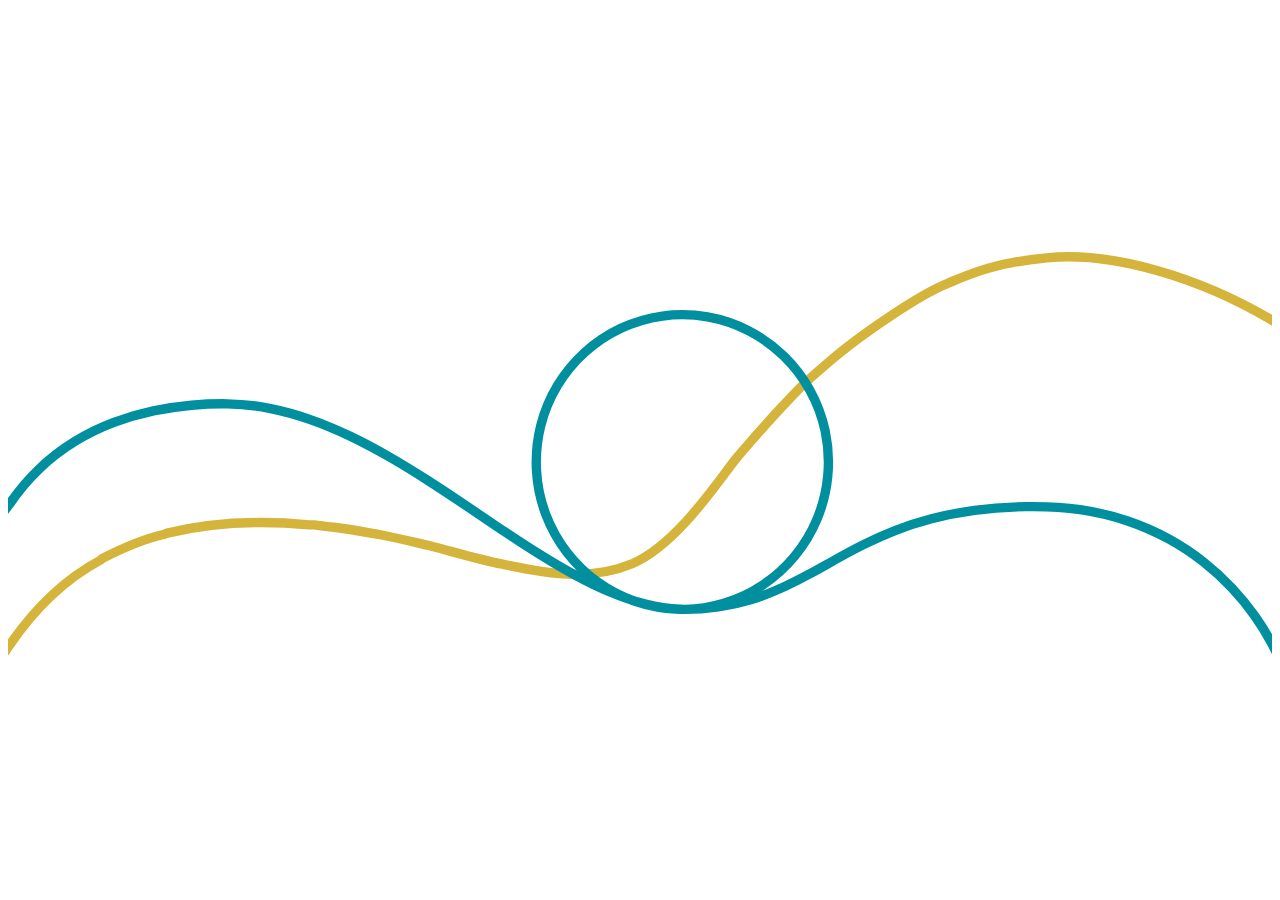
<file: OA Website/advanced-animation-path/index.html>
<!DOCTYPE html>
<html>

<head>

    <meta charset="UTF-8">

    <title>CodePen - Advanced animation path</title>

</head>

<body>

    <div class="svg-container">
        <div class="svg-container__content">
            <svg version="1.1" id="Layer_1" xmlns="http://www.w3.org/2000/svg" xmlns:xlink="http://www.w3.org/1999/xlink" x="0px" y="0px" viewBox="0 0 2702 1819" enable-background="new 0 0 2702 1819" xml:space="preserve">
                <defs>
                    <g id="cabin1">
                      <polygon fill="#413A5D" points="2.959,32.001 5.229,39.273 68.499,39.24 74.809,31.965 	"/>
                      <circle fill="#413A5D" cx="9.278" cy="40.577" r="4.941"/>
                      <circle fill="#413A5D" cx="64.727" cy="40.55" r="4.941"/>
                      <polygon fill="#EC6739" points="76.183,34.254 73.249,35.604 2.302,35.639 0.011,33.42 0,9.701 59.085,9.673 68.144,14.197 
                        76.175,18.92 	"/>
                      <rect x="2.009" y="0.214" fill="#EC6739" width="4.528" height="22.438"/>
                      <rect x="32.36" y="-0.067" fill="#EC6739" width="4.527" height="22.438"/>

                        <rect x="0.027" y="21.498" transform="matrix(-1 5.127509e-04 -5.127509e-04 -1 76.2347 47.1426)" fill="#F7FBFB" width="76.168" height="4.166"/>
                    </g>
                    <g id="cabin2">
                      <polygon fill="#413A5D" points="1.401,31.965 7.71,39.24 70.98,39.273 73.251,32.001 	"/>
                      <circle fill="#413A5D" cx="66.931" cy="40.577" r="4.941"/>
                      <circle fill="#413A5D" cx="11.483" cy="40.55" r="4.941"/>
                      <polygon fill="#EC6739" points="0.034,18.92 8.066,14.197 17.124,9.673 76.21,9.701 76.199,33.42 73.907,35.639 2.96,35.604 
                        0.026,34.254 	"/>
                      <rect x="69.673" y="0.214" fill="#EC6739" width="4.529" height="22.438"/>
                      <rect x="39.321" y="-0.067" fill="#EC6739" width="4.529" height="22.438"/>
                      <rect x="0.014" y="21.498" fill="#F7FBFB" width="76.168" height="4.166"/>
                    </g>
                </defs>

               <!--
                <radialGradient id="SVGID_1_" cx="1742.7109" cy="599.625" r="3109.7966" gradientTransform="matrix(1.0004 0 0 -1 954.3152 2422.5)" gradientUnits="userSpaceOnUse">
                  <stop  offset="0" style="stop-color:#DEDC00"/>
                  <stop  offset="0.4088" style="stop-color:#88C486"/>
                  <stop  offset="1" style="stop-color:#009FE3"/>
                </radialGradient>
                <rect x="0.188" y="0.125" opacity="0.3" fill="url(#SVGID_1_)" enable-background="new    " width="2701.99" height="1818.859"/>
                -->
                <g transform="translate(0, -100)" id="js-yellow-train-cabin1">
                  <use xlink:href="#cabin1"></use>
                </g>
                <g transform="translate(0, -100)" id="js-yellow-train-cabin2">
                  <use xlink:href="#cabin1"></use>
                </g>
                <g transform="translate(0, -100)" id="js-yellow-train-cabin3">
                  <use xlink:href="#cabin1"></use>
                </g>
                <g transform="translate(0, -100)" id="js-yellow-train-cabin4">
                  <use xlink:href="#cabin1"></use>
                </g>
                <g transform="translate(0, -100)" id="js-yellow-train-cabin5">
                  <use xlink:href="#cabin1"></use>
                </g>

                <path id="js-yellow-path"  fill="none" stroke="#D5B43C" stroke-width="20" stroke-miterlimit="10" d="M-411.832,1956.669L1.34,1365.229
                  C52.049,1290,116.049,1224,198.049,1180c1-1,2-2,3-3c43-22,85-41,133-52c1,0,3-2,4-2c103-25,203-28,306-18c3,0,7,0,10,0
                  c14,1,28,4,43,5c34,4,65,10,99,16c36,7,69,15,104,23c54,14,102,29,157,40c94,20,188.226,36.538,277-1
                  c100.259-42.394,195.922-194.537,225-228c36.255-41.722,50.168-59.233,96-108c51.057-54.327,45.881-48.845,104-99
                  c48.287-41.67,179.685-136.595,251-165c40.359-16.075,87.797-41.835,210-54c147.411-14.674,333,46,476.273,130.016L4467.5,1749.561"
                  />    


                <g transform="translate(0, -100)" id="js-blue-train-cabin1">
                  <use xlink:href="#cabin1"></use>
                </g>
                <g transform="translate(0, -100)" id="js-blue-train-cabin2">
                  <use xlink:href="#cabin1"></use>
                </g>
                <g transform="translate(0, -100)" id="js-blue-train-cabin3">
                  <use xlink:href="#cabin1"></use>
                </g>
                <g transform="translate(0, -100)" id="js-blue-train-cabin4">
                  <use xlink:href="#cabin1"></use>
                </g>
                <g transform="translate(0, -100)" id="js-blue-train-cabin5">
                  <use xlink:href="#cabin1"></use>
                </g>

                <path id="js-blue-path" fill="none" stroke="#008F9E" stroke-width="20" stroke-miterlimit="10" 
                    d="
                        M3688.611,3298l-986.622-1938.619
                        c-10.886-20.635-23.173-40.529-36.646-59.574c-14.835-20.972-31.121-40.918-48.696-59.65
                        c-18.963-20.213-39.437-39.014-61.223-56.147c-23.338-18.354-48.183-34.79-74.222-49.061
                        c-28.022-15.356-57.414-28.191-87.695-38.394c-33.051-11.135-67.135-19.123-101.643-24.144
                        c-38.457-5.595-77.212-7.183-116.035-6.446c-36.716,0.695-73.418,3.188-109.822,8.057c-30.979,4.146-61.731,10.027-91.978,17.927
                        c-26.409,6.896-52.406,15.338-77.838,25.25c-22.928,8.938-45.373,19.065-67.399,30.032c-20.508,10.211-40.646,21.14-60.666,32.271
                        c-19.202,10.674-38.306,21.527-57.638,31.965c-19.12,10.322-38.479,20.226-58.312,29.115c-20.402,9.146-41.301,17.196-62.688,23.725
                        c-23.146,7.064-46.821,12.333-70.771,15.789c-27.45,3.961-55.368,5.797-83.104,5.278c-31.83-0.596-63.534-6.073-93.687-16.298
                        c-29.197-9.9-56.865-24.207-81.867-42.24c-24.813-17.896-46.978-39.435-65.606-63.701c-18.813-24.506-34-51.772-44.903-80.682
                        c-11.253-29.835-17.902-61.355-19.757-93.185c-1.885-32.381,1.125-65.041,9.046-96.5c7.612-30.227,19.743-59.287,35.871-85.961
                        c15.855-26.225,35.545-50.113,58.264-70.682c22.733-20.584,48.48-37.821,76.211-50.923c28.33-13.387,58.68-22.413,89.719-26.685
                        c32.012-4.405,64.725-3.814,96.552,1.774c30.737,5.397,60.612,15.496,88.332,29.829c27.218,14.072,52.313,32.188,74.293,53.53
                        c22.009,21.372,40.872,45.958,55.812,72.752c15.232,27.321,26.353,56.902,32.886,87.493c6.796,31.816,8.643,64.68,5.562,97.063
                        c-3.003,31.571-10.764,62.662-23.009,91.92c-11.903,28.438-28.007,55.097-47.623,78.881c-19.465,23.603-42.364,44.353-67.793,61.363
                        c-25.682,17.181-53.913,30.514-83.521,39.362c-29.903,8.938-62.039,14.062-93.307,12.789c-25.019-1.019-49.859-4.986-74.134-11.06
                        c-25.587-6.401-50.562-15.112-74.894-25.257c-25.902-10.799-51.106-23.228-75.778-36.586
                        c-26.103-14.135-51.624-29.323-76.794-45.051c-26.276-16.418-52.176-33.435-77.937-50.648
                        c-26.472-17.689-52.797-35.598-79.207-53.381c-26.71-17.986-53.506-35.85-80.604-53.246c-27.009-17.34-54.319-34.221-82.13-50.246
                        c-27.388-15.781-55.267-30.738-83.785-44.38c-27.885-13.337-56.392-25.418-85.567-35.647c-28.56-10.012-57.768-18.24-87.478-24.048
                        c-29.489-5.764-59.462-9.12-89.516-9.583c-25.559-0.394-51.197,0.713-76.653,2.99c-27.483,2.458-54.84,6.454-81.829,12.212
                        c-28.697,6.123-56.983,14.246-84.431,24.636c-28.766,10.891-56.599,24.281-82.865,40.301c-27.729,16.912-53.662,36.746-77.13,59.205
                        c-22.807,21.823-43.242,46.078-61.069,72.123L-560.5,1831.9"
                  />
            
            </svg>
        </div>
    </div>
    

  <script src='https://s3-us-west-2.amazonaws.com/s.cdpn.io/6859/tween.min_1.js'></script>

  <script src="js/index.js"></script>

</body>

</html>
</file>
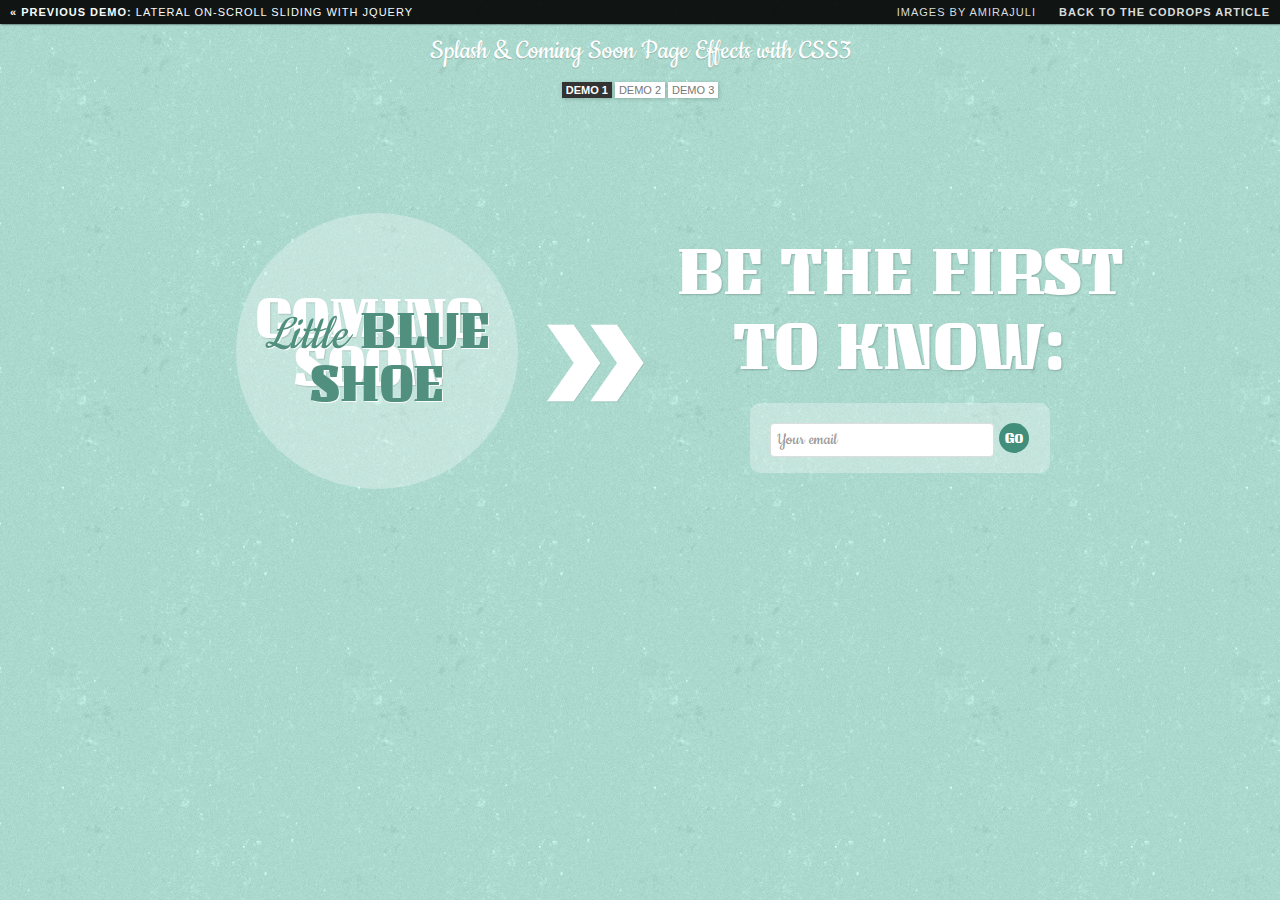
<file: OA Website/Demos/index.html>
<!DOCTYPE html>
<html lang="en">
    <head>
        <title>Splash and Coming Soon Page Effects with CSS3</title>
        <meta charset="UTF-8" />
        <meta http-equiv="X-UA-Compatible" content="IE=edge,chrome=1"> 
        <meta name="viewport" content="width=device-width, initial-scale=1.0"> 
        <meta name="description" content="Splash and Coming Soon Page Effects with CSS3" />
        <meta name="keywords" content="coming soon, splash page, css3, animation, effect, web design" />
        <meta name="author" content="Codrops" />
        <link rel="shortcut icon" href="../favicon.ico"> 
        <link rel="stylesheet" type="text/css" href="css/demo.css" />
        <link rel="stylesheet" type="text/css" href="css/style1.css" />
        <link href='http://fonts.googleapis.com/css?family=Unlock|Cookie' rel='stylesheet' type='text/css' />
		<!--[if lt IE 10]>
				<link rel="stylesheet" type="text/css" href="css/style1IE.css" />
		<![endif]-->
    </head>
    <body>
        <div class="container">
            <div class="header">
                <a href="http://tympanus.net/Tutorials/LateralOnScrollSliding/">
                    <strong>&laquo; Previous Demo: </strong>Lateral On-Scroll Sliding with jQuery
                </a>
                <span class="right">
                    <a href="http://amirajuli.deviantart.com/art/fashion-shoes-png-icons-2-37832624" target="_blank">Images by amirajuli</a>
                    <a href="http://tympanus.net/codrops/2011/12/07/splash-and-coming-soon-page-effects-with-css3/">
                        <strong>Back to the Codrops Article</strong>
                    </a>
                </span>
                <div class="clr"></div>
            </div>
            <h1 class="main">Splash &amp; Coming Soon Page Effects with CSS3</h1>
			<p class="demos">
				<a class="current-demo" href="index.html">Demo 1</a>
				<a href="index2.html">Demo 2</a>
				<a href="index3.html">Demo 3</a>
			</p>
			<div class="sp-container">
				<div class="sp-content">
					<div class="sp-row">
						<span><img src="images/example1/1.png" /></span>
						<span><img src="images/example1/2.png" /></span>
						<span><img src="images/example1/3.png" /></span>
						<span><img src="images/example1/4.png" /></span>
						<span><img src="images/example1/5.png" /></span>
					</div>
					<div class="sp-row sp-side-row">
						<span><img src="images/example1/11.png" /></span>
						<span><img src="images/example1/12.png" /></span>
					</div>
					<div class="sp-row sp-content-row">
						<h1>Coming Soon</h1>
						<h2>Desinger Shoes that you dream of for incredible prices</h2>
						<h1 class="sp-title"><em>Little</em> Blue Shoe</h1>
					</div>
					<div class="sp-row sp-side-row">
						<span><img src="images/example1/13.png" /></span>
						<span><img src="images/example1/14.png" /></span>
					</div>
					<div class="sp-row">
						<span><img src="images/example1/6.png" /></span>
						<span><img src="images/example1/7.png" /></span>
						<span><img src="images/example1/8.png" /></span>
						<span><img src="images/example1/9.png" /></span>
						<span><img src="images/example1/10.png" /></span>
					</div>
					<div class="sp-arrow"></div>
				</div>
				<div class="sp-side">
					<h2>Be the first to know:</h2>
					<div class="sp-input">
						<input type="text" value="Your email"/>
						<a href="index.html">Go</a>
					</div>
				</div>
			</div>
        </div>
    </body>
</html>
</file>
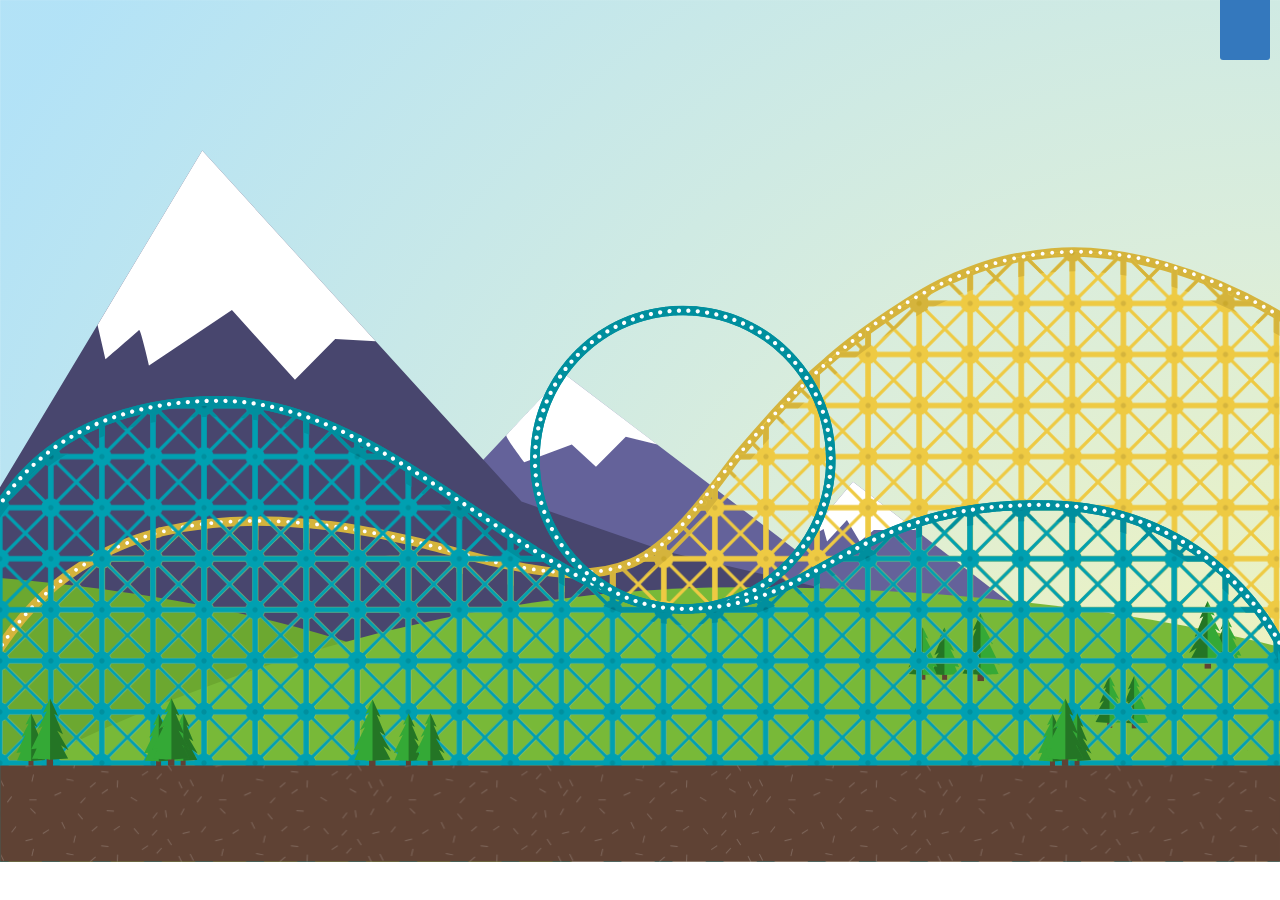
<file: OA Website/Demos/Rollercoaster/index.html>
<!DOCTYPE html>
<html>

<head>

  <meta charset="UTF-8">

  <title>CodePen - Advanced animation path</title>

  <link rel="stylesheet" href="css/normalize.css">

    <link rel="stylesheet" href="css/style.css">

</head>

<body>

  <div class="svg-container">
  <div class="svg-container__content"><svg version="1.1" id="Layer_1" xmlns="http://www.w3.org/2000/svg" xmlns:xlink="http://www.w3.org/1999/xlink" x="0px" y="0px" viewBox="0 0 2702 1819" enable-background="new 0 0 2702 1819" xml:space="preserve">
    <defs>
      <g id="cabin1">
      <polygon fill="#413A5D" points="2.959,32.001 5.229,39.273 68.499,39.24 74.809,31.965 	"/>
      <circle fill="#413A5D" cx="9.278" cy="40.577" r="4.941"/>
      <circle fill="#413A5D" cx="64.727" cy="40.55" r="4.941"/>
      <polygon fill="#EC6739" points="76.183,34.254 73.249,35.604 2.302,35.639 0.011,33.42 0,9.701 59.085,9.673 68.144,14.197 
        76.175,18.92 	"/>
      <rect x="2.009" y="0.214" fill="#EC6739" width="4.528" height="22.438"/>
      <rect x="32.36" y="-0.067" fill="#EC6739" width="4.527" height="22.438"/>

        <rect x="0.027" y="21.498" transform="matrix(-1 5.127509e-04 -5.127509e-04 -1 76.2347 47.1426)" fill="#F7FBFB" width="76.168" height="4.166"/>
    </g>
    <g id="cabin2">
      <polygon fill="#413A5D" points="1.401,31.965 7.71,39.24 70.98,39.273 73.251,32.001 	"/>
      <circle fill="#413A5D" cx="66.931" cy="40.577" r="4.941"/>
      <circle fill="#413A5D" cx="11.483" cy="40.55" r="4.941"/>
      <polygon fill="#EC6739" points="0.034,18.92 8.066,14.197 17.124,9.673 76.21,9.701 76.199,33.42 73.907,35.639 2.96,35.604 
        0.026,34.254 	"/>
      <rect x="69.673" y="0.214" fill="#EC6739" width="4.529" height="22.438"/>
      <rect x="39.321" y="-0.067" fill="#EC6739" width="4.529" height="22.438"/>
      <rect x="0.014" y="21.498" fill="#F7FBFB" width="76.168" height="4.166"/>
    </g>
    </defs>

    <pattern  x="0.5" y="1819" width="400.552" height="313.691" patternUnits="userSpaceOnUse" id="New_Pattern_10" viewBox="0 -321.326 400.552 313.691" overflow="visible">
      <g>
        <polygon fill="none" points="0,-7.635 400.552,-7.635 400.552,-321.326 0,-321.326 		"/>
        <g>
          <polygon fill="none" points="0,-7.635 400.552,-7.635 400.552,-321.327 0,-321.327 			"/>
          <g>
            <polygon fill="#FFFFFF" points="77.17,-268.03 61.837,-268.03 61.837,-266.03 77.17,-266.03 				"/>
            <polygon fill="#FFFFFF" points="74.218,-296.491 63.375,-285.648 64.79,-284.234 75.632,-295.077 				"/>
            <polygon fill="#FFFFFF" points="14.561,-271.488 23.93,-259.35 25.513,-260.571 16.144,-272.711 				"/>
            <polygon fill="#FFFFFF" points="114.608,-256.672 128.635,-250.477 129.442,-252.305 115.416,-258.502 				"/>
            <polygon fill="#FFFFFF" points="165.341,-295.366 175.065,-307.223 173.52,-308.491 163.795,-296.635 				"/>
            <polyline fill="#FFFFFF" points="181.057,-263.143 170.528,-274.29 169.074,-272.918 179.603,-261.77 				"/>
            <polygon fill="#FFFFFF" points="398.167,-246.57 389.178,-258.992 387.558,-257.82 396.547,-245.398 				"/>
            <polygon fill="#FFFFFF" points="131.234,-313.691 138.041,-327.433 136.25,-328.32 129.442,-314.58 				"/>
            <polygon fill="#FFFFFF" points="350.486,-304.387 348.308,-289.211 350.288,-288.926 352.466,-304.104 				"/>
            <polygon fill="#FFFFFF" points="321.894,-305.508 331.087,-293.235 332.688,-294.434 323.495,-306.706 				"/>
            <polygon fill="#FFFFFF" points="338.17,-242.904 351.517,-250.454 350.532,-252.194 337.186,-244.645 				"/>
            <polygon fill="#FFFFFF" points="276.525,-260.899 289.872,-268.45 288.887,-270.19 275.541,-262.641 				"/>
            <polygon fill="#FFFFFF" points="389.637,-285.908 382.472,-299.465 380.704,-298.53 387.869,-284.973 				"/>
            <polygon fill="#FFFFFF" points="228.089,-245.799 215.454,-254.488 214.32,-252.842 226.955,-244.151 				"/>
            <polygon fill="#FFFFFF" points="225.279,-288.723 240.559,-290.01 240.39,-292.002 225.112,-290.717 				"/>
          </g>
          <g>
            <polygon fill="#FFFFFF" points="77.17,-111.185 61.837,-111.185 61.837,-109.185 77.17,-109.185 				"/>
            <polygon fill="#FFFFFF" points="74.218,-139.646 63.375,-128.803 64.79,-127.389 75.632,-138.231 				"/>
            <polygon fill="#FFFFFF" points="14.561,-114.643 23.93,-102.504 25.513,-103.726 16.144,-115.864 				"/>
            <polygon fill="#FFFFFF" points="23.619,-178.219 32.988,-166.08 34.571,-167.301 25.202,-179.44 				"/>
            <polygon fill="#FFFFFF" points="114.608,-99.826 128.635,-93.631 129.442,-95.461 115.416,-101.655 				"/>
            <polygon fill="#FFFFFF" points="154.649,-200.308 158.094,-185.366 160.042,-185.815 156.599,-200.758 				"/>
            <polygon fill="#FFFFFF" points="89.916,-180.476 102.916,-172.346 103.976,-174.041 90.976,-182.172 				"/>
            <polygon fill="#FFFFFF" points="165.341,-138.521 175.065,-150.377 173.52,-151.646 163.795,-139.789 				"/>
            <polygon fill="#FFFFFF" points="69.073,-193.893 54.154,-197.439 53.691,-195.495 68.609,-191.946 				"/>
            <polyline fill="#FFFFFF" points="181.057,-106.297 170.528,-117.444 169.074,-116.071 179.603,-104.924 				"/>
            <polygon fill="#FFFFFF" points="140.288,-222.395 155.321,-225.41 154.928,-227.37 139.894,-224.355 				"/>
            <polygon fill="#FFFFFF" points="202.355,-231.315 190.782,-241.374 189.469,-239.865 201.043,-229.805 				"/>
            <polygon fill="#FFFFFF" points="205.974,-167.199 194.402,-177.258 193.089,-175.749 204.663,-165.69 				"/>
            <polygon fill="#FFFFFF" points="398.167,-89.725 389.178,-102.146 387.558,-100.975 396.547,-88.553 				"/>
            <polygon fill="#FFFFFF" points="1.792,-224.02 8.599,-237.76 6.808,-238.648 0,-224.908 				"/>
            <polygon fill="#FFFFFF" points="66.302,-228.312 69.747,-213.37 71.695,-213.819 68.251,-228.76 				"/>
            <polygon fill="#FFFFFF" points="131.234,-156.846 138.041,-170.588 136.25,-171.475 129.442,-157.734 				"/>
            <polygon fill="#FFFFFF" points="350.486,-147.543 348.308,-132.364 350.288,-132.08 352.466,-147.258 				"/>
            <polygon fill="#FFFFFF" points="321.894,-148.661 331.087,-136.389 332.688,-137.588 323.495,-149.86 				"/>
            <polygon fill="#FFFFFF" points="338.17,-86.059 351.517,-93.608 350.532,-95.348 337.186,-87.799 				"/>
            <polygon fill="#FFFFFF" points="276.525,-104.053 289.872,-111.604 288.887,-113.344 275.541,-105.795 				"/>
            <polygon fill="#FFFFFF" points="354.696,-192.252 362.82,-205.258 361.125,-206.315 353,-193.312 				"/>
            <polygon fill="#FFFFFF" points="253.405,-166.479 240.771,-175.168 239.637,-173.521 252.271,-164.831 				"/>
            <polygon fill="#FFFFFF" points="213.649,-206.315 228.928,-207.603 228.761,-209.594 213.481,-208.309 				"/>
            <polygon fill="#FFFFFF" points="283.707,-169.999 293.601,-181.715 292.074,-183.004 282.18,-171.289 				"/>
            <polygon fill="#FFFFFF" points="341.865,-212.415 331.509,-223.723 330.034,-222.374 340.39,-211.064 				"/>
            <polygon fill="#FFFFFF" points="332.258,-174.59 321.903,-185.899 320.428,-184.549 330.783,-173.239 				"/>
            <polygon fill="#FFFFFF" points="389.637,-129.062 382.472,-142.618 380.704,-141.685 387.869,-128.129 				"/>
            <polygon fill="#FFFFFF" points="249.367,-225.814 248.518,-241.124 246.521,-241.012 247.371,-225.703 				"/>
            <polygon fill="#FFFFFF" points="228.089,-88.953 215.454,-97.643 214.32,-95.996 226.955,-87.305 				"/>
            <polygon fill="#FFFFFF" points="225.279,-131.877 240.559,-133.164 240.39,-135.156 225.112,-133.871 				"/>
            <polygon fill="#FFFFFF" points="312.966,-207.543 300.331,-216.232 299.198,-214.586 311.832,-205.896 				"/>
            <polygon fill="#FFFFFF" points="378.197,-228.275 385.003,-242.017 383.212,-242.904 376.405,-229.164 				"/>
            <polygon fill="#FFFFFF" points="400.552,-178.641 385.633,-182.188 385.17,-180.243 400.088,-176.694 				"/>
          </g>
          <g>
            <polygon fill="#FFFFFF" points="23.619,-21.373 32.988,-9.234 34.571,-10.456 25.202,-22.594 				"/>
            <polygon fill="#FFFFFF" points="154.649,-43.463 158.094,-28.521 160.042,-28.969 156.599,-43.911 				"/>
            <polygon fill="#FFFFFF" points="89.916,-23.631 102.916,-15.5 103.976,-17.195 90.976,-25.325 				"/>
            <polygon fill="#FFFFFF" points="69.073,-37.047 54.154,-40.594 53.691,-38.649 68.609,-35.101 				"/>
            <polygon fill="#FFFFFF" points="140.288,-65.549 155.321,-68.564 154.928,-70.524 139.894,-67.51 				"/>
            <polygon fill="#FFFFFF" points="202.355,-74.469 190.782,-84.528 189.469,-83.02 201.043,-72.961 				"/>
            <polygon fill="#FFFFFF" points="205.974,-10.354 194.402,-20.412 193.089,-18.903 204.663,-8.844 				"/>
            <polygon fill="#FFFFFF" points="1.792,-67.174 8.599,-80.915 6.808,-81.803 0,-68.062 				"/>
            <polygon fill="#FFFFFF" points="66.302,-71.467 69.747,-56.524 71.695,-56.974 68.251,-71.915 				"/>
            <polygon fill="#FFFFFF" points="131.234,0 138.041,-13.741 136.25,-14.629 129.442,-0.889 				"/>
            <polygon fill="#FFFFFF" points="354.696,-35.406 362.82,-48.411 361.125,-49.469 353,-36.467 				"/>
            <polygon fill="#FFFFFF" points="253.405,-9.633 240.771,-18.322 239.637,-16.674 252.271,-7.985 				"/>
            <polygon fill="#FFFFFF" points="213.649,-49.469 228.928,-50.758 228.761,-52.749 213.481,-51.463 				"/>
            <polygon fill="#FFFFFF" points="283.707,-13.153 293.601,-24.868 292.074,-26.157 282.18,-14.443 				"/>
            <polygon fill="#FFFFFF" points="341.865,-55.569 331.509,-66.879 330.034,-65.528 340.39,-54.219 				"/>
            <polygon fill="#FFFFFF" points="332.258,-17.744 321.903,-29.053 320.428,-27.703 330.783,-16.394 				"/>
            <polygon fill="#FFFFFF" points="249.367,-68.969 248.518,-84.278 246.521,-84.168 247.371,-68.857 				"/>
            <polygon fill="#FFFFFF" points="312.966,-50.697 300.331,-59.387 299.198,-57.739 311.832,-49.049 				"/>
            <polygon fill="#FFFFFF" points="378.197,-71.43 385.003,-85.172 383.212,-86.059 376.405,-72.318 				"/>
            <polygon fill="#FFFFFF" points="400.552,-21.795 385.633,-25.342 385.17,-23.397 400.088,-19.849 				"/>
          </g>
        </g>
      </g>
    </pattern>

    <pattern  x="0" y="1819" width="107.793" height="107.793" patternUnits="userSpaceOnUse" id="pattern4" viewBox="0 -107.793 107.793 107.793" overflow="visible">

      <!-- <rect width="20" height="20" x="0" y="0" fill="red" /> -->
      <polygon fill="none" points="0,0 107.793,0 107.793,-107.793 0,-107.793 		"/>
      <polygon fill="none" points="0,0 107.793,0 107.793,-107.793 0,-107.793 			"/>
      <path fill="#00A0B1" d="M107.793,0v-107.793H0V0H107.793z M5.886-10.632v-86.53L49.15-53.898L5.886-10.632z M53.969-49.08
        L97.472-5.576H10.463L53.969-49.08z M10.773-101.908h86.386L53.967-58.715L10.773-101.908z M101.907-97.018v86.24L58.786-53.896
        L101.907-97.018z"/>
      <path fill="#00A0B1" d="M0-5.576v-14.867c11.291,0,20.443,9.152,20.443,20.443H5.576C5.576-3.08,3.08-5.576,0-5.576z"/>
      <path fill="#008F9E" d="M0,0v-5.576C3.08-5.576,5.576-3.08,5.576,0H0z"/>
      <path fill="#00A0B1" d="M102.217,0H87.35c0-11.291,9.152-20.443,20.443-20.443v14.867C104.713-5.576,102.217-3.08,102.217,0z"/>
      <path fill="#008F9E" d="M107.793,0h-5.576c0-3.08,2.496-5.576,5.576-5.576V0z"/>
      <path fill="#00A0B1" d="M5.575-107.793h14.868C20.443-96.502,11.291-87.35,0-87.35v-14.867
        C3.08-102.217,5.575-104.713,5.575-107.793z"/>
      <path fill="#008F9E" d="M0-107.793h5.575c0,3.08-2.495,5.576-5.575,5.576V-107.793z"/>
      <path fill="#00A0B1" d="M107.793-102.218v14.868c-11.291,0-20.443-9.152-20.443-20.443h14.867
        C102.217-104.713,104.713-102.218,107.793-102.218z"/>
      <path fill="#008F9E" d="M107.793-107.793v5.575c-3.08,0-5.576-2.495-5.576-5.575H107.793z"/>

    </pattern>

    <pattern  x="0.5" y="1819" width="107.793" height="107.793" patternUnits="userSpaceOnUse" id="New_Pattern_5" viewBox="0 -107.793 107.793 107.793" overflow="visible">
      <g>
        <polygon fill="none" points="0,0 107.793,0 107.793,-107.793 0,-107.793 		"/>
        <g>
          <polygon fill="none" points="0,0 107.793,0 107.793,-107.793 0,-107.793 			"/>
          <path fill="#EECA43" d="M0,0v-107.793h107.793V0H0z M49.15-53.898L5.886-97.162v86.53L49.15-53.898z M10.463-5.576h87.009
            L53.969-49.08L10.463-5.576z M53.967-58.715l43.192-43.193H10.773L53.967-58.715z M58.786-53.896l43.121,43.119v-86.24
            L58.786-53.896z"/>
          <path fill="#EECA43" d="M0-5.576v-14.867c11.291,0,20.443,9.152,20.443,20.443H5.576C5.576-3.08,3.08-5.576,0-5.576z"/>
          <path fill="#D5B43C" d="M0,0v-5.576C3.08-5.576,5.576-3.08,5.576,0H0z"/>
          <path fill="#EECA43" d="M102.217,0H87.35c0-11.291,9.152-20.443,20.443-20.443v14.867C104.713-5.576,102.217-3.08,102.217,0z"/>
          <path fill="#EECA43" d="M5.575-107.793h14.868C20.443-96.502,11.291-87.35,0-87.35v-14.867
            C3.08-102.217,5.575-104.713,5.575-107.793z"/>
          <path fill="#D5B43C" d="M0-107.793h5.575c0,3.08-2.495,5.576-5.575,5.576V-107.793z"/>
          <path fill="#EECA43" d="M107.793-102.218v14.868c-11.291,0-20.443-9.152-20.443-20.443h14.867
            C102.217-104.713,104.713-102.218,107.793-102.218z"/>
          <path fill="#D5B43C" d="M107.793,0h-5.576c0-3.08,2.496-5.576,5.576-5.576V0z"/>
          <path fill="#D5B43C" d="M107.793-107.793v5.576c-3.08,0-5.576-2.496-5.576-5.576H107.793z"/>
        </g>
      </g>
    </pattern>
    <pattern  x="0.5" y="1819" width="107.793" height="107.793" patternUnits="userSpaceOnUse" id="New_Pattern_8" viewBox="0 -107.793 107.793 107.793" overflow="visible">
      <g>
        <polygon fill="none" points="0,0 107.793,0 107.793,-107.793 0,-107.793 		"/>
        <g>
          <polygon fill="none" points="0,0 107.793,0 107.793,-107.793 0,-107.793 			"/>
          <path fill="#008F9E" d="M0,0v-107.793h107.793V0H0z M49.15-53.898L5.886-97.162v86.53L49.15-53.898z M10.463-5.576h87.009
            L53.969-49.08L10.463-5.576z M53.967-58.715l43.192-43.193H10.773L53.967-58.715z M58.786-53.896l43.121,43.119v-86.24
            L58.786-53.896z"/>
          <path fill="#008F9E" d="M0-5.576v-14.867c11.291,0,20.443,9.152,20.443,20.443H5.576C5.576-3.08,3.08-5.576,0-5.576z"/>
          <path fill="#007785" d="M0,0v-5.576C3.08-5.576,5.576-3.08,5.576,0H0z"/>
          <path fill="#008F9E" d="M102.217,0H87.35c0-11.291,9.152-20.443,20.443-20.443v14.867C104.713-5.576,102.217-3.08,102.217,0z"/>
          <path fill="#007785" d="M107.793,0h-5.576c0-3.08,2.496-5.576,5.576-5.576V0z"/>
          <path fill="#008F9E" d="M5.575-107.793h14.868C20.443-96.502,11.291-87.35,0-87.35v-14.867
            C3.08-102.217,5.575-104.713,5.575-107.793z"/>
          <path fill="#007785" d="M0-107.793h5.575c0,3.08-2.495,5.576-5.575,5.576V-107.793z"/>
          <path fill="#008F9E" d="M107.793-102.218v14.868c-11.291,0-20.443-9.152-20.443-20.443h14.867
            C102.217-104.713,104.713-102.218,107.793-102.218z"/>
          <path fill="#007785" d="M107.793-107.793v5.575c-3.08,0-5.576-2.495-5.576-5.575H107.793z"/>
        </g>
      </g>
    </pattern>
    <pattern  x="0.5" y="1819" width="107.793" height="107.793" patternUnits="userSpaceOnUse" id="New_Pattern_Swatch_3" viewBox="0 -107.793 107.793 107.793" overflow="visible">
      <g>
        <polygon fill="none" points="0,0 107.793,0 107.793,-107.793 0,-107.793 		"/>
        <g>
          <polygon fill="none" points="0,-107.793 107.793,-107.793 107.793,0 0,0 			"/>
          <path fill="#D5B43C" d="M107.793,0v-107.793H0V0H107.793z M5.886-10.632v-86.53L49.15-53.898L5.886-10.632z M53.969-49.08
            L97.472-5.576H10.463L53.969-49.08z M10.773-101.908h86.386L53.967-58.715L10.773-101.908z M101.907-97.018v86.24L58.786-53.896
            L101.907-97.018z"/>
          <path fill="#D5B43C" d="M0-5.576v-14.867c11.291,0,20.443,9.152,20.443,20.443H5.576C5.576-3.08,3.08-5.576,0-5.576z"/>
          <path fill="#CAA92D" d="M0,0v-5.576C3.08-5.576,5.576-3.08,5.576,0H0z"/>
          <path fill="#D5B43C" d="M102.217,0H87.35c0-11.291,9.152-20.443,20.443-20.443v14.867C104.713-5.576,102.217-3.08,102.217,0z"/>
          <path fill="#D5B43C" d="M5.575-107.793h14.868C20.443-96.502,11.291-87.35,0-87.35v-14.867
            C3.08-102.217,5.575-104.713,5.575-107.793z"/>
          <path fill="#CAA92D" d="M0-107.793h5.575c0,3.08-2.495,5.576-5.575,5.576V-107.793z"/>
          <path fill="#D5B43C" d="M107.793-102.218v14.868c-11.291,0-20.443-9.152-20.443-20.443h14.867
            C102.217-104.713,104.713-102.218,107.793-102.218z"/>
          <path fill="#CAA92D" d="M107.793,0h-5.576c0-3.08,2.496-5.576,5.576-5.576V0z"/>
          <path fill="#CAA92D" d="M107.793-107.793v5.576c-3.08,0-5.576-2.496-5.576-5.576H107.793z"/>
        </g>
      </g>
    </pattern>
    <radialGradient id="SVGID_1_" cx="1742.7109" cy="599.625" r="3109.7966" gradientTransform="matrix(1.0004 0 0 -1 954.3152 2422.5)" gradientUnits="userSpaceOnUse">
      <stop  offset="0" style="stop-color:#DEDC00"/>
      <stop  offset="0.4088" style="stop-color:#88C486"/>
      <stop  offset="1" style="stop-color:#009FE3"/>
    </radialGradient>
    <rect x="0.188" y="0.125" opacity="0.3" fill="url(#SVGID_1_)" enable-background="new    " width="2701.99" height="1818.859"/>
    <g>
      <polygon fill="#64629A" points="-0.083,1278.267 2210.857,1333.579 1800.605,1016.819 1679.713,1160.834 1190.756,788.797 
        838.707,1163.834 53.643,1133.831 -0.083,1104.281 	"/>
      <polygon fill="#48466E" points="1403.777,1163.834 1100.746,1058.823 426.969,317.749 -0.083,1028.726 -0.083,1300.471 
        1184.633,1559.255 1963.41,1295.234 	"/>
      <path fill="#6CA830" d="M1206.812,1818.984l-10.305-105.613c0-236.256-507.619-434.996-1196.591-492.997v598.61H1206.812z"/>
      <path fill="#78B938" d="M2702.188,1366.129c-304.271-78.789-703.087-126.556-1139.711-126.556
        c-703.911,0-1288.446,257.549-1562.561,407.429v102.684h2702.272V1366.129z"/>
      <g>
        <rect x="2389.143" y="1526.029" fill="#5F4234" width="10.5" height="11.5"/>
        <path fill="#34A936" d="M2395.018,1527.279c1.375,0.125,28.625-1.375,28.625-1.375l-7.625-17l9,1.375l-18.625-37.875l8.125,4.875
          l-15.375-29.375l6.625,3l-11.75-24l-13.125,28.625l6.25-3.625l-14.25,33.875l9.5-6.125l-18.625,32.25l12.375-8.375l-11.625,21.75
          L2395.018,1527.279z"/>
        <g opacity="0.3">
          <polygon points="2424.643,1509.553 2425.018,1510.314 2424.643,1510.258 			"/>
          <polygon points="2363.768,1511.939 2382.393,1479.689 2372.893,1485.814 2387.143,1451.939 2380.893,1455.564 2394.018,1426.939 
            2394.018,1527.25 2364.518,1525.314 2376.143,1503.564 			"/>
        </g>
      </g>
      <g>
        <rect x="2584.217" y="1399.895" fill="#5F4234" width="10.5" height="11.5"/>
        <path fill="#34A936" d="M2590.092,1401.145c1.375,0.125,28.625-1.375,28.625-1.375l-7.625-17l9,1.375l-18.625-37.875l8.125,4.875
          l-15.375-29.375l6.625,3l-11.75-24l-13.125,28.625l6.25-3.625l-14.25,33.875l9.5-6.125l-18.625,32.25l12.375-8.375l-11.625,21.75
          L2590.092,1401.145z"/>
        <g opacity="0.3">
          <polygon points="2619.717,1383.417 2620.092,1384.18 2619.717,1384.122 			"/>
          <polygon points="2558.842,1385.805 2577.467,1353.555 2567.967,1359.68 2582.217,1325.805 2575.967,1329.43 2589.092,1300.805 
            2589.092,1401.114 2559.592,1399.18 2571.217,1377.43 			"/>
        </g>
      </g>
      <g>
        <rect x="2542.898" y="1396.586" fill="#5F4234" width="13.52" height="14.809"/>
        <path fill="#34A936" d="M2550.463,1398.195c1.77,0.16,36.856-1.771,36.856-1.771l-9.818-21.89l11.591,1.77l-23.982-48.768
          l10.461,6.275l-19.797-37.821l8.531,3.862l-15.129-30.902l-16.9,36.857l8.047-4.668l-18.348,43.617l12.232-7.887l-23.982,41.525
          l15.936-10.783l-14.969,28.005L2550.463,1398.195z"/>
        <g opacity="0.3">
          <polygon points="2588.607,1375.371 2589.092,1376.354 2588.607,1376.278 			"/>
          <polygon points="2510.225,1378.445 2534.207,1336.92 2521.975,1344.807 2540.322,1301.188 2532.275,1305.855 2549.176,1268.999 
            2549.176,1398.158 2511.191,1395.667 2526.16,1367.662 			"/>
        </g>
      </g>
      <g>
        <rect x="2337.309" y="1524.838" fill="#5F4234" width="10.5" height="11.5"/>
        <path fill="#34A936" d="M2343.184,1526.088c1.375,0.125,28.625-1.375,28.625-1.375l-7.625-17l9,1.375l-18.625-37.875l8.125,4.875
          l-15.375-29.375l6.625,3l-11.75-24l-13.125,28.625l6.25-3.625l-14.25,33.875l9.5-6.125l-18.625,32.25l12.375-8.375l-11.625,21.75
          L2343.184,1526.088z"/>
        <g opacity="0.3">
          <polygon points="2372.809,1508.361 2373.184,1509.124 2372.809,1509.066 			"/>
          <polygon points="2311.934,1510.749 2330.559,1478.499 2321.059,1484.624 2335.309,1450.749 2329.059,1454.374 2342.184,1425.749 
            2342.184,1526.059 2312.684,1524.124 2324.309,1502.374 			"/>
        </g>
      </g>
      <g>
        <rect x="1988.785" y="1423.58" fill="#5F4234" width="10.5" height="11.5"/>
        <path fill="#34A936" d="M1994.66,1424.83c1.375,0.125,28.625-1.375,28.625-1.375l-7.625-17l9,1.375l-18.625-37.875l8.125,4.875
          l-15.375-29.375l6.625,3l-11.75-24l-13.125,28.625l6.25-3.625l-14.25,33.875l9.5-6.125l-18.625,32.25l12.375-8.375l-11.625,21.75
          L1994.66,1424.83z"/>
        <g opacity="0.3">
          <polygon points="2024.285,1407.104 2024.66,1407.866 2024.285,1407.809 			"/>
          <polygon points="1963.41,1409.491 1982.035,1377.241 1972.535,1383.366 1986.785,1349.491 1980.535,1353.116 1993.66,1324.491 
            1993.66,1424.801 1964.16,1422.866 1975.785,1401.116 			"/>
        </g>
      </g>
      <g>
        <rect x="2063.578" y="1422.868" fill="#5F4234" width="13.521" height="14.808"/>
        <path fill="#34A936" d="M2071.143,1424.479c1.77,0.16,36.857-1.771,36.857-1.771l-9.818-21.89l11.588,1.77l-23.98-48.768
          l10.461,6.275l-19.797-37.821l8.531,3.861l-15.131-30.901l-16.898,36.856l8.047-4.668l-18.348,43.618l12.232-7.887l-23.982,41.525
          l15.934-10.783l-14.967,28.005L2071.143,1424.479z"/>
        <g opacity="0.3">
          <polygon points="2109.287,1401.653 2109.77,1402.635 2109.287,1402.561 			"/>
          <polygon points="2030.904,1404.729 2054.887,1363.202 2042.654,1371.089 2061.002,1327.471 2052.955,1332.139 2069.854,1295.281 
            2069.854,1424.439 2031.871,1421.949 2046.838,1393.944 			"/>
        </g>
      </g>
      <g>
        <rect x="1942.951" y="1423.389" fill="#5F4234" width="10.5" height="11.5"/>
        <path fill="#34A936" d="M1948.826,1424.639c1.375,0.125,28.625-1.375,28.625-1.375l-7.625-17l9,1.375l-18.625-37.875l8.125,4.875
          l-15.375-29.375l6.625,3l-11.75-24l-13.125,28.625l6.25-3.625l-14.25,33.875l9.5-6.125l-18.625,32.25l12.375-8.375l-11.625,21.75
          L1948.826,1424.639z"/>
        <g opacity="0.3">
          <polygon points="1978.451,1406.912 1978.826,1407.675 1978.451,1407.617 			"/>
          <polygon points="1917.576,1409.3 1936.201,1377.05 1926.701,1383.175 1940.951,1349.3 1934.701,1352.925 1947.826,1324.3 
            1947.826,1424.609 1918.326,1422.675 1929.951,1400.925 			"/>
        </g>
      </g>
      <path fill="#FFFFFF" d="M426.969,317.749l366.088,402.652l-85.451-4.771l-85,86l-133-147l-175,117c0,0-18-78-21-75
        s-71.139,62-71.139,62l-16.572-72.826L426.969,317.749z"/>
      <path fill="#FFFFFF" d="M1387.508,938.502l-196.752-149.705c0,0-118.922,126.688-121.961,129.925
        c-3.041,3.238,37.811,56.908,37.811,56.908l100.424-37.128l50.997,46.535l62.997-62.997L1387.508,938.502z"/>
      <polygon fill="#FFFFFF" points="1800.605,1016.819 1932.701,1118.812 1844.822,1118.812 1814.818,1142.832 1787.816,1097.827 
        1745.812,1142.832 1738.605,1116.63 1721.605,1126.63 1716.938,1116.489 	"/>
    </g>

    <g transform="translate(0, -100)" id="js-yellow-train-cabin1">
      <use xlink:href="#cabin1"></use>
    </g>
    <g transform="translate(0, -100)" id="js-yellow-train-cabin2">
      <use xlink:href="#cabin1"></use>
    </g>
    <g transform="translate(0, -100)" id="js-yellow-train-cabin3">
      <use xlink:href="#cabin1"></use>
    </g>
    <g transform="translate(0, -100)" id="js-yellow-train-cabin4">
      <use xlink:href="#cabin1"></use>
    </g>
    <g transform="translate(0, -100)" id="js-yellow-train-cabin5">
      <use xlink:href="#cabin1"></use>
    </g>

    <path id="js-yellow-path"  fill="none" stroke="#D5B43C" stroke-width="20" stroke-miterlimit="10" d="M-411.832,1956.669L1.34,1365.229
      C52.049,1290,116.049,1224,198.049,1180c1-1,2-2,3-3c43-22,85-41,133-52c1,0,3-2,4-2c103-25,203-28,306-18c3,0,7,0,10,0
      c14,1,28,4,43,5c34,4,65,10,99,16c36,7,69,15,104,23c54,14,102,29,157,40c94,20,188.226,36.538,277-1
      c100.259-42.394,195.922-194.537,225-228c36.255-41.722,50.168-59.233,96-108c51.057-54.327,45.881-48.845,104-99
      c48.287-41.67,179.685-136.595,251-165c40.359-16.075,87.797-41.835,210-54c147.411-14.674,333,46,476.273,130.016L4467.5,1749.561"
      />

    <g>
      <pattern  id="pattern2" xlink:href="#New_Pattern_5" patternTransform="matrix(1 0 0 -1 861.8438 -17374.4141)">
      </pattern>
      <path fill="url(#pattern2)" d="M1546.277,970.104c-147.051,176.068-176.574,309.627-579.211,198.142
        c-371.088-102.747-751.143-126.896-967.15,193.342v318.528l2700.887-12.974V669.144
        C2299.832,429.749,1950.7,485.882,1546.277,970.104z"/>
    </g>
    <g>
      <pattern  id="pattern3" xlink:href="#New_Pattern_Swatch_3" patternTransform="matrix(1 0 0 -1 861.8438 -17374.4141)">
      </pattern>
      <path fill="url(#pattern3)" d="M2702.188,668.326c-400.391-238.439-749.184-181.886-1153.143,301.779
        c-147.051,176.068-176.574,309.627-579.211,198.142c-372.543-103.15-754.13-127.101-969.691,197.106v41.23
        c215.561-324.207,597.148-300.26,969.691-197.109c402.637,111.486,432.16-22.071,579.211-198.141
        c403.959-483.665,752.752-540.218,1153.143-301.779V668.326z"/>
    </g>
    <g>
      <g>
        <g>
          <g>
            <path fill="#FFFFFF" d="M2688.895,659.52c-1.129,1.946-3.616,2.621-5.56,1.509c-1.94-1.113-2.613-3.601-1.499-5.555
              s3.604-2.629,5.559-1.508C2689.352,655.086,2690.021,657.573,2688.895,659.52z"/>
          </g>
          <g>
            <path fill="#FFFFFF" d="M2671.249,649.406c-1.099,1.963-3.583,2.687-5.549,1.616s-2.681-3.535-1.597-5.507
              c1.084-1.971,3.567-2.694,5.549-1.616C2671.633,644.977,2672.348,647.443,2671.249,649.406z"/>
          </g>
          <g>
            <path fill="#FFFFFF" d="M2653.387,639.682c-1.066,1.98-3.524,2.719-5.49,1.647c-1.966-1.07-2.707-3.549-1.653-5.537
              c1.052-1.988,3.511-2.726,5.489-1.648C2653.713,635.222,2654.454,637.701,2653.387,639.682z"/>
          </g>
          <g>
            <path fill="#FFFFFF" d="M2635.405,630.182c-1.034,1.998-3.484,2.784-5.472,1.756c-1.987-1.026-2.773-3.485-1.756-5.491
              c1.019-2.006,3.469-2.792,5.472-1.756C2635.653,625.726,2636.439,628.185,2635.405,630.182z"/>
          </g>
          <g>
            <path fill="#FFFFFF" d="M2617.264,620.993c-1,2.015-3.438,2.85-5.445,1.864c-2.009-0.985-2.84-3.426-1.856-5.448
              c0.981-2.024,3.42-2.858,5.444-1.864C2617.431,616.538,2618.263,618.979,2617.264,620.993z"/>
          </g>
          <g>
            <path fill="#FFFFFF" d="M2598.966,612.116c-0.962,2.033-3.388,2.918-5.416,1.977c-2.028-0.939-2.907-3.357-1.964-5.399
              s3.369-2.928,5.416-1.979C2599.049,607.665,2599.929,610.083,2598.966,612.116z"/>
          </g>
          <g>
            <path fill="#FFFFFF" d="M2580.512,603.567c-0.924,2.051-3.334,2.988-5.383,2.096c-2.05-0.894-2.979-3.287-2.074-5.346
              c0.904-2.061,3.314-2.998,5.385-2.097C2580.509,599.123,2581.436,601.516,2580.512,603.567z"/>
          </g>
          <g>
            <path fill="#FFFFFF" d="M2561.869,595.441c-0.887,2.075-3.254,3.007-5.315,2.143c-2.069-0.844-3.048-3.212-2.187-5.29
              s3.256-3.07,5.346-2.218C2561.795,590.949,2562.748,593.378,2561.869,595.441z"/>
          </g>
          <g>
            <path fill="#FFFFFF" d="M2543.068,587.686c-0.84,2.088-3.197,3.096-5.268,2.25c-2.062-0.863-3.106-3.166-2.285-5.271
              c0.812-2.085,3.203-3.172,5.285-2.301C2542.893,583.216,2543.907,585.599,2543.068,587.686z"/>
          </g>
          <g>
            <path fill="#FFFFFF" d="M2524.107,580.333c-0.793,2.104-3.129,3.168-5.22,2.375c-2.088-0.793-3.157-3.149-2.387-5.262
              c0.771-2.113,3.106-3.177,5.219-2.375C2523.832,575.872,2524.9,578.229,2524.107,580.333z"/>
          </g>
          <g>
            <path fill="#FFFFFF" d="M2504.99,573.401c-0.745,2.123-3.059,3.243-5.166,2.505c-2.107-0.739-3.232-3.065-2.512-5.196
              c0.722-2.131,3.033-3.252,5.166-2.505C2504.609,568.952,2505.734,571.278,2504.99,573.401z"/>
          </g>
          <g>
            <path fill="#FFFFFF" d="M2485.718,566.911c-0.694,2.14-2.98,3.321-5.107,2.639c-2.126-0.682-3.309-2.976-2.64-5.124
              c0.67-2.146,2.957-3.329,5.107-2.639C2485.229,562.477,2486.411,564.771,2485.718,566.911z"/>
          </g>
          <g>
            <path fill="#FFFFFF" d="M2466.296,560.88c-0.642,2.156-2.897,3.399-5.042,2.776s-3.385-2.882-2.77-5.046
              c0.613-2.164,2.871-3.407,5.041-2.776C2465.696,556.465,2466.938,558.724,2466.296,560.88z"/>
          </g>
          <g>
            <path fill="#FFFFFF" d="M2446.727,555.349c-0.584,2.173-2.81,3.478-4.971,2.914c-2.158-0.562-3.459-2.784-2.9-4.964
              c0.558-2.179,2.781-3.483,4.97-2.914C2446.012,550.954,2447.312,553.177,2446.727,555.349z"/>
          </g>
          <g>
            <path fill="#FFFFFF" d="M2427.02,550.331c-0.526,2.188-2.717,3.555-4.893,3.056c-2.175-0.499-3.535-2.682-3.037-4.875
              c0.498-2.192,2.688-3.562,4.893-3.056C2426.186,545.961,2427.546,548.144,2427.02,550.331z"/>
          </g>
          <g>
            <path fill="#FFFFFF" d="M2407.184,545.85c-0.467,2.201-2.618,3.635-4.808,3.201c-2.188-0.433-3.608-2.572-3.174-4.779
              c0.435-2.206,2.587-3.64,4.806-3.2C2406.227,541.509,2407.648,543.649,2407.184,545.85z"/>
          </g>
          <g>
            <path fill="#FFFFFF" d="M2387.227,541.926c-0.4,2.213-2.512,3.711-4.713,3.348c-2.198-0.365-3.684-2.459-3.312-4.679
              c0.372-2.219,2.481-3.717,4.713-3.347S2387.629,539.712,2387.227,541.926z"/>
          </g>
          <g>
            <path fill="#FFFFFF" d="M2367.164,538.598c-0.336,2.218-2.4,3.785-4.611,3.488c-2.211-0.295-3.756-2.342-3.451-4.571
              c0.305-2.229,2.369-3.792,4.611-3.491C2365.955,534.326,2367.501,536.367,2367.164,538.598z"/>
          </g>
          <g>
            <path fill="#FFFFFF" d="M2347.006,535.896c-0.267,2.218-2.279,3.815-4.5,3.605c-2.218-0.224-3.824-2.22-3.59-4.457
              c0.236-2.237,2.252-3.866,4.504-3.637C2345.673,531.623,2347.275,533.646,2347.006,535.896z"/>
          </g>
          <g>
            <path fill="#FFFFFF" d="M2326.775,533.816c-0.199,2.244-2.156,3.849-4.384,3.723c-2.225-0.151-3.894-2.093-3.729-4.336
              c0.166-2.244,2.131-3.938,4.389-3.783C2325.312,529.549,2326.975,531.579,2326.775,533.816z"/>
          </g>
          <g>
            <path fill="#FFFFFF" d="M2306.49,532.373c-0.129,2.267-2.032,3.896-4.262,3.837c-2.228-0.077-3.957-1.961-3.864-4.208
              c0.094-2.248,2.003-4.006,4.265-3.927C2304.893,528.136,2306.617,530.146,2306.49,532.373z"/>
          </g>
          <g>
            <path fill="#FFFFFF" d="M2286.17,531.579c-0.056,2.261-1.905,3.981-4.134,3.958c-2.229-0.002-4.021-1.827-4-4.076
              c0.021-2.25,1.872-4.071,4.135-4.068C2284.436,527.418,2286.225,529.342,2286.17,531.579z"/>
          </g>
          <g>
            <path fill="#FFFFFF" d="M2265.834,531.448c0.02,2.252-1.773,4.063-4.002,4.075c-2.229,0.073-4.077-1.689-4.131-3.938
              c-0.055-2.249,1.736-4.132,3.999-4.206C2263.964,527.368,2265.814,529.202,2265.834,531.448z"/>
          </g>
          <g>
            <path fill="#FFFFFF" d="M2245.505,531.986c0.093,2.248-1.638,4.128-3.865,4.202c-2.225,0.122-4.13-1.558-4.259-3.81
              c-0.129-2.24,1.598-4.203,3.857-4.327C2243.502,527.977,2245.412,529.738,2245.505,531.986z"/>
          </g>
          <g>
            <path fill="#FFFFFF" d="M2225.205,533.196c0.168,2.243-1.498,4.183-3.723,4.332c-2.223,0.156-4.182-1.426-4.385-3.682
              c-0.202-2.225,1.455-4.276,3.713-4.437C2223.069,529.258,2225.037,530.953,2225.205,533.196z"/>
          </g>
          <g>
            <path fill="#FFFFFF" d="M2204.958,535.085c0.243,2.236-1.358,4.232-3.575,4.458c-2.221,0.196-4.229-1.304-4.509-3.555
              c-0.274-2.214,1.31-4.336,3.565-4.536C2202.691,531.223,2204.715,532.849,2204.958,535.085z"/>
          </g>
          <g>
            <path fill="#FFFFFF" d="M2184.784,537.645c0.316,2.228-1.218,4.277-3.425,4.58c-2.213,0.278-4.276-1.209-4.627-3.425
              c-0.354-2.228,1.17-4.347,3.416-4.63C2182.393,533.862,2184.468,535.418,2184.784,537.645z"/>
          </g>
          <g>
            <path fill="#FFFFFF" d="M2164.706,540.868c0.39,2.215-1.075,4.316-3.272,4.694c-2.196,0.371-4.319-1.102-4.739-3.291
              c-0.429-2.229,1.034-4.343,3.268-4.719C2162.191,537.167,2164.316,538.652,2164.706,540.868z"/>
          </g>
          <g>
            <path fill="#FFFFFF" d="M2144.744,544.744c0.462,2.202-0.935,4.353-3.116,4.805c-2.183,0.452-4.354-0.961-4.851-3.155
              c-0.494-2.193,0.899-4.345,3.116-4.804C2142.111,541.13,2144.282,542.543,2144.744,544.744z"/>
          </g>
          <g>
            <path fill="#FFFFFF" d="M2124.92,549.271c0.532,2.186-0.793,4.384-2.96,4.909c-2.166,0.526-4.381-0.812-4.946-2.989
              c-0.563-2.178,0.76-4.375,2.959-4.909C2122.173,545.747,2124.387,547.085,2124.92,549.271z"/>
          </g>
          <g>
            <path fill="#FFFFFF" d="M2105.247,554.418c0.601,2.168-0.653,4.41-2.802,5.009c-2.147,0.6-4.402-0.666-5.034-2.825
              c-0.633-2.158,0.621-4.4,2.801-5.009C2102.393,550.985,2104.646,552.25,2105.247,554.418z"/>
          </g>
          <g>
            <path fill="#FFFFFF" d="M2085.743,560.171c0.667,2.148-0.518,4.433-2.646,5.103c-2.127,0.669-4.418-0.522-5.115-2.66
              c-0.697-2.14,0.485-4.422,2.645-5.102C2082.785,556.833,2085.076,558.023,2085.743,560.171z"/>
          </g>
          <g>
            <path fill="#FFFFFF" d="M2066.422,566.512c0.731,2.127-0.383,4.449-2.488,5.187c-2.104,0.736-4.429-0.381-5.188-2.498
              c-0.762-2.117,0.353-4.439,2.487-5.188C2063.366,563.265,2065.689,564.385,2066.422,566.512z"/>
          </g>
          <g>
            <path fill="#FFFFFF" d="M2047.297,573.424c0.793,2.105-0.251,4.463-2.332,5.269c-2.081,0.804-4.436-0.241-5.256-2.335
              c-0.822-2.095,0.223-4.452,2.331-5.268C2044.15,570.274,2046.504,571.319,2047.297,573.424z"/>
          </g>
          <g>
            <path fill="#FFFFFF" d="M2028.371,580.866c0.854,2.082-0.122,4.474-2.178,5.344s-4.435-0.104-5.314-2.174
              c-0.879-2.07,0.096-4.462,2.178-5.343C2025.139,577.812,2027.52,578.785,2028.371,580.866z"/>
          </g>
          <g>
            <path fill="#FFFFFF" d="M2009.657,588.826c0.909,2.058,0.002,4.479-2.026,5.413c-2.027,0.932-4.432,0.028-5.365-2.018
              c-0.937-2.045-0.028-4.469,2.024-5.412C2006.345,585.866,2008.747,586.769,2009.657,588.826z"/>
          </g>
          <g>
            <path fill="#FFFFFF" d="M1991.176,597.315c0.959,2.022,0.098,4.432-1.895,5.439c-2.001,0.99-4.424,0.156-5.412-1.865
              c-0.988-2.021-0.146-4.472,1.878-5.474C1987.764,594.396,1990.207,595.273,1991.176,597.315z"/>
          </g>
          <g>
            <path fill="#FFFFFF" d="M1972.934,606.305c1.017,2.011,0.213,4.433-1.783,5.435c-1.972,1.048-4.412,0.28-5.45-1.715
              c-1.039-1.995-0.263-4.473,1.73-5.532C1969.45,603.479,1971.919,604.3,1972.934,606.305z"/>
          </g>
          <g>
            <path fill="#FFFFFF" d="M1954.924,615.752c1.064,1.982,0.327,4.438-1.645,5.486c-1.971,1.05-4.454,0.297-5.536-1.664
              c-1.093-1.979-0.351-4.43,1.643-5.491C1951.381,613.023,1953.859,613.77,1954.924,615.752z"/>
          </g>
          <g>
            <path fill="#FFFFFF" d="M1937.135,625.605c1.11,1.956,0.437,4.438-1.506,5.541c-1.941,1.104-4.436,0.424-5.564-1.521
              c-1.133-1.944-0.457-4.425,1.506-5.541S1936.025,623.649,1937.135,625.605z"/>
          </g>
          <g>
            <path fill="#FFFFFF" d="M1919.568,635.85c1.154,1.932,0.539,4.435-1.373,5.591c-1.911,1.155-4.414,0.538-5.588-1.381
              c-1.175-1.919-0.561-4.421,1.371-5.59C1915.912,633.302,1918.414,633.919,1919.568,635.85z"/>
          </g>
          <g>
            <path fill="#FFFFFF" d="M1902.223,646.467c1.196,1.905,0.641,4.427-1.242,5.632c-1.883,1.206-4.393,0.648-5.606-1.245
              c-1.215-1.894-0.658-4.414,1.242-5.632C1898.518,644.005,1901.027,644.562,1902.223,646.467z"/>
          </g>
          <g>
            <path fill="#FFFFFF" d="M1885.1,657.438c1.234,1.881,0.734,4.421-1.117,5.674s-4.367,0.755-5.62-1.114
              c-1.253-1.868-0.753-4.408,1.114-5.672C1881.346,655.06,1883.863,655.558,1885.1,657.438z"/>
          </g>
          <g>
            <path fill="#FFFFFF" d="M1868.256,668.837c1.271,1.855,0.803,4.375-1.05,5.628c-1.864,1.236-4.361,0.829-5.657-1.022
              c-1.281-1.834-0.861-4.426,1.02-5.673C1864.438,666.504,1866.982,666.982,1868.256,668.837z"/>
          </g>
          <g>
            <path fill="#FFFFFF" d="M1851.617,680.53c1.307,1.831,0.891,4.368-0.93,5.667s-4.369,0.878-5.692-0.941
              c-1.323-1.818-0.907-4.355,0.929-5.667C1847.761,678.278,1850.311,678.7,1851.617,680.53z"/>
          </g>
          <g>
            <path fill="#FFFFFF" d="M1835.179,692.503c1.341,1.806,0.978,4.358-0.812,5.701c-1.79,1.342-4.341,0.975-5.695-0.82
              s-0.991-4.348,0.813-5.701C1831.288,690.33,1833.838,690.697,1835.179,692.503z"/>
          </g>
          <g>
            <path fill="#FFFFFF" d="M1818.938,704.745c1.373,1.782,1.059,4.348-0.701,5.729c-1.76,1.382-4.312,1.065-5.696-0.706
              c-1.386-1.771-1.071-4.337,0.702-5.729C1815.018,702.646,1817.566,702.962,1818.938,704.745z"/>
          </g>
          <g>
            <path fill="#FFFFFF" d="M1802.941,717.303c1.404,1.764,1.104,4.3-0.646,5.694c-1.729,1.419-4.278,1.153-5.692-0.596
              c-1.416-1.749-1.148-4.326,0.594-5.757C1798.961,715.24,1801.542,715.546,1802.941,717.303z"/>
          </g>
          <g>
            <path fill="#FFFFFF" d="M1787.171,730.144c1.431,1.737,1.187,4.297-0.545,5.717c-1.729,1.42-4.301,1.172-5.743-0.556
              c-1.441-1.727-1.197-4.286,0.545-5.716C1783.171,728.159,1785.742,728.407,1787.171,730.144z"/>
          </g>
          <g>
            <path fill="#FFFFFF" d="M1771.566,743.185c1.455,1.716,1.257,4.287-0.442,5.744s-4.267,1.256-5.733-0.448
              c-1.468-1.705-1.271-4.276,0.441-5.743C1767.543,741.269,1770.109,741.47,1771.566,743.185z"/>
          </g>
          <g>
            <path fill="#FFFFFF" d="M1756.127,756.422c1.48,1.693,1.326,4.275-0.344,5.768c-1.67,1.49-4.233,1.335-5.725-0.349
              c-1.492-1.684-1.339-4.266,0.342-5.766C1752.082,754.574,1754.646,754.729,1756.127,756.422z"/>
          </g>
          <g>
            <path fill="#FFFFFF" d="M1740.956,769.968c1.504,1.673,1.369,4.237-0.302,5.729c-1.67,1.491-4.252,1.353-5.768-0.312
              c-1.515-1.663-1.38-4.228,0.301-5.728C1736.869,768.156,1739.451,768.295,1740.956,769.968z"/>
          </g>
          <g>
            <path fill="#FFFFFF" d="M1725.939,783.683c1.525,1.652,1.433,4.227-0.211,5.749c-1.642,1.522-4.218,1.427-5.754-0.217
              c-1.537-1.643-1.442-4.217,0.209-5.749C1721.836,781.933,1724.413,782.03,1725.939,783.683z"/>
          </g>
          <g>
            <path fill="#FFFFFF" d="M1711.076,797.562c1.548,1.634,1.493,4.216-0.12,5.77c-1.614,1.553-4.185,1.497-5.741-0.127
              s-1.503-4.207,0.12-5.77C1706.958,795.874,1709.527,795.931,1711.076,797.562z"/>
          </g>
          <g>
            <path fill="#FFFFFF" d="M1696.423,811.667c1.567,1.613,1.529,4.181-0.085,5.734c-1.62,1.545-4.191,1.521-5.762-0.078
              c-1.583-1.61-1.561-4.193,0.068-5.748C1692.27,810.012,1694.855,810.053,1696.423,811.667z"/>
          </g>
          <g>
            <path fill="#FFFFFF" d="M1681.939,825.943c1.586,1.595,1.586,4.171,0,5.753c-1.586,1.583-4.164,1.58-5.759-0.006
              c-1.595-1.587-1.596-4.163-0.001-5.753C1677.773,824.346,1680.354,824.348,1681.939,825.943z"/>
          </g>
          <g>
            <path fill="#FFFFFF" d="M1667.575,840.34c1.604,1.577,1.642,4.16,0.083,5.771c-1.559,1.608-4.129,1.643-5.741,0.075
              c-1.612-1.568-1.649-4.152-0.083-5.77C1663.4,838.798,1665.971,838.764,1667.575,840.34z"/>
          </g>
          <g>
            <path fill="#FFFFFF" d="M1653.429,854.952c1.621,1.559,1.673,4.128,0.113,5.738c-1.56,1.608-4.144,1.657-5.772,0.105
              c-1.629-1.551-1.68-4.12-0.112-5.738C1649.225,853.44,1651.809,853.393,1653.429,854.952z"/>
          </g>
          <g>
            <path fill="#FFFFFF" d="M1639.421,869.696c1.638,1.542,1.722,4.118,0.188,5.752c-1.532,1.635-4.107,1.716-5.754,0.182
              c-1.645-1.535-1.729-4.11-0.188-5.752C1635.207,868.235,1637.783,868.153,1639.421,869.696z"/>
          </g>
          <g>
            <path fill="#FFFFFF" d="M1625.527,884.548c1.653,1.526,1.778,4.115,0.281,5.782c-1.498,1.667-4.059,1.789-5.718,0.27
              c-1.659-1.519-1.785-4.106-0.28-5.781C1621.314,883.144,1623.875,883.021,1625.527,884.548z"/>
          </g>
          <g>
            <path fill="#FFFFFF" d="M1611.938,899.678c1.666,1.512,1.804,4.087,0.306,5.755s-4.068,1.801-5.741,0.298
              c-1.673-1.505-1.811-4.081-0.306-5.756C1607.7,898.3,1610.271,898.167,1611.938,899.678z"/>
          </g>
          <g>
            <path fill="#FFFFFF" d="M1598.346,914.808c1.682,1.496,1.828,4.062,0.33,5.729c-1.498,1.668-4.079,1.812-5.766,0.324
              c-1.688-1.488-1.834-4.054-0.33-5.729S1596.666,913.312,1598.346,914.808z"/>
          </g>
          <g>
            <path fill="#FFFFFF" d="M1584.755,929.938c1.683,1.471,1.874,4.053,0.429,5.766c-1.447,1.71-4,1.902-5.701,0.43
              c-1.699-1.472-1.897-4.06-0.442-5.776C1580.491,928.634,1583.049,928.446,1584.755,929.938z"/>
          </g>
          <g>
            <path fill="#FFFFFF" d="M1571.595,945.442c1.708,1.464,1.917,4.036,0.47,5.747c-1.448,1.71-4.014,1.916-5.729,0.46
              s-1.925-4.029-0.469-5.747C1567.322,944.185,1569.887,943.979,1571.595,945.442z"/>
          </g>
          <g>
            <path fill="#FFFFFF" d="M1558.448,960.96c1.722,1.447,1.942,4.007,0.493,5.717c-1.447,1.71-4.023,1.931-5.752,0.49
              c-1.729-1.44-1.95-3.999-0.496-5.717C1554.15,959.732,1556.727,959.513,1558.448,960.96z"/>
          </g>
          <g>
            <path fill="#FFFFFF" d="M1545.302,976.479c1.751,1.44,1.938,3.949,0.554,5.712c-1.401,1.747-3.951,2.012-5.695,0.591
              s-2.014-3.997-0.604-5.754C1540.947,975.254,1543.579,975.059,1545.302,976.479z"/>
          </g>
          <g>
            <path fill="#FFFFFF" d="M1532.521,992.297c1.752,1.409,2.035,3.968,0.635,5.715c-1.402,1.747-3.967,2.028-5.729,0.629
              c-1.761-1.398-2.045-3.959-0.635-5.715C1528.204,991.168,1530.768,990.887,1532.521,992.297z"/>
          </g>
          <g>
            <path fill="#FFFFFF" d="M1519.836,1008.193c1.77,1.39,2.085,3.951,0.707,5.723c-1.379,1.77-3.932,2.082-5.704,0.696
              c-1.771-1.387-2.088-3.947-0.707-5.724C1515.514,1007.115,1518.066,1006.803,1519.836,1008.193z"/>
          </g>
          <g>
            <path fill="#FFFFFF" d="M1507.343,1024.241c1.776,1.38,2.099,3.935,0.722,5.705c-1.379,1.77-3.938,2.09-5.719,0.714
              c-1.779-1.376-2.102-3.931-0.721-5.704C1503.007,1023.181,1505.566,1022.86,1507.343,1024.241z"/>
          </g>
          <g>
            <path fill="#FFFFFF" d="M1494.872,1040.307c1.778,1.379,2.104,3.937,0.728,5.713c-1.375,1.778-3.931,2.102-5.707,0.722
              c-1.775-1.381-2.102-3.938-0.729-5.714C1490.539,1039.252,1493.094,1038.929,1494.872,1040.307z"/>
          </g>
          <g>
            <path fill="#FFFFFF" d="M1482.424,1056.39c1.78,1.387,2.087,3.938,0.682,5.702c-1.4,1.765-3.97,2.065-5.735,0.672
              c-1.767-1.393-2.068-3.942-0.675-5.695C1478.089,1055.316,1480.654,1055.012,1482.424,1056.39z"/>
          </g>
          <g>
            <path fill="#FFFFFF" d="M1469.777,1072.317c1.756,1.404,2.043,3.976,0.641,5.738c-1.402,1.766-3.955,2.046-5.702,0.63
              c-1.747-1.418-2.032-3.986-0.641-5.739C1465.469,1071.193,1468.021,1070.911,1469.777,1072.317z"/>
          </g>
          <g>
            <path fill="#FFFFFF" d="M1456.994,1088.134c1.73,1.437,1.969,4.011,0.529,5.75c-1.426,1.751-4.041,1.941-5.747,0.491
              c-1.722-1.463-1.908-3.989-0.496-5.723C1452.704,1086.931,1455.262,1086.698,1456.994,1088.134z"/>
          </g>
          <g>
            <path fill="#FFFFFF" d="M1443.825,1103.631c1.692,1.482,1.833,4.049,0.315,5.732c-1.517,1.683-4.097,1.822-5.763,0.312
              c-1.666-1.513-1.807-4.079-0.315-5.731C1439.553,1102.288,1442.133,1102.148,1443.825,1103.631z"/>
          </g>
          <g>
            <path fill="#FFFFFF" d="M1430.084,1118.622c1.633,1.548,1.686,4.132,0.117,5.774c-1.567,1.641-4.137,1.688-5.736,0.107
              s-1.652-4.166-0.117-5.772C1425.883,1117.124,1428.451,1117.075,1430.084,1118.622z"/>
          </g>
          <g>
            <path fill="#FFFFFF" d="M1415.754,1133.05c1.551,1.621,1.521,4.255-0.188,5.766c-1.687,1.53-4.277,1.421-5.788-0.246
              s-1.404-4.226,0.235-5.713C1411.674,1131.39,1414.193,1131.42,1415.754,1133.05z"/>
          </g>
          <g>
            <path fill="#FFFFFF" d="M1400.607,1146.615c1.455,1.716,1.213,4.291-0.541,5.75c-1.754,1.46-4.312,1.216-5.711-0.546
              s-1.156-4.335,0.541-5.75C1396.598,1144.655,1399.154,1144.899,1400.607,1146.615z"/>
          </g>
          <g>
            <path fill="#FFFFFF" d="M1384.643,1159.203c1.312,1.79,0.972,4.46-0.951,5.704c-1.896,1.282-4.457,0.812-5.72-1.052
              c-1.262-1.862-0.804-4.371,1.022-5.604C1380.848,1157.057,1383.295,1157.363,1384.643,1159.203z"/>
          </g>
          <g>
            <path fill="#FFFFFF" d="M1367.737,1170.494c1.181,1.914,0.546,4.419-1.419,5.595c-1.965,1.175-4.456,0.54-5.562-1.419
              c-1.105-1.958-0.471-4.463,1.419-5.594C1364.064,1167.944,1366.557,1168.579,1367.737,1170.494z"/>
          </g>
          <g>
            <path fill="#FFFFFF" d="M1349.989,1180.409c1.008,1.983,0.225,4.544-1.855,5.505c-2.087,0.947-4.54,0.057-5.477-1.988
              c-0.938-2.045-0.072-4.438,1.933-5.346C1346.588,1177.658,1348.96,1178.381,1349.989,1180.409z"/>
          </g>
          <g>
            <path fill="#FFFFFF" d="M1331.461,1188.767c0.844,2.085-0.206,4.438-2.347,5.255c-2.14,0.815-4.493-0.238-5.255-2.354
              c-0.76-2.117,0.291-4.47,2.347-5.254C1328.264,1185.627,1330.616,1186.682,1331.461,1188.767z"/>
          </g>
          <g>
            <path fill="#FFFFFF" d="M1312.288,1195.521c0.671,2.146-0.556,4.441-2.739,5.125c-1.091,0.332-2.195,0.231-3.115-0.296
              c-0.921-0.526-1.634-1.396-1.933-2.48c-0.299-1.085-0.129-2.177,0.378-3.064c0.508-0.888,1.328-1.653,2.385-1.977
              C1309.367,1192.169,1311.616,1193.375,1312.288,1195.521z"/>
          </g>
          <g>
            <path fill="#FFFFFF" d="M1292.667,1200.849c0.25,1.098,0.034,2.201-0.526,3.103c-0.563,0.887-1.482,1.513-2.6,1.736
              c-2.241,0.438-4.409-0.995-4.842-3.202c-0.434-2.208,0.974-4.341,3.142-4.765c1.085-0.218,2.17,0.055,3.042,0.608
              C1291.75,1198.87,1292.417,1199.752,1292.667,1200.849z"/>
          </g>
          <g>
            <path fill="#FFFFFF" d="M1272.691,1204.626c0.354,2.222-1.189,4.279-3.447,4.596c-2.257,0.315-4.321-1.235-4.61-3.468
              c-0.288-2.23,1.255-4.288,3.446-4.595C1270.271,1200.852,1272.336,1202.404,1272.691,1204.626z"/>
          </g>
          <g>
            <path fill="#FFFFFF" d="M1252.514,1207.133c0.219,2.238-1.442,4.213-3.709,4.41c-2.268,0.196-4.235-1.463-4.396-3.707
              c-0.159-2.244,1.502-4.219,3.71-4.41C1250.328,1203.234,1252.295,1204.895,1252.514,1207.133z"/>
          </g>
          <g>
            <path fill="#FFFFFF" d="M1232.229,1208.503c0.098,2.248-1.664,4.144-3.935,4.232c-2.271,0.09-4.149-1.66-4.194-3.909
              s1.715-4.146,3.935-4.232C1230.253,1204.507,1232.13,1206.256,1232.229,1208.503z"/>
          </g>
          <g>
            <path fill="#FFFFFF" d="M1211.898,1208.875c-0.006,2.249-1.853,4.069-4.121,4.064c-2.27,0.002-4.066-1.832-4.014-4.104
              c0.053-2.227,1.897-4.04,4.12-4.041C1210.107,1204.799,1211.904,1206.625,1211.898,1208.875z"/>
          </g>
          <g>
            <path fill="#FFFFFF" d="M1191.571,1208.329c-0.097,2.247-2.011,3.992-4.274,3.896c-2.264-0.095-3.99-1.99-3.854-4.235
              c0.136-2.245,2.05-3.99,4.273-3.898C1189.941,1204.186,1191.668,1206.081,1191.571,1208.329z"/>
          </g>
          <g>
            <path fill="#FFFFFF" d="M1171.277,1207.064c-0.176,2.242-2.148,3.912-4.404,3.729s-3.915-2.146-3.704-4.386
              c0.21-2.239,2.183-3.909,4.404-3.729C1169.794,1202.858,1171.453,1204.822,1171.277,1207.064z"/>
          </g>
          <g>
            <path fill="#FFFFFF" d="M1151.034,1205.135c-0.246,2.235-2.267,3.838-4.515,3.579c-2.246-0.259-3.844-2.276-3.567-4.51
              c0.276-2.232,2.297-3.835,4.514-3.58C1149.684,1200.879,1151.28,1202.898,1151.034,1205.135z"/>
          </g>
          <g>
            <path fill="#FFFFFF" d="M1130.854,1202.619c-0.307,2.229-2.369,3.771-4.604,3.449c-2.234-0.323-3.779-2.39-3.447-4.614
              c0.333-2.226,2.395-3.77,4.604-3.448C1129.618,1198.325,1131.161,1200.391,1130.854,1202.619z"/>
          </g>
          <g>
            <path fill="#FFFFFF" d="M1110.746,1199.585c-0.359,2.221-2.454,3.709-4.678,3.324c-2.226-0.386-3.719-2.493-3.338-4.71
              s2.476-3.705,4.678-3.324C1109.609,1195.256,1111.105,1197.365,1110.746,1199.585z"/>
          </g>
          <g>
            <path fill="#FFFFFF" d="M1090.706,1196.119c-0.404,2.204-2.542,3.714-4.758,3.289c-2.211-0.444-3.66-2.596-3.234-4.805
              c0.425-2.209,2.548-3.642,4.741-3.2C1089.65,1191.824,1091.112,1193.896,1090.706,1196.119z"/>
          </g>
          <g>
            <path fill="#FFFFFF" d="M1070.75,1192.201c-0.447,2.205-2.604,3.631-4.814,3.187c-2.211-0.443-3.627-2.588-3.16-4.788
              c0.466-2.2,2.621-3.627,4.812-3.188C1069.781,1187.854,1071.197,1189.996,1070.75,1192.201z"/>
          </g>
          <g>
            <path fill="#FFFFFF" d="M1050.855,1187.983c-0.484,2.195-2.66,3.574-4.86,3.079c-2.199-0.495-3.576-2.676-3.075-4.868
              s2.677-3.571,4.86-3.079C1049.963,1183.607,1051.34,1185.787,1050.855,1187.983z"/>
          </g>
          <g>
            <path fill="#FFFFFF" d="M1031.021,1183.482c-0.519,2.188-2.713,3.525-4.9,2.986c-2.188-0.539-3.53-2.746-2.998-4.933
              c0.533-2.187,2.727-3.522,4.9-2.987C1030.199,1179.086,1031.541,1181.294,1031.021,1183.482z"/>
          </g>
          <g>
            <path fill="#FFFFFF" d="M1011.275,1178.617c-0.547,2.182-2.766,3.514-4.953,2.974c-2.191-0.524-3.495-2.774-2.938-4.952
              c0.56-2.181,2.769-3.464,4.944-2.941C1010.504,1174.232,1011.823,1176.436,1011.275,1178.617z"/>
          </g>
          <g>
            <path fill="#FFFFFF" d="M991.591,1173.506c-0.563,2.178-2.783,3.475-4.957,2.897c-2.173-0.577-3.475-2.81-2.905-4.985
              c0.568-2.176,2.787-3.474,4.955-2.896C990.854,1169.097,992.155,1171.328,991.591,1173.506z"/>
          </g>
          <g>
            <path fill="#FFFFFF" d="M971.936,1168.285c-0.573,2.175-2.801,3.47-4.975,2.893c-2.173-0.577-3.466-2.807-2.888-4.98
              s2.805-3.469,4.974-2.894C971.215,1163.88,972.509,1166.11,971.936,1168.285z"/>
          </g>
          <g>
            <path fill="#FFFFFF" d="M952.279,1163.064c-0.583,2.174-2.82,3.459-4.99,2.898c-2.169-0.562-3.459-2.783-2.881-4.957
              c0.579-2.174,2.813-3.477,4.992-2.91C951.581,1158.658,952.861,1160.893,952.279,1163.064z"/>
          </g>
          <g>
            <path fill="#FFFFFF" d="M932.598,1157.938c-0.568,2.178-2.789,3.483-4.959,2.92c-2.169-0.563-3.475-2.786-2.914-4.966
              c0.562-2.179,2.781-3.484,4.959-2.919C931.862,1153.538,933.167,1155.762,932.598,1157.938z"/>
          </g>
          <g>
            <path fill="#FFFFFF" d="M912.914,1152.822c-0.551,2.181-2.756,3.49-4.926,2.928c-2.169-0.564-3.489-2.791-2.947-4.974
              c0.542-2.185,2.748-3.494,4.926-2.929C912.146,1148.414,913.465,1150.641,912.914,1152.822z"/>
          </g>
          <g>
            <path fill="#FFFFFF" d="M893.217,1147.763c-0.531,2.187-2.734,3.546-4.918,3.04s-3.53-2.689-3.007-4.878
              c0.522-2.188,2.725-3.549,4.917-3.04C892.403,1143.393,893.75,1145.576,893.217,1147.763z"/>
          </g>
          <g>
            <path fill="#FFFFFF" d="M873.405,1143.168c-0.513,2.189-2.698,3.556-4.882,3.049c-2.184-0.506-3.547-2.693-3.043-4.886
              c0.502-2.193,2.688-3.558,4.881-3.049C872.554,1138.79,873.917,1140.979,873.405,1143.168z"/>
          </g>
          <g>
            <path fill="#FFFFFF" d="M853.593,1138.574c-0.491,2.194-2.662,3.563-4.845,3.058c-2.183-0.507-3.562-2.697-3.08-4.895
              c0.482-2.198,2.652-3.565,4.845-3.059C852.706,1134.188,854.085,1136.38,853.593,1138.574z"/>
          </g>
          <g>
            <path fill="#FFFFFF" d="M833.727,1134.23c-0.472,2.198-2.633,3.617-4.828,3.168c-2.194-0.449-3.602-2.6-3.142-4.802
              c0.459-2.202,2.621-3.62,4.827-3.168S834.197,1132.03,833.727,1134.23z"/>
          </g>
          <g>
            <path fill="#FFFFFF" d="M813.802,1130.148c-0.448,2.203-2.59,3.627-4.786,3.177c-2.194-0.45-3.621-2.604-3.184-4.811
              c0.438-2.207,2.579-3.629,4.785-3.177C812.824,1125.79,814.25,1127.943,813.802,1130.148z"/>
          </g>
          <g>
            <path fill="#FFFFFF" d="M793.878,1126.066c-0.427,2.222-2.543,3.604-4.749,3.214c-2.204-0.403-3.655-2.522-3.242-4.733
              s2.544-3.675,4.76-3.27C792.865,1121.671,794.301,1123.87,793.878,1126.066z"/>
          </g>
          <g>
            <path fill="#FFFFFF" d="M773.883,1122.352c-0.398,2.215-2.51,3.683-4.714,3.278s-3.676-2.526-3.288-4.742
              c0.389-2.216,2.498-3.683,4.713-3.277C772.811,1118.016,774.283,1120.138,773.883,1122.352z"/>
          </g>
          <g>
            <path fill="#FFFFFF" d="M753.847,1118.871c-0.374,2.218-2.467,3.716-4.677,3.347c-2.209-0.369-3.708-2.469-3.347-4.688
              c0.36-2.221,2.455-3.719,4.676-3.348C752.721,1114.553,754.22,1116.652,753.847,1118.871z"/>
          </g>
          <g>
            <path fill="#FFFFFF" d="M733.771,1115.613c-0.346,2.224-2.422,3.754-4.636,3.42c-2.214-0.333-3.739-2.407-3.407-4.632
              c0.332-2.226,2.407-3.756,4.636-3.42C732.592,1111.317,734.118,1113.391,733.771,1115.613z"/>
          </g>
          <g>
            <path fill="#FFFFFF" d="M713.66,1112.59c-0.317,2.228-2.373,3.792-4.594,3.496c-2.219-0.295-3.772-2.342-3.471-4.57
              c0.303-2.229,2.359-3.795,4.592-3.496C712.423,1108.316,713.979,1110.362,713.66,1112.59z"/>
          </g>
          <g>
            <path fill="#FFFFFF" d="M693.501,1109.903c-0.287,2.23-2.318,3.8-4.538,3.504c-2.219-0.302-3.805-2.285-3.533-4.528
              c0.271-2.223,2.312-3.855,4.543-3.554C692.208,1105.623,693.787,1107.672,693.501,1109.903z"/>
          </g>
          <g>
            <path fill="#FFFFFF" d="M673.308,1107.483c-0.254,2.234-2.264,3.84-4.487,3.583c-2.225-0.256-3.833-2.275-3.594-4.514
              c0.238-2.237,2.248-3.841,4.486-3.583C671.953,1103.229,673.562,1105.249,673.308,1107.483z"/>
          </g>
          <g>
            <path fill="#FFFFFF" d="M653.084,1105.345c-0.221,2.238-2.206,3.88-4.434,3.665c-2.229-0.214-3.868-2.203-3.664-4.442
              c0.205-2.24,2.189-3.882,4.434-3.665C651.665,1101.117,653.305,1103.105,653.084,1105.345z"/>
          </g>
          <g>
            <path fill="#FFFFFF" d="M632.832,1103.497c-0.186,2.242-2.145,3.922-4.376,3.753c-2.229-0.17-3.903-2.125-3.735-4.368
              s2.127-3.923,4.376-3.753C631.344,1099.3,633.018,1101.256,632.832,1103.497z"/>
          </g>
          <g>
            <path fill="#FFFFFF" d="M612.552,1101.958c-0.147,2.236-2.08,3.963-4.313,3.839c-2.233-0.121-3.939-2.041-3.81-4.286
              c0.13-2.246,2.062-3.967,4.313-3.844C610.996,1097.792,612.701,1099.705,612.552,1101.958z"/>
          </g>
          <g>
            <path fill="#FFFFFF" d="M592.245,1100.846c-0.109,2.246-2.009,3.969-4.243,3.848c-2.232-0.125-3.974-1.969-3.883-4.229
              c0.09-2.234,1.994-4.036,4.246-3.91C590.617,1096.678,592.354,1098.599,592.245,1100.846z"/>
          </g>
          <g>
            <path fill="#FFFFFF" d="M571.923,1100.069c-0.067,2.249-1.937,4.013-4.172,3.938c-2.235-0.072-4.008-1.954-3.959-4.203
              s1.917-4.013,4.172-3.938C570.219,1095.939,571.992,1097.821,571.923,1100.069z"/>
          </g>
          <g>
            <path fill="#FFFFFF" d="M551.591,1099.659c-0.024,2.249-1.858,4.056-4.095,4.035c-2.235-0.021-4.044-1.861-4.04-4.11
              c0.005-2.25,1.838-4.057,4.095-4.035C549.808,1095.569,551.617,1097.41,551.591,1099.659z"/>
          </g>
          <g>
            <path fill="#FFFFFF" d="M531.254,1099.629c0.021,2.249-1.777,4.102-4.012,4.135s-4.08-1.762-4.122-4.011
              s1.755-4.101,4.012-4.135C529.39,1095.584,531.235,1097.38,531.254,1099.629z"/>
          </g>
          <g>
            <path fill="#FFFFFF" d="M510.921,1099.995c0.066,2.248-1.69,4.146-3.923,4.237s-4.116-1.655-4.206-3.902
              c-0.089-2.248,1.667-4.146,3.923-4.238S510.854,1097.746,510.921,1099.995z"/>
          </g>
          <g>
            <path fill="#FFFFFF" d="M490.602,1100.832c0.115,2.257-1.604,4.111-3.83,4.286c-2.229,0.151-4.149-1.544-4.291-3.789
              c-0.141-2.245,1.574-4.188,3.827-4.344C488.561,1096.811,490.485,1098.596,490.602,1100.832z"/>
          </g>
          <g>
            <path fill="#FFFFFF" d="M470.307,1102.16c0.168,2.243-1.503,4.185-3.731,4.337c-2.23,0.126-4.185-1.454-4.378-3.714
              c-0.191-2.223,1.471-4.277,3.726-4.406C468.176,1098.224,470.139,1099.917,470.307,1102.16z"/>
          </g>
          <g>
            <path fill="#FFFFFF" d="M450.05,1103.956c0.222,2.238-1.401,4.228-3.624,4.441s-4.226-1.425-4.474-3.66s1.375-4.225,3.624-4.441
              S449.828,1101.717,450.05,1103.956z"/>
          </g>
          <g>
            <path fill="#FFFFFF" d="M429.843,1106.237c0.278,2.231-1.292,4.269-3.507,4.549c-2.214,0.28-4.258-1.299-4.562-3.527
              c-0.306-2.228,1.265-4.265,3.507-4.549C427.521,1102.426,429.564,1104.005,429.843,1106.237z"/>
          </g>
          <g>
            <path fill="#FFFFFF" d="M409.7,1109.023c0.337,2.225-1.177,4.311-3.382,4.659c-2.204,0.35-4.288-1.167-4.653-3.387
              s1.149-4.306,3.381-4.659C407.279,1105.283,409.363,1106.8,409.7,1109.023z"/>
          </g>
          <g>
            <path fill="#FFFFFF" d="M389.635,1112.332c0.397,2.215-1.057,4.35-3.248,4.771c-2.19,0.42-4.313-1.029-4.742-3.238
              c-0.428-2.208,1.027-4.344,3.248-4.771C387.114,1108.669,389.237,1110.118,389.635,1112.332z"/>
          </g>
          <g>
            <path fill="#FFFFFF" d="M369.667,1116.194c0.461,2.202-0.929,4.387-3.104,4.88c-2.175,0.494-4.337-0.885-4.829-3.08
              c-0.492-2.195,0.898-4.38,3.104-4.88C367.044,1112.613,369.207,1113.993,369.667,1116.194z"/>
          </g>
          <g>
            <path fill="#FFFFFF" d="M349.833,1120.692c0.529,2.196-0.82,4.324-2.969,4.922c-2.156,0.568-4.356-0.736-4.914-2.915
              c-0.558-2.181,0.764-4.414,2.951-4.99C347.083,1117.104,349.31,1118.516,349.833,1120.692z"/>
          </g>
          <g>
            <path fill="#FFFFFF" d="M330.152,1125.812c0.594,2.168-0.673,4.389-2.829,4.957c-2.152,0.58-4.375-0.599-5.006-2.773
              c-0.622-2.146,0.613-4.479,2.798-5.066C327.303,1122.352,329.558,1123.643,330.152,1125.812z"/>
          </g>
          <g>
            <path fill="#FFFFFF" d="M310.639,1131.538c0.663,2.149-0.529,4.416-2.662,5.062c-2.132,0.648-4.428-0.566-5.121-2.697
              c-0.699-2.147,0.495-4.408,2.66-5.066C307.683,1128.179,309.977,1129.389,310.639,1131.538z"/>
          </g>
          <g>
            <path fill="#FFFFFF" d="M291.32,1137.883c0.733,2.126-0.379,4.438-2.486,5.165c-2.107,0.728-4.437-0.396-5.205-2.513
              c-0.768-2.114,0.346-4.427,2.486-5.165C288.256,1134.631,290.586,1135.756,291.32,1137.883z"/>
          </g>
          <g>
            <path fill="#FFFFFF" d="M272.222,1144.862c0.806,2.101-0.225,4.458-2.301,5.265c-2.076,0.809-4.44-0.229-5.281-2.314
              c-0.84-2.088,0.19-4.444,2.301-5.266S271.416,1142.763,272.222,1144.862z"/>
          </g>
          <g>
            <path fill="#FFFFFF" d="M253.371,1152.484c0.878,2.069-0.065,4.471-2.108,5.358c-2.042,0.891-4.438-0.056-5.351-2.11
              c-0.913-2.058,0.031-4.456,2.107-5.36C250.096,1149.468,252.492,1150.413,253.371,1152.484z"/>
          </g>
          <g>
            <path fill="#FFFFFF" d="M234.793,1160.754c0.952,2.038,0.098,4.479-1.906,5.45c-2.003,0.972-4.428,0.12-5.415-1.901
              c-0.986-2.021-0.133-4.461,1.905-5.449C231.417,1157.864,233.841,1158.715,234.793,1160.754z"/>
          </g>
          <g>
            <path fill="#FFFFFF" d="M216.518,1169.676c1.025,2.002,0.267,4.48-1.694,5.536c-1.96,1.056-4.41,0.302-5.47-1.682
              c-1.06-1.984-0.302-4.463,1.694-5.536S215.492,1167.674,216.518,1169.676z"/>
          </g>
          <g>
            <path fill="#FFFFFF" d="M198.607,1179.312c1.1,1.964,0.386,4.384-1.512,5.55c-1.914,1.138-4.384,0.484-5.517-1.458
              s-0.472-4.456,1.476-5.614C194.986,1176.604,197.509,1177.35,198.607,1179.312z"/>
          </g>
          <g>
            <path fill="#FFFFFF" d="M181.089,1189.639c1.171,1.92,0.568,4.399-1.346,5.537c-1.895,1.168-4.359,0.653-5.571-1.258
              c-1.198-1.889-0.66-4.47,1.269-5.659C177.389,1187.101,179.917,1187.718,181.089,1189.639z"/>
          </g>
          <g>
            <path fill="#FFFFFF" d="M163.96,1200.597c1.242,1.876,0.738,4.385-1.125,5.604c-1.86,1.223-4.415,0.692-5.674-1.137
              c-1.291-1.876-0.777-4.369,1.117-5.614C160.173,1198.207,162.718,1198.722,163.96,1200.597z"/>
          </g>
          <g>
            <path fill="#FFFFFF" d="M147.246,1212.176c1.312,1.827,0.908,4.36-0.901,5.658c-1.809,1.298-4.365,0.888-5.709-0.916
              c-1.344-1.804-0.94-4.337,0.9-5.658C143.377,1209.939,145.934,1210.349,147.246,1212.176z"/>
          </g>
          <g>
            <path fill="#FFFFFF" d="M130.974,1224.367c1.379,1.776,1.079,4.333-0.671,5.71c-1.75,1.376-4.312,1.071-5.723-0.681
              c-1.411-1.753-1.11-4.309,0.67-5.71C127.031,1222.287,129.594,1222.591,130.974,1224.367z"/>
          </g>
          <g>
            <path fill="#FFFFFF" d="M115.145,1237.131c1.445,1.725,1.248,4.3-0.439,5.753s-4.25,1.254-5.725-0.443
              c-1.475-1.699-1.278-4.275,0.439-5.753C111.136,1235.208,113.7,1235.407,115.145,1237.131z"/>
          </g>
          <g>
            <path fill="#FFFFFF" d="M99.778,1250.451c1.507,1.67,1.413,4.261-0.209,5.786c-1.622,1.524-4.183,1.43-5.718-0.215
              c-1.536-1.645-1.441-4.234,0.209-5.785C95.71,1248.686,98.271,1248.781,99.778,1250.451z"/>
          </g>
          <g>
            <path fill="#FFFFFF" d="M84.958,1264.38c1.586,1.634,1.475,4.113-0.054,5.734c-1.556,1.594-4.109,1.599-5.703,0.011
              c-1.594-1.588-1.602-4.188-0.019-5.809C80.738,1262.669,83.411,1262.785,84.958,1264.38z"/>
          </g>
          <g>
            <path fill="#FFFFFF" d="M70.674,1278.854c1.623,1.559,1.676,4.112,0.119,5.705c-1.58,1.571-4.1,1.696-5.749,0.165
              c-1.647-1.528-1.78-4.157-0.174-5.756C66.453,1277.348,69.051,1277.297,70.674,1278.854z"/>
          </g>
          <g>
            <path fill="#FFFFFF" d="M56.903,1293.814c1.676,1.5,1.829,4.062,0.343,5.723c-1.486,1.659-4.07,1.811-5.77,0.338
              c-1.7-1.474-1.853-4.035-0.342-5.722C52.645,1292.466,55.228,1292.314,56.903,1293.814z"/>
          </g>
          <g>
            <path fill="#FFFFFF" d="M43.604,1309.195c1.726,1.442,1.978,4.01,0.564,5.731c-1.414,1.724-3.977,1.973-5.725,0.557
              s-2-3.982-0.564-5.731C39.315,1308.002,41.878,1307.752,43.604,1309.195z"/>
          </g>
          <g>
            <path fill="#FFFFFF" d="M30.782,1324.979c1.772,1.387,2.121,3.952,0.779,5.733c-1.341,1.78-3.882,2.122-5.675,0.765
              c-1.793-1.359-2.142-3.927-0.779-5.732C26.469,1323.938,29.01,1323.594,30.782,1324.979z"/>
          </g>
          <g>
            <path fill="#FFFFFF" d="M18.542,1341.221c1.826,1.339,2.173,3.828,0.88,5.652c-1.276,1.841-3.792,2.271-5.619,0.959
              c-1.828-1.312-2.268-3.876-0.985-5.728C14.123,1340.265,16.739,1339.899,18.542,1341.221z"/>
          </g>
          <g>
            <path fill="#FFFFFF" d="M6.851,1357.86c1.835,1.301,2.288,3.848,1.012,5.688c-1.276,1.841-3.804,2.288-5.646,0.997
              c-1.842-1.291-2.295-3.838-1.012-5.688C2.488,1357.006,5.016,1356.561,6.851,1357.86z"/>
          </g>
        </g>
      </g>
    </g>
    <g>
      <pattern  id="SVGID_4_" xlink:href="#pattern4" patternTransform="matrix(1 0 0 -1 861.8438 -17374.4141)">
      </pattern>
      <path fill="url(#SVGID_4_)" d="M2701.522,1818.984l0.654-463.638c-69.97-132.632-229.685-293.622-504.211-293.622
        c-418.013,0-456.843,219.668-756.267,219.668c-298.481-8.003-612.265-439.339-979.502-439.339
        c-140.164,0-342.062,36.149-462.282,219.87v757.061H2701.522L2701.522,1818.984z"/>
    </g>
    <g>
      <pattern  id="pattern5" xlink:href="#New_Pattern_8" patternTransform="matrix(1 0 0 -1 861.8438 -17374.4141)">
      </pattern>
      <path fill="url(#pattern5)" d="M2193.611,1061.6c-418.012,0-456.84,219.668-756.264,219.668
        c-298.482-8.002-612.266-439.338-979.502-439.338c-138.559,0-337.442,35.329-458.118,213.617v38
        C120.403,915.259,319.288,879.93,457.845,879.93c367.238,0,681.021,431.336,979.503,439.338
        c299.424,0,338.252-219.668,756.264-219.668c274.527,0,434.242,160.99,504.213,293.623v-38
        C2627.854,1222.59,2468.14,1061.6,2193.611,1061.6z"/>
    </g>

    <g transform="translate(0, -100)" id="js-blue-train-cabin1">
      <use xlink:href="#cabin1"></use>
    </g>
    <g transform="translate(0, -100)" id="js-blue-train-cabin2">
      <use xlink:href="#cabin1"></use>
    </g>
    <g transform="translate(0, -100)" id="js-blue-train-cabin3">
      <use xlink:href="#cabin1"></use>
    </g>
    <g transform="translate(0, -100)" id="js-blue-train-cabin4">
      <use xlink:href="#cabin1"></use>
    </g>
    <g transform="translate(0, -100)" id="js-blue-train-cabin5">
      <use xlink:href="#cabin1"></use>
    </g>

    <path id="js-blue-path" fill="none" stroke="#008F9E" stroke-width="20" stroke-miterlimit="10" d="M3688.611,3298l-986.622-1938.619
      c-10.886-20.635-23.173-40.529-36.646-59.574c-14.835-20.972-31.121-40.918-48.696-59.65
      c-18.963-20.213-39.437-39.014-61.223-56.147c-23.338-18.354-48.183-34.79-74.222-49.061
      c-28.022-15.356-57.414-28.191-87.695-38.394c-33.051-11.135-67.135-19.123-101.643-24.144
      c-38.457-5.595-77.212-7.183-116.035-6.446c-36.716,0.695-73.418,3.188-109.822,8.057c-30.979,4.146-61.731,10.027-91.978,17.927
      c-26.409,6.896-52.406,15.338-77.838,25.25c-22.928,8.938-45.373,19.065-67.399,30.032c-20.508,10.211-40.646,21.14-60.666,32.271
      c-19.202,10.674-38.306,21.527-57.638,31.965c-19.12,10.322-38.479,20.226-58.312,29.115c-20.402,9.146-41.301,17.196-62.688,23.725
      c-23.146,7.064-46.821,12.333-70.771,15.789c-27.45,3.961-55.368,5.797-83.104,5.278c-31.83-0.596-63.534-6.073-93.687-16.298
      c-29.197-9.9-56.865-24.207-81.867-42.24c-24.813-17.896-46.978-39.435-65.606-63.701c-18.813-24.506-34-51.772-44.903-80.682
      c-11.253-29.835-17.902-61.355-19.757-93.185c-1.885-32.381,1.125-65.041,9.046-96.5c7.612-30.227,19.743-59.287,35.871-85.961
      c15.855-26.225,35.545-50.113,58.264-70.682c22.733-20.584,48.48-37.821,76.211-50.923c28.33-13.387,58.68-22.413,89.719-26.685
      c32.012-4.405,64.725-3.814,96.552,1.774c30.737,5.397,60.612,15.496,88.332,29.829c27.218,14.072,52.313,32.188,74.293,53.53
      c22.009,21.372,40.872,45.958,55.812,72.752c15.232,27.321,26.353,56.902,32.886,87.493c6.796,31.816,8.643,64.68,5.562,97.063
      c-3.003,31.571-10.764,62.662-23.009,91.92c-11.903,28.438-28.007,55.097-47.623,78.881c-19.465,23.603-42.364,44.353-67.793,61.363
      c-25.682,17.181-53.913,30.514-83.521,39.362c-29.903,8.938-62.039,14.062-93.307,12.789c-25.019-1.019-49.859-4.986-74.134-11.06
      c-25.587-6.401-50.562-15.112-74.894-25.257c-25.902-10.799-51.106-23.228-75.778-36.586
      c-26.103-14.135-51.624-29.323-76.794-45.051c-26.276-16.418-52.176-33.435-77.937-50.648
      c-26.472-17.689-52.797-35.598-79.207-53.381c-26.71-17.986-53.506-35.85-80.604-53.246c-27.009-17.34-54.319-34.221-82.13-50.246
      c-27.388-15.781-55.267-30.738-83.785-44.38c-27.885-13.337-56.392-25.418-85.567-35.647c-28.56-10.012-57.768-18.24-87.478-24.048
      c-29.489-5.764-59.462-9.12-89.516-9.583c-25.559-0.394-51.197,0.713-76.653,2.99c-27.483,2.458-54.84,6.454-81.829,12.212
      c-28.697,6.123-56.983,14.246-84.431,24.636c-28.766,10.891-56.599,24.281-82.865,40.301c-27.729,16.912-53.662,36.746-77.13,59.205
      c-22.807,21.823-43.242,46.078-61.069,72.123L-560.5,1831.9"/>
    <path fill="none" stroke="#EECA43" stroke-miterlimit="10" d="M102.739,1298"/>
    <path id="js-cloud1" fill="#FFFFFF" d="M-42.336,279.139c0-3.176-2.574-5.75-5.75-5.75c-0.615,0-1.208,0.1-1.764,0.278
      c0.002-0.093,0.014-0.185,0.014-0.278c0-5.385-4.365-9.75-9.75-9.75c-0.104,0-0.203,0.012-0.306,0.016
      c-0.453-0.896-1.372-1.516-2.444-1.516c-0.576,0-1.109,0.179-1.552,0.481c-0.533-10.432-9.135-18.731-19.698-18.731
      c-6.679,0-12.571,3.324-16.146,8.398c-2.518-1.513-5.454-2.398-8.604-2.398c-7.019,0-13.021,4.32-15.512,10.444
      c-0.396-0.114-0.806-0.194-1.238-0.194c-2.166,0-3.972,1.531-4.4,3.568c-0.361-0.041-0.728-0.068-1.1-0.068
      c-4.42,0-8.123,3.021-9.185,7.109c-0.539-0.148-1.104-0.234-1.69-0.234c-2.44,0-4.559,1.372-5.63,3.387
      c-0.582-0.359-1.261-0.577-1.995-0.577c-1.818,0-3.332,1.273-3.716,2.976c-0.331-0.094-0.673-0.16-1.034-0.16
      c-1.447,0-2.691,0.814-3.338,2.002c-0.29-0.094-0.594-0.158-0.915-0.158c-0.66,0-1.264,0.222-1.757,0.586
      c-0.675-0.691-1.615-1.123-2.658-1.123c-2.056,0-3.722,1.666-3.722,3.722c0,2.056,1.666,3.722,3.722,3.722
      c0.246,0,0.486-0.027,0.719-0.072v0.072h114.012v-0.016C-44.744,284.71-42.336,282.209-42.336,279.139z"/>

    <path id="js-cloud11" fill="#FFFFFF" d="M-42.336,279.139c0-3.176-2.574-5.75-5.75-5.75c-0.615,0-1.208,0.1-1.764,0.278
      c0.002-0.093,0.014-0.185,0.014-0.278c0-5.385-4.365-9.75-9.75-9.75c-0.104,0-0.203,0.012-0.306,0.016
      c-0.453-0.896-1.372-1.516-2.444-1.516c-0.576,0-1.109,0.179-1.552,0.481c-0.533-10.432-9.135-18.731-19.698-18.731
      c-6.679,0-12.571,3.324-16.146,8.398c-2.518-1.513-5.454-2.398-8.604-2.398c-7.019,0-13.021,4.32-15.512,10.444
      c-0.396-0.114-0.806-0.194-1.238-0.194c-2.166,0-3.972,1.531-4.4,3.568c-0.361-0.041-0.728-0.068-1.1-0.068
      c-4.42,0-8.123,3.021-9.185,7.109c-0.539-0.148-1.104-0.234-1.69-0.234c-2.44,0-4.559,1.372-5.63,3.387
      c-0.582-0.359-1.261-0.577-1.995-0.577c-1.818,0-3.332,1.273-3.716,2.976c-0.331-0.094-0.673-0.16-1.034-0.16
      c-1.447,0-2.691,0.814-3.338,2.002c-0.29-0.094-0.594-0.158-0.915-0.158c-0.66,0-1.264,0.222-1.757,0.586
      c-0.675-0.691-1.615-1.123-2.658-1.123c-2.056,0-3.722,1.666-3.722,3.722c0,2.056,1.666,3.722,3.722,3.722
      c0.246,0,0.486-0.027,0.719-0.072v0.072h114.012v-0.016C-44.744,284.71-42.336,282.209-42.336,279.139z"/>
    <path id="js-cloud2" fill="#FFFFFF" d="M-20.409,162.293c0-5.33-4.317-9.649-9.647-9.649c-1.033,0-2.027,0.167-2.959,0.467
      c0.003-0.156,0.021-0.31,0.021-0.467c0-9.036-7.324-16.361-16.359-16.361c-0.176,0-0.342,0.02-0.515,0.026
      c-0.76-1.502-2.302-2.543-4.102-2.543c-0.967,0-1.862,0.3-2.604,0.808c-0.895-17.505-15.328-31.433-33.055-31.433
      c-11.208,0-21.096,5.579-27.094,14.093c-4.225-2.538-9.152-4.024-14.439-4.024c-11.776,0-21.85,7.25-26.029,17.526
      c-0.666-0.192-1.353-0.326-2.077-0.326c-3.636,0-6.665,2.569-7.386,5.988c-0.604-0.069-1.221-0.114-1.845-0.114
      c-7.417,0-13.631,5.07-15.413,11.93c-0.904-0.249-1.854-0.393-2.836-0.393c-4.096,0-7.65,2.302-9.447,5.683
      c-0.978-0.603-2.115-0.968-3.349-0.968c-3.051,0-5.591,2.137-6.235,4.993c-0.556-0.157-1.129-0.269-1.733-0.269
      c-2.431,0-4.519,1.367-5.604,3.36c-0.484-0.158-0.995-0.266-1.534-0.266c-1.107,0-2.12,0.372-2.947,0.983
      c-1.133-1.161-2.71-1.885-4.461-1.885c-3.449,0-6.245,2.796-6.245,6.245c0,3.45,2.796,6.246,6.245,6.246
      c0.413,0,0.814-0.046,1.207-0.122v0.122h191.319v-0.026C-24.45,171.643-20.409,167.445-20.409,162.293z"/>

    <path id="js-cloud21" fill="#FFFFFF" d="M-20.409,162.293c0-5.33-4.317-9.649-9.647-9.649c-1.033,0-2.027,0.167-2.959,0.467
      c0.003-0.156,0.021-0.31,0.021-0.467c0-9.036-7.324-16.361-16.359-16.361c-0.176,0-0.342,0.02-0.515,0.026
      c-0.76-1.502-2.302-2.543-4.102-2.543c-0.967,0-1.862,0.3-2.604,0.808c-0.895-17.505-15.328-31.433-33.055-31.433
      c-11.208,0-21.096,5.579-27.094,14.093c-4.225-2.538-9.152-4.024-14.439-4.024c-11.776,0-21.85,7.25-26.029,17.526
      c-0.666-0.192-1.353-0.326-2.077-0.326c-3.636,0-6.665,2.569-7.386,5.988c-0.604-0.069-1.221-0.114-1.845-0.114
      c-7.417,0-13.631,5.07-15.413,11.93c-0.904-0.249-1.854-0.393-2.836-0.393c-4.096,0-7.65,2.302-9.447,5.683
      c-0.978-0.603-2.115-0.968-3.349-0.968c-3.051,0-5.591,2.137-6.235,4.993c-0.556-0.157-1.129-0.269-1.733-0.269
      c-2.431,0-4.519,1.367-5.604,3.36c-0.484-0.158-0.995-0.266-1.534-0.266c-1.107,0-2.12,0.372-2.947,0.983
      c-1.133-1.161-2.71-1.885-4.461-1.885c-3.449,0-6.245,2.796-6.245,6.245c0,3.45,2.796,6.246,6.245,6.246
      c0.413,0,0.814-0.046,1.207-0.122v0.122h191.319v-0.026C-24.45,171.643-20.409,167.445-20.409,162.293z"/>
    <path id="js-cloud3" fill="#FFFFFF" d="M-33.676,320.139c0-3.176-2.574-5.75-5.75-5.75c-0.615,0-1.208,0.102-1.764,0.278
      c0.002-0.093,0.014-0.185,0.014-0.278c0-5.385-4.365-9.75-9.75-9.75c-0.104,0-0.203,0.012-0.307,0.016
      c-0.452-0.896-1.371-1.516-2.443-1.516c-0.576,0-1.109,0.179-1.553,0.481c-0.532-10.432-9.136-18.731-19.697-18.731
      c-6.68,0-12.571,3.324-16.146,8.398c-2.518-1.513-5.454-2.398-8.604-2.398c-7.021,0-13.021,4.32-15.512,10.444
      c-0.396-0.114-0.808-0.194-1.238-0.194c-2.166,0-3.973,1.531-4.4,3.568c-0.361-0.041-0.728-0.068-1.1-0.068
      c-4.42,0-8.123,3.021-9.187,7.109c-0.539-0.148-1.104-0.234-1.688-0.234c-2.44,0-4.561,1.372-5.63,3.389
      c-0.582-0.359-1.261-0.577-1.995-0.577c-1.818,0-3.332,1.271-3.717,2.976c-0.33-0.094-0.674-0.16-1.033-0.16
      c-1.447,0-2.691,0.814-3.338,2.002c-0.29-0.094-0.594-0.156-0.915-0.156c-0.66,0-1.265,0.222-1.757,0.586
      c-0.677-0.691-1.615-1.123-2.658-1.123c-2.057,0-3.723,1.666-3.723,3.722s1.666,3.722,3.723,3.722c0.246,0,0.486-0.025,0.719-0.07
      v0.07h114.012v-0.016C-36.084,325.71-33.676,323.209-33.676,320.139z"/>
    <path id="js-cloud31" fill="#FFFFFF" d="M-33.676,320.139c0-3.176-2.574-5.75-5.75-5.75c-0.615,0-1.208,0.102-1.764,0.278
      c0.002-0.093,0.014-0.185,0.014-0.278c0-5.385-4.365-9.75-9.75-9.75c-0.104,0-0.203,0.012-0.307,0.016
      c-0.452-0.896-1.371-1.516-2.443-1.516c-0.576,0-1.109,0.179-1.553,0.481c-0.532-10.432-9.136-18.731-19.697-18.731
      c-6.68,0-12.571,3.324-16.146,8.398c-2.518-1.513-5.454-2.398-8.604-2.398c-7.021,0-13.021,4.32-15.512,10.444
      c-0.396-0.114-0.808-0.194-1.238-0.194c-2.166,0-3.973,1.531-4.4,3.568c-0.361-0.041-0.728-0.068-1.1-0.068
      c-4.42,0-8.123,3.021-9.187,7.109c-0.539-0.148-1.104-0.234-1.688-0.234c-2.44,0-4.561,1.372-5.63,3.389
      c-0.582-0.359-1.261-0.577-1.995-0.577c-1.818,0-3.332,1.271-3.717,2.976c-0.33-0.094-0.674-0.16-1.033-0.16
      c-1.447,0-2.691,0.814-3.338,2.002c-0.29-0.094-0.594-0.156-0.915-0.156c-0.66,0-1.265,0.222-1.757,0.586
      c-0.677-0.691-1.615-1.123-2.658-1.123c-2.057,0-3.723,1.666-3.723,3.722s1.666,3.722,3.723,3.722c0.246,0,0.486-0.025,0.719-0.07
      v0.07h114.012v-0.016C-36.084,325.71-33.676,323.209-33.676,320.139z"/>
    <path id="js-cloud4" fill="#FFFFFF" d="M-15.67,170.878c0-5.572-4.518-10.089-10.09-10.089c-1.08,0-2.118,0.174-3.094,0.488
      c0.004-0.164,0.024-0.323,0.024-0.487c0-9.448-7.659-17.107-17.107-17.107c-0.181,0-0.355,0.021-0.534,0.027
      c-0.796-1.572-2.408-2.66-4.291-2.66c-0.255,0-0.5,0.037-0.744,0.075c-4.01-8.675-12.782-14.696-22.967-14.696
      c-10.473,0-19.459,6.365-23.303,15.438c-2.432-16.429-16.59-29.037-33.695-29.037c-15.889,0-29.236,10.878-33.004,25.592
      c-2.075,1.072-3.615,3.032-4.109,5.381c-0.633-0.073-1.273-0.12-1.926-0.12c-3.686,0-7.08,1.211-9.84,3.236
      c-2.937-2.104-6.524-3.355-10.412-3.355c-9.892,0-17.91,8.019-17.91,17.911c0,0.405,0.034,0.8,0.061,1.198
      c-1.31-0.757-2.825-1.198-4.447-1.198c-4.717,0-8.566,3.672-8.871,8.312c-1.179-1.162-2.796-1.88-4.582-1.88
      c-3.605,0-6.529,2.923-6.529,6.53s2.924,6.53,6.529,6.53c0.432,0,0.853-0.044,1.261-0.124v0.123H-25.78
      c0.007,0,0.013,0.001,0.02,0.001s0.013-0.001,0.02-0.001h0.53v-0.027C-19.895,180.652-15.67,176.265-15.67,170.878z"/>
      <path id="js-cloud41" fill="#FFFFFF" d="M-15.67,170.878c0-5.572-4.518-10.089-10.09-10.089c-1.08,0-2.118,0.174-3.094,0.488
      c0.004-0.164,0.024-0.323,0.024-0.487c0-9.448-7.659-17.107-17.107-17.107c-0.181,0-0.355,0.021-0.534,0.027
      c-0.796-1.572-2.408-2.66-4.291-2.66c-0.255,0-0.5,0.037-0.744,0.075c-4.01-8.675-12.782-14.696-22.967-14.696
      c-10.473,0-19.459,6.365-23.303,15.438c-2.432-16.429-16.59-29.037-33.695-29.037c-15.889,0-29.236,10.878-33.004,25.592
      c-2.075,1.072-3.615,3.032-4.109,5.381c-0.633-0.073-1.273-0.12-1.926-0.12c-3.686,0-7.08,1.211-9.84,3.236
      c-2.937-2.104-6.524-3.355-10.412-3.355c-9.892,0-17.91,8.019-17.91,17.911c0,0.405,0.034,0.8,0.061,1.198
      c-1.31-0.757-2.825-1.198-4.447-1.198c-4.717,0-8.566,3.672-8.871,8.312c-1.179-1.162-2.796-1.88-4.582-1.88
      c-3.605,0-6.529,2.923-6.529,6.53s2.924,6.53,6.529,6.53c0.432,0,0.853-0.044,1.261-0.124v0.123H-25.78
      c0.007,0,0.013,0.001,0.02,0.001s0.013-0.001,0.02-0.001h0.53v-0.027C-19.895,180.652-15.67,176.265-15.67,170.878z"/>

    <g>
      <g>
        <rect x="329.471" y="1606.009" fill="#5F4234" width="10.5" height="11.5"/>
        <path fill="#34A936" d="M334.096,1607.259c-1.375,0.125-28.625-1.375-28.625-1.375l7.625-17l-9,1.375l18.625-37.875l-8.125,4.875
          l15.375-29.375l-6.625,3l11.75-24l13.125,28.625l-6.25-3.625l14.25,33.875l-9.5-6.125l18.625,32.25l-12.375-8.375l11.625,21.75
          L334.096,1607.259z"/>
        <g opacity="0.3">
          <polygon points="304.471,1589.532 304.096,1590.295 304.471,1590.237 			"/>
          <polygon points="365.346,1591.92 346.721,1559.67 356.221,1565.795 341.971,1531.92 348.221,1535.545 335.096,1506.92 
            335.096,1607.229 364.596,1605.295 352.971,1583.545 			"/>
        </g>
      </g>
      <g>
        <rect x="60.13" y="1605.306" fill="#5F4234" width="10.5" height="11.5"/>
        <path fill="#34A936" d="M64.755,1606.556c-1.375,0.125-28.625-1.375-28.625-1.375l7.625-17l-9,1.375l18.625-37.875l-8.125,4.875
          l15.375-29.375l-6.625,3l11.75-24l13.125,28.625l-6.25-3.625l14.25,33.875l-9.5-6.125l18.625,32.25l-12.375-8.375l11.625,21.75
          L64.755,1606.556z"/>
        <g opacity="0.3">
          <polygon points="35.13,1588.829 34.755,1589.592 35.13,1589.534 			"/>
          <polygon points="96.005,1591.217 77.38,1558.967 86.88,1565.092 72.63,1531.217 78.88,1534.842 65.755,1506.217 65.755,1606.526 
            95.255,1604.592 83.63,1582.842 			"/>
        </g>
      </g>
      <g>
        <rect x="98.428" y="1601.998" fill="#5F4234" width="13.521" height="14.808"/>
        <path fill="#34A936" d="M104.383,1603.607c-1.771,0.16-36.858-1.771-36.858-1.771l9.818-21.89l-11.588,1.77l23.981-48.768
          l-10.461,6.275l19.797-37.821l-8.53,3.862l15.129-30.902l16.9,36.857l-8.048-4.668l18.348,43.617l-12.232-7.887l23.981,41.525
          l-15.934-10.783l14.968,28.005L104.383,1603.607z"/>
        <g opacity="0.3">
          <polygon points="66.238,1580.783 65.755,1581.765 66.238,1581.69 			"/>
          <polygon points="144.621,1583.857 120.639,1542.332 132.871,1550.219 114.523,1506.602 122.571,1511.27 105.671,1474.411 
            105.671,1603.57 143.655,1601.079 128.687,1573.074 			"/>
        </g>
      </g>
      <g>
        <rect x="381.304" y="1604.817" fill="#5F4234" width="10.5" height="11.5"/>
        <path fill="#34A936" d="M385.929,1606.067c-1.375,0.125-28.625-1.375-28.625-1.375l7.625-17l-9,1.375l18.625-37.875l-8.125,4.875
          l15.375-29.375l-6.625,3l11.75-24l13.125,28.625l-6.25-3.625l14.25,33.875l-9.5-6.125l18.625,32.25l-12.375-8.375l11.625,21.75
          L385.929,1606.067z"/>
        <g opacity="0.3">
          <polygon points="356.304,1588.341 355.929,1589.104 356.304,1589.046 			"/>
          <polygon points="417.179,1590.729 398.554,1558.479 408.054,1564.604 393.804,1530.729 400.054,1534.354 386.929,1505.729 
            386.929,1606.038 416.429,1604.104 404.804,1582.354 			"/>
        </g>
      </g>
      <g>
        <rect x="354.586" y="1601.744" fill="#5F4234" width="13.52" height="14.808"/>
        <path fill="#34A936" d="M360.542,1603.354c-1.771,0.16-36.858-1.771-36.858-1.771l9.818-21.89l-11.588,1.77l23.981-48.768
          l-10.461,6.275l19.797-37.821l-8.53,3.861l15.129-30.901l16.9,36.856l-8.048-4.668l18.348,43.618l-12.232-7.887l23.981,41.525
          l-15.935-10.783l14.968,28.005L360.542,1603.354z"/>
        <g opacity="0.3">
          <polygon points="322.396,1580.529 321.913,1581.511 322.396,1581.436 			"/>
          <polygon points="400.779,1583.604 376.797,1542.078 389.029,1549.965 370.681,1506.347 378.729,1511.015 361.829,1474.157 
            361.829,1603.316 399.812,1600.825 384.845,1572.82 			"/>
        </g>
      </g>
      <g>
        <rect x="856.941" y="1605.051" fill="#5F4234" width="10.5" height="11.5"/>
        <path fill="#34A936" d="M861.566,1606.301c-1.375,0.125-28.625-1.375-28.625-1.375l7.625-17l-9,1.375l18.625-37.875l-8.125,4.875
          l15.375-29.375l-6.625,3l11.75-24l13.125,28.625l-6.25-3.625l14.25,33.875l-9.5-6.125l18.625,32.25l-12.375-8.375l11.625,21.75
          L861.566,1606.301z"/>
        <g opacity="0.3">
          <polygon points="831.941,1588.574 831.566,1589.337 831.941,1589.279 			"/>
          <polygon points="892.816,1590.962 874.191,1558.712 883.691,1564.837 869.441,1530.962 875.691,1534.587 862.566,1505.962 
            862.566,1606.271 892.066,1604.337 880.441,1582.587 			"/>
        </g>
      </g>
      <g>
        <rect x="779.129" y="1604.339" fill="#5F4234" width="13.521" height="14.808"/>
        <path fill="#34A936" d="M785.084,1605.948c-1.77,0.161-36.857-1.771-36.857-1.771l9.818-21.89l-11.589,1.77l23.981-48.768
          l-10.461,6.276l19.797-37.822l-8.531,3.862l15.13-30.902l16.899,36.857l-8.048-4.668l18.349,43.618l-12.232-7.888l23.982,41.525
          l-15.936-10.783l14.969,28.005L785.084,1605.948z"/>
        <g opacity="0.3">
          <polygon points="746.939,1583.124 746.456,1584.105 746.939,1584.031 			"/>
          <polygon points="825.322,1586.198 801.34,1544.673 813.572,1552.561 795.225,1508.941 803.271,1513.609 786.372,1476.752 
            786.372,1605.911 824.355,1603.42 809.388,1575.415 			"/>
        </g>
      </g>
      <g>
        <rect x="902.773" y="1604.859" fill="#5F4234" width="10.5" height="11.5"/>
        <path fill="#34A936" d="M907.398,1606.109c-1.375,0.125-28.625-1.375-28.625-1.375l7.625-17l-9,1.375l18.625-37.875l-8.125,4.875
          l15.375-29.375l-6.625,3l11.75-24l13.125,28.625l-6.25-3.625l14.25,33.875l-9.5-6.125l18.625,32.25l-12.375-8.375l11.625,21.75
          L907.398,1606.109z"/>
        <g opacity="0.3">
          <polygon points="877.773,1588.383 877.398,1589.145 877.773,1589.088 			"/>
          <polygon points="938.648,1590.77 920.023,1558.52 929.523,1564.645 915.273,1530.77 921.523,1534.395 908.398,1505.77 
            908.398,1606.08 937.898,1604.145 926.273,1582.395 			"/>
        </g>
      </g>
    </g>
    <g>
      <g>
        <rect x="2216.48" y="1606.163" fill="#5F4234" width="10.5" height="11.5"/>
        <path fill="#34A936" d="M2221.105,1607.413c-1.375,0.125-28.625-1.375-28.625-1.375l7.625-17l-9,1.375l18.625-37.875l-8.125,4.875
          l15.375-29.375l-6.625,3l11.75-24l13.125,28.625l-6.25-3.625l14.25,33.875l-9.5-6.125l18.625,32.25l-12.375-8.375l11.625,21.75
          L2221.105,1607.413z"/>
        <g opacity="0.3">
          <polygon points="2191.48,1589.687 2191.105,1590.448 2191.48,1590.392 			"/>
          <polygon points="2252.355,1592.073 2233.73,1559.823 2243.23,1565.948 2228.98,1532.073 2235.23,1535.698 2222.105,1507.073 
            2222.105,1607.384 2251.605,1605.448 2239.98,1583.698 			"/>
        </g>
      </g>
      <g>
        <g opacity="0.3">
          <polygon points="1922.141,1588.983 1921.766,1589.746 1922.141,1589.688 			"/>
        </g>
      </g>
      <g>
        <g opacity="0.3">
          <polygon points="1953.249,1580.938 1952.766,1581.919 1953.249,1581.845 			"/>
        </g>
      </g>
      <g>
        <rect x="2268.314" y="1604.972" fill="#5F4234" width="10.5" height="11.5"/>
        <path fill="#34A936" d="M2272.939,1606.222c-1.375,0.125-28.625-1.375-28.625-1.375l7.625-17l-9,1.375l18.625-37.875l-8.125,4.875
          l15.375-29.375l-6.625,3l11.75-24l13.125,28.625l-6.25-3.625l14.25,33.875l-9.5-6.125l18.625,32.25l-12.375-8.375l11.625,21.75
          L2272.939,1606.222z"/>
        <g opacity="0.3">
          <polygon points="2243.314,1588.495 2242.939,1589.258 2243.314,1589.2 			"/>
          <polygon points="2304.189,1590.883 2285.564,1558.633 2295.064,1564.758 2280.814,1530.883 2287.064,1534.508 2273.939,1505.883 
            2273.939,1606.192 2303.439,1604.258 2291.814,1582.508 			"/>
        </g>
      </g>
      <g>
        <rect x="2241.597" y="1601.898" fill="#5F4234" width="13.521" height="14.809"/>
        <path fill="#34A936" d="M2247.552,1603.508c-1.77,0.161-36.856-1.771-36.856-1.771l9.818-21.89l-11.59,1.771l23.981-48.769
          l-10.461,6.276l19.797-37.822l-8.531,3.862l15.13-30.902l16.899,36.857l-8.048-4.668l18.349,43.618l-12.232-7.887l23.982,41.524
          l-15.936-10.783l14.968,28.005L2247.552,1603.508z"/>
        <g opacity="0.3">
          <polygon points="2209.407,1580.684 2208.924,1581.665 2209.407,1581.591 			"/>
          <polygon points="2287.79,1583.758 2263.809,1542.232 2276.04,1550.119 2257.691,1506.501 2265.739,1511.169 2248.84,1474.312 
            2248.84,1603.471 2286.823,1600.979 2271.855,1572.975 			"/>
        </g>
      </g>
      <g>
        <g opacity="0.3">
          <polygon points="2633.95,1583.278 2633.467,1584.26 2633.95,1584.186 			"/>
        </g>
      </g>
    </g>
    <g>
      <rect x="0.275" y="1616" fill="#5F4234" width="2701.725" height="203"/>
      <pattern  id="SVGID_6_" xlink:href="#New_Pattern_10" patternTransform="matrix(1 0 0 -1 800.6035 -18239.6465)">
      </pattern>
      <rect x="2.511" y="1616" opacity="0.2" fill="url(#SVGID_6_)" enable-background="new    " width="2697.253" height="203"/>
    </g>
    <g>

        <rect x="-16.356" y="1061.972" transform="matrix(-0.63 0.7766 -0.7766 -0.63 821.9807 1752.2028)" fill="#008F9E" width="19.891" height="19.875"/>
      <circle fill="#FFFFFF" cx="-6.438" cy="1071.815" r="4.504"/>
    </g>
    <g>
      <path fill="#008F9E" d="M19.849,1054.028c0,0-2.799,3.981-5.599,7.965l-0.524,0.745l-0.42,0.603
        c-0.216,0.316-0.397,0.521-0.594,0.767c-0.389,0.479-0.771,0.949-1.141,1.405c-0.734,0.905-1.42,1.75-2.007,2.476
        c-1.175,1.447-1.958,2.412-1.958,2.412l-15.436-12.521c0,0,0.783-0.965,1.958-2.413c0.587-0.725,1.272-1.568,2.007-2.475
        c0.364-0.448,0.74-0.912,1.123-1.385c-0.007,0.006,0.017-0.021-0.03,0.038c-0.007,0.01-0.046,0.068-0.024,0.038l0.136-0.192
        l0.547-0.778c2.92-4.153,5.841-8.307,5.841-8.307L19.849,1054.028z"/>
      <path fill="#FFFFFF" d="M8.595,1052.624c2.03,1.434,2.529,4.228,1.115,6.239c-0.177,0.251-0.376,0.479-0.593,0.684
        c-0.173,0.129-0.565,0.578-0.878,0.758c-0.577,0.35-1.095,0.465-1.681,0.541c-1.146,0.12-2.337-0.196-3.302-0.979
        c-0.965-0.783-1.521-1.883-1.64-3.029c-0.074-0.556,0.022-1.194,0.121-1.681c0.04-0.227-0.064-0.253,0.111-0.6
        c0.121-0.275,0.271-0.545,0.452-0.802C3.746,1051.697,6.564,1051.189,8.595,1052.624z"/>
    </g>
    <g>
      <path fill="#008F9E" d="M31.692,1038.503c0,0-0.75,0.959-1.873,2.396c-1.114,1.444-2.65,3.333-4.077,5.306
        c-2.896,3.912-5.791,7.823-5.791,7.823l-16.122-11.622c0,0,3.021-4.083,6.042-8.165c1.489-2.058,3.091-4.029,4.254-5.537
        c1.173-1.501,1.955-2.501,1.955-2.501L31.692,1038.503z"/>
      <path fill="#FFFFFF" d="M20.473,1036.593c1.975,1.524,2.311,4.304,0.865,6.292c-1.464,1.978-4.274,2.383-6.276,0.91
        c-2.002-1.474-2.41-4.307-0.911-6.327C15.631,1035.433,18.513,1035.08,20.473,1036.593z"/>
    </g>
    <g>
      <path fill="#008F9E" d="M44.061,1023.482c0,0-0.797,0.918-1.994,2.295c-1.191,1.381-2.715,3.278-4.269,5.149
        c-1.538,1.886-3.114,3.738-4.234,5.179c-1.124,1.438-1.873,2.396-1.873,2.396l-15.612-12.3c0,0,0.782-1.001,1.956-2.501
        c1.17-1.503,2.814-3.44,4.42-5.408c1.623-1.955,3.214-3.936,4.459-5.378c1.249-1.438,2.082-2.398,2.082-2.398L44.061,1023.482z"/>
      <path fill="#FFFFFF" d="M32.931,1021.085c1.9,1.603,2.173,4.438,0.61,6.337c-1.563,1.897-4.401,2.174-6.338,0.616
        s-2.21-4.396-0.61-6.337C28.193,1019.759,31.031,1019.482,32.931,1021.085z"/>
    </g>
    <g>
      <path fill="#008F9E" d="M57.045,1008.998c0,0-3.284,3.586-6.568,7.173c-1.665,1.772-3.214,3.649-4.423,5.016
        c-1.196,1.378-1.993,2.297-1.993,2.297l-15.064-12.966c0,0,0.833-0.959,2.082-2.396c1.262-1.428,2.883-3.385,4.622-5.24
        c3.433-3.747,6.865-7.495,6.865-7.495L57.045,1008.998z"/>
      <path fill="#FFFFFF" d="M46.071,1006.15c1.828,1.684,1.965,4.519,0.305,6.332c-1.678,1.798-4.461,2.007-6.338,0.356
        c-1.857-1.632-2.071-4.535-0.353-6.375C41.383,1004.607,44.243,1004.467,46.071,1006.15z"/>
    </g>
    <g>
      <path fill="#008F9E" d="M70.698,995.152c0,0-0.867,0.852-2.167,2.13c-1.286,1.292-3.066,2.948-4.735,4.717
        c-3.375,3.499-6.751,6.999-6.751,6.999l-14.481-13.613c0,0,3.529-3.659,7.058-7.316c1.746-1.849,3.606-3.583,4.952-4.936
        c1.36-1.336,2.266-2.227,2.266-2.227L70.698,995.152z"/>
      <path fill="#FFFFFF" d="M59.833,991.789c1.766,1.777,1.718,4.557,0.03,6.344c-1.707,1.771-4.543,1.81-6.336,0.088
        c-1.793-1.721-1.83-4.585-0.083-6.396C55.174,989.994,58.097,990.04,59.833,991.789z"/>
    </g>
    <g>
      <path fill="#008F9E" d="M84.938,981.916c0,0-0.912,0.803-2.28,2.008c-1.37,1.203-3.123,2.889-4.91,4.535
        c-1.774,1.66-3.567,3.301-4.883,4.562c-1.3,1.277-2.167,2.131-2.167,2.131L56.84,980.906c0,0,0.907-0.893,2.267-2.229
        c1.376-1.318,3.25-3.038,5.107-4.773c1.869-1.725,3.704-3.484,5.136-4.742c1.43-1.261,2.384-2.102,2.384-2.102L84.938,981.916z"/>
      <path fill="#FFFFFF" d="M74.225,978.056c1.67,1.841,1.566,4.689-0.232,6.364c-1.799,1.675-4.647,1.573-6.361-0.227
        c-1.714-1.799-1.61-4.648,0.232-6.364C69.706,976.114,72.554,976.215,74.225,978.056z"/>
    </g>
    <g>
      <path fill="#008F9E" d="M99.736,969.3c0,0-3.735,3.113-7.47,6.228c-1.89,1.53-3.666,3.192-5.048,4.382
        c-1.368,1.204-2.28,2.008-2.28,2.008l-13.204-14.854c0,0,0.954-0.841,2.384-2.101c1.445-1.243,3.306-2.979,5.279-4.581
        c3.905-3.254,7.81-6.508,7.81-6.508L99.736,969.3z"/>
      <path fill="#FFFFFF" d="M89.241,965.011c1.587,1.913,1.342,4.739-0.546,6.312c-1.906,1.554-4.683,1.397-6.327-0.49
        c-1.619-1.86-1.452-4.776,0.5-6.368C84.801,962.854,87.655,963.098,89.241,965.011z"/>
    </g>
    <g>
      <path fill="#008F9E" d="M115.123,957.401c0,0-0.975,0.727-2.437,1.815c-1.46,1.094-3.428,2.524-5.319,4.053
        c-1.909,1.507-3.818,3.012-5.25,4.142c-1.433,1.128-2.38,1.889-2.381,1.889l-12.529-15.428c0,0,0.991-0.796,2.487-1.977
        c1.496-1.18,3.492-2.754,5.488-4.326c1.978-1.597,4.032-3.093,5.558-4.234c1.527-1.14,2.546-1.898,2.546-1.898L115.123,957.401z"/>
      <path fill="#FFFFFF" d="M104.795,952.61c1.501,1.98,1.107,4.763-0.809,6.303c-1.93,1.521-4.749,1.18-6.296-0.767
        c-1.547-1.945-1.199-4.784,0.778-6.344C100.431,950.229,103.294,950.629,104.795,952.61z"/>
    </g>
    <g>
      <path fill="#008F9E" d="M130.994,946.149c0,0-1.011,0.676-2.528,1.688c-1.491,1.052-3.479,2.453-5.466,3.854
        c-4.008,2.76-7.877,5.708-7.877,5.708l-11.838-15.966c0,0,4.044-3.078,8.229-5.963c2.077-1.464,4.153-2.927,5.71-4.023
        c1.583-1.061,2.639-1.767,2.639-1.767L130.994,946.149z"/>
      <path fill="#FFFFFF" d="M120.894,940.925c1.413,2.045,0.929,4.853-1.081,6.269c-2.01,1.417-4.822,0.935-6.282-1.077
        c-1.46-2.011-0.976-4.817,1.081-6.269C116.668,938.396,119.481,938.88,120.894,940.925z"/>
    </g>
    <g>
      <path fill="#008F9E" d="M147.342,935.595c0,0-4.12,2.589-8.24,5.177c-4.054,2.688-8.107,5.379-8.107,5.379l-11.131-16.467
        c0,0,4.234-2.808,8.468-5.615c4.302-2.702,8.603-5.404,8.603-5.404L147.342,935.595z"/>
      <path fill="#FFFFFF" d="M137.488,929.958c1.323,2.104,0.707,4.87-1.375,6.178c-2.065,1.335-4.822,0.779-6.197-1.3
        c-1.367-2.066-0.793-4.898,1.32-6.264C133.366,927.233,136.166,927.854,137.488,929.958z"/>
    </g>
    <g>
      <path fill="#008F9E" d="M164.18,925.819c0,0-4.217,2.432-8.434,4.863c-2.109,1.216-4.218,2.432-5.8,3.343
        c-0.792,0.453-1.452,0.832-1.896,1.125c-0.451,0.282-0.708,0.443-0.708,0.443l-10.408-16.932c0,0,0.269-0.169,0.74-0.465
        c0.465-0.306,1.153-0.7,1.979-1.175c1.649-0.951,3.848-2.221,6.046-3.488c4.399-2.536,8.797-5.072,8.797-5.072L164.18,925.819z"/>
      <path fill="#FFFFFF" d="M154.585,919.792c1.232,2.158,0.504,4.904-1.627,6.133c-2.131,1.229-4.896,0.498-6.177-1.633
        c-1.28-2.13-0.552-4.876,1.627-6.133C150.588,916.902,153.353,917.634,154.585,919.792z"/>
    </g>
    <g>
      <path fill="#008F9E" d="M181.398,916.712c0,0-4.332,2.229-8.665,4.456c-2.154,1.136-4.364,2.171-5.919,3.13
        c-1.581,0.913-2.635,1.521-2.635,1.521l-9.684-17.356c0,0,1.1-0.634,2.75-1.584c1.625-0.998,3.922-2.081,6.166-3.264
        c4.512-2.321,9.024-4.643,9.024-4.643L181.398,916.712z"/>
      <path fill="#FFFFFF" d="M172.042,910.262c1.142,2.208,0.293,4.91-1.895,6.035s-4.926,0.269-6.116-1.914s-0.341-4.884,1.895-6.035
        C168.161,907.198,170.899,908.055,172.042,910.262z"/>
    </g>
    <g>
      <path fill="#008F9E" d="M198.971,908.284c0,0-4.434,2.024-8.868,4.051c-0.555,0.253-1.109,0.506-1.654,0.755
        c-0.534,0.272-1.06,0.541-1.568,0.8c-1.015,0.522-1.962,1.012-2.775,1.43c-1.624,0.836-2.707,1.394-2.707,1.394l-8.963-17.739
        c0,0,1.128-0.58,2.82-1.449c0.846-0.436,1.833-0.942,2.891-1.486c0.53-0.271,1.077-0.548,1.634-0.832
        c0.567-0.259,1.144-0.523,1.72-0.787c4.611-2.108,9.223-4.217,9.223-4.217L198.971,908.284z"/>
      <path fill="#FFFFFF" d="M189.864,901.435c1.052,2.251,0.09,4.906-2.149,5.93c-2.259,0.981-4.883,0.172-5.994-2.08
        c-1.088-2.205-0.207-5.028,2.099-6.033C186.106,898.205,188.812,899.183,189.864,901.435z"/>
    </g>
    <g>
      <path fill="#008F9E" d="M216.864,900.53c0,0-1.131,0.457-2.827,1.142c-1.687,0.706-3.979,1.549-6.199,2.559
        c-4.434,2.026-8.867,4.055-8.867,4.055l-8.249-18.083c0,0,4.612-2.107,9.224-4.213c2.309-1.047,4.687-1.927,6.438-2.66
        c1.762-0.712,2.938-1.188,2.938-1.188L216.864,900.53z"/>
      <path fill="#FFFFFF" d="M208.017,893.303c0.973,2.312-0.127,4.848-2.369,5.865c-2.239,1.024-4.873,0.013-5.883-2.258
        c-1.011-2.271,0.023-4.958,2.31-6.002C204.363,889.869,207.062,891.033,208.017,893.303z"/>
    </g>
    <g>
      <path fill="#008F9E" d="M235.043,893.438c0,0-1.15,0.409-2.875,1.021c-1.74,0.576-3.999,1.495-6.257,2.417
        c-4.523,1.827-9.046,3.654-9.046,3.654l-7.542-18.389c0,0,4.699-1.896,9.396-3.794c2.346-0.956,4.694-1.908,6.497-2.508
        c1.789-0.636,2.981-1.061,2.981-1.061L235.043,893.438z"/>
      <path fill="#FFFFFF" d="M226.465,885.859c0.871,2.313-0.267,4.956-2.551,5.876c-2.283,0.922-4.882-0.201-5.805-2.51
        c-0.922-2.308,0.218-4.94,2.548-5.881C222.99,882.406,225.585,883.521,226.465,885.859z"/>
    </g>
    <g>
      <path fill="#008F9E" d="M253.488,887.023c0,0-1.167,0.362-2.916,0.906c-1.734,0.587-4.027,1.426-6.329,2.237
        c-4.6,1.635-9.2,3.271-9.2,3.271l-6.846-18.658c0,0,4.771-1.696,9.542-3.394c2.388-0.841,4.767-1.708,6.564-2.315
        c1.812-0.565,3.02-0.941,3.02-0.941L253.488,887.023z"/>
      <path fill="#FFFFFF" d="M245.209,879.195c0.791,2.355-0.45,4.936-2.771,5.761s-4.88-0.403-5.716-2.743
        c-0.836-2.341,0.404-4.92,2.771-5.761C241.86,875.61,244.419,876.839,245.209,879.195z"/>
    </g>
    <g>
      <path fill="#008F9E" d="M272.161,881.257c0,0-1.188,0.294-2.93,0.86c-1.749,0.545-4.082,1.271-6.414,2
        c-4.665,1.453-9.329,2.906-9.329,2.906l-6.166-18.896c0,0,4.831-1.505,9.661-3.011c2.416-0.752,4.831-1.504,6.643-2.068
        c1.806-0.585,3.033-0.89,3.033-0.89L272.161,881.257z"/>
      <path fill="#FFFFFF" d="M264.178,873.203c0.708,2.383-0.626,4.909-2.979,5.642c-2.354,0.733-4.869-0.593-5.621-2.962
        c-0.751-2.369,0.582-4.895,2.979-5.642C260.954,869.495,263.47,870.821,264.178,873.203z"/>
    </g>
    <g>
      <polygon fill="#008F9E" points="291.041,876.15 272.161,881.257 266.658,862.159 286.181,856.879 	"/>
      <path fill="#FFFFFF" d="M283.338,867.86c0.626,2.404-0.795,4.877-3.175,5.521c-2.38,0.645-4.852-0.773-5.521-3.168
        c-0.669-2.394,0.751-4.865,3.174-5.521C280.239,864.036,282.711,865.456,283.338,867.86z"/>
    </g>
    <g>
      <path fill="#008F9E" d="M310.099,871.704c0,0-4.767,1.104-9.533,2.211c-2.383,0.552-4.767,1.104-6.554,1.519
        c-0.894,0.207-1.638,0.379-2.16,0.5c-0.517,0.138-0.812,0.217-0.812,0.217l-4.86-19.271c0,0,0.305-0.081,0.839-0.223
        c0.539-0.125,1.308-0.305,2.23-0.519c1.845-0.428,4.306-1,6.767-1.569c4.922-1.142,9.844-2.282,9.844-2.282L310.099,871.704z"/>
      <path fill="#FFFFFF" d="M302.662,863.148c0.548,2.424-0.956,4.841-3.358,5.397c-2.402,0.558-4.828-0.949-5.417-3.363
        c-0.59-2.415,0.914-4.831,3.357-5.397C299.688,859.219,302.114,860.725,302.662,863.148z"/>
    </g>
    <g>
      <path fill="#008F9E" d="M329.294,867.834c0,0-4.805,0.944-9.609,1.889c-2.402,0.473-4.804,0.944-6.606,1.298
        c-1.789,0.41-2.98,0.685-2.98,0.685l-4.237-19.418c0,0,1.23-0.282,3.078-0.705c1.858-0.365,4.335-0.854,6.812-1.34
        c4.955-0.975,9.909-1.947,9.909-1.947L329.294,867.834z"/>
      <path fill="#FFFFFF" d="M322.123,859.037c0.472,2.439-1.108,4.804-3.529,5.28c-2.421,0.476-4.798-1.11-5.311-3.542
        c-0.512-2.433,1.068-4.797,3.529-5.279C319.273,855.011,321.651,856.597,322.123,859.037z"/>
    </g>
    <g>
      <path fill="#008F9E" d="M348.609,864.548c0,0-4.834,0.793-9.668,1.587c-2.416,0.405-4.838,0.775-6.644,1.108
        c-1.802,0.354-3.002,0.591-3.002,0.591l-3.634-19.54c0,0,1.239-0.243,3.097-0.608c1.861-0.342,4.355-0.726,6.844-1.143
        c4.98-0.817,9.959-1.634,9.959-1.634L348.609,864.548z"/>
      <path fill="#FFFFFF" d="M341.702,855.533c0.398,2.453-1.253,4.766-3.688,5.166c-2.436,0.398-4.764-1.26-5.201-3.707
        s1.214-4.759,3.688-5.166S341.304,853.08,341.702,855.533z"/>
    </g>
    <g>
      <path fill="#008F9E" d="M368.023,861.828c0,0-4.859,0.646-9.718,1.294c-4.869,0.589-9.695,1.427-9.696,1.426l-3.049-19.64
        c0,0.001,4.974-0.86,9.981-1.468c5-0.666,9.999-1.332,9.999-1.332L368.023,861.828z"/>
      <path fill="#FFFFFF" d="M361.377,852.609c0.327,2.464-1.392,4.725-3.839,5.051c-2.447,0.326-4.726-1.403-5.09-3.862
        c-0.364-2.458,1.354-4.72,3.839-5.051C358.771,848.417,361.05,850.146,361.377,852.609z"/>
    </g>
    <g>
      <path fill="#008F9E" d="M387.517,859.653c0,0-4.879,0.506-9.757,1.012c-2.438,0.254-4.881,0.486-6.699,0.757
        c-1.822,0.243-3.037,0.405-3.037,0.405l-2.484-19.719c0,0,1.25-0.167,3.125-0.416c1.872-0.278,4.381-0.518,6.888-0.779
        c5.014-0.521,10.028-1.041,10.028-1.041L387.517,859.653z"/>
      <path fill="#FFFFFF" d="M381.127,850.247c0.258,2.472-1.524,4.682-3.98,4.937c-2.457,0.255-4.686-1.539-4.98-4.007
        s1.488-4.678,3.98-4.937C378.64,845.981,380.869,847.775,381.127,850.247z"/>
    </g>
    <g>
      <path fill="#008F9E" d="M407.08,857.979c0,0-4.896,0.381-9.793,0.761c-1.225,0.095-2.448,0.188-3.596,0.277
        c-1.144,0.117-2.211,0.227-3.126,0.32c-1.83,0.19-3.049,0.316-3.049,0.316l-1.937-19.78c0,0,1.253-0.13,3.133-0.325
        c0.94-0.096,2.037-0.208,3.212-0.328c1.176-0.091,2.431-0.188,3.686-0.287c5.019-0.389,10.039-0.777,10.039-0.777L407.08,857.979z"
        />
      <path fill="#FFFFFF" d="M400.933,848.41c0.193,2.478-1.646,4.642-4.11,4.833c-2.464,0.188-4.645-1.661-4.869-4.119
        c-0.228-2.492,1.613-4.658,4.109-4.85C398.561,844.081,400.74,845.933,400.933,848.41z"/>
    </g>
    <g>
      <path fill="#008F9E" d="M426.678,856.811c0,0-4.899,0.26-9.801,0.52c-2.45,0.129-4.9,0.245-6.736,0.411
        c-1.836,0.143-3.061,0.237-3.061,0.237l-1.431-19.822c0,0,1.254-0.099,3.137-0.243c1.88-0.17,4.396-0.29,6.912-0.423
        c5.03-0.267,10.062-0.532,10.062-0.532L426.678,856.811z"/>
      <path fill="#FFFFFF" d="M420.781,847.094c0.13,2.482-1.765,4.601-4.231,4.73s-4.6-1.774-4.765-4.254
        c-0.165-2.48,1.729-4.599,4.23-4.73S420.651,844.612,420.781,847.094z"/>
    </g>
    <g>
      <path fill="#008F9E" d="M446.284,856.167c0,0-4.901,0.131-9.804,0.262c-4.901,0.079-9.802,0.384-9.802,0.382l-0.918-19.854
        c0,0,5.028-0.31,10.072-0.393c5.04-0.136,10.08-0.271,10.08-0.271L446.284,856.167z"/>
      <path fill="#FFFFFF" d="M440.656,846.298c0.062,2.485-1.887,4.552-4.355,4.618c-2.468,0.066-4.55-1.895-4.648-4.377
        c-0.1-2.483,1.851-4.551,4.354-4.618C438.512,841.854,440.593,843.814,440.656,846.298z"/>
    </g>
    <g>
      <path fill="#008F9E" d="M465.882,856.077c0,0-4.898-0.005-9.798-0.009c-2.45,0.008-4.898-0.03-6.737,0.016
        c-1.838,0.05-3.062,0.083-3.062,0.083l-0.372-19.872c0,0,1.26-0.033,3.15-0.083c1.89-0.047,4.414-0.01,6.938-0.019
        c5.046,0.005,10.092,0.01,10.092,0.01L465.882,856.077z"/>
      <path fill="#FFFFFF" d="M460.545,846.057c-0.009,2.485-2.017,4.498-4.484,4.496c-2.469-0.003-4.493-2.02-4.523-4.505
        s1.978-4.498,4.484-4.495C458.529,841.555,460.555,843.572,460.545,846.057z"/>
    </g>
    <g>
      <path fill="#008F9E" d="M485.367,856.719c0,0-4.866-0.189-9.731-0.381c-2.434-0.094-4.866-0.188-6.69-0.258
        c-1.837-0.001-3.062-0.002-3.062-0.002l0.209-19.874c0,0,1.262,0.001,3.154,0.004c1.902,0.072,4.438,0.168,6.974,0.264
        c5.072,0.199,10.146,0.398,10.146,0.398L485.367,856.719z"/>
      <path fill="#FFFFFF" d="M480.431,846.503c-0.101,2.483-2.175,4.418-4.633,4.322c-2.458-0.097-4.414-2.189-4.369-4.674
        c0.045-2.485,2.12-4.42,4.634-4.322C478.575,841.927,480.531,844.02,480.431,846.503z"/>
    </g>
    <g>
      <path fill="#008F9E" d="M504.801,858.114c0,0-4.854-0.416-9.711-0.833c-1.214-0.104-2.428-0.208-3.564-0.307
        c-1.14-0.078-2.205-0.095-3.117-0.138c-1.824-0.071-3.041-0.118-3.041-0.118l0.997-19.85c0,0,1.268,0.05,3.17,0.125
        c0.951,0.045,2.062,0.063,3.248,0.146c1.185,0.102,2.448,0.209,3.711,0.316c5.053,0.432,10.106,0.864,10.106,0.864L504.801,858.114
        z"/>
      <path fill="#FFFFFF" d="M500.285,847.675c-0.202,2.479-2.354,4.315-4.807,4.105c-2.451-0.208-4.317-2.401-4.171-4.852
        c0.151-2.512,2.303-4.338,4.808-4.126C498.62,843.017,500.486,845.198,500.285,847.675z"/>
    </g>
    <g>
      <path fill="#008F9E" d="M524.179,860.267c0,0-4.836-0.632-9.672-1.264c-1.207-0.181-2.423-0.267-3.561-0.365
        c-1.139-0.097-2.2-0.188-3.111-0.265c-1.821-0.156-3.035-0.259-3.035-0.259l1.799-19.793c0,0,1.264,0.107,3.158,0.271
        c0.948,0.081,2.054,0.176,3.237,0.278c1.185,0.103,2.45,0.194,3.704,0.38c5.024,0.655,10.051,1.311,10.051,1.311L524.179,860.267z"
        />
      <path fill="#FFFFFF" d="M520.078,849.632c-0.299,2.467-2.521,4.208-4.962,3.891c-1.222-0.181-2.279-0.763-3.002-1.642
        c-0.722-0.879-1.109-2.041-0.983-3.276c0.125-1.236,0.743-2.312,1.646-3.053c0.901-0.741,2.09-1.157,3.332-0.976
        C518.6,844.901,520.377,847.165,520.078,849.632z"/>
    </g>
    <g>
      <path fill="#008F9E" d="M543.477,863.15c0,0-1.201-0.209-3.005-0.523c-1.807-0.291-4.2-0.787-6.618-1.1
        c-4.838-0.63-9.674-1.261-9.674-1.261l2.571-19.708c0,0,5.025,0.657,10.05,1.313c2.514,0.327,4.995,0.837,6.87,1.139
        c1.871,0.325,3.118,0.542,3.118,0.542L543.477,863.15z"/>
      <path fill="#FFFFFF" d="M539.784,852.342c-0.396,2.479-2.671,4.048-5.113,3.731c-2.44-0.318-4.142-2.571-3.799-5.033
        s2.642-4.193,5.134-3.868S540.173,849.912,539.784,852.342z"/>
    </g>
    <g>
      <path fill="#008F9E" d="M562.673,866.736c0,0-1.194-0.26-2.985-0.646c-0.896-0.19-1.94-0.414-3.061-0.652
        c-1.127-0.195-2.33-0.404-3.532-0.613c-4.809-0.836-9.618-1.673-9.618-1.673l3.312-19.599c0,0,4.989,0.869,9.979,1.737
        c1.246,0.218,2.493,0.435,3.663,0.639c1.16,0.247,2.242,0.478,3.171,0.675c1.854,0.4,3.09,0.668,3.09,0.668L562.673,866.736z"/>
      <path fill="#FFFFFF" d="M559.378,855.776c-0.478,2.411-2.837,4.046-5.264,3.626c-2.427-0.422-4.042-2.748-3.606-5.195
        s2.794-4.081,5.27-3.65C558.251,850.987,559.866,853.312,559.378,855.776z"/>
    </g>
    <g>
      <path fill="#008F9E" d="M581.751,870.987c0,0-1.185-0.306-2.961-0.763c-1.791-0.388-4.178-0.905-6.566-1.423
        c-4.775-1.033-9.552-2.065-9.552-2.065l4.018-19.465c0,0,4.945,1.069,9.891,2.139c2.472,0.537,4.943,1.074,6.797,1.477
        c1.836,0.472,3.061,0.785,3.061,0.785L581.751,870.987z"/>
      <path fill="#FFFFFF" d="M578.821,859.983c-0.567,2.42-2.979,3.959-5.389,3.438c-2.409-0.521-3.938-2.913-3.417-5.343
        c0.522-2.43,2.936-3.969,5.39-3.438C577.859,855.171,579.389,857.562,578.821,859.983z"/>
    </g>
    <g>
      <polygon fill="#008F9E" points="600.699,875.87 581.751,870.987 586.438,851.672 606.011,856.718 	"/>
      <path fill="#FFFFFF" d="M598.107,864.85c-0.646,2.4-3.105,3.849-5.493,3.235c-2.39-0.614-3.835-3.065-3.23-5.476
        c0.604-2.411,3.064-3.859,5.494-3.235C597.309,859.999,598.755,862.45,598.107,864.85z"/>
    </g>
    <g>
      <polygon fill="#008F9E" points="619.482,881.424 600.699,875.87 606.011,856.718 625.376,862.443 	"/>
      <path fill="#FFFFFF" d="M617.232,870.316c-0.72,2.379-3.222,3.739-5.588,3.041c-2.365-0.699-3.731-3.205-3.051-5.596
        c0.682-2.39,3.184-3.751,5.588-3.04C616.588,865.433,617.954,867.938,617.232,870.316z"/>
    </g>
    <g>
      <path fill="#008F9E" d="M638.109,887.538c0,0-4.651-1.547-9.304-3.095c-2.325-0.774-4.65-1.548-6.396-2.128
        c-0.868-0.304-1.61-0.492-2.121-0.652c-0.514-0.152-0.807-0.239-0.807-0.239l5.893-18.98c0,0,0.303,0.089,0.832,0.246
        c0.527,0.164,1.292,0.36,2.186,0.672c1.795,0.597,4.188,1.392,6.581,2.188c4.786,1.592,9.571,3.185,9.571,3.185L638.109,887.538z"
        />
      <path fill="#FFFFFF" d="M636.188,876.344c-0.789,2.357-3.327,3.637-5.67,2.856c-2.342-0.78-3.63-3.331-2.877-5.7
        c0.754-2.368,3.292-3.646,5.67-2.856C635.689,871.435,636.979,873.988,636.188,876.344z"/>
    </g>
    <g>
      <path fill="#008F9E" d="M656.578,894.165c0,0-4.605-1.695-9.21-3.391c-2.304-0.844-4.599-1.721-6.353-2.27
        c-1.744-0.58-2.906-0.966-2.906-0.966l6.436-18.805c0,0,1.197,0.397,2.991,0.996c1.806,0.566,4.159,1.465,6.524,2.33
        c4.729,1.74,9.457,3.48,9.457,3.48L656.578,894.165z"/>
      <path fill="#FFFFFF" d="M654.968,882.899c-0.854,2.334-3.424,3.534-5.741,2.681c-2.318-0.854-3.532-3.447-2.712-5.793
        s3.392-3.546,5.742-2.682C654.607,877.972,655.821,880.565,654.968,882.899z"/>
    </g>
    <g>
      <path fill="#008F9E" d="M674.89,901.26c0,0-4.558-1.833-9.114-3.666c-2.275-0.928-4.599-1.717-6.318-2.371
        c-1.727-0.636-2.878-1.059-2.878-1.059l6.938-18.625c0,0,1.183,0.435,2.955,1.088c1.766,0.671,4.153,1.484,6.483,2.434
        c4.67,1.878,9.34,3.755,9.34,3.755L674.89,901.26z"/>
      <path fill="#FFFFFF" d="M673.572,889.936c-0.913,2.312-3.512,3.438-5.805,2.517c-2.289-0.935-3.475-3.451-2.586-5.792
        c0.875-2.307,3.52-3.545,5.838-2.601C673.342,884.994,674.485,887.624,673.572,889.936z"/>
    </g>
    <g>
      <path fill="#008F9E" d="M693.043,908.793c0,0-1.127-0.489-2.818-1.224c-1.699-0.713-3.93-1.761-6.22-2.646
        c-4.558-1.832-9.116-3.664-9.116-3.664l7.406-18.442c0,0,4.67,1.877,9.339,3.755c2.349,0.91,4.625,1.976,6.364,2.707
        c1.729,0.75,2.883,1.251,2.883,1.251L693.043,908.793z"/>
      <path fill="#FFFFFF" d="M692.001,897.423c-0.976,2.308-3.575,3.305-5.878,2.408c-2.293-0.922-3.391-3.535-2.451-5.835
        c0.939-2.301,3.583-3.409,5.906-2.475C691.911,892.43,692.961,895.152,692.001,897.423z"/>
    </g>
    <g>
      <path fill="#008F9E" d="M711.042,916.734c0,0-4.447-2.114-8.978-4.025c-4.511-1.958-9.021-3.916-9.021-3.916l7.838-18.264
        c0,0,4.612,2.002,9.226,4.004c4.634,1.958,9.171,4.113,9.171,4.113L711.042,916.734z"/>
      <path fill="#FFFFFF" d="M710.249,905.343c-1.021,2.268-3.685,3.307-5.953,2.322c-2.268-0.984-3.303-3.629-2.311-5.908
        c0.991-2.278,3.657-3.317,5.952-2.322C710.234,900.431,711.268,903.077,710.249,905.343z"/>
    </g>
    <g>
      <path fill="#008F9E" d="M728.887,925.053c0-0.001-1.097-0.562-2.776-1.327c-1.675-0.775-3.907-1.812-6.14-2.848
        c-4.465-2.072-8.93-4.144-8.93-4.144l8.236-18.089c0,0,4.557,2.114,9.113,4.229c2.278,1.057,4.558,2.115,6.266,2.908
        c1.715,0.779,2.832,1.353,2.832,1.353L728.887,925.053z"/>
      <path fill="#FFFFFF" d="M728.3,913.701c-1.064,2.246-3.748,3.222-5.992,2.181c-2.243-1.041-3.22-3.715-2.179-5.972
        s3.725-3.233,5.992-2.182C728.39,908.782,729.365,911.456,728.3,913.701z"/>
    </g>
    <g>
      <polygon fill="#008F9E" points="746.568,933.754 728.887,925.053 737.488,907.135 755.5,916 	"/>
      <path fill="#FFFFFF" d="M746.186,922.404c-1.106,2.226-3.805,3.143-6.025,2.05s-3.141-3.791-2.057-6.027
        c1.086-2.235,3.783-3.152,6.026-2.05C746.373,917.481,747.293,920.18,746.186,922.404z"/>
    </g>
    <g>
      <path fill="#008F9E" d="M764.095,942.793c0,0-4.377-2.271-8.753-4.541c-2.188-1.136-4.377-2.271-6.018-3.122
        c-1.645-0.848-2.755-1.376-2.755-1.376L755.5,916c0,0,1.134,0.539,2.806,1.4c1.669,0.865,3.896,2.021,6.121,3.175
        c4.451,2.31,8.903,4.618,8.903,4.618L764.095,942.793z"/>
      <path fill="#FFFFFF" d="M763.917,931.418c-1.146,2.206-3.856,3.069-6.055,1.929s-3.067-3.859-1.94-6.075
        c1.126-2.217,3.837-3.079,6.055-1.93C764.195,926.493,765.062,929.213,763.917,931.418z"/>
    </g>
    <g>
      <path fill="#008F9E" d="M781.489,952.111c0,0-4.336-2.356-8.672-4.712c-2.163-1.189-4.339-2.352-5.987-3.188
        c-1.643-0.852-2.736-1.419-2.736-1.419l9.235-17.6c0,0,1.112,0.577,2.782,1.442c1.677,0.854,3.888,2.032,6.083,3.239
        c4.401,2.392,8.805,4.784,8.805,4.784L781.489,952.111z"/>
      <path fill="#FFFFFF" d="M781.5,940.719c-1.182,2.188-3.904,3.001-6.081,1.818c-2.176-1.187-2.998-3.922-1.84-6.106
        c1.169-2.207,3.894-3.022,6.087-1.829C781.861,935.794,782.682,938.532,781.5,940.719z"/>
    </g>
    <g>
      <path fill="#008F9E" d="M798.759,961.688c0,0-4.299-2.433-8.597-4.864c-4.336-2.355-8.673-4.711-8.673-4.711L791,934.66
        c0,0,4.402,2.392,8.805,4.784c4.357,2.465,8.715,4.93,8.715,4.93L798.759,961.688z"/>
      <path fill="#FFFFFF" d="M798.941,950.283c-1.215,2.169-3.946,2.938-6.104,1.717c-2.177-1.183-2.971-3.906-1.774-6.085
        c1.197-2.178,3.947-2.978,6.142-1.784C799.378,945.36,800.155,948.114,798.941,950.283z"/>
    </g>
    <g>
      <path fill="#008F9E" d="M815.893,971.535c0,0-1.062-0.632-2.655-1.581c-0.798-0.474-1.728-1.025-2.724-1.617
        c-1.007-0.57-2.082-1.178-3.156-1.786c-4.3-2.432-8.599-4.863-8.599-4.863l9.761-17.312c0,0,4.357,2.466,8.716,4.931
        c1.089,0.616,2.178,1.232,3.2,1.812c1.008,0.599,1.947,1.157,2.754,1.636c1.61,0.959,2.686,1.599,2.686,1.599L815.893,971.535z"/>
      <path fill="#FFFFFF" d="M816.247,960.092c-1.236,2.141-3.99,2.892-6.149,1.674c-2.156-1.221-2.91-3.962-1.683-6.123
        c1.228-2.16,3.984-2.916,6.157-1.688C816.746,955.182,817.497,957.927,816.247,960.092z"/>
    </g>
    <g>
      <polygon fill="#008F9E" points="832.886,981.654 815.893,971.535 825.875,954.35 843.062,964.583 	"/>
      <path fill="#FFFFFF" d="M833.338,970.268c-1.267,2.14-4.021,2.845-6.152,1.574c-2.131-1.269-2.841-4.036-1.586-6.182
        c1.254-2.146,4.008-2.852,6.151-1.574C833.895,965.362,834.605,968.13,833.338,970.268z"/>
    </g>
    <g>
      <polygon fill="#008F9E" points="849.88,991.771 832.886,981.654 843.062,964.583 860.25,974.817 	"/>
      <path fill="#FFFFFF" d="M850.429,980.444c-1.291,2.124-4.064,2.816-6.195,1.548c-2.132-1.27-2.822-4.024-1.544-6.156
        c1.278-2.131,4.053-2.824,6.196-1.548C851.03,975.564,851.721,978.321,850.429,980.444z"/>
    </g>
    <g>
      <path fill="#008F9E" d="M866.675,1002.264c0,0-4.192-2.634-8.385-5.269c-2.096-1.317-4.192-2.635-5.765-3.623
        c-0.782-0.502-1.452-0.886-1.915-1.165c-0.466-0.276-0.73-0.435-0.73-0.435l10.37-16.955c0,0,0.27,0.159,0.738,0.438
        c0.468,0.282,1.146,0.672,1.935,1.177c1.586,0.997,3.7,2.325,5.814,3.653c4.229,2.657,8.457,5.313,8.457,5.313L866.675,1002.264z"
        />
      <path fill="#FFFFFF" d="M867.368,990.871c-1.312,2.111-4.078,2.753-6.179,1.432c-2.102-1.319-2.75-4.105-1.448-6.224
        s4.067-2.759,6.179-1.433C868.03,985.974,868.679,988.76,867.368,990.871z"/>
    </g>
    <g>
      <polygon fill="#008F9E" points="883.445,1012.802 866.675,1002.264 877.194,985.4 894.105,996.028 	"/>
      <path fill="#FFFFFF" d="M884.21,1001.454c-1.329,2.101-4.11,2.731-6.211,1.412c-2.101-1.32-2.735-4.099-1.416-6.204
        c1.319-2.106,4.1-2.738,6.211-1.412C884.905,996.577,885.539,999.354,884.21,1001.454z"/>
    </g>
    <g>
      <path fill="#008F9E" d="M900.117,1023.527c0,0-4.144-2.729-8.287-5.456c-4.192-2.636-8.385-5.271-8.385-5.271l10.662-16.772
        c0,0,4.229,2.656,8.457,5.313c4.162,2.741,8.325,5.482,8.325,5.482L900.117,1023.527z"/>
      <path fill="#FFFFFF" d="M901.004,1012.111c-1.348,2.096-4.107,2.662-6.195,1.316c-2.103-1.319-2.722-4.089-1.384-6.184
        s4.132-2.718,6.243-1.391C901.763,1007.203,902.345,1010.027,901.004,1012.111z"/>
    </g>
    <g>
      <polygon fill="#008F9E" points="916.675,1034.467 900.117,1023.527 910.889,1006.825 927.523,1017.812 	"/>
      <path fill="#FFFFFF" d="M917.602,1023.075c-1.354,2.084-4.133,2.663-6.207,1.294c-2.072-1.369-2.658-4.171-1.31-6.259
        c1.349-2.087,4.127-2.666,6.206-1.294C918.369,1018.189,918.955,1020.991,917.602,1023.075z"/>
    </g>
    <g>
      <polygon fill="#008F9E" points="933.234,1045.406 916.675,1034.467 927.523,1017.812 944.157,1028.801 	"/>
      <path fill="#FFFFFF" d="M934.198,1034.039c-1.364,2.078-4.149,2.652-6.224,1.283c-2.072-1.37-2.651-4.167-1.293-6.248
        c1.359-2.081,4.146-2.655,6.223-1.282C934.982,1029.164,935.562,1031.961,934.198,1034.039z"/>
    </g>
    <g>
      <polygon fill="#008F9E" points="949.793,1056.345 933.234,1045.406 944.157,1028.801 960.791,1039.789 	"/>
      <circle fill="#FFFFFF" cx="947.037" cy="1042.521" r="4.504"/>
    </g>
    <g>
      <polygon fill="#008F9E" points="966.354,1067.283 949.793,1056.345 960.791,1039.789 977.424,1050.778 	"/>
      <path fill="#FFFFFF" d="M967.391,1055.967c-1.382,2.065-4.183,2.629-6.256,1.26c-2.072-1.368-2.637-4.155-1.259-6.225
        c1.378-2.068,4.178-2.633,6.256-1.261C968.21,1051.114,968.773,1053.901,967.391,1055.967z"/>
    </g>
    <g>
      <path fill="#008F9E" d="M982.875,1078.333c0,0-4.125-2.78-8.25-5.562c-4.137-2.743-8.273-5.488-8.273-5.488l11.072-16.505
        c0,0,4.15,2.754,8.301,5.508c4.122,2.778,8.244,5.556,8.244,5.556L982.875,1078.333z"/>
      <path fill="#FFFFFF" d="M983.953,1066.98c-1.389,2.062-4.186,2.606-6.248,1.217c-2.059-1.397-2.622-4.166-1.233-6.231
        c1.384-2.061,4.203-2.63,6.261-1.233C984.794,1062.122,985.341,1064.92,983.953,1066.98z"/>
    </g>
    <g>
      <polygon fill="#008F9E" points="999.376,1089.453 982.875,1078.333 993.969,1061.842 1010.458,1072.954 	"/>
      <path fill="#FFFFFF" d="M1000.448,1078.098c-1.386,2.063-4.183,2.608-6.245,1.22c-2.063-1.392-2.611-4.189-1.225-6.252
        c1.388-2.063,4.184-2.607,6.245-1.219C1001.286,1073.236,1001.833,1076.035,1000.448,1078.098z"/>
    </g>
    <g>
      <polygon fill="#008F9E" points="1015.876,1100.574 999.376,1089.453 1010.458,1072.954 1026.946,1084.066 	"/>
      <path fill="#FFFFFF" d="M1016.942,1089.215c-1.384,2.063-4.18,2.609-6.242,1.22c-2.063-1.391-2.612-4.189-1.228-6.254
        c1.387-2.062,4.181-2.608,6.242-1.22C1017.777,1084.351,1018.327,1087.15,1016.942,1089.215z"/>
    </g>
    <g>
      <polygon fill="#008F9E" points="1032.377,1111.694 1015.876,1100.574 1026.946,1084.066 1043.436,1095.179 	"/>
      <path fill="#FFFFFF" d="M1033.438,1100.331c-1.384,2.063-4.178,2.611-6.24,1.222c-2.063-1.391-2.613-4.19-1.229-6.256
        c1.384-2.064,4.177-2.61,6.239-1.221S1034.819,1098.266,1033.438,1100.331z"/>
    </g>
    <g>
      <polygon fill="#008F9E" points="1048.877,1122.814 1032.377,1111.694 1043.436,1095.179 1059.923,1106.291 	"/>
      <path fill="#FFFFFF" d="M1049.931,1111.447c-1.381,2.065-4.174,2.613-6.236,1.224c-2.063-1.391-2.615-4.192-1.232-6.258
        c1.383-2.066,4.175-2.612,6.237-1.224C1050.761,1106.58,1051.312,1109.381,1049.931,1111.447z"/>
    </g>
    <g>
      <path fill="#008F9E" d="M1065.487,1133.832c0,0-4.159-2.748-8.318-5.496c-2.078-1.376-4.155-2.752-5.714-3.783
        c-1.547-1.043-2.578-1.737-2.578-1.737l11.045-16.523c0,0,1.03,0.695,2.576,1.736c1.551,1.026,3.62,2.396,5.688,3.767
        c4.138,2.734,8.275,5.47,8.275,5.47L1065.487,1133.832z"/>
      <path fill="#FFFFFF" d="M1066.479,1122.483c-1.375,2.069-4.174,2.635-6.25,1.262c-2.078-1.373-2.644-4.161-1.264-6.229
        c1.38-2.066,4.18-2.632,6.251-1.263C1067.289,1117.624,1067.854,1120.413,1066.479,1122.483z"/>
    </g>
    <g>
      <polygon fill="#008F9E" points="1082.124,1144.825 1065.487,1133.832 1076.464,1117.264 1093.018,1128.202 	"/>
      <path fill="#FFFFFF" d="M1083.073,1133.449c-1.365,2.076-4.155,2.646-6.233,1.273s-2.65-4.167-1.281-6.239
        c1.37-2.073,4.161-2.646,6.233-1.275S1084.438,1131.372,1083.073,1133.449z"/>
    </g>
    <g>
      <path fill="#008F9E" d="M1098.852,1155.706c0,0-4.205-2.692-8.41-5.384c-4.158-2.749-8.317-5.497-8.317-5.497l10.894-16.623
        c0,0,4.14,2.735,8.277,5.47c4.171,2.67,8.343,5.341,8.343,5.341L1098.852,1155.706z"/>
      <path fill="#FFFFFF" d="M1099.701,1144.363c-1.352,2.082-4.157,2.693-6.248,1.338c-2.078-1.373-2.66-4.172-1.3-6.252
        c1.359-2.08,4.142-2.656,6.214-1.287C1100.451,1139.513,1101.055,1142.275,1099.701,1144.363z"/>
    </g>
    <g>
      <polygon fill="#008F9E" points="1115.68,1166.46 1098.852,1155.706 1109.637,1139.013 1126.33,1149.68 	"/>
      <path fill="#FFFFFF" d="M1116.461,1155.074c-1.336,2.096-4.121,2.707-6.222,1.363c-2.101-1.342-2.714-4.123-1.368-6.214
        c1.345-2.091,4.13-2.7,6.222-1.364C1117.184,1150.196,1117.796,1152.979,1116.461,1155.074z"/>
    </g>
    <g>
      <path fill="#008F9E" d="M1132.545,1177.165c0,0-1.066-0.652-2.666-1.632c-1.578-1.008-3.681-2.353-5.785-3.696
        c-4.207-2.688-8.414-5.377-8.414-5.377l10.65-16.78c0,0,4.173,2.667,8.346,5.334c2.086,1.333,4.174,2.666,5.738,3.666
        c1.582,0.969,2.636,1.613,2.636,1.613L1132.545,1177.165z"/>
      <path fill="#FFFFFF" d="M1133.221,1165.784c-1.318,2.105-4.09,2.727-6.189,1.385c-2.102-1.343-2.728-4.134-1.399-6.233
        c1.328-2.101,4.101-2.722,6.191-1.385C1133.913,1160.887,1134.54,1163.678,1133.221,1165.784z"/>
    </g>
    <g>
      <polygon fill="#008F9E" points="1149.643,1187.557 1132.545,1177.165 1143.05,1160.293 1159.948,1170.562 	"/>
      <path fill="#FFFFFF" d="M1150.186,1176.166c-1.293,2.122-4.071,2.791-6.203,1.496c-2.133-1.296-2.801-4.061-1.493-6.173
        c1.308-2.114,4.085-2.783,6.204-1.495C1150.812,1171.281,1151.48,1174.045,1150.186,1176.166z"/>
    </g>
    <g>
      <polygon fill="#008F9E" points="1166.741,1197.946 1149.643,1187.557 1159.948,1170.562 1176.846,1180.832 	"/>
      <path fill="#FFFFFF" d="M1167.184,1186.496c-1.271,2.137-4.027,2.818-6.16,1.521c-2.131-1.296-2.819-4.07-1.537-6.199
        c1.281-2.129,4.039-2.812,6.158-1.522C1167.764,1181.584,1168.452,1184.359,1167.184,1186.496z"/>
    </g>
    <g>
      <path fill="#008F9E" d="M1184.152,1207.876c0,0-4.361-2.47-8.724-4.938c-2.181-1.233-4.362-2.47-5.998-3.396
        c-0.823-0.455-1.489-0.863-1.956-1.149c-0.467-0.283-0.734-0.445-0.734-0.445l10.104-17.114c0,0,0.265,0.16,0.726,0.44
        c0.461,0.282,1.121,0.688,1.93,1.134c1.609,0.911,3.757,2.126,5.902,3.341c4.293,2.429,8.586,4.857,8.586,4.857L1184.152,1207.876z
        "/>
      <path fill="#FFFFFF" d="M1184.375,1196.493c-1.238,2.155-4.004,2.904-6.178,1.674s-2.917-3.966-1.661-6.11
        c1.257-2.145,4.022-2.894,6.178-1.674C1184.87,1191.604,1185.613,1194.338,1184.375,1196.493z"/>
    </g>
    <g>
      <polygon fill="#008F9E" points="1201.604,1217.75 1184.152,1207.876 1193.99,1190.605 1211.162,1200.325 	"/>
      <path fill="#FFFFFF" d="M1201.686,1206.289c-1.205,2.175-3.941,2.939-6.115,1.71c-2.174-1.23-2.945-3.981-1.723-6.146
        c1.222-2.163,3.959-2.93,6.114-1.71C1202.118,1201.363,1202.888,1204.115,1201.686,1206.289z"/>
    </g>
    <g>
      <path fill="#008F9E" d="M1219.256,1227.302c0,0-4.439-2.347-8.879-4.691c-2.234-1.15-4.417-2.384-6.047-3.316
        c-1.637-0.926-2.727-1.543-2.727-1.543l9.559-17.425c0,0,1.072,0.606,2.683,1.519c1.604,0.92,3.753,2.134,5.941,3.259
        c4.354,2.302,8.707,4.603,8.707,4.603L1219.256,1227.302z"/>
      <path fill="#FFFFFF" d="M1219.1,1215.892c-1.164,2.195-3.9,3.028-6.11,1.859c-1.104-0.584-1.866-1.555-2.2-2.653
        c-0.323-1.119-0.227-2.354,0.368-3.447c0.593-1.093,1.567-1.833,2.663-2.148c1.104-0.336,2.335-0.256,3.43,0.323
        C1219.438,1210.979,1220.266,1213.696,1219.1,1215.892z"/>
    </g>
    <g>
      <path fill="#008F9E" d="M1237.15,1236.457c0,0-4.496-2.251-8.992-4.502c-2.262-1.104-4.455-2.32-6.127-3.188
        c-1.665-0.88-2.774-1.467-2.774-1.467l9.238-17.598c0,0,1.088,0.575,2.721,1.438c1.64,0.85,3.794,2.047,6.003,3.123
        c4.397,2.2,8.794,4.4,8.794,4.4L1237.15,1236.457z"/>
      <path fill="#FFFFFF" d="M1236.75,1225.057c-1.12,2.22-3.841,3.11-6.078,1.99c-2.248-1.102-3.09-3.875-1.949-6.07
        c1.149-2.217,3.832-3.026,6.053-1.939C1236.984,1220.143,1237.87,1222.838,1236.75,1225.057z"/>
    </g>
    <g>
      <path fill="#008F9E" d="M1255.273,1245.217c0,0-4.56-2.14-9.119-4.279c-4.502-2.239-9.004-4.479-9.004-4.479l8.861-17.791
        c0,0,4.401,2.191,8.803,4.382c4.444,2.085,8.89,4.17,8.89,4.17L1255.273,1245.217z"/>
      <path fill="#FFFFFF" d="M1254.596,1233.836c-1.068,2.244-3.771,3.201-6.037,2.138c-2.258-1.081-3.168-3.823-2.076-6.046
        c1.1-2.24,3.768-3.122,5.996-2.056C1254.716,1228.922,1255.663,1231.592,1254.596,1233.836z"/>
    </g>
    <g>
      <path fill="#008F9E" d="M1273.636,1253.524c0,0-4.623-2.017-9.245-4.031c-4.56-2.14-9.119-4.276-9.119-4.276l8.432-17.999
        c0,0,4.443,2.086,8.889,4.172c4.494,1.959,8.988,3.917,8.988,3.917L1273.636,1253.524z"/>
      <path fill="#FFFFFF" d="M1272.65,1242.175c-1.008,2.269-3.692,3.311-5.983,2.295c-2.267-1.062-3.261-3.755-2.22-6.012
        s3.697-3.235,5.934-2.187C1272.638,1237.271,1273.66,1239.899,1272.65,1242.175z"/>
    </g>
    <g>
      <path fill="#008F9E" d="M1292.25,1261.331c0,0-1.173-0.468-2.934-1.17c-1.75-0.72-4.125-1.599-6.432-2.614
        c-4.625-2.011-9.25-4.021-9.25-4.021l7.945-18.219c0,0,4.496,1.956,8.99,3.911c2.244,0.99,4.539,1.835,6.236,2.534
        c1.704,0.68,2.842,1.133,2.842,1.133L1292.25,1261.331z"/>
      <path fill="#FFFFFF" d="M1290.924,1250.021c-0.934,2.28-3.611,3.45-5.906,2.439c-2.298-1-3.367-3.661-2.389-5.946
        c0.979-2.284,3.605-3.339,5.87-2.354C1290.757,1245.157,1291.874,1247.701,1290.924,1250.021z"/>
    </g>
    <g>
      <path fill="#008F9E" d="M1311.141,1268.548c0,0-1.19-0.429-2.977-1.072c-1.777-0.661-4.186-1.462-6.527-2.401
        c-4.692-1.871-9.386-3.742-9.386-3.742l7.397-18.446c0,0,4.546,1.812,9.091,3.626c2.271,0.913,4.588,1.68,6.305,2.318
        c1.724,0.621,2.872,1.035,2.872,1.035L1311.141,1268.548z"/>
      <path fill="#FFFFFF" d="M1309.436,1257.288c-0.858,2.311-3.5,3.569-5.828,2.634c-2.33-0.929-3.482-3.557-2.574-5.87
        c0.908-2.312,3.501-3.448,5.791-2.535C1309.111,1252.436,1310.309,1254.939,1309.436,1257.288z"/>
    </g>
    <g>
      <path fill="#008F9E" d="M1330.309,1275.104c0,0-1.207-0.385-3.02-0.963c-1.805-0.597-4.244-1.306-6.626-2.16
        c-4.763-1.717-9.522-3.433-9.522-3.433l6.775-18.684c0,0,4.594,1.655,9.189,3.312c2.297,0.827,4.638,1.503,6.373,2.077
        c1.741,0.556,2.902,0.925,2.902,0.925L1330.309,1275.104z"/>
      <path fill="#FFFFFF" d="M1328.186,1263.915c-0.774,2.341-3.371,3.696-5.734,2.847c-2.362-0.851-3.605-3.439-2.778-5.783
        c0.828-2.344,3.377-3.565,5.694-2.729C1327.686,1259.082,1328.973,1261.536,1328.186,1263.915z"/>
    </g>
    <g>
      <path fill="#008F9E" d="M1349.758,1280.91c0,0-1.225-0.336-3.062-0.839c-1.831-0.522-4.303-1.132-6.723-1.891
        c-4.832-1.538-9.664-3.077-9.664-3.077l6.071-18.926c0,0,4.645,1.48,9.288,2.962c2.324,0.729,4.688,1.308,6.441,1.809
        c1.759,0.48,2.933,0.802,2.933,0.802L1349.758,1280.91z"/>
      <path fill="#FFFFFF" d="M1347.173,1269.819c-0.679,2.368-3.221,3.829-5.62,3.077c-2.395-0.763-3.738-3.305-3-5.679
        c0.737-2.373,3.236-3.69,5.58-2.942C1346.479,1265.012,1347.863,1267.41,1347.173,1269.819z"/>
    </g>
    <g>
      <path fill="#008F9E" d="M1369.452,1285.983c0,0-1.237-0.296-3.095-0.737c-1.853-0.457-4.342-1.002-6.797-1.655
        c-4.901-1.341-9.803-2.681-9.803-2.681l5.285-19.16c0,0,4.691,1.285,9.383,2.57c2.35,0.627,4.721,1.144,6.488,1.579
        c1.771,0.423,2.951,0.704,2.951,0.704L1369.452,1285.983z"/>
      <path fill="#FFFFFF" d="M1366.384,1274.956c-0.573,2.403-3.042,3.935-5.474,3.287c-2.428-0.663-3.878-3.149-3.241-5.552
        c0.638-2.403,3.074-3.823,5.444-3.174C1365.487,1270.15,1366.966,1272.525,1366.384,1274.956z"/>
    </g>
    <g>
      <path fill="#008F9E" d="M1389.436,1290.016c0,0-0.313-0.053-0.864-0.146c-0.548-0.104-1.33-0.253-2.271-0.433
        c-1.879-0.355-4.384-0.832-6.889-1.31c-2.49-0.533-4.98-1.066-6.85-1.466c-1.866-0.407-3.11-0.679-3.11-0.679l4.413-19.38
        c0,0,1.186,0.26,2.963,0.646c1.779,0.381,4.15,0.889,6.521,1.396c2.381,0.452,4.762,0.904,6.547,1.243
        c0.893,0.171,1.637,0.312,2.156,0.411c0.521,0.088,0.82,0.14,0.82,0.14L1389.436,1290.016z"/>
      <path fill="#FFFFFF" d="M1385.82,1279.152c-0.459,2.441-2.84,4.041-5.315,3.569c-2.465-0.521-4.035-2.925-3.512-5.353
        c0.524-2.432,2.896-3.979,5.295-3.471C1384.698,1274.358,1386.279,1276.71,1385.82,1279.152z"/>
    </g>
    <g>
      <path fill="#008F9E" d="M1409.645,1292.998c0,0-0.316-0.035-0.873-0.098c-0.558-0.057-1.35-0.154-2.297-0.292
        c-1.897-0.264-4.43-0.614-6.959-0.966c-2.531-0.352-5.041-0.812-6.933-1.107c-1.89-0.312-3.147-0.521-3.147-0.521l3.438-19.574
        c0,0,1.194,0.195,2.985,0.49c1.793,0.281,4.176,0.722,6.57,1.053c2.396,0.332,4.791,0.663,6.586,0.913
        c0.897,0.132,1.646,0.225,2.174,0.276c0.523,0.058,0.824,0.092,0.824,0.092L1409.645,1292.998z"/>
      <path fill="#FFFFFF" d="M1405.443,1282.355c-0.328,2.463-2.62,4.18-5.12,3.832c-2.499-0.348-4.186-2.713-3.787-5.151
        c0.401-2.467,2.681-4.087,5.108-3.751C1404.071,1277.622,1405.771,1279.892,1405.443,1282.355z"/>
    </g>
    <g>
      <path fill="#008F9E" d="M1430.033,1294.84c0,0-1.278-0.073-3.197-0.184c-1.913-0.16-4.465-0.374-7.016-0.588
        c-2.556-0.186-5.092-0.513-6.998-0.715c-1.906-0.214-3.178-0.355-3.178-0.355l2.368-19.732c0,0,1.2,0.135,3.001,0.335
        c1.801,0.19,4.198,0.503,6.604,0.675c2.403,0.201,4.809,0.403,6.61,0.557c1.806,0.102,3.008,0.17,3.008,0.17L1430.033,1294.84z"/>
      <path fill="#FFFFFF" d="M1425.213,1284.471c-0.186,2.479-2.376,4.316-4.895,4.105c-2.52-0.188-4.336-2.452-4.072-4.917
        c0.264-2.479,2.447-4.228,4.888-4.047C1423.572,1279.817,1425.398,1281.992,1425.213,1284.471z"/>
    </g>
    <g>
      <path fill="#008F9E" d="M1450.671,1295.342c0,0-0.323,0.01-0.888,0.028c-0.564,0.031-1.374,0.024-2.346,0.005
        c-1.943-0.029-4.533-0.069-7.125-0.109c-1.295-0.022-2.588-0.047-3.803-0.067c-1.199-0.066-2.318-0.128-3.277-0.182
        c-1.92-0.105-3.199-0.177-3.199-0.177l1.205-19.839c0,0,1.203,0.066,3.008,0.167c0.902,0.05,1.955,0.108,3.083,0.171
        c1.117,0.02,2.31,0.038,3.5,0.06c2.381,0.036,4.763,0.074,6.549,0.103c0.894,0.021,1.638,0.027,2.16-0.004
        c0.521-0.019,0.82-0.027,0.82-0.027L1450.671,1295.342z"/>
      <path fill="#FFFFFF" d="M1445.074,1285.324c-0.008,2.483-2.076,4.468-4.618,4.428c-1.267-0.02-2.397-0.541-3.191-1.368
        c-0.793-0.835-1.245-2.004-1.19-3.24c0.054-1.247,0.605-2.324,1.441-3.118c0.836-0.802,1.955-1.288,3.174-1.27
        C1443.12,1280.793,1445.083,1282.839,1445.074,1285.324z"/>
    </g>
    <g>
      <path fill="#008F9E" d="M1471.285,1294.206c0,0-5.143,0.397-10.283,0.796c-5.166,0.17-10.331,0.34-10.331,0.34l-0.312-19.873
        c0,0,4.773-0.154,9.548-0.312c4.774-0.371,9.548-0.741,9.548-0.741L1471.285,1294.206z"/>
      <path fill="#FFFFFF" d="M1464.939,1284.659c0.186,2.475-1.713,4.656-4.241,4.836c-2.537,0.084-4.663-1.861-4.748-4.346
        c-0.084-2.483,1.819-4.562,4.252-4.642C1462.633,1280.335,1464.753,1282.177,1464.939,1284.659z"/>
    </g>
    <g>
      <path fill="#008F9E" d="M1491.688,1291.566c0,0-1.268,0.207-3.168,0.517c-0.953,0.147-2.058,0.351-3.252,0.514
        c-1.196,0.146-2.475,0.304-3.752,0.459c-2.555,0.312-5.107,0.621-7.023,0.854c-0.956,0.13-1.762,0.184-2.323,0.228
        s-0.884,0.069-0.884,0.069l-1.831-19.79c0,0,0.299-0.022,0.821-0.063c0.521-0.041,1.269-0.088,2.16-0.212
        c1.787-0.218,4.168-0.508,6.551-0.799c1.189-0.145,2.382-0.288,3.498-0.424c1.115-0.151,2.15-0.344,3.041-0.481
        c1.779-0.291,2.966-0.485,2.966-0.485L1491.688,1291.566z"/>
      <path fill="#FFFFFF" d="M1484.708,1282.559c0.366,2.486-1.379,4.719-3.894,5.026c-2.516,0.307-4.772-1.448-5.043-3.919
        s1.475-4.713,3.896-5.008C1482.09,1278.361,1484.35,1280.127,1484.708,1282.559z"/>
    </g>
    <g>
      <path fill="#008F9E" d="M1511.83,1287.635c0,0-0.312,0.075-0.855,0.207c-0.545,0.133-1.32,0.327-2.268,0.508
        c-1.885,0.384-4.398,0.896-6.912,1.405c-1.257,0.255-2.514,0.511-3.691,0.749c-1.184,0.221-2.297,0.385-3.246,0.545
        c-1.9,0.312-3.168,0.519-3.168,0.519l-3.197-19.616c0,0,1.188-0.193,2.966-0.483c0.89-0.149,1.931-0.301,3.038-0.508
        c1.105-0.225,2.285-0.465,3.465-0.705c2.359-0.479,4.719-0.959,6.488-1.317c0.888-0.167,1.617-0.353,2.13-0.478
        s0.806-0.194,0.806-0.194L1511.83,1287.635z"/>
      <path fill="#FFFFFF" d="M1504.273,1279.031c0.521,2.431-1.064,4.809-3.543,5.312s-4.842-1.065-5.284-3.538
        c-0.433-2.421,1.151-4.806,3.548-5.293C1501.391,1275.025,1503.754,1276.602,1504.273,1279.031z"/>
    </g>
    <g>
      <path fill="#008F9E" d="M1531.648,1282.455c0,0-4.931,1.381-9.86,2.761c-4.979,1.209-9.958,2.419-9.958,2.419l-4.446-19.371
        c0,0,4.687-1.138,9.37-2.273c4.646-1.303,9.294-2.604,9.294-2.604L1531.648,1282.455z"/>
      <path fill="#FFFFFF" d="M1523.588,1274.312c0.667,2.395-0.764,4.888-3.195,5.567c-2.453,0.608-4.926-0.876-5.516-3.287
        c-0.591-2.418,0.859-4.831,3.234-5.42C1520.469,1270.514,1522.92,1271.919,1523.588,1274.312z"/>
    </g>
    <g>
      <path fill="#008F9E" d="M1551.138,1276.016c0,0-1.207,0.438-3.017,1.093c-0.905,0.325-1.962,0.708-3.094,1.116
        c-1.135,0.396-2.365,0.768-3.586,1.164c-2.444,0.781-4.891,1.562-6.725,2.148c-0.916,0.295-1.681,0.54-2.222,0.681
        c-0.539,0.151-0.849,0.237-0.849,0.237l-5.601-19.069c0,0,0.29-0.081,0.799-0.224c0.513-0.132,1.228-0.362,2.086-0.641
        c1.72-0.549,4.011-1.281,6.302-2.015c1.145-0.372,2.297-0.717,3.361-1.089c1.061-0.384,2.051-0.742,2.898-1.05
        c1.697-0.613,2.828-1.023,2.828-1.023L1551.138,1276.016z"/>
      <path fill="#FFFFFF" d="M1542.587,1268.459c0.406,1.174,0.299,2.412-0.215,3.459c-0.521,1.021-1.45,1.847-2.651,2.23
        c-2.41,0.771-4.959-0.529-5.694-2.903s0.556-4.901,2.883-5.646c1.167-0.373,2.382-0.231,3.413,0.293
        C1541.343,1266.395,1542.182,1267.283,1542.587,1268.459z"/>
    </g>
    <g>
      <path fill="#008F9E" d="M1570.184,1268.368c0,0-1.171,0.524-2.927,1.312c-1.782,0.727-4.159,1.692-6.536,2.66
        c-2.385,0.948-4.742,1.966-6.566,2.583c-1.81,0.655-3.017,1.093-3.017,1.093l-6.814-18.671c0,0,1.131-0.407,2.827-1.021
        c1.713-0.575,3.922-1.536,6.158-2.424c2.229-0.906,4.457-1.812,6.129-2.492c1.646-0.74,2.744-1.233,2.744-1.233L1570.184,1268.368z
        "/>
      <path fill="#FFFFFF" d="M1561.159,1261.359c0.966,2.29-0.15,4.916-2.495,5.863c-2.345,0.949-4.965-0.164-5.854-2.484
        c-0.887-2.322,0.229-4.947,2.496-5.865C1557.572,1257.956,1560.191,1259.069,1561.159,1261.359z"/>
    </g>
    <g>
      <path fill="#008F9E" d="M1588.714,1259.547c0,0-4.599,2.277-9.196,4.555c-0.576,0.283-1.15,0.566-1.718,0.847
        c-0.576,0.259-1.143,0.514-1.69,0.76c-1.098,0.493-2.121,0.953-3,1.348c-1.754,0.788-2.926,1.313-2.926,1.313l-8.002-18.193
        c0,0,1.098-0.493,2.745-1.231c0.823-0.369,1.784-0.801,2.813-1.263c0.515-0.23,1.046-0.47,1.587-0.712
        c0.53-0.262,1.069-0.527,1.61-0.795c4.312-2.136,8.627-4.271,8.627-4.271L1588.714,1259.547z"/>
      <path fill="#FFFFFF" d="M1579.229,1253.072c1.111,2.223,0.176,4.934-2.093,6.055c-1.126,0.571-2.375,0.604-3.475,0.189
        c-1.097-0.4-2.027-1.217-2.547-2.345c-0.521-1.129-0.533-2.355-0.142-3.425c0.396-1.057,1.186-1.982,2.276-2.539
        C1575.441,1249.925,1578.119,1250.849,1579.229,1253.072z"/>
    </g>
    <g>
      <path fill="#008F9E" d="M1606.604,1249.488c0,0-1.104,0.651-2.762,1.631c-1.669,0.958-3.84,2.332-6.104,3.539
        c-4.512,2.443-9.024,4.889-9.024,4.889l-9.147-17.645c0,0,4.231-2.293,8.465-4.588c2.126-1.13,4.158-2.425,5.725-3.32
        c1.555-0.918,2.591-1.53,2.591-1.53L1606.604,1249.488z"/>
      <path fill="#FFFFFF" d="M1596.75,1243.677c1.238,2.126,0.525,4.979-1.706,6.169c-2.224,1.205-4.979,0.407-6.156-1.781
        s-0.389-4.907,1.761-6.071C1592.807,1240.845,1595.486,1241.508,1596.75,1243.677z"/>
    </g>
    <g>
      <path fill="#008F9E" d="M1623.826,1238.332c0,0-1.053,0.733-2.633,1.832c-1.56,1.13-3.737,2.487-5.894,3.88
        c-2.159,1.386-4.317,2.771-5.938,3.812c-1.656,0.979-2.761,1.633-2.761,1.633l-10.258-17.024c0,0,1.036-0.61,2.592-1.529
        c1.519-0.976,3.543-2.275,5.567-3.577c2.021-1.307,4.067-2.574,5.527-3.639c1.48-1.031,2.47-1.72,2.47-1.72L1623.826,1238.332z"/>
      <path fill="#FFFFFF" d="M1613.648,1233.202c1.386,2.062,0.785,4.844-1.345,6.211c-2.128,1.367-4.918,0.765-6.231-1.345
        c-1.314-2.11-0.713-4.892,1.344-6.211C1609.473,1230.536,1612.264,1231.139,1613.648,1233.202z"/>
    </g>
    <g>
      <path fill="#008F9E" d="M1640.318,1226.129c0,0-0.25,0.201-0.686,0.555c-0.438,0.354-1.053,0.866-1.829,1.436
        c-1.536,1.156-3.587,2.698-5.638,4.24c-1.025,0.771-2.051,1.541-3.012,2.263c-0.987,0.688-1.908,1.329-2.697,1.879
        c-1.579,1.101-2.632,1.832-2.632,1.832L1612.501,1222c0,0,0.988-0.688,2.47-1.719c0.741-0.516,1.605-1.116,2.532-1.761
        c0.901-0.679,1.863-1.402,2.825-2.126c1.925-1.446,3.849-2.895,5.292-3.979c0.729-0.533,1.307-1.016,1.717-1.348
        c0.409-0.332,0.644-0.521,0.644-0.521L1640.318,1226.129z"/>
      <path fill="#FFFFFF" d="M1629.801,1221.607c1.514,1.972,1.104,4.802-0.918,6.32c-2.016,1.527-4.839,1.104-6.298-0.935
        c-1.434-2.003-1.011-4.817,0.937-6.295C1625.477,1219.229,1628.287,1219.637,1629.801,1221.607z"/>
    </g>
    <g>
      <path fill="#008F9E" d="M1656.002,1212.904c0,0-3.864,3.373-7.729,6.746c-3.979,3.238-7.955,6.479-7.955,6.479l-12.338-15.582
        c0,0,3.733-3.04,7.469-6.081c3.628-3.167,7.256-6.334,7.256-6.334L1656.002,1212.904z"/>
      <path fill="#FFFFFF" d="M1645.203,1209.038c1.635,1.871,1.417,4.735-0.488,6.397c-1.936,1.627-4.822,1.333-6.388-0.585
        c-1.577-1.934-1.291-4.718,0.58-6.291C1640.749,1206.953,1643.566,1207.167,1645.203,1209.038z"/>
    </g>
    <g>
      <path fill="#008F9E" d="M1670.786,1198.686c0,0-0.902,0.911-2.256,2.277c-1.361,1.358-3.13,3.218-5.026,4.945
        c-1.87,1.756-3.738,3.511-5.142,4.827c-0.702,0.656-1.287,1.204-1.696,1.589c-0.423,0.369-0.664,0.58-0.664,0.58l-13.297-14.772
        c0,0,0.227-0.197,0.624-0.544c0.384-0.359,0.933-0.875,1.592-1.493c1.316-1.235,3.072-2.885,4.827-4.532
        c1.784-1.619,3.441-3.368,4.721-4.645c1.271-1.283,2.117-2.139,2.117-2.139L1670.786,1198.686z"/>
      <path fill="#FFFFFF" d="M1659.803,1195.543c1.745,1.761,1.749,4.676-0.115,6.384c-1.844,1.731-4.707,1.657-6.396-0.166
        c-1.689-1.821-1.614-4.657,0.168-6.33C1655.263,1193.78,1658.048,1193.774,1659.803,1195.543z"/>
    </g>
    <g>
      <path fill="#008F9E" d="M1684.667,1183.584c0,0-0.834,0.975-2.085,2.436c-1.229,1.48-3.02,3.321-4.739,5.224
        c-1.747,1.877-3.452,3.794-4.802,5.164c-1.354,1.366-2.255,2.278-2.255,2.278l-14.2-13.905c0,0,0.848-0.855,2.119-2.14
        c1.268-1.285,2.865-3.089,4.507-4.851c1.615-1.786,3.3-3.51,4.451-4.902c1.174-1.372,1.956-2.286,1.956-2.286L1684.667,1183.584z"
        />
      <path fill="#FFFFFF" d="M1673.521,1181.151c1.856,1.65,1.976,4.497,0.263,6.356c-1.714,1.86-4.562,1.979-6.363,0.268
        c-1.801-1.713-1.918-4.561-0.263-6.358C1668.812,1179.619,1671.662,1179.5,1673.521,1181.151z"/>
    </g>
    <g>
      <path fill="#008F9E" d="M1697.593,1167.655c0,0-0.741,1.047-1.954,2.541c-1.195,1.506-2.791,3.515-4.387,5.521
        c-1.568,2.031-3.246,3.972-4.5,5.431c-1.251,1.462-2.085,2.436-2.085,2.436l-15.048-12.982c0,0,0.783-0.916,1.957-2.287
        c1.179-1.369,2.757-3.188,4.227-5.098c1.498-1.886,2.995-3.771,4.118-5.185c1.142-1.401,1.835-2.386,1.835-2.386L1697.593,1167.655
        z"/>
      <path fill="#FFFFFF" d="M1686.268,1165.895c1.959,1.529,2.271,4.377,0.697,6.355c-0.788,0.985-1.879,1.569-3.031,1.683
        c-1.164,0.107-2.356-0.229-3.312-1.023c-0.955-0.796-1.492-1.897-1.597-3.028c-0.111-1.139,0.178-2.335,0.942-3.292
        C1681.489,1164.674,1684.309,1164.363,1686.268,1165.895z"/>
    </g>
    <g>
      <path fill="#008F9E" d="M1709.46,1150.924c0,0-2.894,4.234-5.785,8.471c-3.041,4.131-6.082,8.262-6.082,8.262l-15.837-12.01
        c0,0,2.855-3.878,5.711-7.756c2.716-3.978,5.432-7.955,5.432-7.955L1709.46,1150.924z"/>
      <path fill="#FFFFFF" d="M1698.052,1149.883c2.046,1.401,2.567,4.242,1.126,6.319c-1.499,2.036-4.337,2.493-6.34,1.021
        c-2.002-1.472-2.449-4.262-1-6.229C1693.23,1148.984,1695.997,1148.476,1698.052,1149.883z"/>
    </g>
    <g>
      <path fill="#008F9E" d="M1720.237,1133.473c0,0-0.644,1.109-1.607,2.773c-0.481,0.832-1.045,1.803-1.647,2.843
        c-0.639,1.02-1.318,2.104-2,3.191c-1.365,2.171-2.73,4.341-3.756,5.969c-0.504,0.819-0.948,1.485-1.271,1.945
        c-0.315,0.464-0.496,0.729-0.496,0.729l-16.562-10.988c0,0,0.17-0.249,0.467-0.685c0.302-0.432,0.722-1.057,1.193-1.827
        c0.961-1.528,2.242-3.567,3.524-5.604c0.64-1.021,1.28-2.041,1.881-2.996c0.564-0.978,1.093-1.89,1.546-2.672
        c0.904-1.562,1.508-2.604,1.508-2.604L1720.237,1133.473z"/>
      <path fill="#FFFFFF" d="M1708.834,1133.179c2.152,1.283,2.816,4.065,1.459,6.198c-1.346,2.141-4.133,2.786-6.225,1.442
        c-2.09-1.345-2.729-4.11-1.428-6.181C1703.955,1132.578,1706.717,1131.917,1708.834,1133.179z"/>
    </g>
    <g>
      <path fill="#008F9E" d="M1729.925,1115.393c0,0-0.561,1.153-1.399,2.885c-0.901,1.698-2.104,3.965-3.306,6.229
        c-1.21,2.262-2.38,4.545-3.377,6.191c-0.963,1.664-1.604,2.773-1.604,2.773l-17.221-9.926c0,0,0.604-1.042,1.511-2.604
        c0.938-1.546,2.032-3.69,3.169-5.813c1.13-2.127,2.259-4.254,3.104-5.849c0.788-1.626,1.312-2.709,1.312-2.709L1729.925,1115.393z"
        />
      <path fill="#FFFFFF" d="M1718.502,1115.805c2.211,1.137,3.041,3.867,1.855,6.101c-1.188,2.232-3.91,3.062-6.08,1.854
        c-2.172-1.21-3.002-3.94-1.855-6.1C1713.568,1115.499,1716.291,1114.67,1718.502,1115.805z"/>
    </g>
    <g>
      <path fill="#008F9E" d="M1738.482,1096.745c0,0-2.067,4.694-4.135,9.391c-1.014,2.358-2.207,4.631-3.023,6.372
        c-0.84,1.73-1.399,2.885-1.399,2.885l-17.811-8.82c0,0,0.524-1.083,1.312-2.708c0.765-1.637,1.894-3.768,2.841-5.98
        c1.939-4.406,3.881-8.812,3.881-8.812L1738.482,1096.745z"/>
      <path fill="#FFFFFF" d="M1727.052,1097.855c2.278,0.994,3.3,3.676,2.278,5.989c-0.997,2.325-3.786,3.267-6.006,2.207
        c-2.268-1.081-3.143-3.696-2.182-5.943C1722.128,1097.871,1724.773,1096.863,1727.052,1097.855z"/>
    </g>
    <g>
      <path fill="#008F9E" d="M1745.754,1077.559c0,0-0.427,1.209-1.066,3.023c-0.666,1.805-1.436,4.255-2.422,6.624
        c-1.892,4.77-3.783,9.539-3.783,9.539l-18.332-7.675c0,0,1.772-4.477,3.548-8.952c0.93-2.222,1.645-4.524,2.271-6.219
        c0.602-1.702,1.002-2.838,1.002-2.838L1745.754,1077.559z"/>
      <path fill="#FFFFFF" d="M1734.479,1079.415c2.315,0.839,3.601,3.486,2.636,5.824c-0.933,2.352-3.558,3.507-5.863,2.581
        s-3.446-3.519-2.545-5.79C1729.641,1079.771,1732.12,1078.561,1734.479,1079.415z"/>
    </g>
    <g>
      <path fill="#008F9E" d="M1751.841,1057.97c0,0-0.335,1.238-0.837,3.095c-0.5,1.857-1.312,4.293-2.059,6.745
        c-0.773,2.445-1.494,4.907-2.125,6.726c-0.641,1.813-1.066,3.023-1.066,3.023l-18.783-6.496c0,0,0.4-1.135,1.002-2.837
        c0.594-1.706,1.266-4.02,1.994-6.313c0.699-2.304,1.467-4.588,1.934-6.332c0.472-1.744,0.785-2.906,0.785-2.906L1751.841,1057.97z"
        />
      <path fill="#FFFFFF" d="M1740.72,1060.538c2.386,0.698,3.712,3.221,2.96,5.635c-0.751,2.415-3.272,3.741-5.635,2.964
        c-2.359-0.776-3.686-3.3-2.96-5.635C1735.812,1061.168,1738.334,1059.841,1740.72,1060.538z"/>
    </g>
    <g>
      <path fill="#008F9E" d="M1756.729,1038.049c0,0-1.146,4.999-2.293,9.998c-0.535,2.51-1.277,4.967-1.759,6.828
        c-0.502,1.857-0.837,3.095-0.837,3.095l-19.156-5.297c0,0,0.314-1.163,0.785-2.906c0.451-1.749,1.155-4.055,1.653-6.411
        c1.077-4.694,2.155-9.39,2.155-9.39L1756.729,1038.049z"/>
      <path fill="#FFFFFF" d="M1745.714,1041.295c2.425,0.546,3.931,2.986,3.362,5.45c-0.533,2.472-3.08,3.927-5.469,3.304
        c-2.422-0.632-3.791-3.037-3.276-5.429C1740.879,1042.237,1743.289,1040.749,1745.714,1041.295z"/>
    </g>
    <g>
      <path fill="#008F9E" d="M1760.268,1017.846c0,0-0.192,1.269-0.481,3.168c-0.146,0.951-0.314,2.062-0.496,3.248
        c-0.17,1.19-0.378,2.456-0.634,3.713c-0.963,5.037-1.926,10.074-1.926,10.074l-19.451-4.083c0,0,0.902-4.73,1.807-9.462
        c0.243-1.181,0.438-2.368,0.596-3.486c0.17-1.115,0.328-2.157,0.464-3.051c0.272-1.785,0.454-2.976,0.454-2.976L1760.268,1017.846z
        "/>
      <path fill="#FFFFFF" d="M1749.536,1021.785c1.228,0.199,2.261,0.88,2.94,1.828c0.69,0.949,0.998,2.16,0.748,3.396
        c-0.476,2.484-2.837,4.112-5.276,3.637c-2.439-0.475-4.046-2.807-3.585-5.207c0.244-1.201,0.924-2.209,1.836-2.875
        C1747.124,1021.902,1748.311,1021.586,1749.536,1021.785z"/>
    </g>
    <g>
      <path fill="#008F9E" d="M1762.568,997.467c0,0-0.099,1.277-0.244,3.194c-0.125,1.919-0.48,4.462-0.751,7.011
        c-0.302,2.547-0.562,5.1-0.824,7.004c-0.289,1.901-0.481,3.17-0.481,3.17l-19.668-2.854c0,0,0.182-1.19,0.455-2.977
        c0.245-1.789,0.486-4.187,0.771-6.578c0.253-2.395,0.592-4.778,0.708-6.584c0.136-1.802,0.229-3.003,0.229-3.003L1762.568,997.467z
        "/>
      <path fill="#FFFFFF" d="M1752.132,1002.073c2.474,0.236,4.247,2.467,3.961,4.979c-0.286,2.513-2.518,4.288-4.981,3.967
        c-2.465-0.319-4.238-2.55-3.961-4.979C1747.427,1003.611,1749.658,1001.835,1752.132,1002.073z"/>
    </g>
    <g>
      <path fill="#008F9E" d="M1763.65,976.993c0,0-0.192,5.123-0.387,10.245c-0.054,2.563-0.332,5.114-0.453,7.033
        c-0.146,1.916-0.242,3.194-0.242,3.194l-19.81-1.616c0,0,0.091-1.2,0.229-3.003c0.112-1.804,0.382-4.2,0.427-6.61
        c0.184-4.815,0.366-9.631,0.366-9.631L1763.65,976.993z"/>
      <path fill="#FFFFFF" d="M1753.434,982.234c2.482,0.084,4.42,2.199,4.322,4.726c-0.061,2.528-2.297,4.433-4.757,4.269
        c-2.499-0.169-4.288-2.275-4.231-4.722C1748.859,984.062,1750.948,982.15,1753.434,982.234z"/>
    </g>
    <g>
      <path fill="#008F9E" d="M1763.367,956.493c0,0,0.049,1.281,0.121,3.202c0.062,1.921,0.212,4.48,0.172,7.046
        c-0.004,5.126-0.01,10.252-0.01,10.252l-19.871-0.388c0,0,0.004-4.819,0.007-9.64c0.042-2.41-0.104-4.815-0.162-6.623
        c-0.068-1.806-0.114-3.01-0.114-3.01L1763.367,956.493z"/>
      <path fill="#FFFFFF" d="M1753.566,962.354c2.479-0.068,4.61,1.923,4.578,4.45c0,2.527-2.015,4.566-4.5,4.555
        c-2.484-0.013-4.5-2.007-4.5-4.451C1749.179,964.46,1751.077,962.424,1753.566,962.354z"/>
    </g>
    <g>
      <path fill="#008F9E" d="M1761.877,936.046c0,0,0.145,1.273,0.359,3.186c0.146,1.917,0.342,4.473,0.535,7.027
        c0.172,2.559,0.441,5.109,0.473,7.033c0.074,1.921,0.123,3.201,0.123,3.201l-19.857,0.841c0,0-0.045-1.203-0.113-3.009
        c-0.024-1.81-0.285-4.206-0.444-6.61c-0.183-2.401-0.364-4.805-0.501-6.605c-0.204-1.795-0.34-2.991-0.34-2.991L1761.877,936.046z"
        />
      <path fill="#FFFFFF" d="M1752.441,942.503c2.477-0.223,4.64,1.64,4.83,4.16c0.191,2.52-1.664,4.679-4.146,4.819
        c-2.481,0.14-4.644-1.723-4.829-4.16C1748.112,944.884,1749.968,942.727,1752.441,942.503z"/>
    </g>
    <g>
      <path fill="#008F9E" d="M1759.122,915.724c0,0,0.778,5.068,1.558,10.139c0.35,2.539,0.603,5.092,0.833,7
        c0.22,1.911,0.364,3.185,0.364,3.185l-19.768,2.071c0,0-0.137-1.197-0.344-2.992c-0.218-1.793-0.451-4.191-0.779-6.577
        c-0.731-4.761-1.463-9.521-1.463-9.521L1759.122,915.724z"/>
      <path fill="#FFFFFF" d="M1750.072,922.765c2.457-0.377,4.759,1.344,5.143,3.843c0.346,2.505-1.463,4.784-3.918,5.077
        c-2.48,0.297-4.666-1.438-5-3.86C1745.926,925.406,1747.615,923.142,1750.072,922.765z"/>
    </g>
    <g>
      <path fill="#008F9E" d="M1755.049,895.618c0,0,0.291,1.249,0.729,3.123c0.217,0.937,0.47,2.03,0.74,3.202
        c0.229,1.18,0.474,2.438,0.717,3.697c0.486,2.52,0.975,5.036,1.339,6.926c0.183,0.943,0.342,1.729,0.415,2.286
        c0.086,0.555,0.135,0.871,0.135,0.871l-19.6,3.303c0,0-0.045-0.298-0.125-0.818c-0.067-0.522-0.219-1.26-0.391-2.146
        c-0.344-1.772-0.801-4.138-1.259-6.501c-0.228-1.182-0.456-2.363-0.67-3.473c-0.255-1.099-0.493-2.125-0.697-3.004
        c-0.411-1.758-0.685-2.931-0.685-2.931L1755.049,895.618z"/>
      <path fill="#FFFFFF" d="M1746.533,903.201c2.451-0.536,4.82,1.043,5.294,3.526c0.479,2.483-1.112,4.859-3.558,5.309
        c-2.443,0.448-4.803-1.134-5.267-3.534C1742.547,906.101,1744.129,903.727,1746.533,903.201z"/>
    </g>
    <g>
      <path fill="#008F9E" d="M1749.755,875.798c0.001,0,0.401,1.218,0.94,3.065c0.507,1.854,1.183,4.33,1.857,6.804
        c0.682,2.473,1.362,4.946,1.768,6.828c0.437,1.874,0.729,3.123,0.729,3.123l-19.352,4.533c0,0-0.272-1.173-0.684-2.932
        c-0.376-1.767-1.018-4.088-1.658-6.409c-0.634-2.322-1.268-4.646-1.742-6.388c-0.506-1.732-0.883-2.877-0.885-2.877
        L1749.755,875.798z"/>
      <path fill="#FFFFFF" d="M1741.693,883.916c2.391-0.684,4.867,0.739,5.533,3.179c0.663,2.44-0.746,4.905-3.166,5.509
        c-2.401,0.602-4.886-0.82-5.527-3.18C1737.891,887.066,1739.305,884.6,1741.693,883.916z"/>
    </g>
    <g>
      <path fill="#008F9E" d="M1743.227,856.351c0,0,1.715,4.834,3.431,9.669c0.825,2.427,1.553,4.888,2.141,6.719
        c0.575,1.836,0.958,3.06,0.958,3.06l-19.025,5.749c0,0-0.359-1.147-0.899-2.872c-0.554-1.719-1.229-4.03-2.009-6.31
        c-1.609-4.539-3.221-9.078-3.221-9.078L1743.227,856.351z"/>
      <path fill="#FFFFFF" d="M1735.659,864.974c2.342-0.833,4.925,0.423,5.771,2.808c0.815,2.393-0.533,4.974-2.889,5.724
        c-2.382,0.758-4.852-0.536-5.641-2.85C1732.082,868.35,1733.316,865.807,1735.659,864.974z"/>
    </g>
    <g>
      <path fill="#008F9E" d="M1735.432,837.376c0,0,0.518,1.173,1.293,2.934c0.774,1.762,1.838,4.097,2.75,6.494
        c0.945,2.384,1.893,4.768,2.603,6.556c0.354,0.895,0.647,1.64,0.854,2.162c0.188,0.528,0.295,0.83,0.295,0.83l-18.625,6.938
        c0,0-0.102-0.284-0.276-0.78c-0.194-0.49-0.472-1.188-0.804-2.028c-0.668-1.679-1.557-3.918-2.444-6.154
        c-0.854-2.253-1.854-4.444-2.582-6.098c-0.729-1.652-1.214-2.754-1.214-2.754L1735.432,837.376z"/>
      <path fill="#FFFFFF" d="M1728.479,846.435c2.289-0.979,4.982,0.096,5.89,2.457c0.934,2.351-0.188,4.985-2.503,5.888
        c-2.316,0.901-4.926-0.209-5.828-2.481C1725.163,850.012,1726.198,847.412,1728.479,846.435z"/>
    </g>
    <g>
      <path fill="#008F9E" d="M1726.491,818.914c0,0,0.603,1.132,1.507,2.83c0.879,1.711,1.975,4.031,3.104,6.333
        c1.102,2.315,2.289,4.592,3.034,6.366c0.776,1.76,1.296,2.933,1.296,2.933l-18.151,8.097c0,0-0.485-1.102-1.214-2.754
        c-0.696-1.667-1.818-3.8-2.851-5.976c-1.062-2.161-2.087-4.341-2.911-5.946c-0.851-1.593-1.418-2.655-1.418-2.655L1726.491,818.914
        z"/>
      <path fill="#FFFFFF" d="M1720.121,828.395c2.218-1.12,4.912-0.187,6.02,2.088c1.104,2.273,0.172,4.965-2.082,6.011
        c-2.255,1.046-4.949,0.11-6.019-2.087C1716.971,832.208,1717.902,829.516,1720.121,828.395z"/>
    </g>
    <g>
      <path fill="#008F9E" d="M1716.43,801.033c0,0,0.176,0.269,0.453,0.756c0.283,0.485,0.687,1.178,1.17,2.009
        c0.969,1.663,2.258,3.88,3.547,6.097c0.322,0.555,0.646,1.109,0.963,1.655c0.298,0.558,0.59,1.104,0.873,1.635
        c0.565,1.062,1.095,2.052,1.548,2.899c0.905,1.698,1.509,2.83,1.509,2.83l-17.604,9.228c0,0-0.566-1.062-1.416-2.654
        c-0.426-0.797-0.92-1.727-1.45-2.723c-0.267-0.498-0.54-1.012-0.818-1.534c-0.299-0.513-0.603-1.032-0.903-1.553
        c-1.212-2.081-2.423-4.162-3.33-5.723c-0.455-0.781-0.832-1.431-1.098-1.887c-0.26-0.458-0.426-0.709-0.426-0.709L1716.43,801.033z
        "/>
      <path fill="#FFFFFF" d="M1710.617,810.933c2.143-1.26,4.91-0.509,6.182,1.678c1.305,2.168,0.424,4.979-1.738,6.153
        c-2.205,1.199-4.834,0.371-6.096-1.724C1707.734,814.926,1708.475,812.192,1710.617,810.933z"/>
    </g>
    <g>
      <path fill="#008F9E" d="M1705.199,783.867c0,0,0.724,1.059,1.81,2.646c1.069,1.6,2.571,3.681,3.941,5.848
        c2.739,4.336,5.479,8.673,5.479,8.673l-16.983,10.325c0,0-2.572-4.072-5.146-8.144c-1.285-2.036-2.699-3.988-3.703-5.489
        c-1.02-1.49-1.699-2.484-1.699-2.484L1705.199,783.867z"/>
      <path fill="#FFFFFF" d="M1700.057,794.089c2.043-1.381,4.924-0.854,6.273,1.284c1.352,2.137,0.74,4.942-1.364,6.264
        c-2.104,1.322-4.869,0.719-6.175-1.349C1697.486,798.221,1697.98,795.492,1700.057,794.089z"/>
    </g>
    <g>
      <path fill="#008F9E" d="M1692.929,767.433c0,0,0.8,1.003,1.997,2.509c1.225,1.483,2.746,3.548,4.264,5.614
        c1.523,2.063,3.047,4.126,4.189,5.673c1.092,1.583,1.82,2.639,1.82,2.639l-16.301,11.374c0,0-0.683-0.992-1.707-2.479
        c-1.074-1.453-2.505-3.39-3.937-5.326c-1.425-1.941-2.853-3.882-4.004-5.273c-1.126-1.413-1.876-2.354-1.876-2.354
        L1692.929,767.433z"/>
      <path fill="#FFFFFF" d="M1688.48,777.924c1.977-1.524,4.782-1.104,6.287,0.93c1.502,2.032,1.084,4.858-0.933,6.311
        c-2.019,1.452-4.83,1.035-6.283-0.932C1686.1,782.267,1686.521,779.436,1688.48,777.924z"/>
    </g>
    <g>
      <path fill="#008F9E" d="M1679.674,751.781c0,0,0.219,0.235,0.598,0.647c0.373,0.419,0.941,0.987,1.56,1.725
        c1.252,1.46,2.922,3.405,4.592,5.353c0.834,0.975,1.669,1.947,2.451,2.86c0.771,0.922,1.454,1.812,2.06,2.561
        c1.197,1.504,1.996,2.507,1.996,2.507l-15.553,12.374c0,0-0.75-0.941-1.875-2.354c-0.566-0.703-1.208-1.54-1.934-2.406
        c-0.733-0.855-1.52-1.77-2.303-2.684c-1.567-1.828-3.136-3.657-4.311-5.028c-0.579-0.693-1.114-1.225-1.464-1.618
        c-0.357-0.387-0.562-0.607-0.562-0.607L1679.674,751.781z"/>
      <path fill="#FFFFFF" d="M1675.854,762.566c1.867-1.641,4.718-1.413,6.362,0.507c1.646,1.92,1.429,4.748-0.514,6.339
        c-1.903,1.56-4.761,1.339-6.351-0.519C1673.761,767.039,1673.984,764.206,1675.854,762.566z"/>
    </g>
    <g>
      <path fill="#008F9E" d="M1665.463,736.986c0,0,3.614,3.64,7.229,7.28c1.789,1.837,3.494,3.756,4.81,5.158
        c1.306,1.414,2.174,2.356,2.174,2.356l-14.744,13.327c0,0-0.817-0.886-2.042-2.212c-1.234-1.317-2.833-3.121-4.514-4.846
        c-3.393-3.417-6.786-6.835-6.786-6.835L1665.463,736.986z"/>
      <path fill="#FFFFFF" d="M1662.305,748.018c1.762-1.754,4.633-1.721,6.414,0.074c1.764,1.812,1.646,4.725-0.164,6.406
        c-1.83,1.704-4.613,1.586-6.318-0.164C1660.512,752.6,1660.543,749.771,1662.305,748.018z"/>
    </g>
    <g>
      <path fill="#008F9E" d="M1650.304,723.162c0,0,0.968,0.841,2.419,2.104c1.438,1.277,3.422,2.907,5.268,4.691
        c1.873,1.752,3.746,3.505,5.149,4.82c0.702,0.657,1.286,1.206,1.696,1.589c0.406,0.386,0.627,0.62,0.627,0.62l-13.875,14.229
        c0,0-0.206-0.219-0.588-0.582c-0.385-0.359-0.936-0.874-1.594-1.491c-1.318-1.233-3.076-2.879-4.834-4.524
        c-1.729-1.677-3.596-3.203-4.944-4.402c-1.362-1.185-2.271-1.975-2.271-1.975L1650.304,723.162z"/>
      <path fill="#FFFFFF" d="M1647.885,734.331c1.637-1.851,4.559-2.06,6.383-0.306c1.847,1.728,1.957,4.592,0.248,6.396
        c-1.709,1.805-4.539,1.914-6.324,0.243C1646.43,738.969,1646.229,736.204,1647.885,734.331z"/>
    </g>
    <g>
      <path fill="#008F9E" d="M1634.322,710.302c0,0,1.025,0.77,2.566,1.922c1.563,1.122,3.515,2.79,5.522,4.385
        c1.989,1.618,4.005,3.206,5.473,4.449c1.451,1.263,2.419,2.104,2.419,2.104l-12.945,15.08c0,0-0.908-0.791-2.271-1.977
        c-1.377-1.168-3.271-2.654-5.138-4.176c-1.888-1.495-3.716-3.066-5.187-4.117c-1.445-1.082-2.408-1.804-2.408-1.804
        L1634.322,710.302z"/>
      <path fill="#FFFFFF" d="M1632.629,721.581c1.526-1.962,4.357-2.265,6.325-0.676c1.967,1.589,2.271,4.425,0.681,6.334
        s-4.423,2.212-6.324,0.676C1631.408,726.378,1631.104,723.542,1632.629,721.581z"/>
    </g>
    <g>
      <path fill="#008F9E" d="M1617.575,698.451c0,0,0.271,0.173,0.741,0.476c0.479,0.294,1.139,0.751,1.928,1.302
        c1.581,1.096,3.688,2.558,5.797,4.019c1.049,0.738,2.118,1.448,3.084,2.163c0.963,0.721,1.861,1.393,2.631,1.969
        c1.54,1.153,2.566,1.922,2.566,1.922l-11.969,15.867c0,0-0.964-0.722-2.408-1.804c-0.724-0.542-1.565-1.173-2.469-1.852
        c-0.906-0.672-1.912-1.336-2.896-2.028c-1.979-1.372-3.956-2.744-5.44-3.773c-0.74-0.517-1.357-0.947-1.808-1.221
        c-0.443-0.284-0.697-0.446-0.697-0.446L1617.575,698.451z"/>
      <path fill="#FFFFFF" d="M1616.566,709.864c1.397-2.056,4.217-2.552,6.295-1.111c1.035,0.719,1.684,1.779,1.882,2.911
        c0.183,1.154-0.074,2.367-0.806,3.372s-1.795,1.613-2.918,1.791c-1.138,0.199-2.343-0.021-3.349-0.72
        C1615.662,714.714,1615.168,711.919,1616.566,709.864z"/>
    </g>
    <g>
      <path fill="#008F9E" d="M1600.093,687.706c0,0,4.421,2.606,8.841,5.214c4.32,2.766,8.643,5.531,8.643,5.531l-10.939,16.594
        c0,0-4.055-2.596-8.109-5.192c-4.146-2.444-8.293-4.89-8.293-4.89L1600.093,687.706z"/>
      <path fill="#FFFFFF" d="M1599.811,699.166c1.266-2.139,4.058-2.832,6.234-1.547c2.133,1.359,2.773,4.166,1.438,6.26
        c-1.338,2.096-4.088,2.723-6.148,1.408C1599.227,704.046,1598.546,701.305,1599.811,699.166z"/>
    </g>
    <g>
      <path fill="#008F9E" d="M1581.938,678.128c0,0,1.151,0.567,2.879,1.419c0.863,0.426,1.869,0.923,2.947,1.456
        c1.082,0.529,2.193,1.17,3.327,1.771c2.259,1.221,4.515,2.441,6.207,3.357c1.704,0.897,2.794,1.575,2.794,1.575l-9.859,17.257
        c0,0-1.021-0.639-2.619-1.477c-1.588-0.859-3.705-2.003-5.821-3.148c-1.063-0.562-2.104-1.167-3.119-1.662
        c-1.012-0.499-1.956-0.963-2.766-1.361c-1.618-0.799-2.697-1.33-2.697-1.33L1581.938,678.128z"/>
      <path fill="#FFFFFF" d="M1582.42,689.532c0.564-1.107,1.53-1.886,2.643-2.244c1.104-0.343,2.338-0.238,3.449,0.358
        c2.225,1.203,3.055,3.943,1.854,6.119c-1.2,2.177-3.916,2.998-6.065,1.835c-1.078-0.581-1.814-1.562-2.156-2.658
        C1581.793,691.863,1581.854,690.639,1582.42,689.532z"/>
    </g>
    <g>
      <path fill="#008F9E" d="M1563.223,669.706c0,0,1.189,0.479,2.976,1.198c1.759,0.781,4.104,1.823,6.448,2.867
        c2.334,1.064,4.707,2.051,6.416,2.938c1.727,0.851,2.877,1.418,2.877,1.418l-8.729,17.855c0,0-1.079-0.533-2.697-1.331
        c-1.601-0.837-3.827-1.755-6.016-2.754c-2.198-0.979-4.396-1.957-6.046-2.691c-1.676-0.673-2.791-1.122-2.791-1.122
        L1563.223,669.706z"/>
      <path fill="#FFFFFF" d="M1564.429,681.068c0.979-2.284,3.646-3.301,5.956-2.269c2.311,1.032,3.323,3.692,2.266,5.941
        c-1.059,2.249-3.725,3.265-5.955,2.268C1564.464,686.012,1563.449,683.354,1564.429,681.068z"/>
    </g>
    <g>
      <path fill="#008F9E" d="M1544.014,662.469c0,0,4.832,1.733,9.661,3.467c1.214,0.418,2.407,0.89,3.521,1.347
        c1.116,0.448,2.157,0.867,3.051,1.226c1.785,0.718,2.976,1.197,2.976,1.197l-7.562,18.38c0,0-1.116-0.449-2.791-1.122
        c-0.837-0.337-1.813-0.729-2.86-1.15c-1.043-0.431-2.162-0.872-3.301-1.263c-4.53-1.626-9.061-3.253-9.061-3.253L1544.014,662.469z
        "/>
      <path fill="#FFFFFF" d="M1545.927,673.795c0.831-2.342,3.436-3.548,5.815-2.693c1.191,0.412,2.078,1.3,2.544,2.375
        c0.472,1.067,0.53,2.305,0.077,3.461c-0.452,1.157-1.328,2.019-2.369,2.477c-1.038,0.449-2.249,0.516-3.407,0.117
        C1546.286,678.706,1545.096,676.137,1545.927,673.795z"/>
    </g>
    <g>
      <path fill="#008F9E" d="M1524.354,656.567c0,0,1.237,0.341,3.094,0.853c0.928,0.256,2.011,0.555,3.17,0.875
        c0.58,0.16,1.179,0.326,1.788,0.494c0.602,0.19,1.214,0.383,1.825,0.577c4.893,1.552,9.783,3.104,9.783,3.104l-6.365,18.828
        c0,0-4.588-1.455-9.176-2.91c-0.572-0.182-1.146-0.362-1.711-0.542c-0.57-0.156-1.133-0.312-1.677-0.461
        c-1.088-0.3-2.103-0.578-2.974-0.818c-1.739-0.479-2.898-0.799-2.898-0.799L1524.354,656.567z"/>
      <path fill="#FFFFFF" d="M1527.008,667.688c0.672-2.364,3.225-3.844,5.624-3.044c2.412,0.765,3.75,3.302,2.989,5.667
        c-0.761,2.366-3.266,3.687-5.596,2.947C1527.706,672.483,1526.321,670.104,1527.008,667.688z"/>
    </g>
    <g>
      <path fill="#008F9E" d="M1504.363,651.906c0,0,1.259,0.246,3.147,0.616c1.898,0.327,4.38,0.994,6.884,1.558
        c2.496,0.596,5.002,1.159,6.865,1.636c1.856,0.511,3.094,0.853,3.094,0.853l-5.142,19.198c0,0-1.16-0.319-2.899-0.801
        c-1.748-0.447-4.097-0.972-6.438-1.531c-2.348-0.525-4.672-1.158-6.452-1.462c-1.771-0.346-2.951-0.576-2.951-0.576
        L1504.363,651.906z"/>
      <path fill="#FFFFFF" d="M1507.734,662.802c0.523-2.43,2.943-3.93,5.406-3.351c2.463,0.58,3.967,3.003,3.359,5.414
        c-0.605,2.41-3.027,3.911-5.406,3.351C1508.717,667.655,1507.212,665.231,1507.734,662.802z"/>
    </g>
    <g>
      <path fill="#008F9E" d="M1484.12,648.501c0,0,0.317,0.04,0.875,0.109c0.555,0.086,1.347,0.208,2.298,0.355
        c1.902,0.296,4.438,0.69,6.975,1.084c2.541,0.357,5.058,0.87,6.946,1.241c1.89,0.369,3.149,0.615,3.149,0.615l-3.891,19.49
        c0,0-1.182-0.23-2.951-0.577c-1.771-0.35-4.127-0.833-6.513-1.164c-2.378-0.37-4.756-0.74-6.54-1.018
        c-0.892-0.139-1.634-0.255-2.154-0.336c-0.521-0.063-0.82-0.101-0.82-0.101L1484.12,648.501z"/>
      <path fill="#FFFFFF" d="M1488.176,659.238c0.365-2.458,2.688-4.137,5.188-3.748c2.504,0.358,4.149,2.742,3.7,5.193
        c-0.448,2.438-2.756,4.029-5.177,3.685C1489.473,663.994,1487.812,661.696,1488.176,659.238z"/>
    </g>
    <g>
      <path fill="#008F9E" d="M1463.699,646.479c0,0,1.279,0.098,3.197,0.243c1.916,0.173,4.48,0.286,7.027,0.6
        c5.098,0.59,10.195,1.18,10.195,1.18l-2.626,19.701c0,0-4.782-0.553-9.564-1.106c-2.389-0.297-4.797-0.396-6.595-0.56
        c-1.8-0.138-3-0.23-3-0.23L1463.699,646.479z"/>
      <path fill="#FFFFFF" d="M1468.438,656.884c0.203-2.451,2.425-4.385,4.935-4.076c2.513,0.29,4.313,2.526,4.021,4.995
        c-0.291,2.469-2.496,4.241-4.924,3.959C1470.042,661.462,1468.227,659.387,1468.438,656.884z"/>
    </g>
    <g>
      <path fill="#008F9E" d="M1443.197,645.723c0,0,1.281,0,3.206-0.002c1.924-0.006,4.485,0.146,7.05,0.225
        c2.562,0.105,5.129,0.172,7.049,0.29c1.918,0.146,3.197,0.242,3.197,0.242l-1.364,19.828c0,0-1.2-0.092-3.001-0.23
        c-1.802-0.11-4.209-0.168-6.613-0.27c-2.406-0.072-4.812-0.22-6.617-0.213c-1.806,0.002-3.01,0.004-3.01,0.004L1443.197,645.723z"
        />
      <path fill="#FFFFFF" d="M1448.584,655.784c0.05-2.484,2.139-4.422,4.666-4.327s4.467,2.185,4.333,4.666
        c-0.134,2.482-2.224,4.419-4.665,4.328C1450.475,660.359,1448.535,658.27,1448.584,655.784z"/>
    </g>
    <g>
      <path fill="#008F9E" d="M1422.686,646.22c0,0,5.127-0.204,10.254-0.408c0.641-0.024,1.281-0.05,1.912-0.074
        c0.631-0.002,1.252-0.003,1.854-0.005c1.202-0.002,2.325-0.004,3.286-0.005c1.924-0.002,3.207-0.003,3.207-0.003l-0.104,19.875
        c0,0-1.203,0.001-3.01,0.003c-0.902,0-1.956,0.001-3.084,0.002c-0.564,0.001-1.146,0.003-1.74,0.005
        c-0.592,0.023-1.192,0.048-1.795,0.071c-4.811,0.19-9.621,0.381-9.621,0.381L1422.686,646.22z"/>
      <path fill="#FFFFFF" d="M1428.705,656.002c-0.108-2.482,1.854-4.577,4.379-4.677c2.525-0.138,4.598,1.958,4.621,4.419
        c0.023,2.509-1.939,4.441-4.382,4.578C1430.881,660.419,1428.812,658.485,1428.705,656.002z"/>
    </g>
    <g>
      <path fill="#008F9E" d="M1402.253,648.116c0,0,1.274-0.15,3.187-0.375c1.912-0.212,4.455-0.569,7.017-0.729
        c2.558-0.201,5.115-0.401,7.033-0.553c0.959-0.075,1.758-0.138,2.317-0.181c0.56-0.05,0.879-0.06,0.879-0.06l1.157,19.841
        c0,0-4.8,0.373-9.601,0.746c-2.404,0.146-4.788,0.485-6.582,0.686c-1.793,0.211-2.988,0.352-2.988,0.352L1402.253,648.116z"/>
      <path fill="#FFFFFF" d="M1408.875,657.42c-0.266-2.464,1.552-4.75,4.076-4.915c2.521-0.199,4.712,1.65,4.895,4.129
        c0.181,2.479-1.647,4.645-4.084,4.834C1411.32,661.626,1409.143,659.899,1408.875,657.42z"/>
    </g>
    <g>
      <path fill="#008F9E" d="M1381.97,651.261c0,0,1.259-0.247,3.147-0.618c1.896-0.333,4.436-0.708,6.971-1.113
        c5.062-0.872,10.165-1.412,10.165-1.413l2.419,19.728c0,0-4.79,0.502-9.532,1.324c-2.375,0.381-4.757,0.729-6.532,1.042
        c-1.771,0.349-2.951,0.582-2.951,0.582L1381.97,651.261z"/>
      <path fill="#FFFFFF" d="M1389.178,660.124c-0.424-2.449,1.258-4.753,3.758-5.146c2.498-0.394,4.799,1.284,5.139,3.747
        c0.339,2.462-1.344,4.767-3.758,5.146C1391.903,664.252,1389.602,662.573,1389.178,660.124z"/>
    </g>
    <g>
      <path fill="#008F9E" d="M1361.921,655.671c0,0,4.995-1.182,9.99-2.362c1.245-0.312,2.501-0.573,3.684-0.794
        c1.181-0.231,2.282-0.448,3.228-0.635c1.889-0.371,3.147-0.618,3.147-0.618l3.687,19.53c0,0-1.182,0.232-2.951,0.58
        c-0.887,0.174-1.919,0.376-3.025,0.594c-1.109,0.205-2.287,0.451-3.453,0.745c-4.685,1.107-9.367,2.213-9.367,2.213
        L1361.921,655.671z"/>
      <path fill="#FFFFFF" d="M1369.703,664.121c-0.581-2.417,0.943-4.847,3.404-5.429c0.613-0.146,1.227-0.16,1.806-0.063
        c0.584,0.117,1.135,0.345,1.623,0.664c0.978,0.638,1.701,1.642,1.952,2.859c0.252,1.217-0.014,2.416-0.635,3.366
        c-0.312,0.477-0.713,0.892-1.188,1.217c-0.469,0.345-1.01,0.602-1.605,0.742C1372.684,668.04,1370.284,666.537,1369.703,664.121z"
        />
    </g>
    <g>
      <path fill="#008F9E" d="M1342.227,661.45c0,0,1.223-0.39,3.057-0.974c0.917-0.292,1.986-0.632,3.133-0.995
        c0.573-0.183,1.166-0.371,1.768-0.562c0.608-0.169,1.228-0.341,1.844-0.512c4.947-1.368,9.895-2.736,9.895-2.736l4.938,19.252
        c0,0-4.64,1.284-9.277,2.568c-0.58,0.161-1.159,0.32-1.73,0.479c-0.563,0.181-1.119,0.357-1.655,0.528
        c-1.075,0.342-2.078,0.662-2.938,0.936c-1.72,0.547-2.865,0.912-2.865,0.912L1342.227,661.45z"/>
      <path fill="#FFFFFF" d="M1350.516,669.322c-0.728-2.35,0.604-4.98,3.053-5.619c2.438-0.675,4.943,0.722,5.598,3.12
        c0.654,2.397-0.727,4.871-3.082,5.521C1353.717,672.96,1351.258,671.721,1350.516,669.322z"/>
    </g>
    <g>
      <path fill="#008F9E" d="M1322.929,668.444c0,0,1.19-0.48,2.976-1.201c1.771-0.753,4.213-1.554,6.619-2.446
        c2.416-0.862,4.821-1.759,6.646-2.373c1.834-0.584,3.058-0.974,3.058-0.974l6.162,18.895c0,0-1.146,0.364-2.867,0.911
        c-1.709,0.575-3.963,1.42-6.23,2.229c-2.255,0.838-4.547,1.582-6.207,2.292c-1.673,0.677-2.788,1.128-2.788,1.128L1322.929,668.444
        z"/>
      <path fill="#FFFFFF" d="M1331.698,675.74c-0.886-2.322,0.323-4.9,2.702-5.758c2.38-0.858,4.963,0.353,5.769,2.703
        c0.806,2.352-0.404,4.93-2.703,5.759S1332.584,678.062,1331.698,675.74z"/>
    </g>
    <g>
      <path fill="#008F9E" d="M1304.104,676.63c0,0,0.287-0.143,0.791-0.392c0.513-0.23,1.244-0.561,2.121-0.956
        c1.756-0.789,4.098-1.841,6.438-2.894c2.326-1.088,4.718-2.02,6.502-2.744c1.784-0.721,2.974-1.201,2.974-1.201l7.366,18.459
        c0,0-1.116,0.45-2.789,1.127c-1.672,0.679-3.917,1.548-6.096,2.57c-2.194,0.986-4.39,1.973-6.035,2.711
        c-0.823,0.37-1.508,0.679-1.988,0.895c-0.472,0.233-0.741,0.368-0.741,0.368L1304.104,676.63z"/>
      <path fill="#FFFFFF" d="M1313.355,683.412c-1.035-2.26-0.002-4.934,2.306-5.969c2.296-1.065,4.979,0.044,5.937,2.341
        c0.954,2.292-0.115,4.875-2.332,5.906C1317.036,686.692,1314.391,685.672,1313.355,683.412z"/>
    </g>
    <g>
      <path fill="#008F9E" d="M1285.872,686.06c0,0,1.128-0.611,2.819-1.529c1.696-0.909,3.936-2.163,6.213-3.343
        c4.6-2.278,9.199-4.558,9.199-4.558l8.543,17.945c0,0-4.312,2.137-8.625,4.272c-4.236,2.286-8.473,4.571-8.473,4.571
        L1285.872,686.06z"/>
      <path fill="#FFFFFF" d="M1295.531,692.213c-1.174-2.179-0.342-4.962,1.904-6.125c2.266-1.124,4.996-0.228,6.099,2
        c1.103,2.229,0.22,4.913-1.97,5.998C1299.395,695.209,1296.713,694.411,1295.531,692.213z"/>
    </g>
    <g>
      <path fill="#008F9E" d="M1268.288,696.635c0,0,1.08-0.692,2.698-1.731c0.811-0.52,1.756-1.124,2.769-1.771
        c1.035-0.612,2.14-1.266,3.243-1.92c2.208-1.306,4.417-2.611,6.073-3.591c0.821-0.5,1.534-0.868,2.026-1.139
        c0.493-0.269,0.775-0.422,0.775-0.422l9.678,17.359c0,0-0.265,0.145-0.728,0.396c-0.462,0.253-1.132,0.597-1.901,1.067
        c-1.554,0.919-3.625,2.146-5.697,3.371c-1.035,0.612-2.072,1.225-3.043,1.799c-0.951,0.609-1.837,1.178-2.598,1.665
        c-1.52,0.977-2.532,1.626-2.532,1.626L1268.288,696.635z"/>
      <path fill="#FFFFFF" d="M1278.29,702.114c-1.327-2.128-0.635-4.894,1.545-6.174c2.177-1.288,4.948-0.587,6.191,1.565
        c1.241,2.153,0.544,4.907-1.561,6.151C1282.357,704.895,1279.593,704.204,1278.29,702.114z"/>
    </g>
    <g>
      <path fill="#008F9E" d="M1251.396,708.278c0,0,1.026-0.771,2.565-1.925c1.579-1.099,3.685-2.562,5.791-4.027
        c2.106-1.463,4.2-2.948,5.838-3.958c1.618-1.04,2.697-1.733,2.697-1.733l10.764,16.708c0,0-1.013,0.65-2.532,1.626
        c-1.539,0.945-3.5,2.342-5.479,3.715c-1.977,1.374-3.954,2.748-5.438,3.779c-1.443,1.084-2.405,1.809-2.405,1.809L1251.396,708.278
        z"/>
      <path fill="#FFFFFF" d="M1261.744,713.139c-1.446-2.021-0.936-4.831,1.141-6.273c2.077-1.444,4.876-0.937,6.254,1.133
        c1.375,2.069,0.865,4.878-1.142,6.273C1265.99,715.668,1263.189,715.161,1261.744,713.139z"/>
    </g>
    <g>
      <path fill="#008F9E" d="M1235.257,720.945c0,0,3.986-3.229,7.972-6.459c1.98-1.63,4.082-3.107,5.604-4.283
        c1.539-1.155,2.563-1.925,2.563-1.925l11.802,15.991c0,0-0.962,0.724-2.406,1.809c-1.428,1.104-3.404,2.484-5.261,4.019
        c-3.742,3.031-7.484,6.062-7.484,6.062L1235.257,720.945z"/>
      <path fill="#FFFFFF" d="M1245.93,725.188c-1.57-1.927-1.252-4.777,0.713-6.368c1.953-1.608,4.861-1.172,6.352,0.786
        c1.521,1.998,1.105,4.727-0.78,6.282C1250.314,727.426,1247.501,727.112,1245.93,725.188z"/>
    </g>
    <g>
      <path fill="#008F9E" d="M1220.007,734.67c0,0,0.935-0.878,2.337-2.195c1.419-1.298,3.233-3.114,5.182-4.784
        c3.867-3.373,7.732-6.745,7.732-6.745l12.79,15.213c0,0-3.628,3.166-7.256,6.332c-1.831,1.563-3.528,3.274-4.862,4.492
        c-1.316,1.235-2.194,2.061-2.194,2.061L1220.007,734.67z"/>
      <path fill="#FFFFFF" d="M1230.891,738.188c-1.674-1.803-1.604-4.744,0.316-6.391c1.905-1.663,4.77-1.488,6.396,0.391
        c1.627,1.88,1.453,4.704-0.39,6.312C1235.355,740.087,1232.598,740.029,1230.891,738.188z"/>
    </g>
    <g>
      <path fill="#008F9E" d="M1205.636,749.306c0,0,0.868-0.942,2.171-2.357c1.276-1.44,3.101-3.245,4.901-5.07
        c1.806-1.822,3.608-3.645,4.963-5.012c1.401-1.317,2.336-2.196,2.336-2.196l13.729,14.373c0,0-0.878,0.824-2.194,2.061
        c-1.271,1.283-2.964,2.995-4.656,4.707c-1.692,1.714-3.408,3.405-4.604,4.76c-1.224,1.33-2.038,2.216-2.038,2.216L1205.636,749.306
        z"/>
      <path fill="#FFFFFF" d="M1216.684,752.098c-1.802-1.712-1.82-4.557-0.041-6.354c1.777-1.797,4.633-1.818,6.375-0.046
        c1.743,1.771,1.762,4.617,0.043,6.354C1221.34,753.79,1218.484,753.81,1216.684,752.098z"/>
    </g>
    <g>
      <path fill="#008F9E" d="M1192.191,764.795c0,0,0.199-0.25,0.549-0.689c0.352-0.438,0.837-1.075,1.472-1.799
        c1.25-1.462,2.917-3.41,4.583-5.359c0.833-0.975,1.667-1.948,2.449-2.862c0.812-0.885,1.57-1.712,2.221-2.42
        c1.303-1.416,2.17-2.359,2.17-2.359l14.606,13.479c0,0-0.815,0.886-2.039,2.215c-0.611,0.665-1.324,1.44-2.088,2.272
        c-0.733,0.857-1.517,1.772-2.298,2.688c-1.565,1.83-3.131,3.66-4.306,5.033c-0.597,0.678-1.052,1.278-1.382,1.688
        c-0.327,0.413-0.515,0.648-0.515,0.648L1192.191,764.795z"/>
      <path fill="#FFFFFF" d="M1203.438,766.926c-1.905-1.595-2.119-4.447-0.475-6.368c1.639-1.926,4.48-2.13,6.35-0.456
        c1.834,1.644,2.037,4.485,0.453,6.35C1208.177,768.309,1205.344,768.521,1203.438,766.926z"/>
    </g>
    <g>
      <path fill="#008F9E" d="M1179.748,781.101c0,0,3.042-4.129,6.084-8.258c1.557-2.038,3.178-4.024,4.366-5.538
        c1.196-1.506,1.993-2.51,1.993-2.51l15.425,12.535c0,0-2.987,3.778-5.974,7.557c-2.856,3.878-5.714,7.756-5.714,7.756
        L1179.748,781.101z"/>
      <path fill="#FFFFFF" d="M1191.128,782.537c-2.002-1.473-2.409-4.316-0.909-6.353c1.535-2.009,4.418-2.346,6.361-0.812
        c1.96,1.545,2.281,4.324,0.798,6.267C1195.929,783.607,1193.13,784.009,1191.128,782.537z"/>
    </g>
    <g>
      <path fill="#008F9E" d="M1168.395,798.188c0,0,0.685-1.086,1.709-2.714c1.035-1.62,2.358-3.819,3.836-5.917
        c1.445-2.119,2.891-4.236,3.975-5.825c0.542-0.794,0.995-1.456,1.312-1.919c0.332-0.452,0.521-0.711,0.521-0.711l16.182,11.542
        c0,0-0.18,0.242-0.492,0.666c-0.297,0.437-0.721,1.058-1.229,1.804c-1.018,1.492-2.375,3.48-3.731,5.471
        c-1.391,1.967-2.629,4.034-3.601,5.556c-0.962,1.528-1.604,2.546-1.604,2.546L1168.395,798.188z"/>
      <path fill="#FFFFFF" d="M1179.798,798.874c-2.086-1.34-2.721-4.186-1.271-6.257c1.425-2.089,4.236-2.637,6.281-1.225
        c2.045,1.414,2.586,4.197,1.207,6.217C1184.612,799.611,1181.895,800.22,1179.798,798.874z"/>
    </g>
    <g>
      <path fill="#008F9E" d="M1158.118,815.941c0,0,0.603-1.134,1.504-2.832c0.892-1.705,2.229-3.896,3.499-6.125
        c1.298-2.212,2.545-4.455,3.566-6.085c1.024-1.628,1.707-2.714,1.707-2.714l16.877,10.498c0,0-0.643,1.02-1.605,2.547
        c-0.96,1.529-2.126,3.637-3.345,5.713c-1.191,2.092-2.451,4.146-3.286,5.748c-0.846,1.596-1.41,2.658-1.41,2.658L1158.118,815.941z
        "/>
      <path fill="#FFFFFF" d="M1169.53,815.899c-2.173-1.209-2.905-3.962-1.638-6.15c1.269-2.188,4.022-2.923,6.151-1.641
        c2.13,1.281,2.863,4.034,1.638,6.149C1174.455,816.373,1171.702,817.108,1169.53,815.899z"/>
    </g>
    <g>
      <path fill="#008F9E" d="M1148.949,834.292c0,0,0.13-0.293,0.359-0.805c0.243-0.505,0.592-1.228,1.012-2.094
        c0.838-1.73,1.955-4.04,3.074-6.348c1.082-2.326,2.328-4.569,3.222-6.272c0.901-1.699,1.503-2.832,1.503-2.832l17.507,9.408
        c0,0-0.563,1.063-1.411,2.658c-0.838,1.601-2.013,3.703-3.025,5.889c-1.049,2.168-2.1,4.336-2.887,5.961
        c-0.394,0.812-0.722,1.489-0.951,1.963c-0.215,0.48-0.337,0.756-0.337,0.756L1148.949,834.292z"/>
      <path fill="#FFFFFF" d="M1160.398,833.559c-2.244-1.068-3.17-3.78-2.067-6.057c1.073-2.29,3.856-3.156,6.058-2.014
        c2.21,1.146,3.037,3.807,2,6.021C1165.324,833.711,1162.643,834.628,1160.398,833.559z"/>
    </g>
    <g>
      <path fill="#008F9E" d="M1141.012,853.208c0,0,0.473-1.192,1.18-2.981c0.723-1.781,1.617-4.188,2.631-6.543
        c2.062-4.695,4.125-9.392,4.125-9.392l18.065,8.286c0,0-1.937,4.41-3.874,8.818c-0.953,2.212-1.789,4.472-2.469,6.145
        c-0.665,1.679-1.108,2.798-1.108,2.798L1141.012,853.208z"/>
      <path fill="#FFFFFF" d="M1152.362,851.743c-2.291-0.919-3.456-3.597-2.456-5.919c1.016-2.315,3.684-3.379,5.958-2.376
        s3.319,3.63,2.336,5.869C1157.234,851.562,1154.684,852.675,1152.362,851.743z"/>
    </g>
    <g>
      <path fill="#008F9E" d="M1134.273,872.583c0,0,0.383-1.224,0.957-3.06c0.541-1.849,1.406-4.263,2.265-6.68
        c0.854-2.418,1.71-4.836,2.353-6.648c0.698-1.792,1.166-2.986,1.166-2.986l18.551,7.131c0,0-0.438,1.122-1.096,2.803
        c-0.603,1.703-1.404,3.974-2.207,6.244c-0.806,2.27-1.623,4.535-2.125,6.271c-0.539,1.724-0.896,2.873-0.896,2.873
        L1134.273,872.583z"/>
      <path fill="#FFFFFF" d="M1145.452,870.386c-2.362-0.778-3.593-3.342-2.75-5.727c0.843-2.384,3.417-3.622,5.75-2.765
        s3.563,3.422,2.749,5.728C1150.386,869.927,1147.811,871.164,1145.452,870.386z"/>
    </g>
    <g>
      <path fill="#008F9E" d="M1128.739,892.338c0,0,0.071-0.312,0.198-0.859c0.123-0.547,0.304-1.328,0.566-2.254
        c0.504-1.856,1.178-4.333,1.85-6.808c0.336-1.237,0.674-2.475,0.989-3.635c0.357-1.148,0.69-2.22,0.976-3.139
        c0.574-1.836,0.955-3.061,0.955-3.061l18.965,5.946c0,0-0.358,1.148-0.896,2.873c-0.27,0.861-0.582,1.867-0.918,2.944
        c-0.295,1.089-0.611,2.25-0.926,3.412c-0.632,2.323-1.264,4.646-1.737,6.39c-0.249,0.867-0.417,1.601-0.532,2.114
        c-0.117,0.514-0.186,0.808-0.186,0.808L1128.739,892.338z"/>
      <path fill="#FFFFFF" d="M1139.818,889.454c-2.404-0.627-3.816-3.114-3.152-5.554c0.656-2.442,3.139-3.843,5.543-3.127
        c2.359,0.701,3.759,3.185,3.126,5.546C1144.693,888.677,1142.225,890.081,1139.818,889.454z"/>
    </g>
    <g>
      <path fill="#008F9E" d="M1124.495,912.409c0,0,0.966-5.037,1.933-10.074c1.156-4.998,2.312-9.997,2.312-9.997l19.304,4.731
        c0,0-1.085,4.69-2.17,9.382c-0.907,4.729-1.812,9.459-1.812,9.459L1124.495,912.409z"/>
      <path fill="#FFFFFF" d="M1135.373,908.83c-2.436-0.473-4.042-2.873-3.55-5.354c0.569-2.464,2.995-4.011,5.417-3.455
        c2.422,0.557,3.938,2.938,3.388,5.318C1140.152,907.739,1137.816,909.305,1135.373,908.83z"/>
    </g>
    <g>
      <path fill="#008F9E" d="M1121.535,932.701c0,0,0.145-1.273,0.359-3.185c0.178-1.916,0.588-4.446,0.97-6.982
        c0.384-2.535,0.769-5.07,1.057-6.972c0.13-0.953,0.316-1.734,0.41-2.287c0.104-0.552,0.165-0.866,0.165-0.866l19.564,3.502
        c0,0-0.058,0.296-0.156,0.812c-0.088,0.521-0.266,1.252-0.385,2.147c-0.271,1.786-0.631,4.168-0.99,6.55
        c-0.358,2.382-0.749,4.759-0.912,6.56c-0.202,1.797-0.336,2.992-0.336,2.992L1121.535,932.701z"/>
      <path fill="#FFFFFF" d="M1132.1,928.441c-2.466-0.32-4.158-2.605-3.778-5.105c0.378-2.5,2.673-4.2,5.126-3.799
        c2.453,0.402,4.145,2.688,3.777,5.104C1136.857,927.061,1134.562,928.761,1132.1,928.441z"/>
    </g>
    <g>
      <path fill="#008F9E" d="M1119.783,953.13c0,0,0.012-0.32,0.033-0.881c0.041-0.559,0.1-1.357,0.17-2.316
        c0.143-1.917,0.332-4.474,0.521-7.029c0.105-1.277,0.168-2.559,0.303-3.752c0.133-1.194,0.258-2.31,0.365-3.266
        c0.215-1.91,0.358-3.185,0.358-3.185l19.745,2.271c0,0-0.135,1.197-0.338,2.992c-0.102,0.898-0.22,1.945-0.347,3.067
        s-0.184,2.327-0.282,3.526c-0.179,2.402-0.356,4.807-0.49,6.607c-0.067,0.9-0.125,1.651-0.163,2.178
        c-0.02,0.526-0.03,0.827-0.03,0.827L1119.783,953.13z"/>
      <path fill="#FFFFFF" d="M1130.154,948.229c-2.479-0.166-4.338-2.345-4.15-4.865c0.096-1.258,0.676-2.354,1.557-3.097
        c0.902-0.741,2.078-1.135,3.314-1.014s2.3,0.73,3.021,1.607c0.742,0.88,1.168,2.03,1.076,3.253
        C1134.792,946.552,1132.634,948.395,1130.154,948.229z"/>
    </g>
    <g>
      <path fill="#008F9E" d="M1119.373,973.627c0,0-0.002-1.281-0.005-3.204c0.021-1.922-0.058-4.485,0.043-7.048
        c0.187-5.122,0.372-10.245,0.372-10.245l19.848,1.043c0,0-0.175,4.816-0.349,9.632c-0.099,2.408-0.02,4.818-0.039,6.626
        c0.003,1.808,0.004,3.013,0.004,3.013L1119.373,973.627z"/>
      <path fill="#FFFFFF" d="M1129.379,968.094c-2.462-0.013-4.554-2.072-4.454-4.6c0.091-2.525,2.179-4.496,4.662-4.402
        c2.483,0.097,4.425,2.153,4.335,4.599C1133.824,966.133,1131.887,968.106,1129.379,968.094z"/>
    </g>
    <g>
      <path fill="#008F9E" d="M1120.199,994.11c0,0-0.098-1.278-0.246-3.195c-0.155-1.917-0.2-4.48-0.318-7.041
        c-0.093-2.562-0.218-5.122-0.257-7.044c-0.003-1.922-0.006-3.203-0.006-3.203l19.874-0.185c0,0,0.001,1.204,0.003,3.012
        c0.037,1.807,0.158,4.214,0.244,6.622c0.112,2.406,0.149,4.817,0.297,6.619c0.14,1.801,0.233,3.001,0.233,3.001L1120.199,994.11z"
        />
      <path fill="#FFFFFF" d="M1129.818,987.971c-2.48,0.142-4.573-1.792-4.672-4.317c-0.1-2.525,1.834-4.621,4.319-4.681
        c2.484-0.059,4.577,1.875,4.673,4.318C1134.234,985.735,1132.301,987.83,1129.818,987.971z"/>
    </g>
    <g>
      <path fill="#008F9E" d="M1122.25,1014.518c0,0-0.589-5.095-1.179-10.188c-0.337-2.543-0.456-5.107-0.625-7.022
        c-0.148-1.918-0.247-3.195-0.247-3.195l19.824-1.414c0,0,0.093,1.201,0.231,3.002c0.16,1.799,0.267,4.208,0.586,6.597
        c0.554,4.785,1.106,9.57,1.106,9.57L1122.25,1014.518z"/>
      <path fill="#FFFFFF" d="M1131.549,1007.776c-2.468,0.296-4.703-1.5-4.99-4.013c-0.324-2.509,1.59-4.729,4.049-4.941
        c2.494-0.215,4.589,1.596,4.903,4.021C1135.79,1005.271,1134.018,1007.481,1131.549,1007.776z"/>
    </g>
    <g>
      <path fill="#008F9E" d="M1125.668,1034.74c0,0-0.242-1.26-0.605-3.147c-0.181-0.943-0.393-2.046-0.619-3.227
        c-0.112-0.591-0.229-1.2-0.348-1.82c-0.096-0.624-0.193-1.257-0.291-1.891c-0.777-5.069-1.554-10.139-1.554-10.139l19.697-2.651
        c0,0,0.73,4.762,1.461,9.521c0.091,0.597,0.182,1.19,0.271,1.776c0.112,0.582,0.224,1.155,0.329,1.71
        c0.214,1.108,0.412,2.143,0.583,3.03c0.342,1.772,0.568,2.956,0.568,2.956L1125.668,1034.74z"/>
      <path fill="#FFFFFF" d="M1134.464,1027.442c-2.419,0.444-4.872-1.188-5.219-3.693c-0.384-2.499,1.298-4.823,3.756-5.19
        c2.458-0.366,4.751,1.295,5.122,3.711C1138.456,1024.692,1136.934,1026.988,1134.464,1027.442z"/>
    </g>
    <g>
      <path fill="#008F9E" d="M1130.302,1054.719c0,0-0.336-1.236-0.839-3.094c-0.506-1.855-1.034-4.366-1.628-6.86
        c-0.565-2.501-1.185-4.99-1.562-6.877c-0.362-1.889-0.605-3.146-0.605-3.146l19.493-3.88c0,0,0.228,1.183,0.567,2.957
        c0.353,1.771,0.938,4.107,1.468,6.457c0.559,2.343,1.05,4.702,1.526,6.443c0.475,1.742,0.791,2.904,0.791,2.904L1130.302,1054.719z
        "/>
      <path fill="#FFFFFF" d="M1138.605,1046.889c-2.412,0.603-4.828-0.906-5.398-3.369c-0.57-2.465,0.938-4.883,3.368-5.403
        c2.43-0.521,4.848,0.988,5.399,3.37C1142.525,1043.867,1141.018,1046.286,1138.605,1046.889z"/>
    </g>
    <g>
      <path fill="#008F9E" d="M1136.138,1074.387c0,0-1.534-4.895-3.067-9.79c-0.808-2.437-1.399-4.935-1.928-6.784
        c-0.504-1.854-0.841-3.094-0.841-3.094l19.21-5.096c0,0,0.316,1.162,0.79,2.904c0.497,1.735,1.046,4.084,1.81,6.369
        c1.438,4.596,2.877,9.189,2.877,9.189L1136.138,1074.387z"/>
      <path fill="#FFFFFF" d="M1144.01,1066.021c-2.367,0.753-4.9-0.595-5.656-3.008c-0.789-2.402,0.682-4.945,3.056-5.612
        c2.411-0.679,4.802,0.71,5.567,3.031C1147.707,1062.767,1146.378,1065.268,1144.01,1066.021z"/>
    </g>
    <g>
      <path fill="#008F9E" d="M1143.301,1093.616c0,0-0.475-1.191-1.187-2.979c-0.687-1.798-1.722-4.146-2.54-6.581
        c-1.719-4.835-3.437-9.67-3.437-9.67l18.851-6.3c0,0,1.613,4.536,3.226,9.072c0.763,2.283,1.742,4.487,2.385,6.175
        c0.668,1.678,1.113,2.796,1.113,2.796L1143.301,1093.616z"/>
      <path fill="#FFFFFF" d="M1150.564,1084.79c-2.295,0.894-5.006-0.251-5.818-2.647c-0.848-2.383,0.367-4.98,2.712-5.804
        s4.91,0.377,5.729,2.682C1153.971,1081.336,1152.902,1083.88,1150.564,1084.79z"/>
    </g>
    <g>
      <path fill="#008F9E" d="M1151.631,1112.362c0,0-0.561-1.153-1.402-2.884c-0.879-1.712-1.851-4.089-2.906-6.426
        c-1.03-2.349-2.09-4.686-2.833-6.459c-0.714-1.787-1.188-2.979-1.188-2.979l18.411-7.486c0,0,0.445,1.118,1.113,2.796
        c0.698,1.665,1.696,3.856,2.662,6.062c0.993,2.192,1.899,4.426,2.728,6.032c0.791,1.623,1.318,2.705,1.318,2.705L1151.631,1112.362
        z"/>
      <path fill="#FFFFFF" d="M1158.295,1103.107c-2.254,1.047-4.911,0.021-5.933-2.292c-1.022-2.312,0.005-4.975,2.293-5.944
        s4.944,0.056,5.933,2.292S1160.549,1102.061,1158.295,1103.107z"/>
    </g>
    <g>
      <path fill="#008F9E" d="M1161.098,1130.561c0,0-0.67-1.096-1.556-2.803c-0.905-1.697-2.11-3.961-3.317-6.224
        c-0.595-1.137-1.224-2.255-1.75-3.335c-0.526-1.081-1.019-2.09-1.439-2.954c-0.842-1.729-1.403-2.883-1.403-2.883l17.901-8.636
        c0,0,0.527,1.082,1.316,2.707c0.396,0.812,0.855,1.76,1.35,2.773s1.088,2.063,1.646,3.13c1.131,2.126,2.265,4.251,3.113,5.845
        c0.83,1.604,1.46,2.633,1.46,2.633L1161.098,1130.561z"/>
      <path fill="#FFFFFF" d="M1167.221,1120.874c-2.184,1.187-4.918,0.34-6.107-1.892c-0.592-1.114-0.686-2.353-0.34-3.45
        c0.365-1.109,1.149-2.07,2.26-2.63c1.109-0.56,2.334-0.613,3.412-0.258c1.099,0.347,2.074,1.092,2.647,2.174
        C1170.242,1116.976,1169.404,1119.688,1167.221,1120.874z"/>
    </g>
    <g>
      <path fill="#008F9E" d="M1171.716,1148.109c0,0-2.733-4.34-5.467-8.681c-2.577-4.435-5.153-8.869-5.153-8.869l17.321-9.745
        c0,0,2.419,4.164,4.838,8.329c2.567,4.074,5.136,8.149,5.136,8.149L1171.716,1148.109z"/>
      <path fill="#FFFFFF" d="M1177.216,1138.059c-2.103,1.32-4.911,0.663-6.247-1.481c-1.271-2.188-0.559-4.974,1.59-6.224
        c2.147-1.25,4.885-0.55,6.111,1.564C1179.963,1133.993,1179.323,1136.735,1177.216,1138.059z"/>
    </g>
    <g>
      <path fill="#008F9E" d="M1183.436,1164.945c0,0-0.762-1.032-1.904-2.579c-0.571-0.773-1.237-1.677-1.952-2.645
        c-0.681-0.991-1.406-2.049-2.132-3.104c-1.447-2.117-2.895-4.235-3.979-5.823c-0.551-0.788-0.987-1.46-1.28-1.938
        c-0.299-0.475-0.472-0.745-0.472-0.745l16.675-10.815c0,0,0.162,0.255,0.441,0.7c0.273,0.451,0.684,1.081,1.203,1.821
        c1.02,1.489,2.378,3.479,3.737,5.467c0.681,0.992,1.362,1.984,2,2.917c0.671,0.907,1.297,1.754,1.834,2.479
        c1.073,1.452,1.788,2.42,1.788,2.42L1183.436,1164.945z"/>
      <path fill="#FFFFFF" d="M1188.245,1154.601c-1.006,0.722-2.234,0.979-3.37,0.774c-1.128-0.208-2.186-0.862-2.898-1.903
        c-1.427-2.087-0.908-4.899,1.156-6.282c2.065-1.385,4.857-0.868,6.237,1.149c0.69,1.013,0.904,2.216,0.694,3.354
        C1189.863,1152.824,1189.259,1153.874,1188.245,1154.601z"/>
    </g>
    <g>
      <path fill="#008F9E" d="M1196.167,1181.028c0,0-0.835-0.975-2.087-2.435c-1.201-1.503-2.803-3.506-4.403-5.51
        c-1.592-2.011-3.222-3.992-4.335-5.562c-1.144-1.547-1.906-2.577-1.906-2.577l15.959-11.847c0,0,0.715,0.97,1.789,2.422
        c1.041,1.477,2.576,3.332,4.07,5.222c1.502,1.881,3.005,3.763,4.131,5.174c1.178,1.37,1.963,2.283,1.963,2.283L1196.167,1181.028z"
        />
      <path fill="#FFFFFF" d="M1200.333,1170.387c-1.922,1.576-4.757,1.251-6.333-0.727c-1.576-1.979-1.253-4.807,0.721-6.315
        c1.975-1.511,4.809-1.186,6.333,0.727C1202.577,1165.982,1202.254,1168.811,1200.333,1170.387z"/>
    </g>
    <g>
      <path fill="#008F9E" d="M1209.865,1196.297c0,0-3.483-3.765-6.967-7.529c-0.881-0.932-1.729-1.894-2.504-2.812
        c-0.783-0.912-1.514-1.764-2.141-2.493c-1.253-1.46-2.088-2.433-2.088-2.433l15.181-12.829c0,0,0.784,0.914,1.96,2.284
        c0.588,0.686,1.274,1.484,2.01,2.342c0.725,0.865,1.521,1.769,2.35,2.643c3.271,3.535,6.542,7.07,6.542,7.07L1209.865,1196.297z"/>
      <path fill="#FFFFFF" d="M1213.396,1185.373c-1.818,1.694-4.685,1.562-6.398-0.296c-0.865-0.919-1.249-2.107-1.164-3.279
        c0.074-1.163,0.592-2.288,1.527-3.104c1.895-1.65,4.638-1.409,6.324,0.361C1215.344,1180.85,1215.214,1183.68,1213.396,1185.373z"
        />
    </g>
    <g>
      <path fill="#008F9E" d="M1224.547,1210.622c0,0-0.936-0.876-2.34-2.19c-1.391-1.33-3.307-3.035-5.114-4.854
        c-3.614-3.64-7.228-7.279-7.228-7.279l14.344-13.759c0,0,3.395,3.418,6.788,6.835c1.694,1.711,3.5,3.309,4.803,4.559
        c1.318,1.234,2.197,2.059,2.197,2.059L1224.547,1210.622z"/>
      <path fill="#FFFFFF" d="M1227.354,1199.529c-1.693,1.791-4.621,1.899-6.401,0.104c-1.782-1.794-1.793-4.664-0.024-6.41
        c1.768-1.747,4.598-1.757,6.32-0.021C1228.968,1194.939,1229.076,1197.71,1227.354,1199.529z"/>
    </g>
    <g>
      <path fill="#008F9E" d="M1240.089,1224.01c0,0-0.997-0.807-2.493-2.017c-1.517-1.185-3.451-2.867-5.381-4.558
        c-1.934-1.686-3.868-3.368-5.318-4.633c-1.41-1.309-2.35-2.182-2.35-2.182l13.45-14.633c0,0,0.881,0.818,2.204,2.05
        c1.363,1.187,3.179,2.766,4.996,4.347c1.811,1.588,3.625,3.172,5.051,4.279c1.404,1.135,2.341,1.893,2.341,1.893L1240.089,1224.01z
        "/>
      <path fill="#FFFFFF" d="M1242.157,1212.803c-1.601,1.92-4.431,2.114-6.339,0.457c-1.908-1.66-2.112-4.51-0.457-6.363
        c1.654-1.854,4.49-2.058,6.334-0.451C1243.541,1208.047,1243.739,1210.904,1242.157,1212.803z"/>
    </g>
    <g>
      <path fill="#008F9E" d="M1256.434,1236.412c0,0-1.064-0.716-2.623-1.845c-1.539-1.153-3.593-2.692-5.646-4.23
        c-1.026-0.77-2.052-1.539-3.015-2.261c-0.955-0.729-1.813-1.453-2.566-2.052c-1.496-1.209-2.494-2.016-2.494-2.016l12.499-15.453
        c0,0,0.937,0.757,2.34,1.894c0.707,0.562,1.511,1.243,2.408,1.927c0.903,0.677,1.866,1.397,2.83,2.12
        c1.926,1.443,3.852,2.888,5.297,3.971c1.461,1.061,2.462,1.729,2.462,1.729L1256.434,1236.412z"/>
      <path fill="#FFFFFF" d="M1257.814,1225.055c-1.467,2.008-4.297,2.403-6.319,0.888c-2.021-1.521-2.427-4.323-0.876-6.3
        c1.52-1.935,4.357-2.344,6.311-0.875C1258.886,1220.233,1259.282,1223.049,1257.814,1225.055z"/>
    </g>
    <g>
      <path fill="#008F9E" d="M1273.532,1247.759c0,0-4.322-2.765-8.646-5.53c-2.148-1.4-4.229-2.904-5.818-3.987
        c-1.582-1.099-2.635-1.828-2.635-1.828l11.491-16.216c0,0,0.989,0.686,2.474,1.714c1.492,1.016,3.44,2.431,5.457,3.744
        c4.056,2.595,8.11,5.188,8.11,5.188L1273.532,1247.759z"/>
      <path fill="#FFFFFF" d="M1274.208,1236.303c-1.336,2.096-4.146,2.69-6.276,1.326c-2.119-1.381-2.634-4.253-1.235-6.288
        c1.416-2.062,4.155-2.551,6.202-1.217C1274.958,1231.439,1275.544,1234.207,1274.208,1236.303z"/>
    </g>
    <g>
      <path fill="#008F9E" d="M1291.35,1257.939c0,0-1.129-0.609-2.822-1.523c-1.685-0.93-3.975-2.091-6.166-3.428
        c-2.211-1.303-4.42-2.604-6.079-3.58c-0.829-0.488-1.521-0.896-2.003-1.182c-0.477-0.298-0.747-0.469-0.747-0.469l10.435-16.915
        c0,0,0.256,0.16,0.701,0.439c0.454,0.268,1.102,0.647,1.88,1.105c1.556,0.916,3.63,2.138,5.704,3.358
        c2.053,1.259,4.205,2.343,5.785,3.216c1.588,0.857,2.646,1.43,2.646,1.43L1291.35,1257.939z"/>
      <path fill="#FFFFFF" d="M1291.268,1246.513c-1.194,2.166-3.998,3.003-6.16,1.691c-2.181-1.283-2.914-4.054-1.642-6.188
        s4.013-2.858,6.119-1.619C1291.675,1241.668,1292.473,1244.325,1291.268,1246.513z"/>
    </g>
    <g>
      <path fill="#008F9E" d="M1309.766,1266.991c0,0-1.171-0.524-2.927-1.312c-1.771-0.759-4.041-1.958-6.353-3.072
        c-2.295-1.146-4.615-2.243-6.314-3.146c-1.693-0.913-2.822-1.522-2.822-1.522l9.336-17.546c0,0,1.059,0.572,2.646,1.432
        c1.594,0.847,3.771,1.874,5.925,2.948c2.168,1.045,4.296,2.176,5.957,2.884c1.647,0.735,2.746,1.228,2.746,1.228L1309.766,1266.991
        z"/>
      <path fill="#FFFFFF" d="M1308.943,1255.612c-1.059,2.248-3.754,3.165-6.023,2.047s-3.188-3.817-2.053-6.028
        c1.134-2.211,3.832-3.129,6.023-2.048C1309.083,1250.664,1310.003,1253.363,1308.943,1255.612z"/>
    </g>
    <g>
      <path fill="#008F9E" d="M1328.717,1274.877c0-0.001-1.215-0.417-2.992-1.155c-1.785-0.72-4.166-1.68-6.546-2.64
        c-2.395-0.926-4.729-1.992-6.485-2.78c-1.756-0.786-2.928-1.311-2.928-1.311l8.194-18.107c0,0,1.099,0.492,2.746,1.229
        c1.646,0.738,3.834,1.742,6.081,2.606c2.232,0.9,4.463,1.801,6.137,2.476c1.666,0.695,2.805,1.084,2.805,1.084L1328.717,1274.877z"
        />
      <path fill="#FFFFFF" d="M1327.188,1263.514c-0.912,2.312-3.552,3.42-5.897,2.475c-2.356-0.92-3.422-3.612-2.429-5.898
        c0.988-2.271,3.596-3.303,5.874-2.416C1327.001,1258.586,1328.1,1261.202,1327.188,1263.514z"/>
    </g>
    <g>
      <path fill="#008F9E" d="M1348.159,1281.479c0,0-4.892-1.562-9.782-3.121c-4.83-1.74-9.66-3.479-9.66-3.479l7.012-18.598
        c0,0,4.527,1.631,9.055,3.263c4.583,1.461,9.167,2.923,9.167,2.923L1348.159,1281.479z"/>
      <path fill="#FFFFFF" d="M1345.891,1270.251c-0.758,2.36-3.334,3.678-5.736,2.884c-2.381-0.855-3.627-3.447-2.786-5.785
        c0.841-2.339,3.387-3.562,5.686-2.733C1345.375,1265.381,1346.652,1267.879,1345.891,1270.251z"/>
    </g>
    <g>
      <path fill="#008F9E" d="M1367.984,1286.799c0,0-1.248-0.293-3.123-0.73c-1.883-0.403-4.356-1.088-6.83-1.774
        c-2.475-0.682-4.949-1.363-6.805-1.874c-0.933-0.241-1.688-0.513-2.227-0.675c-0.536-0.169-0.841-0.268-0.841-0.268l5.79-19.013
        c0,0,0.286,0.091,0.787,0.251c0.505,0.15,1.212,0.408,2.086,0.633c1.74,0.479,4.061,1.116,6.38,1.753
        c2.317,0.646,4.637,1.29,6.403,1.665c1.757,0.411,2.929,0.686,2.929,0.686L1367.984,1286.799z"/>
      <path fill="#FFFFFF" d="M1364.98,1275.811c-0.608,2.423-3.074,3.825-5.515,3.157c-2.438-0.671-3.858-3.15-3.171-5.54
        c0.688-2.388,3.156-3.799,5.512-3.149C1364.165,1270.923,1365.582,1273.412,1364.98,1275.811z"/>
    </g>
    <g>
      <path fill="#008F9E" d="M1388.1,1290.882c0,0-0.317-0.05-0.873-0.135c-0.557-0.075-1.344-0.226-2.287-0.411
        c-1.891-0.366-4.409-0.854-6.928-1.341c-1.261-0.245-2.52-0.489-3.701-0.719c-1.17-0.273-2.265-0.528-3.2-0.747
        c-1.875-0.438-3.124-0.73-3.124-0.73l4.549-19.348c0,0,1.172,0.273,2.929,0.686c0.879,0.206,1.903,0.446,3.002,0.703
        c1.107,0.215,2.289,0.443,3.472,0.672c2.361,0.457,4.726,0.915,6.496,1.259c0.887,0.176,1.624,0.317,2.146,0.387
        c0.521,0.08,0.816,0.126,0.816,0.126L1388.1,1290.882z"/>
      <path fill="#FFFFFF" d="M1384.408,1280.033c-0.448,2.443-2.825,4.036-5.309,3.556c-2.486-0.469-4.062-2.851-3.524-5.301
        c0.526-2.405,2.899-3.974,5.302-3.522C1383.275,1275.23,1384.857,1277.589,1384.408,1280.033z"/>
    </g>
    <g>
      <path fill="#008F9E" d="M1408.436,1293.63c0,0-5.097-0.594-10.192-1.188c-5.072-0.78-10.144-1.562-10.144-1.562l3.297-19.6
        c0,0,4.759,0.731,9.517,1.466c4.782,0.556,9.563,1.11,9.563,1.11L1408.436,1293.63z"/>
      <path fill="#FFFFFF" d="M1404.059,1283.046c-0.291,2.462-2.565,4.248-5.074,3.933c-2.5-0.385-4.223-2.688-3.846-5.146
        c0.375-2.457,2.639-4.146,5.055-3.774C1402.617,1278.364,1404.352,1280.572,1404.059,1283.046z"/>
    </g>
    <g>
      <path fill="#008F9E" d="M1428.905,1295.062c0,0-1.282-0.05-3.205-0.122c-1.925-0.038-4.483-0.234-7.041-0.438
        c-2.558-0.195-5.116-0.392-7.034-0.538c-0.961-0.059-1.755-0.18-2.312-0.234c-0.559-0.063-0.877-0.101-0.877-0.101l2.041-19.771
        c0,0,0.299,0.035,0.821,0.095c0.523,0.053,1.27,0.168,2.171,0.222c1.799,0.138,4.199,0.319,6.601,0.502
        c2.399,0.192,4.799,0.38,6.604,0.412c1.806,0.067,3.007,0.113,3.007,0.113L1428.905,1295.062z"/>
      <path fill="#FFFFFF" d="M1423.859,1284.85c-0.135,2.494-2.287,4.343-4.81,4.152c-2.521-0.192-4.39-2.355-4.171-4.831
        s2.371-4.333,4.809-4.146C1422.125,1280.208,1423.992,1282.381,1423.859,1284.85z"/>
    </g>
    <g>
      <path fill="#008F9E" d="M1449.264,1295.277c0,0-5.072,0.012-10.144,0.022c-1.269,0.002-2.536,0.004-3.726,0.006
        c-1.201-0.045-2.323-0.087-3.285-0.123c-1.924-0.071-3.204-0.121-3.204-0.121l0.774-19.858c0,0,1.202,0.045,3.006,0.113
        c0.901,0.034,1.955,0.074,3.082,0.118c1.143-0.003,2.36-0.006,3.578-0.009c4.873-0.012,9.747-0.022,9.747-0.022L1449.264,1295.277z
        "/>
      <path fill="#FFFFFF" d="M1443.737,1285.275c-0.002,2.484-2.041,4.505-4.556,4.51c-2.512,0.019-4.509-2.016-4.449-4.524
        c0.057-2.461,2.091-4.456,4.553-4.475C1441.746,1280.78,1443.738,1282.79,1443.737,1285.275z"/>
    </g>
    <g>
      <path fill="#008F9E" d="M1469.533,1294.697c0,0-5.064,0.222-10.129,0.441c-2.531,0.152-5.068,0.121-6.971,0.131
        c-1.901,0.005-3.171,0.008-3.171,0.008l-0.17-19.874c0,0,1.218-0.003,3.045-0.007c1.828-0.009,4.265,0.025,6.7-0.124
        c4.871-0.214,9.742-0.428,9.742-0.428L1469.533,1294.697z"/>
      <path fill="#FFFFFF" d="M1463.617,1284.932c0.097,2.483-1.859,4.586-4.37,4.695c-2.511,0.143-4.584-1.891-4.628-4.377
        c-0.045-2.483,1.914-4.479,4.371-4.62C1461.45,1280.521,1463.521,1282.448,1463.617,1284.932z"/>
    </g>
    <g>
      <path fill="#008F9E" d="M1489.756,1293.334c0,0-5.05,0.425-10.099,0.85c-1.263,0.123-2.526,0.192-3.714,0.232
        c-1.188,0.053-2.295,0.102-3.245,0.143c-1.899,0.084-3.165,0.14-3.165,0.14l-0.952-19.853c0,0,1.218-0.053,3.045-0.133
        c0.913-0.039,1.979-0.086,3.121-0.136c1.142-0.037,2.358-0.104,3.573-0.225c4.86-0.409,9.722-0.819,9.722-0.819L1489.756,1293.334z
        "/>
      <path fill="#FFFFFF" d="M1483.471,1283.812c0.192,2.479-1.682,4.656-4.185,4.867c-0.625,0.053-1.229-0.021-1.784-0.206
        c-0.559-0.202-1.066-0.511-1.501-0.898c-0.869-0.777-1.438-1.878-1.513-3.118c-0.071-1.241,0.365-2.386,1.123-3.234
        c0.381-0.424,0.842-0.772,1.359-1.023c0.52-0.271,1.096-0.446,1.709-0.497C1481.134,1279.494,1483.277,1281.335,1483.471,1283.812z
        "/>
    </g>
    <g>
      <path fill="#008F9E" d="M1509.906,1291.203c0,0-5.027,0.624-10.055,1.248c-2.519,0.272-5.049,0.443-6.939,0.616
        c-1.895,0.159-3.156,0.267-3.156,0.267l-1.714-19.801c0,0,1.215-0.104,3.038-0.256c1.82-0.167,4.256-0.327,6.681-0.592
        c4.843-0.603,9.685-1.205,9.685-1.205L1509.906,1291.203z"/>
      <path fill="#FFFFFF" d="M1503.268,1281.936c0.285,2.47-1.504,4.723-3.996,5.031c-2.496,0.271-4.723-1.605-4.957-4.066
        c-0.237-2.487,1.563-4.617,4.011-4.884C1500.768,1277.712,1502.98,1279.467,1503.268,1281.936z"/>
    </g>
    <g>
      <path fill="#008F9E" d="M1529.98,1288.319c0,0-5.011,0.815-10.021,1.632c-5.026,0.626-10.056,1.252-10.056,1.252l-2.461-19.724
        c0,0,4.843-0.601,9.685-1.2c4.806-0.784,9.61-1.568,9.61-1.568L1529.98,1288.319z"/>
      <path fill="#FFFFFF" d="M1522.979,1279.317c0.381,2.452-1.319,4.781-3.804,5.175c-2.491,0.311-4.78-1.437-5.108-3.898
        c-0.329-2.464,1.384-4.706,3.826-5.01C1520.321,1275.199,1522.598,1276.858,1522.979,1279.317z"/>
    </g>
    <g>
      <path fill="#008F9E" d="M1549.938,1284.6c0,0-4.976,1.01-9.949,2.02c-2.483,0.527-5.004,0.854-6.877,1.188
        c-1.879,0.309-3.131,0.514-3.131,0.514l-3.24-19.608c0,0,1.201-0.197,3.004-0.492c1.797-0.319,4.216-0.629,6.598-1.138
        c4.771-0.97,9.543-1.938,9.543-1.938L1549.938,1284.6z"/>
      <path fill="#FFFFFF" d="M1542.562,1275.877c0.483,2.438-1.123,4.82-3.588,5.319c-2.459,0.523-4.834-1.216-5.259-3.638
        c-0.434-2.475,1.202-4.695,3.607-5.21C1539.734,1271.859,1542.08,1273.439,1542.562,1275.877z"/>
    </g>
    <g>
      <path fill="#008F9E" d="M1569.727,1280.054c0,0-4.933,1.199-9.865,2.398c-1.234,0.294-2.465,0.61-3.626,0.866
        c-1.166,0.237-2.255,0.459-3.188,0.648c-1.866,0.379-3.108,0.632-3.108,0.632l-4.056-19.457c0,0,1.192-0.242,2.982-0.604
        c0.896-0.183,1.938-0.394,3.057-0.619c1.114-0.246,2.293-0.553,3.478-0.834c4.729-1.15,9.461-2.301,9.461-2.301L1569.727,1280.054z
        "/>
      <path fill="#FFFFFF" d="M1561.988,1271.629c0.585,2.415-0.922,4.855-3.366,5.449c-1.22,0.296-2.437,0.073-3.41-0.527
        c-0.979-0.622-1.718-1.627-1.983-2.839c-0.269-1.216-0.017-2.407,0.598-3.373c0.609-0.985,1.581-1.74,2.777-2.031
        C1558.992,1267.727,1561.402,1269.213,1561.988,1271.629z"/>
    </g>
    <g>
      <path fill="#008F9E" d="M1589.312,1274.686c0,0-4.886,1.389-9.77,2.776c-2.446,0.678-4.873,1.433-6.732,1.841
        c-1.852,0.451-3.084,0.751-3.084,0.751l-4.867-19.271c0,0,1.184-0.287,2.957-0.719c1.785-0.391,4.109-1.115,6.455-1.767
        c4.683-1.33,9.364-2.661,9.364-2.661L1589.312,1274.686z"/>
      <path fill="#FFFFFF" d="M1581.219,1266.574c0.687,2.389-0.719,4.883-3.138,5.569c-2.419,0.688-4.894-0.704-5.524-3.106
        c-0.633-2.404,0.771-4.897,3.137-5.57C1578.059,1262.795,1580.532,1264.186,1581.219,1266.574z"/>
    </g>
    <g>
      <path fill="#008F9E" d="M1608.656,1268.531c0,0-4.827,1.565-9.654,3.134c-2.413,0.782-4.827,1.563-6.638,2.151
        c-1.831,0.521-3.052,0.869-3.052,0.869l-5.677-19.049c0,0,1.171-0.332,2.927-0.831c1.737-0.562,4.055-1.314,6.369-2.066
        c4.635-1.503,9.268-3.005,9.268-3.005L1608.656,1268.531z"/>
      <path fill="#FFFFFF" d="M1600.227,1260.738c0.785,2.357-0.517,4.898-2.907,5.675c-2.392,0.776-4.925-0.521-5.657-2.896
        s0.568-4.916,2.908-5.675C1596.909,1257.084,1599.441,1258.381,1600.227,1260.738z"/>
    </g>
    <g>
      <path fill="#008F9E" d="M1627.68,1261.542c0,0-1.176,0.467-2.939,1.168c-1.786,0.647-4.169,1.511-6.553,2.373
        c-4.766,1.724-9.53,3.448-9.53,3.448l-6.457-18.797c0,0,4.586-1.66,9.172-3.32c2.293-0.83,4.586-1.66,6.308-2.281
        c1.7-0.678,2.836-1.129,2.836-1.129L1627.68,1261.542z"/>
      <path fill="#FFFFFF" d="M1618.986,1254.143c0.877,2.326-0.328,4.904-2.69,5.761c-2.362,0.855-4.948-0.353-5.776-2.694
        c-0.828-2.344,0.375-4.922,2.689-5.76S1618.109,1251.817,1618.986,1254.143z"/>
    </g>
    <g>
      <path fill="#008F9E" d="M1646.414,1253.893c0,0-1.16,0.501-2.9,1.252c-0.869,0.375-1.886,0.813-2.974,1.282
        c-1.103,0.438-2.278,0.906-3.454,1.374c-4.703,1.87-9.406,3.741-9.406,3.741l-7.166-18.538c0,0,4.538-1.805,9.076-3.61
        c1.135-0.449,2.27-0.9,3.332-1.323c1.053-0.454,2.035-0.879,2.877-1.241c1.684-0.728,2.807-1.212,2.807-1.212L1646.414,1253.893z"
        />
      <path fill="#FFFFFF" d="M1637.482,1246.84c0.967,2.311-0.142,4.932-2.478,5.854c-2.333,0.928-4.966-0.193-5.882-2.505
        c-0.915-2.311,0.198-4.922,2.487-5.832C1633.902,1243.454,1636.531,1244.562,1637.482,1246.84z"/>
    </g>
    <g>
      <path fill="#008F9E" d="M1664.859,1245.658c0,0-4.582,2.113-9.163,4.227c-4.642,2.004-9.282,4.008-9.282,4.008l-7.811-18.275
        c0,0,4.49-1.938,8.979-3.876c4.449-2.053,8.897-4.104,8.897-4.104L1664.859,1245.658z"/>
      <path fill="#FFFFFF" d="M1655.701,1238.863c1.029,2.254,0.031,4.961-2.256,5.985c-2.305,0.994-4.978-0.046-5.971-2.322
        c-0.994-2.278,0.033-4.916,2.297-5.895C1652.021,1235.624,1654.666,1236.596,1655.701,1238.863z"/>
    </g>
    <g>
      <path fill="#008F9E" d="M1683.021,1236.93c0,0-4.521,2.215-9.041,4.432c-2.248,1.126-4.541,2.182-6.26,2.973
        c-1.717,0.796-2.861,1.325-2.861,1.325l-8.377-18.022c0,0,1.11-0.515,2.778-1.287c1.669-0.768,3.895-1.791,6.093-2.893
        c4.41-2.162,8.819-4.323,8.819-4.323L1683.021,1236.93z"/>
      <path fill="#FFFFFF" d="M1673.677,1230.355c1.095,2.231,0.158,4.935-2.09,6.035c-2.239,1.116-4.944,0.151-6.011-2.102
        c-1.061-2.239-0.107-4.903,2.104-6.006C1669.898,1227.197,1672.584,1228.124,1673.677,1230.355z"/>
    </g>
    <g>
      <path fill="#008F9E" d="M1700.93,1227.806c0,0-4.468,2.294-8.936,4.589c-2.235,1.146-4.471,2.291-6.146,3.149
        c-1.695,0.831-2.826,1.386-2.826,1.386l-8.848-17.797c0,0,1.104-0.541,2.756-1.351c1.644-0.842,3.834-1.965,6.023-3.087
        c4.379-2.249,8.758-4.498,8.758-4.498L1700.93,1227.806z"/>
      <path fill="#FFFFFF" d="M1691.443,1221.42c1.144,2.207,0.267,4.922-1.959,6.063c-2.225,1.141-4.935,0.269-6.053-1.951
        c-1.119-2.22-0.242-4.936,1.959-6.063C1687.592,1218.339,1690.302,1219.213,1691.443,1221.42z"/>
    </g>
    <g>
      <path fill="#008F9E" d="M1718.576,1218.343c0,0-1.09,0.604-2.725,1.511c-1.655,0.885-3.864,2.064-6.072,3.244
        c-4.426,2.354-8.85,4.708-8.85,4.708l-9.22-17.607c0,0,4.354-2.316,8.711-4.634c2.179-1.163,4.354-2.326,5.987-3.199
        c1.628-0.902,2.713-1.504,2.713-1.504L1718.576,1218.343z"/>
      <path fill="#FFFFFF" d="M1709.04,1212.146c1.179,2.188,0.349,4.912-1.856,6.086c-2.205,1.173-4.935,0.342-6.096-1.855
        c-1.16-2.197-0.329-4.922,1.857-6.085C1705.131,1209.129,1707.859,1209.96,1709.04,1212.146z"/>
    </g>
    <g>
      <polygon fill="#008F9E" points="1736.003,1208.678 1718.576,1218.343 1709.122,1200.86 1726.484,1191.23 	"/>
      <path fill="#FFFFFF" d="M1726.447,1202.525c1.188,2.183,0.387,4.931-1.79,6.139c-2.179,1.207-4.902,0.415-6.087-1.771
        c-1.185-2.185-0.383-4.934,1.791-6.139C1722.534,1199.549,1725.259,1200.343,1726.447,1202.525z"/>
    </g>
    <g>
      <polygon fill="#008F9E" points="1753.432,1199.013 1736.003,1208.678 1726.484,1191.23 1743.846,1181.602 	"/>
      <path fill="#FFFFFF" d="M1743.842,1192.879c1.197,2.178,0.402,4.923-1.775,6.13c-2.178,1.208-4.908,0.419-6.102-1.762
        c-1.191-2.181-0.396-4.926,1.776-6.131C1739.913,1189.911,1742.646,1190.7,1743.842,1192.879z"/>
    </g>
    <g>
      <polygon fill="#008F9E" points="1770.857,1189.348 1753.432,1199.013 1743.846,1181.602 1761.209,1171.973 	"/>
      <path fill="#FFFFFF" d="M1761.236,1183.23c1.205,2.175,0.416,4.916-1.762,6.122c-2.178,1.208-4.914,0.423-6.115-1.754
        c-1.2-2.176-0.412-4.917,1.762-6.122C1757.294,1180.271,1760.031,1181.058,1761.236,1183.23z"/>
    </g>
    <g>
      <polygon fill="#008F9E" points="1788.234,1179.833 1770.857,1189.348 1761.209,1171.973 1778.725,1162.382 	"/>
      <path fill="#FFFFFF" d="M1778.667,1173.649c1.194,2.18,0.397,4.911-1.779,6.101s-4.919,0.393-6.124-1.78
        c-1.205-2.174-0.408-4.905,1.779-6.102C1774.73,1170.673,1777.473,1171.47,1778.667,1173.649z"/>
    </g>
    <g>
      <path fill="#008F9E" d="M1805.629,1170.404c0,0-1.095,0.565-2.736,1.418c-1.629,0.89-3.801,2.076-5.972,3.264
        c-4.343,2.374-8.687,4.747-8.687,4.747l-9.512-17.451c0,0,4.385-2.396,8.77-4.792c2.191-1.198,4.385-2.396,6.027-3.295
        c1.67-0.865,2.782-1.442,2.782-1.442L1805.629,1170.404z"/>
      <path fill="#FFFFFF" d="M1796.122,1164.109c1.173,2.189,0.358,4.932-1.817,6.121c-2.178,1.189-4.902,0.384-6.087-1.802
        s-0.371-4.926,1.817-6.122C1792.223,1161.112,1794.948,1161.918,1796.122,1164.109z"/>
    </g>
    <g>
      <polygon fill="#008F9E" points="1823.146,1161.34 1805.629,1170.404 1796.303,1152.854 1814.116,1143.635 	"/>
      <path fill="#FFFFFF" d="M1813.763,1154.919c1.138,2.21,0.277,4.924-1.922,6.062c-2.198,1.139-4.921,0.277-6.078-1.922
        c-1.157-2.198-0.297-4.912,1.923-6.061C1809.904,1151.85,1812.625,1152.709,1813.763,1154.919z"/>
    </g>
    <g>
      <path fill="#008F9E" d="M1840.741,1152.474c0,0-1.106,0.537-2.767,1.344c-1.652,0.821-3.886,1.845-6.07,2.989
        c-4.379,2.268-8.758,4.533-8.758,4.533l-9.031-17.705c0,0,4.455-2.305,8.908-4.607c2.221-1.163,4.51-2.215,6.195-3.053
        c1.695-0.823,2.826-1.373,2.826-1.373L1840.741,1152.474z"/>
      <path fill="#FFFFFF" d="M1831.464,1145.846c1.104,2.244,0.17,4.878-2.022,6.027c-2.199,1.138-4.892,0.263-6.012-1.956
        c-1.121-2.219-0.229-4.947,1.989-6.096C1827.632,1142.662,1830.374,1143.631,1831.464,1145.846z"/>
    </g>
    <g>
      <path fill="#008F9E" d="M1858.52,1144.064c0,0-4.463,2.056-8.929,4.109c-4.425,2.149-8.85,4.299-8.85,4.299l-8.695-17.872
        c0,0,4.521-2.194,9.042-4.391c4.569-2.104,9.139-4.208,9.139-4.208L1858.52,1144.064z"/>
      <path fill="#FFFFFF" d="M1849.396,1137.238c1.05,2.254,0.078,4.916-2.166,5.952c-2.225,1.079-4.899,0.14-5.977-2.102
        s-0.124-4.94,2.126-6.034C1845.652,1134.007,1848.348,1134.986,1849.396,1137.238z"/>
    </g>
    <g>
      <path fill="#008F9E" d="M1876.471,1136.081c0,0-4.506,1.951-9.011,3.902c-2.255,0.97-4.471,2.038-6.149,2.797
        c-1.675,0.771-2.791,1.284-2.791,1.284l-8.293-18.062c0,0,1.144-0.525,2.856-1.313c1.72-0.776,3.985-1.868,6.298-2.864
        c4.621-2.001,9.241-4.003,9.241-4.003L1876.471,1136.081z"/>
      <path fill="#FFFFFF" d="M1867.521,1129.043c0.994,2.277-0.037,4.92-2.305,5.901c-2.27,0.977-4.902,0.021-5.933-2.257
        c-1.021-2.252-0.025-4.977,2.274-5.967C1863.857,1125.727,1866.527,1126.766,1867.521,1129.043z"/>
    </g>
    <g>
      <path fill="#008F9E" d="M1894.6,1128.562c0,0-4.548,1.839-9.095,3.679c-2.282,0.896-4.528,1.887-6.219,2.62
        c-1.688,0.73-2.815,1.22-2.815,1.22l-7.849-18.26c0,0,1.155-0.5,2.888-1.251c1.733-0.751,4.036-1.767,6.383-2.688
        c4.674-1.891,9.346-3.781,9.346-3.781L1894.6,1128.562z"/>
      <path fill="#FFFFFF" d="M1885.845,1121.301c0.936,2.303-0.163,4.92-2.452,5.846c-2.297,0.908-4.916-0.145-5.883-2.43
        c-0.97-2.293,0.105-4.962,2.436-5.884C1882.27,1117.893,1884.909,1118.998,1885.845,1121.301z"/>
    </g>
    <g>
      <path fill="#008F9E" d="M1912.92,1121.562c0,0-4.594,1.714-9.188,3.429c-2.299,0.85-4.596,1.709-6.291,2.422
        c-1.705,0.689-2.842,1.149-2.842,1.149l-7.363-18.462c0,0,1.168-0.472,2.922-1.181c1.742-0.73,4.104-1.616,6.469-2.49
        c4.725-1.764,9.447-3.526,9.447-3.526L1912.92,1121.562z"/>
      <path fill="#FFFFFF" d="M1904.372,1114.062c0.871,2.326-0.298,4.913-2.611,5.776c-2.312,0.866-4.925-0.319-5.825-2.621
        c-0.912-2.327,0.262-4.903,2.607-5.784C1900.891,1110.559,1903.5,1111.734,1904.372,1114.062z"/>
    </g>
    <g>
      <path fill="#008F9E" d="M1931.424,1115.07c0,0-4.642,1.58-9.281,3.16c-1.16,0.396-2.32,0.791-3.408,1.16
        c-1.077,0.401-2.082,0.776-2.942,1.099c-1.724,0.644-2.871,1.071-2.871,1.071l-6.846-18.658c0,0,1.182-0.44,2.953-1.103
        c0.886-0.33,1.92-0.716,3.026-1.129c1.118-0.381,2.312-0.787,3.506-1.194c4.772-1.626,9.547-3.252,9.547-3.252L1931.424,1115.07z"
        />
      <path fill="#FFFFFF" d="M1923.088,1107.329c0.807,2.352-0.436,4.901-2.771,5.698c-2.34,0.789-4.911-0.449-5.746-2.771
        c-0.848-2.354,0.39-4.92,2.765-5.721C1919.707,1103.727,1922.283,1104.979,1923.088,1107.329z"/>
    </g>
    <g>
      <path fill="#008F9E" d="M1950.102,1109.104c0,0-4.685,1.444-9.369,2.891c-2.351,0.696-4.67,1.488-6.407,2.089
        c-1.74,0.593-2.9,0.988-2.9,0.988l-6.317-18.845c0,0,1.193-0.406,2.983-1.017c1.787-0.617,4.175-1.431,6.593-2.147
        c4.817-1.486,9.638-2.975,9.638-2.975L1950.102,1109.104z"/>
      <path fill="#FFFFFF" d="M1941.987,1101.126c0.737,2.373-0.575,4.886-2.936,5.614c-1.18,0.365-2.403,0.212-3.43-0.319
        c-1.021-0.513-1.845-1.42-2.231-2.601c-0.386-1.183-0.257-2.414,0.268-3.452c0.529-1.021,1.459-1.831,2.654-2.201
        C1938.708,1097.428,1941.248,1098.753,1941.987,1101.126z"/>
    </g>
    <g>
      <path fill="#008F9E" d="M1968.939,1103.667c0,0-4.726,1.308-9.448,2.615c-2.371,0.623-4.703,1.382-6.462,1.918
        c-1.758,0.542-2.928,0.902-2.928,0.902l-5.783-19.016c0,0,1.205-0.371,3.013-0.929c1.809-0.551,4.208-1.329,6.647-1.973
        c4.858-1.346,9.721-2.691,9.721-2.691L1968.939,1103.667z"/>
      <path fill="#FFFFFF" d="M1961.054,1095.458c0.671,2.394-0.714,4.867-3.093,5.525c-2.386,0.635-4.864-0.682-5.572-3.066
        c-0.707-2.38,0.653-4.937,3.076-5.58C1957.88,1091.668,1960.383,1093.064,1961.054,1095.458z"/>
    </g>
    <g>
      <path fill="#008F9E" d="M1987.934,1098.787c0,0-4.765,1.16-9.529,2.321c-2.393,0.544-4.733,1.271-6.512,1.74
        c-1.771,0.49-2.953,0.817-2.953,0.817l-5.239-19.172c0,0,1.215-0.336,3.036-0.841c1.828-0.481,4.24-1.229,6.699-1.79
        c4.896-1.194,9.795-2.389,9.795-2.389L1987.934,1098.787z"/>
      <path fill="#FFFFFF" d="M1980.275,1090.345c0.604,2.411-0.853,4.839-3.25,5.423c-2.407,0.557-4.838-0.793-5.481-3.213
        c-0.635-2.384,0.788-4.937,3.229-5.501C1977.209,1086.461,1979.672,1087.934,1980.275,1090.345z"/>
    </g>
    <g>
      <path fill="#008F9E" d="M2007.055,1094.396c0,0-1.201,0.252-3.002,0.631c-1.795,0.399-4.214,0.833-6.59,1.437
        c-4.765,1.161-9.529,2.323-9.529,2.323l-4.703-19.312c0,0,4.898-1.192,9.797-2.387c2.443-0.619,4.925-1.063,6.77-1.476
        c1.85-0.39,3.081-0.648,3.081-0.648L2007.055,1094.396z"/>
      <path fill="#FFFFFF" d="M1999.624,1085.725c0.542,2.449-0.999,4.756-3.394,5.363c-2.397,0.585-4.808-0.902-5.379-3.32
        c-0.573-2.418,0.937-4.858,3.371-5.452C1996.652,1081.699,1999.091,1083.32,1999.624,1085.725z"/>
    </g>
    <g>
      <path fill="#008F9E" d="M2026.292,1090.502c0,0-1.208,0.216-3.021,0.539c-1.819,0.289-4.209,0.849-6.613,1.338
        c-4.803,1.009-9.604,2.02-9.604,2.02l-4.178-19.433c0,0,4.933-1.036,9.862-2.071c2.468-0.503,4.924-1.074,6.789-1.373
        c1.858-0.332,3.099-0.554,3.099-0.554L2026.292,1090.502z"/>
      <path fill="#FFFFFF" d="M2019.091,1081.634c0.474,2.44-1.103,4.83-3.521,5.338c-2.418,0.51-4.787-1.052-5.295-3.484
        c-0.508-2.434,1.068-4.822,3.521-5.338S2018.618,1079.194,2019.091,1081.634z"/>
    </g>
    <g>
      <path fill="#008F9E" d="M2045.632,1087.088c0,0-1.218,0.164-3.026,0.504c-1.812,0.323-4.229,0.755-6.646,1.188
        c-4.834,0.86-9.667,1.724-9.667,1.724l-3.665-19.534c0,0,4.957-0.884,9.915-1.769c2.479-0.442,4.957-0.884,6.815-1.216
        c1.856-0.348,3.104-0.517,3.104-0.517L2045.632,1087.088z"/>
      <path fill="#FFFFFF" d="M2038.671,1078.121c0.411,2.451-1.228,4.79-3.66,5.224c-2.433,0.436-4.764-1.196-5.208-3.642
        c-0.443-2.445,1.195-4.784,3.66-5.225C2035.929,1074.039,2038.26,1075.67,2038.671,1078.121z"/>
    </g>
    <g>
      <polygon fill="#008F9E" points="2065.068,1084.206 2045.632,1087.088 2042.462,1067.468 2062.377,1064.515 	"/>
      <path fill="#FFFFFF" d="M2058.328,1075.082c0.351,2.46-1.348,4.749-3.791,5.111c-2.445,0.361-4.736-1.335-5.119-3.79
        c-0.383-2.456,1.314-4.744,3.792-5.112C2055.688,1070.924,2057.979,1072.621,2058.328,1075.082z"/>
    </g>
    <g>
      <path fill="#008F9E" d="M2084.587,1081.843c0,0-4.883,0.574-9.765,1.148c-2.441,0.286-4.883,0.573-6.715,0.788
        c-0.916,0.097-1.673,0.229-2.205,0.303c-0.531,0.079-0.834,0.124-0.834,0.124l-2.691-19.691c0,0,0.312-0.046,0.855-0.127
        c0.545-0.075,1.32-0.211,2.259-0.311c1.873-0.22,4.37-0.516,6.868-0.809c4.994-0.588,9.989-1.175,9.989-1.175L2084.587,1081.843z"
        />
      <path fill="#FFFFFF" d="M2078.055,1072.527c0.293,2.468-1.461,4.701-3.916,4.99c-2.455,0.288-4.708-1.476-5.031-3.938
        c-0.321-2.465,1.432-4.699,3.916-4.991C2075.509,1068.295,2077.762,1070.059,2078.055,1072.527z"/>
    </g>
    <g>
      <path fill="#008F9E" d="M2104.154,1079.845c0,0-4.901,0.425-9.803,0.85c-4.884,0.574-9.766,1.148-9.766,1.148l-2.236-19.748
        c0,0,4.993-0.587,9.988-1.174c5.008-0.435,10.014-0.869,10.014-0.869L2104.154,1079.845z"/>
      <path fill="#FFFFFF" d="M2097.824,1070.341c0.238,2.474-1.567,4.651-4.031,4.866c-2.455,0.289-4.662-1.48-4.929-3.951
        s1.532-4.711,4.018-5.003C2095.374,1066.036,2097.587,1067.867,2097.824,1070.341z"/>
    </g>
    <g>
      <path fill="#008F9E" d="M2123.766,1078.209c0,0-0.308,0.018-0.845,0.049c-0.537,0.035-1.308,0.062-2.226,0.152
        c-1.838,0.159-4.288,0.372-6.738,0.585c-4.9,0.425-9.803,0.85-9.803,0.85l-1.803-19.793c0,0,5.008-0.435,10.016-0.868
        c2.503-0.217,5.006-0.434,6.884-0.596c0.938-0.092,1.723-0.12,2.271-0.156c0.55-0.031,0.862-0.05,0.862-0.05L2123.766,1078.209z"/>
      <path fill="#FFFFFF" d="M2117.643,1068.623c0.186,2.479-1.662,4.661-4.127,4.875c-2.465,0.213-4.635-1.621-4.848-4.098
        s1.635-4.658,4.127-4.874C2115.288,1064.311,2117.458,1066.145,2117.643,1068.623z"/>
    </g>
    <g>
      <polygon fill="#008F9E" points="2143.426,1077.068 2123.766,1078.209 2122.384,1058.382 2142.438,1057.218 	"/>
      <path fill="#FFFFFF" d="M2137.495,1067.381c0.135,2.481-1.758,4.609-4.229,4.753c-2.47,0.145-4.603-1.751-4.765-4.23
        c-0.161-2.479,1.731-4.607,4.229-4.753C2135.227,1063.005,2137.359,1064.899,2137.495,1067.381z"/>
    </g>
    <g>
      <path fill="#008F9E" d="M2163.114,1076.307c0,0-4.925,0.155-9.85,0.312c-2.463,0.077-4.926,0.14-6.768,0.271
        c-1.845,0.107-3.072,0.18-3.072,0.18l-0.988-19.852c0,0,1.254-0.071,3.134-0.182c1.881-0.135,4.389-0.199,6.896-0.278
        c5.016-0.158,10.031-0.315,10.031-0.315L2163.114,1076.307z"/>
      <path fill="#FFFFFF" d="M2157.364,1066.469c0.088,2.483-1.847,4.561-4.321,4.639c-2.475,0.077-4.57-1.872-4.682-4.354
        c-0.112-2.482,1.822-4.56,4.32-4.639C2155.181,1062.035,2157.277,1063.984,2157.364,1066.469z"/>
    </g>
    <g>
      <path fill="#008F9E" d="M2182.805,1075.823c0,0-1.229,0.014-3.074,0.035c-1.844,0.015-4.304,0.041-6.768,0.138
        c-4.924,0.155-9.85,0.311-9.85,0.311l-0.615-19.864c0,0,5.016-0.157,10.031-0.315c2.507-0.099,5.02-0.125,6.903-0.141
        c1.886-0.021,3.143-0.035,3.143-0.035L2182.805,1075.823z"/>
      <path fill="#FFFFFF" d="M2177.247,1065.87c0.042,2.477-1.93,4.52-4.403,4.612c-2.475,0.078-4.533-1.873-4.601-4.357
        s1.905-4.562,4.403-4.641C2175.145,1061.392,2177.206,1063.377,2177.247,1065.87z"/>
    </g>
    <g>
      <path fill="#008F9E" d="M2202.472,1075.799c0,0-4.915-0.025-9.83-0.05c-2.456-0.031-4.917,0.026-6.762,0.04
        c-1.845,0.021-3.075,0.034-3.075,0.034l-0.229-19.873c0,0,1.256-0.016,3.141-0.036c1.885-0.013,4.396-0.071,6.912-0.04
        c5.03,0.024,10.062,0.051,10.062,0.051L2202.472,1075.799z"/>
      <path fill="#FFFFFF" d="M2197.139,1065.757c-0.014,2.485-2.027,4.489-4.501,4.478c-2.472-0.027-4.489-1.995-4.507-4.485
        c-0.016-2.479,1.998-4.542,4.501-4.515C2195.135,1061.246,2197.152,1063.271,2197.139,1065.757z"/>
    </g>
    <g>
      <path fill="#008F9E" d="M2222.105,1076.262c0,0-1.227-0.051-3.063-0.127c-1.841-0.042-4.296-0.098-6.75-0.152
        c-2.454-0.056-4.909-0.112-6.75-0.154c-1.843-0.018-3.07-0.028-3.07-0.028l0.218-19.874c0,0,1.259,0.012,3.146,0.029
        c1.887,0.043,4.404,0.101,6.921,0.157c2.518,0.058,5.034,0.114,6.922,0.157c1.889,0.078,3.147,0.131,3.147,0.131L2222.105,1076.262
        z"/>
      <path fill="#FFFFFF" d="M2217.028,1066.071c-0.075,2.483-2.138,4.453-4.608,4.396c-2.47-0.057-4.438-2.115-4.396-4.602
        c0.041-2.484,2.104-4.453,4.606-4.396C2215.134,1061.527,2217.104,1063.588,2217.028,1066.071z"/>
    </g>
    <g>
      <path fill="#008F9E" d="M2241.693,1077.251c0,0-1.223-0.077-3.059-0.191c-1.835-0.1-4.275-0.3-6.729-0.388
        c-4.901-0.205-9.803-0.41-9.803-0.41l0.72-19.861c0,0,5.034,0.211,10.069,0.422c2.519,0.092,5.035,0.296,6.925,0.397
        c1.888,0.118,3.146,0.196,3.146,0.196L2241.693,1077.251z"/>
      <path fill="#FFFFFF" d="M2236.902,1066.917c-0.145,2.496-2.253,4.336-4.721,4.246c-2.469-0.104-4.384-2.199-4.277-4.683
        c0.105-2.484,2.221-4.411,4.725-4.307C2235.133,1062.266,2237.044,1064.45,2236.902,1066.917z"/>
    </g>
    <g>
      <path fill="#008F9E" d="M2261.225,1078.764c0,0-4.879-0.41-9.758-0.821c-1.221-0.104-2.438-0.206-3.584-0.304
        c-1.146-0.071-2.216-0.14-3.133-0.196c-1.834-0.114-3.057-0.19-3.057-0.19l1.271-19.835c0,0,1.259,0.079,3.146,0.197
        c0.942,0.06,2.045,0.129,3.226,0.204c1.18,0.099,2.438,0.205,3.694,0.311c5.031,0.426,10.062,0.851,10.062,0.851L2261.225,1078.764
        z"/>
      <path fill="#FFFFFF" d="M2256.743,1068.336c-0.216,2.478-2.384,4.315-4.843,4.107c-2.459-0.211-4.311-2.383-4.136-4.85
        c0.177-2.491,2.345-4.338,4.845-4.123C2255.107,1063.683,2256.959,1065.86,2256.743,1068.336z"/>
    </g>
    <g>
      <path fill="#008F9E" d="M2280.664,1080.949c0,0.001-4.84-0.68-9.711-1.155c-2.432-0.262-4.863-0.524-6.688-0.721
        c-0.911-0.1-1.673-0.182-2.203-0.237c-0.533-0.046-0.84-0.072-0.84-0.072l1.871-19.786c0,0,0.313,0.026,0.864,0.073
        c0.55,0.061,1.334,0.146,2.276,0.245c1.885,0.203,4.396,0.474,6.908,0.744c5.028,0.494,10.039,1.194,10.039,1.194
        L2280.664,1080.949z"/>
      <path fill="#FFFFFF" d="M2276.535,1070.322c-0.295,2.468-2.521,4.254-4.975,3.99c-2.453-0.265-4.233-2.482-3.981-4.955
        c0.253-2.474,2.479-4.26,4.975-3.99C2275.05,1065.636,2276.831,1067.854,2276.535,1070.322z"/>
    </g>
    <g>
      <path fill="#008F9E" d="M2300,1083.851c0,0-4.823-0.809-9.646-1.616c-4.845-0.643-9.688-1.284-9.688-1.284l2.521-19.714
        c0,0,5.015,0.665,10.028,1.33c4.985,0.832,9.972,1.666,9.972,1.666L2300,1083.851z"/>
      <path fill="#FFFFFF" d="M2296.236,1073.064c-0.379,2.457-2.657,4.112-5.09,3.711c-2.443-0.323-4.152-2.582-3.817-5.045
        c0.335-2.464,2.624-4.191,5.112-3.861C2294.918,1068.278,2296.615,1070.609,2296.236,1073.064z"/>
    </g>
    <g>
      <path fill="#008F9E" d="M2319.262,1087.237c0,0-1.193-0.255-2.986-0.638c-1.802-0.347-4.219-0.72-6.629-1.133
        c-4.822-0.809-9.646-1.616-9.646-1.616l3.185-19.618c0,0,4.984,0.836,9.971,1.672c2.49,0.428,4.988,0.816,6.85,1.173
        c1.855,0.396,3.092,0.658,3.092,0.658L2319.262,1087.237z"/>
      <path fill="#FFFFFF" d="M2315.855,1076.354c-0.461,2.442-2.805,4.093-5.236,3.686s-4.064-2.725-3.647-5.174
        c0.417-2.45,2.763-4.102,5.236-3.686C2314.684,1071.596,2316.316,1073.912,2315.855,1076.354z"/>
    </g>
    <g>
      <polygon fill="#008F9E" points="2338.387,1091.314 2319.262,1087.237 2323.096,1067.735 2342.878,1071.955 	"/>
      <path fill="#FFFFFF" d="M2335.327,1080.425c-0.543,2.425-2.938,3.976-5.349,3.46c-2.41-0.514-3.961-2.904-3.463-5.339
        c0.5-2.436,2.894-3.983,5.349-3.461C2334.318,1075.607,2335.869,1077.999,2335.327,1080.425z"/>
    </g>
    <g>
      <path fill="#008F9E" d="M2357.327,1096.137c0,0-4.729-1.232-9.456-2.467c-2.364-0.618-4.729-1.235-6.501-1.698
        c-0.888-0.229-1.642-0.359-2.161-0.48c-0.523-0.111-0.822-0.175-0.822-0.175l4.491-19.36c0,0,0.31,0.064,0.851,0.182
        c0.539,0.124,1.317,0.261,2.235,0.498c1.836,0.479,4.284,1.116,6.731,1.754c4.895,1.277,9.79,2.555,9.79,2.555L2357.327,1096.137z"
        />
      <path fill="#FFFFFF" d="M2354.66,1085.091c-0.625,2.405-3.065,3.851-5.45,3.229c-2.385-0.622-3.847-3.086-3.267-5.504
        c0.58-2.416,3.021-3.86,5.45-3.229C2353.824,1080.222,2355.286,1082.686,2354.66,1085.091z"/>
    </g>
    <g>
      <path fill="#008F9E" d="M2376.098,1101.549c0,0-4.663-1.451-9.326-2.902c-2.338-0.707-4.722-1.257-6.488-1.738
        c-1.772-0.462-2.955-0.771-2.955-0.771l5.158-19.193c0,0,1.224,0.318,3.06,0.799c1.83,0.5,4.295,1.072,6.718,1.804
        c4.833,1.502,9.666,3.003,9.666,3.003L2376.098,1101.549z"/>
      <path fill="#FFFFFF" d="M2373.839,1090.358c-0.709,2.382-3.19,3.72-5.544,2.986c-2.357-0.713-3.771-3.092-3.102-5.507
        c0.658-2.375,3.185-3.868,5.588-3.143C2373.18,1085.441,2374.549,1087.977,2373.839,1090.358z"/>
    </g>
    <g>
      <path fill="#008F9E" d="M2394.688,1107.546c0,0-1.148-0.415-2.871-1.038c-1.705-0.671-4.065-1.311-6.391-2.061
        c-4.664-1.449-9.328-2.898-9.328-2.898l5.831-19.001c0,0,4.833,1.503,9.666,3.007c2.408,0.776,4.854,1.444,6.622,2.138
        c1.785,0.645,2.978,1.073,2.978,1.073L2394.688,1107.546z"/>
      <path fill="#FFFFFF" d="M2392.836,1096.265c-0.794,2.354-3.345,3.673-5.698,2.94c-2.353-0.731-3.653-3.245-2.903-5.615
        c0.748-2.37,3.3-3.687,5.697-2.939C2392.329,1091.396,2393.63,1093.909,2392.836,1096.265z"/>
    </g>
    <g>
      <path fill="#008F9E" d="M2413.046,1114.207c0,0-0.279-0.125-0.779-0.311c-0.503-0.183-1.22-0.44-2.081-0.752
        c-1.723-0.621-4.019-1.45-6.314-2.279c-4.592-1.66-9.185-3.319-9.185-3.319l6.507-18.78c0,0,4.762,1.722,9.522,3.44
        c2.38,0.86,4.761,1.722,6.546,2.366c0.893,0.322,1.637,0.593,2.157,0.78c0.519,0.192,0.809,0.321,0.809,0.321L2413.046,1114.207z"
        />
      <path fill="#FFFFFF" d="M2411.556,1102.993c-0.878,2.325-3.469,3.531-5.786,2.694c-2.315-0.838-3.52-3.414-2.686-5.757
        c0.833-2.341,3.424-3.547,5.785-2.692C2411.232,1098.092,2412.436,1100.668,2411.556,1102.993z"/>
    </g>
    <g>
      <polygon fill="#008F9E" points="2431.104,1121.641 2413.046,1114.207 2420.229,1095.675 2438.956,1103.383 	"/>
      <path fill="#FFFFFF" d="M2430.027,1110.369c-0.962,2.291-3.59,3.389-5.867,2.451c-2.277-0.938-3.381-3.57-2.463-5.88
        c0.918-2.311,3.545-3.407,5.867-2.451C2429.888,1105.445,2430.99,1108.077,2430.027,1110.369z"/>
    </g>
    <g>
      <path fill="#008F9E" d="M2448.875,1129.726c0,0-4.428-2.055-8.855-4.109c-2.217-1.021-4.422-2.068-6.094-2.814
        c-1.691-0.694-2.82-1.16-2.82-1.16l7.852-18.258c0,0,1.171,0.482,2.926,1.205c1.734,0.772,4.023,1.856,6.322,2.916
        c4.594,2.132,9.188,4.264,9.188,4.264L2448.875,1129.726z"/>
      <path fill="#FFFFFF" d="M2448.229,1118.385c-1.045,2.255-3.703,3.242-5.938,2.205s-3.234-3.722-2.232-5.997
        c1.002-2.273,3.66-3.262,5.938-2.204C2448.275,1113.445,2449.275,1116.131,2448.229,1118.385z"/>
    </g>
    <g>
      <path fill="#008F9E" d="M2466.346,1138.43c0,0-4.331-2.25-8.662-4.5c-2.144-1.169-4.386-2.139-6.041-2.92
        c-1.66-0.771-2.768-1.284-2.768-1.284l8.516-17.958c0,0,1.148,0.533,2.871,1.333c1.717,0.812,4.041,1.821,6.269,3.031
        c4.495,2.333,8.989,4.667,8.989,4.667L2466.346,1138.43z"/>
      <path fill="#FFFFFF" d="M2466.139,1127.037c-1.129,2.215-3.813,3.089-6,1.954c-2.169-1.17-3.123-3.78-2.035-6.023
        c1.08-2.229,3.827-3.229,6.041-2.036C2466.373,1122.089,2467.268,1124.822,2466.139,1127.037z"/>
    </g>
    <g>
      <path fill="#008F9E" d="M2483.503,1147.735c0,0-1.058-0.609-2.644-1.522c-0.793-0.456-1.72-0.988-2.711-1.56
        c-0.986-0.578-2.047-1.184-3.14-1.728c-4.332-2.249-8.664-4.497-8.664-4.497l9.175-17.631c0,0,4.493,2.334,8.987,4.67
        c1.134,0.565,2.234,1.192,3.259,1.792c1.029,0.591,1.989,1.145,2.812,1.617c1.646,0.946,2.744,1.578,2.744,1.578L2483.503,1147.735
        z"/>
      <path fill="#FFFFFF" d="M2483.734,1136.312c-0.604,1.088-1.586,1.819-2.683,2.129c-1.091,0.3-2.305,0.192-3.407-0.359
        c-2.187-1.135-3.013-3.834-1.847-6.028s3.918-3.036,6.148-1.877c1.121,0.562,1.868,1.562,2.181,2.693
        C2484.445,1133.992,2484.337,1135.229,2483.734,1136.312z"/>
    </g>
    <g>
      <path fill="#008F9E" d="M2500.3,1157.678c0,0-1.03-0.651-2.577-1.631c-0.777-0.482-1.67-1.072-2.65-1.658
        c-0.992-0.569-2.05-1.179-3.107-1.785c-4.229-2.435-8.461-4.867-8.461-4.867l9.82-17.279c0,0,4.391,2.526,8.78,5.052
        c1.097,0.632,2.194,1.265,3.223,1.856c1.021,0.607,1.945,1.218,2.751,1.72c1.606,1.014,2.678,1.688,2.678,1.688L2500.3,1157.678z"
        />
      <path fill="#FFFFFF" d="M2500.967,1146.252c-1.274,2.102-4.055,2.836-6.188,1.605c-2.136-1.228-2.855-3.966-1.608-6.115
        c1.247-2.15,4.022-2.877,6.2-1.624C2501.546,1141.372,2502.27,1144.104,2500.967,1146.252z"/>
    </g>
    <g>
      <path fill="#008F9E" d="M2516.727,1168.227c0,0-1.004-0.693-2.51-1.734c-1.527-1.009-3.604-2.289-5.664-3.6
        c-4.127-2.606-8.253-5.215-8.253-5.215l10.454-16.903c0,0,4.281,2.704,8.562,5.409c2.136,1.36,4.291,2.691,5.875,3.737
        c1.562,1.079,2.604,1.799,2.604,1.799L2516.727,1168.227z"/>
      <path fill="#FFFFFF" d="M2517.784,1156.879c-1.366,2.076-4.162,2.692-6.245,1.377c-2.082-1.314-2.695-4.087-1.37-6.188
        c1.325-2.103,4.121-2.72,6.245-1.377C2518.537,1152.032,2519.15,1154.803,2517.784,1156.879z"/>
    </g>
    <g>
      <path fill="#008F9E" d="M2532.76,1179.366c0,0-0.962-0.751-2.48-1.773c-1.506-1.04-3.514-2.428-5.522-3.814
        c-4.015-2.775-8.03-5.552-8.03-5.552l11.07-16.507c0,0,4.166,2.88,8.333,5.759c2.082,1.439,4.165,2.88,5.728,3.96
        c1.574,1.062,2.574,1.841,2.574,1.841L2532.76,1179.366z"/>
      <path fill="#FFFFFF" d="M2534.191,1168.125c-1.441,2.024-4.254,2.53-6.279,1.13c-2.026-1.399-2.533-4.199-1.131-6.252
        c1.401-2.052,4.214-2.558,6.279-1.13C2535.128,1163.302,2535.634,1166.101,2534.191,1168.125z"/>
    </g>
    <g>
      <polygon fill="#008F9E" points="2548.354,1191.119 2532.76,1179.366 2544.43,1163.278 2560.605,1175.471 	"/>
      <path fill="#FFFFFF" d="M2550.181,1179.958c-1.516,1.97-4.339,2.364-6.306,0.882s-2.364-4.306-0.889-6.305
        c1.477-1.999,4.3-2.396,6.306-0.882C2551.299,1175.165,2551.696,1177.988,2550.181,1179.958z"/>
    </g>
    <g>
      <path fill="#008F9E" d="M2563.498,1203.446c0,0-3.78-3.091-7.561-6.182c-1.89-1.546-3.777-3.092-5.195-4.251
        c-1.403-1.176-2.391-1.896-2.391-1.896l12.254-15.648c0,0,1.021,0.747,2.479,1.966c1.471,1.201,3.431,2.805,5.391,4.406
        c3.92,3.206,7.838,6.411,7.838,6.411L2563.498,1203.446z"/>
      <path fill="#FFFFFF" d="M2565.742,1192.346c-1.586,1.913-4.418,2.199-6.325,0.642c-1.907-1.562-2.197-4.4-0.647-6.345
        c1.549-1.943,4.381-2.229,6.324-0.641C2567.038,1187.591,2567.328,1190.432,2565.742,1192.346z"/>
    </g>
    <g>
      <path fill="#008F9E" d="M2578.188,1216.316c0,0-3.66-3.232-7.32-6.465c-1.829-1.615-3.659-3.232-5.031-4.444
        c-0.678-0.616-1.273-1.093-1.688-1.431s-0.649-0.53-0.649-0.53l12.813-15.192c0,0,0.246,0.201,0.675,0.552s1.046,0.846,1.75,1.482
        c1.423,1.257,3.319,2.932,5.218,4.607c3.794,3.352,7.589,6.702,7.589,6.702L2578.188,1216.316z"/>
      <path fill="#FFFFFF" d="M2580.838,1205.297c-1.655,1.854-4.493,2.036-6.34,0.405c-1.848-1.631-2.031-4.482-0.412-6.368
        c1.617-1.887,4.456-2.068,6.339-0.405S2582.492,1203.442,2580.838,1205.297z"/>
    </g>
    <g>
      <path fill="#008F9E" d="M2592.403,1229.708c0,0-3.536-3.368-7.071-6.735c-1.768-1.685-3.535-3.369-4.861-4.633
        c-1.37-1.214-2.283-2.022-2.283-2.022l13.355-14.719c0,0,0.947,0.839,2.367,2.1c1.375,1.309,3.208,3.055,5.041,4.8
        c3.665,3.491,7.33,6.983,7.33,6.983L2592.403,1229.708z"/>
      <path fill="#FFFFFF" d="M2595.456,1218.785c-1.721,1.793-4.562,1.87-6.345,0.17c-1.784-1.699-1.863-4.558-0.178-6.384
        c1.685-1.826,4.524-1.903,6.345-0.171C2597.097,1214.133,2597.176,1216.991,2595.456,1218.785z"/>
    </g>
    <g>
      <path fill="#008F9E" d="M2606.133,1243.602c0,0-3.406-3.498-6.813-6.996c-1.713-1.74-3.388-3.521-4.704-4.792
        c-1.326-1.263-2.211-2.104-2.211-2.104l13.878-14.228c0,0,0.916,0.873,2.29,2.183c1.363,1.318,3.102,3.16,4.877,4.964
        c3.531,3.627,7.062,7.253,7.062,7.253L2606.133,1243.602z"/>
      <path fill="#FFFFFF" d="M2609.581,1232.788c-1.784,1.73-4.623,1.703-6.342-0.062c-1.72-1.766-1.693-4.627,0.057-6.392
        s4.589-1.737,6.342,0.062C2611.39,1228.195,2611.364,1231.058,2609.581,1232.788z"/>
    </g>
    <g>
      <path fill="#008F9E" d="M2619.376,1257.963c0,0-3.28-3.619-6.562-7.238c-1.652-1.797-3.244-3.651-4.552-4.937
        c-1.278-1.312-2.131-2.188-2.131-2.188l14.378-13.722c0,0,0.883,0.906,2.207,2.267c1.354,1.333,3.004,3.253,4.718,5.114
        c3.398,3.75,6.798,7.5,6.798,7.5L2619.376,1257.963z"/>
      <path fill="#FFFFFF" d="M2623.207,1247.277c-1.844,1.666-4.68,1.537-6.335-0.289c-1.654-1.825-1.526-4.686,0.286-6.387
        c1.812-1.699,4.647-1.57,6.334,0.289C2625.18,1242.752,2625.051,1245.611,2623.207,1247.277z"/>
    </g>
    <g>
      <path fill="#008F9E" d="M2632.096,1272.79c0,0-3.154-3.729-6.308-7.46c-1.589-1.854-3.126-3.754-4.362-5.105
        c-1.23-1.356-2.05-2.262-2.05-2.262l14.855-13.202c0,0,0.851,0.938,2.124,2.346c1.279,1.401,2.875,3.366,4.521,5.288
        c3.268,3.865,6.535,7.73,6.535,7.73L2632.096,1272.79z"/>
      <path fill="#FFFFFF" d="M2636.3,1262.252c-1.901,1.6-4.732,1.371-6.325-0.511c-1.59-1.882-1.362-4.733,0.51-6.368
        c1.871-1.636,4.703-1.407,6.324,0.51C2638.43,1257.801,2638.201,1260.652,2636.3,1262.252z"/>
    </g>
    <g>
      <path fill="#008F9E" d="M2644.28,1288.061c0,0-3.023-3.837-6.048-7.673c-1.517-1.913-3.012-3.846-4.166-5.267
        c-1.184-1.398-1.972-2.331-1.972-2.331l15.316-12.665c0,0,0.815,0.966,2.041,2.416c1.196,1.472,2.748,3.472,4.319,5.455
        c3.133,3.976,6.266,7.951,6.266,7.951L2644.28,1288.061z"/>
      <path fill="#FFFFFF" d="M2648.852,1277.682c-1.957,1.53-4.78,1.203-6.306-0.731c-1.524-1.937-1.198-4.775,0.73-6.345
        c1.928-1.566,4.751-1.239,6.306,0.732C2651.137,1273.311,2650.811,1276.15,2648.852,1277.682z"/>
    </g>
    <g>
      <path fill="#008F9E" d="M2655.915,1303.753c0,0-2.89-3.938-5.779-7.876c-1.444-1.97-2.888-3.938-3.972-5.416
        c-1.13-1.439-1.884-2.4-1.884-2.4l15.758-12.112c0,0,0.78,0.995,1.951,2.489c1.123,1.529,2.62,3.569,4.116,5.609
        c2.993,4.081,5.987,8.162,5.987,8.162L2655.915,1303.753z"/>
      <path fill="#FFFFFF" d="M2660.848,1293.547c-2.011,1.461-4.822,1.034-6.279-0.953c-1.457-1.985-1.03-4.812,0.951-6.31
        c1.982-1.499,4.795-1.072,6.28,0.953C2663.285,1289.262,2662.859,1292.087,2660.848,1293.547z"/>
    </g>
    <g>
      <path fill="#008F9E" d="M2667.001,1319.835c0,0-2.756-4.031-5.513-8.062c-1.378-2.017-2.756-4.031-3.79-5.543
        c-0.507-0.764-0.976-1.367-1.287-1.801c-0.315-0.431-0.496-0.677-0.496-0.677l16.179-11.544c0,0,0.188,0.255,0.514,0.701
        c0.324,0.449,0.809,1.075,1.334,1.866c1.072,1.565,2.501,3.654,3.932,5.743c2.854,4.18,5.711,8.358,5.711,8.358L2667.001,1319.835z
        "/>
      <path fill="#FFFFFF" d="M2672.287,1309.819c-2.062,1.388-4.861,0.863-6.252-1.171c-1.393-2.032-0.869-4.838,1.166-6.265
        s4.834-0.903,6.252,1.17C2674.872,1305.627,2674.35,1308.433,2672.287,1309.819z"/>
    </g>
    <g>
      <path fill="#008F9E" d="M2677.438,1336.337c0,0-0.605-1.06-1.571-2.614c-0.985-1.543-2.3-3.6-3.612-5.656
        c-2.626-4.115-5.252-8.23-5.252-8.23l16.582-10.956c0,0,2.727,4.269,5.45,8.535c1.36,2.135,2.724,4.271,3.743,5.87
        c1.004,1.612,1.634,2.712,1.634,2.712L2677.438,1336.337z"/>
      <path fill="#FFFFFF" d="M2683.132,1326.495c-2.11,1.312-4.896,0.69-6.223-1.385c-1.325-2.077-0.709-4.856,1.376-6.209
        c2.085-1.354,4.871-0.732,6.223,1.386C2685.859,1322.404,2685.243,1325.184,2683.132,1326.495z"/>
    </g>
    <g>
      <path fill="#008F9E" d="M2687.257,1353.201c0,0-0.587-1.069-1.467-2.673c-0.849-1.62-2.14-3.693-3.373-5.798
        c-2.489-4.197-4.979-8.395-4.979-8.395l16.974-10.341c0,0,2.585,4.356,5.17,8.713c1.28,2.186,2.616,4.337,3.502,6.021
        c0.915,1.666,1.524,2.775,1.524,2.775L2687.257,1353.201z"/>
      <path fill="#FFFFFF" d="M2693.364,1343.554c-2.158,1.231-4.929,0.515-6.186-1.604s-0.546-4.868,1.588-6.144
        c2.134-1.274,4.902-0.557,6.186,1.604C2696.234,1339.572,2695.523,1342.322,2693.364,1343.554z"/>
    </g>
    <g>
      <path fill="#008F9E" d="M2699.38,1370.878c0,0-0.834-0.922-2.084-2.305c-0.654-0.722-1.416-1.564-2.233-2.468
        c-0.392-0.433-0.788-0.871-1.19-1.315c-0.225-0.194-0.336-0.524-0.504-0.794l-0.467-0.851c-0.359-0.654-0.726-1.319-1.091-1.984
        c-2.349-4.274-4.697-8.55-4.697-8.55l17.352-9.695c0,0,2.438,4.441,4.879,8.883c0.231,0.427,0.466,0.851,0.694,1.27l-0.047-0.085
        c0.747,0.825,1.444,1.596,2.042,2.257c1.251,1.383,2.085,2.305,2.085,2.305L2699.38,1370.878z"/>
      <path fill="#FFFFFF" d="M2703.156,1360.123c-0.461,0.417-0.983,0.721-1.536,0.913c-0.28,0.092-0.55,0.176-0.854,0.194
        c-0.313,0.01-0.644-0.021-0.979-0.093c-0.326-0.082-0.718-0.154-1.015-0.357c-0.297-0.204-0.593-0.453-0.881-0.741
        c-0.315-0.34-0.504-0.496-0.7-0.729c-0.191-0.228-0.365-0.477-0.514-0.746c-1.186-2.158-0.38-4.874,1.801-6.067
        c2.182-1.193,4.93-0.375,6.139,1.828c0.15,0.274,0.271,0.558,0.359,0.846c0.086,0.28,0.172,0.621,0.111,0.748
        c-0.07,0.359-0.212,0.791-0.321,1.241c-0.066,0.229-0.149,0.47-0.248,0.718c-0.09,0.258-0.171,0.549-0.299,0.81
        C2703.972,1359.216,2703.617,1359.707,2703.156,1360.123z"/>
    </g>

    </svg>
  </div>
</div>

<div class="sol0mka-learn-more"><style>.sol0mka-learn-more{position: fixed;top: 0;right: 10px;position: fixed;}.sol0mka-learn-more__link{width: 80px;padding-bottom: 120%;background: #3478bd url('http://blog.legomushroom.com/learn-more.png') no-repeat center center;background-size: 70% auto;display: block;border-bottom-left-radius: 3px;border-bottom-right-radius: 3px;}.sol0mka-learn-more__link:hover{background-color: #387fc7;}@media all and (max-width:1440px){.sol0mka-learn-more__link{width: 60px;}}@media all and (max-width:1280px){.sol0mka-learn-more__link{width: 50px;}@media all and (max-width:505px){.sol0mka-learn-more__link{display: none;}}@media only screen and (-webkit-min-device-pixel-ratio: 2), (min-resolution: 144dpi){.sol0mka-learn-more__link{background: #3478bd url('http://blog.legomushroom.com/learn-more@2x.png') no-repeat center center;background-size: 53px 75px;background-size: 70% auto;}}</style><a href="http://blog.legomushroom.com/2014/03/defining-advanced-animation-path/" title="learn more" class="sol0mka-learn-more__link"></a></div>

  <script src='http://codepen.io/assets/libs/fullpage/jquery.js'></script>
  <script src='https://s3-us-west-2.amazonaws.com/s.cdpn.io/6859/tween.min_1.js'></script>

  <script src="js/index.js"></script>

</body>

</html>
</file>
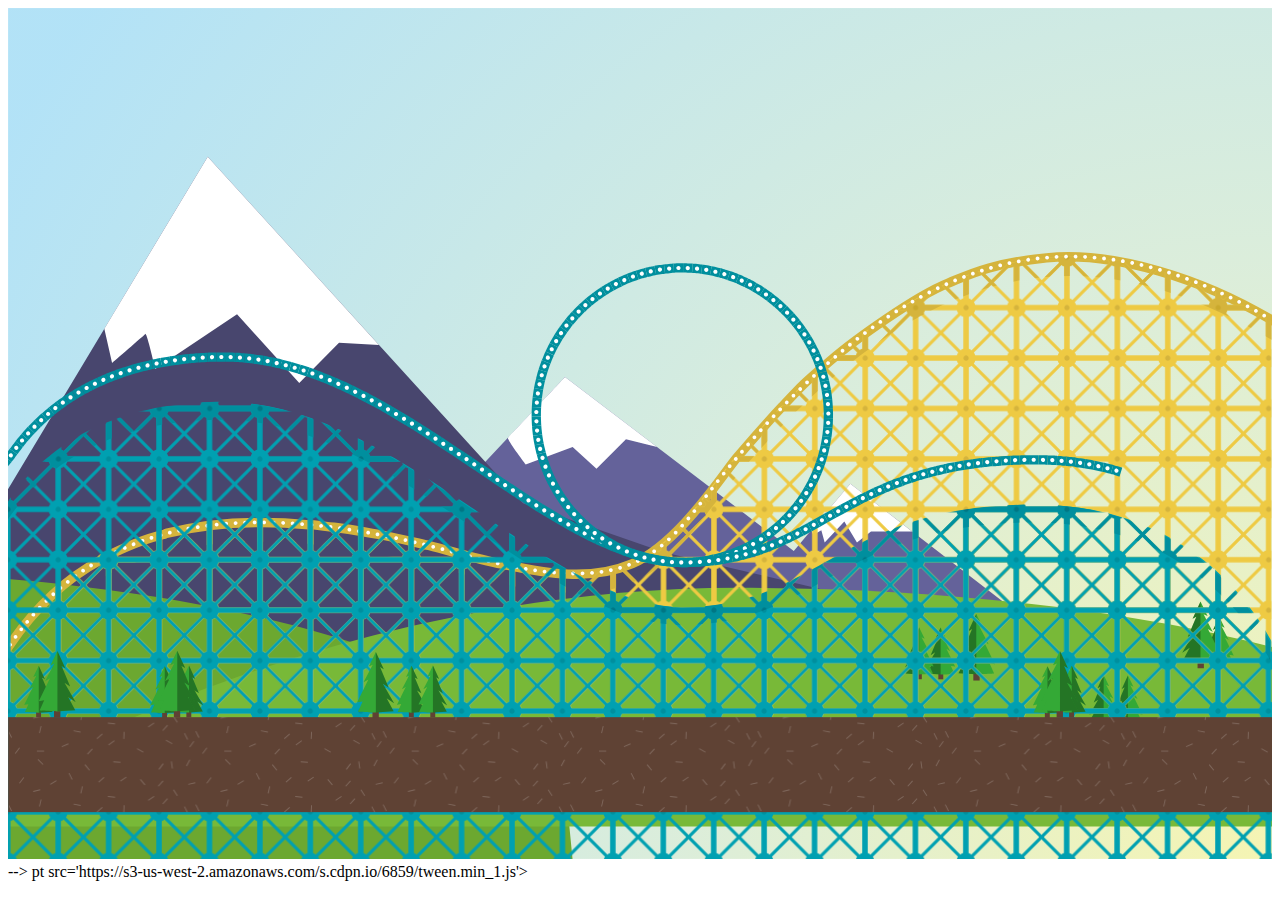
<file: OA Website/advanced-animation-path/index_backup.html>
<!DOCTYPE html>
<html>

<head>

    <meta charset="UTF-8">

    <title>CodePen - Advanced animation path</title>

    <!--
    <link rel="stylesheet" href="css/normalize.css">

    <link rel="stylesheet" href="css/style.css">
    -->
</head>

<body>

    <div class="svg-container">
        <div class="svg-container__content"><svg version="1.1" id="Layer_1" xmlns="http://www.w3.org/2000/svg" xmlns:xlink="http://www.w3.org/1999/xlink" x="0px" y="0px" viewBox="0 0 2702 1819" enable-background="new 0 0 2702 1819" xml:space="preserve">
            <defs>
              <g id="cabin1">
              <polygon fill="#413A5D" points="2.959,32.001 5.229,39.273 68.499,39.24 74.809,31.965 	"/>
              <circle fill="#413A5D" cx="9.278" cy="40.577" r="4.941"/>
              <circle fill="#413A5D" cx="64.727" cy="40.55" r="4.941"/>
              <polygon fill="#EC6739" points="76.183,34.254 73.249,35.604 2.302,35.639 0.011,33.42 0,9.701 59.085,9.673 68.144,14.197 
                76.175,18.92 	"/>
              <rect x="2.009" y="0.214" fill="#EC6739" width="4.528" height="22.438"/>
              <rect x="32.36" y="-0.067" fill="#EC6739" width="4.527" height="22.438"/>

                <rect x="0.027" y="21.498" transform="matrix(-1 5.127509e-04 -5.127509e-04 -1 76.2347 47.1426)" fill="#F7FBFB" width="76.168" height="4.166"/>
            </g>
            <g id="cabin2">
              <polygon fill="#413A5D" points="1.401,31.965 7.71,39.24 70.98,39.273 73.251,32.001 	"/>
              <circle fill="#413A5D" cx="66.931" cy="40.577" r="4.941"/>
              <circle fill="#413A5D" cx="11.483" cy="40.55" r="4.941"/>
              <polygon fill="#EC6739" points="0.034,18.92 8.066,14.197 17.124,9.673 76.21,9.701 76.199,33.42 73.907,35.639 2.96,35.604 
                0.026,34.254 	"/>
              <rect x="69.673" y="0.214" fill="#EC6739" width="4.529" height="22.438"/>
              <rect x="39.321" y="-0.067" fill="#EC6739" width="4.529" height="22.438"/>
              <rect x="0.014" y="21.498" fill="#F7FBFB" width="76.168" height="4.166"/>
            </g>
            </defs>

            <pattern  x="0.5" y="1819" width="400.552" height="313.691" patternUnits="userSpaceOnUse" id="New_Pattern_10" viewBox="0 -321.326 400.552 313.691" overflow="visible">
              <g>
                <polygon fill="none" points="0,-7.635 400.552,-7.635 400.552,-321.326 0,-321.326 		"/>
                <g>
                  <polygon fill="none" points="0,-7.635 400.552,-7.635 400.552,-321.327 0,-321.327 			"/>
                  <g>
                    <polygon fill="#FFFFFF" points="77.17,-268.03 61.837,-268.03 61.837,-266.03 77.17,-266.03 				"/>
                    <polygon fill="#FFFFFF" points="74.218,-296.491 63.375,-285.648 64.79,-284.234 75.632,-295.077 				"/>
                    <polygon fill="#FFFFFF" points="14.561,-271.488 23.93,-259.35 25.513,-260.571 16.144,-272.711 				"/>
                    <polygon fill="#FFFFFF" points="114.608,-256.672 128.635,-250.477 129.442,-252.305 115.416,-258.502 				"/>
                    <polygon fill="#FFFFFF" points="165.341,-295.366 175.065,-307.223 173.52,-308.491 163.795,-296.635 				"/>
                    <polyline fill="#FFFFFF" points="181.057,-263.143 170.528,-274.29 169.074,-272.918 179.603,-261.77 				"/>
                    <polygon fill="#FFFFFF" points="398.167,-246.57 389.178,-258.992 387.558,-257.82 396.547,-245.398 				"/>
                    <polygon fill="#FFFFFF" points="131.234,-313.691 138.041,-327.433 136.25,-328.32 129.442,-314.58 				"/>
                    <polygon fill="#FFFFFF" points="350.486,-304.387 348.308,-289.211 350.288,-288.926 352.466,-304.104 				"/>
                    <polygon fill="#FFFFFF" points="321.894,-305.508 331.087,-293.235 332.688,-294.434 323.495,-306.706 				"/>
                    <polygon fill="#FFFFFF" points="338.17,-242.904 351.517,-250.454 350.532,-252.194 337.186,-244.645 				"/>
                    <polygon fill="#FFFFFF" points="276.525,-260.899 289.872,-268.45 288.887,-270.19 275.541,-262.641 				"/>
                    <polygon fill="#FFFFFF" points="389.637,-285.908 382.472,-299.465 380.704,-298.53 387.869,-284.973 				"/>
                    <polygon fill="#FFFFFF" points="228.089,-245.799 215.454,-254.488 214.32,-252.842 226.955,-244.151 				"/>
                    <polygon fill="#FFFFFF" points="225.279,-288.723 240.559,-290.01 240.39,-292.002 225.112,-290.717 				"/>
                  </g>
                  <g>
                    <polygon fill="#FFFFFF" points="77.17,-111.185 61.837,-111.185 61.837,-109.185 77.17,-109.185 				"/>
                    <polygon fill="#FFFFFF" points="74.218,-139.646 63.375,-128.803 64.79,-127.389 75.632,-138.231 				"/>
                    <polygon fill="#FFFFFF" points="14.561,-114.643 23.93,-102.504 25.513,-103.726 16.144,-115.864 				"/>
                    <polygon fill="#FFFFFF" points="23.619,-178.219 32.988,-166.08 34.571,-167.301 25.202,-179.44 				"/>
                    <polygon fill="#FFFFFF" points="114.608,-99.826 128.635,-93.631 129.442,-95.461 115.416,-101.655 				"/>
                    <polygon fill="#FFFFFF" points="154.649,-200.308 158.094,-185.366 160.042,-185.815 156.599,-200.758 				"/>
                    <polygon fill="#FFFFFF" points="89.916,-180.476 102.916,-172.346 103.976,-174.041 90.976,-182.172 				"/>
                    <polygon fill="#FFFFFF" points="165.341,-138.521 175.065,-150.377 173.52,-151.646 163.795,-139.789 				"/>
                    <polygon fill="#FFFFFF" points="69.073,-193.893 54.154,-197.439 53.691,-195.495 68.609,-191.946 				"/>
                    <polyline fill="#FFFFFF" points="181.057,-106.297 170.528,-117.444 169.074,-116.071 179.603,-104.924 				"/>
                    <polygon fill="#FFFFFF" points="140.288,-222.395 155.321,-225.41 154.928,-227.37 139.894,-224.355 				"/>
                    <polygon fill="#FFFFFF" points="202.355,-231.315 190.782,-241.374 189.469,-239.865 201.043,-229.805 				"/>
                    <polygon fill="#FFFFFF" points="205.974,-167.199 194.402,-177.258 193.089,-175.749 204.663,-165.69 				"/>
                    <polygon fill="#FFFFFF" points="398.167,-89.725 389.178,-102.146 387.558,-100.975 396.547,-88.553 				"/>
                    <polygon fill="#FFFFFF" points="1.792,-224.02 8.599,-237.76 6.808,-238.648 0,-224.908 				"/>
                    <polygon fill="#FFFFFF" points="66.302,-228.312 69.747,-213.37 71.695,-213.819 68.251,-228.76 				"/>
                    <polygon fill="#FFFFFF" points="131.234,-156.846 138.041,-170.588 136.25,-171.475 129.442,-157.734 				"/>
                    <polygon fill="#FFFFFF" points="350.486,-147.543 348.308,-132.364 350.288,-132.08 352.466,-147.258 				"/>
                    <polygon fill="#FFFFFF" points="321.894,-148.661 331.087,-136.389 332.688,-137.588 323.495,-149.86 				"/>
                    <polygon fill="#FFFFFF" points="338.17,-86.059 351.517,-93.608 350.532,-95.348 337.186,-87.799 				"/>
                    <polygon fill="#FFFFFF" points="276.525,-104.053 289.872,-111.604 288.887,-113.344 275.541,-105.795 				"/>
                    <polygon fill="#FFFFFF" points="354.696,-192.252 362.82,-205.258 361.125,-206.315 353,-193.312 				"/>
                    <polygon fill="#FFFFFF" points="253.405,-166.479 240.771,-175.168 239.637,-173.521 252.271,-164.831 				"/>
                    <polygon fill="#FFFFFF" points="213.649,-206.315 228.928,-207.603 228.761,-209.594 213.481,-208.309 				"/>
                    <polygon fill="#FFFFFF" points="283.707,-169.999 293.601,-181.715 292.074,-183.004 282.18,-171.289 				"/>
                    <polygon fill="#FFFFFF" points="341.865,-212.415 331.509,-223.723 330.034,-222.374 340.39,-211.064 				"/>
                    <polygon fill="#FFFFFF" points="332.258,-174.59 321.903,-185.899 320.428,-184.549 330.783,-173.239 				"/>
                    <polygon fill="#FFFFFF" points="389.637,-129.062 382.472,-142.618 380.704,-141.685 387.869,-128.129 				"/>
                    <polygon fill="#FFFFFF" points="249.367,-225.814 248.518,-241.124 246.521,-241.012 247.371,-225.703 				"/>
                    <polygon fill="#FFFFFF" points="228.089,-88.953 215.454,-97.643 214.32,-95.996 226.955,-87.305 				"/>
                    <polygon fill="#FFFFFF" points="225.279,-131.877 240.559,-133.164 240.39,-135.156 225.112,-133.871 				"/>
                    <polygon fill="#FFFFFF" points="312.966,-207.543 300.331,-216.232 299.198,-214.586 311.832,-205.896 				"/>
                    <polygon fill="#FFFFFF" points="378.197,-228.275 385.003,-242.017 383.212,-242.904 376.405,-229.164 				"/>
                    <polygon fill="#FFFFFF" points="400.552,-178.641 385.633,-182.188 385.17,-180.243 400.088,-176.694 				"/>
                  </g>
                  <g>
                    <polygon fill="#FFFFFF" points="23.619,-21.373 32.988,-9.234 34.571,-10.456 25.202,-22.594 				"/>
                    <polygon fill="#FFFFFF" points="154.649,-43.463 158.094,-28.521 160.042,-28.969 156.599,-43.911 				"/>
                    <polygon fill="#FFFFFF" points="89.916,-23.631 102.916,-15.5 103.976,-17.195 90.976,-25.325 				"/>
                    <polygon fill="#FFFFFF" points="69.073,-37.047 54.154,-40.594 53.691,-38.649 68.609,-35.101 				"/>
                    <polygon fill="#FFFFFF" points="140.288,-65.549 155.321,-68.564 154.928,-70.524 139.894,-67.51 				"/>
                    <polygon fill="#FFFFFF" points="202.355,-74.469 190.782,-84.528 189.469,-83.02 201.043,-72.961 				"/>
                    <polygon fill="#FFFFFF" points="205.974,-10.354 194.402,-20.412 193.089,-18.903 204.663,-8.844 				"/>
                    <polygon fill="#FFFFFF" points="1.792,-67.174 8.599,-80.915 6.808,-81.803 0,-68.062 				"/>
                    <polygon fill="#FFFFFF" points="66.302,-71.467 69.747,-56.524 71.695,-56.974 68.251,-71.915 				"/>
                    <polygon fill="#FFFFFF" points="131.234,0 138.041,-13.741 136.25,-14.629 129.442,-0.889 				"/>
                    <polygon fill="#FFFFFF" points="354.696,-35.406 362.82,-48.411 361.125,-49.469 353,-36.467 				"/>
                    <polygon fill="#FFFFFF" points="253.405,-9.633 240.771,-18.322 239.637,-16.674 252.271,-7.985 				"/>
                    <polygon fill="#FFFFFF" points="213.649,-49.469 228.928,-50.758 228.761,-52.749 213.481,-51.463 				"/>
                    <polygon fill="#FFFFFF" points="283.707,-13.153 293.601,-24.868 292.074,-26.157 282.18,-14.443 				"/>
                    <polygon fill="#FFFFFF" points="341.865,-55.569 331.509,-66.879 330.034,-65.528 340.39,-54.219 				"/>
                    <polygon fill="#FFFFFF" points="332.258,-17.744 321.903,-29.053 320.428,-27.703 330.783,-16.394 				"/>
                    <polygon fill="#FFFFFF" points="249.367,-68.969 248.518,-84.278 246.521,-84.168 247.371,-68.857 				"/>
                    <polygon fill="#FFFFFF" points="312.966,-50.697 300.331,-59.387 299.198,-57.739 311.832,-49.049 				"/>
                    <polygon fill="#FFFFFF" points="378.197,-71.43 385.003,-85.172 383.212,-86.059 376.405,-72.318 				"/>
                    <polygon fill="#FFFFFF" points="400.552,-21.795 385.633,-25.342 385.17,-23.397 400.088,-19.849 				"/>
                  </g>
                </g>
              </g>
            </pattern>

            <pattern  x="0" y="1819" width="107.793" height="107.793" patternUnits="userSpaceOnUse" id="pattern4" viewBox="0 -107.793 107.793 107.793" overflow="visible">

              <!-- <rect width="20" height="20" x="0" y="0" fill="red" /> -->
              <polygon fill="none" points="0,0 107.793,0 107.793,-107.793 0,-107.793 		"/>
              <polygon fill="none" points="0,0 107.793,0 107.793,-107.793 0,-107.793 			"/>
              <path fill="#00A0B1" d="M107.793,0v-107.793H0V0H107.793z M5.886-10.632v-86.53L49.15-53.898L5.886-10.632z M53.969-49.08
                L97.472-5.576H10.463L53.969-49.08z M10.773-101.908h86.386L53.967-58.715L10.773-101.908z M101.907-97.018v86.24L58.786-53.896
                L101.907-97.018z"/>
              <path fill="#00A0B1" d="M0-5.576v-14.867c11.291,0,20.443,9.152,20.443,20.443H5.576C5.576-3.08,3.08-5.576,0-5.576z"/>
              <path fill="#008F9E" d="M0,0v-5.576C3.08-5.576,5.576-3.08,5.576,0H0z"/>
              <path fill="#00A0B1" d="M102.217,0H87.35c0-11.291,9.152-20.443,20.443-20.443v14.867C104.713-5.576,102.217-3.08,102.217,0z"/>
              <path fill="#008F9E" d="M107.793,0h-5.576c0-3.08,2.496-5.576,5.576-5.576V0z"/>
              <path fill="#00A0B1" d="M5.575-107.793h14.868C20.443-96.502,11.291-87.35,0-87.35v-14.867
                C3.08-102.217,5.575-104.713,5.575-107.793z"/>
              <path fill="#008F9E" d="M0-107.793h5.575c0,3.08-2.495,5.576-5.575,5.576V-107.793z"/>
              <path fill="#00A0B1" d="M107.793-102.218v14.868c-11.291,0-20.443-9.152-20.443-20.443h14.867
                C102.217-104.713,104.713-102.218,107.793-102.218z"/>
              <path fill="#008F9E" d="M107.793-107.793v5.575c-3.08,0-5.576-2.495-5.576-5.575H107.793z"/>

            </pattern>

            <pattern  x="0.5" y="1819" width="107.793" height="107.793" patternUnits="userSpaceOnUse" id="New_Pattern_5" viewBox="0 -107.793 107.793 107.793" overflow="visible">
              <g>
                <polygon fill="none" points="0,0 107.793,0 107.793,-107.793 0,-107.793 		"/>
                <g>
                  <polygon fill="none" points="0,0 107.793,0 107.793,-107.793 0,-107.793 			"/>
                  <path fill="#EECA43" d="M0,0v-107.793h107.793V0H0z M49.15-53.898L5.886-97.162v86.53L49.15-53.898z M10.463-5.576h87.009
                    L53.969-49.08L10.463-5.576z M53.967-58.715l43.192-43.193H10.773L53.967-58.715z M58.786-53.896l43.121,43.119v-86.24
                    L58.786-53.896z"/>
                  <path fill="#EECA43" d="M0-5.576v-14.867c11.291,0,20.443,9.152,20.443,20.443H5.576C5.576-3.08,3.08-5.576,0-5.576z"/>
                  <path fill="#D5B43C" d="M0,0v-5.576C3.08-5.576,5.576-3.08,5.576,0H0z"/>
                  <path fill="#EECA43" d="M102.217,0H87.35c0-11.291,9.152-20.443,20.443-20.443v14.867C104.713-5.576,102.217-3.08,102.217,0z"/>
                  <path fill="#EECA43" d="M5.575-107.793h14.868C20.443-96.502,11.291-87.35,0-87.35v-14.867
                    C3.08-102.217,5.575-104.713,5.575-107.793z"/>
                  <path fill="#D5B43C" d="M0-107.793h5.575c0,3.08-2.495,5.576-5.575,5.576V-107.793z"/>
                  <path fill="#EECA43" d="M107.793-102.218v14.868c-11.291,0-20.443-9.152-20.443-20.443h14.867
                    C102.217-104.713,104.713-102.218,107.793-102.218z"/>
                  <path fill="#D5B43C" d="M107.793,0h-5.576c0-3.08,2.496-5.576,5.576-5.576V0z"/>
                  <path fill="#D5B43C" d="M107.793-107.793v5.576c-3.08,0-5.576-2.496-5.576-5.576H107.793z"/>
                </g>
              </g>
            </pattern>
            <pattern  x="0.5" y="1819" width="107.793" height="107.793" patternUnits="userSpaceOnUse" id="New_Pattern_8" viewBox="0 -107.793 107.793 107.793" overflow="visible">
              <g>
                <polygon fill="none" points="0,0 107.793,0 107.793,-107.793 0,-107.793 		"/>
                <g>
                  <polygon fill="none" points="0,0 107.793,0 107.793,-107.793 0,-107.793 			"/>
                  <path fill="#008F9E" d="M0,0v-107.793h107.793V0H0z M49.15-53.898L5.886-97.162v86.53L49.15-53.898z M10.463-5.576h87.009
                    L53.969-49.08L10.463-5.576z M53.967-58.715l43.192-43.193H10.773L53.967-58.715z M58.786-53.896l43.121,43.119v-86.24
                    L58.786-53.896z"/>
                  <path fill="#008F9E" d="M0-5.576v-14.867c11.291,0,20.443,9.152,20.443,20.443H5.576C5.576-3.08,3.08-5.576,0-5.576z"/>
                  <path fill="#007785" d="M0,0v-5.576C3.08-5.576,5.576-3.08,5.576,0H0z"/>
                  <path fill="#008F9E" d="M102.217,0H87.35c0-11.291,9.152-20.443,20.443-20.443v14.867C104.713-5.576,102.217-3.08,102.217,0z"/>
                  <path fill="#007785" d="M107.793,0h-5.576c0-3.08,2.496-5.576,5.576-5.576V0z"/>
                  <path fill="#008F9E" d="M5.575-107.793h14.868C20.443-96.502,11.291-87.35,0-87.35v-14.867
                    C3.08-102.217,5.575-104.713,5.575-107.793z"/>
                  <path fill="#007785" d="M0-107.793h5.575c0,3.08-2.495,5.576-5.575,5.576V-107.793z"/>
                  <path fill="#008F9E" d="M107.793-102.218v14.868c-11.291,0-20.443-9.152-20.443-20.443h14.867
                    C102.217-104.713,104.713-102.218,107.793-102.218z"/>
                  <path fill="#007785" d="M107.793-107.793v5.575c-3.08,0-5.576-2.495-5.576-5.575H107.793z"/>
                </g>
              </g>
            </pattern>
            <pattern  x="0.5" y="1819" width="107.793" height="107.793" patternUnits="userSpaceOnUse" id="New_Pattern_Swatch_3" viewBox="0 -107.793 107.793 107.793" overflow="visible">
              <g>
                <polygon fill="none" points="0,0 107.793,0 107.793,-107.793 0,-107.793 		"/>
                <g>
                  <polygon fill="none" points="0,-107.793 107.793,-107.793 107.793,0 0,0 			"/>
                  <path fill="#D5B43C" d="M107.793,0v-107.793H0V0H107.793z M5.886-10.632v-86.53L49.15-53.898L5.886-10.632z M53.969-49.08
                    L97.472-5.576H10.463L53.969-49.08z M10.773-101.908h86.386L53.967-58.715L10.773-101.908z M101.907-97.018v86.24L58.786-53.896
                    L101.907-97.018z"/>
                  <path fill="#D5B43C" d="M0-5.576v-14.867c11.291,0,20.443,9.152,20.443,20.443H5.576C5.576-3.08,3.08-5.576,0-5.576z"/>
                  <path fill="#CAA92D" d="M0,0v-5.576C3.08-5.576,5.576-3.08,5.576,0H0z"/>
                  <path fill="#D5B43C" d="M102.217,0H87.35c0-11.291,9.152-20.443,20.443-20.443v14.867C104.713-5.576,102.217-3.08,102.217,0z"/>
                  <path fill="#D5B43C" d="M5.575-107.793h14.868C20.443-96.502,11.291-87.35,0-87.35v-14.867
                    C3.08-102.217,5.575-104.713,5.575-107.793z"/>
                  <path fill="#CAA92D" d="M0-107.793h5.575c0,3.08-2.495,5.576-5.575,5.576V-107.793z"/>
                  <path fill="#D5B43C" d="M107.793-102.218v14.868c-11.291,0-20.443-9.152-20.443-20.443h14.867
                    C102.217-104.713,104.713-102.218,107.793-102.218z"/>
                  <path fill="#CAA92D" d="M107.793,0h-5.576c0-3.08,2.496-5.576,5.576-5.576V0z"/>
                  <path fill="#CAA92D" d="M107.793-107.793v5.576c-3.08,0-5.576-2.496-5.576-5.576H107.793z"/>
                </g>
              </g>
            </pattern>
            <radialGradient id="SVGID_1_" cx="1742.7109" cy="599.625" r="3109.7966" gradientTransform="matrix(1.0004 0 0 -1 954.3152 2422.5)" gradientUnits="userSpaceOnUse">
              <stop  offset="0" style="stop-color:#DEDC00"/>
              <stop  offset="0.4088" style="stop-color:#88C486"/>
              <stop  offset="1" style="stop-color:#009FE3"/>
            </radialGradient>
            <rect x="0.188" y="0.125" opacity="0.3" fill="url(#SVGID_1_)" enable-background="new    " width="2701.99" height="1818.859"/>
            <g>
              <polygon fill="#64629A" points="-0.083,1278.267 2210.857,1333.579 1800.605,1016.819 1679.713,1160.834 1190.756,788.797 
                838.707,1163.834 53.643,1133.831 -0.083,1104.281 	"/>
              <polygon fill="#48466E" points="1403.777,1163.834 1100.746,1058.823 426.969,317.749 -0.083,1028.726 -0.083,1300.471 
                1184.633,1559.255 1963.41,1295.234 	"/>
              <path fill="#6CA830" d="M1206.812,1818.984l-10.305-105.613c0-236.256-507.619-434.996-1196.591-492.997v598.61H1206.812z"/>
              <path fill="#78B938" d="M2702.188,1366.129c-304.271-78.789-703.087-126.556-1139.711-126.556
                c-703.911,0-1288.446,257.549-1562.561,407.429v102.684h2702.272V1366.129z"/>
              <g>
                <rect x="2389.143" y="1526.029" fill="#5F4234" width="10.5" height="11.5"/>
                <path fill="#34A936" d="M2395.018,1527.279c1.375,0.125,28.625-1.375,28.625-1.375l-7.625-17l9,1.375l-18.625-37.875l8.125,4.875
                  l-15.375-29.375l6.625,3l-11.75-24l-13.125,28.625l6.25-3.625l-14.25,33.875l9.5-6.125l-18.625,32.25l12.375-8.375l-11.625,21.75
                  L2395.018,1527.279z"/>
                <g opacity="0.3">
                  <polygon points="2424.643,1509.553 2425.018,1510.314 2424.643,1510.258 			"/>
                  <polygon points="2363.768,1511.939 2382.393,1479.689 2372.893,1485.814 2387.143,1451.939 2380.893,1455.564 2394.018,1426.939 
                    2394.018,1527.25 2364.518,1525.314 2376.143,1503.564 			"/>
                </g>
              </g>
              <g>
                <rect x="2584.217" y="1399.895" fill="#5F4234" width="10.5" height="11.5"/>
                <path fill="#34A936" d="M2590.092,1401.145c1.375,0.125,28.625-1.375,28.625-1.375l-7.625-17l9,1.375l-18.625-37.875l8.125,4.875
                  l-15.375-29.375l6.625,3l-11.75-24l-13.125,28.625l6.25-3.625l-14.25,33.875l9.5-6.125l-18.625,32.25l12.375-8.375l-11.625,21.75
                  L2590.092,1401.145z"/>
                <g opacity="0.3">
                  <polygon points="2619.717,1383.417 2620.092,1384.18 2619.717,1384.122 			"/>
                  <polygon points="2558.842,1385.805 2577.467,1353.555 2567.967,1359.68 2582.217,1325.805 2575.967,1329.43 2589.092,1300.805 
                    2589.092,1401.114 2559.592,1399.18 2571.217,1377.43 			"/>
                </g>
              </g>
              <g>
                <rect x="2542.898" y="1396.586" fill="#5F4234" width="13.52" height="14.809"/>
                <path fill="#34A936" d="M2550.463,1398.195c1.77,0.16,36.856-1.771,36.856-1.771l-9.818-21.89l11.591,1.77l-23.982-48.768
                  l10.461,6.275l-19.797-37.821l8.531,3.862l-15.129-30.902l-16.9,36.857l8.047-4.668l-18.348,43.617l12.232-7.887l-23.982,41.525
                  l15.936-10.783l-14.969,28.005L2550.463,1398.195z"/>
                <g opacity="0.3">
                  <polygon points="2588.607,1375.371 2589.092,1376.354 2588.607,1376.278 			"/>
                  <polygon points="2510.225,1378.445 2534.207,1336.92 2521.975,1344.807 2540.322,1301.188 2532.275,1305.855 2549.176,1268.999 
                    2549.176,1398.158 2511.191,1395.667 2526.16,1367.662 			"/>
                </g>
              </g>
              <g>
                <rect x="2337.309" y="1524.838" fill="#5F4234" width="10.5" height="11.5"/>
                <path fill="#34A936" d="M2343.184,1526.088c1.375,0.125,28.625-1.375,28.625-1.375l-7.625-17l9,1.375l-18.625-37.875l8.125,4.875
                  l-15.375-29.375l6.625,3l-11.75-24l-13.125,28.625l6.25-3.625l-14.25,33.875l9.5-6.125l-18.625,32.25l12.375-8.375l-11.625,21.75
                  L2343.184,1526.088z"/>
                <g opacity="0.3">
                  <polygon points="2372.809,1508.361 2373.184,1509.124 2372.809,1509.066 			"/>
                  <polygon points="2311.934,1510.749 2330.559,1478.499 2321.059,1484.624 2335.309,1450.749 2329.059,1454.374 2342.184,1425.749 
                    2342.184,1526.059 2312.684,1524.124 2324.309,1502.374 			"/>
                </g>
              </g>
              <g>
                <rect x="1988.785" y="1423.58" fill="#5F4234" width="10.5" height="11.5"/>
                <path fill="#34A936" d="M1994.66,1424.83c1.375,0.125,28.625-1.375,28.625-1.375l-7.625-17l9,1.375l-18.625-37.875l8.125,4.875
                  l-15.375-29.375l6.625,3l-11.75-24l-13.125,28.625l6.25-3.625l-14.25,33.875l9.5-6.125l-18.625,32.25l12.375-8.375l-11.625,21.75
                  L1994.66,1424.83z"/>
                <g opacity="0.3">
                  <polygon points="2024.285,1407.104 2024.66,1407.866 2024.285,1407.809 			"/>
                  <polygon points="1963.41,1409.491 1982.035,1377.241 1972.535,1383.366 1986.785,1349.491 1980.535,1353.116 1993.66,1324.491 
                    1993.66,1424.801 1964.16,1422.866 1975.785,1401.116 			"/>
                </g>
              </g>
              <g>
                <rect x="2063.578" y="1422.868" fill="#5F4234" width="13.521" height="14.808"/>
                <path fill="#34A936" d="M2071.143,1424.479c1.77,0.16,36.857-1.771,36.857-1.771l-9.818-21.89l11.588,1.77l-23.98-48.768
                  l10.461,6.275l-19.797-37.821l8.531,3.861l-15.131-30.901l-16.898,36.856l8.047-4.668l-18.348,43.618l12.232-7.887l-23.982,41.525
                  l15.934-10.783l-14.967,28.005L2071.143,1424.479z"/>
                <g opacity="0.3">
                  <polygon points="2109.287,1401.653 2109.77,1402.635 2109.287,1402.561 			"/>
                  <polygon points="2030.904,1404.729 2054.887,1363.202 2042.654,1371.089 2061.002,1327.471 2052.955,1332.139 2069.854,1295.281 
                    2069.854,1424.439 2031.871,1421.949 2046.838,1393.944 			"/>
                </g>
              </g>
              <g>
                <rect x="1942.951" y="1423.389" fill="#5F4234" width="10.5" height="11.5"/>
                <path fill="#34A936" d="M1948.826,1424.639c1.375,0.125,28.625-1.375,28.625-1.375l-7.625-17l9,1.375l-18.625-37.875l8.125,4.875
                  l-15.375-29.375l6.625,3l-11.75-24l-13.125,28.625l6.25-3.625l-14.25,33.875l9.5-6.125l-18.625,32.25l12.375-8.375l-11.625,21.75
                  L1948.826,1424.639z"/>
                <g opacity="0.3">
                  <polygon points="1978.451,1406.912 1978.826,1407.675 1978.451,1407.617 			"/>
                  <polygon points="1917.576,1409.3 1936.201,1377.05 1926.701,1383.175 1940.951,1349.3 1934.701,1352.925 1947.826,1324.3 
                    1947.826,1424.609 1918.326,1422.675 1929.951,1400.925 			"/>
                </g>
              </g>
              <path fill="#FFFFFF" d="M426.969,317.749l366.088,402.652l-85.451-4.771l-85,86l-133-147l-175,117c0,0-18-78-21-75
                s-71.139,62-71.139,62l-16.572-72.826L426.969,317.749z"/>
              <path fill="#FFFFFF" d="M1387.508,938.502l-196.752-149.705c0,0-118.922,126.688-121.961,129.925
                c-3.041,3.238,37.811,56.908,37.811,56.908l100.424-37.128l50.997,46.535l62.997-62.997L1387.508,938.502z"/>
              <polygon fill="#FFFFFF" points="1800.605,1016.819 1932.701,1118.812 1844.822,1118.812 1814.818,1142.832 1787.816,1097.827 
                1745.812,1142.832 1738.605,1116.63 1721.605,1126.63 1716.938,1116.489 	"/>
            </g>

            <g transform="translate(0, -100)" id="js-yellow-train-cabin1">
              <use xlink:href="#cabin1"></use>
            </g>
            <g transform="translate(0, -100)" id="js-yellow-train-cabin2">
              <use xlink:href="#cabin1"></use>
            </g>
            <g transform="translate(0, -100)" id="js-yellow-train-cabin3">
              <use xlink:href="#cabin1"></use>
            </g>
            <g transform="translate(0, -100)" id="js-yellow-train-cabin4">
              <use xlink:href="#cabin1"></use>
            </g>
            <g transform="translate(0, -100)" id="js-yellow-train-cabin5">
              <use xlink:href="#cabin1"></use>
            </g>

            <path id="js-yellow-path"  fill="none" stroke="#D5B43C" stroke-width="20" stroke-miterlimit="10" d="M-411.832,1956.669L1.34,1365.229
              C52.049,1290,116.049,1224,198.049,1180c1-1,2-2,3-3c43-22,85-41,133-52c1,0,3-2,4-2c103-25,203-28,306-18c3,0,7,0,10,0
              c14,1,28,4,43,5c34,4,65,10,99,16c36,7,69,15,104,23c54,14,102,29,157,40c94,20,188.226,36.538,277-1
              c100.259-42.394,195.922-194.537,225-228c36.255-41.722,50.168-59.233,96-108c51.057-54.327,45.881-48.845,104-99
              c48.287-41.67,179.685-136.595,251-165c40.359-16.075,87.797-41.835,210-54c147.411-14.674,333,46,476.273,130.016L4467.5,1749.561"
              />

            <g>
              <pattern  id="pattern2" xlink:href="#New_Pattern_5" patternTransform="matrix(1 0 0 -1 861.8438 -17374.4141)">
              </pattern>
              <path fill="url(#pattern2)" d="M1546.277,970.104c-147.051,176.068-176.574,309.627-579.211,198.142
                c-371.088-102.747-751.143-126.896-967.15,193.342v318.528l2700.887-12.974V669.144
                C2299.832,429.749,1950.7,485.882,1546.277,970.104z"/>
            </g>
            <g>
              <pattern  id="pattern3" xlink:href="#New_Pattern_Swatch_3" patternTransform="matrix(1 0 0 -1 861.8438 -17374.4141)">
              </pattern>
              <path fill="url(#pattern3)" d="M2702.188,668.326c-400.391-238.439-749.184-181.886-1153.143,301.779
                c-147.051,176.068-176.574,309.627-579.211,198.142c-372.543-103.15-754.13-127.101-969.691,197.106v41.23
                c215.561-324.207,597.148-300.26,969.691-197.109c402.637,111.486,432.16-22.071,579.211-198.141
                c403.959-483.665,752.752-540.218,1153.143-301.779V668.326z"/>
            </g>
            <g>
              <g>
                <g>
                  <g>
                    <path fill="#FFFFFF" d="M2688.895,659.52c-1.129,1.946-3.616,2.621-5.56,1.509c-1.94-1.113-2.613-3.601-1.499-5.555
                      s3.604-2.629,5.559-1.508C2689.352,655.086,2690.021,657.573,2688.895,659.52z"/>
                  </g>
                  <g>
                    <path fill="#FFFFFF" d="M2671.249,649.406c-1.099,1.963-3.583,2.687-5.549,1.616s-2.681-3.535-1.597-5.507
                      c1.084-1.971,3.567-2.694,5.549-1.616C2671.633,644.977,2672.348,647.443,2671.249,649.406z"/>
                  </g>
                  <g>
                    <path fill="#FFFFFF" d="M2653.387,639.682c-1.066,1.98-3.524,2.719-5.49,1.647c-1.966-1.07-2.707-3.549-1.653-5.537
                      c1.052-1.988,3.511-2.726,5.489-1.648C2653.713,635.222,2654.454,637.701,2653.387,639.682z"/>
                  </g>
                  <g>
                    <path fill="#FFFFFF" d="M2635.405,630.182c-1.034,1.998-3.484,2.784-5.472,1.756c-1.987-1.026-2.773-3.485-1.756-5.491
                      c1.019-2.006,3.469-2.792,5.472-1.756C2635.653,625.726,2636.439,628.185,2635.405,630.182z"/>
                  </g>
                  <g>
                    <path fill="#FFFFFF" d="M2617.264,620.993c-1,2.015-3.438,2.85-5.445,1.864c-2.009-0.985-2.84-3.426-1.856-5.448
                      c0.981-2.024,3.42-2.858,5.444-1.864C2617.431,616.538,2618.263,618.979,2617.264,620.993z"/>
                  </g>
                  <g>
                    <path fill="#FFFFFF" d="M2598.966,612.116c-0.962,2.033-3.388,2.918-5.416,1.977c-2.028-0.939-2.907-3.357-1.964-5.399
                      s3.369-2.928,5.416-1.979C2599.049,607.665,2599.929,610.083,2598.966,612.116z"/>
                  </g>
                  <g>
                    <path fill="#FFFFFF" d="M2580.512,603.567c-0.924,2.051-3.334,2.988-5.383,2.096c-2.05-0.894-2.979-3.287-2.074-5.346
                      c0.904-2.061,3.314-2.998,5.385-2.097C2580.509,599.123,2581.436,601.516,2580.512,603.567z"/>
                  </g>
                  <g>
                    <path fill="#FFFFFF" d="M2561.869,595.441c-0.887,2.075-3.254,3.007-5.315,2.143c-2.069-0.844-3.048-3.212-2.187-5.29
                      s3.256-3.07,5.346-2.218C2561.795,590.949,2562.748,593.378,2561.869,595.441z"/>
                  </g>
                  <g>
                    <path fill="#FFFFFF" d="M2543.068,587.686c-0.84,2.088-3.197,3.096-5.268,2.25c-2.062-0.863-3.106-3.166-2.285-5.271
                      c0.812-2.085,3.203-3.172,5.285-2.301C2542.893,583.216,2543.907,585.599,2543.068,587.686z"/>
                  </g>
                  <g>
                    <path fill="#FFFFFF" d="M2524.107,580.333c-0.793,2.104-3.129,3.168-5.22,2.375c-2.088-0.793-3.157-3.149-2.387-5.262
                      c0.771-2.113,3.106-3.177,5.219-2.375C2523.832,575.872,2524.9,578.229,2524.107,580.333z"/>
                  </g>
                  <g>
                    <path fill="#FFFFFF" d="M2504.99,573.401c-0.745,2.123-3.059,3.243-5.166,2.505c-2.107-0.739-3.232-3.065-2.512-5.196
                      c0.722-2.131,3.033-3.252,5.166-2.505C2504.609,568.952,2505.734,571.278,2504.99,573.401z"/>
                  </g>
                  <g>
                    <path fill="#FFFFFF" d="M2485.718,566.911c-0.694,2.14-2.98,3.321-5.107,2.639c-2.126-0.682-3.309-2.976-2.64-5.124
                      c0.67-2.146,2.957-3.329,5.107-2.639C2485.229,562.477,2486.411,564.771,2485.718,566.911z"/>
                  </g>
                  <g>
                    <path fill="#FFFFFF" d="M2466.296,560.88c-0.642,2.156-2.897,3.399-5.042,2.776s-3.385-2.882-2.77-5.046
                      c0.613-2.164,2.871-3.407,5.041-2.776C2465.696,556.465,2466.938,558.724,2466.296,560.88z"/>
                  </g>
                  <g>
                    <path fill="#FFFFFF" d="M2446.727,555.349c-0.584,2.173-2.81,3.478-4.971,2.914c-2.158-0.562-3.459-2.784-2.9-4.964
                      c0.558-2.179,2.781-3.483,4.97-2.914C2446.012,550.954,2447.312,553.177,2446.727,555.349z"/>
                  </g>
                  <g>
                    <path fill="#FFFFFF" d="M2427.02,550.331c-0.526,2.188-2.717,3.555-4.893,3.056c-2.175-0.499-3.535-2.682-3.037-4.875
                      c0.498-2.192,2.688-3.562,4.893-3.056C2426.186,545.961,2427.546,548.144,2427.02,550.331z"/>
                  </g>
                  <g>
                    <path fill="#FFFFFF" d="M2407.184,545.85c-0.467,2.201-2.618,3.635-4.808,3.201c-2.188-0.433-3.608-2.572-3.174-4.779
                      c0.435-2.206,2.587-3.64,4.806-3.2C2406.227,541.509,2407.648,543.649,2407.184,545.85z"/>
                  </g>
                  <g>
                    <path fill="#FFFFFF" d="M2387.227,541.926c-0.4,2.213-2.512,3.711-4.713,3.348c-2.198-0.365-3.684-2.459-3.312-4.679
                      c0.372-2.219,2.481-3.717,4.713-3.347S2387.629,539.712,2387.227,541.926z"/>
                  </g>
                  <g>
                    <path fill="#FFFFFF" d="M2367.164,538.598c-0.336,2.218-2.4,3.785-4.611,3.488c-2.211-0.295-3.756-2.342-3.451-4.571
                      c0.305-2.229,2.369-3.792,4.611-3.491C2365.955,534.326,2367.501,536.367,2367.164,538.598z"/>
                  </g>
                  <g>
                    <path fill="#FFFFFF" d="M2347.006,535.896c-0.267,2.218-2.279,3.815-4.5,3.605c-2.218-0.224-3.824-2.22-3.59-4.457
                      c0.236-2.237,2.252-3.866,4.504-3.637C2345.673,531.623,2347.275,533.646,2347.006,535.896z"/>
                  </g>
                  <g>
                    <path fill="#FFFFFF" d="M2326.775,533.816c-0.199,2.244-2.156,3.849-4.384,3.723c-2.225-0.151-3.894-2.093-3.729-4.336
                      c0.166-2.244,2.131-3.938,4.389-3.783C2325.312,529.549,2326.975,531.579,2326.775,533.816z"/>
                  </g>
                  <g>
                    <path fill="#FFFFFF" d="M2306.49,532.373c-0.129,2.267-2.032,3.896-4.262,3.837c-2.228-0.077-3.957-1.961-3.864-4.208
                      c0.094-2.248,2.003-4.006,4.265-3.927C2304.893,528.136,2306.617,530.146,2306.49,532.373z"/>
                  </g>
                  <g>
                    <path fill="#FFFFFF" d="M2286.17,531.579c-0.056,2.261-1.905,3.981-4.134,3.958c-2.229-0.002-4.021-1.827-4-4.076
                      c0.021-2.25,1.872-4.071,4.135-4.068C2284.436,527.418,2286.225,529.342,2286.17,531.579z"/>
                  </g>
                  <g>
                    <path fill="#FFFFFF" d="M2265.834,531.448c0.02,2.252-1.773,4.063-4.002,4.075c-2.229,0.073-4.077-1.689-4.131-3.938
                      c-0.055-2.249,1.736-4.132,3.999-4.206C2263.964,527.368,2265.814,529.202,2265.834,531.448z"/>
                  </g>
                  <g>
                    <path fill="#FFFFFF" d="M2245.505,531.986c0.093,2.248-1.638,4.128-3.865,4.202c-2.225,0.122-4.13-1.558-4.259-3.81
                      c-0.129-2.24,1.598-4.203,3.857-4.327C2243.502,527.977,2245.412,529.738,2245.505,531.986z"/>
                  </g>
                  <g>
                    <path fill="#FFFFFF" d="M2225.205,533.196c0.168,2.243-1.498,4.183-3.723,4.332c-2.223,0.156-4.182-1.426-4.385-3.682
                      c-0.202-2.225,1.455-4.276,3.713-4.437C2223.069,529.258,2225.037,530.953,2225.205,533.196z"/>
                  </g>
                  <g>
                    <path fill="#FFFFFF" d="M2204.958,535.085c0.243,2.236-1.358,4.232-3.575,4.458c-2.221,0.196-4.229-1.304-4.509-3.555
                      c-0.274-2.214,1.31-4.336,3.565-4.536C2202.691,531.223,2204.715,532.849,2204.958,535.085z"/>
                  </g>
                  <g>
                    <path fill="#FFFFFF" d="M2184.784,537.645c0.316,2.228-1.218,4.277-3.425,4.58c-2.213,0.278-4.276-1.209-4.627-3.425
                      c-0.354-2.228,1.17-4.347,3.416-4.63C2182.393,533.862,2184.468,535.418,2184.784,537.645z"/>
                  </g>
                  <g>
                    <path fill="#FFFFFF" d="M2164.706,540.868c0.39,2.215-1.075,4.316-3.272,4.694c-2.196,0.371-4.319-1.102-4.739-3.291
                      c-0.429-2.229,1.034-4.343,3.268-4.719C2162.191,537.167,2164.316,538.652,2164.706,540.868z"/>
                  </g>
                  <g>
                    <path fill="#FFFFFF" d="M2144.744,544.744c0.462,2.202-0.935,4.353-3.116,4.805c-2.183,0.452-4.354-0.961-4.851-3.155
                      c-0.494-2.193,0.899-4.345,3.116-4.804C2142.111,541.13,2144.282,542.543,2144.744,544.744z"/>
                  </g>
                  <g>
                    <path fill="#FFFFFF" d="M2124.92,549.271c0.532,2.186-0.793,4.384-2.96,4.909c-2.166,0.526-4.381-0.812-4.946-2.989
                      c-0.563-2.178,0.76-4.375,2.959-4.909C2122.173,545.747,2124.387,547.085,2124.92,549.271z"/>
                  </g>
                  <g>
                    <path fill="#FFFFFF" d="M2105.247,554.418c0.601,2.168-0.653,4.41-2.802,5.009c-2.147,0.6-4.402-0.666-5.034-2.825
                      c-0.633-2.158,0.621-4.4,2.801-5.009C2102.393,550.985,2104.646,552.25,2105.247,554.418z"/>
                  </g>
                  <g>
                    <path fill="#FFFFFF" d="M2085.743,560.171c0.667,2.148-0.518,4.433-2.646,5.103c-2.127,0.669-4.418-0.522-5.115-2.66
                      c-0.697-2.14,0.485-4.422,2.645-5.102C2082.785,556.833,2085.076,558.023,2085.743,560.171z"/>
                  </g>
                  <g>
                    <path fill="#FFFFFF" d="M2066.422,566.512c0.731,2.127-0.383,4.449-2.488,5.187c-2.104,0.736-4.429-0.381-5.188-2.498
                      c-0.762-2.117,0.353-4.439,2.487-5.188C2063.366,563.265,2065.689,564.385,2066.422,566.512z"/>
                  </g>
                  <g>
                    <path fill="#FFFFFF" d="M2047.297,573.424c0.793,2.105-0.251,4.463-2.332,5.269c-2.081,0.804-4.436-0.241-5.256-2.335
                      c-0.822-2.095,0.223-4.452,2.331-5.268C2044.15,570.274,2046.504,571.319,2047.297,573.424z"/>
                  </g>
                  <g>
                    <path fill="#FFFFFF" d="M2028.371,580.866c0.854,2.082-0.122,4.474-2.178,5.344s-4.435-0.104-5.314-2.174
                      c-0.879-2.07,0.096-4.462,2.178-5.343C2025.139,577.812,2027.52,578.785,2028.371,580.866z"/>
                  </g>
                  <g>
                    <path fill="#FFFFFF" d="M2009.657,588.826c0.909,2.058,0.002,4.479-2.026,5.413c-2.027,0.932-4.432,0.028-5.365-2.018
                      c-0.937-2.045-0.028-4.469,2.024-5.412C2006.345,585.866,2008.747,586.769,2009.657,588.826z"/>
                  </g>
                  <g>
                    <path fill="#FFFFFF" d="M1991.176,597.315c0.959,2.022,0.098,4.432-1.895,5.439c-2.001,0.99-4.424,0.156-5.412-1.865
                      c-0.988-2.021-0.146-4.472,1.878-5.474C1987.764,594.396,1990.207,595.273,1991.176,597.315z"/>
                  </g>
                  <g>
                    <path fill="#FFFFFF" d="M1972.934,606.305c1.017,2.011,0.213,4.433-1.783,5.435c-1.972,1.048-4.412,0.28-5.45-1.715
                      c-1.039-1.995-0.263-4.473,1.73-5.532C1969.45,603.479,1971.919,604.3,1972.934,606.305z"/>
                  </g>
                  <g>
                    <path fill="#FFFFFF" d="M1954.924,615.752c1.064,1.982,0.327,4.438-1.645,5.486c-1.971,1.05-4.454,0.297-5.536-1.664
                      c-1.093-1.979-0.351-4.43,1.643-5.491C1951.381,613.023,1953.859,613.77,1954.924,615.752z"/>
                  </g>
                  <g>
                    <path fill="#FFFFFF" d="M1937.135,625.605c1.11,1.956,0.437,4.438-1.506,5.541c-1.941,1.104-4.436,0.424-5.564-1.521
                      c-1.133-1.944-0.457-4.425,1.506-5.541S1936.025,623.649,1937.135,625.605z"/>
                  </g>
                  <g>
                    <path fill="#FFFFFF" d="M1919.568,635.85c1.154,1.932,0.539,4.435-1.373,5.591c-1.911,1.155-4.414,0.538-5.588-1.381
                      c-1.175-1.919-0.561-4.421,1.371-5.59C1915.912,633.302,1918.414,633.919,1919.568,635.85z"/>
                  </g>
                  <g>
                    <path fill="#FFFFFF" d="M1902.223,646.467c1.196,1.905,0.641,4.427-1.242,5.632c-1.883,1.206-4.393,0.648-5.606-1.245
                      c-1.215-1.894-0.658-4.414,1.242-5.632C1898.518,644.005,1901.027,644.562,1902.223,646.467z"/>
                  </g>
                  <g>
                    <path fill="#FFFFFF" d="M1885.1,657.438c1.234,1.881,0.734,4.421-1.117,5.674s-4.367,0.755-5.62-1.114
                      c-1.253-1.868-0.753-4.408,1.114-5.672C1881.346,655.06,1883.863,655.558,1885.1,657.438z"/>
                  </g>
                  <g>
                    <path fill="#FFFFFF" d="M1868.256,668.837c1.271,1.855,0.803,4.375-1.05,5.628c-1.864,1.236-4.361,0.829-5.657-1.022
                      c-1.281-1.834-0.861-4.426,1.02-5.673C1864.438,666.504,1866.982,666.982,1868.256,668.837z"/>
                  </g>
                  <g>
                    <path fill="#FFFFFF" d="M1851.617,680.53c1.307,1.831,0.891,4.368-0.93,5.667s-4.369,0.878-5.692-0.941
                      c-1.323-1.818-0.907-4.355,0.929-5.667C1847.761,678.278,1850.311,678.7,1851.617,680.53z"/>
                  </g>
                  <g>
                    <path fill="#FFFFFF" d="M1835.179,692.503c1.341,1.806,0.978,4.358-0.812,5.701c-1.79,1.342-4.341,0.975-5.695-0.82
                      s-0.991-4.348,0.813-5.701C1831.288,690.33,1833.838,690.697,1835.179,692.503z"/>
                  </g>
                  <g>
                    <path fill="#FFFFFF" d="M1818.938,704.745c1.373,1.782,1.059,4.348-0.701,5.729c-1.76,1.382-4.312,1.065-5.696-0.706
                      c-1.386-1.771-1.071-4.337,0.702-5.729C1815.018,702.646,1817.566,702.962,1818.938,704.745z"/>
                  </g>
                  <g>
                    <path fill="#FFFFFF" d="M1802.941,717.303c1.404,1.764,1.104,4.3-0.646,5.694c-1.729,1.419-4.278,1.153-5.692-0.596
                      c-1.416-1.749-1.148-4.326,0.594-5.757C1798.961,715.24,1801.542,715.546,1802.941,717.303z"/>
                  </g>
                  <g>
                    <path fill="#FFFFFF" d="M1787.171,730.144c1.431,1.737,1.187,4.297-0.545,5.717c-1.729,1.42-4.301,1.172-5.743-0.556
                      c-1.441-1.727-1.197-4.286,0.545-5.716C1783.171,728.159,1785.742,728.407,1787.171,730.144z"/>
                  </g>
                  <g>
                    <path fill="#FFFFFF" d="M1771.566,743.185c1.455,1.716,1.257,4.287-0.442,5.744s-4.267,1.256-5.733-0.448
                      c-1.468-1.705-1.271-4.276,0.441-5.743C1767.543,741.269,1770.109,741.47,1771.566,743.185z"/>
                  </g>
                  <g>
                    <path fill="#FFFFFF" d="M1756.127,756.422c1.48,1.693,1.326,4.275-0.344,5.768c-1.67,1.49-4.233,1.335-5.725-0.349
                      c-1.492-1.684-1.339-4.266,0.342-5.766C1752.082,754.574,1754.646,754.729,1756.127,756.422z"/>
                  </g>
                  <g>
                    <path fill="#FFFFFF" d="M1740.956,769.968c1.504,1.673,1.369,4.237-0.302,5.729c-1.67,1.491-4.252,1.353-5.768-0.312
                      c-1.515-1.663-1.38-4.228,0.301-5.728C1736.869,768.156,1739.451,768.295,1740.956,769.968z"/>
                  </g>
                  <g>
                    <path fill="#FFFFFF" d="M1725.939,783.683c1.525,1.652,1.433,4.227-0.211,5.749c-1.642,1.522-4.218,1.427-5.754-0.217
                      c-1.537-1.643-1.442-4.217,0.209-5.749C1721.836,781.933,1724.413,782.03,1725.939,783.683z"/>
                  </g>
                  <g>
                    <path fill="#FFFFFF" d="M1711.076,797.562c1.548,1.634,1.493,4.216-0.12,5.77c-1.614,1.553-4.185,1.497-5.741-0.127
                      s-1.503-4.207,0.12-5.77C1706.958,795.874,1709.527,795.931,1711.076,797.562z"/>
                  </g>
                  <g>
                    <path fill="#FFFFFF" d="M1696.423,811.667c1.567,1.613,1.529,4.181-0.085,5.734c-1.62,1.545-4.191,1.521-5.762-0.078
                      c-1.583-1.61-1.561-4.193,0.068-5.748C1692.27,810.012,1694.855,810.053,1696.423,811.667z"/>
                  </g>
                  <g>
                    <path fill="#FFFFFF" d="M1681.939,825.943c1.586,1.595,1.586,4.171,0,5.753c-1.586,1.583-4.164,1.58-5.759-0.006
                      c-1.595-1.587-1.596-4.163-0.001-5.753C1677.773,824.346,1680.354,824.348,1681.939,825.943z"/>
                  </g>
                  <g>
                    <path fill="#FFFFFF" d="M1667.575,840.34c1.604,1.577,1.642,4.16,0.083,5.771c-1.559,1.608-4.129,1.643-5.741,0.075
                      c-1.612-1.568-1.649-4.152-0.083-5.77C1663.4,838.798,1665.971,838.764,1667.575,840.34z"/>
                  </g>
                  <g>
                    <path fill="#FFFFFF" d="M1653.429,854.952c1.621,1.559,1.673,4.128,0.113,5.738c-1.56,1.608-4.144,1.657-5.772,0.105
                      c-1.629-1.551-1.68-4.12-0.112-5.738C1649.225,853.44,1651.809,853.393,1653.429,854.952z"/>
                  </g>
                  <g>
                    <path fill="#FFFFFF" d="M1639.421,869.696c1.638,1.542,1.722,4.118,0.188,5.752c-1.532,1.635-4.107,1.716-5.754,0.182
                      c-1.645-1.535-1.729-4.11-0.188-5.752C1635.207,868.235,1637.783,868.153,1639.421,869.696z"/>
                  </g>
                  <g>
                    <path fill="#FFFFFF" d="M1625.527,884.548c1.653,1.526,1.778,4.115,0.281,5.782c-1.498,1.667-4.059,1.789-5.718,0.27
                      c-1.659-1.519-1.785-4.106-0.28-5.781C1621.314,883.144,1623.875,883.021,1625.527,884.548z"/>
                  </g>
                  <g>
                    <path fill="#FFFFFF" d="M1611.938,899.678c1.666,1.512,1.804,4.087,0.306,5.755s-4.068,1.801-5.741,0.298
                      c-1.673-1.505-1.811-4.081-0.306-5.756C1607.7,898.3,1610.271,898.167,1611.938,899.678z"/>
                  </g>
                  <g>
                    <path fill="#FFFFFF" d="M1598.346,914.808c1.682,1.496,1.828,4.062,0.33,5.729c-1.498,1.668-4.079,1.812-5.766,0.324
                      c-1.688-1.488-1.834-4.054-0.33-5.729S1596.666,913.312,1598.346,914.808z"/>
                  </g>
                  <g>
                    <path fill="#FFFFFF" d="M1584.755,929.938c1.683,1.471,1.874,4.053,0.429,5.766c-1.447,1.71-4,1.902-5.701,0.43
                      c-1.699-1.472-1.897-4.06-0.442-5.776C1580.491,928.634,1583.049,928.446,1584.755,929.938z"/>
                  </g>
                  <g>
                    <path fill="#FFFFFF" d="M1571.595,945.442c1.708,1.464,1.917,4.036,0.47,5.747c-1.448,1.71-4.014,1.916-5.729,0.46
                      s-1.925-4.029-0.469-5.747C1567.322,944.185,1569.887,943.979,1571.595,945.442z"/>
                  </g>
                  <g>
                    <path fill="#FFFFFF" d="M1558.448,960.96c1.722,1.447,1.942,4.007,0.493,5.717c-1.447,1.71-4.023,1.931-5.752,0.49
                      c-1.729-1.44-1.95-3.999-0.496-5.717C1554.15,959.732,1556.727,959.513,1558.448,960.96z"/>
                  </g>
                  <g>
                    <path fill="#FFFFFF" d="M1545.302,976.479c1.751,1.44,1.938,3.949,0.554,5.712c-1.401,1.747-3.951,2.012-5.695,0.591
                      s-2.014-3.997-0.604-5.754C1540.947,975.254,1543.579,975.059,1545.302,976.479z"/>
                  </g>
                  <g>
                    <path fill="#FFFFFF" d="M1532.521,992.297c1.752,1.409,2.035,3.968,0.635,5.715c-1.402,1.747-3.967,2.028-5.729,0.629
                      c-1.761-1.398-2.045-3.959-0.635-5.715C1528.204,991.168,1530.768,990.887,1532.521,992.297z"/>
                  </g>
                  <g>
                    <path fill="#FFFFFF" d="M1519.836,1008.193c1.77,1.39,2.085,3.951,0.707,5.723c-1.379,1.77-3.932,2.082-5.704,0.696
                      c-1.771-1.387-2.088-3.947-0.707-5.724C1515.514,1007.115,1518.066,1006.803,1519.836,1008.193z"/>
                  </g>
                  <g>
                    <path fill="#FFFFFF" d="M1507.343,1024.241c1.776,1.38,2.099,3.935,0.722,5.705c-1.379,1.77-3.938,2.09-5.719,0.714
                      c-1.779-1.376-2.102-3.931-0.721-5.704C1503.007,1023.181,1505.566,1022.86,1507.343,1024.241z"/>
                  </g>
                  <g>
                    <path fill="#FFFFFF" d="M1494.872,1040.307c1.778,1.379,2.104,3.937,0.728,5.713c-1.375,1.778-3.931,2.102-5.707,0.722
                      c-1.775-1.381-2.102-3.938-0.729-5.714C1490.539,1039.252,1493.094,1038.929,1494.872,1040.307z"/>
                  </g>
                  <g>
                    <path fill="#FFFFFF" d="M1482.424,1056.39c1.78,1.387,2.087,3.938,0.682,5.702c-1.4,1.765-3.97,2.065-5.735,0.672
                      c-1.767-1.393-2.068-3.942-0.675-5.695C1478.089,1055.316,1480.654,1055.012,1482.424,1056.39z"/>
                  </g>
                  <g>
                    <path fill="#FFFFFF" d="M1469.777,1072.317c1.756,1.404,2.043,3.976,0.641,5.738c-1.402,1.766-3.955,2.046-5.702,0.63
                      c-1.747-1.418-2.032-3.986-0.641-5.739C1465.469,1071.193,1468.021,1070.911,1469.777,1072.317z"/>
                  </g>
                  <g>
                    <path fill="#FFFFFF" d="M1456.994,1088.134c1.73,1.437,1.969,4.011,0.529,5.75c-1.426,1.751-4.041,1.941-5.747,0.491
                      c-1.722-1.463-1.908-3.989-0.496-5.723C1452.704,1086.931,1455.262,1086.698,1456.994,1088.134z"/>
                  </g>
                  <g>
                    <path fill="#FFFFFF" d="M1443.825,1103.631c1.692,1.482,1.833,4.049,0.315,5.732c-1.517,1.683-4.097,1.822-5.763,0.312
                      c-1.666-1.513-1.807-4.079-0.315-5.731C1439.553,1102.288,1442.133,1102.148,1443.825,1103.631z"/>
                  </g>
                  <g>
                    <path fill="#FFFFFF" d="M1430.084,1118.622c1.633,1.548,1.686,4.132,0.117,5.774c-1.567,1.641-4.137,1.688-5.736,0.107
                      s-1.652-4.166-0.117-5.772C1425.883,1117.124,1428.451,1117.075,1430.084,1118.622z"/>
                  </g>
                  <g>
                    <path fill="#FFFFFF" d="M1415.754,1133.05c1.551,1.621,1.521,4.255-0.188,5.766c-1.687,1.53-4.277,1.421-5.788-0.246
                      s-1.404-4.226,0.235-5.713C1411.674,1131.39,1414.193,1131.42,1415.754,1133.05z"/>
                  </g>
                  <g>
                    <path fill="#FFFFFF" d="M1400.607,1146.615c1.455,1.716,1.213,4.291-0.541,5.75c-1.754,1.46-4.312,1.216-5.711-0.546
                      s-1.156-4.335,0.541-5.75C1396.598,1144.655,1399.154,1144.899,1400.607,1146.615z"/>
                  </g>
                  <g>
                    <path fill="#FFFFFF" d="M1384.643,1159.203c1.312,1.79,0.972,4.46-0.951,5.704c-1.896,1.282-4.457,0.812-5.72-1.052
                      c-1.262-1.862-0.804-4.371,1.022-5.604C1380.848,1157.057,1383.295,1157.363,1384.643,1159.203z"/>
                  </g>
                  <g>
                    <path fill="#FFFFFF" d="M1367.737,1170.494c1.181,1.914,0.546,4.419-1.419,5.595c-1.965,1.175-4.456,0.54-5.562-1.419
                      c-1.105-1.958-0.471-4.463,1.419-5.594C1364.064,1167.944,1366.557,1168.579,1367.737,1170.494z"/>
                  </g>
                  <g>
                    <path fill="#FFFFFF" d="M1349.989,1180.409c1.008,1.983,0.225,4.544-1.855,5.505c-2.087,0.947-4.54,0.057-5.477-1.988
                      c-0.938-2.045-0.072-4.438,1.933-5.346C1346.588,1177.658,1348.96,1178.381,1349.989,1180.409z"/>
                  </g>
                  <g>
                    <path fill="#FFFFFF" d="M1331.461,1188.767c0.844,2.085-0.206,4.438-2.347,5.255c-2.14,0.815-4.493-0.238-5.255-2.354
                      c-0.76-2.117,0.291-4.47,2.347-5.254C1328.264,1185.627,1330.616,1186.682,1331.461,1188.767z"/>
                  </g>
                  <g>
                    <path fill="#FFFFFF" d="M1312.288,1195.521c0.671,2.146-0.556,4.441-2.739,5.125c-1.091,0.332-2.195,0.231-3.115-0.296
                      c-0.921-0.526-1.634-1.396-1.933-2.48c-0.299-1.085-0.129-2.177,0.378-3.064c0.508-0.888,1.328-1.653,2.385-1.977
                      C1309.367,1192.169,1311.616,1193.375,1312.288,1195.521z"/>
                  </g>
                  <g>
                    <path fill="#FFFFFF" d="M1292.667,1200.849c0.25,1.098,0.034,2.201-0.526,3.103c-0.563,0.887-1.482,1.513-2.6,1.736
                      c-2.241,0.438-4.409-0.995-4.842-3.202c-0.434-2.208,0.974-4.341,3.142-4.765c1.085-0.218,2.17,0.055,3.042,0.608
                      C1291.75,1198.87,1292.417,1199.752,1292.667,1200.849z"/>
                  </g>
                  <g>
                    <path fill="#FFFFFF" d="M1272.691,1204.626c0.354,2.222-1.189,4.279-3.447,4.596c-2.257,0.315-4.321-1.235-4.61-3.468
                      c-0.288-2.23,1.255-4.288,3.446-4.595C1270.271,1200.852,1272.336,1202.404,1272.691,1204.626z"/>
                  </g>
                  <g>
                    <path fill="#FFFFFF" d="M1252.514,1207.133c0.219,2.238-1.442,4.213-3.709,4.41c-2.268,0.196-4.235-1.463-4.396-3.707
                      c-0.159-2.244,1.502-4.219,3.71-4.41C1250.328,1203.234,1252.295,1204.895,1252.514,1207.133z"/>
                  </g>
                  <g>
                    <path fill="#FFFFFF" d="M1232.229,1208.503c0.098,2.248-1.664,4.144-3.935,4.232c-2.271,0.09-4.149-1.66-4.194-3.909
                      s1.715-4.146,3.935-4.232C1230.253,1204.507,1232.13,1206.256,1232.229,1208.503z"/>
                  </g>
                  <g>
                    <path fill="#FFFFFF" d="M1211.898,1208.875c-0.006,2.249-1.853,4.069-4.121,4.064c-2.27,0.002-4.066-1.832-4.014-4.104
                      c0.053-2.227,1.897-4.04,4.12-4.041C1210.107,1204.799,1211.904,1206.625,1211.898,1208.875z"/>
                  </g>
                  <g>
                    <path fill="#FFFFFF" d="M1191.571,1208.329c-0.097,2.247-2.011,3.992-4.274,3.896c-2.264-0.095-3.99-1.99-3.854-4.235
                      c0.136-2.245,2.05-3.99,4.273-3.898C1189.941,1204.186,1191.668,1206.081,1191.571,1208.329z"/>
                  </g>
                  <g>
                    <path fill="#FFFFFF" d="M1171.277,1207.064c-0.176,2.242-2.148,3.912-4.404,3.729s-3.915-2.146-3.704-4.386
                      c0.21-2.239,2.183-3.909,4.404-3.729C1169.794,1202.858,1171.453,1204.822,1171.277,1207.064z"/>
                  </g>
                  <g>
                    <path fill="#FFFFFF" d="M1151.034,1205.135c-0.246,2.235-2.267,3.838-4.515,3.579c-2.246-0.259-3.844-2.276-3.567-4.51
                      c0.276-2.232,2.297-3.835,4.514-3.58C1149.684,1200.879,1151.28,1202.898,1151.034,1205.135z"/>
                  </g>
                  <g>
                    <path fill="#FFFFFF" d="M1130.854,1202.619c-0.307,2.229-2.369,3.771-4.604,3.449c-2.234-0.323-3.779-2.39-3.447-4.614
                      c0.333-2.226,2.395-3.77,4.604-3.448C1129.618,1198.325,1131.161,1200.391,1130.854,1202.619z"/>
                  </g>
                  <g>
                    <path fill="#FFFFFF" d="M1110.746,1199.585c-0.359,2.221-2.454,3.709-4.678,3.324c-2.226-0.386-3.719-2.493-3.338-4.71
                      s2.476-3.705,4.678-3.324C1109.609,1195.256,1111.105,1197.365,1110.746,1199.585z"/>
                  </g>
                  <g>
                    <path fill="#FFFFFF" d="M1090.706,1196.119c-0.404,2.204-2.542,3.714-4.758,3.289c-2.211-0.444-3.66-2.596-3.234-4.805
                      c0.425-2.209,2.548-3.642,4.741-3.2C1089.65,1191.824,1091.112,1193.896,1090.706,1196.119z"/>
                  </g>
                  <g>
                    <path fill="#FFFFFF" d="M1070.75,1192.201c-0.447,2.205-2.604,3.631-4.814,3.187c-2.211-0.443-3.627-2.588-3.16-4.788
                      c0.466-2.2,2.621-3.627,4.812-3.188C1069.781,1187.854,1071.197,1189.996,1070.75,1192.201z"/>
                  </g>
                  <g>
                    <path fill="#FFFFFF" d="M1050.855,1187.983c-0.484,2.195-2.66,3.574-4.86,3.079c-2.199-0.495-3.576-2.676-3.075-4.868
                      s2.677-3.571,4.86-3.079C1049.963,1183.607,1051.34,1185.787,1050.855,1187.983z"/>
                  </g>
                  <g>
                    <path fill="#FFFFFF" d="M1031.021,1183.482c-0.519,2.188-2.713,3.525-4.9,2.986c-2.188-0.539-3.53-2.746-2.998-4.933
                      c0.533-2.187,2.727-3.522,4.9-2.987C1030.199,1179.086,1031.541,1181.294,1031.021,1183.482z"/>
                  </g>
                  <g>
                    <path fill="#FFFFFF" d="M1011.275,1178.617c-0.547,2.182-2.766,3.514-4.953,2.974c-2.191-0.524-3.495-2.774-2.938-4.952
                      c0.56-2.181,2.769-3.464,4.944-2.941C1010.504,1174.232,1011.823,1176.436,1011.275,1178.617z"/>
                  </g>
                  <g>
                    <path fill="#FFFFFF" d="M991.591,1173.506c-0.563,2.178-2.783,3.475-4.957,2.897c-2.173-0.577-3.475-2.81-2.905-4.985
                      c0.568-2.176,2.787-3.474,4.955-2.896C990.854,1169.097,992.155,1171.328,991.591,1173.506z"/>
                  </g>
                  <g>
                    <path fill="#FFFFFF" d="M971.936,1168.285c-0.573,2.175-2.801,3.47-4.975,2.893c-2.173-0.577-3.466-2.807-2.888-4.98
                      s2.805-3.469,4.974-2.894C971.215,1163.88,972.509,1166.11,971.936,1168.285z"/>
                  </g>
                  <g>
                    <path fill="#FFFFFF" d="M952.279,1163.064c-0.583,2.174-2.82,3.459-4.99,2.898c-2.169-0.562-3.459-2.783-2.881-4.957
                      c0.579-2.174,2.813-3.477,4.992-2.91C951.581,1158.658,952.861,1160.893,952.279,1163.064z"/>
                  </g>
                  <g>
                    <path fill="#FFFFFF" d="M932.598,1157.938c-0.568,2.178-2.789,3.483-4.959,2.92c-2.169-0.563-3.475-2.786-2.914-4.966
                      c0.562-2.179,2.781-3.484,4.959-2.919C931.862,1153.538,933.167,1155.762,932.598,1157.938z"/>
                  </g>
                  <g>
                    <path fill="#FFFFFF" d="M912.914,1152.822c-0.551,2.181-2.756,3.49-4.926,2.928c-2.169-0.564-3.489-2.791-2.947-4.974
                      c0.542-2.185,2.748-3.494,4.926-2.929C912.146,1148.414,913.465,1150.641,912.914,1152.822z"/>
                  </g>
                  <g>
                    <path fill="#FFFFFF" d="M893.217,1147.763c-0.531,2.187-2.734,3.546-4.918,3.04s-3.53-2.689-3.007-4.878
                      c0.522-2.188,2.725-3.549,4.917-3.04C892.403,1143.393,893.75,1145.576,893.217,1147.763z"/>
                  </g>
                  <g>
                    <path fill="#FFFFFF" d="M873.405,1143.168c-0.513,2.189-2.698,3.556-4.882,3.049c-2.184-0.506-3.547-2.693-3.043-4.886
                      c0.502-2.193,2.688-3.558,4.881-3.049C872.554,1138.79,873.917,1140.979,873.405,1143.168z"/>
                  </g>
                  <g>
                    <path fill="#FFFFFF" d="M853.593,1138.574c-0.491,2.194-2.662,3.563-4.845,3.058c-2.183-0.507-3.562-2.697-3.08-4.895
                      c0.482-2.198,2.652-3.565,4.845-3.059C852.706,1134.188,854.085,1136.38,853.593,1138.574z"/>
                  </g>
                  <g>
                    <path fill="#FFFFFF" d="M833.727,1134.23c-0.472,2.198-2.633,3.617-4.828,3.168c-2.194-0.449-3.602-2.6-3.142-4.802
                      c0.459-2.202,2.621-3.62,4.827-3.168S834.197,1132.03,833.727,1134.23z"/>
                  </g>
                  <g>
                    <path fill="#FFFFFF" d="M813.802,1130.148c-0.448,2.203-2.59,3.627-4.786,3.177c-2.194-0.45-3.621-2.604-3.184-4.811
                      c0.438-2.207,2.579-3.629,4.785-3.177C812.824,1125.79,814.25,1127.943,813.802,1130.148z"/>
                  </g>
                  <g>
                    <path fill="#FFFFFF" d="M793.878,1126.066c-0.427,2.222-2.543,3.604-4.749,3.214c-2.204-0.403-3.655-2.522-3.242-4.733
                      s2.544-3.675,4.76-3.27C792.865,1121.671,794.301,1123.87,793.878,1126.066z"/>
                  </g>
                  <g>
                    <path fill="#FFFFFF" d="M773.883,1122.352c-0.398,2.215-2.51,3.683-4.714,3.278s-3.676-2.526-3.288-4.742
                      c0.389-2.216,2.498-3.683,4.713-3.277C772.811,1118.016,774.283,1120.138,773.883,1122.352z"/>
                  </g>
                  <g>
                    <path fill="#FFFFFF" d="M753.847,1118.871c-0.374,2.218-2.467,3.716-4.677,3.347c-2.209-0.369-3.708-2.469-3.347-4.688
                      c0.36-2.221,2.455-3.719,4.676-3.348C752.721,1114.553,754.22,1116.652,753.847,1118.871z"/>
                  </g>
                  <g>
                    <path fill="#FFFFFF" d="M733.771,1115.613c-0.346,2.224-2.422,3.754-4.636,3.42c-2.214-0.333-3.739-2.407-3.407-4.632
                      c0.332-2.226,2.407-3.756,4.636-3.42C732.592,1111.317,734.118,1113.391,733.771,1115.613z"/>
                  </g>
                  <g>
                    <path fill="#FFFFFF" d="M713.66,1112.59c-0.317,2.228-2.373,3.792-4.594,3.496c-2.219-0.295-3.772-2.342-3.471-4.57
                      c0.303-2.229,2.359-3.795,4.592-3.496C712.423,1108.316,713.979,1110.362,713.66,1112.59z"/>
                  </g>
                  <g>
                    <path fill="#FFFFFF" d="M693.501,1109.903c-0.287,2.23-2.318,3.8-4.538,3.504c-2.219-0.302-3.805-2.285-3.533-4.528
                      c0.271-2.223,2.312-3.855,4.543-3.554C692.208,1105.623,693.787,1107.672,693.501,1109.903z"/>
                  </g>
                  <g>
                    <path fill="#FFFFFF" d="M673.308,1107.483c-0.254,2.234-2.264,3.84-4.487,3.583c-2.225-0.256-3.833-2.275-3.594-4.514
                      c0.238-2.237,2.248-3.841,4.486-3.583C671.953,1103.229,673.562,1105.249,673.308,1107.483z"/>
                  </g>
                  <g>
                    <path fill="#FFFFFF" d="M653.084,1105.345c-0.221,2.238-2.206,3.88-4.434,3.665c-2.229-0.214-3.868-2.203-3.664-4.442
                      c0.205-2.24,2.189-3.882,4.434-3.665C651.665,1101.117,653.305,1103.105,653.084,1105.345z"/>
                  </g>
                  <g>
                    <path fill="#FFFFFF" d="M632.832,1103.497c-0.186,2.242-2.145,3.922-4.376,3.753c-2.229-0.17-3.903-2.125-3.735-4.368
                      s2.127-3.923,4.376-3.753C631.344,1099.3,633.018,1101.256,632.832,1103.497z"/>
                  </g>
                  <g>
                    <path fill="#FFFFFF" d="M612.552,1101.958c-0.147,2.236-2.08,3.963-4.313,3.839c-2.233-0.121-3.939-2.041-3.81-4.286
                      c0.13-2.246,2.062-3.967,4.313-3.844C610.996,1097.792,612.701,1099.705,612.552,1101.958z"/>
                  </g>
                  <g>
                    <path fill="#FFFFFF" d="M592.245,1100.846c-0.109,2.246-2.009,3.969-4.243,3.848c-2.232-0.125-3.974-1.969-3.883-4.229
                      c0.09-2.234,1.994-4.036,4.246-3.91C590.617,1096.678,592.354,1098.599,592.245,1100.846z"/>
                  </g>
                  <g>
                    <path fill="#FFFFFF" d="M571.923,1100.069c-0.067,2.249-1.937,4.013-4.172,3.938c-2.235-0.072-4.008-1.954-3.959-4.203
                      s1.917-4.013,4.172-3.938C570.219,1095.939,571.992,1097.821,571.923,1100.069z"/>
                  </g>
                  <g>
                    <path fill="#FFFFFF" d="M551.591,1099.659c-0.024,2.249-1.858,4.056-4.095,4.035c-2.235-0.021-4.044-1.861-4.04-4.11
                      c0.005-2.25,1.838-4.057,4.095-4.035C549.808,1095.569,551.617,1097.41,551.591,1099.659z"/>
                  </g>
                  <g>
                    <path fill="#FFFFFF" d="M531.254,1099.629c0.021,2.249-1.777,4.102-4.012,4.135s-4.08-1.762-4.122-4.011
                      s1.755-4.101,4.012-4.135C529.39,1095.584,531.235,1097.38,531.254,1099.629z"/>
                  </g>
                  <g>
                    <path fill="#FFFFFF" d="M510.921,1099.995c0.066,2.248-1.69,4.146-3.923,4.237s-4.116-1.655-4.206-3.902
                      c-0.089-2.248,1.667-4.146,3.923-4.238S510.854,1097.746,510.921,1099.995z"/>
                  </g>
                  <g>
                    <path fill="#FFFFFF" d="M490.602,1100.832c0.115,2.257-1.604,4.111-3.83,4.286c-2.229,0.151-4.149-1.544-4.291-3.789
                      c-0.141-2.245,1.574-4.188,3.827-4.344C488.561,1096.811,490.485,1098.596,490.602,1100.832z"/>
                  </g>
                  <g>
                    <path fill="#FFFFFF" d="M470.307,1102.16c0.168,2.243-1.503,4.185-3.731,4.337c-2.23,0.126-4.185-1.454-4.378-3.714
                      c-0.191-2.223,1.471-4.277,3.726-4.406C468.176,1098.224,470.139,1099.917,470.307,1102.16z"/>
                  </g>
                  <g>
                    <path fill="#FFFFFF" d="M450.05,1103.956c0.222,2.238-1.401,4.228-3.624,4.441s-4.226-1.425-4.474-3.66s1.375-4.225,3.624-4.441
                      S449.828,1101.717,450.05,1103.956z"/>
                  </g>
                  <g>
                    <path fill="#FFFFFF" d="M429.843,1106.237c0.278,2.231-1.292,4.269-3.507,4.549c-2.214,0.28-4.258-1.299-4.562-3.527
                      c-0.306-2.228,1.265-4.265,3.507-4.549C427.521,1102.426,429.564,1104.005,429.843,1106.237z"/>
                  </g>
                  <g>
                    <path fill="#FFFFFF" d="M409.7,1109.023c0.337,2.225-1.177,4.311-3.382,4.659c-2.204,0.35-4.288-1.167-4.653-3.387
                      s1.149-4.306,3.381-4.659C407.279,1105.283,409.363,1106.8,409.7,1109.023z"/>
                  </g>
                  <g>
                    <path fill="#FFFFFF" d="M389.635,1112.332c0.397,2.215-1.057,4.35-3.248,4.771c-2.19,0.42-4.313-1.029-4.742-3.238
                      c-0.428-2.208,1.027-4.344,3.248-4.771C387.114,1108.669,389.237,1110.118,389.635,1112.332z"/>
                  </g>
                  <g>
                    <path fill="#FFFFFF" d="M369.667,1116.194c0.461,2.202-0.929,4.387-3.104,4.88c-2.175,0.494-4.337-0.885-4.829-3.08
                      c-0.492-2.195,0.898-4.38,3.104-4.88C367.044,1112.613,369.207,1113.993,369.667,1116.194z"/>
                  </g>
                  <g>
                    <path fill="#FFFFFF" d="M349.833,1120.692c0.529,2.196-0.82,4.324-2.969,4.922c-2.156,0.568-4.356-0.736-4.914-2.915
                      c-0.558-2.181,0.764-4.414,2.951-4.99C347.083,1117.104,349.31,1118.516,349.833,1120.692z"/>
                  </g>
                  <g>
                    <path fill="#FFFFFF" d="M330.152,1125.812c0.594,2.168-0.673,4.389-2.829,4.957c-2.152,0.58-4.375-0.599-5.006-2.773
                      c-0.622-2.146,0.613-4.479,2.798-5.066C327.303,1122.352,329.558,1123.643,330.152,1125.812z"/>
                  </g>
                  <g>
                    <path fill="#FFFFFF" d="M310.639,1131.538c0.663,2.149-0.529,4.416-2.662,5.062c-2.132,0.648-4.428-0.566-5.121-2.697
                      c-0.699-2.147,0.495-4.408,2.66-5.066C307.683,1128.179,309.977,1129.389,310.639,1131.538z"/>
                  </g>
                  <g>
                    <path fill="#FFFFFF" d="M291.32,1137.883c0.733,2.126-0.379,4.438-2.486,5.165c-2.107,0.728-4.437-0.396-5.205-2.513
                      c-0.768-2.114,0.346-4.427,2.486-5.165C288.256,1134.631,290.586,1135.756,291.32,1137.883z"/>
                  </g>
                  <g>
                    <path fill="#FFFFFF" d="M272.222,1144.862c0.806,2.101-0.225,4.458-2.301,5.265c-2.076,0.809-4.44-0.229-5.281-2.314
                      c-0.84-2.088,0.19-4.444,2.301-5.266S271.416,1142.763,272.222,1144.862z"/>
                  </g>
                  <g>
                    <path fill="#FFFFFF" d="M253.371,1152.484c0.878,2.069-0.065,4.471-2.108,5.358c-2.042,0.891-4.438-0.056-5.351-2.11
                      c-0.913-2.058,0.031-4.456,2.107-5.36C250.096,1149.468,252.492,1150.413,253.371,1152.484z"/>
                  </g>
                  <g>
                    <path fill="#FFFFFF" d="M234.793,1160.754c0.952,2.038,0.098,4.479-1.906,5.45c-2.003,0.972-4.428,0.12-5.415-1.901
                      c-0.986-2.021-0.133-4.461,1.905-5.449C231.417,1157.864,233.841,1158.715,234.793,1160.754z"/>
                  </g>
                  <g>
                    <path fill="#FFFFFF" d="M216.518,1169.676c1.025,2.002,0.267,4.48-1.694,5.536c-1.96,1.056-4.41,0.302-5.47-1.682
                      c-1.06-1.984-0.302-4.463,1.694-5.536S215.492,1167.674,216.518,1169.676z"/>
                  </g>
                  <g>
                    <path fill="#FFFFFF" d="M198.607,1179.312c1.1,1.964,0.386,4.384-1.512,5.55c-1.914,1.138-4.384,0.484-5.517-1.458
                      s-0.472-4.456,1.476-5.614C194.986,1176.604,197.509,1177.35,198.607,1179.312z"/>
                  </g>
                  <g>
                    <path fill="#FFFFFF" d="M181.089,1189.639c1.171,1.92,0.568,4.399-1.346,5.537c-1.895,1.168-4.359,0.653-5.571-1.258
                      c-1.198-1.889-0.66-4.47,1.269-5.659C177.389,1187.101,179.917,1187.718,181.089,1189.639z"/>
                  </g>
                  <g>
                    <path fill="#FFFFFF" d="M163.96,1200.597c1.242,1.876,0.738,4.385-1.125,5.604c-1.86,1.223-4.415,0.692-5.674-1.137
                      c-1.291-1.876-0.777-4.369,1.117-5.614C160.173,1198.207,162.718,1198.722,163.96,1200.597z"/>
                  </g>
                  <g>
                    <path fill="#FFFFFF" d="M147.246,1212.176c1.312,1.827,0.908,4.36-0.901,5.658c-1.809,1.298-4.365,0.888-5.709-0.916
                      c-1.344-1.804-0.94-4.337,0.9-5.658C143.377,1209.939,145.934,1210.349,147.246,1212.176z"/>
                  </g>
                  <g>
                    <path fill="#FFFFFF" d="M130.974,1224.367c1.379,1.776,1.079,4.333-0.671,5.71c-1.75,1.376-4.312,1.071-5.723-0.681
                      c-1.411-1.753-1.11-4.309,0.67-5.71C127.031,1222.287,129.594,1222.591,130.974,1224.367z"/>
                  </g>
                  <g>
                    <path fill="#FFFFFF" d="M115.145,1237.131c1.445,1.725,1.248,4.3-0.439,5.753s-4.25,1.254-5.725-0.443
                      c-1.475-1.699-1.278-4.275,0.439-5.753C111.136,1235.208,113.7,1235.407,115.145,1237.131z"/>
                  </g>
                  <g>
                    <path fill="#FFFFFF" d="M99.778,1250.451c1.507,1.67,1.413,4.261-0.209,5.786c-1.622,1.524-4.183,1.43-5.718-0.215
                      c-1.536-1.645-1.441-4.234,0.209-5.785C95.71,1248.686,98.271,1248.781,99.778,1250.451z"/>
                  </g>
                  <g>
                    <path fill="#FFFFFF" d="M84.958,1264.38c1.586,1.634,1.475,4.113-0.054,5.734c-1.556,1.594-4.109,1.599-5.703,0.011
                      c-1.594-1.588-1.602-4.188-0.019-5.809C80.738,1262.669,83.411,1262.785,84.958,1264.38z"/>
                  </g>
                  <g>
                    <path fill="#FFFFFF" d="M70.674,1278.854c1.623,1.559,1.676,4.112,0.119,5.705c-1.58,1.571-4.1,1.696-5.749,0.165
                      c-1.647-1.528-1.78-4.157-0.174-5.756C66.453,1277.348,69.051,1277.297,70.674,1278.854z"/>
                  </g>
                  <g>
                    <path fill="#FFFFFF" d="M56.903,1293.814c1.676,1.5,1.829,4.062,0.343,5.723c-1.486,1.659-4.07,1.811-5.77,0.338
                      c-1.7-1.474-1.853-4.035-0.342-5.722C52.645,1292.466,55.228,1292.314,56.903,1293.814z"/>
                  </g>
                  <g>
                    <path fill="#FFFFFF" d="M43.604,1309.195c1.726,1.442,1.978,4.01,0.564,5.731c-1.414,1.724-3.977,1.973-5.725,0.557
                      s-2-3.982-0.564-5.731C39.315,1308.002,41.878,1307.752,43.604,1309.195z"/>
                  </g>
                  <g>
                    <path fill="#FFFFFF" d="M30.782,1324.979c1.772,1.387,2.121,3.952,0.779,5.733c-1.341,1.78-3.882,2.122-5.675,0.765
                      c-1.793-1.359-2.142-3.927-0.779-5.732C26.469,1323.938,29.01,1323.594,30.782,1324.979z"/>
                  </g>
                  <g>
                    <path fill="#FFFFFF" d="M18.542,1341.221c1.826,1.339,2.173,3.828,0.88,5.652c-1.276,1.841-3.792,2.271-5.619,0.959
                      c-1.828-1.312-2.268-3.876-0.985-5.728C14.123,1340.265,16.739,1339.899,18.542,1341.221z"/>
                  </g>
                  <g>
                    <path fill="#FFFFFF" d="M6.851,1357.86c1.835,1.301,2.288,3.848,1.012,5.688c-1.276,1.841-3.804,2.288-5.646,0.997
                      c-1.842-1.291-2.295-3.838-1.012-5.688C2.488,1357.006,5.016,1356.561,6.851,1357.86z"/>
                  </g>
                </g>
              </g>
            </g>
            <g>
              <pattern  id="SVGID_4_" xlink:href="#pattern4" patternTransform="matrix(1 0 0 -1 861.8438 -17374.4141)">
              </pattern>
              <path fill="url(#SVGID_4_)" d="M2701.522,1818.984l0.654-463.638c-69.97-132.632-229.685-293.622-504.211-293.622
                c-418.013,0-456.843,219.668-756.267,219.668c-298.481-8.003-612.265-439.339-979.502-439.339
                c-140.164,0-342.062,36.149-462.282,219.87v757.061H2701.522L2701.522,1818.984z"/>
            </g>
            <g>
              <pattern  id="pattern5" xlink:href="#New_Pattern_8" patternTransform="matrix(1 0 0 -1 861.8438 -17374.4141)">
              </pattern>
              <path fill="url(#pattern5)" d="M2193.611,1061.6c-418.012,0-456.84,219.668-756.264,219.668
                c-298.482-8.002-612.266-439.338-979.502-439.338c-138.559,0-337.442,35.329-458.118,213.617v38
                C120.403,915.259,319.288,879.93,457.845,879.93c367.238,0,681.021,431.336,979.503,439.338
                c299.424,0,338.252-219.668,756.264-219.668c274.527,0,434.242,160.99,504.213,293.623v-38
                C2627.854,1222.59,2468.14,1061.6,2193.611,1061.6z"/>
            </g>

            <g transform="translate(0, -100)" id="js-blue-train-cabin1">
              <use xlink:href="#cabin1"></use>
            </g>
            <g transform="translate(0, -100)" id="js-blue-train-cabin2">
              <use xlink:href="#cabin1"></use>
            </g>
            <g transform="translate(0, -100)" id="js-blue-train-cabin3">
              <use xlink:href="#cabin1"></use>
            </g>
            <g transform="translate(0, -100)" id="js-blue-train-cabin4">
              <use xlink:href="#cabin1"></use>
                             form="translate(0, -100)" id="js-blue-train-cabin5">
                      nk:href="#cabin1"></use>
                                      ="js-blue-path" fill="none" stroke="#008F9E" stroke-width="20" stroke-miterlimit="10" d="M3688.611,3298l-986.622-1938.619
                      -20.635-23.173-40.529-36.646-59.574c-14.835-20.972-31.121-40.918-48.696-59.65
                      -20.213-39.437-39.014-61.223-56.147c-23.338-18.354-48.183-34.79-74.222-49.061
                      -15.356-57.414-28.191-87.695-38.394c-33.051-11.135-67.135-19.123-101.643-24.144
                      -5.595-77.212-7.183-116.035-6.446c-36.716,0.695-73.418,3.188-109.822,8.057c-30.979,4.146-61.731,10.027-91.978,17.927
                      ,6.896-52.406,15.338-77.838,25.25c-22.928,8.938-45.373,19.065-67.399,30.032c-20.508,10.211-40.646,21.14-60.666,32.271
                      ,10.674-38.306,21.527-57.638,31.965c-19.12,10.322-38.479,20.226-58.312,29.115c-20.402,9.146-41.301,17.196-62.688,23.725
                      ,7.064-46.821,12.333-70.771,15.789c-27.45,3.961-55.368,5.797-83.104,5.278c-31.83-0.596-63.534-6.073-93.687-16.298
                      -9.9-56.865-24.207-81.867-42.24c-24.813-17.896-46.978-39.435-65.606-63.701c-18.813-24.506-34-51.772-44.903-80.682
                      -29.835-17.902-61.355-19.757-93.185c-1.885-32.381,1.125-65.041,9.046-96.5c7.612-30.227,19.743-59.287,35.871-85.961
                      26.225,35.545-50.113,58.264-70.682c22.733-20.584,48.48-37.821,76.211-50.923c28.33-13.387,58.68-22.413,89.719-26.685
                      4.405,64.725-3.814,96.552,1.774c30.737,5.397,60.612,15.496,88.332,29.829c27.218,14.072,52.313,32.188,74.293,53.53
                      21.372,40.872,45.958,55.812,72.752c15.232,27.321,26.353,56.902,32.886,87.493c6.796,31.816,8.643,64.68,5.562,97.063
                      31.571-10.764,62.662-23.009,91.92c-11.903,28.438-28.007,55.097-47.623,78.881c-19.465,23.603-42.364,44.353-67.793,61.363
                      ,17.181-53.913,30.514-83.521,39.362c-29.903,8.938-62.039,14.062-93.307,12.789c-25.019-1.019-49.859-4.986-74.134-11.06
                      -6.401-50.562-15.112-74.894-25.257c-25.902-10.799-51.106-23.228-75.778-36.586
                      -14.135-51.624-29.323-76.794-45.051c-26.276-16.418-52.176-33.435-77.937-50.648
                      -17.689-52.797-35.598-79.207-53.381c-26.71-17.986-53.506-35.85-80.604-53.246c-27.009-17.34-54.319-34.221-82.13-50.246
                      -15.781-55.267-30.738-83.785-44.38c-27.885-13.337-56.392-25.418-85.567-35.647c-28.56-10.012-57.768-18.24-87.478-24.048
                      -5.764-59.462-9.12-89.516-9.583c-25.559-0.394-51.197,0.713-76.653,2.99c-27.483,2.458-54.84,6.454-81.829,12.212
                      ,6.123-56.983,14.246-84.431,24.636c-28.766,10.891-56.599,24.281-82.865,40.301c-27.729,16.912-53.662,36.746-77.13,59.205
                      ,21.823-43.242,46.078-61.069,72.123L-560.5,1831.9"/>
                    ll="none" stroke="#EECA43" stroke-miterlimit="10" d="M102.739,1298"/>
                    ="js-cloud1" fill="#FFFFFF" d="M-42.336,279.139c0-3.176-2.574-5.75-5.75-5.75c-0.615,0-1.208,0.1-1.764,0.278
                      .093,0.014-0.185,0.014-0.278c0-5.385-4.365-9.75-9.75-9.75c-0.104,0-0.203,0.012-0.306,0.016
                      0.896-1.372-1.516-2.444-1.516c-0.576,0-1.109,0.179-1.552,0.481c-0.533-10.432-9.135-18.731-19.698-18.731
                      0-12.571,3.324-16.146,8.398c-2.518-1.513-5.454-2.398-8.604-2.398c-7.019,0-13.021,4.32-15.512,10.444
                      0.114-0.806-0.194-1.238-0.194c-2.166,0-3.972,1.531-4.4,3.568c-0.361-0.041-0.728-0.068-1.1-0.068
                      -8.123,3.021-9.185,7.109c-0.539-0.148-1.104-0.234-1.69-0.234c-2.44,0-4.559,1.372-5.63,3.387
                      0.359-1.261-0.577-1.995-0.577c-1.818,0-3.332,1.273-3.716,2.976c-0.331-0.094-0.673-0.16-1.034-0.16
                      0-2.691,0.814-3.338,2.002c-0.29-0.094-0.594-0.158-0.915-0.158c-0.66,0-1.264,0.222-1.757,0.586
                      0.691-1.615-1.123-2.658-1.123c-2.056,0-3.722,1.666-3.722,3.722c0,2.056,1.666,3.722,3.722,3.722
                      ,0.486-0.027,0.719-0.072v0.072h114.012v-0.016C-44.744,284.71-42.336,282.209-42.336,279.139z"/>

                    ="js-cloud11" fill="#FFFFFF" d="M-42.336,279.139c0-3.176-2.574-5.75-5.75-5.75c-0.615,0-1.208,0.1-1.764,0.278
                      .093,0.014-0.185,0.014-0.278c0-5.385-4.365-9.75-9.75-9.75c-0.104,0-0.203,0.012-0.306,0.016
                      0.896-1.372-1.516-2.444-1.516c-0.576,0-1.109,0.179-1.552,0.481c-0.533-10.432-9.135-18.731-19.698-18.731
                      0-12.571,3.324-16.146,8.398c-2.518-1.513-5.454-2.398-8.604-2.398c-7.019,0-13.021,4.32-15.512,10.444
                      0.114-0.806-0.194-1.238-0.194c-2.166,0-3.972,1.531-4.4,3.568c-0.361-0.041-0.728-0.068-1.1-0.068
                      -8.123,3.021-9.185,7.109c-0.539-0.148-1.104-0.234-1.69-0.234c-2.44,0-4.559,1.372-5.63,3.387
                      0.359-1.261-0.577-1.995-0.577c-1.818,0-3.332,1.273-3.716,2.976c-0.331-0.094-0.673-0.16-1.034-0.16
                      0-2.691,0.814-3.338,2.002c-0.29-0.094-0.594-0.158-0.915-0.158c-0.66,0-1.264,0.222-1.757,0.586
                      0.691-1.615-1.123-2.658-1.123c-2.056,0-3.722,1.666-3.722,3.722c0,2.056,1.666,3.722,3.722,3.722
                      ,0.486-0.027,0.719-0.072v0.072h114.012v-0.016C-44.744,284.71-42.336,282.209-42.336,279.139z"/>
                    ="js-cloud2" fill="#FFFFFF" d="M-20.409,162.293c0-5.33-4.317-9.649-9.647-9.649c-1.033,0-2.027,0.167-2.959,0.467
                      .156,0.021-0.31,0.021-0.467c0-9.036-7.324-16.361-16.359-16.361c-0.176,0-0.342,0.02-0.515,0.026
                      .502-2.302-2.543-4.102-2.543c-0.967,0-1.862,0.3-2.604,0.808c-0.895-17.505-15.328-31.433-33.055-31.433
                      ,0-21.096,5.579-27.094,14.093c-4.225-2.538-9.152-4.024-14.439-4.024c-11.776,0-21.85,7.25-26.029,17.526
                      0.192-1.353-0.326-2.077-0.326c-3.636,0-6.665,2.569-7.386,5.988c-0.604-0.069-1.221-0.114-1.845-0.114
                      0-13.631,5.07-15.413,11.93c-0.904-0.249-1.854-0.393-2.836-0.393c-4.096,0-7.65,2.302-9.447,5.683
                      0.603-2.115-0.968-3.349-0.968c-3.051,0-5.591,2.137-6.235,4.993c-0.556-0.157-1.129-0.269-1.733-0.269
                      0-4.519,1.367-5.604,3.36c-0.484-0.158-0.995-0.266-1.534-0.266c-1.107,0-2.12,0.372-2.947,0.983
                      1.161-2.71-1.885-4.461-1.885c-3.449,0-6.245,2.796-6.245,6.245c0,3.45,2.796,6.246,6.245,6.246
                      ,0.814-0.046,1.207-0.122v0.122h191.319v-0.026C-24.45,171.643-20.409,167.445-20.409,162.293z"/>

                    ="js-cloud21" fill="#FFFFFF" d="M-20.409,162.293c0-5.33-4.317-9.649-9.647-9.649c-1.033,0-2.027,0.167-2.959,0.467
                      .156,0.021-0.31,0.021-0.467c0-9.036-7.324-16.361-16.359-16.361c-0.176,0-0.342,0.02-0.515,0.026
                      .502-2.302-2.543-4.102-2.543c-0.967,0-1.862,0.3-2.604,0.808c-0.895-17.505-15.328-31.433-33.055-31.433
                      ,0-21.096,5.579-27.094,14.093c-4.225-2.538-9.152-4.024-14.439-4.024c-11.776,0-21.85,7.25-26.029,17.526
                      0.192-1.353-0.326-2.077-0.326c-3.636,0-6.665,2.569-7.386,5.988c-0.604-0.069-1.221-0.114-1.845-0.114
                      0-13.631,5.07-15.413,11.93c-0.904-0.249-1.854-0.393-2.836-0.393c-4.096,0-7.65,2.302-9.447,5.683
                      0.603-2.115-0.968-3.349-0.968c-3.051,0-5.591,2.137-6.235,4.993c-0.556-0.157-1.129-0.269-1.733-0.269
                      0-4.519,1.367-5.604,3.36c-0.484-0.158-0.995-0.266-1.534-0.266c-1.107,0-2.12,0.372-2.947,0.983
                      1.161-2.71-1.885-4.461-1.885c-3.449,0-6.245,2.796-6.245,6.245c0,3.45,2.796,6.246,6.245,6.246
                      ,0.814-0.046,1.207-0.122v0.122h191.319v-0.026C-24.45,171.643-20.409,167.445-20.409,162.293z"/>
                    ="js-cloud3" fill="#FFFFFF" d="M-33.676,320.139c0-3.176-2.574-5.75-5.75-5.75c-0.615,0-1.208,0.102-1.764,0.278
                      .093,0.014-0.185,0.014-0.278c0-5.385-4.365-9.75-9.75-9.75c-0.104,0-0.203,0.012-0.307,0.016
                      0.896-1.371-1.516-2.443-1.516c-0.576,0-1.109,0.179-1.553,0.481c-0.532-10.432-9.136-18.731-19.697-18.731
                      -12.571,3.324-16.146,8.398c-2.518-1.513-5.454-2.398-8.604-2.398c-7.021,0-13.021,4.32-15.512,10.444
                      0.114-0.808-0.194-1.238-0.194c-2.166,0-3.973,1.531-4.4,3.568c-0.361-0.041-0.728-0.068-1.1-0.068
                      -8.123,3.021-9.187,7.109c-0.539-0.148-1.104-0.234-1.688-0.234c-2.44,0-4.561,1.372-5.63,3.389
                      0.359-1.261-0.577-1.995-0.577c-1.818,0-3.332,1.271-3.717,2.976c-0.33-0.094-0.674-0.16-1.033-0.16
                      0-2.691,0.814-3.338,2.002c-0.29-0.094-0.594-0.156-0.915-0.156c-0.66,0-1.265,0.222-1.757,0.586
                      0.691-1.615-1.123-2.658-1.123c-2.057,0-3.723,1.666-3.723,3.722s1.666,3.722,3.723,3.722c0.246,0,0.486-0.025,0.719-0.07
                      4.012v-0.016C-36.084,325.71-33.676,323.209-33.676,320.139z"/>
                    ="js-cloud31" fill="#FFFFFF" d="M-33.676,320.139c0-3.176-2.574-5.75-5.75-5.75c-0.615,0-1.208,0.102-1.764,0.278
                      .093,0.014-0.185,0.014-0.278c0-5.385-4.365-9.75-9.75-9.75c-0.104,0-0.203,0.012-0.307,0.016
                      0.896-1.371-1.516-2.443-1.516c-0.576,0-1.109,0.179-1.553,0.481c-0.532-10.432-9.136-18.731-19.697-18.731
                      -12.571,3.324-16.146,8.398c-2.518-1.513-5.454-2.398-8.604-2.398c-7.021,0-13.021,4.32-15.512,10.444
                      0.114-0.808-0.194-1.238-0.194c-2.166,0-3.973,1.531-4.4,3.568c-0.361-0.041-0.728-0.068-1.1-0.068
                      -8.123,3.021-9.187,7.109c-0.539-0.148-1.104-0.234-1.688-0.234c-2.44,0-4.561,1.372-5.63,3.389
                      0.359-1.261-0.577-1.995-0.577c-1.818,0-3.332,1.271-3.717,2.976c-0.33-0.094-0.674-0.16-1.033-0.16
                      0-2.691,0.814-3.338,2.002c-0.29-0.094-0.594-0.156-0.915-0.156c-0.66,0-1.265,0.222-1.757,0.586
                      0.691-1.615-1.123-2.658-1.123c-2.057,0-3.723,1.666-3.723,3.722s1.666,3.722,3.723,3.722c0.246,0,0.486-0.025,0.719-0.07
                      4.012v-0.016C-36.084,325.71-33.676,323.209-33.676,320.139z"/>
                    ="js-cloud4" fill="#FFFFFF" d="M-15.67,170.878c0-5.572-4.518-10.089-10.09-10.089c-1.08,0-2.118,0.174-3.094,0.488
                      .164,0.024-0.323,0.024-0.487c0-9.448-7.659-17.107-17.107-17.107c-0.181,0-0.355,0.021-0.534,0.027
                      1.572-2.408-2.66-4.291-2.66c-0.255,0-0.5,0.037-0.744,0.075c-4.01-8.675-12.782-14.696-22.967-14.696
                      ,0-19.459,6.365-23.303,15.438c-2.432-16.429-16.59-29.037-33.695-29.037c-15.889,0-29.236,10.878-33.004,25.592
                      1.072-3.615,3.032-4.109,5.381c-0.633-0.073-1.273-0.12-1.926-0.12c-3.686,0-7.08,1.211-9.84,3.236
                      2.104-6.524-3.355-10.412-3.355c-9.892,0-17.91,8.019-17.91,17.911c0,0.405,0.034,0.8,0.061,1.198
                      .757-2.825-1.198-4.447-1.198c-4.717,0-8.566,3.672-8.871,8.312c-1.179-1.162-2.796-1.88-4.582-1.88
                      0-6.529,2.923-6.529,6.53s2.924,6.53,6.529,6.53c0.432,0,0.853-0.044,1.261-0.124v0.123H-25.78
                      ,0.013,0.001,0.02,0.001s0.013-0.001,0.02-0.001h0.53v-0.027C-19.895,180.652-15.67,176.265-15.67,170.878z"/>
                      ="js-cloud41" fill="#FFFFFF" d="M-15.67,170.878c0-5.572-4.518-10.089-10.09-10.089c-1.08,0-2.118,0.174-3.094,0.488
                      .164,0.024-0.323,0.024-0.487c0-9.448-7.659-17.107-17.107-17.107c-0.181,0-0.355,0.021-0.534,0.027
                      1.572-2.408-2.66-4.291-2.66c-0.255,0-0.5,0.037-0.744,0.075c-4.01-8.675-12.782-14.696-22.967-14.696
                      ,0-19.459,6.365-23.303,15.438c-2.432-16.429-16.59-29.037-33.695-29.037c-15.889,0-29.236,10.878-33.004,25.592
                      1.072-3.615,3.032-4.109,5.381c-0.633-0.073-1.273-0.12-1.926-0.12c-3.686,0-7.08,1.211-9.84,3.236
                      2.104-6.524-3.355-10.412-3.355c-9.892,0-17.91,8.019-17.91,17.911c0,0.405,0.034,0.8,0.061,1.198
                      .757-2.825-1.198-4.447-1.198c-4.717,0-8.566,3.672-8.871,8.312c-1.179-1.162-2.796-1.88-4.582-1.88
                      0-6.529,2.923-6.529,6.53s2.924,6.53,6.529,6.53c0.432,0,0.853-0.044,1.261-0.124v0.123H-25.78
                      ,0.013,0.001,0.02,0.001s0.013-0.001,0.02-0.001h0.53v-0.027C-19.895,180.652-15.67,176.265-15.67,170.878z"/>

                    <g>
              <g>
                <rect x="329.471" y="1606.009" fill="#5F4234" width="10.5" height="11.5"/>
                <path fill="#34A936" d="M334.096,1607.259c-1.375,0.125-28.625-1.375-28.625-1.375l7.625-17l-9,1.375l18.625-37.875l-8.125,4.875
                  l15.375-29.375l-6.625,3l11.75-24l13.125,28.625l-6.25-3.625l14.25,33.875l-9.5-6.125l18.625,32.25l-12.375-8.375l11.625,21.75
                  L334.096,1607.259z"/>
                <g opacity="0.3">
                  <polygon points="304.471,1589.532 304.096,1590.295 304.471,1590.237 			"/>
                  <polygon points="365.346,1591.92 346.721,1559.67 356.221,1565.795 341.971,1531.92 348.221,1535.545 335.096,1506.92 
                    335.096,1607.229 364.596,1605.295 352.971,1583.545 			"/>
                </g>
              </g>
              <g>
                <rect x="60.13" y="1605.306" fill="#5F4234" width="10.5" height="11.5"/>
                <path fill="#34A936" d="M64.755,1606.556c-1.375,0.125-28.625-1.375-28.625-1.375l7.625-17l-9,1.375l18.625-37.875l-8.125,4.875
                  l15.375-29.375l-6.625,3l11.75-24l13.125,28.625l-6.25-3.625l14.25,33.875l-9.5-6.125l18.625,32.25l-12.375-8.375l11.625,21.75
                  L64.755,1606.556z"/>
                <g opacity="0.3">
                  <polygon points="35.13,1588.829 34.755,1589.592 35.13,1589.534 			"/>
                  <polygon points="96.005,1591.217 77.38,1558.967 86.88,1565.092 72.63,1531.217 78.88,1534.842 65.755,1506.217 65.755,1606.526 
                    95.255,1604.592 83.63,1582.842 			"/>
                </g>
              </g>
              <g>
                <rect x="98.428" y="1601.998" fill="#5F4234" width="13.521" height="14.808"/>
                <path fill="#34A936" d="M104.383,1603.607c-1.771,0.16-36.858-1.771-36.858-1.771l9.818-21.89l-11.588,1.77l23.981-48.768
                  l-10.461,6.275l19.797-37.821l-8.53,3.862l15.129-30.902l16.9,36.857l-8.048-4.668l18.348,43.617l-12.232-7.887l23.981,41.525
                  l-15.934-10.783l14.968,28.005L104.383,1603.607z"/>
                <g opacity="0.3">
                  <polygon points="66.238,1580.783 65.755,1581.765 66.238,1581.69 			"/>
                  <polygon points="144.621,1583.857 120.639,1542.332 132.871,1550.219 114.523,1506.602 122.571,1511.27 105.671,1474.411 
                    105.671,1603.57 143.655,1601.079 128.687,1573.074 			"/>
                </g>
              </g>
              <g>
                <rect x="381.304" y="1604.817" fill="#5F4234" width="10.5" height="11.5"/>
                <path fill="#34A936" d="M385.929,1606.067c-1.375,0.125-28.625-1.375-28.625-1.375l7.625-17l-9,1.375l18.625-37.875l-8.125,4.875
                  l15.375-29.375l-6.625,3l11.75-24l13.125,28.625l-6.25-3.625l14.25,33.875l-9.5-6.125l18.625,32.25l-12.375-8.375l11.625,21.75
                  L385.929,1606.067z"/>
                <g opacity="0.3">
                  <polygon points="356.304,1588.341 355.929,1589.104 356.304,1589.046 			"/>
                  <polygon points="417.179,1590.729 398.554,1558.479 408.054,1564.604 393.804,1530.729 400.054,1534.354 386.929,1505.729 
                    386.929,1606.038 416.429,1604.104 404.804,1582.354 			"/>
                </g>
              </g>
              <g>
                <rect x="354.586" y="1601.744" fill="#5F4234" width="13.52" height="14.808"/>
                <path fill="#34A936" d="M360.542,1603.354c-1.771,0.16-36.858-1.771-36.858-1.771l9.818-21.89l-11.588,1.77l23.981-48.768
                  l-10.461,6.275l19.797-37.821l-8.53,3.861l15.129-30.901l16.9,36.856l-8.048-4.668l18.348,43.618l-12.232-7.887l23.981,41.525
                  l-15.935-10.783l14.968,28.005L360.542,1603.354z"/>
                <g opacity="0.3">
                  <polygon points="322.396,1580.529 321.913,1581.511 322.396,1581.436 			"/>
                  <polygon points="400.779,1583.604 376.797,1542.078 389.029,1549.965 370.681,1506.347 378.729,1511.015 361.829,1474.157 
                    361.829,1603.316 399.812,1600.825 384.845,1572.82 			"/>
                </g>
              </g>
              <g>
                <rect x="856.941" y="1605.051" fill="#5F4234" width="10.5" height="11.5"/>
                <path fill="#34A936" d="M861.566,1606.301c-1.375,0.125-28.625-1.375-28.625-1.375l7.625-17l-9,1.375l18.625-37.875l-8.125,4.875
                  l15.375-29.375l-6.625,3l11.75-24l13.125,28.625l-6.25-3.625l14.25,33.875l-9.5-6.125l18.625,32.25l-12.375-8.375l11.625,21.75
                  L861.566,1606.301z"/>
                <g opacity="0.3">
                  <polygon points="831.941,1588.574 831.566,1589.337 831.941,1589.279 			"/>
                  <polygon points="892.816,1590.962 874.191,1558.712 883.691,1564.837 869.441,1530.962 875.691,1534.587 862.566,1505.962 
                    862.566,1606.271 892.066,1604.337 880.441,1582.587 			"/>
                </g>
              </g>
              <g>
                <rect x="779.129" y="1604.339" fill="#5F4234" width="13.521" height="14.808"/>
                <path fill="#34A936" d="M785.084,1605.948c-1.77,0.161-36.857-1.771-36.857-1.771l9.818-21.89l-11.589,1.77l23.981-48.768
                  l-10.461,6.276l19.797-37.822l-8.531,3.862l15.13-30.902l16.899,36.857l-8.048-4.668l18.349,43.618l-12.232-7.888l23.982,41.525
                  l-15.936-10.783l14.969,28.005L785.084,1605.948z"/>
                <g opacity="0.3">
                  <polygon points="746.939,1583.124 746.456,1584.105 746.939,1584.031 			"/>
                  <polygon points="825.322,1586.198 801.34,1544.673 813.572,1552.561 795.225,1508.941 803.271,1513.609 786.372,1476.752 
                    786.372,1605.911 824.355,1603.42 809.388,1575.415 			"/>
                </g>
              </g>
              <g>
                <rect x="902.773" y="1604.859" fill="#5F4234" width="10.5" height="11.5"/>
                <path fill="#34A936" d="M907.398,1606.109c-1.375,0.125-28.625-1.375-28.625-1.375l7.625-17l-9,1.375l18.625-37.875l-8.125,4.875
                  l15.375-29.375l-6.625,3l11.75-24l13.125,28.625l-6.25-3.625l14.25,33.875l-9.5-6.125l18.625,32.25l-12.375-8.375l11.625,21.75
                  L907.398,1606.109z"/>
                <g opacity="0.3">
                  <polygon points="877.773,1588.383 877.398,1589.145 877.773,1589.088 			"/>
                  <polygon points="938.648,1590.77 920.023,1558.52 929.523,1564.645 915.273,1530.77 921.523,1534.395 908.398,1505.77 
                    908.398,1606.08 937.898,1604.145 926.273,1582.395 			"/>
                </g>
              </g>
            </g>             <g>
              <g>
                <rect x="2216.48" y="1606.163" fill="#5F4234" width="10.5" height="11.5"/>
                <path fill="#34A936" d="M2221.105,1607.413c-1.375,0.125-28.625-1.375-28.625-1.375l7.625-17l-9,1.375l18.625-37.875l-8.125,4.875
                  l15.375-29.375l-6.625,3l11.75-24l13.125,28.625l-6.25-3.625l14.25,33.875l-9.5-6.125l18.625,32.25l-12.375-8.375l11.625,21.75
                  L2221.105,1607.413z"/>
                <g opacity="0.3">
                  <polygon points="2191.48,1589.687 2191.105,1590.448 2191.48,1590.392 			"/>
                  <polygon points="2252.355,1592.073 2233.73,1559.823 2243.23,1565.948 2228.98,1532.073 2235.23,1535.698 2222.105,1507.073 
                    2222.105,1607.384 2251.605,1605.448 2239.98,1583.698 			"/>
                </g>
              </g>
              <g>
                <g opacity="0.3">
                  <polygon points="1922.141,1588.983 1921.766,1589.746 1922.141,1589.688 			"/>
                </g>
              </g>
              <g>
                <g opacity="0.3">
                  <polygon points="1953.249,1580.938 1952.766,1581.919 1953.249,1581.845 			"/>
                </g>
              </g>
              <g>
                <rect x="2268.314" y="1604.972" fill="#5F4234" width="10.5" height="11.5"/>
                <path fill="#34A936" d="M2272.939,1606.222c-1.375,0.125-28.625-1.375-28.625-1.375l7.625-17l-9,1.375l18.625-37.875l-8.125,4.875
                  l15.375-29.375l-6.625,3l11.75-24l13.125,28.625l-6.25-3.625l14.25,33.875l-9.5-6.125l18.625,32.25l-12.375-8.375l11.625,21.75
                  L2272.939,1606.222z"/>
                <g opacity="0.3">
                  <polygon points="2243.314,1588.495 2242.939,1589.258 2243.314,1589.2 			"/>
                  <polygon points="2304.189,1590.883 2285.564,1558.633 2295.064,1564.758 2280.814,1530.883 2287.064,1534.508 2273.939,1505.883 
                    2273.939,1606.192 2303.439,1604.258 2291.814,1582.508 			"/>
                </g>
              </g>
              <g>
                <rect x="2241.597" y="1601.898" fill="#5F4234" width="13.521" height="14.809"/>
                <path fill="#34A936" d="M2247.552,1603.508c-1.77,0.161-36.856-1.771-36.856-1.771l9.818-21.89l-11.59,1.771l23.981-48.769
                  l-10.461,6.276l19.797-37.822l-8.531,3.862l15.13-30.902l16.899,36.857l-8.048-4.668l18.349,43.618l-12.232-7.887l23.982,41.524
                  l-15.936-10.783l14.968,28.005L2247.552,1603.508z"/>
                <g opacity="0.3">
                  <polygon points="2209.407,1580.684 2208.924,1581.665 2209.407,1581.591 			"/>
                  <polygon points="2287.79,1583.758 2263.809,1542.232 2276.04,1550.119 2257.691,1506.501 2265.739,1511.169 2248.84,1474.312 
                    2248.84,1603.471 2286.823,1600.979 2271.855,1572.975 			"/>
                </g>
              </g>
              <g>
                <g opacity="0.3">
                  <polygon points="2633.95,1583.278 2633.467,1584.26 2633.95,1584.186 			"/>
                </g>
              </g>
            </g>
            <g>
              <rect x="0.275" y="1616" fill="#5F4234" width="2701.725" height="203"/>
              <pattern  id="SVGID_6_" xlink:href="#New_Pattern_10" patternTransform="matrix(1 0 0 -1 800.6035 -18239.6465)">
              </pattern>
              <rect x="2.511" y="1616" opacity="0.2" fill="url(#SVGID_6_)" enable-background="new    " width="2697.253" height="203"/>
            </g>
            <g>

                <rect x="-16.356" y="1061.972" transform="matrix(-0.63 0.7766 -0.7766 -0.63 821.9807 1752.2028)" fill="#008F9E" width="19.891" height="19.875"/>
              <circle fill="#FFFFFF" cx="-6.438" cy="1071.815" r="4.504"/>
            </g>
            <g>
              <path fill="#008F9E" d="M19.849,1054.028c0,0-2.799,3.981-5.599,7.965l-0.524,0.745l-0.42,0.603
                c-0.216,0.316-0.397,0.521-0.594,0.767c-0.389,0.479-0.771,0.949-1.141,1.405c-0.734,0.905-1.42,1.75-2.007,2.476
                c-1.175,1.447-1.958,2.412-1.958,2.412l-15.436-12.521c0,0,0.783-0.965,1.958-2.413c0.587-0.725,1.272-1.568,2.007-2.475
                c0.364-0.448,0.74-0.912,1.123-1.385c-0.007,0.006,0.017-0.021-0.03,0.038c-0.007,0.01-0.046,0.068-0.024,0.038l0.136-0.192
                l0.547-0.778c2.92-4.153,5.841-8.307,5.841-8.307L19.849,1054.028z"/>
              <path fill="#FFFFFF" d="M8.595,1052.624c2.03,1.434,2.529,4.228,1.115,6.239c-0.177,0.251-0.376,0.479-0.593,0.684
                c-0.173,0.129-0.565,0.578-0.878,0.758c-0.577,0.35-1.095,0.465-1.681,0.541c-1.146,0.12-2.337-0.196-3.302-0.979
                c-0.965-0.783-1.521-1.883-1.64-3.029c-0.074-0.556,0.022-1.194,0.121-1.681c0.04-0.227-0.064-0.253,0.111-0.6
                c0.121-0.275,0.271-0.545,0.452-0.802C3.746,1051.697,6.564,1051.189,8.595,1052.624z"/>
            </g>
            <g>
              <path fill="#008F9E" d="M31.692,1038.503c0,0-0.75,0.959-1.873,2.396c-1.114,1.444-2.65,3.333-4.077,5.306
                c-2.896,3.912-5.791,7.823-5.791,7.823l-16.122-11.622c0,0,3.021-4.083,6.042-8.165c1.489-2.058,3.091-4.029,4.254-5.537
                c1.173-1.501,1.955-2.501,1.955-2.501L31.692,1038.503z"/>
              <path fill="#FFFFFF" d="M20.473,1036.593c1.975,1.524,2.311,4.304,0.865,6.292c-1.464,1.978-4.274,2.383-6.276,0.91
                c-2.002-1.474-2.41-4.307-0.911-6.327C15.631,1035.433,18.513,1035.08,20.473,1036.593z"/>
            </g>
            <g>
              <path fill="#008F9E" d="M44.061,1023.482c0,0-0.797,0.918-1.994,2.295c-1.191,1.381-2.715,3.278-4.269,5.149
                c-1.538,1.886-3.114,3.738-4.234,5.179c-1.124,1.438-1.873,2.396-1.873,2.396l-15.612-12.3c0,0,0.782-1.001,1.956-2.501
                c1.17-1.503,2.814-3.44,4.42-5.408c1.623-1.955,3.214-3.936,4.459-5.378c1.249-1.438,2.082-2.398,2.082-2.398L44.061,1023.482z"/>
              <path fill="#FFFFFF" d="M32.931,1021.085c1.9,1.603,2.173,4.438,0.61,6.337c-1.563,1.897-4.401,2.174-6.338,0.616
                s-2.21-4.396-0.61-6.337C28.193,1019.759,31.031,1019.482,32.931,1021.085z"/>
            </g>
            <g>
              <path fill="#008F9E" d="M57.045,1008.998c0,0-3.284,3.586-6.568,7.173c-1.665,1.772-3.214,3.649-4.423,5.016
                c-1.196,1.378-1.993,2.297-1.993,2.297l-15.064-12.966c0,0,0.833-0.959,2.082-2.396c1.262-1.428,2.883-3.385,4.622-5.24
                c3.433-3.747,6.865-7.495,6.865-7.495L57.045,1008.998z"/>
              <path fill="#FFFFFF" d="M46.071,1006.15c1.828,1.684,1.965,4.519,0.305,6.332c-1.678,1.798-4.461,2.007-6.338,0.356
                c-1.857-1.632-2.071-4.535-0.353-6.375C41.383,1004.607,44.243,1004.467,46.071,1006.15z"/>
            </g>
            <g>
              <path fill="#008F9E" d="M70.698,995.152c0,0-0.867,0.852-2.167,2.13c-1.286,1.292-3.066,2.948-4.735,4.717
                c-3.375,3.499-6.751,6.999-6.751,6.999l-14.481-13.613c0,0,3.529-3.659,7.058-7.316c1.746-1.849,3.606-3.583,4.952-4.936
                c1.36-1.336,2.266-2.227,2.266-2.227L70.698,995.152z"/>
              <path fill="#FFFFFF" d="M59.833,991.789c1.766,1.777,1.718,4.557,0.03,6.344c-1.707,1.771-4.543,1.81-6.336,0.088
                c-1.793-1.721-1.83-4.585-0.083-6.396C55.174,989.994,58.097,990.04,59.833,991.789z"/>
            </g>
            <g>
              <path fill="#008F9E" d="M84.938,981.916c0,0-0.912,0.803-2.28,2.008c-1.37,1.203-3.123,2.889-4.91,4.535
                c-1.774,1.66-3.567,3.301-4.883,4.562c-1.3,1.277-2.167,2.131-2.167,2.131L56.84,980.906c0,0,0.907-0.893,2.267-2.229
                c1.376-1.318,3.25-3.038,5.107-4.773c1.869-1.725,3.704-3.484,5.136-4.742c1.43-1.261,2.384-2.102,2.384-2.102L84.938,981.916z"/>
              <path fill="#FFFFFF" d="M74.225,978.056c1.67,1.841,1.566,4.689-0.232,6.364c-1.799,1.675-4.647,1.573-6.361-0.227
                c-1.714-1.799-1.61-4.648,0.232-6.364C69.706,976.114,72.554,976.215,74.225,978.056z"/>
            </g>
            <g>
              <path fill="#008F9E" d="M99.736,969.3c0,0-3.735,3.113-7.47,6.228c-1.89,1.53-3.666,3.192-5.048,4.382
                c-1.368,1.204-2.28,2.008-2.28,2.008l-13.204-14.854c0,0,0.954-0.841,2.384-2.101c1.445-1.243,3.306-2.979,5.279-4.581
                c3.905-3.254,7.81-6.508,7.81-6.508L99.736,969.3z"/>
              <path fill="#FFFFFF" d="M89.241,965.011c1.587,1.913,1.342,4.739-0.546,6.312c-1.906,1.554-4.683,1.397-6.327-0.49
                c-1.619-1.86-1.452-4.776,0.5-6.368C84.801,962.854,87.655,963.098,89.241,965.011z"/>
            </g>
            <g>
              <path fill="#008F9E" d="M115.123,957.401c0,0-0.975,0.727-2.437,1.815c-1.46,1.094-3.428,2.524-5.319,4.053
                c-1.909,1.507-3.818,3.012-5.25,4.142c-1.433,1.128-2.38,1.889-2.381,1.889l-12.529-15.428c0,0,0.991-0.796,2.487-1.977
                c1.496-1.18,3.492-2.754,5.488-4.326c1.978-1.597,4.032-3.093,5.558-4.234c1.527-1.14,2.546-1.898,2.546-1.898L115.123,957.401z"/>
              <path fill="#FFFFFF" d="M104.795,952.61c1.501,1.98,1.107,4.763-0.809,6.303c-1.93,1.521-4.749,1.18-6.296-0.767
                c-1.547-1.945-1.199-4.784,0.778-6.344C100.431,950.229,103.294,950.629,104.795,952.61z"/>
            </g>
            <g>
              <path fill="#008F9E" d="M130.994,946.149c0,0-1.011,0.676-2.528,1.688c-1.491,1.052-3.479,2.453-5.466,3.854
                c-4.008,2.76-7.877,5.708-7.877,5.708l-11.838-15.966c0,0,4.044-3.078,8.229-5.963c2.077-1.464,4.153-2.927,5.71-4.023
                c1.583-1.061,2.639-1.767,2.639-1.767L130.994,946.149z"/>
              <path fill="#FFFFFF" d="M120.894,940.925c1.413,2.045,0.929,4.853-1.081,6.269c-2.01,1.417-4.822,0.935-6.282-1.077
                c-1.46-2.011-0.976-4.817,1.081-6.269C116.668,938.396,119.481,938.88,120.894,940.925z"/>
            </g>
            <g>
              <path fill="#008F9E" d="M147.342,935.595c0,0-4.12,2.589-8.24,5.177c-4.054,2.688-8.107,5.379-8.107,5.379l-11.131-16.467
                c0,0,4.234-2.808,8.468-5.615c4.302-2.702,8.603-5.404,8.603-5.404L147.342,935.595z"/>
              <path fill="#FFFFFF" d="M137.488,929.958c1.323,2.104,0.707,4.87-1.375,6.178c-2.065,1.335-4.822,0.779-6.197-1.3
                c-1.367-2.066-0.793-4.898,1.32-6.264C133.366,927.233,136.166,927.854,137.488,929.958z"/>
            </g>
            <g>
              <path fill="#008F9E" d="M164.18,925.819c0,0-4.217,2.432-8.434,4.863c-2.109,1.216-4.218,2.432-5.8,3.343
                c-0.792,0.453-1.452,0.832-1.896,1.125c-0.451,0.282-0.708,0.443-0.708,0.443l-10.408-16.932c0,0,0.269-0.169,0.74-0.465
                c0.465-0.306,1.153-0.7,1.979-1.175c1.649-0.951,3.848-2.221,6.046-3.488c4.399-2.536,8.797-5.072,8.797-5.072L164.18,925.819z"/>
              <path fill="#FFFFFF" d="M154.585,919.792c1.232,2.158,0.504,4.904-1.627,6.133c-2.131,1.229-4.896,0.498-6.177-1.633
                c-1.28-2.13-0.552-4.876,1.627-6.133C150.588,916.902,153.353,917.634,154.585,919.792z"/>
            </g>
            <g>
              <path fill="#008F9E" d="M181.398,916.712c0,0-4.332,2.229-8.665,4.456c-2.154,1.136-4.364,2.171-5.919,3.13
                c-1.581,0.913-2.635,1.521-2.635,1.521l-9.684-17.356c0,0,1.1-0.634,2.75-1.584c1.625-0.998,3.922-2.081,6.166-3.264
                c4.512-2.321,9.024-4.643,9.024-4.643L181.398,916.712z"/>
              <path fill="#FFFFFF" d="M172.042,910.262c1.142,2.208,0.293,4.91-1.895,6.035s-4.926,0.269-6.116-1.914s-0.341-4.884,1.895-6.035
                C168.161,907.198,170.899,908.055,172.042,910.262z"/>
            </g>
            <g>
              <path fill="#008F9E" d="M198.971,908.284c0,0-4.434,2.024-8.868,4.051c-0.555,0.253-1.109,0.506-1.654,0.755
                c-0.534,0.272-1.06,0.541-1.568,0.8c-1.015,0.522-1.962,1.012-2.775,1.43c-1.624,0.836-2.707,1.394-2.707,1.394l-8.963-17.739
                c0,0,1.128-0.58,2.82-1.449c0.846-0.436,1.833-0.942,2.891-1.486c0.53-0.271,1.077-0.548,1.634-0.832
                c0.567-0.259,1.144-0.523,1.72-0.787c4.611-2.108,9.223-4.217,9.223-4.217L198.971,908.284z"/>
              <path fill="#FFFFFF" d="M189.864,901.435c1.052,2.251,0.09,4.906-2.149,5.93c-2.259,0.981-4.883,0.172-5.994-2.08
                c-1.088-2.205-0.207-5.028,2.099-6.033C186.106,898.205,188.812,899.183,189.864,901.435z"/>
            </g>
            <g>
              <path fill="#008F9E" d="M216.864,900.53c0,0-1.131,0.457-2.827,1.142c-1.687,0.706-3.979,1.549-6.199,2.559
                c-4.434,2.026-8.867,4.055-8.867,4.055l-8.249-18.083c0,0,4.612-2.107,9.224-4.213c2.309-1.047,4.687-1.927,6.438-2.66
                c1.762-0.712,2.938-1.188,2.938-1.188L216.864,900.53z"/>
              <path fill="#FFFFFF" d="M208.017,893.303c0.973,2.312-0.127,4.848-2.369,5.865c-2.239,1.024-4.873,0.013-5.883-2.258
                c-1.011-2.271,0.023-4.958,2.31-6.002C204.363,889.869,207.062,891.033,208.017,893.303z"/>
            </g>
            <g>
              <path fill="#008F9E" d="M235.043,893.438c0,0-1.15,0.409-2.875,1.021c-1.74,0.576-3.999,1.495-6.257,2.417
                c-4.523,1.827-9.046,3.654-9.046,3.654l-7.542-18.389c0,0,4.699-1.896,9.396-3.794c2.346-0.956,4.694-1.908,6.497-2.508
                c1.789-0.636,2.981-1.061,2.981-1.061L235.043,893.438z"/>
              <path fill="#FFFFFF" d="M226.465,885.859c0.871,2.313-0.267,4.956-2.551,5.876c-2.283,0.922-4.882-0.201-5.805-2.51
                c-0.922-2.308,0.218-4.94,2.548-5.881C222.99,882.406,225.585,883.521,226.465,885.859z"/>
            </g>
            <g>
              <path fill="#008F9E" d="M253.488,887.023c0,0-1.167,0.362-2.916,0.906c-1.734,0.587-4.027,1.426-6.329,2.237
                c-4.6,1.635-9.2,3.271-9.2,3.271l-6.846-18.658c0,0,4.771-1.696,9.542-3.394c2.388-0.841,4.767-1.708,6.564-2.315
                c1.812-0.565,3.02-0.941,3.02-0.941L253.488,887.023z"/>
              <path fill="#FFFFFF" d="M245.209,879.195c0.791,2.355-0.45,4.936-2.771,5.761s-4.88-0.403-5.716-2.743
                c-0.836-2.341,0.404-4.92,2.771-5.761C241.86,875.61,244.419,876.839,245.209,879.195z"/>
            </g>
            <g>
              <path fill="#008F9E" d="M272.161,881.257c0,0-1.188,0.294-2.93,0.86c-1.749,0.545-4.082,1.271-6.414,2
                c-4.665,1.453-9.329,2.906-9.329,2.906l-6.166-18.896c0,0,4.831-1.505,9.661-3.011c2.416-0.752,4.831-1.504,6.643-2.068
                c1.806-0.585,3.033-0.89,3.033-0.89L272.161,881.257z"/>
              <path fill="#FFFFFF" d="M264.178,873.203c0.708,2.383-0.626,4.909-2.979,5.642c-2.354,0.733-4.869-0.593-5.621-2.962
                c-0.751-2.369,0.582-4.895,2.979-5.642C260.954,869.495,263.47,870.821,264.178,873.203z"/>
            </g>
            <g>
              <polygon fill="#008F9E" points="291.041,876.15 272.161,881.257 266.658,862.159 286.181,856.879 	"/>
              <path fill="#FFFFFF" d="M283.338,867.86c0.626,2.404-0.795,4.877-3.175,5.521c-2.38,0.645-4.852-0.773-5.521-3.168
                c-0.669-2.394,0.751-4.865,3.174-5.521C280.239,864.036,282.711,865.456,283.338,867.86z"/>
            </g>
            <g>
              <path fill="#008F9E" d="M310.099,871.704c0,0-4.767,1.104-9.533,2.211c-2.383,0.552-4.767,1.104-6.554,1.519
                c-0.894,0.207-1.638,0.379-2.16,0.5c-0.517,0.138-0.812,0.217-0.812,0.217l-4.86-19.271c0,0,0.305-0.081,0.839-0.223
                c0.539-0.125,1.308-0.305,2.23-0.519c1.845-0.428,4.306-1,6.767-1.569c4.922-1.142,9.844-2.282,9.844-2.282L310.099,871.704z"/>
              <path fill="#FFFFFF" d="M302.662,863.148c0.548,2.424-0.956,4.841-3.358,5.397c-2.402,0.558-4.828-0.949-5.417-3.363
                c-0.59-2.415,0.914-4.831,3.357-5.397C299.688,859.219,302.114,860.725,302.662,863.148z"/>
            </g>
            <g>
              <path fill="#008F9E" d="M329.294,867.834c0,0-4.805,0.944-9.609,1.889c-2.402,0.473-4.804,0.944-6.606,1.298
                c-1.789,0.41-2.98,0.685-2.98,0.685l-4.237-19.418c0,0,1.23-0.282,3.078-0.705c1.858-0.365,4.335-0.854,6.812-1.34
                c4.955-0.975,9.909-1.947,9.909-1.947L329.294,867.834z"/>
              <path fill="#FFFFFF" d="M322.123,859.037c0.472,2.439-1.108,4.804-3.529,5.28c-2.421,0.476-4.798-1.11-5.311-3.542
                c-0.512-2.433,1.068-4.797,3.529-5.279C319.273,855.011,321.651,856.597,322.123,859.037z"/>
            </g>
            <g>
              <path fill="#008F9E" d="M348.609,864.548c0,0-4.834,0.793-9.668,1.587c-2.416,0.405-4.838,0.775-6.644,1.108
                c-1.802,0.354-3.002,0.591-3.002,0.591l-3.634-19.54c0,0,1.239-0.243,3.097-0.608c1.861-0.342,4.355-0.726,6.844-1.143
                c4.98-0.817,9.959-1.634,9.959-1.634L348.609,864.548z"/>
              <path fill="#FFFFFF" d="M341.702,855.533c0.398,2.453-1.253,4.766-3.688,5.166c-2.436,0.398-4.764-1.26-5.201-3.707
                s1.214-4.759,3.688-5.166S341.304,853.08,341.702,855.533z"/>
            </g>
            <g>
              <path fill="#008F9E" d="M368.023,861.828c0,0-4.859,0.646-9.718,1.294c-4.869,0.589-9.695,1.427-9.696,1.426l-3.049-19.64
                c0,0.001,4.974-0.86,9.981-1.468c5-0.666,9.999-1.332,9.999-1.332L368.023,861.828z"/>
              <path fill="#FFFFFF" d="M361.377,852.609c0.327,2.464-1.392,4.725-3.839,5.051c-2.447,0.326-4.726-1.403-5.09-3.862
                c-0.364-2.458,1.354-4.72,3.839-5.051C358.771,848.417,361.05,850.146,361.377,852.609z"/>
            </g>
            <g>
              <path fill="#008F9E" d="M387.517,859.653c0,0-4.879,0.506-9.757,1.012c-2.438,0.254-4.881,0.486-6.699,0.757
                c-1.822,0.243-3.037,0.405-3.037,0.405l-2.484-19.719c0,0,1.25-0.167,3.125-0.416c1.872-0.278,4.381-0.518,6.888-0.779
                c5.014-0.521,10.028-1.041,10.028-1.041L387.517,859.653z"/>
              <path fill="#FFFFFF" d="M381.127,850.247c0.258,2.472-1.524,4.682-3.98,4.937c-2.457,0.255-4.686-1.539-4.98-4.007
                s1.488-4.678,3.98-4.937C378.64,845.981,380.869,847.775,381.127,850.247z"/>
            </g>
            <g>
              <path fill="#008F9E" d="M407.08,857.979c0,0-4.896,0.381-9.793,0.761c-1.225,0.095-2.448,0.188-3.596,0.277
                c-1.144,0.117-2.211,0.227-3.126,0.32c-1.83,0.19-3.049,0.316-3.049,0.316l-1.937-19.78c0,0,1.253-0.13,3.133-0.325
                c0.94-0.096,2.037-0.208,3.212-0.328c1.176-0.091,2.431-0.188,3.686-0.287c5.019-0.389,10.039-0.777,10.039-0.777L407.08,857.979z"
                />
              <path fill="#FFFFFF" d="M400.933,848.41c0.193,2.478-1.646,4.642-4.11,4.833c-2.464,0.188-4.645-1.661-4.869-4.119
                c-0.228-2.492,1.613-4.658,4.109-4.85C398.561,844.081,400.74,845.933,400.933,848.41z"/>
            </g>
            <g>
              <path fill="#008F9E" d="M426.678,856.811c0,0-4.899,0.26-9.801,0.52c-2.45,0.129-4.9,0.245-6.736,0.411
                c-1.836,0.143-3.061,0.237-3.061,0.237l-1.431-19.822c0,0,1.254-0.099,3.137-0.243c1.88-0.17,4.396-0.29,6.912-0.423
                c5.03-0.267,10.062-0.532,10.062-0.532L426.678,856.811z"/>
              <path fill="#FFFFFF" d="M420.781,847.094c0.13,2.482-1.765,4.601-4.231,4.73s-4.6-1.774-4.765-4.254
                c-0.165-2.48,1.729-4.599,4.23-4.73S420.651,844.612,420.781,847.094z"/>
            </g>
            <g>
              <path fill="#008F9E" d="M446.284,856.167c0,0-4.901,0.131-9.804,0.262c-4.901,0.079-9.802,0.384-9.802,0.382l-0.918-19.854
                c0,0,5.028-0.31,10.072-0.393c5.04-0.136,10.08-0.271,10.08-0.271L446.284,856.167z"/>
              <path fill="#FFFFFF" d="M440.656,846.298c0.062,2.485-1.887,4.552-4.355,4.618c-2.468,0.066-4.55-1.895-4.648-4.377
                c-0.1-2.483,1.851-4.551,4.354-4.618C438.512,841.854,440.593,843.814,440.656,846.298z"/>
            </g>
            <g>
              <path fill="#008F9E" d="M465.882,856.077c0,0-4.898-0.005-9.798-0.009c-2.45,0.008-4.898-0.03-6.737,0.016
                c-1.838,0.05-3.062,0.083-3.062,0.083l-0.372-19.872c0,0,1.26-0.033,3.15-0.083c1.89-0.047,4.414-0.01,6.938-0.019
                c5.046,0.005,10.092,0.01,10.092,0.01L465.882,856.077z"/>
              <path fill="#FFFFFF" d="M460.545,846.057c-0.009,2.485-2.017,4.498-4.484,4.496c-2.469-0.003-4.493-2.02-4.523-4.505
                s1.978-4.498,4.484-4.495C458.529,841.555,460.555,843.572,460.545,846.057z"/>
            </g>
            <g>
              <path fill="#008F9E" d="M485.367,856.719c0,0-4.866-0.189-9.731-0.381c-2.434-0.094-4.866-0.188-6.69-0.258
                c-1.837-0.001-3.062-0.002-3.062-0.002l0.209-19.874c0,0,1.262,0.001,3.154,0.004c1.902,0.072,4.438,0.168,6.974,0.264
                c5.072,0.199,10.146,0.398,10.146,0.398L485.367,856.719z"/>
              <path fill="#FFFFFF" d="M480.431,846.503c-0.101,2.483-2.175,4.418-4.633,4.322c-2.458-0.097-4.414-2.189-4.369-4.674
                c0.045-2.485,2.12-4.42,4.634-4.322C478.575,841.927,480.531,844.02,480.431,846.503z"/>
            </g>
            <g>
              <path fill="#008F9E" d="M504.801,858.114c0,0-4.854-0.416-9.711-0.833c-1.214-0.104-2.428-0.208-3.564-0.307
                c-1.14-0.078-2.205-0.095-3.117-0.138c-1.824-0.071-3.041-0.118-3.041-0.118l0.997-19.85c0,0,1.268,0.05,3.17,0.125
                c0.951,0.045,2.062,0.063,3.248,0.146c1.185,0.102,2.448,0.209,3.711,0.316c5.053,0.432,10.106,0.864,10.106,0.864L504.801,858.114
                z"/>
              <path fill="#FFFFFF" d="M500.285,847.675c-0.202,2.479-2.354,4.315-4.807,4.105c-2.451-0.208-4.317-2.401-4.171-4.852
                c0.151-2.512,2.303-4.338,4.808-4.126C498.62,843.017,500.486,845.198,500.285,847.675z"/>
            </g>
            <g>
              <path fill="#008F9E" d="M524.179,860.267c0,0-4.836-0.632-9.672-1.264c-1.207-0.181-2.423-0.267-3.561-0.365
                c-1.139-0.097-2.2-0.188-3.111-0.265c-1.821-0.156-3.035-0.259-3.035-0.259l1.799-19.793c0,0,1.264,0.107,3.158,0.271
                c0.948,0.081,2.054,0.176,3.237,0.278c1.185,0.103,2.45,0.194,3.704,0.38c5.024,0.655,10.051,1.311,10.051,1.311L524.179,860.267z"
                />
              <path fill="#FFFFFF" d="M520.078,849.632c-0.299,2.467-2.521,4.208-4.962,3.891c-1.222-0.181-2.279-0.763-3.002-1.642
                c-0.722-0.879-1.109-2.041-0.983-3.276c0.125-1.236,0.743-2.312,1.646-3.053c0.901-0.741,2.09-1.157,3.332-0.976
                C518.6,844.901,520.377,847.165,520.078,849.632z"/>
            </g>
            <g>
              <path fill="#008F9E" d="M543.477,863.15c0,0-1.201-0.209-3.005-0.523c-1.807-0.291-4.2-0.787-6.618-1.1
                c-4.838-0.63-9.674-1.261-9.674-1.261l2.571-19.708c0,0,5.025,0.657,10.05,1.313c2.514,0.327,4.995,0.837,6.87,1.139
                c1.871,0.325,3.118,0.542,3.118,0.542L543.477,863.15z"/>
              <path fill="#FFFFFF" d="M539.784,852.342c-0.396,2.479-2.671,4.048-5.113,3.731c-2.44-0.318-4.142-2.571-3.799-5.033
                s2.642-4.193,5.134-3.868S540.173,849.912,539.784,852.342z"/>
            </g>
            <g>
              <path fill="#008F9E" d="M562.673,866.736c0,0-1.194-0.26-2.985-0.646c-0.896-0.19-1.94-0.414-3.061-0.652
                c-1.127-0.195-2.33-0.404-3.532-0.613c-4.809-0.836-9.618-1.673-9.618-1.673l3.312-19.599c0,0,4.989,0.869,9.979,1.737
                c1.246,0.218,2.493,0.435,3.663,0.639c1.16,0.247,2.242,0.478,3.171,0.675c1.854,0.4,3.09,0.668,3.09,0.668L562.673,866.736z"/>
              <path fill="#FFFFFF" d="M559.378,855.776c-0.478,2.411-2.837,4.046-5.264,3.626c-2.427-0.422-4.042-2.748-3.606-5.195
                s2.794-4.081,5.27-3.65C558.251,850.987,559.866,853.312,559.378,855.776z"/>
            </g>
            <g>
              <path fill="#008F9E" d="M581.751,870.987c0,0-1.185-0.306-2.961-0.763c-1.791-0.388-4.178-0.905-6.566-1.423
                c-4.775-1.033-9.552-2.065-9.552-2.065l4.018-19.465c0,0,4.945,1.069,9.891,2.139c2.472,0.537,4.943,1.074,6.797,1.477
                c1.836,0.472,3.061,0.785,3.061,0.785L581.751,870.987z"/>
              <path fill="#FFFFFF" d="M578.821,859.983c-0.567,2.42-2.979,3.959-5.389,3.438c-2.409-0.521-3.938-2.913-3.417-5.343
                c0.522-2.43,2.936-3.969,5.39-3.438C577.859,855.171,579.389,857.562,578.821,859.983z"/>
            </g>
            <g>
              <polygon fill="#008F9E" points="600.699,875.87 581.751,870.987 586.438,851.672 606.011,856.718 	"/>
              <path fill="#FFFFFF" d="M598.107,864.85c-0.646,2.4-3.105,3.849-5.493,3.235c-2.39-0.614-3.835-3.065-3.23-5.476
                c0.604-2.411,3.064-3.859,5.494-3.235C597.309,859.999,598.755,862.45,598.107,864.85z"/>
            </g>
            <g>
              <polygon fill="#008F9E" points="619.482,881.424 600.699,875.87 606.011,856.718 625.376,862.443 	"/>
              <path fill="#FFFFFF" d="M617.232,870.316c-0.72,2.379-3.222,3.739-5.588,3.041c-2.365-0.699-3.731-3.205-3.051-5.596
                c0.682-2.39,3.184-3.751,5.588-3.04C616.588,865.433,617.954,867.938,617.232,870.316z"/>
            </g>
            <g>
              <path fill="#008F9E" d="M638.109,887.538c0,0-4.651-1.547-9.304-3.095c-2.325-0.774-4.65-1.548-6.396-2.128
                c-0.868-0.304-1.61-0.492-2.121-0.652c-0.514-0.152-0.807-0.239-0.807-0.239l5.893-18.98c0,0,0.303,0.089,0.832,0.246
                c0.527,0.164,1.292,0.36,2.186,0.672c1.795,0.597,4.188,1.392,6.581,2.188c4.786,1.592,9.571,3.185,9.571,3.185L638.109,887.538z"
                />
              <path fill="#FFFFFF" d="M636.188,876.344c-0.789,2.357-3.327,3.637-5.67,2.856c-2.342-0.78-3.63-3.331-2.877-5.7
                c0.754-2.368,3.292-3.646,5.67-2.856C635.689,871.435,636.979,873.988,636.188,876.344z"/>
            </g>
            <g>
              <path fill="#008F9E" d="M656.578,894.165c0,0-4.605-1.695-9.21-3.391c-2.304-0.844-4.599-1.721-6.353-2.27
                c-1.744-0.58-2.906-0.966-2.906-0.966l6.436-18.805c0,0,1.197,0.397,2.991,0.996c1.806,0.566,4.159,1.465,6.524,2.33
                c4.729,1.74,9.457,3.48,9.457,3.48L656.578,894.165z"/>
              <path fill="#FFFFFF" d="M654.968,882.899c-0.854,2.334-3.424,3.534-5.741,2.681c-2.318-0.854-3.532-3.447-2.712-5.793
                s3.392-3.546,5.742-2.682C654.607,877.972,655.821,880.565,654.968,882.899z"/>
            </g>
            <g>
              <path fill="#008F9E" d="M674.89,901.26c0,0-4.558-1.833-9.114-3.666c-2.275-0.928-4.599-1.717-6.318-2.371
                c-1.727-0.636-2.878-1.059-2.878-1.059l6.938-18.625c0,0,1.183,0.435,2.955,1.088c1.766,0.671,4.153,1.484,6.483,2.434
                c4.67,1.878,9.34,3.755,9.34,3.755L674.89,901.26z"/>
              <path fill="#FFFFFF" d="M673.572,889.936c-0.913,2.312-3.512,3.438-5.805,2.517c-2.289-0.935-3.475-3.451-2.586-5.792
                c0.875-2.307,3.52-3.545,5.838-2.601C673.342,884.994,674.485,887.624,673.572,889.936z"/>
            </g>
            <g>
              <path fill="#008F9E" d="M693.043,908.793c0,0-1.127-0.489-2.818-1.224c-1.699-0.713-3.93-1.761-6.22-2.646
                c-4.558-1.832-9.116-3.664-9.116-3.664l7.406-18.442c0,0,4.67,1.877,9.339,3.755c2.349,0.91,4.625,1.976,6.364,2.707
                c1.729,0.75,2.883,1.251,2.883,1.251L693.043,908.793z"/>
              <path fill="#FFFFFF" d="M692.001,897.423c-0.976,2.308-3.575,3.305-5.878,2.408c-2.293-0.922-3.391-3.535-2.451-5.835
                c0.939-2.301,3.583-3.409,5.906-2.475C691.911,892.43,692.961,895.152,692.001,897.423z"/>
            </g>
            <g>
              <path fill="#008F9E" d="M711.042,916.734c0,0-4.447-2.114-8.978-4.025c-4.511-1.958-9.021-3.916-9.021-3.916l7.838-18.264
                c0,0,4.612,2.002,9.226,4.004c4.634,1.958,9.171,4.113,9.171,4.113L711.042,916.734z"/>
              <path fill="#FFFFFF" d="M710.249,905.343c-1.021,2.268-3.685,3.307-5.953,2.322c-2.268-0.984-3.303-3.629-2.311-5.908
                c0.991-2.278,3.657-3.317,5.952-2.322C710.234,900.431,711.268,903.077,710.249,905.343z"/>
            </g>
            <g>
              <path fill="#008F9E" d="M728.887,925.053c0-0.001-1.097-0.562-2.776-1.327c-1.675-0.775-3.907-1.812-6.14-2.848
                c-4.465-2.072-8.93-4.144-8.93-4.144l8.236-18.089c0,0,4.557,2.114,9.113,4.229c2.278,1.057,4.558,2.115,6.266,2.908
                c1.715,0.779,2.832,1.353,2.832,1.353L728.887,925.053z"/>
              <path fill="#FFFFFF" d="M728.3,913.701c-1.064,2.246-3.748,3.222-5.992,2.181c-2.243-1.041-3.22-3.715-2.179-5.972
                s3.725-3.233,5.992-2.182C728.39,908.782,729.365,911.456,728.3,913.701z"/>
            </g>
            <g>
              <polygon fill="#008F9E" points="746.568,933.754 728.887,925.053 737.488,907.135 755.5,916 	"/>
              <path fill="#FFFFFF" d="M746.186,922.404c-1.106,2.226-3.805,3.143-6.025,2.05s-3.141-3.791-2.057-6.027
                c1.086-2.235,3.783-3.152,6.026-2.05C746.373,917.481,747.293,920.18,746.186,922.404z"/>
            </g>
            <g>
              <path fill="#008F9E" d="M764.095,942.793c0,0-4.377-2.271-8.753-4.541c-2.188-1.136-4.377-2.271-6.018-3.122
                c-1.645-0.848-2.755-1.376-2.755-1.376L755.5,916c0,0,1.134,0.539,2.806,1.4c1.669,0.865,3.896,2.021,6.121,3.175
                c4.451,2.31,8.903,4.618,8.903,4.618L764.095,942.793z"/>
              <path fill="#FFFFFF" d="M763.917,931.418c-1.146,2.206-3.856,3.069-6.055,1.929s-3.067-3.859-1.94-6.075
                c1.126-2.217,3.837-3.079,6.055-1.93C764.195,926.493,765.062,929.213,763.917,931.418z"/>
            </g>
            <g>
              <path fill="#008F9E" d="M781.489,952.111c0,0-4.336-2.356-8.672-4.712c-2.163-1.189-4.339-2.352-5.987-3.188
                c-1.643-0.852-2.736-1.419-2.736-1.419l9.235-17.6c0,0,1.112,0.577,2.782,1.442c1.677,0.854,3.888,2.032,6.083,3.239
                c4.401,2.392,8.805,4.784,8.805,4.784L781.489,952.111z"/>
              <path fill="#FFFFFF" d="M781.5,940.719c-1.182,2.188-3.904,3.001-6.081,1.818c-2.176-1.187-2.998-3.922-1.84-6.106
                c1.169-2.207,3.894-3.022,6.087-1.829C781.861,935.794,782.682,938.532,781.5,940.719z"/>
            </g>
            <g>
              <path fill="#008F9E" d="M798.759,961.688c0,0-4.299-2.433-8.597-4.864c-4.336-2.355-8.673-4.711-8.673-4.711L791,934.66
                c0,0,4.402,2.392,8.805,4.784c4.357,2.465,8.715,4.93,8.715,4.93L798.759,961.688z"/>
              <path fill="#FFFFFF" d="M798.941,950.283c-1.215,2.169-3.946,2.938-6.104,1.717c-2.177-1.183-2.971-3.906-1.774-6.085
                c1.197-2.178,3.947-2.978,6.142-1.784C799.378,945.36,800.155,948.114,798.941,950.283z"/>
            </g>
            <g>
              <path fill="#008F9E" d="M815.893,971.535c0,0-1.062-0.632-2.655-1.581c-0.798-0.474-1.728-1.025-2.724-1.617
                c-1.007-0.57-2.082-1.178-3.156-1.786c-4.3-2.432-8.599-4.863-8.599-4.863l9.761-17.312c0,0,4.357,2.466,8.716,4.931
                c1.089,0.616,2.178,1.232,3.2,1.812c1.008,0.599,1.947,1.157,2.754,1.636c1.61,0.959,2.686,1.599,2.686,1.599L815.893,971.535z"/>
              <path fill="#FFFFFF" d="M816.247,960.092c-1.236,2.141-3.99,2.892-6.149,1.674c-2.156-1.221-2.91-3.962-1.683-6.123
                c1.228-2.16,3.984-2.916,6.157-1.688C816.746,955.182,817.497,957.927,816.247,960.092z"/>
            </g>
            <g>
              <polygon fill="#008F9E" points="832.886,981.654 815.893,971.535 825.875,954.35 843.062,964.583 	"/>
              <path fill="#FFFFFF" d="M833.338,970.268c-1.267,2.14-4.021,2.845-6.152,1.574c-2.131-1.269-2.841-4.036-1.586-6.182
                c1.254-2.146,4.008-2.852,6.151-1.574C833.895,965.362,834.605,968.13,833.338,970.268z"/>
            </g>
            <g>
              <polygon fill="#008F9E" points="849.88,991.771 832.886,981.654 843.062,964.583 860.25,974.817 	"/>
              <path fill="#FFFFFF" d="M850.429,980.444c-1.291,2.124-4.064,2.816-6.195,1.548c-2.132-1.27-2.822-4.024-1.544-6.156
                c1.278-2.131,4.053-2.824,6.196-1.548C851.03,975.564,851.721,978.321,850.429,980.444z"/>
            </g>
            <g>
              <path fill="#008F9E" d="M866.675,1002.264c0,0-4.192-2.634-8.385-5.269c-2.096-1.317-4.192-2.635-5.765-3.623
                c-0.782-0.502-1.452-0.886-1.915-1.165c-0.466-0.276-0.73-0.435-0.73-0.435l10.37-16.955c0,0,0.27,0.159,0.738,0.438
                c0.468,0.282,1.146,0.672,1.935,1.177c1.586,0.997,3.7,2.325,5.814,3.653c4.229,2.657,8.457,5.313,8.457,5.313L866.675,1002.264z"
                />
              <path fill="#FFFFFF" d="M867.368,990.871c-1.312,2.111-4.078,2.753-6.179,1.432c-2.102-1.319-2.75-4.105-1.448-6.224
                s4.067-2.759,6.179-1.433C868.03,985.974,868.679,988.76,867.368,990.871z"/>
            </g>
            <g>
              <polygon fill="#008F9E" points="883.445,1012.802 866.675,1002.264 877.194,985.4 894.105,996.028 	"/>
              <path fill="#FFFFFF" d="M884.21,1001.454c-1.329,2.101-4.11,2.731-6.211,1.412c-2.101-1.32-2.735-4.099-1.416-6.204
                c1.319-2.106,4.1-2.738,6.211-1.412C884.905,996.577,885.539,999.354,884.21,1001.454z"/>
            </g>             <g>
              <path fill="#008F9E" d="M900.117,1023.527c0,0-4.144-2.729-8.287-5.456c-4.192-2.636-8.385-5.271-8.385-5.271l10.662-16.772
                c0,0,4.229,2.656,8.457,5.313c4.162,2.741,8.325,5.482,8.325,5.482L900.117,1023.527z"/>
              <path fill="#FFFFFF" d="M901.004,1012.111c-1.348,2.096-4.107,2.662-6.195,1.316c-2.103-1.319-2.722-4.089-1.384-6.184
                s4.132-2.718,6.243-1.391C901.763,1007.203,902.345,1010.027,901.004,1012.111z"/>
            </g>
            <g>
              <polygon fill="#008F9E" points="916.675,1034.467 900.117,1023.527 910.889,1006.825 927.523,1017.812 	"/>
              <path fill="#FFFFFF" d="M917.602,1023.075c-1.354,2.084-4.133,2.663-6.207,1.294c-2.072-1.369-2.658-4.171-1.31-6.259
                c1.349-2.087,4.127-2.666,6.206-1.294C918.369,1018.189,918.955,1020.991,917.602,1023.075z"/>
            </g>
            <g>
              <polygon fill="#008F9E" points="933.234,1045.406 916.675,1034.467 927.523,1017.812 944.157,1028.801 	"/>
              <path fill="#FFFFFF" d="M934.198,1034.039c-1.364,2.078-4.149,2.652-6.224,1.283c-2.072-1.37-2.651-4.167-1.293-6.248
                c1.359-2.081,4.146-2.655,6.223-1.282C934.982,1029.164,935.562,1031.961,934.198,1034.039z"/>
            </g>
            <g>
              <polygon fill="#008F9E" points="949.793,1056.345 933.234,1045.406 944.157,1028.801 960.791,1039.789 	"/>
              <circle fill="#FFFFFF" cx="947.037" cy="1042.521" r="4.504"/>
            </g>
            <g>
              <polygon fill="#008F9E" points="966.354,1067.283 949.793,1056.345 960.791,1039.789 977.424,1050.778 	"/>
              <path fill="#FFFFFF" d="M967.391,1055.967c-1.382,2.065-4.183,2.629-6.256,1.26c-2.072-1.368-2.637-4.155-1.259-6.225
                c1.378-2.068,4.178-2.633,6.256-1.261C968.21,1051.114,968.773,1053.901,967.391,1055.967z"/>
            </g>
            <g>
              <path fill="#008F9E" d="M982.875,1078.333c0,0-4.125-2.78-8.25-5.562c-4.137-2.743-8.273-5.488-8.273-5.488l11.072-16.505
                c0,0,4.15,2.754,8.301,5.508c4.122,2.778,8.244,5.556,8.244,5.556L982.875,1078.333z"/>
              <path fill="#FFFFFF" d="M983.953,1066.98c-1.389,2.062-4.186,2.606-6.248,1.217c-2.059-1.397-2.622-4.166-1.233-6.231
                c1.384-2.061,4.203-2.63,6.261-1.233C984.794,1062.122,985.341,1064.92,983.953,1066.98z"/>
            </g>
            <g>
              <polygon fill="#008F9E" points="999.376,1089.453 982.875,1078.333 993.969,1061.842 1010.458,1072.954 	"/>
              <path fill="#FFFFFF" d="M1000.448,1078.098c-1.386,2.063-4.183,2.608-6.245,1.22c-2.063-1.392-2.611-4.189-1.225-6.252
                c1.388-2.063,4.184-2.607,6.245-1.219C1001.286,1073.236,1001.833,1076.035,1000.448,1078.098z"/>
            </g>
            <g>
              <polygon fill="#008F9E" points="1015.876,1100.574 999.376,1089.453 1010.458,1072.954 1026.946,1084.066 	"/>
              <path fill="#FFFFFF" d="M1016.942,1089.215c-1.384,2.063-4.18,2.609-6.242,1.22c-2.063-1.391-2.612-4.189-1.228-6.254
                c1.387-2.062,4.181-2.608,6.242-1.22C1017.777,1084.351,1018.327,1087.15,1016.942,1089.215z"/>
            </g>
            <g>
              <polygon fill="#008F9E" points="1032.377,1111.694 1015.876,1100.574 1026.946,1084.066 1043.436,1095.179 	"/>
              <path fill="#FFFFFF" d="M1033.438,1100.331c-1.384,2.063-4.178,2.611-6.24,1.222c-2.063-1.391-2.613-4.19-1.229-6.256
                c1.384-2.064,4.177-2.61,6.239-1.221S1034.819,1098.266,1033.438,1100.331z"/>
            </g>
            <g>
              <polygon fill="#008F9E" points="1048.877,1122.814 1032.377,1111.694 1043.436,1095.179 1059.923,1106.291 	"/>
              <path fill="#FFFFFF" d="M1049.931,1111.447c-1.381,2.065-4.174,2.613-6.236,1.224c-2.063-1.391-2.615-4.192-1.232-6.258
                c1.383-2.066,4.175-2.612,6.237-1.224C1050.761,1106.58,1051.312,1109.381,1049.931,1111.447z"/>
            </g>
            <g>
              <path fill="#008F9E" d="M1065.487,1133.832c0,0-4.159-2.748-8.318-5.496c-2.078-1.376-4.155-2.752-5.714-3.783
                c-1.547-1.043-2.578-1.737-2.578-1.737l11.045-16.523c0,0,1.03,0.695,2.576,1.736c1.551,1.026,3.62,2.396,5.688,3.767
                c4.138,2.734,8.275,5.47,8.275,5.47L1065.487,1133.832z"/>
              <path fill="#FFFFFF" d="M1066.479,1122.483c-1.375,2.069-4.174,2.635-6.25,1.262c-2.078-1.373-2.644-4.161-1.264-6.229
                c1.38-2.066,4.18-2.632,6.251-1.263C1067.289,1117.624,1067.854,1120.413,1066.479,1122.483z"/>
            </g>
            <g>
              <polygon fill="#008F9E" points="1082.124,1144.825 1065.487,1133.832 1076.464,1117.264 1093.018,1128.202 	"/>
              <path fill="#FFFFFF" d="M1083.073,1133.449c-1.365,2.076-4.155,2.646-6.233,1.273s-2.65-4.167-1.281-6.239
                c1.37-2.073,4.161-2.646,6.233-1.275S1084.438,1131.372,1083.073,1133.449z"/>
            </g>
            <g>
              <path fill="#008F9E" d="M1098.852,1155.706c0,0-4.205-2.692-8.41-5.384c-4.158-2.749-8.317-5.497-8.317-5.497l10.894-16.623
                c0,0,4.14,2.735,8.277,5.47c4.171,2.67,8.343,5.341,8.343,5.341L1098.852,1155.706z"/>
              <path fill="#FFFFFF" d="M1099.701,1144.363c-1.352,2.082-4.157,2.693-6.248,1.338c-2.078-1.373-2.66-4.172-1.3-6.252
                c1.359-2.08,4.142-2.656,6.214-1.287C1100.451,1139.513,1101.055,1142.275,1099.701,1144.363z"/>
            </g>
            <g>
              <polygon fill="#008F9E" points="1115.68,1166.46 1098.852,1155.706 1109.637,1139.013 1126.33,1149.68 	"/>
              <path fill="#FFFFFF" d="M1116.461,1155.074c-1.336,2.096-4.121,2.707-6.222,1.363c-2.101-1.342-2.714-4.123-1.368-6.214
                c1.345-2.091,4.13-2.7,6.222-1.364C1117.184,1150.196,1117.796,1152.979,1116.461,1155.074z"/>
            </g>
            <g>
              <path fill="#008F9E" d="M1132.545,1177.165c0,0-1.066-0.652-2.666-1.632c-1.578-1.008-3.681-2.353-5.785-3.696
                c-4.207-2.688-8.414-5.377-8.414-5.377l10.65-16.78c0,0,4.173,2.667,8.346,5.334c2.086,1.333,4.174,2.666,5.738,3.666
                c1.582,0.969,2.636,1.613,2.636,1.613L1132.545,1177.165z"/>
              <path fill="#FFFFFF" d="M1133.221,1165.784c-1.318,2.105-4.09,2.727-6.189,1.385c-2.102-1.343-2.728-4.134-1.399-6.233
                c1.328-2.101,4.101-2.722,6.191-1.385C1133.913,1160.887,1134.54,1163.678,1133.221,1165.784z"/>
            </g>
            <g>
              <polygon fill="#008F9E" points="1149.643,1187.557 1132.545,1177.165 1143.05,1160.293 1159.948,1170.562 	"/>
              <path fill="#FFFFFF" d="M1150.186,1176.166c-1.293,2.122-4.071,2.791-6.203,1.496c-2.133-1.296-2.801-4.061-1.493-6.173
                c1.308-2.114,4.085-2.783,6.204-1.495C1150.812,1171.281,1151.48,1174.045,1150.186,1176.166z"/>
            </g>
            <g>
              <polygon fill="#008F9E" points="1166.741,1197.946 1149.643,1187.557 1159.948,1170.562 1176.846,1180.832 	"/>
              <path fill="#FFFFFF" d="M1167.184,1186.496c-1.271,2.137-4.027,2.818-6.16,1.521c-2.131-1.296-2.819-4.07-1.537-6.199
                c1.281-2.129,4.039-2.812,6.158-1.522C1167.764,1181.584,1168.452,1184.359,1167.184,1186.496z"/>
            </g>
            <g>
              <path fill="#008F9E" d="M1184.152,1207.876c0,0-4.361-2.47-8.724-4.938c-2.181-1.233-4.362-2.47-5.998-3.396
                c-0.823-0.455-1.489-0.863-1.956-1.149c-0.467-0.283-0.734-0.445-0.734-0.445l10.104-17.114c0,0,0.265,0.16,0.726,0.44
                c0.461,0.282,1.121,0.688,1.93,1.134c1.609,0.911,3.757,2.126,5.902,3.341c4.293,2.429,8.586,4.857,8.586,4.857L1184.152,1207.876z
                "/>
              <path fill="#FFFFFF" d="M1184.375,1196.493c-1.238,2.155-4.004,2.904-6.178,1.674s-2.917-3.966-1.661-6.11
                c1.257-2.145,4.022-2.894,6.178-1.674C1184.87,1191.604,1185.613,1194.338,1184.375,1196.493z"/>
            </g>
            <g>
              <polygon fill="#008F9E" points="1201.604,1217.75 1184.152,1207.876 1193.99,1190.605 1211.162,1200.325 	"/>
              <path fill="#FFFFFF" d="M1201.686,1206.289c-1.205,2.175-3.941,2.939-6.115,1.71c-2.174-1.23-2.945-3.981-1.723-6.146
                c1.222-2.163,3.959-2.93,6.114-1.71C1202.118,1201.363,1202.888,1204.115,1201.686,1206.289z"/>
            </g>
            <g>
              <path fill="#008F9E" d="M1219.256,1227.302c0,0-4.439-2.347-8.879-4.691c-2.234-1.15-4.417-2.384-6.047-3.316
                c-1.637-0.926-2.727-1.543-2.727-1.543l9.559-17.425c0,0,1.072,0.606,2.683,1.519c1.604,0.92,3.753,2.134,5.941,3.259
                c4.354,2.302,8.707,4.603,8.707,4.603L1219.256,1227.302z"/>
              <path fill="#FFFFFF" d="M1219.1,1215.892c-1.164,2.195-3.9,3.028-6.11,1.859c-1.104-0.584-1.866-1.555-2.2-2.653
                c-0.323-1.119-0.227-2.354,0.368-3.447c0.593-1.093,1.567-1.833,2.663-2.148c1.104-0.336,2.335-0.256,3.43,0.323
                C1219.438,1210.979,1220.266,1213.696,1219.1,1215.892z"/>
            </g>
            <g>
              <path fill="#008F9E" d="M1237.15,1236.457c0,0-4.496-2.251-8.992-4.502c-2.262-1.104-4.455-2.32-6.127-3.188
                c-1.665-0.88-2.774-1.467-2.774-1.467l9.238-17.598c0,0,1.088,0.575,2.721,1.438c1.64,0.85,3.794,2.047,6.003,3.123
                c4.397,2.2,8.794,4.4,8.794,4.4L1237.15,1236.457z"/>
              <path fill="#FFFFFF" d="M1236.75,1225.057c-1.12,2.22-3.841,3.11-6.078,1.99c-2.248-1.102-3.09-3.875-1.949-6.07
                c1.149-2.217,3.832-3.026,6.053-1.939C1236.984,1220.143,1237.87,1222.838,1236.75,1225.057z"/>
            </g>
            <g>
              <path fill="#008F9E" d="M1255.273,1245.217c0,0-4.56-2.14-9.119-4.279c-4.502-2.239-9.004-4.479-9.004-4.479l8.861-17.791
                c0,0,4.401,2.191,8.803,4.382c4.444,2.085,8.89,4.17,8.89,4.17L1255.273,1245.217z"/>
              <path fill="#FFFFFF" d="M1254.596,1233.836c-1.068,2.244-3.771,3.201-6.037,2.138c-2.258-1.081-3.168-3.823-2.076-6.046
                c1.1-2.24,3.768-3.122,5.996-2.056C1254.716,1228.922,1255.663,1231.592,1254.596,1233.836z"/>
            </g>
            <g>
              <path fill="#008F9E" d="M1273.636,1253.524c0,0-4.623-2.017-9.245-4.031c-4.56-2.14-9.119-4.276-9.119-4.276l8.432-17.999
                c0,0,4.443,2.086,8.889,4.172c4.494,1.959,8.988,3.917,8.988,3.917L1273.636,1253.524z"/>
              <path fill="#FFFFFF" d="M1272.65,1242.175c-1.008,2.269-3.692,3.311-5.983,2.295c-2.267-1.062-3.261-3.755-2.22-6.012
                s3.697-3.235,5.934-2.187C1272.638,1237.271,1273.66,1239.899,1272.65,1242.175z"/>
            </g>
            <g>
              <path fill="#008F9E" d="M1292.25,1261.331c0,0-1.173-0.468-2.934-1.17c-1.75-0.72-4.125-1.599-6.432-2.614
                c-4.625-2.011-9.25-4.021-9.25-4.021l7.945-18.219c0,0,4.496,1.956,8.99,3.911c2.244,0.99,4.539,1.835,6.236,2.534
                c1.704,0.68,2.842,1.133,2.842,1.133L1292.25,1261.331z"/>
              <path fill="#FFFFFF" d="M1290.924,1250.021c-0.934,2.28-3.611,3.45-5.906,2.439c-2.298-1-3.367-3.661-2.389-5.946
                c0.979-2.284,3.605-3.339,5.87-2.354C1290.757,1245.157,1291.874,1247.701,1290.924,1250.021z"/>
            </g>
            <g>
              <path fill="#008F9E" d="M1311.141,1268.548c0,0-1.19-0.429-2.977-1.072c-1.777-0.661-4.186-1.462-6.527-2.401
                c-4.692-1.871-9.386-3.742-9.386-3.742l7.397-18.446c0,0,4.546,1.812,9.091,3.626c2.271,0.913,4.588,1.68,6.305,2.318
                c1.724,0.621,2.872,1.035,2.872,1.035L1311.141,1268.548z"/>
              <path fill="#FFFFFF" d="M1309.436,1257.288c-0.858,2.311-3.5,3.569-5.828,2.634c-2.33-0.929-3.482-3.557-2.574-5.87
                c0.908-2.312,3.501-3.448,5.791-2.535C1309.111,1252.436,1310.309,1254.939,1309.436,1257.288z"/>
            </g>
            <g>
              <path fill="#008F9E" d="M1330.309,1275.104c0,0-1.207-0.385-3.02-0.963c-1.805-0.597-4.244-1.306-6.626-2.16
                c-4.763-1.717-9.522-3.433-9.522-3.433l6.775-18.684c0,0,4.594,1.655,9.189,3.312c2.297,0.827,4.638,1.503,6.373,2.077
                c1.741,0.556,2.902,0.925,2.902,0.925L1330.309,1275.104z"/>
              <path fill="#FFFFFF" d="M1328.186,1263.915c-0.774,2.341-3.371,3.696-5.734,2.847c-2.362-0.851-3.605-3.439-2.778-5.783
                c0.828-2.344,3.377-3.565,5.694-2.729C1327.686,1259.082,1328.973,1261.536,1328.186,1263.915z"/>
            </g>
            <g>
              <path fill="#008F9E" d="M1349.758,1280.91c0,0-1.225-0.336-3.062-0.839c-1.831-0.522-4.303-1.132-6.723-1.891
                c-4.832-1.538-9.664-3.077-9.664-3.077l6.071-18.926c0,0,4.645,1.48,9.288,2.962c2.324,0.729,4.688,1.308,6.441,1.809
                c1.759,0.48,2.933,0.802,2.933,0.802L1349.758,1280.91z"/>
              <path fill="#FFFFFF" d="M1347.173,1269.819c-0.679,2.368-3.221,3.829-5.62,3.077c-2.395-0.763-3.738-3.305-3-5.679
                c0.737-2.373,3.236-3.69,5.58-2.942C1346.479,1265.012,1347.863,1267.41,1347.173,1269.819z"/>
            </g>
            <g>
              <path fill="#008F9E" d="M1369.452,1285.983c0,0-1.237-0.296-3.095-0.737c-1.853-0.457-4.342-1.002-6.797-1.655
                c-4.901-1.341-9.803-2.681-9.803-2.681l5.285-19.16c0,0,4.691,1.285,9.383,2.57c2.35,0.627,4.721,1.144,6.488,1.579
                c1.771,0.423,2.951,0.704,2.951,0.704L1369.452,1285.983z"/>
              <path fill="#FFFFFF" d="M1366.384,1274.956c-0.573,2.403-3.042,3.935-5.474,3.287c-2.428-0.663-3.878-3.149-3.241-5.552
                c0.638-2.403,3.074-3.823,5.444-3.174C1365.487,1270.15,1366.966,1272.525,1366.384,1274.956z"/>
            </g>
            <g>
              <path fill="#008F9E" d="M1389.436,1290.016c0,0-0.313-0.053-0.864-0.146c-0.548-0.104-1.33-0.253-2.271-0.433
                c-1.879-0.355-4.384-0.832-6.889-1.31c-2.49-0.533-4.98-1.066-6.85-1.466c-1.866-0.407-3.11-0.679-3.11-0.679l4.413-19.38
                c0,0,1.186,0.26,2.963,0.646c1.779,0.381,4.15,0.889,6.521,1.396c2.381,0.452,4.762,0.904,6.547,1.243
                c0.893,0.171,1.637,0.312,2.156,0.411c0.521,0.088,0.82,0.14,0.82,0.14L1389.436,1290.016z"/>
              <path fill="#FFFFFF" d="M1385.82,1279.152c-0.459,2.441-2.84,4.041-5.315,3.569c-2.465-0.521-4.035-2.925-3.512-5.353
                c0.524-2.432,2.896-3.979,5.295-3.471C1384.698,1274.358,1386.279,1276.71,1385.82,1279.152z"/>
            </g>
            <g>
              <path fill="#008F9E" d="M1409.645,1292.998c0,0-0.316-0.035-0.873-0.098c-0.558-0.057-1.35-0.154-2.297-0.292
                c-1.897-0.264-4.43-0.614-6.959-0.966c-2.531-0.352-5.041-0.812-6.933-1.107c-1.89-0.312-3.147-0.521-3.147-0.521l3.438-19.574
                c0,0,1.194,0.195,2.985,0.49c1.793,0.281,4.176,0.722,6.57,1.053c2.396,0.332,4.791,0.663,6.586,0.913
                c0.897,0.132,1.646,0.225,2.174,0.276c0.523,0.058,0.824,0.092,0.824,0.092L1409.645,1292.998z"/>
              <path fill="#FFFFFF" d="M1405.443,1282.355c-0.328,2.463-2.62,4.18-5.12,3.832c-2.499-0.348-4.186-2.713-3.787-5.151
                c0.401-2.467,2.681-4.087,5.108-3.751C1404.071,1277.622,1405.771,1279.892,1405.443,1282.355z"/>
            </g>
            <g>
              <path fill="#008F9E" d="M1430.033,1294.84c0,0-1.278-0.073-3.197-0.184c-1.913-0.16-4.465-0.374-7.016-0.588
                c-2.556-0.186-5.092-0.513-6.998-0.715c-1.906-0.214-3.178-0.355-3.178-0.355l2.368-19.732c0,0,1.2,0.135,3.001,0.335
                c1.801,0.19,4.198,0.503,6.604,0.675c2.403,0.201,4.809,0.403,6.61,0.557c1.806,0.102,3.008,0.17,3.008,0.17L1430.033,1294.84z"/>
              <path fill="#FFFFFF" d="M1425.213,1284.471c-0.186,2.479-2.376,4.316-4.895,4.105c-2.52-0.188-4.336-2.452-4.072-4.917
                c0.264-2.479,2.447-4.228,4.888-4.047C1423.572,1279.817,1425.398,1281.992,1425.213,1284.471z"/>
            </g>
            <g>
              <path fill="#008F9E" d="M1450.671,1295.342c0,0-0.323,0.01-0.888,0.028c-0.564,0.031-1.374,0.024-2.346,0.005
                c-1.943-0.029-4.533-0.069-7.125-0.109c-1.295-0.022-2.588-0.047-3.803-0.067c-1.199-0.066-2.318-0.128-3.277-0.182
                c-1.92-0.105-3.199-0.177-3.199-0.177l1.205-19.839c0,0,1.203,0.066,3.008,0.167c0.902,0.05,1.955,0.108,3.083,0.171
                c1.117,0.02,2.31,0.038,3.5,0.06c2.381,0.036,4.763,0.074,6.549,0.103c0.894,0.021,1.638,0.027,2.16-0.004
                c0.521-0.019,0.82-0.027,0.82-0.027L1450.671,1295.342z"/>
              <path fill="#FFFFFF" d="M1445.074,1285.324c-0.008,2.483-2.076,4.468-4.618,4.428c-1.267-0.02-2.397-0.541-3.191-1.368
                c-0.793-0.835-1.245-2.004-1.19-3.24c0.054-1.247,0.605-2.324,1.441-3.118c0.836-0.802,1.955-1.288,3.174-1.27
                C1443.12,1280.793,1445.083,1282.839,1445.074,1285.324z"/>
            </g>
            <g>
              <path fill="#008F9E" d="M1471.285,1294.206c0,0-5.143,0.397-10.283,0.796c-5.166,0.17-10.331,0.34-10.331,0.34l-0.312-19.873
                c0,0,4.773-0.154,9.548-0.312c4.774-0.371,9.548-0.741,9.548-0.741L1471.285,1294.206z"/>
              <path fill="#FFFFFF" d="M1464.939,1284.659c0.186,2.475-1.713,4.656-4.241,4.836c-2.537,0.084-4.663-1.861-4.748-4.346
                c-0.084-2.483,1.819-4.562,4.252-4.642C1462.633,1280.335,1464.753,1282.177,1464.939,1284.659z"/>
            </g>
            <g>
              <path fill="#008F9E" d="M1491.688,1291.566c0,0-1.268,0.207-3.168,0.517c-0.953,0.147-2.058,0.351-3.252,0.514
                c-1.196,0.146-2.475,0.304-3.752,0.459c-2.555,0.312-5.107,0.621-7.023,0.854c-0.956,0.13-1.762,0.184-2.323,0.228
                s-0.884,0.069-0.884,0.069l-1.831-19.79c0,0,0.299-0.022,0.821-0.063c0.521-0.041,1.269-0.088,2.16-0.212
                c1.787-0.218,4.168-0.508,6.551-0.799c1.189-0.145,2.382-0.288,3.498-0.424c1.115-0.151,2.15-0.344,3.041-0.481
                c1.779-0.291,2.966-0.485,2.966-0.485L1491.688,1291.566z"/>
              <path fill="#FFFFFF" d="M1484.708,1282.559c0.366,2.486-1.379,4.719-3.894,5.026c-2.516,0.307-4.772-1.448-5.043-3.919
                s1.475-4.713,3.896-5.008C1482.09,1278.361,1484.35,1280.127,1484.708,1282.559z"/>
            </g>
            <g>
              <path fill="#008F9E" d="M1511.83,1287.635c0,0-0.312,0.075-0.855,0.207c-0.545,0.133-1.32,0.327-2.268,0.508
                c-1.885,0.384-4.398,0.896-6.912,1.405c-1.257,0.255-2.514,0.511-3.691,0.749c-1.184,0.221-2.297,0.385-3.246,0.545
                c-1.9,0.312-3.168,0.519-3.168,0.519l-3.197-19.616c0,0,1.188-0.193,2.966-0.483c0.89-0.149,1.931-0.301,3.038-0.508
                c1.105-0.225,2.285-0.465,3.465-0.705c2.359-0.479,4.719-0.959,6.488-1.317c0.888-0.167,1.617-0.353,2.13-0.478
                s0.806-0.194,0.806-0.194L1511.83,1287.635z"/>
              <path fill="#FFFFFF" d="M1504.273,1279.031c0.521,2.431-1.064,4.809-3.543,5.312s-4.842-1.065-5.284-3.538
                c-0.433-2.421,1.151-4.806,3.548-5.293C1501.391,1275.025,1503.754,1276.602,1504.273,1279.031z"/>
            </g>
            <g>
              <path fill="#008F9E" d="M1531.648,1282.455c0,0-4.931,1.381-9.86,2.761c-4.979,1.209-9.958,2.419-9.958,2.419l-4.446-19.371
                c0,0,4.687-1.138,9.37-2.273c4.646-1.303,9.294-2.604,9.294-2.604L1531.648,1282.455z"/>
              <path fill="#FFFFFF" d="M1523.588,1274.312c0.667,2.395-0.764,4.888-3.195,5.567c-2.453,0.608-4.926-0.876-5.516-3.287
                c-0.591-2.418,0.859-4.831,3.234-5.42C1520.469,1270.514,1522.92,1271.919,1523.588,1274.312z"/>
            </g>
            <g>
              <path fill="#008F9E" d="M1551.138,1276.016c0,0-1.207,0.438-3.017,1.093c-0.905,0.325-1.962,0.708-3.094,1.116
                c-1.135,0.396-2.365,0.768-3.586,1.164c-2.444,0.781-4.891,1.562-6.725,2.148c-0.916,0.295-1.681,0.54-2.222,0.681
                c-0.539,0.151-0.849,0.237-0.849,0.237l-5.601-19.069c0,0,0.29-0.081,0.799-0.224c0.513-0.132,1.228-0.362,2.086-0.641
                c1.72-0.549,4.011-1.281,6.302-2.015c1.145-0.372,2.297-0.717,3.361-1.089c1.061-0.384,2.051-0.742,2.898-1.05
                c1.697-0.613,2.828-1.023,2.828-1.023L1551.138,1276.016z"/>
              <path fill="#FFFFFF" d="M1542.587,1268.459c0.406,1.174,0.299,2.412-0.215,3.459c-0.521,1.021-1.45,1.847-2.651,2.23
                c-2.41,0.771-4.959-0.529-5.694-2.903s0.556-4.901,2.883-5.646c1.167-0.373,2.382-0.231,3.413,0.293
                C1541.343,1266.395,1542.182,1267.283,1542.587,1268.459z"/>
            </g>
            <g>
              <path fill="#008F9E" d="M1570.184,1268.368c0,0-1.171,0.524-2.927,1.312c-1.782,0.727-4.159,1.692-6.536,2.66
                c-2.385,0.948-4.742,1.966-6.566,2.583c-1.81,0.655-3.017,1.093-3.017,1.093l-6.814-18.671c0,0,1.131-0.407,2.827-1.021
                c1.713-0.575,3.922-1.536,6.158-2.424c2.229-0.906,4.457-1.812,6.129-2.492c1.646-0.74,2.744-1.233,2.744-1.233L1570.184,1268.368z
                "/>
              <path fill="#FFFFFF" d="M1561.159,1261.359c0.966,2.29-0.15,4.916-2.495,5.863c-2.345,0.949-4.965-0.164-5.854-2.484
                c-0.887-2.322,0.229-4.947,2.496-5.865C1557.572,1257.956,1560.191,1259.069,1561.159,1261.359z"/>
            </g>
            <g>
              <path fill="#008F9E" d="M1588.714,1259.547c0,0-4.599,2.277-9.196,4.555c-0.576,0.283-1.15,0.566-1.718,0.847
                c-0.576,0.259-1.143,0.514-1.69,0.76c-1.098,0.493-2.121,0.953-3,1.348c-1.754,0.788-2.926,1.313-2.926,1.313l-8.002-18.193
                c0,0,1.098-0.493,2.745-1.231c0.823-0.369,1.784-0.801,2.813-1.263c0.515-0.23,1.046-0.47,1.587-0.712
                c0.53-0.262,1.069-0.527,1.61-0.795c4.312-2.136,8.627-4.271,8.627-4.271L1588.714,1259.547z"/>
              <path fill="#FFFFFF" d="M1579.229,1253.072c1.111,2.223,0.176,4.934-2.093,6.055c-1.126,0.571-2.375,0.604-3.475,0.189
                c-1.097-0.4-2.027-1.217-2.547-2.345c-0.521-1.129-0.533-2.355-0.142-3.425c0.396-1.057,1.186-1.982,2.276-2.539
                C1575.441,1249.925,1578.119,1250.849,1579.229,1253.072z"/>
            </g>
            <g>
              <path fill="#008F9E" d="M1606.604,1249.488c0,0-1.104,0.651-2.762,1.631c-1.669,0.958-3.84,2.332-6.104,3.539
                c-4.512,2.443-9.024,4.889-9.024,4.889l-9.147-17.645c0,0,4.231-2.293,8.465-4.588c2.126-1.13,4.158-2.425,5.725-3.32
                c1.555-0.918,2.591-1.53,2.591-1.53L1606.604,1249.488z"/>
              <path fill="#FFFFFF" d="M1596.75,1243.677c1.238,2.126,0.525,4.979-1.706,6.169c-2.224,1.205-4.979,0.407-6.156-1.781
                s-0.389-4.907,1.761-6.071C1592.807,1240.845,1595.486,1241.508,1596.75,1243.677z"/>
            </g>
            <g>
              <path fill="#008F9E" d="M1623.826,1238.332c0,0-1.053,0.733-2.633,1.832c-1.56,1.13-3.737,2.487-5.894,3.88
                c-2.159,1.386-4.317,2.771-5.938,3.812c-1.656,0.979-2.761,1.633-2.761,1.633l-10.258-17.024c0,0,1.036-0.61,2.592-1.529
                c1.519-0.976,3.543-2.275,5.567-3.577c2.021-1.307,4.067-2.574,5.527-3.639c1.48-1.031,2.47-1.72,2.47-1.72L1623.826,1238.332z"/>
              <path fill="#FFFFFF" d="M1613.648,1233.202c1.386,2.062,0.785,4.844-1.345,6.211c-2.128,1.367-4.918,0.765-6.231-1.345
                c-1.314-2.11-0.713-4.892,1.344-6.211C1609.473,1230.536,1612.264,1231.139,1613.648,1233.202z"/>
            </g>
            <g>
              <path fill="#008F9E" d="M1640.318,1226.129c0,0-0.25,0.201-0.686,0.555c-0.438,0.354-1.053,0.866-1.829,1.436
                c-1.536,1.156-3.587,2.698-5.638,4.24c-1.025,0.771-2.051,1.541-3.012,2.263c-0.987,0.688-1.908,1.329-2.697,1.879
                c-1.579,1.101-2.632,1.832-2.632,1.832L1612.501,1222c0,0,0.988-0.688,2.47-1.719c0.741-0.516,1.605-1.116,2.532-1.761
                c0.901-0.679,1.863-1.402,2.825-2.126c1.925-1.446,3.849-2.895,5.292-3.979c0.729-0.533,1.307-1.016,1.717-1.348
                c0.409-0.332,0.644-0.521,0.644-0.521L1640.318,1226.129z"/>
              <path fill="#FFFFFF" d="M1629.801,1221.607c1.514,1.972,1.104,4.802-0.918,6.32c-2.016,1.527-4.839,1.104-6.298-0.935
                c-1.434-2.003-1.011-4.817,0.937-6.295C1625.477,1219.229,1628.287,1219.637,1629.801,1221.607z"/>
            </g>
            <g>
              <path fill="#008F9E" d="M1656.002,1212.904c0,0-3.864,3.373-7.729,6.746c-3.979,3.238-7.955,6.479-7.955,6.479l-12.338-15.582
                c0,0,3.733-3.04,7.469-6.081c3.628-3.167,7.256-6.334,7.256-6.334L1656.002,1212.904z"/>
              <path fill="#FFFFFF" d="M1645.203,1209.038c1.635,1.871,1.417,4.735-0.488,6.397c-1.936,1.627-4.822,1.333-6.388-0.585
                c-1.577-1.934-1.291-4.718,0.58-6.291C1640.749,1206.953,1643.566,1207.167,1645.203,1209.038z"/>
            </g>
            <g>
              <path fill="#008F9E" d="M1670.786,1198.686c0,0-0.902,0.911-2.256,2.277c-1.361,1.358-3.13,3.218-5.026,4.945
                c-1.87,1.756-3.738,3.511-5.142,4.827c-0.702,0.656-1.287,1.204-1.696,1.589c-0.423,0.369-0.664,0.58-0.664,0.58l-13.297-14.772
                c0,0,0.227-0.197,0.624-0.544c0.384-0.359,0.933-0.875,1.592-1.493c1.316-1.235,3.072-2.885,4.827-4.532
                c1.784-1.619,3.441-3.368,4.721-4.645c1.271-1.283,2.117-2.139,2.117-2.139L1670.786,1198.686z"/>
              <path fill="#FFFFFF" d="M1659.803,1195.543c1.745,1.761,1.749,4.676-0.115,6.384c-1.844,1.731-4.707,1.657-6.396-0.166
                c-1.689-1.821-1.614-4.657,0.168-6.33C1655.263,1193.78,1658.048,1193.774,1659.803,1195.543z"/>
            </g>
            <g>
              <path fill="#008F9E" d="M1684.667,1183.584c0,0-0.834,0.975-2.085,2.436c-1.229,1.48-3.02,3.321-4.739,5.224
                c-1.747,1.877-3.452,3.794-4.802,5.164c-1.354,1.366-2.255,2.278-2.255,2.278l-14.2-13.905c0,0,0.848-0.855,2.119-2.14
                c1.268-1.285,2.865-3.089,4.507-4.851c1.615-1.786,3.3-3.51,4.451-4.902c1.174-1.372,1.956-2.286,1.956-2.286L1684.667,1183.584z"
                />
              <path fill="#FFFFFF" d="M1673.521,1181.151c1.856,1.65,1.976,4.497,0.263,6.356c-1.714,1.86-4.562,1.979-6.363,0.268
                c-1.801-1.713-1.918-4.561-0.263-6.358C1668.812,1179.619,1671.662,1179.5,1673.521,1181.151z"/>
            </g>
            <g>
              <path fill="#008F9E" d="M1697.593,1167.655c0,0-0.741,1.047-1.954,2.541c-1.195,1.506-2.791,3.515-4.387,5.521
                c-1.568,2.031-3.246,3.972-4.5,5.431c-1.251,1.462-2.085,2.436-2.085,2.436l-15.048-12.982c0,0,0.783-0.916,1.957-2.287
                c1.179-1.369,2.757-3.188,4.227-5.098c1.498-1.886,2.995-3.771,4.118-5.185c1.142-1.401,1.835-2.386,1.835-2.386L1697.593,1167.655
                z"/>
              <path fill="#FFFFFF" d="M1686.268,1165.895c1.959,1.529,2.271,4.377,0.697,6.355c-0.788,0.985-1.879,1.569-3.031,1.683
                c-1.164,0.107-2.356-0.229-3.312-1.023c-0.955-0.796-1.492-1.897-1.597-3.028c-0.111-1.139,0.178-2.335,0.942-3.292
                C1681.489,1164.674,1684.309,1164.363,1686.268,1165.895z"/>
            </g>
            <g>
              <path fill="#008F9E" d="M1709.46,1150.924c0,0-2.894,4.234-5.785,8.471c-3.041,4.131-6.082,8.262-6.082,8.262l-15.837-12.01
                c0,0,2.855-3.878,5.711-7.756c2.716-3.978,5.432-7.955,5.432-7.955L1709.46,1150.924z"/>
              <path fill="#FFFFFF" d="M1698.052,1149.883c2.046,1.401,2.567,4.242,1.126,6.319c-1.499,2.036-4.337,2.493-6.34,1.021
                c-2.002-1.472-2.449-4.262-1-6.229C1693.23,1148.984,1695.997,1148.476,1698.052,1149.883z"/>
            </g>
            <g>
              <path fill="#008F9E" d="M1720.237,1133.473c0,0-0.644,1.109-1.607,2.773c-0.481,0.832-1.045,1.803-1.647,2.843
                c-0.639,1.02-1.318,2.104-2,3.191c-1.365,2.171-2.73,4.341-3.756,5.969c-0.504,0.819-0.948,1.485-1.271,1.945
                c-0.315,0.464-0.496,0.729-0.496,0.729l-16.562-10.988c0,0,0.17-0.249,0.467-0.685c0.302-0.432,0.722-1.057,1.193-1.827
                c0.961-1.528,2.242-3.567,3.524-5.604c0.64-1.021,1.28-2.041,1.881-2.996c0.564-0.978,1.093-1.89,1.546-2.672
                c0.904-1.562,1.508-2.604,1.508-2.604L1720.237,1133.473z"/>
              <path fill="#FFFFFF" d="M1708.834,1133.179c2.152,1.283,2.816,4.065,1.459,6.198c-1.346,2.141-4.133,2.786-6.225,1.442
                c-2.09-1.345-2.729-4.11-1.428-6.181C1703.955,1132.578,1706.717,1131.917,1708.834,1133.179z"/>
            </g>
            <g>
              <path fill="#008F9E" d="M1729.925,1115.393c0,0-0.561,1.153-1.399,2.885c-0.901,1.698-2.104,3.965-3.306,6.229
                c-1.21,2.262-2.38,4.545-3.377,6.191c-0.963,1.664-1.604,2.773-1.604,2.773l-17.221-9.926c0,0,0.604-1.042,1.511-2.604
                c0.938-1.546,2.032-3.69,3.169-5.813c1.13-2.127,2.259-4.254,3.104-5.849c0.788-1.626,1.312-2.709,1.312-2.709L1729.925,1115.393z"
                />
              <path fill="#FFFFFF" d="M1718.502,1115.805c2.211,1.137,3.041,3.867,1.855,6.101c-1.188,2.232-3.91,3.062-6.08,1.854
                c-2.172-1.21-3.002-3.94-1.855-6.1C1713.568,1115.499,1716.291,1114.67,1718.502,1115.805z"/>
            </g>
            <g>
              <path fill="#008F9E" d="M1738.482,1096.745c0,0-2.067,4.694-4.135,9.391c-1.014,2.358-2.207,4.631-3.023,6.372
                c-0.84,1.73-1.399,2.885-1.399,2.885l-17.811-8.82c0,0,0.524-1.083,1.312-2.708c0.765-1.637,1.894-3.768,2.841-5.98
                c1.939-4.406,3.881-8.812,3.881-8.812L1738.482,1096.745z"/>
              <path fill="#FFFFFF" d="M1727.052,1097.855c2.278,0.994,3.3,3.676,2.278,5.989c-0.997,2.325-3.786,3.267-6.006,2.207
                c-2.268-1.081-3.143-3.696-2.182-5.943C1722.128,1097.871,1724.773,1096.863,1727.052,1097.855z"/>
            </g>
            <g>
              <path fill="#008F9E" d="M1745.754,1077.559c0,0-0.427,1.209-1.066,3.023c-0.666,1.805-1.436,4.255-2.422,6.624
                c-1.892,4.77-3.783,9.539-3.783,9.539l-18.332-7.675c0,0,1.772-4.477,3.548-8.952c0.93-2.222,1.645-4.524,2.271-6.219
                c0.602-1.702,1.002-2.838,1.002-2.838L1745.754,1077.559z"/>
              <path fill="#FFFFFF" d="M1734.479,1079.415c2.315,0.839,3.601,3.486,2.636,5.824c-0.933,2.352-3.558,3.507-5.863,2.581
                s-3.446-3.519-2.545-5.79C1729.641,1079.771,1732.12,1078.561,1734.479,1079.415z"/>
            </g>
            <g>
              <path fill="#008F9E" d="M1751.841,1057.97c0,0-0.335,1.238-0.837,3.095c-0.5,1.857-1.312,4.293-2.059,6.745
                c-0.773,2.445-1.494,4.907-2.125,6.726c-0.641,1.813-1.066,3.023-1.066,3.023l-18.783-6.496c0,0,0.4-1.135,1.002-2.837
                c0.594-1.706,1.266-4.02,1.994-6.313c0.699-2.304,1.467-4.588,1.934-6.332c0.472-1.744,0.785-2.906,0.785-2.906L1751.841,1057.97z"
                />
              <path fill="#FFFFFF" d="M1740.72,1060.538c2.386,0.698,3.712,3.221,2.96,5.635c-0.751,2.415-3.272,3.741-5.635,2.964
                c-2.359-0.776-3.686-3.3-2.96-5.635C1735.812,1061.168,1738.334,1059.841,1740.72,1060.538z"/>
            </g>
            <g>
              <path fill="#008F9E" d="M1756.729,1038.049c0,0-1.146,4.999-2.293,9.998c-0.535,2.51-1.277,4.967-1.759,6.828
                c-0.502,1.857-0.837,3.095-0.837,3.095l-19.156-5.297c0,0,0.314-1.163,0.785-2.906c0.451-1.749,1.155-4.055,1.653-6.411
                c1.077-4.694,2.155-9.39,2.155-9.39L1756.729,1038.049z"/>
              <path fill="#FFFFFF" d="M1745.714,1041.295c2.425,0.546,3.931,2.986,3.362,5.45c-0.533,2.472-3.08,3.927-5.469,3.304
                c-2.422-0.632-3.791-3.037-3.276-5.429C1740.879,1042.237,1743.289,1040.749,1745.714,1041.295z"/>
            </g>
            <g>
              <path fill="#008F9E" d="M1760.268,1017.846c0,0-0.192,1.269-0.481,3.168c-0.146,0.951-0.314,2.062-0.496,3.248
                c-0.17,1.19-0.378,2.456-0.634,3.713c-0.963,5.037-1.926,10.074-1.926,10.074l-19.451-4.083c0,0,0.902-4.73,1.807-9.462
                c0.243-1.181,0.438-2.368,0.596-3.486c0.17-1.115,0.328-2.157,0.464-3.051c0.272-1.785,0.454-2.976,0.454-2.976L1760.268,1017.846z
                "/>
              <path fill="#FFFFFF" d="M1749.536,1021.785c1.228,0.199,2.261,0.88,2.94,1.828c0.69,0.949,0.998,2.16,0.748,3.396
                c-0.476,2.484-2.837,4.112-5.276,3.637c-2.439-0.475-4.046-2.807-3.585-5.207c0.244-1.201,0.924-2.209,1.836-2.875
                C1747.124,1021.902,1748.311,1021.586,1749.536,1021.785z"/>
            </g>
            <g>
              <path fill="#008F9E" d="M1762.568,997.467c0,0-0.099,1.277-0.244,3.194c-0.125,1.919-0.48,4.462-0.751,7.011
                c-0.302,2.547-0.562,5.1-0.824,7.004c-0.289,1.901-0.481,3.17-0.481,3.17l-19.668-2.854c0,0,0.182-1.19,0.455-2.977
                c0.245-1.789,0.486-4.187,0.771-6.578c0.253-2.395,0.592-4.778,0.708-6.584c0.136-1.802,0.229-3.003,0.229-3.003L1762.568,997.467z
                "/>
              <path fill="#FFFFFF" d="M1752.132,1002.073c2.474,0.236,4.247,2.467,3.961,4.979c-0.286,2.513-2.518,4.288-4.981,3.967
                c-2.465-0.319-4.238-2.55-3.961-4.979C1747.427,1003.611,1749.658,1001.835,1752.132,1002.073z"/>
            </g>
            <g>
              <path fill="#008F9E" d="M1763.65,976.993c0,0-0.192,5.123-0.387,10.245c-0.054,2.563-0.332,5.114-0.453,7.033
                c-0.146,1.916-0.242,3.194-0.242,3.194l-19.81-1.616c0,0,0.091-1.2,0.229-3.003c0.112-1.804,0.382-4.2,0.427-6.61
                c0.184-4.815,0.366-9.631,0.366-9.631L1763.65,976.993z"/>
              <path fill="#FFFFFF" d="M1753.434,982.234c2.482,0.084,4.42,2.199,4.322,4.726c-0.061,2.528-2.297,4.433-4.757,4.269
                c-2.499-0.169-4.288-2.275-4.231-4.722C1748.859,984.062,1750.948,982.15,1753.434,982.234z"/>
            </g>
            <g>
              <path fill="#008F9E" d="M1763.367,956.493c0,0,0.049,1.281,0.121,3.202c0.062,1.921,0.212,4.48,0.172,7.046
                c-0.004,5.126-0.01,10.252-0.01,10.252l-19.871-0.388c0,0,0.004-4.819,0.007-9.64c0.042-2.41-0.104-4.815-0.162-6.623
                c-0.068-1.806-0.114-3.01-0.114-3.01L1763.367,956.493z"/>
              <path fill="#FFFFFF" d="M1753.566,962.354c2.479-0.068,4.61,1.923,4.578,4.45c0,2.527-2.015,4.566-4.5,4.555
                c-2.484-0.013-4.5-2.007-4.5-4.451C1749.179,964.46,1751.077,962.424,1753.566,962.354z"/>
            </g>
            <g>
              <path fill="#008F9E" d="M1761.877,936.046c0,0,0.145,1.273,0.359,3.186c0.146,1.917,0.342,4.473,0.535,7.027
                c0.172,2.559,0.441,5.109,0.473,7.033c0.074,1.921,0.123,3.201,0.123,3.201l-19.857,0.841c0,0-0.045-1.203-0.113-3.009
                c-0.024-1.81-0.285-4.206-0.444-6.61c-0.183-2.401-0.364-4.805-0.501-6.605c-0.204-1.795-0.34-2.991-0.34-2.991L1761.877,936.046z"
                />
              <path fill="#FFFFFF" d="M1752.441,942.503c2.477-0.223,4.64,1.64,4.83,4.16c0.191,2.52-1.664,4.679-4.146,4.819
                c-2.481,0.14-4.644-1.723-4.829-4.16C1748.112,944.884,1749.968,942.727,1752.441,942.503z"/>
            </g>
            <g>
              <path fill="#008F9E" d="M1759.122,915.724c0,0,0.778,5.068,1.558,10.139c0.35,2.539,0.603,5.092,0.833,7
                c0.22,1.911,0.364,3.185,0.364,3.185l-19.768,2.071c0,0-0.137-1.197-0.344-2.992c-0.218-1.793-0.451-4.191-0.779-6.577
                c-0.731-4.761-1.463-9.521-1.463-9.521L1759.122,915.724z"/>
              <path fill="#FFFFFF" d="M1750.072,922.765c2.457-0.377,4.759,1.344,5.143,3.843c0.346,2.505-1.463,4.784-3.918,5.077
                c-2.48,0.297-4.666-1.438-5-3.86C1745.926,925.406,1747.615,923.142,1750.072,922.765z"/>
            </g>
            <g>
              <path fill="#008F9E" d="M1755.049,895.618c0,0,0.291,1.249,0.729,3.123c0.217,0.937,0.47,2.03,0.74,3.202
                c0.229,1.18,0.474,2.438,0.717,3.697c0.486,2.52,0.975,5.036,1.339,6.926c0.183,0.943,0.342,1.729,0.415,2.286
                c0.086,0.555,0.135,0.871,0.135,0.871l-19.6,3.303c0,0-0.045-0.298-0.125-0.818c-0.067-0.522-0.219-1.26-0.391-2.146
                c-0.344-1.772-0.801-4.138-1.259-6.501c-0.228-1.182-0.456-2.363-0.67-3.473c-0.255-1.099-0.493-2.125-0.697-3.004
                c-0.411-1.758-0.685-2.931-0.685-2.931L1755.049,895.618z"/>
              <path fill="#FFFFFF" d="M1746.533,903.201c2.451-0.536,4.82,1.043,5.294,3.526c0.479,2.483-1.112,4.859-3.558,5.309
                c-2.443,0.448-4.803-1.134-5.267-3.534C1742.547,906.101,1744.129,903.727,1746.533,903.201z"/>
            </g>
            <g>
              <path fill="#008F9E" d="M1749.755,875.798c0.001,0,0.401,1.218,0.94,3.065c0.507,1.854,1.183,4.33,1.857,6.804
                c0.682,2.473,1.362,4.946,1.768,6.828c0.437,1.874,0.729,3.123,0.729,3.123l-19.352,4.533c0,0-0.272-1.173-0.684-2.932
                c-0.376-1.767-1.018-4.088-1.658-6.409c-0.634-2.322-1.268-4.646-1.742-6.388c-0.506-1.732-0.883-2.877-0.885-2.877
                L1749.755,875.798z"/>
              <path fill="#FFFFFF" d="M1741.693,883.916c2.391-0.684,4.867,0.739,5.533,3.179c0.663,2.44-0.746,4.905-3.166,5.509
                c-2.401,0.602-4.886-0.82-5.527-3.18C1737.891,887.066,1739.305,884.6,1741.693,883.916z"/>
            </g>
            <g>
              <path fill="#008F9E" d="M1743.227,856.351c0,0,1.715,4.834,3.431,9.669c0.825,2.427,1.553,4.888,2.141,6.719
                c0.575,1.836,0.958,3.06,0.958,3.06l-19.025,5.749c0,0-0.359-1.147-0.899-2.872c-0.554-1.719-1.229-4.03-2.009-6.31
                c-1.609-4.539-3.221-9.078-3.221-9.078L1743.227,856.351z"/>
              <path fill="#FFFFFF" d="M1735.659,864.974c2.342-0.833,4.925,0.423,5.771,2.808c0.815,2.393-0.533,4.974-2.889,5.724
                c-2.382,0.758-4.852-0.536-5.641-2.85C1732.082,868.35,1733.316,865.807,1735.659,864.974z"/>
            </g>
            <g>
              <path fill="#008F9E" d="M1735.432,837.376c0,0,0.518,1.173,1.293,2.934c0.774,1.762,1.838,4.097,2.75,6.494
                c0.945,2.384,1.893,4.768,2.603,6.556c0.354,0.895,0.647,1.64,0.854,2.162c0.188,0.528,0.295,0.83,0.295,0.83l-18.625,6.938
                c0,0-0.102-0.284-0.276-0.78c-0.194-0.49-0.472-1.188-0.804-2.028c-0.668-1.679-1.557-3.918-2.444-6.154
                c-0.854-2.253-1.854-4.444-2.582-6.098c-0.729-1.652-1.214-2.754-1.214-2.754L1735.432,837.376z"/>
              <path fill="#FFFFFF" d="M1728.479,846.435c2.289-0.979,4.982,0.096,5.89,2.457c0.934,2.351-0.188,4.985-2.503,5.888
                c-2.316,0.901-4.926-0.209-5.828-2.481C1725.163,850.012,1726.198,847.412,1728.479,846.435z"/>
            </g>
            <g>
              <path fill="#008F9E" d="M1726.491,818.914c0,0,0.603,1.132,1.507,2.83c0.879,1.711,1.975,4.031,3.104,6.333
                c1.102,2.315,2.289,4.592,3.034,6.366c0.776,1.76,1.296,2.933,1.296,2.933l-18.151,8.097c0,0-0.485-1.102-1.214-2.754
                c-0.696-1.667-1.818-3.8-2.851-5.976c-1.062-2.161-2.087-4.341-2.911-5.946c-0.851-1.593-1.418-2.655-1.418-2.655L1726.491,818.914
                z"/>
              <path fill="#FFFFFF" d="M1720.121,828.395c2.218-1.12,4.912-0.187,6.02,2.088c1.104,2.273,0.172,4.965-2.082,6.011
                c-2.255,1.046-4.949,0.11-6.019-2.087C1716.971,832.208,1717.902,829.516,1720.121,828.395z"/>
            </g>
            <g>
              <path fill="#008F9E" d="M1716.43,801.033c0,0,0.176,0.269,0.453,0.756c0.283,0.485,0.687,1.178,1.17,2.009
                c0.969,1.663,2.258,3.88,3.547,6.097c0.322,0.555,0.646,1.109,0.963,1.655c0.298,0.558,0.59,1.104,0.873,1.635
                c0.565,1.062,1.095,2.052,1.548,2.899c0.905,1.698,1.509,2.83,1.509,2.83l-17.604,9.228c0,0-0.566-1.062-1.416-2.654
                c-0.426-0.797-0.92-1.727-1.45-2.723c-0.267-0.498-0.54-1.012-0.818-1.534c-0.299-0.513-0.603-1.032-0.903-1.553
                c-1.212-2.081-2.423-4.162-3.33-5.723c-0.455-0.781-0.832-1.431-1.098-1.887c-0.26-0.458-0.426-0.709-0.426-0.709L1716.43,801.033z
                "/>
              <path fill="#FFFFFF" d="M1710.617,810.933c2.143-1.26,4.91-0.509,6.182,1.678c1.305,2.168,0.424,4.979-1.738,6.153
                c-2.205,1.199-4.834,0.371-6.096-1.724C1707.734,814.926,1708.475,812.192,1710.617,810.933z"/>
            </g>
            <g>
              <path fill="#008F9E" d="M1705.199,783.867c0,0,0.724,1.059,1.81,2.646c1.069,1.6,2.571,3.681,3.941,5.848
                c2.739,4.336,5.479,8.673,5.479,8.673l-16.983,10.325c0,0-2.572-4.072-5.146-8.144c-1.285-2.036-2.699-3.988-3.703-5.489
                c-1.02-1.49-1.699-2.484-1.699-2.484L1705.199,783.867z"/>
              <path fill="#FFFFFF" d="M1700.057,794.089c2.043-1.381,4.924-0.854,6.273,1.284c1.352,2.137,0.74,4.942-1.364,6.264
                c-2.104,1.322-4.869,0.719-6.175-1.349C1697.486,798.221,1697.98,795.492,1700.057,794.089z"/>
            </g>
            <g>
              <path fill="#008F9E" d="M1692.929,767.433c0,0,0.8,1.003,1.997,2.509c1.225,1.483,2.746,3.548,4.264,5.614
                c1.523,2.063,3.047,4.126,4.189,5.673c1.092,1.583,1.82,2.639,1.82,2.639l-16.301,11.374c0,0-0.683-0.992-1.707-2.479
                c-1.074-1.453-2.505-3.39-3.937-5.326c-1.425-1.941-2.853-3.882-4.004-5.273c-1.126-1.413-1.876-2.354-1.876-2.354
                L1692.929,767.433z"/>
              <path fill="#FFFFFF" d="M1688.48,777.924c1.977-1.524,4.782-1.104,6.287,0.93c1.502,2.032,1.084,4.858-0.933,6.311
                c-2.019,1.452-4.83,1.035-6.283-0.932C1686.1,782.267,1686.521,779.436,1688.48,777.924z"/>
            </g>
            <g>
              <path fill="#008F9E" d="M1679.674,751.781c0,0,0.219,0.235,0.598,0.647c0.373,0.419,0.941,0.987,1.56,1.725
                c1.252,1.46,2.922,3.405,4.592,5.353c0.834,0.975,1.669,1.947,2.451,2.86c0.771,0.922,1.454,1.812,2.06,2.561
                c1.197,1.504,1.996,2.507,1.996,2.507l-15.553,12.374c0,0-0.75-0.941-1.875-2.354c-0.566-0.703-1.208-1.54-1.934-2.406
                c-0.733-0.855-1.52-1.77-2.303-2.684c-1.567-1.828-3.136-3.657-4.311-5.028c-0.579-0.693-1.114-1.225-1.464-1.618
                c-0.357-0.387-0.562-0.607-0.562-0.607L1679.674,751.781z"/>
              <path fill="#FFFFFF" d="M1675.854,762.566c1.867-1.641,4.718-1.413,6.362,0.507c1.646,1.92,1.429,4.748-0.514,6.339
                c-1.903,1.56-4.761,1.339-6.351-0.519C1673.761,767.039,1673.984,764.206,1675.854,762.566z"/>
            </g>
            <g>
              <path fill="#008F9E" d="M1665.463,736.986c0,0,3.614,3.64,7.229,7.28c1.789,1.837,3.494,3.756,4.81,5.158
                c1.306,1.414,2.174,2.356,2.174,2.356l-14.744,13.327c0,0-0.817-0.886-2.042-2.212c-1.234-1.317-2.833-3.121-4.514-4.846
                c-3.393-3.417-6.786-6.835-6.786-6.835L1665.463,736.986z"/>
              <path fill="#FFFFFF" d="M1662.305,748.018c1.762-1.754,4.633-1.721,6.414,0.074c1.764,1.812,1.646,4.725-0.164,6.406
                c-1.83,1.704-4.613,1.586-6.318-0.164C1660.512,752.6,1660.543,749.771,1662.305,748.018z"/>
            </g>
            <g>
              <path fill="#008F9E" d="M1650.304,723.162c0,0,0.968,0.841,2.419,2.104c1.438,1.277,3.422,2.907,5.268,4.691
                c1.873,1.752,3.746,3.505,5.149,4.82c0.702,0.657,1.286,1.206,1.696,1.589c0.406,0.386,0.627,0.62,0.627,0.62l-13.875,14.229
                c0,0-0.206-0.219-0.588-0.582c-0.385-0.359-0.936-0.874-1.594-1.491c-1.318-1.233-3.076-2.879-4.834-4.524
                c-1.729-1.677-3.596-3.203-4.944-4.402c-1.362-1.185-2.271-1.975-2.271-1.975L1650.304,723.162z"/>
              <path fill="#FFFFFF" d="M1647.885,734.331c1.637-1.851,4.559-2.06,6.383-0.306c1.847,1.728,1.957,4.592,0.248,6.396
                c-1.709,1.805-4.539,1.914-6.324,0.243C1646.43,738.969,1646.229,736.204,1647.885,734.331z"/>
            </g>
            <g>
              <path fill="#008F9E" d="M1634.322,710.302c0,0,1.025,0.77,2.566,1.922c1.563,1.122,3.515,2.79,5.522,4.385
                c1.989,1.618,4.005,3.206,5.473,4.449c1.451,1.263,2.419,2.104,2.419,2.104l-12.945,15.08c0,0-0.908-0.791-2.271-1.977
                c-1.377-1.168-3.271-2.654-5.138-4.176c-1.888-1.495-3.716-3.066-5.187-4.117c-1.445-1.082-2.408-1.804-2.408-1.804
                L1634.322,710.302z"/>
              <path fill="#FFFFFF" d="M1632.629,721.581c1.526-1.962,4.357-2.265,6.325-0.676c1.967,1.589,2.271,4.425,0.681,6.334
                s-4.423,2.212-6.324,0.676C1631.408,726.378,1631.104,723.542,1632.629,721.581z"/>
            </g>
            <g>
              <path fill="#008F9E" d="M1617.575,698.451c0,0,0.271,0.173,0.741,0.476c0.479,0.294,1.139,0.751,1.928,1.302
                c1.581,1.096,3.688,2.558,5.797,4.019c1.049,0.738,2.118,1.448,3.084,2.163c0.963,0.721,1.861,1.393,2.631,1.969
                c1.54,1.153,2.566,1.922,2.566,1.922l-11.969,15.867c0,0-0.964-0.722-2.408-1.804c-0.724-0.542-1.565-1.173-2.469-1.852
                c-0.906-0.672-1.912-1.336-2.896-2.028c-1.979-1.372-3.956-2.744-5.44-3.773c-0.74-0.517-1.357-0.947-1.808-1.221
                c-0.443-0.284-0.697-0.446-0.697-0.446L1617.575,698.451z"/>
              <path fill="#FFFFFF" d="M1616.566,709.864c1.397-2.056,4.217-2.552,6.295-1.111c1.035,0.719,1.684,1.779,1.882,2.911
                c0.183,1.154-0.074,2.367-0.806,3.372s-1.795,1.613-2.918,1.791c-1.138,0.199-2.343-0.021-3.349-0.72
                C1615.662,714.714,1615.168,711.919,1616.566,709.864z"/>
            </g>
            <g>
              <path fill="#008F9E" d="M1600.093,687.706c0,0,4.421,2.606,8.841,5.214c4.32,2.766,8.643,5.531,8.643,5.531l-10.939,16.594
                c0,0-4.055-2.596-8.109-5.192c-4.146-2.444-8.293-4.89-8.293-4.89L1600.093,687.706z"/>
              <path fill="#FFFFFF" d="M1599.811,699.166c1.266-2.139,4.058-2.832,6.234-1.547c2.133,1.359,2.773,4.166,1.438,6.26
                c-1.338,2.096-4.088,2.723-6.148,1.408C1599.227,704.046,1598.546,701.305,1599.811,699.166z"/>
            </g>
            <g>
              <path fill="#008F9E" d="M1581.938,678.128c0,0,1.151,0.567,2.879,1.419c0.863,0.426,1.869,0.923,2.947,1.456
                c1.082,0.529,2.193,1.17,3.327,1.771c2.259,1.221,4.515,2.441,6.207,3.357c1.704,0.897,2.794,1.575,2.794,1.575l-9.859,17.257
                c0,0-1.021-0.639-2.619-1.477c-1.588-0.859-3.705-2.003-5.821-3.148c-1.063-0.562-2.104-1.167-3.119-1.662
                c-1.012-0.499-1.956-0.963-2.766-1.361c-1.618-0.799-2.697-1.33-2.697-1.33L1581.938,678.128z"/>
              <path fill="#FFFFFF" d="M1582.42,689.532c0.564-1.107,1.53-1.886,2.643-2.244c1.104-0.343,2.338-0.238,3.449,0.358
                c2.225,1.203,3.055,3.943,1.854,6.119c-1.2,2.177-3.916,2.998-6.065,1.835c-1.078-0.581-1.814-1.562-2.156-2.658
                C1581.793,691.863,1581.854,690.639,1582.42,689.532z"/>
            </g>
            <g>
              <path fill="#008F9E" d="M1563.223,669.706c0,0,1.189,0.479,2.976,1.198c1.759,0.781,4.104,1.823,6.448,2.867
                c2.334,1.064,4.707,2.051,6.416,2.938c1.727,0.851,2.877,1.418,2.877,1.418l-8.729,17.855c0,0-1.079-0.533-2.697-1.331
                c-1.601-0.837-3.827-1.755-6.016-2.754c-2.198-0.979-4.396-1.957-6.046-2.691c-1.676-0.673-2.791-1.122-2.791-1.122
                L1563.223,669.706z"/>
              <path fill="#FFFFFF" d="M1564.429,681.068c0.979-2.284,3.646-3.301,5.956-2.269c2.311,1.032,3.323,3.692,2.266,5.941
                c-1.059,2.249-3.725,3.265-5.955,2.268C1564.464,686.012,1563.449,683.354,1564.429,681.068z"/>
            </g>
            <g>
              <path fill="#008F9E" d="M1544.014,662.469c0,0,4.832,1.733,9.661,3.467c1.214,0.418,2.407,0.89,3.521,1.347
                c1.116,0.448,2.157,0.867,3.051,1.226c1.785,0.718,2.976,1.197,2.976,1.197l-7.562,18.38c0,0-1.116-0.449-2.791-1.122
                c-0.837-0.337-1.813-0.729-2.86-1.15c-1.043-0.431-2.162-0.872-3.301-1.263c-4.53-1.626-9.061-3.253-9.061-3.253L1544.014,662.469z
                "/>
              <path fill="#FFFFFF" d="M1545.927,673.795c0.831-2.342,3.436-3.548,5.815-2.693c1.191,0.412,2.078,1.3,2.544,2.375
                c0.472,1.067,0.53,2.305,0.077,3.461c-0.452,1.157-1.328,2.019-2.369,2.477c-1.038,0.449-2.249,0.516-3.407,0.117
                C1546.286,678.706,1545.096,676.137,1545.927,673.795z"/>
            </g>
            <g>
              <path fill="#008F9E" d="M1524.354,656.567c0,0,1.237,0.341,3.094,0.853c0.928,0.256,2.011,0.555,3.17,0.875
                c0.58,0.16,1.179,0.326,1.788,0.494c0.602,0.19,1.214,0.383,1.825,0.577c4.893,1.552,9.783,3.104,9.783,3.104l-6.365,18.828
                c0,0-4.588-1.455-9.176-2.91c-0.572-0.182-1.146-0.362-1.711-0.542c-0.57-0.156-1.133-0.312-1.677-0.461
                c-1.088-0.3-2.103-0.578-2.974-0.818c-1.739-0.479-2.898-0.799-2.898-0.799L1524.354,656.567z"/>
              <path fill="#FFFFFF" d="M1527.008,667.688c0.672-2.364,3.225-3.844,5.624-3.044c2.412,0.765,3.75,3.302,2.989,5.667
                c-0.761,2.366-3.266,3.687-5.596,2.947C1527.706,672.483,1526.321,670.104,1527.008,667.688z"/>
            </g>
            <g>
              <path fill="#008F9E" d="M1504.363,651.906c0,0,1.259,0.246,3.147,0.616c1.898,0.327,4.38,0.994,6.884,1.558
                c2.496,0.596,5.002,1.159,6.865,1.636c1.856,0.511,3.094,0.853,3.094,0.853l-5.142,19.198c0,0-1.16-0.319-2.899-0.801
                c-1.748-0.447-4.097-0.972-6.438-1.531c-2.348-0.525-4.672-1.158-6.452-1.462c-1.771-0.346-2.951-0.576-2.951-0.576
                L1504.363,651.906z"/>
              <path fill="#FFFFFF" d="M1507.734,662.802c0.523-2.43,2.943-3.93,5.406-3.351c2.463,0.58,3.967,3.003,3.359,5.414
                c-0.605,2.41-3.027,3.911-5.406,3.351C1508.717,667.655,1507.212,665.231,1507.734,662.802z"/>
            </g>
            <g>
              <path fill="#008F9E" d="M1484.12,648.501c0,0,0.317,0.04,0.875,0.109c0.555,0.086,1.347,0.208,2.298,0.355
                c1.902,0.296,4.438,0.69,6.975,1.084c2.541,0.357,5.058,0.87,6.946,1.241c1.89,0.369,3.149,0.615,3.149,0.615l-3.891,19.49
                c0,0-1.182-0.23-2.951-0.577c-1.771-0.35-4.127-0.833-6.513-1.164c-2.378-0.37-4.756-0.74-6.54-1.018
                c-0.892-0.139-1.634-0.255-2.154-0.336c-0.521-0.063-0.82-0.101-0.82-0.101L1484.12,648.501z"/>
              <path fill="#FFFFFF" d="M1488.176,659.238c0.365-2.458,2.688-4.137,5.188-3.748c2.504,0.358,4.149,2.742,3.7,5.193
                c-0.448,2.438-2.756,4.029-5.177,3.685C1489.473,663.994,1487.812,661.696,1488.176,659.238z"/>
            </g>
            <g>
              <path fill="#008F9E" d="M1463.699,646.479c0,0,1.279,0.098,3.197,0.243c1.916,0.173,4.48,0.286,7.027,0.6
                c5.098,0.59,10.195,1.18,10.195,1.18l-2.626,19.701c0,0-4.782-0.553-9.564-1.106c-2.389-0.297-4.797-0.396-6.595-0.56
                c-1.8-0.138-3-0.23-3-0.23L1463.699,646.479z"/>
              <path fill="#FFFFFF" d="M1468.438,656.884c0.203-2.451,2.425-4.385,4.935-4.076c2.513,0.29,4.313,2.526,4.021,4.995
                c-0.291,2.469-2.496,4.241-4.924,3.959C1470.042,661.462,1468.227,659.387,1468.438,656.884z"/>
            </g>
            <g>
              <path fill="#008F9E" d="M1443.197,645.723c0,0,1.281,0,3.206-0.002c1.924-0.006,4.485,0.146,7.05,0.225
                c2.562,0.105,5.129,0.172,7.049,0.29c1.918,0.146,3.197,0.242,3.197,0.242l-1.364,19.828c0,0-1.2-0.092-3.001-0.23
                c-1.802-0.11-4.209-0.168-6.613-0.27c-2.406-0.072-4.812-0.22-6.617-0.213c-1.806,0.002-3.01,0.004-3.01,0.004L1443.197,645.723z"
                />
              <path fill="#FFFFFF" d="M1448.584,655.784c0.05-2.484,2.139-4.422,4.666-4.327s4.467,2.185,4.333,4.666
                c-0.134,2.482-2.224,4.419-4.665,4.328C1450.475,660.359,1448.535,658.27,1448.584,655.784z"/>
            </g>
            <g>
              <path fill="#008F9E" d="M1422.686,646.22c0,0,5.127-0.204,10.254-0.408c0.641-0.024,1.281-0.05,1.912-0.074
                c0.631-0.002,1.252-0.003,1.854-0.005c1.202-0.002,2.325-0.004,3.286-0.005c1.924-0.002,3.207-0.003,3.207-0.003l-0.104,19.875
                c0,0-1.203,0.001-3.01,0.003c-0.902,0-1.956,0.001-3.084,0.002c-0.564,0.001-1.146,0.003-1.74,0.005
                c-0.592,0.023-1.192,0.048-1.795,0.071c-4.811,0.19-9.621,0.381-9.621,0.381L1422.686,646.22z"/>
              <path fill="#FFFFFF" d="M1428.705,656.002c-0.108-2.482,1.854-4.577,4.379-4.677c2.525-0.138,4.598,1.958,4.621,4.419
                c0.023,2.509-1.939,4.441-4.382,4.578C1430.881,660.419,1428.812,658.485,1428.705,656.002z"/>
            </g>
            <g>
              <path fill="#008F9E" d="M1402.253,648.116c0,0,1.274-0.15,3.187-0.375c1.912-0.212,4.455-0.569,7.017-0.729
                c2.558-0.201,5.115-0.401,7.033-0.553c0.959-0.075,1.758-0.138,2.317-0.181c0.56-0.05,0.879-0.06,0.879-0.06l1.157,19.841
                c0,0-4.8,0.373-9.601,0.746c-2.404,0.146-4.788,0.485-6.582,0.686c-1.793,0.211-2.988,0.352-2.988,0.352L1402.253,648.116z"/>
              <path fill="#FFFFFF" d="M1408.875,657.42c-0.266-2.464,1.552-4.75,4.076-4.915c2.521-0.199,4.712,1.65,4.895,4.129
                c0.181,2.479-1.647,4.645-4.084,4.834C1411.32,661.626,1409.143,659.899,1408.875,657.42z"/>
            </g>
            <g>
              <path fill="#008F9E" d="M1381.97,651.261c0,0,1.259-0.247,3.147-0.618c1.896-0.333,4.436-0.708,6.971-1.113
                c5.062-0.872,10.165-1.412,10.165-1.413l2.419,19.728c0,0-4.79,0.502-9.532,1.324c-2.375,0.381-4.757,0.729-6.532,1.042
                c-1.771,0.349-2.951,0.582-2.951,0.582L1381.97,651.261z"/>
              <path fill="#FFFFFF" d="M1389.178,660.124c-0.424-2.449,1.258-4.753,3.758-5.146c2.498-0.394,4.799,1.284,5.139,3.747
                c0.339,2.462-1.344,4.767-3.758,5.146C1391.903,664.252,1389.602,662.573,1389.178,660.124z"/>
            </g>
            <g>
              <path fill="#008F9E" d="M1361.921,655.671c0,0,4.995-1.182,9.99-2.362c1.245-0.312,2.501-0.573,3.684-0.794
                c1.181-0.231,2.282-0.448,3.228-0.635c1.889-0.371,3.147-0.618,3.147-0.618l3.687,19.53c0,0-1.182,0.232-2.951,0.58
                c-0.887,0.174-1.919,0.376-3.025,0.594c-1.109,0.205-2.287,0.451-3.453,0.745c-4.685,1.107-9.367,2.213-9.367,2.213
                L1361.921,655.671z"/>
              <path fill="#FFFFFF" d="M1369.703,664.121c-0.581-2.417,0.943-4.847,3.404-5.429c0.613-0.146,1.227-0.16,1.806-0.063
                c0.584,0.117,1.135,0.345,1.623,0.664c0.978,0.638,1.701,1.642,1.952,2.859c0.252,1.217-0.014,2.416-0.635,3.366
                c-0.312,0.477-0.713,0.892-1.188,1.217c-0.469,0.345-1.01,0.602-1.605,0.742C1372.684,668.04,1370.284,666.537,1369.703,664.121z"
                />
            </g>
            <g>
              <path fill="#008F9E" d="M1342.227,661.45c0,0,1.223-0.39,3.057-0.974c0.917-0.292,1.986-0.632,3.133-0.995
                c0.573-0.183,1.166-0.371,1.768-0.562c0.608-0.169,1.228-0.341,1.844-0.512c4.947-1.368,9.895-2.736,9.895-2.736l4.938,19.252
                c0,0-4.64,1.284-9.277,2.568c-0.58,0.161-1.159,0.32-1.73,0.479c-0.563,0.181-1.119,0.357-1.655,0.528
                c-1.075,0.342-2.078,0.662-2.938,0.936c-1.72,0.547-2.865,0.912-2.865,0.912L1342.227,661.45z"/>
              <path fill="#FFFFFF" d="M1350.516,669.322c-0.728-2.35,0.604-4.98,3.053-5.619c2.438-0.675,4.943,0.722,5.598,3.12
                c0.654,2.397-0.727,4.871-3.082,5.521C1353.717,672.96,1351.258,671.721,1350.516,669.322z"/>
            </g>
            <g>
              <path fill="#008F9E" d="M1322.929,668.444c0,0,1.19-0.48,2.976-1.201c1.771-0.753,4.213-1.554,6.619-2.446
                c2.416-0.862,4.821-1.759,6.646-2.373c1.834-0.584,3.058-0.974,3.058-0.974l6.162,18.895c0,0-1.146,0.364-2.867,0.911
                c-1.709,0.575-3.963,1.42-6.23,2.229c-2.255,0.838-4.547,1.582-6.207,2.292c-1.673,0.677-2.788,1.128-2.788,1.128L1322.929,668.444
                z"/>
              <path fill="#FFFFFF" d="M1331.698,675.74c-0.886-2.322,0.323-4.9,2.702-5.758c2.38-0.858,4.963,0.353,5.769,2.703
                c0.806,2.352-0.404,4.93-2.703,5.759S1332.584,678.062,1331.698,675.74z"/>
            </g>
            <g>
              <path fill="#008F9E" d="M1304.104,676.63c0,0,0.287-0.143,0.791-0.392c0.513-0.23,1.244-0.561,2.121-0.956
                c1.756-0.789,4.098-1.841,6.438-2.894c2.326-1.088,4.718-2.02,6.502-2.744c1.784-0.721,2.974-1.201,2.974-1.201l7.366,18.459
                c0,0-1.116,0.45-2.789,1.127c-1.672,0.679-3.917,1.548-6.096,2.57c-2.194,0.986-4.39,1.973-6.035,2.711
                c-0.823,0.37-1.508,0.679-1.988,0.895c-0.472,0.233-0.741,0.368-0.741,0.368L1304.104,676.63z"/>
              <path fill="#FFFFFF" d="M1313.355,683.412c-1.035-2.26-0.002-4.934,2.306-5.969c2.296-1.065,4.979,0.044,5.937,2.341
                c0.954,2.292-0.115,4.875-2.332,5.906C1317.036,686.692,1314.391,685.672,1313.355,683.412z"/>
            </g>
            <g>
              <path fill="#008F9E" d="M1285.872,686.06c0,0,1.128-0.611,2.819-1.529c1.696-0.909,3.936-2.163,6.213-3.343
                c4.6-2.278,9.199-4.558,9.199-4.558l8.543,17.945c0,0-4.312,2.137-8.625,4.272c-4.236,2.286-8.473,4.571-8.473,4.571
                L1285.872,686.06z"/>
              <path fill="#FFFFFF" d="M1295.531,692.213c-1.174-2.179-0.342-4.962,1.904-6.125c2.266-1.124,4.996-0.228,6.099,2
                c1.103,2.229,0.22,4.913-1.97,5.998C1299.395,695.209,1296.713,694.411,1295.531,692.213z"/>
            </g>
            <g>
              <path fill="#008F9E" d="M1268.288,696.635c0,0,1.08-0.692,2.698-1.731c0.811-0.52,1.756-1.124,2.769-1.771
                c1.035-0.612,2.14-1.266,3.243-1.92c2.208-1.306,4.417-2.611,6.073-3.591c0.821-0.5,1.534-0.868,2.026-1.139
                c0.493-0.269,0.775-0.422,0.775-0.422l9.678,17.359c0,0-0.265,0.145-0.728,0.396c-0.462,0.253-1.132,0.597-1.901,1.067
                c-1.554,0.919-3.625,2.146-5.697,3.371c-1.035,0.612-2.072,1.225-3.043,1.799c-0.951,0.609-1.837,1.178-2.598,1.665
                c-1.52,0.977-2.532,1.626-2.532,1.626L1268.288,696.635z"/>
              <path fill="#FFFFFF" d="M1278.29,702.114c-1.327-2.128-0.635-4.894,1.545-6.174c2.177-1.288,4.948-0.587,6.191,1.565
                c1.241,2.153,0.544,4.907-1.561,6.151C1282.357,704.895,1279.593,704.204,1278.29,702.114z"/>
            </g>
            <g>
              <path fill="#008F9E" d="M1251.396,708.278c0,0,1.026-0.771,2.565-1.925c1.579-1.099,3.685-2.562,5.791-4.027
                c2.106-1.463,4.2-2.948,5.838-3.958c1.618-1.04,2.697-1.733,2.697-1.733l10.764,16.708c0,0-1.013,0.65-2.532,1.626
                c-1.539,0.945-3.5,2.342-5.479,3.715c-1.977,1.374-3.954,2.748-5.438,3.779c-1.443,1.084-2.405,1.809-2.405,1.809L1251.396,708.278
                z"/>
              <path fill="#FFFFFF" d="M1261.744,713.139c-1.446-2.021-0.936-4.831,1.141-6.273c2.077-1.444,4.876-0.937,6.254,1.133
                c1.375,2.069,0.865,4.878-1.142,6.273C1265.99,715.668,1263.189,715.161,1261.744,713.139z"/>
            </g>
            <g>
              <path fill="#008F9E" d="M1235.257,720.945c0,0,3.986-3.229,7.972-6.459c1.98-1.63,4.082-3.107,5.604-4.283
                c1.539-1.155,2.563-1.925,2.563-1.925l11.802,15.991c0,0-0.962,0.724-2.406,1.809c-1.428,1.104-3.404,2.484-5.261,4.019
                c-3.742,3.031-7.484,6.062-7.484,6.062L1235.257,720.945z"/>
              <path fill="#FFFFFF" d="M1245.93,725.188c-1.57-1.927-1.252-4.777,0.713-6.368c1.953-1.608,4.861-1.172,6.352,0.786
                c1.521,1.998,1.105,4.727-0.78,6.282C1250.314,727.426,1247.501,727.112,1245.93,725.188z"/>
            </g>
            <g>
              <path fill="#008F9E" d="M1220.007,734.67c0,0,0.935-0.878,2.337-2.195c1.419-1.298,3.233-3.114,5.182-4.784
                c3.867-3.373,7.732-6.745,7.732-6.745l12.79,15.213c0,0-3.628,3.166-7.256,6.332c-1.831,1.563-3.528,3.274-4.862,4.492
                c-1.316,1.235-2.194,2.061-2.194,2.061L1220.007,734.67z"/>
              <path fill="#FFFFFF" d="M1230.891,738.188c-1.674-1.803-1.604-4.744,0.316-6.391c1.905-1.663,4.77-1.488,6.396,0.391
                c1.627,1.88,1.453,4.704-0.39,6.312C1235.355,740.087,1232.598,740.029,1230.891,738.188z"/>
            </g>
            <g>
              <path fill="#008F9E" d="M1205.636,749.306c0,0,0.868-0.942,2.171-2.357c1.276-1.44,3.101-3.245,4.901-5.07
                c1.806-1.822,3.608-3.645,4.963-5.012c1.401-1.317,2.336-2.196,2.336-2.196l13.729,14.373c0,0-0.878,0.824-2.194,2.061
                c-1.271,1.283-2.964,2.995-4.656,4.707c-1.692,1.714-3.408,3.405-4.604,4.76c-1.224,1.33-2.038,2.216-2.038,2.216L1205.636,749.306
                z"/>
              <path fill="#FFFFFF" d="M1216.684,752.098c-1.802-1.712-1.82-4.557-0.041-6.354c1.777-1.797,4.633-1.818,6.375-0.046
                c1.743,1.771,1.762,4.617,0.043,6.354C1221.34,753.79,1218.484,753.81,1216.684,752.098z"/>
            </g>
            <g>
              <path fill="#008F9E" d="M1192.191,764.795c0,0,0.199-0.25,0.549-0.689c0.352-0.438,0.837-1.075,1.472-1.799
                c1.25-1.462,2.917-3.41,4.583-5.359c0.833-0.975,1.667-1.948,2.449-2.862c0.812-0.885,1.57-1.712,2.221-2.42
                c1.303-1.416,2.17-2.359,2.17-2.359l14.606,13.479c0,0-0.815,0.886-2.039,2.215c-0.611,0.665-1.324,1.44-2.088,2.272
                c-0.733,0.857-1.517,1.772-2.298,2.688c-1.565,1.83-3.131,3.66-4.306,5.033c-0.597,0.678-1.052,1.278-1.382,1.688
                c-0.327,0.413-0.515,0.648-0.515,0.648L1192.191,764.795z"/>
              <path fill="#FFFFFF" d="M1203.438,766.926c-1.905-1.595-2.119-4.447-0.475-6.368c1.639-1.926,4.48-2.13,6.35-0.456
                c1.834,1.644,2.037,4.485,0.453,6.35C1208.177,768.309,1205.344,768.521,1203.438,766.926z"/>
            </g>
            <g>
              <path fill="#008F9E" d="M1179.748,781.101c0,0,3.042-4.129,6.084-8.258c1.557-2.038,3.178-4.024,4.366-5.538
                c1.196-1.506,1.993-2.51,1.993-2.51l15.425,12.535c0,0-2.987,3.778-5.974,7.557c-2.856,3.878-5.714,7.756-5.714,7.756
                L1179.748,781.101z"/>
              <path fill="#FFFFFF" d="M1191.128,782.537c-2.002-1.473-2.409-4.316-0.909-6.353c1.535-2.009,4.418-2.346,6.361-0.812
                c1.96,1.545,2.281,4.324,0.798,6.267C1195.929,783.607,1193.13,784.009,1191.128,782.537z"/>
            </g>
            <g>
              <path fill="#008F9E" d="M1168.395,798.188c0,0,0.685-1.086,1.709-2.714c1.035-1.62,2.358-3.819,3.836-5.917
                c1.445-2.119,2.891-4.236,3.975-5.825c0.542-0.794,0.995-1.456,1.312-1.919c0.332-0.452,0.521-0.711,0.521-0.711l16.182,11.542
                c0,0-0.18,0.242-0.492,0.666c-0.297,0.437-0.721,1.058-1.229,1.804c-1.018,1.492-2.375,3.48-3.731,5.471
                c-1.391,1.967-2.629,4.034-3.601,5.556c-0.962,1.528-1.604,2.546-1.604,2.546L1168.395,798.188z"/>
              <path fill="#FFFFFF" d="M1179.798,798.874c-2.086-1.34-2.721-4.186-1.271-6.257c1.425-2.089,4.236-2.637,6.281-1.225
                c2.045,1.414,2.586,4.197,1.207,6.217C1184.612,799.611,1181.895,800.22,1179.798,798.874z"/>
            </g>
            <g>
              <path fill="#008F9E" d="M1158.118,815.941c0,0,0.603-1.134,1.504-2.832c0.892-1.705,2.229-3.896,3.499-6.125
                c1.298-2.212,2.545-4.455,3.566-6.085c1.024-1.628,1.707-2.714,1.707-2.714l16.877,10.498c0,0-0.643,1.02-1.605,2.547
                c-0.96,1.529-2.126,3.637-3.345,5.713c-1.191,2.092-2.451,4.146-3.286,5.748c-0.846,1.596-1.41,2.658-1.41,2.658L1158.118,815.941z
                "/>
              <path fill="#FFFFFF" d="M1169.53,815.899c-2.173-1.209-2.905-3.962-1.638-6.15c1.269-2.188,4.022-2.923,6.151-1.641
                c2.13,1.281,2.863,4.034,1.638,6.149C1174.455,816.373,1171.702,817.108,1169.53,815.899z"/>
            </g>
            <g>
              <path fill="#008F9E" d="M1148.949,834.292c0,0,0.13-0.293,0.359-0.805c0.243-0.505,0.592-1.228,1.012-2.094
                c0.838-1.73,1.955-4.04,3.074-6.348c1.082-2.326,2.328-4.569,3.222-6.272c0.901-1.699,1.503-2.832,1.503-2.832l17.507,9.408
                c0,0-0.563,1.063-1.411,2.658c-0.838,1.601-2.013,3.703-3.025,5.889c-1.049,2.168-2.1,4.336-2.887,5.961
                c-0.394,0.812-0.722,1.489-0.951,1.963c-0.215,0.48-0.337,0.756-0.337,0.756L1148.949,834.292z"/>
              <path fill="#FFFFFF" d="M1160.398,833.559c-2.244-1.068-3.17-3.78-2.067-6.057c1.073-2.29,3.856-3.156,6.058-2.014
                c2.21,1.146,3.037,3.807,2,6.021C1165.324,833.711,1162.643,834.628,1160.398,833.559z"/>
            </g>
            <g>
              <path fill="#008F9E" d="M1141.012,853.208c0,0,0.473-1.192,1.18-2.981c0.723-1.781,1.617-4.188,2.631-6.543
                c2.062-4.695,4.125-9.392,4.125-9.392l18.065,8.286c0,0-1.937,4.41-3.874,8.818c-0.953,2.212-1.789,4.472-2.469,6.145
                c-0.665,1.679-1.108,2.798-1.108,2.798L1141.012,853.208z"/>
              <path fill="#FFFFFF" d="M1152.362,851.743c-2.291-0.919-3.456-3.597-2.456-5.919c1.016-2.315,3.684-3.379,5.958-2.376
                s3.319,3.63,2.336,5.869C1157.234,851.562,1154.684,852.675,1152.362,851.743z"/>
            </g>
            <g>
              <path fill="#008F9E" d="M1134.273,872.583c0,0,0.383-1.224,0.957-3.06c0.541-1.849,1.406-4.263,2.265-6.68
                c0.854-2.418,1.71-4.836,2.353-6.648c0.698-1.792,1.166-2.986,1.166-2.986l18.551,7.131c0,0-0.438,1.122-1.096,2.803
                c-0.603,1.703-1.404,3.974-2.207,6.244c-0.806,2.27-1.623,4.535-2.125,6.271c-0.539,1.724-0.896,2.873-0.896,2.873
                L1134.273,872.583z"/>
              <path fill="#FFFFFF" d="M1145.452,870.386c-2.362-0.778-3.593-3.342-2.75-5.727c0.843-2.384,3.417-3.622,5.75-2.765
                s3.563,3.422,2.749,5.728C1150.386,869.927,1147.811,871.164,1145.452,870.386z"/>
            </g>
            <g>
              <path fill="#008F9E" d="M1128.739,892.338c0,0,0.071-0.312,0.198-0.859c0.123-0.547,0.304-1.328,0.566-2.254
                c0.504-1.856,1.178-4.333,1.85-6.808c0.336-1.237,0.674-2.475,0.989-3.635c0.357-1.148,0.69-2.22,0.976-3.139
                c0.574-1.836,0.955-3.061,0.955-3.061l18.965,5.946c0,0-0.358,1.148-0.896,2.873c-0.27,0.861-0.582,1.867-0.918,2.944
                c-0.295,1.089-0.611,2.25-0.926,3.412c-0.632,2.323-1.264,4.646-1.737,6.39c-0.249,0.867-0.417,1.601-0.532,2.114
                c-0.117,0.514-0.186,0.808-0.186,0.808L1128.739,892.338z"/>
              <path fill="#FFFFFF" d="M1139.818,889.454c-2.404-0.627-3.816-3.114-3.152-5.554c0.656-2.442,3.139-3.843,5.543-3.127
                c2.359,0.701,3.759,3.185,3.126,5.546C1144.693,888.677,1142.225,890.081,1139.818,889.454z"/>
            </g>
            <g>
              <path fill="#008F9E" d="M1124.495,912.409c0,0,0.966-5.037,1.933-10.074c1.156-4.998,2.312-9.997,2.312-9.997l19.304,4.731
                c0,0-1.085,4.69-2.17,9.382c-0.907,4.729-1.812,9.459-1.812,9.459L1124.495,912.409z"/>
              <path fill="#FFFFFF" d="M1135.373,908.83c-2.436-0.473-4.042-2.873-3.55-5.354c0.569-2.464,2.995-4.011,5.417-3.455
                c2.422,0.557,3.938,2.938,3.388,5.318C1140.152,907.739,1137.816,909.305,1135.373,908.83z"/>
            </g>
            <g>
              <path fill="#008F9E" d="M1121.535,932.701c0,0,0.145-1.273,0.359-3.185c0.178-1.916,0.588-4.446,0.97-6.982
                c0.384-2.535,0.769-5.07,1.057-6.972c0.13-0.953,0.316-1.734,0.41-2.287c0.104-0.552,0.165-0.866,0.165-0.866l19.564,3.502
                c0,0-0.058,0.296-0.156,0.812c-0.088,0.521-0.266,1.252-0.385,2.147c-0.271,1.786-0.631,4.168-0.99,6.55
                c-0.358,2.382-0.749,4.759-0.912,6.56c-0.202,1.797-0.336,2.992-0.336,2.992L1121.535,932.701z"/>
              <path fill="#FFFFFF" d="M1132.1,928.441c-2.466-0.32-4.158-2.605-3.778-5.105c0.378-2.5,2.673-4.2,5.126-3.799
                c2.453,0.402,4.145,2.688,3.777,5.104C1136.857,927.061,1134.562,928.761,1132.1,928.441z"/>
            </g>
            <g>
              <path fill="#008F9E" d="M1119.783,953.13c0,0,0.012-0.32,0.033-0.881c0.041-0.559,0.1-1.357,0.17-2.316
                c0.143-1.917,0.332-4.474,0.521-7.029c0.105-1.277,0.168-2.559,0.303-3.752c0.133-1.194,0.258-2.31,0.365-3.266
                c0.215-1.91,0.358-3.185,0.358-3.185l19.745,2.271c0,0-0.135,1.197-0.338,2.992c-0.102,0.898-0.22,1.945-0.347,3.067
                s-0.184,2.327-0.282,3.526c-0.179,2.402-0.356,4.807-0.49,6.607c-0.067,0.9-0.125,1.651-0.163,2.178
                c-0.02,0.526-0.03,0.827-0.03,0.827L1119.783,953.13z"/>
              <path fill="#FFFFFF" d="M1130.154,948.229c-2.479-0.166-4.338-2.345-4.15-4.865c0.096-1.258,0.676-2.354,1.557-3.097
                c0.902-0.741,2.078-1.135,3.314-1.014s2.3,0.73,3.021,1.607c0.742,0.88,1.168,2.03,1.076,3.253
                C1134.792,946.552,1132.634,948.395,1130.154,948.229z"/>
            </g>
            <g>
              <path fill="#008F9E" d="M1119.373,973.627c0,0-0.002-1.281-0.005-3.204c0.021-1.922-0.058-4.485,0.043-7.048
                c0.187-5.122,0.372-10.245,0.372-10.245l19.848,1.043c0,0-0.175,4.816-0.349,9.632c-0.099,2.408-0.02,4.818-0.039,6.626
                c0.003,1.808,0.004,3.013,0.004,3.013L1119.373,973.627z"/>
              <path fill="#FFFFFF" d="M1129.379,968.094c-2.462-0.013-4.554-2.072-4.454-4.6c0.091-2.525,2.179-4.496,4.662-4.402
                c2.483,0.097,4.425,2.153,4.335,4.599C1133.824,966.133,1131.887,968.106,1129.379,968.094z"/>
            </g>
            <g>
              <path fill="#008F9E" d="M1120.199,994.11c0,0-0.098-1.278-0.246-3.195c-0.155-1.917-0.2-4.48-0.318-7.041
                c-0.093-2.562-0.218-5.122-0.257-7.044c-0.003-1.922-0.006-3.203-0.006-3.203l19.874-0.185c0,0,0.001,1.204,0.003,3.012
                c0.037,1.807,0.158,4.214,0.244,6.622c0.112,2.406,0.149,4.817,0.297,6.619c0.14,1.801,0.233,3.001,0.233,3.001L1120.199,994.11z"
                />
              <path fill="#FFFFFF" d="M1129.818,987.971c-2.48,0.142-4.573-1.792-4.672-4.317c-0.1-2.525,1.834-4.621,4.319-4.681
                c2.484-0.059,4.577,1.875,4.673,4.318C1134.234,985.735,1132.301,987.83,1129.818,987.971z"/>
            </g>
            <g>
              <path fill="#008F9E" d="M1122.25,1014.518c0,0-0.589-5.095-1.179-10.188c-0.337-2.543-0.456-5.107-0.625-7.022
                c-0.148-1.918-0.247-3.195-0.247-3.195l19.824-1.414c0,0,0.093,1.201,0.231,3.002c0.16,1.799,0.267,4.208,0.586,6.597
                c0.554,4.785,1.106,9.57,1.106,9.57L1122.25,1014.518z"/>
              <path fill="#FFFFFF" d="M1131.549,1007.776c-2.468,0.296-4.703-1.5-4.99-4.013c-0.324-2.509,1.59-4.729,4.049-4.941
                c2.494-0.215,4.589,1.596,4.903,4.021C1135.79,1005.271,1134.018,1007.481,1131.549,1007.776z"/>
            </g>
            <g>
              <path fill="#008F9E" d="M1125.668,1034.74c0,0-0.242-1.26-0.605-3.147c-0.181-0.943-0.393-2.046-0.619-3.227
                c-0.112-0.591-0.229-1.2-0.348-1.82c-0.096-0.624-0.193-1.257-0.291-1.891c-0.777-5.069-1.554-10.139-1.554-10.139l19.697-2.651
                c0,0,0.73,4.762,1.461,9.521c0.091,0.597,0.182,1.19,0.271,1.776c0.112,0.582,0.224,1.155,0.329,1.71
                c0.214,1.108,0.412,2.143,0.583,3.03c0.342,1.772,0.568,2.956,0.568,2.956L1125.668,1034.74z"/>
              <path fill="#FFFFFF" d="M1134.464,1027.442c-2.419,0.444-4.872-1.188-5.219-3.693c-0.384-2.499,1.298-4.823,3.756-5.19
                c2.458-0.366,4.751,1.295,5.122,3.711C1138.456,1024.692,1136.934,1026.988,1134.464,1027.442z"/>
            </g>
            <g>
              <path fill="#008F9E" d="M1130.302,1054.719c0,0-0.336-1.236-0.839-3.094c-0.506-1.855-1.034-4.366-1.628-6.86
                c-0.565-2.501-1.185-4.99-1.562-6.877c-0.362-1.889-0.605-3.146-0.605-3.146l19.493-3.88c0,0,0.228,1.183,0.567,2.957
                c0.353,1.771,0.938,4.107,1.468,6.457c0.559,2.343,1.05,4.702,1.526,6.443c0.475,1.742,0.791,2.904,0.791,2.904L1130.302,1054.719z
                "/>
              <path fill="#FFFFFF" d="M1138.605,1046.889c-2.412,0.603-4.828-0.906-5.398-3.369c-0.57-2.465,0.938-4.883,3.368-5.403
                c2.43-0.521,4.848,0.988,5.399,3.37C1142.525,1043.867,1141.018,1046.286,1138.605,1046.889z"/>
            </g>
            <g>
              <path fill="#008F9E" d="M1136.138,1074.387c0,0-1.534-4.895-3.067-9.79c-0.808-2.437-1.399-4.935-1.928-6.784
                c-0.504-1.854-0.841-3.094-0.841-3.094l19.21-5.096c0,0,0.316,1.162,0.79,2.904c0.497,1.735,1.046,4.084,1.81,6.369
                c1.438,4.596,2.877,9.189,2.877,9.189L1136.138,1074.387z"/>
              <path fill="#FFFFFF" d="M1144.01,1066.021c-2.367,0.753-4.9-0.595-5.656-3.008c-0.789-2.402,0.682-4.945,3.056-5.612
                c2.411-0.679,4.802,0.71,5.567,3.031C1147.707,1062.767,1146.378,1065.268,1144.01,1066.021z"/>
            </g>
            <g>
              <path fill="#008F9E" d="M1143.301,1093.616c0,0-0.475-1.191-1.187-2.979c-0.687-1.798-1.722-4.146-2.54-6.581
                c-1.719-4.835-3.437-9.67-3.437-9.67l18.851-6.3c0,0,1.613,4.536,3.226,9.072c0.763,2.283,1.742,4.487,2.385,6.175
                c0.668,1.678,1.113,2.796,1.113,2.796L1143.301,1093.616z"/>
              <path fill="#FFFFFF" d="M1150.564,1084.79c-2.295,0.894-5.006-0.251-5.818-2.647c-0.848-2.383,0.367-4.98,2.712-5.804
                s4.91,0.377,5.729,2.682C1153.971,1081.336,1152.902,1083.88,1150.564,1084.79z"/>
            </g>
            <g>
              <path fill="#008F9E" d="M1151.631,1112.362c0,0-0.561-1.153-1.402-2.884c-0.879-1.712-1.851-4.089-2.906-6.426
                c-1.03-2.349-2.09-4.686-2.833-6.459c-0.714-1.787-1.188-2.979-1.188-2.979l18.411-7.486c0,0,0.445,1.118,1.113,2.796
                c0.698,1.665,1.696,3.856,2.662,6.062c0.993,2.192,1.899,4.426,2.728,6.032c0.791,1.623,1.318,2.705,1.318,2.705L1151.631,1112.362
                z"/>
              <path fill="#FFFFFF" d="M1158.295,1103.107c-2.254,1.047-4.911,0.021-5.933-2.292c-1.022-2.312,0.005-4.975,2.293-5.944
                s4.944,0.056,5.933,2.292S1160.549,1102.061,1158.295,1103.107z"/>
            </g>
            <g>
              <path fill="#008F9E" d="M1161.098,1130.561c0,0-0.67-1.096-1.556-2.803c-0.905-1.697-2.11-3.961-3.317-6.224
                c-0.595-1.137-1.224-2.255-1.75-3.335c-0.526-1.081-1.019-2.09-1.439-2.954c-0.842-1.729-1.403-2.883-1.403-2.883l17.901-8.636
                c0,0,0.527,1.082,1.316,2.707c0.396,0.812,0.855,1.76,1.35,2.773s1.088,2.063,1.646,3.13c1.131,2.126,2.265,4.251,3.113,5.845
                c0.83,1.604,1.46,2.633,1.46,2.633L1161.098,1130.561z"/>
              <path fill="#FFFFFF" d="M1167.221,1120.874c-2.184,1.187-4.918,0.34-6.107-1.892c-0.592-1.114-0.686-2.353-0.34-3.45
                c0.365-1.109,1.149-2.07,2.26-2.63c1.109-0.56,2.334-0.613,3.412-0.258c1.099,0.347,2.074,1.092,2.647,2.174
                C1170.242,1116.976,1169.404,1119.688,1167.221,1120.874z"/>
            </g>
            <g>
              <path fill="#008F9E" d="M1171.716,1148.109c0,0-2.733-4.34-5.467-8.681c-2.577-4.435-5.153-8.869-5.153-8.869l17.321-9.745
                c0,0,2.419,4.164,4.838,8.329c2.567,4.074,5.136,8.149,5.136,8.149L1171.716,1148.109z"/>
              <path fill="#FFFFFF" d="M1177.216,1138.059c-2.103,1.32-4.911,0.663-6.247-1.481c-1.271-2.188-0.559-4.974,1.59-6.224
                c2.147-1.25,4.885-0.55,6.111,1.564C1179.963,1133.993,1179.323,1136.735,1177.216,1138.059z"/>
            </g>
            <g>
              <path fill="#008F9E" d="M1183.436,1164.945c0,0-0.762-1.032-1.904-2.579c-0.571-0.773-1.237-1.677-1.952-2.645
                c-0.681-0.991-1.406-2.049-2.132-3.104c-1.447-2.117-2.895-4.235-3.979-5.823c-0.551-0.788-0.987-1.46-1.28-1.938
                c-0.299-0.475-0.472-0.745-0.472-0.745l16.675-10.815c0,0,0.162,0.255,0.441,0.7c0.273,0.451,0.684,1.081,1.203,1.821
                c1.02,1.489,2.378,3.479,3.737,5.467c0.681,0.992,1.362,1.984,2,2.917c0.671,0.907,1.297,1.754,1.834,2.479
                c1.073,1.452,1.788,2.42,1.788,2.42L1183.436,1164.945z"/>
              <path fill="#FFFFFF" d="M1188.245,1154.601c-1.006,0.722-2.234,0.979-3.37,0.774c-1.128-0.208-2.186-0.862-2.898-1.903
                c-1.427-2.087-0.908-4.899,1.156-6.282c2.065-1.385,4.857-0.868,6.237,1.149c0.69,1.013,0.904,2.216,0.694,3.354
                C1189.863,1152.824,1189.259,1153.874,1188.245,1154.601z"/>
            </g>
            <g>
              <path fill="#008F9E" d="M1196.167,1181.028c0,0-0.835-0.975-2.087-2.435c-1.201-1.503-2.803-3.506-4.403-5.51
                c-1.592-2.011-3.222-3.992-4.335-5.562c-1.144-1.547-1.906-2.577-1.906-2.577l15.959-11.847c0,0,0.715,0.97,1.789,2.422
                c1.041,1.477,2.576,3.332,4.07,5.222c1.502,1.881,3.005,3.763,4.131,5.174c1.178,1.37,1.963,2.283,1.963,2.283L1196.167,1181.028z"
                />
              <path fill="#FFFFFF" d="M1200.333,1170.387c-1.922,1.576-4.757,1.251-6.333-0.727c-1.576-1.979-1.253-4.807,0.721-6.315
                c1.975-1.511,4.809-1.186,6.333,0.727C1202.577,1165.982,1202.254,1168.811,1200.333,1170.387z"/>
            </g>
            <g>
              <path fill="#008F9E" d="M1209.865,1196.297c0,0-3.483-3.765-6.967-7.529c-0.881-0.932-1.729-1.894-2.504-2.812
                c-0.783-0.912-1.514-1.764-2.141-2.493c-1.253-1.46-2.088-2.433-2.088-2.433l15.181-12.829c0,0,0.784,0.914,1.96,2.284
                c0.588,0.686,1.274,1.484,2.01,2.342c0.725,0.865,1.521,1.769,2.35,2.643c3.271,3.535,6.542,7.07,6.542,7.07L1209.865,1196.297z"/>
              <path fill="#FFFFFF" d="M1213.396,1185.373c-1.818,1.694-4.685,1.562-6.398-0.296c-0.865-0.919-1.249-2.107-1.164-3.279
                c0.074-1.163,0.592-2.288,1.527-3.104c1.895-1.65,4.638-1.409,6.324,0.361C1215.344,1180.85,1215.214,1183.68,1213.396,1185.373z"
                />
            </g>
            <g>
              <path fill="#008F9E" d="M1224.547,1210.622c0,0-0.936-0.876-2.34-2.19c-1.391-1.33-3.307-3.035-5.114-4.854
                c-3.614-3.64-7.228-7.279-7.228-7.279l14.344-13.759c0,0,3.395,3.418,6.788,6.835c1.694,1.711,3.5,3.309,4.803,4.559
                c1.318,1.234,2.197,2.059,2.197,2.059L1224.547,1210.622z"/>
              <path fill="#FFFFFF" d="M1227.354,1199.529c-1.693,1.791-4.621,1.899-6.401,0.104c-1.782-1.794-1.793-4.664-0.024-6.41
                c1.768-1.747,4.598-1.757,6.32-0.021C1228.968,1194.939,1229.076,1197.71,1227.354,1199.529z"/>
            </g>
            <g>
              <path fill="#008F9E" d="M1240.089,1224.01c0,0-0.997-0.807-2.493-2.017c-1.517-1.185-3.451-2.867-5.381-4.558
                c-1.934-1.686-3.868-3.368-5.318-4.633c-1.41-1.309-2.35-2.182-2.35-2.182l13.45-14.633c0,0,0.881,0.818,2.204,2.05
                c1.363,1.187,3.179,2.766,4.996,4.347c1.811,1.588,3.625,3.172,5.051,4.279c1.404,1.135,2.341,1.893,2.341,1.893L1240.089,1224.01z
                "/>
              <path fill="#FFFFFF" d="M1242.157,1212.803c-1.601,1.92-4.431,2.114-6.339,0.457c-1.908-1.66-2.112-4.51-0.457-6.363
                c1.654-1.854,4.49-2.058,6.334-0.451C1243.541,1208.047,1243.739,1210.904,1242.157,1212.803z"/>
            </g>
            <g>
              <path fill="#008F9E" d="M1256.434,1236.412c0,0-1.064-0.716-2.623-1.845c-1.539-1.153-3.593-2.692-5.646-4.23
                c-1.026-0.77-2.052-1.539-3.015-2.261c-0.955-0.729-1.813-1.453-2.566-2.052c-1.496-1.209-2.494-2.016-2.494-2.016l12.499-15.453
                c0,0,0.937,0.757,2.34,1.894c0.707,0.562,1.511,1.243,2.408,1.927c0.903,0.677,1.866,1.397,2.83,2.12
                c1.926,1.443,3.852,2.888,5.297,3.971c1.461,1.061,2.462,1.729,2.462,1.729L1256.434,1236.412z"/>
              <path fill="#FFFFFF" d="M1257.814,1225.055c-1.467,2.008-4.297,2.403-6.319,0.888c-2.021-1.521-2.427-4.323-0.876-6.3
                c1.52-1.935,4.357-2.344,6.311-0.875C1258.886,1220.233,1259.282,1223.049,1257.814,1225.055z"/>
            </g>
            <g>
              <path fill="#008F9E" d="M1273.532,1247.759c0,0-4.322-2.765-8.646-5.53c-2.148-1.4-4.229-2.904-5.818-3.987
                c-1.582-1.099-2.635-1.828-2.635-1.828l11.491-16.216c0,0,0.989,0.686,2.474,1.714c1.492,1.016,3.44,2.431,5.457,3.744
                c4.056,2.595,8.11,5.188,8.11,5.188L1273.532,1247.759z"/>
              <path fill="#FFFFFF" d="M1274.208,1236.303c-1.336,2.096-4.146,2.69-6.276,1.326c-2.119-1.381-2.634-4.253-1.235-6.288
                c1.416-2.062,4.155-2.551,6.202-1.217C1274.958,1231.439,1275.544,1234.207,1274.208,1236.303z"/>
            </g>
            <g>
              <path fill="#008F9E" d="M1291.35,1257.939c0,0-1.129-0.609-2.822-1.523c-1.685-0.93-3.975-2.091-6.166-3.428
                c-2.211-1.303-4.42-2.604-6.079-3.58c-0.829-0.488-1.521-0.896-2.003-1.182c-0.477-0.298-0.747-0.469-0.747-0.469l10.435-16.915
                c0,0,0.256,0.16,0.701,0.439c0.454,0.268,1.102,0.647,1.88,1.105c1.556,0.916,3.63,2.138,5.704,3.358
                c2.053,1.259,4.205,2.343,5.785,3.216c1.588,0.857,2.646,1.43,2.646,1.43L1291.35,1257.939z"/>
              <path fill="#FFFFFF" d="M1291.268,1246.513c-1.194,2.166-3.998,3.003-6.16,1.691c-2.181-1.283-2.914-4.054-1.642-6.188
                s4.013-2.858,6.119-1.619C1291.675,1241.668,1292.473,1244.325,1291.268,1246.513z"/>
            </g>
            <g>
              <path fill="#008F9E" d="M1309.766,1266.991c0,0-1.171-0.524-2.927-1.312c-1.771-0.759-4.041-1.958-6.353-3.072
                c-2.295-1.146-4.615-2.243-6.314-3.146c-1.693-0.913-2.822-1.522-2.822-1.522l9.336-17.546c0,0,1.059,0.572,2.646,1.432
                c1.594,0.847,3.771,1.874,5.925,2.948c2.168,1.045,4.296,2.176,5.957,2.884c1.647,0.735,2.746,1.228,2.746,1.228L1309.766,1266.991
                z"/>
              <path fill="#FFFFFF" d="M1308.943,1255.612c-1.059,2.248-3.754,3.165-6.023,2.047s-3.188-3.817-2.053-6.028
                c1.134-2.211,3.832-3.129,6.023-2.048C1309.083,1250.664,1310.003,1253.363,1308.943,1255.612z"/>
            </g>
            <g>
              <path fill="#008F9E" d="M1328.717,1274.877c0-0.001-1.215-0.417-2.992-1.155c-1.785-0.72-4.166-1.68-6.546-2.64
                c-2.395-0.926-4.729-1.992-6.485-2.78c-1.756-0.786-2.928-1.311-2.928-1.311l8.194-18.107c0,0,1.099,0.492,2.746,1.229
                c1.646,0.738,3.834,1.742,6.081,2.606c2.232,0.9,4.463,1.801,6.137,2.476c1.666,0.695,2.805,1.084,2.805,1.084L1328.717,1274.877z"
                />
              <path fill="#FFFFFF" d="M1327.188,1263.514c-0.912,2.312-3.552,3.42-5.897,2.475c-2.356-0.92-3.422-3.612-2.429-5.898
                c0.988-2.271,3.596-3.303,5.874-2.416C1327.001,1258.586,1328.1,1261.202,1327.188,1263.514z"/>
            </g>
            <g>
              <path fill="#008F9E" d="M1348.159,1281.479c0,0-4.892-1.562-9.782-3.121c-4.83-1.74-9.66-3.479-9.66-3.479l7.012-18.598
                c0,0,4.527,1.631,9.055,3.263c4.583,1.461,9.167,2.923,9.167,2.923L1348.159,1281.479z"/>
              <path fill="#FFFFFF" d="M1345.891,1270.251c-0.758,2.36-3.334,3.678-5.736,2.884c-2.381-0.855-3.627-3.447-2.786-5.785
                c0.841-2.339,3.387-3.562,5.686-2.733C1345.375,1265.381,1346.652,1267.879,1345.891,1270.251z"/>
            </g>
            <g>
              <path fill="#008F9E" d="M1367.984,1286.799c0,0-1.248-0.293-3.123-0.73c-1.883-0.403-4.356-1.088-6.83-1.774
                c-2.475-0.682-4.949-1.363-6.805-1.874c-0.933-0.241-1.688-0.513-2.227-0.675c-0.536-0.169-0.841-0.268-0.841-0.268l5.79-19.013
                c0,0,0.286,0.091,0.787,0.251c0.505,0.15,1.212,0.408,2.086,0.633c1.74,0.479,4.061,1.116,6.38,1.753
                c2.317,0.646,4.637,1.29,6.403,1.665c1.757,0.411,2.929,0.686,2.929,0.686L1367.984,1286.799z"/>
              <path fill="#FFFFFF" d="M1364.98,1275.811c-0.608,2.423-3.074,3.825-5.515,3.157c-2.438-0.671-3.858-3.15-3.171-5.54
                c0.688-2.388,3.156-3.799,5.512-3.149C1364.165,1270.923,1365.582,1273.412,1364.98,1275.811z"/>
            </g>
            <g>
              <path fill="#008F9E" d="M1388.1,1290.882c0,0-0.317-0.05-0.873-0.135c-0.557-0.075-1.344-0.226-2.287-0.411
                c-1.891-0.366-4.409-0.854-6.928-1.341c-1.261-0.245-2.52-0.489-3.701-0.719c-1.17-0.273-2.265-0.528-3.2-0.747
                c-1.875-0.438-3.124-0.73-3.124-0.73l4.549-19.348c0,0,1.172,0.273,2.929,0.686c0.879,0.206,1.903,0.446,3.002,0.703
                c1.107,0.215,2.289,0.443,3.472,0.672c2.361,0.457,4.726,0.915,6.496,1.259c0.887,0.176,1.624,0.317,2.146,0.387
                c0.521,0.08,0.816,0.126,0.816,0.126L1388.1,1290.882z"/>
              <path fill="#FFFFFF" d="M1384.408,1280.033c-0.448,2.443-2.825,4.036-5.309,3.556c-2.486-0.469-4.062-2.851-3.524-5.301
                c0.526-2.405,2.899-3.974,5.302-3.522C1383.275,1275.23,1384.857,1277.589,1384.408,1280.033z"/>
            </g>
            <g>
              <path fill="#008F9E" d="M1408.436,1293.63c0,0-5.097-0.594-10.192-1.188c-5.072-0.78-10.144-1.562-10.144-1.562l3.297-19.6
                c0,0,4.759,0.731,9.517,1.466c4.782,0.556,9.563,1.11,9.563,1.11L1408.436,1293.63z"/>
              <path fill="#FFFFFF" d="M1404.059,1283.046c-0.291,2.462-2.565,4.248-5.074,3.933c-2.5-0.385-4.223-2.688-3.846-5.146
                c0.375-2.457,2.639-4.146,5.055-3.774C1402.617,1278.364,1404.352,1280.572,1404.059,1283.046z"/>
            </g>
            <g>
              <path fill="#008F9E" d="M1428.905,1295.062c0,0-1.282-0.05-3.205-0.122c-1.925-0.038-4.483-0.234-7.041-0.438
                c-2.558-0.195-5.116-0.392-7.034-0.538c-0.961-0.059-1.755-0.18-2.312-0.234c-0.559-0.063-0.877-0.101-0.877-0.101l2.041-19.771
                c0,0,0.299,0.035,0.821,0.095c0.523,0.053,1.27,0.168,2.171,0.222c1.799,0.138,4.199,0.319,6.601,0.502
                c2.399,0.192,4.799,0.38,6.604,0.412c1.806,0.067,3.007,0.113,3.007,0.113L1428.905,1295.062z"/>
              <path fill="#FFFFFF" d="M1423.859,1284.85c-0.135,2.494-2.287,4.343-4.81,4.152c-2.521-0.192-4.39-2.355-4.171-4.831
                s2.371-4.333,4.809-4.146C1422.125,1280.208,1423.992,1282.381,1423.859,1284.85z"/>
            </g>
            <g>
              <path fill="#008F9E" d="M1449.264,1295.277c0,0-5.072,0.012-10.144,0.022c-1.269,0.002-2.536,0.004-3.726,0.006
                c-1.201-0.045-2.323-0.087-3.285-0.123c-1.924-0.071-3.204-0.121-3.204-0.121l0.774-19.858c0,0,1.202,0.045,3.006,0.113
                c0.901,0.034,1.955,0.074,3.082,0.118c1.143-0.003,2.36-0.006,3.578-0.009c4.873-0.012,9.747-0.022,9.747-0.022L1449.264,1295.277z
                "/>
              <path fill="#FFFFFF" d="M1443.737,1285.275c-0.002,2.484-2.041,4.505-4.556,4.51c-2.512,0.019-4.509-2.016-4.449-4.524
                c0.057-2.461,2.091-4.456,4.553-4.475C1441.746,1280.78,1443.738,1282.79,1443.737,1285.275z"/>
            </g>
            <g>
              <path fill="#008F9E" d="M1469.533,1294.697c0,0-5.064,0.222-10.129,0.441c-2.531,0.152-5.068,0.121-6.971,0.131
                c-1.901,0.005-3.171,0.008-3.171,0.008l-0.17-19.874c0,0,1.218-0.003,3.045-0.007c1.828-0.009,4.265,0.025,6.7-0.124
                c4.871-0.214,9.742-0.428,9.742-0.428L1469.533,1294.697z"/>
              <path fill="#FFFFFF" d="M1463.617,1284.932c0.097,2.483-1.859,4.586-4.37,4.695c-2.511,0.143-4.584-1.891-4.628-4.377
                c-0.045-2.483,1.914-4.479,4.371-4.62C1461.45,1280.521,1463.521,1282.448,1463.617,1284.932z"/>
            </g>
            <g>
              <path fill="#008F9E" d="M1489.756,1293.334c0,0-5.05,0.425-10.099,0.85c-1.263,0.123-2.526,0.192-3.714,0.232
                c-1.188,0.053-2.295,0.102-3.245,0.143c-1.899,0.084-3.165,0.14-3.165,0.14l-0.952-19.853c0,0,1.218-0.053,3.045-0.133
                c0.913-0.039,1.979-0.086,3.121-0.136c1.142-0.037,2.358-0.104,3.573-0.225c4.86-0.409,9.722-0.819,9.722-0.819L1489.756,1293.334z
                "/>
              <path fill="#FFFFFF" d="M1483.471,1283.812c0.192,2.479-1.682,4.656-4.185,4.867c-0.625,0.053-1.229-0.021-1.784-0.206
                c-0.559-0.202-1.066-0.511-1.501-0.898c-0.869-0.777-1.438-1.878-1.513-3.118c-0.071-1.241,0.365-2.386,1.123-3.234
                c0.381-0.424,0.842-0.772,1.359-1.023c0.52-0.271,1.096-0.446,1.709-0.497C1481.134,1279.494,1483.277,1281.335,1483.471,1283.812z
                "/>
            </g>
            <g>
              <path fill="#008F9E" d="M1509.906,1291.203c0,0-5.027,0.624-10.055,1.248c-2.519,0.272-5.049,0.443-6.939,0.616
                c-1.895,0.159-3.156,0.267-3.156,0.267l-1.714-19.801c0,0,1.215-0.104,3.038-0.256c1.82-0.167,4.256-0.327,6.681-0.592
                c4.843-0.603,9.685-1.205,9.685-1.205L1509.906,1291.203z"/>
              <path fill="#FFFFFF" d="M1503.268,1281.936c0.285,2.47-1.504,4.723-3.996,5.031c-2.496,0.271-4.723-1.605-4.957-4.066
                c-0.237-2.487,1.563-4.617,4.011-4.884C1500.768,1277.712,1502.98,1279.467,1503.268,1281.936z"/>
            </g>
            <g>
              <path fill="#008F9E" d="M1529.98,1288.319c0,0-5.011,0.815-10.021,1.632c-5.026,0.626-10.056,1.252-10.056,1.252l-2.461-19.724
                c0,0,4.843-0.601,9.685-1.2c4.806-0.784,9.61-1.568,9.61-1.568L1529.98,1288.319z"/>
              <path fill="#FFFFFF" d="M1522.979,1279.317c0.381,2.452-1.319,4.781-3.804,5.175c-2.491,0.311-4.78-1.437-5.108-3.898
                c-0.329-2.464,1.384-4.706,3.826-5.01C1520.321,1275.199,1522.598,1276.858,1522.979,1279.317z"/>
            </g>
            <g>
              <path fill="#008F9E" d="M1549.938,1284.6c0,0-4.976,1.01-9.949,2.02c-2.483,0.527-5.004,0.854-6.877,1.188
                c-1.879,0.309-3.131,0.514-3.131,0.514l-3.24-19.608c0,0,1.201-0.197,3.004-0.492c1.797-0.319,4.216-0.629,6.598-1.138
                c4.771-0.97,9.543-1.938,9.543-1.938L1549.938,1284.6z"/>
              <path fill="#FFFFFF" d="M1542.562,1275.877c0.483,2.438-1.123,4.82-3.588,5.319c-2.459,0.523-4.834-1.216-5.259-3.638
                c-0.434-2.475,1.202-4.695,3.607-5.21C1539.734,1271.859,1542.08,1273.439,1542.562,1275.877z"/>
            </g>
            <g>
              <path fill="#008F9E" d="M1569.727,1280.054c0,0-4.933,1.199-9.865,2.398c-1.234,0.294-2.465,0.61-3.626,0.866
                c-1.166,0.237-2.255,0.459-3.188,0.648c-1.866,0.379-3.108,0.632-3.108,0.632l-4.056-19.457c0,0,1.192-0.242,2.982-0.604
                c0.896-0.183,1.938-0.394,3.057-0.619c1.114-0.246,2.293-0.553,3.478-0.834c4.729-1.15,9.461-2.301,9.461-2.301L1569.727,1280.054z
                "/>
              <path fill="#FFFFFF" d="M1561.988,1271.629c0.585,2.415-0.922,4.855-3.366,5.449c-1.22,0.296-2.437,0.073-3.41-0.527
                c-0.979-0.622-1.718-1.627-1.983-2.839c-0.269-1.216-0.017-2.407,0.598-3.373c0.609-0.985,1.581-1.74,2.777-2.031
                C1558.992,1267.727,1561.402,1269.213,1561.988,1271.629z"/>
            </g>
            <g>
              <path fill="#008F9E" d="M1589.312,1274.686c0,0-4.886,1.389-9.77,2.776c-2.446,0.678-4.873,1.433-6.732,1.841
                c-1.852,0.451-3.084,0.751-3.084,0.751l-4.867-19.271c0,0,1.184-0.287,2.957-0.719c1.785-0.391,4.109-1.115,6.455-1.767
                c4.683-1.33,9.364-2.661,9.364-2.661L1589.312,1274.686z"/>
              <path fill="#FFFFFF" d="M1581.219,1266.574c0.687,2.389-0.719,4.883-3.138,5.569c-2.419,0.688-4.894-0.704-5.524-3.106
                c-0.633-2.404,0.771-4.897,3.137-5.57C1578.059,1262.795,1580.532,1264.186,1581.219,1266.574z"/>
            </g>
            <g>
              <path fill="#008F9E" d="M1608.656,1268.531c0,0-4.827,1.565-9.654,3.134c-2.413,0.782-4.827,1.563-6.638,2.151
                c-1.831,0.521-3.052,0.869-3.052,0.869l-5.677-19.049c0,0,1.171-0.332,2.927-0.831c1.737-0.562,4.055-1.314,6.369-2.066
                c4.635-1.503,9.268-3.005,9.268-3.005L1608.656,1268.531z"/>
              <path fill="#FFFFFF" d="M1600.227,1260.738c0.785,2.357-0.517,4.898-2.907,5.675c-2.392,0.776-4.925-0.521-5.657-2.896
                s0.568-4.916,2.908-5.675C1596.909,1257.084,1599.441,1258.381,1600.227,1260.738z"/>
            </g>
            <g>
              <path fill="#008F9E" d="M1627.68,1261.542c0,0-1.176,0.467-2.939,1.168c-1.786,0.647-4.169,1.511-6.553,2.373
                c-4.766,1.724-9.53,3.448-9.53,3.448l-6.457-18.797c0,0,4.586-1.66,9.172-3.32c2.293-0.83,4.586-1.66,6.308-2.281
                c1.7-0.678,2.836-1.129,2.836-1.129L1627.68,1261.542z"/>
              <path fill="#FFFFFF" d="M1618.986,1254.143c0.877,2.326-0.328,4.904-2.69,5.761c-2.362,0.855-4.948-0.353-5.776-2.694
                c-0.828-2.344,0.375-4.922,2.689-5.76S1618.109,1251.817,1618.986,1254.143z"/>
            </g>
            <g>
              <path fill="#008F9E" d="M1646.414,1253.893c0,0-1.16,0.501-2.9,1.252c-0.869,0.375-1.886,0.813-2.974,1.282
                c-1.103,0.438-2.278,0.906-3.454,1.374c-4.703,1.87-9.406,3.741-9.406,3.741l-7.166-18.538c0,0,4.538-1.805,9.076-3.61
                c1.135-0.449,2.27-0.9,3.332-1.323c1.053-0.454,2.035-0.879,2.877-1.241c1.684-0.728,2.807-1.212,2.807-1.212L1646.414,1253.893z"
                />
              <path fill="#FFFFFF" d="M1637.482,1246.84c0.967,2.311-0.142,4.932-2.478,5.854c-2.333,0.928-4.966-0.193-5.882-2.505
                c-0.915-2.311,0.198-4.922,2.487-5.832C1633.902,1243.454,1636.531,1244.562,1637.482,1246.84z"/>
            </g>
            <g>
              <path fill="#008F9E" d="M1664.859,1245.658c0,0-4.582,2.113-9.163,4.227c-4.642,2.004-9.282,4.008-9.282,4.008l-7.811-18.275
                c0,0,4.49-1.938,8.979-3.876c4.449-2.053,8.897-4.104,8.897-4.104L1664.859,1245.658z"/>
              <path fill="#FFFFFF" d="M1655.701,1238.863c1.029,2.254,0.031,4.961-2.256,5.985c-2.305,0.994-4.978-0.046-5.971-2.322
                c-0.994-2.278,0.033-4.916,2.297-5.895C1652.021,1235.624,1654.666,1236.596,1655.701,1238.863z"/>
            </g>
            <g>
              <path fill="#008F9E" d="M1683.021,1236.93c0,0-4.521,2.215-9.041,4.432c-2.248,1.126-4.541,2.182-6.26,2.973
                c-1.717,0.796-2.861,1.325-2.861,1.325l-8.377-18.022c0,0,1.11-0.515,2.778-1.287c1.669-0.768,3.895-1.791,6.093-2.893
                c4.41-2.162,8.819-4.323,8.819-4.323L1683.021,1236.93z"/>
              <path fill="#FFFFFF" d="M1673.677,1230.355c1.095,2.231,0.158,4.935-2.09,6.035c-2.239,1.116-4.944,0.151-6.011-2.102
                c-1.061-2.239-0.107-4.903,2.104-6.006C1669.898,1227.197,1672.584,1228.124,1673.677,1230.355z"/>
            </g>
            <g>
              <path fill="#008F9E" d="M1700.93,1227.806c0,0-4.468,2.294-8.936,4.589c-2.235,1.146-4.471,2.291-6.146,3.149
                c-1.695,0.831-2.826,1.386-2.826,1.386l-8.848-17.797c0,0,1.104-0.541,2.756-1.351c1.644-0.842,3.834-1.965,6.023-3.087
                c4.379-2.249,8.758-4.498,8.758-4.498L1700.93,1227.806z"/>
              <path fill="#FFFFFF" d="M1691.443,1221.42c1.144,2.207,0.267,4.922-1.959,6.063c-2.225,1.141-4.935,0.269-6.053-1.951
                c-1.119-2.22-0.242-4.936,1.959-6.063C1687.592,1218.339,1690.302,1219.213,1691.443,1221.42z"/>
            </g>
            <g>
              <path fill="#008F9E" d="M1718.576,1218.343c0,0-1.09,0.604-2.725,1.511c-1.655,0.885-3.864,2.064-6.072,3.244
                c-4.426,2.354-8.85,4.708-8.85,4.708l-9.22-17.607c0,0,4.354-2.316,8.711-4.634c2.179-1.163,4.354-2.326,5.987-3.199
                c1.628-0.902,2.713-1.504,2.713-1.504L1718.576,1218.343z"/>
              <path fill="#FFFFFF" d="M1709.04,1212.146c1.179,2.188,0.349,4.912-1.856,6.086c-2.205,1.173-4.935,0.342-6.096-1.855
                c-1.16-2.197-0.329-4.922,1.857-6.085C1705.131,1209.129,1707.859,1209.96,1709.04,1212.146z"/>
            </g>
            <g>
              <polygon fill="#008F9E" points="1736.003,1208.678 1718.576,1218.343 1709.122,1200.86 1726.484,1191.23 	"/>
              <path fill="#FFFFFF" d="M1726.447,1202.525c1.188,2.183,0.387,4.931-1.79,6.139c-2.179,1.207-4.902,0.415-6.087-1.771
                c-1.185-2.185-0.383-4.934,1.791-6.139C1722.534,1199.549,1725.259,1200.343,1726.447,1202.525z"/>
            </g>
            <g>
              <polygon fill="#008F9E" points="1753.432,1199.013 1736.003,1208.678 1726.484,1191.23 1743.846,1181.602 	"/>
              <path fill="#FFFFFF" d="M1743.842,1192.879c1.197,2.178,0.402,4.923-1.775,6.13c-2.178,1.208-4.908,0.419-6.102-1.762
                c-1.191-2.181-0.396-4.926,1.776-6.131C1739.913,1189.911,1742.646,1190.7,1743.842,1192.879z"/>
            </g>
            <g>
              <polygon fill="#008F9E" points="1770.857,1189.348 1753.432,1199.013 1743.846,1181.602 1761.209,1171.973 	"/>
              <path fill="#FFFFFF" d="M1761.236,1183.23c1.205,2.175,0.416,4.916-1.762,6.122c-2.178,1.208-4.914,0.423-6.115-1.754
                c-1.2-2.176-0.412-4.917,1.762-6.122C1757.294,1180.271,1760.031,1181.058,1761.236,1183.23z"/>
            </g>
            <g>
              <polygon fill="#008F9E" points="1788.234,1179.833 1770.857,1189.348 1761.209,1171.973 1778.725,1162.382 	"/>
              <path fill="#FFFFFF" d="M1778.667,1173.649c1.194,2.18,0.397,4.911-1.779,6.101s-4.919,0.393-6.124-1.78
                c-1.205-2.174-0.408-4.905,1.779-6.102C1774.73,1170.673,1777.473,1171.47,1778.667,1173.649z"/>
            </g>
            <g>
              <path fill="#008F9E" d="M1805.629,1170.404c0,0-1.095,0.565-2.736,1.418c-1.629,0.89-3.801,2.076-5.972,3.264
                c-4.343,2.374-8.687,4.747-8.687,4.747l-9.512-17.451c0,0,4.385-2.396,8.77-4.792c2.191-1.198,4.385-2.396,6.027-3.295
                c1.67-0.865,2.782-1.442,2.782-1.442L1805.629,1170.404z"/>
              <path fill="#FFFFFF" d="M1796.122,1164.109c1.173,2.189,0.358,4.932-1.817,6.121c-2.178,1.189-4.902,0.384-6.087-1.802
                s-0.371-4.926,1.817-6.122C1792.223,1161.112,1794.948,1161.918,1796.122,1164.109z"/>
            </g>
            <g>
              <polygon fill="#008F9E" points="1823.146,1161.34 1805.629,1170.404 1796.303,1152.854 1814.116,1143.635 	"/>
              <path fill="#FFFFFF" d="M1813.763,1154.919c1.138,2.21,0.277,4.924-1.922,6.062c-2.198,1.139-4.921,0.277-6.078-1.922
                c-1.157-2.198-0.297-4.912,1.923-6.061C1809.904,1151.85,1812.625,1152.709,1813.763,1154.919z"/>
            </g>
            <g>
              <path fill="#008F9E" d="M1840.741,1152.474c0,0-1.106,0.537-2.767,1.344c-1.652,0.821-3.886,1.845-6.07,2.989
                c-4.379,2.268-8.758,4.533-8.758,4.533l-9.031-17.705c0,0,4.455-2.305,8.908-4.607c2.221-1.163,4.51-2.215,6.195-3.053
                c1.695-0.823,2.826-1.373,2.826-1.373L1840.741,1152.474z"/>
              <path fill="#FFFFFF" d="M1831.464,1145.846c1.104,2.244,0.17,4.878-2.022,6.027c-2.199,1.138-4.892,0.263-6.012-1.956
                c-1.121-2.219-0.229-4.947,1.989-6.096C1827.632,1142.662,1830.374,1143.631,1831.464,1145.846z"/>
            </g>
            <g>
              <path fill="#008F9E" d="M1858.52,1144.064c0,0-4.463,2.056-8.929,4.109c-4.425,2.149-8.85,4.299-8.85,4.299l-8.695-17.872
                c0,0,4.521-2.194,9.042-4.391c4.569-2.104,9.139-4.208,9.139-4.208L1858.52,1144.064z"/>
              <path fill="#FFFFFF" d="M1849.396,1137.238c1.05,2.254,0.078,4.916-2.166,5.952c-2.225,1.079-4.899,0.14-5.977-2.102
                s-0.124-4.94,2.126-6.034C1845.652,1134.007,1848.348,1134.986,1849.396,1137.238z"/>
            </g>
            <g>
              <path fill="#008F9E" d="M1876.471,1136.081c0,0-4.506,1.951-9.011,3.902c-2.255,0.97-4.471,2.038-6.149,2.797
                c-1.675,0.771-2.791,1.284-2.791,1.284l-8.293-18.062c0,0,1.144-0.525,2.856-1.313c1.72-0.776,3.985-1.868,6.298-2.864
                c4.621-2.001,9.241-4.003,9.241-4.003L1876.471,1136.081z"/>
              <path fill="#FFFFFF" d="M1867.521,1129.043c0.994,2.277-0.037,4.92-2.305,5.901c-2.27,0.977-4.902,0.021-5.933-2.257
                c-1.021-2.252-0.025-4.977,2.274-5.967C1863.857,1125.727,1866.527,1126.766,1867.521,1129.043z"/>
            </g>
            <g>
              <path fill="#008F9E" d="M1894.6,1128.562c0,0-4.548,1.839-9.095,3.679c-2.282,0.896-4.528,1.887-6.219,2.62
                c-1.688,0.73-2.815,1.22-2.815,1.22l-7.849-18.26c0,0,1.155-0.5,2.888-1.251c1.733-0.751,4.036-1.767,6.383-2.688
                c4.674-1.891,9.346-3.781,9.346-3.781L1894.6,1128.562z"/>
              <path fill="#FFFFFF" d="M1885.845,1121.301c0.936,2.303-0.163,4.92-2.452,5.846c-2.297,0.908-4.916-0.145-5.883-2.43
                c-0.97-2.293,0.105-4.962,2.436-5.884C1882.27,1117.893,1884.909,1118.998,1885.845,1121.301z"/>
            </g>
            <g>
              <path fill="#008F9E" d="M1912.92,1121.562c0,0-4.594,1.714-9.188,3.429c-2.299,0.85-4.596,1.709-6.291,2.422
                c-1.705,0.689-2.842,1.149-2.842,1.149l-7.363-18.462c0,0,1.168-0.472,2.922-1.181c1.742-0.73,4.104-1.616,6.469-2.49
                c4.725-1.764,9.447-3.526,9.447-3.526L1912.92,1121.562z"/>
              <path fill="#FFFFFF" d="M1904.372,1114.062c0.871,2.326-0.298,4.913-2.611,5.776c-2.312,0.866-4.925-0.319-5.825-2.621
                c-0.912-2.327,0.262-4.903,2.607-5.784C1900.891,1110.559,1903.5,1111.734,1904.372,1114.062z"/>
            </g>
            <g>
              <path fill="#008F9E" d="M1931.424,1115.07c0,0-4.642,1.58-9.281,3.16c-1.16,0.396-2.32,0.791-3.408,1.16
                c-1.077,0.401-2.082,0.776-2.942,1.099c-1.724,0.644-2.871,1.071-2.871,1.071l-6.846-18.658c0,0,1.182-0.44,2.953-1.103
                c0.886-0.33,1.92-0.716,3.026-1.129c1.118-0.381,2.312-0.787,3.506-1.194c4.772-1.626,9.547-3.252,9.547-3.252L1931.424,1115.07z"
                />
              <path fill="#FFFFFF" d="M1923.088,1107.329c0.807,2.352-0.436,4.901-2.771,5.698c-2.34,0.789-4.911-0.449-5.746-2.771
                c-0.848-2.354,0.39-4.92,2.765-5.721C1919.707,1103.727,1922.283,1104.979,1923.088,1107.329z"/>
            </g>
            <g>
              <path fill="#008F9E" d="M1950.102,1109.104c0,0-4.685,1.444-9.369,2.891c-2.351,0.696-4.67,1.488-6.407,2.089
                c-1.74,0.593-2.9,0.988-2.9,0.988l-6.317-18.845c0,0,1.193-0.406,2.983-1.017c1.787-0.617,4.175-1.431,6.593-2.147
                c4.817-1.486,9.638-2.975,9.638-2.975L1950.102,1109.104z"/>
              <path fill="#FFFFFF" d="M1941.987,1101.126c0.737,2.373-0.575,4.886-2.936,5.614c-1.18,0.365-2.403,0.212-3.43-0.319
                c-1.021-0.513-1.845-1.42-2.231-2.601c-0.386-1.183-0.257-2.414,0.268-3.452c0.529-1.021,1.459-1.831,2.654-2.201
                C1938.708,1097.428,1941.248,1098.753,1941.987,1101.126z"/>
            </g>
            <g>
              <path fill="#008F9E" d="M1968.939,1103.667c0,0-4.726,1.308-9.448,2.615c-2.371,0.623-4.703,1.382-6.462,1.918
                c-1.758,0.542-2.928,0.902-2.928,0.902l-5.783-19.016c0,0,1.205-0.371,3.013-0.929c1.809-0.551,4.208-1.329,6.647-1.973
                c4.858-1.346,9.721-2.691,9.721-2.691L1968.939,1103.667z"/>
              <path fill="#FFFFFF" d="M1961.054,1095.458c0.671,2.394-0.714,4.867-3.093,5.525c-2.386,0.635-4.864-0.682-5.572-3.066
                c-0.707-2.38,0.653-4.937,3.076-5.58C1957.88,1091.668,1960.383,1093.064,1961.054,1095.458z"/>
            </g>
            <g>
              <path fill="#008F9E" d="M1987.934,1098.787c0,0-4.765,1.16-9.529,2.321c-2.393,0.544-4.733,1.271-6.512,1.74
                c-1.771,0.49-2.953,0.817-2.953,0.817l-5.239-19.172c0,0,1.215-0.336,3.036-0.841c1.828-0.481,4.24-1.229,6.699-1.79
                c4.896-1.194,9.795-2.389,9.795-2.389L1987.934,1098.787z"/>
              <path fill="#FFFFFF" d="M1980.275,1090.345c0.604,2.411-0.853,4.839-3.25,5.423c-2.407,0.557-4.838-0.793-5.481-3.213
                c-0.635-2.384,0.788-4.937,3.229-5.501C1977.209,1086.461,1979.672,1087.934,1980.275,1090.345z"/>
            </g>
            <g>
              <path fill="#008F9E" d="M2007.055,1094.396c0,0-1.201,0.252-3.002,0.631c-1.795,0.399-4.214,0.833-6.59,1.437
                c-4.765,1.161-9.529,2.323-9.529,2.323l-4.703-19.312c0,0,4.898-1.192,9.797-2.387c2.443-0.619,4.925-1.063,6.77-1.476
                c1.85-0.39,3.081-0.648,3.081-0.648L2007.055,1094.396z"/>
              <path fill="#FFFFFF" d="M1999.624,1085.725c0.542,2.449-0.999,4.756-3.394,5.363c-2.397,0.585-4.808-0.902-5.379-3.32
                c-0.573-2.418,0.937-4.858,3.371-5.452C1996.652,1081.699,1999.091,1083.32,1999.624,1085.725z"/>
            </g>
            <g>
              <path fill="#008F9E" d="M2026.292,1090.502c0,0-1.208,0.216-3.021,0.539c-1.819,0.289-4.209,0.849-6.613,1.338
                c-4.803,1.009-9.604,2.02-9.604,2.02l-4.178-19.433c0,0,4.933-1.036,9.862-2.071c2.468-0.503,4.924-1.074,6.789-1.373
                c1.858-0.332,3.099-0.554,3.099-0.554L2026.292,1090.502z"/>
              <path fill="#FFFFFF" d="M2019.091,1081.634c0.474,2.44-1.103,4.83-3.521,5.338c-2.418,0.51-4.787-1.052-5.295-3.484
                c-0.508-2.434,1.068-4.822,3.521-5.338S2018.618,1079.194,2019.091,1081.634z"/>
            </g>
            <g>
              <path fill="#008F9E" d="M2045.632,1087.088c0,0-1.218,0.164-3.026,0.504c-1.812,0.323-4.229,0.755-6.646,1.188
                c-4.834,0.86-9.667,1.724-9.667,1.724l-3.665-19.534c0,0,4.957-0.884,9.915-1.769c2.479-0.442,4.957-0.884,6.815-1.216
                c1.856-0.348,3.104-0.517,3.104-0.517L2045.632,1087.088z"/>
              <path fill="#FFFFFF" d="M2038.671,1078.121c0.411,2.451-1.228,4.79-3.66,5.224c-2.433,0.436-4.764-1.196-5.208-3.642
                c-0.443-2.445,1.195-4.784,3.66-5.225C2035.929,1074.039,2038.26,1075.67,2038.671,1078.121z"/>
            </g>
            <g>
              <polygon fill="#008F9E" points="2065.068,1084.206 2045.632,1087.088 2042.462,1067.468 2062.377,1064.515 	"/>
              <path fill="#FFFFFF" d="M2058.328,1075.082c0.351,2.46-1.348,4.749-3.791,5.111c-2.445,0.361-4.736-1.335-5.119-3.79
                c-0.383-2.456,1.314-4.744,3.792-5.112C2055.688,1070.924,2057.979,1072.621,2058.328,1075.082z"/>
            </g>
            <g>
              <path fill="#008F9E" d="M2084.587,1081.843c0,0-4.883,0.574-9.765,1.148c-2.441,0.286-4.883,0.573-6.715,0.788
                c-0.916,0.097-1.673,0.229-2.205,0.303c-0.531,0.079-0.834,0.124-0.834,0.124l-2.691-19.691c0,0,0.312-0.046,0.855-0.127
                c0.545-0.075,1.32-0.211,2.259-0.311c1.873-0.22,4.37-0.516,6.868-0.809c4.994-0.588,9.989-1.175,9.989-1.175L2084.587,1081.843z"
                />
              <path fill="#FFFFFF" d="M2078.055,1072.527c0.293,2.468-1.461,4.701-3.916,4.99c-2.455,0.288-4.708-1.476-5.031-3.938
                c-0.321-2.465,1.432-4.699,3.916-4.991C2075.509,1068.295,2077.762,1070.059,2078.055,1072.527z"/>
            </g>
            <g>
              <path fill="#008F9E" d="M2104.154,1079.845c0,0-4.901,0.425-9.803,0.85c-4.884,0.574-9.766,1.148-9.766,1.148l-2.236-19.748
                c0,0,4.993-0.587,9.988-1.174c5.008-0.435,10.014-0.869,10.014-0.869L2104.154,1079.845z"/>
              <path fill="#FFFFFF" d="M2097.824,1070.341c0.238,2.474-1.567,4.651-4.031,4.866c-2.455,0.289-4.662-1.48-4.929-3.951
                s1.532-4.711,4.018-5.003C2095.374,1066.036,2097.587,1067.867,2097.824,1070.341z"/>
            </g>
            <g>
              <path fill="#008F9E" d="M2123.766,1078.209c0,0-0.308,0.018-0.845,0.049c-0.537,0.035-1.308,0.062-2.226,0.152
                c-1.838,0.159-4.288,0.372-6.738,0.585c-4.9,0.425-9.803,0.85-9.803,0.85l-1.803-19.793c0,0,5.008-0.435,10.016-0.868
                c2.503-0.217,5.006-0.434,6.884-0.596c0.938-0.092,1.723-0.12,2.271-0.156c0.55-0.031,0.862-0.05,0.862-0.05L2123.766,1078.209z"/>
              <path fill="#FFFFFF" d="M2117.643,1068.623c0.186,2.479-1.662,4.661-4.127,4.875c-2.465,0.213-4.635-1.621-4.848-4.098
                s1.635-4.658,4.127-4.874C2115.288,1064.311,2117.458,1066.145,2117.643,1068.623z"/>
            </g>
            <g>
              <polygon fill="#008F9E" points="2143.426,1077.068 2123.766,1078.209 2122.384,1058.382 2142.438,1057.218 	"/>
              <path fill="#FFFFFF" d="M2137.495,1067.381c0.135,2.481-1.758,4.609-4.229,4.753c-2.47,0.145-4.603-1.751-4.765-4.23
                c-0.161-2.479,1.731-4.607,4.229-4.753C2135.227,1063.005,2137.359,1064.899,2137.495,1067.381z"/>
            </g>
            <g>
              <path fill="#008F9E" d="M2163.114,1076.307c0,0-4.925,0.155-9.85,0.312c-2.463,0.077-4.926,0.14-6.768,0.271
                c-1.845,0.107-3.072,0.18-3.072,0.18l-0.988-19.852c0,0,1.254-0.071,3.134-0.182c1.881-0.135,4.389-0.199,6.896-0.278
                c5.016-0.158,10.031-0.315,10.031-0.315L2163.114,1076.307z"/>
              <path fill="#FFFFFF" d="M2157.364,1066.469c0.088,2.483-1.847,4.561-4.321,4.639c-2.475,0.077-4.57-1.872-4.682-4.354
                c-0.112-2.482,1.822-4.56,4.32-4.639C2155.181,1062.035,2157.277,1063.984,2157.364,1066.469z"/>
            </g>
            <g>
              <path fill="#008F9E" d="M2182.805,1075.823c0,0-1.229,0.014-3.074,0.035c-1.844,0.015-4.304,0.041-6.768,0.138
                c-4.924,0.155-9.85,0.311-9.85,0.311l-0.615-19.864c0,0,5.016-0.157,10.031-0.315c2.507-0.099,5.02-0.125,6.903-0.141
                c1.886-0.021,3.143-0.035,3.143-0.035L2182.805,1075.823z"/>
              <path fill="#FFFFFF" d="M2177.247,1065.87c0.042,2.477-1.93,4.52-4.403,4.612c-2.475,0.078-4.533-1.873-4.601-4.357
                s1.905-4.562,4.403-4.641C2175.145,1061.392,2177.206,1063.377,2177.247,1065.87z"/>
            </g>
            <g>
              <path fill="#008F9E" d="M2202.472,1075.799c0,0-4.915-0.025-9.83-0.05c-2.456-0.031-4.917,0.026-6.762,0.04
                c-1.845,0.021-3.075,0.034-3.075,0.034l-0.229-19.873c0,0,1.256-0.016,3.141-0.036c1.885-0.013,4.396-0.071,6.912-0.04
                c5.03,0.024,10.062,0.051,10.062,0.051L2202.472,1075.799z"/>
              <path fill="#FFFFFF" d="M2197.139,1065.757c-0.014,2.485-2.027,4.489-4.501,4.478c-2.472-0.027-4.489-1.995-4.507-4.485
                c-0.016-2.479,1.998-4.542,4.501-4.515C2195.135,1061.246,2197.152,1063.271,2197.139,1065.757z"/>
            </g>
            <g>
              <path fill="#008F9E" d="M2222.105,1076.262c0,0-1.227-0.051-3.063-0.127c-1.841-0.042-4.296-0.098-6.75-0.152
                c-2.454-0.056-4.909-0.112-6.75-0.154c-1.843-0.018-3.07-0.028-3.07-0.028l0.218-19.874c0,0,1.259,0.012,3.146,0.029
                c1.887,0.043,4.404,0.101,6.921,0.157c2.518,0.058,5.034,0.114,6.922,0.157c1.889,0.078,3.147,0.131,3.147,0.131L2222.105,1076.262
                z"/>
              <path fill="#FFFFFF" d="M2217.028,1066.071c-0.075,2.483-2.138,4.453-4.608,4.396c-2.47-0.057-4.438-2.115-4.396-4.602
                c0.041-2.484,2.104-4.453,4.606-4.396C2215.134,1061.527,2217.104,1063.588,2217.028,1066.071z"/>
            </g>
            <g>
              <path fill="#008F9E" d="M2241.693,1077.251c0,0-1.223-0.077-3.059-0.191c-1.835-0.1-4.275-0.3-6.729-0.388
                c-4.901-0.205-9.803-0.41-9.803-0.41l0.72-19.861c0,0,5.034,0.211,10.069,0.422c2.519,0.092,5.035,0.296,6.925,0.397
                c1.888,0.118,3.146,0.196,3.146,0.196L2241.693,1077.251z"/>
              <path fill="#FFFFFF" d="M2236.902,1066.917c-0.145,2.496-2.253,4.336-4.721,4.246c-2.469-0.104-4.384-2.199-4.277-4.683
                c0.105-2.484,2.221-4.411,4.725-4.307C2235.133,1062.266,2237.044,1064.45,2236.902,1066.917z"/>
            </g>
            <g>
              <path fill="#008F9E" d="M2261.225,1078.764c0,0-4.879-0.41-9.758-0.821c-1.221-0.104-2.438-0.206-3.584-0.304
                c-1.146-0.071-2.216-0.14-3.133-0.196c-1.834-0.114-3.057-0.19-3.057-0.19l1.271-19.835c0,0,1.259,0.079,3.146,0.197
                c0.942,0.06,2.045,0.129,3.226,0.204c1.18,0.099,2.438,0.205,3.694,0.311c5.031,0.426,10.062,0.851,10.062,0.851L2261.225,1078.764
                z"/>
              <path fill="#FFFFFF" d="M2256.743,1068.336c-0.216,2.478-2.384,4.315-4.843,4.107c-2.459-0.211-4.311-2.383-4.136-4.85
                c0.177-2.491,2.345-4.338,4.845-4.123C2255.107,1063.683,2256.959,1065.86,2256.743,1068.336z"/>
            </g>
            <g>
              <path fill="#008F9E" d="M2280.664,1080.949c0,0.001-4.84-0.68-9.711-1.155c-2.432-0.262-4.863-0.524-6.688-0.721
                c-0.911-0.1-1.673-0.182-2.203-0.237c-0.533-0.046-0.84-0.072-0.84-0.072l1.871-19.786c0,0,0.313,0.026,0.864,0.073
                c0.55,0.061,1.334,0.146,2.276,0.245c1.885,0.203,4.396,0.474,6.908,0.744c5.028,0.494,10.039,1.194,10.039,1.194
                L2280.664,1080.949z"/>
              <path fill="#FFFFFF" d="M2276.535,1070.322c-0.295,2.468-2.521,4.254-4.975,3.99c-2.453-0.265-4.233-2.482-3.981-4.955
                c0.253-2.474,2.479-4.26,4.975-3.99C2275.05,1065.636,2276.831,1067.854,2276.535,1070.322z"/>
            </g>
            <g>
              <path fill="#008F9E" d="M2300,1083.851c0,0-4.823-0.809-9.646-1.616c-4.845-0.643-9.688-1.284-9.688-1.284l2.521-19.714
                c0,0,5.015,0.665,10.028,1.33c4.985,0.832,9.972,1.666,9.972,1.666L2300,1083.851z"/>
              <path fill="#FFFFFF" d="M2296.236,1073.064c-0.379,2.457-2.657,4.112-5.09,3.711c-2.443-0.323-4.152-2.582-3.817-5.045
                c0.335-2.464,2.624-4.191,5.112-3.861C2294.918,1068.278,2296.615,1070.609,2296.236,1073.064z"/>
            </g>
            <g>
              <path fill="#008F9E" d="M2319.262,1087.237c0,0-1.193-0.255-2.986-0.638c-1.802-0.347-4.219-0.72-6.629-1.133
                c-4.822-0.809-9.646-1.616-9.646-1.616l3.185-19.618c0,0,4.984,0.836,9.971,1.672c2.49,0.428,4.988,0.816,6.85,1.173
                c1.855,0.396,3.092,0.658,3.092,0.658L2319.262,1087.237z"/>
              <path fill="#FFFFFF" d="M2315.855,1076.354c-0.461,2.442-2.805,4.093-5.236,3.686s-4.064-2.725-3.647-5.174
                c0.417-2.45,2.763-4.102,5.236-3.686C2314.684,1071.596,2316.316,1073.912,2315.855,1076.354z"/>
            </g>
            <g>
              <polygon fill="#008F9E" points="2338.387,1091.314 2319.262,1087.237 2323.096,1067.735 2342.878,1071.955 	"/>
              <path fill="#FFFFFF" d="M2335.327,1080.425c-0.543,2.425-2.938,3.976-5.349,3.46c-2.41-0.514-3.961-2.904-3.463-5.339
                c0.5-2.436,2.894-3.983,5.349-3.461C2334.318,1075.607,2335.869,1077.999,2335.327,1080.425z"/>
            </g>
            <g>
              <path fill="#008F9E" d="M2357.327,1096.137c0,0-4.729-1.232-9.456-2.467c-2.364-0.618-4.729-1.235-6.501-1.698
                c-0.888-0.229-1.642-0.359-2.161-0.48c-0.523-0.111-0.822-0.175-0.822-0.175l4.491-19.36c0,0,0.31,0.064,0.851,0.182
                c0.539,0.124,1.317,0.261,2.235,0.498c1.836,0.479,4.284,1.116,6.731,1.754c4.895,1.277,9.79,2.555,9.79,2.555L2357.327,1096.137z"
                />
              <path fill="#FFFFFF" d="M2354.66,1085.091c-0.625,2.405-3.065,3.851-5.45,3.229c-2.385-0.622-3.847-3.086-3.267-5.504
                c0.58-2.416,3.021-3.86,5.45-3.229C2353.824,1080.222,2355.286,1082.686,2354.66,1085.091z"/>
            </g>
            <g>
              <path fill="#008F9E" d="M2376.098,1101.549c0,0-4.663-1.451-9.326-2.902c-2.338-0.707-4.722-1.257-6.488-1.738
                c-1.772-0.462-2.955-0.771-2.955-0.771l5.158-19.193c0,0,1.224,0.318,3.06,0.799c1.83,0.5,4.295,1.072,6.718,1.804
                c4.833,1.502,9.666,3.003,9.666,3.003L2376.098,1101.549z"/>
              <path fill="#FFFFFF" d="M2373.839,1090.358c-0.709,2.382-3.19,3.72-5.544,2.986c-2.357-0.713-3.771-3.092-3.102-5.507
                c0.658-2.375,3.185-3.868,5.588-3.143C2373.18,1085.441,2374.549,1087.977,2373.839,1090.358z"/>
            </g>                               ll="#008F9E" d="M2394.688,1107.546c0,0-1.148-0.415-2.871-1.038c-1.705-0.671-4.065-1.311-6.391-2.061
                        1.449-9.328-2.898-9.328-2.898l5.831-19.001c0,0,4.833,1.503,9.666,3.007c2.408,0.776,4.854,1.444,6.622,2.138
                        .645,2.978,1.073,2.978,1.073L2394.688,1107.546z"/>
                      ll="#FFFFFF" d="M2392.836,1096.265c-0.794,2.354-3.345,3.673-5.698,2.94c-2.353-0.731-3.653-3.245-2.903-5.615
                        .37,3.3-3.687,5.697-2.939C2392.329,1091.396,2393.63,1093.909,2392.836,1096.265z"/>
                                                       ll="#008F9E" d="M2413.046,1114.207c0,0-0.279-0.125-0.779-0.311c-0.503-0.183-1.22-0.44-2.081-0.752
                        0.621-4.019-1.45-6.314-2.279c-4.592-1.66-9.185-3.319-9.185-3.319l6.507-18.78c0,0,4.762,1.722,9.522,3.44
                        86,4.761,1.722,6.546,2.366c0.893,0.322,1.637,0.593,2.157,0.78c0.519,0.192,0.809,0.321,0.809,0.321L2413.046,1114.207z"
                                         ll="#FFFFFF" d="M2411.556,1102.993c-0.878,2.325-3.469,3.531-5.786,2.694c-2.315-0.838-3.52-3.414-2.686-5.757
                        .341,3.424-3.547,5.785-2.692C2411.232,1098.092,2412.436,1100.668,2411.556,1102.993z"/>
                                                        fill="#008F9E" points="2431.104,1121.641 2413.046,1114.207 2420.229,1095.675 2438.956,1103.383 	"/>
                      ll="#FFFFFF" d="M2430.027,1110.369c-0.962,2.291-3.59,3.389-5.867,2.451c-2.277-0.938-3.381-3.57-2.463-5.88
                        .311,3.545-3.407,5.867-2.451C2429.888,1105.445,2430.99,1108.077,2430.027,1110.369z"/>
                                                       ll="#008F9E" d="M2448.875,1129.726c0,0-4.428-2.055-8.855-4.109c-2.217-1.021-4.422-2.068-6.094-2.814
                        0.694-2.82-1.16-2.82-1.16l7.852-18.258c0,0,1.171,0.482,2.926,1.205c1.734,0.772,4.023,1.856,6.322,2.916
                        .132,9.188,4.264,9.188,4.264L2448.875,1129.726z"/>
                      ll="#FFFFFF" d="M2448.229,1118.385c-1.045,2.255-3.703,3.242-5.938,2.205s-3.234-3.722-2.232-5.997
                        .273,3.66-3.262,5.938-2.204C2448.275,1113.445,2449.275,1116.131,2448.229,1118.385z"/>
                                                       ll="#008F9E" d="M2466.346,1138.43c0,0-4.331-2.25-8.662-4.5c-2.144-1.169-4.386-2.139-6.041-2.92
                        .771-2.768-1.284-2.768-1.284l8.516-17.958c0,0,1.148,0.533,2.871,1.333c1.717,0.812,4.041,1.821,6.269,3.031
                        .333,8.989,4.667,8.989,4.667L2466.346,1138.43z"/>
                      ll="#FFFFFF" d="M2466.139,1127.037c-1.129,2.215-3.813,3.089-6,1.954c-2.169-1.17-3.123-3.78-2.035-6.023
                        229,3.827-3.229,6.041-2.036C2466.373,1122.089,2467.268,1124.822,2466.139,1127.037z"/>
                                                       ll="#008F9E" d="M2483.503,1147.735c0,0-1.058-0.609-2.644-1.522c-0.793-0.456-1.72-0.988-2.711-1.56
                        0.578-2.047-1.184-3.14-1.728c-4.332-2.249-8.664-4.497-8.664-4.497l9.175-17.631c0,0,4.493,2.334,8.987,4.67
                        .565,2.234,1.192,3.259,1.792c1.029,0.591,1.989,1.145,2.812,1.617c1.646,0.946,2.744,1.578,2.744,1.578L2483.503,1147.735
                                           ll="#FFFFFF" d="M2483.734,1136.312c-0.604,1.088-1.586,1.819-2.683,2.129c-1.091,0.3-2.305,0.192-3.407-0.359
                        1.135-3.013-3.834-1.847-6.028s3.918-3.036,6.148-1.877c1.121,0.562,1.868,1.562,2.181,2.693
                        5,1133.992,2484.337,1135.229,2483.734,1136.312z"/>
                                                       ll="#008F9E" d="M2500.3,1157.678c0,0-1.03-0.651-2.577-1.631c-0.777-0.482-1.67-1.072-2.65-1.658
                        0.569-2.05-1.179-3.107-1.785c-4.229-2.435-8.461-4.867-8.461-4.867l9.82-17.279c0,0,4.391,2.526,8.78,5.052
                        .632,2.194,1.265,3.223,1.856c1.021,0.607,1.945,1.218,2.751,1.72c1.606,1.014,2.678,1.688,2.678,1.688L2500.3,1157.678z"
                                         ll="#FFFFFF" d="M2500.967,1146.252c-1.274,2.102-4.055,2.836-6.188,1.605c-2.136-1.228-2.855-3.966-1.608-6.115
                        .15,4.022-2.877,6.2-1.624C2501.546,1141.372,2502.27,1144.104,2500.967,1146.252z"/>
                                                       ll="#008F9E" d="M2516.727,1168.227c0,0-1.004-0.693-2.51-1.734c-1.527-1.009-3.604-2.289-5.664-3.6
                        2.606-8.253-5.215-8.253-5.215l10.454-16.903c0,0,4.281,2.704,8.562,5.409c2.136,1.36,4.291,2.691,5.875,3.737
                        .079,2.604,1.799,2.604,1.799L2516.727,1168.227z"/>
                      ll="#FFFFFF" d="M2517.784,1156.879c-1.366,2.076-4.162,2.692-6.245,1.377c-2.082-1.314-2.695-4.087-1.37-6.188
                        .103,4.121-2.72,6.245-1.377C2518.537,1152.032,2519.15,1154.803,2517.784,1156.879z"/>
                                                       ll="#008F9E" d="M2532.76,1179.366c0,0-0.962-0.751-2.48-1.773c-1.506-1.04-3.514-2.428-5.522-3.814
                        2.775-8.03-5.552-8.03-5.552l11.07-16.507c0,0,4.166,2.88,8.333,5.759c2.082,1.439,4.165,2.88,5.728,3.96
                        .062,2.574,1.841,2.574,1.841L2532.76,1179.366z"/>
                      ll="#FFFFFF" d="M2534.191,1168.125c-1.441,2.024-4.254,2.53-6.279,1.13c-2.026-1.399-2.533-4.199-1.131-6.252
                        .052,4.214-2.558,6.279-1.13C2535.128,1163.302,2535.634,1166.101,2534.191,1168.125z"/>
                                                        fill="#008F9E" points="2548.354,1191.119 2532.76,1179.366 2544.43,1163.278 2560.605,1175.471 	"/>
                      ll="#FFFFFF" d="M2550.181,1179.958c-1.516,1.97-4.339,2.364-6.306,0.882s-2.364-4.306-0.889-6.305
                        .999,4.3-2.396,6.306-0.882C2551.299,1175.165,2551.696,1177.988,2550.181,1179.958z"/>
                                                       ll="#008F9E" d="M2563.498,1203.446c0,0-3.78-3.091-7.561-6.182c-1.89-1.546-3.777-3.092-5.195-4.251
                        1.176-2.391-1.896-2.391-1.896l12.254-15.648c0,0,1.021,0.747,2.479,1.966c1.471,1.201,3.431,2.805,5.391,4.406
                        206,7.838,6.411,7.838,6.411L2563.498,1203.446z"/>
                      ll="#FFFFFF" d="M2565.742,1192.346c-1.586,1.913-4.418,2.199-6.325,0.642c-1.907-1.562-2.197-4.4-0.647-6.345
                        .943,4.381-2.229,6.324-0.641C2567.038,1187.591,2567.328,1190.432,2565.742,1192.346z"/>
                                                       ll="#008F9E" d="M2578.188,1216.316c0,0-3.66-3.232-7.32-6.465c-1.829-1.615-3.659-3.232-5.031-4.444
                        0.616-1.273-1.093-1.688-1.431s-0.649-0.53-0.649-0.53l12.813-15.192c0,0,0.246,0.201,0.675,0.552s1.046,0.846,1.75,1.482
                        .257,3.319,2.932,5.218,4.607c3.794,3.352,7.589,6.702,7.589,6.702L2578.188,1216.316z"/>
                      ll="#FFFFFF" d="M2580.838,1205.297c-1.655,1.854-4.493,2.036-6.34,0.405c-1.848-1.631-2.031-4.482-0.412-6.368
                        .887,4.456-2.068,6.339-0.405S2582.492,1203.442,2580.838,1205.297z"/>
                                                       ll="#008F9E" d="M2592.403,1229.708c0,0-3.536-3.368-7.071-6.735c-1.768-1.685-3.535-3.369-4.861-4.633
                        .214-2.283-2.022-2.283-2.022l13.355-14.719c0,0,0.947,0.839,2.367,2.1c1.375,1.309,3.208,3.055,5.041,4.8
                        .491,7.33,6.983,7.33,6.983L2592.403,1229.708z"/>
                      ll="#FFFFFF" d="M2595.456,1218.785c-1.721,1.793-4.562,1.87-6.345,0.17c-1.784-1.699-1.863-4.558-0.178-6.384
                        .826,4.524-1.903,6.345-0.171C2597.097,1214.133,2597.176,1216.991,2595.456,1218.785z"/>
                                                       ll="#008F9E" d="M2606.133,1243.602c0,0-3.406-3.498-6.813-6.996c-1.713-1.74-3.388-3.521-4.704-4.792
                        1.263-2.211-2.104-2.211-2.104l13.878-14.228c0,0,0.916,0.873,2.29,2.183c1.363,1.318,3.102,3.16,4.877,4.964
                        .627,7.062,7.253,7.062,7.253L2606.133,1243.602z"/>
                      ll="#FFFFFF" d="M2609.581,1232.788c-1.784,1.73-4.623,1.703-6.342-0.062c-1.72-1.766-1.693-4.627,0.057-6.392
                        .737,6.342,0.062C2611.39,1228.195,2611.364,1231.058,2609.581,1232.788z"/>
                                                       ll="#008F9E" d="M2619.376,1257.963c0,0-3.28-3.619-6.562-7.238c-1.652-1.797-3.244-3.651-4.552-4.937
                        1.312-2.131-2.188-2.131-2.188l14.378-13.722c0,0,0.883,0.906,2.207,2.267c1.354,1.333,3.004,3.253,4.718,5.114
                        .75,6.798,7.5,6.798,7.5L2619.376,1257.963z"/>
                      ll="#FFFFFF" d="M2623.207,1247.277c-1.844,1.666-4.68,1.537-6.335-0.289c-1.654-1.825-1.526-4.686,0.286-6.387
                        .699,4.647-1.57,6.334,0.289C2625.18,1242.752,2625.051,1245.611,2623.207,1247.277z"/>
                                                       ll="#008F9E" d="M2632.096,1272.79c0,0-3.154-3.729-6.308-7.46c-1.589-1.854-3.126-3.754-4.362-5.105
                        .356-2.05-2.262-2.05-2.262l14.855-13.202c0,0,0.851,0.938,2.124,2.346c1.279,1.401,2.875,3.366,4.521,5.288
                        .865,6.535,7.73,6.535,7.73L2632.096,1272.79z"/>
                      ll="#FFFFFF" d="M2636.3,1262.252c-1.901,1.6-4.732,1.371-6.325-0.511c-1.59-1.882-1.362-4.733,0.51-6.368
                        .636,4.703-1.407,6.324,0.51C2638.43,1257.801,2638.201,1260.652,2636.3,1262.252z"/>
                                                       ll="#008F9E" d="M2644.28,1288.061c0,0-3.023-3.837-6.048-7.673c-1.517-1.913-3.012-3.846-4.166-5.267
                        1.398-1.972-2.331-1.972-2.331l15.316-12.665c0,0,0.815,0.966,2.041,2.416c1.196,1.472,2.748,3.472,4.319,5.455
                        .976,6.266,7.951,6.266,7.951L2644.28,1288.061z"/>
                      ll="#FFFFFF" d="M2648.852,1277.682c-1.957,1.53-4.78,1.203-6.306-0.731c-1.524-1.937-1.198-4.775,0.73-6.345
                        .566,4.751-1.239,6.306,0.732C2651.137,1273.311,2650.811,1276.15,2648.852,1277.682z"/>
                                                       ll="#008F9E" d="M2655.915,1303.753c0,0-2.89-3.938-5.779-7.876c-1.444-1.97-2.888-3.938-3.972-5.416
                        .439-1.884-2.4-1.884-2.4l15.758-12.112c0,0,0.78,0.995,1.951,2.489c1.123,1.529,2.62,3.569,4.116,5.609
                        .081,5.987,8.162,5.987,8.162L2655.915,1303.753z"/>
                      ll="#FFFFFF" d="M2660.848,1293.547c-2.011,1.461-4.822,1.034-6.279-0.953c-1.457-1.985-1.03-4.812,0.951-6.31
                        .499,4.795-1.072,6.28,0.953C2663.285,1289.262,2662.859,1292.087,2660.848,1293.547z"/>
                                                       ll="#008F9E" d="M2667.001,1319.835c0,0-2.756-4.031-5.513-8.062c-1.378-2.017-2.756-4.031-3.79-5.543
                        0.764-0.976-1.367-1.287-1.801c-0.315-0.431-0.496-0.677-0.496-0.677l16.179-11.544c0,0,0.188,0.255,0.514,0.701
                        .449,0.809,1.075,1.334,1.866c1.072,1.565,2.501,3.654,3.932,5.743c2.854,4.18,5.711,8.358,5.711,8.358L2667.001,1319.835z
                                          ll="#FFFFFF" d="M2672.287,1309.819c-2.062,1.388-4.861,0.863-6.252-1.171c-1.393-2.032-0.869-4.838,1.166-6.265
                        .903,6.252,1.17C2674.872,1305.627,2674.35,1308.433,2672.287,1309.819z"/>
                                                       ll="#008F9E" d="M2677.438,1336.337c0,0-0.605-1.06-1.571-2.614c-0.985-1.543-2.3-3.6-3.612-5.656
                        4.115-5.252-8.23-5.252-8.23l16.582-10.956c0,0,2.727,4.269,5.45,8.535c1.36,2.135,2.724,4.271,3.743,5.87
                        .612,1.634,2.712,1.634,2.712L2677.438,1336.337z"/>
                      ll="#FFFFFF" d="M2683.132,1326.495c-2.11,1.312-4.896,0.69-6.223-1.385c-1.325-2.077-0.709-4.856,1.376-6.209
                        .354,4.871-0.732,6.223,1.386C2685.859,1322.404,2685.243,1325.184,2683.132,1326.495z"/>
                                                       ll="#008F9E" d="M2687.257,1353.201c0,0-0.587-1.069-1.467-2.673c-0.849-1.62-2.14-3.693-3.373-5.798
                        4.197-4.979-8.395-4.979-8.395l16.974-10.341c0,0,2.585,4.356,5.17,8.713c1.28,2.186,2.616,4.337,3.502,6.021
                        .666,1.524,2.775,1.524,2.775L2687.257,1353.201z"/>
                      ll="#FFFFFF" d="M2693.364,1343.554c-2.158,1.231-4.929,0.515-6.186-1.604s-0.546-4.868,1.588-6.144
                        .274,4.902-0.557,6.186,1.604C2696.234,1339.572,2695.523,1342.322,2693.364,1343.554z"/>
                                                       ll="#008F9E" d="M2699.38,1370.878c0,0-0.834-0.922-2.084-2.305c-0.654-0.722-1.416-1.564-2.233-2.468
                        0.433-0.788-0.871-1.19-1.315c-0.225-0.194-0.336-0.524-0.504-0.794l-0.467-0.851c-0.359-0.654-0.726-1.319-1.091-1.984
                        4.274-4.697-8.55-4.697-8.55l17.352-9.695c0,0,2.438,4.441,4.879,8.883c0.231,0.427,0.466,0.851,0.694,1.27l-0.047-0.085
                        .825,1.444,1.596,2.042,2.257c1.251,1.383,2.085,2.305,2.085,2.305L2699.38,1370.878z"/>
                      ll="#FFFFFF" d="M2703.156,1360.123c-0.461,0.417-0.983,0.721-1.536,0.913c-0.28,0.092-0.55,0.176-0.854,0.194
                        0.01-0.644-0.021-0.979-0.093c-0.326-0.082-0.718-0.154-1.015-0.357c-0.297-0.204-0.593-0.453-0.881-0.741
                        0.34-0.504-0.496-0.7-0.729c-0.191-0.228-0.365-0.477-0.514-0.746c-1.186-2.158-0.38-4.874,1.801-6.067
                        .193,4.93-0.375,6.139,1.828c0.15,0.274,0.271,0.558,0.359,0.846c0.086,0.28,0.172,0.621,0.111,0.748
                        .359-0.212,0.791-0.321,1.241c-0.066,0.229-0.149,0.47-0.248,0.718c-0.09,0.258-0.171,0.549-0.299,0.81
                        2,1359.216,2703.617,1359.707,2703.156,1360.123z"/>
                                           </                        
    <!-
    <!--
    <div class="sol0mka-learn-more">
        <style>
            .sol0mka-learn-more{position: fixed;top: 0;right: 10px;position: fixed;}
            .sol0mka-learn-more__link{width: 80px;padding-bottom: 120%;background: #3478bd url('http://blog.legomushroom.com/learn-more.png') no-repeat center center;background-size: 70% auto;display: block;border-bottom-left-radius: 3px;border-bottom-right-radius: 3px;}
            .sol0mka-learn-more__link:hover{background-color: #387fc7;}
            @media all and (max-width:1440px)
            {
                .sol0mka-learn-more__link{width: 60px;}
            }
            @media all and (max-width:1280px)
            {
                .sol0mka-learn-more__link{width: 50px;
            }
            @media all and (max-width:505px)
            {
                .sol0mka-learn-more__link{display: none;}
            }
            @media only screen and (-webkit-min-device-pixel-ratio: 2), (min-resolution: 144dpi)
            {
                .sol0mka-learn-more__link{background: #3478bd url('http://blog.legomushroom.com/learn-more@2x.png') no-repeat center center;background-size: 53px 75px;background-size: 70% auto;}
            }
        </style>
        <a href="http://blog.legomushroom.com/2014/03/defining-advanced-animation-path/" title="learn more" class="sol0mka-learn-more__link"></a>
    </div>
    -->

  <!--<script src='http://codepen.io/assets/libs/fullpage/jquery.js'></script>-->pt src='https://s3-us-west-2.amazonaws.com/s.cdpn.io/6859/tween.min_1.js'></script>

  <script src="js/index.js"></script>

</body>

</html>
</html>
</file>
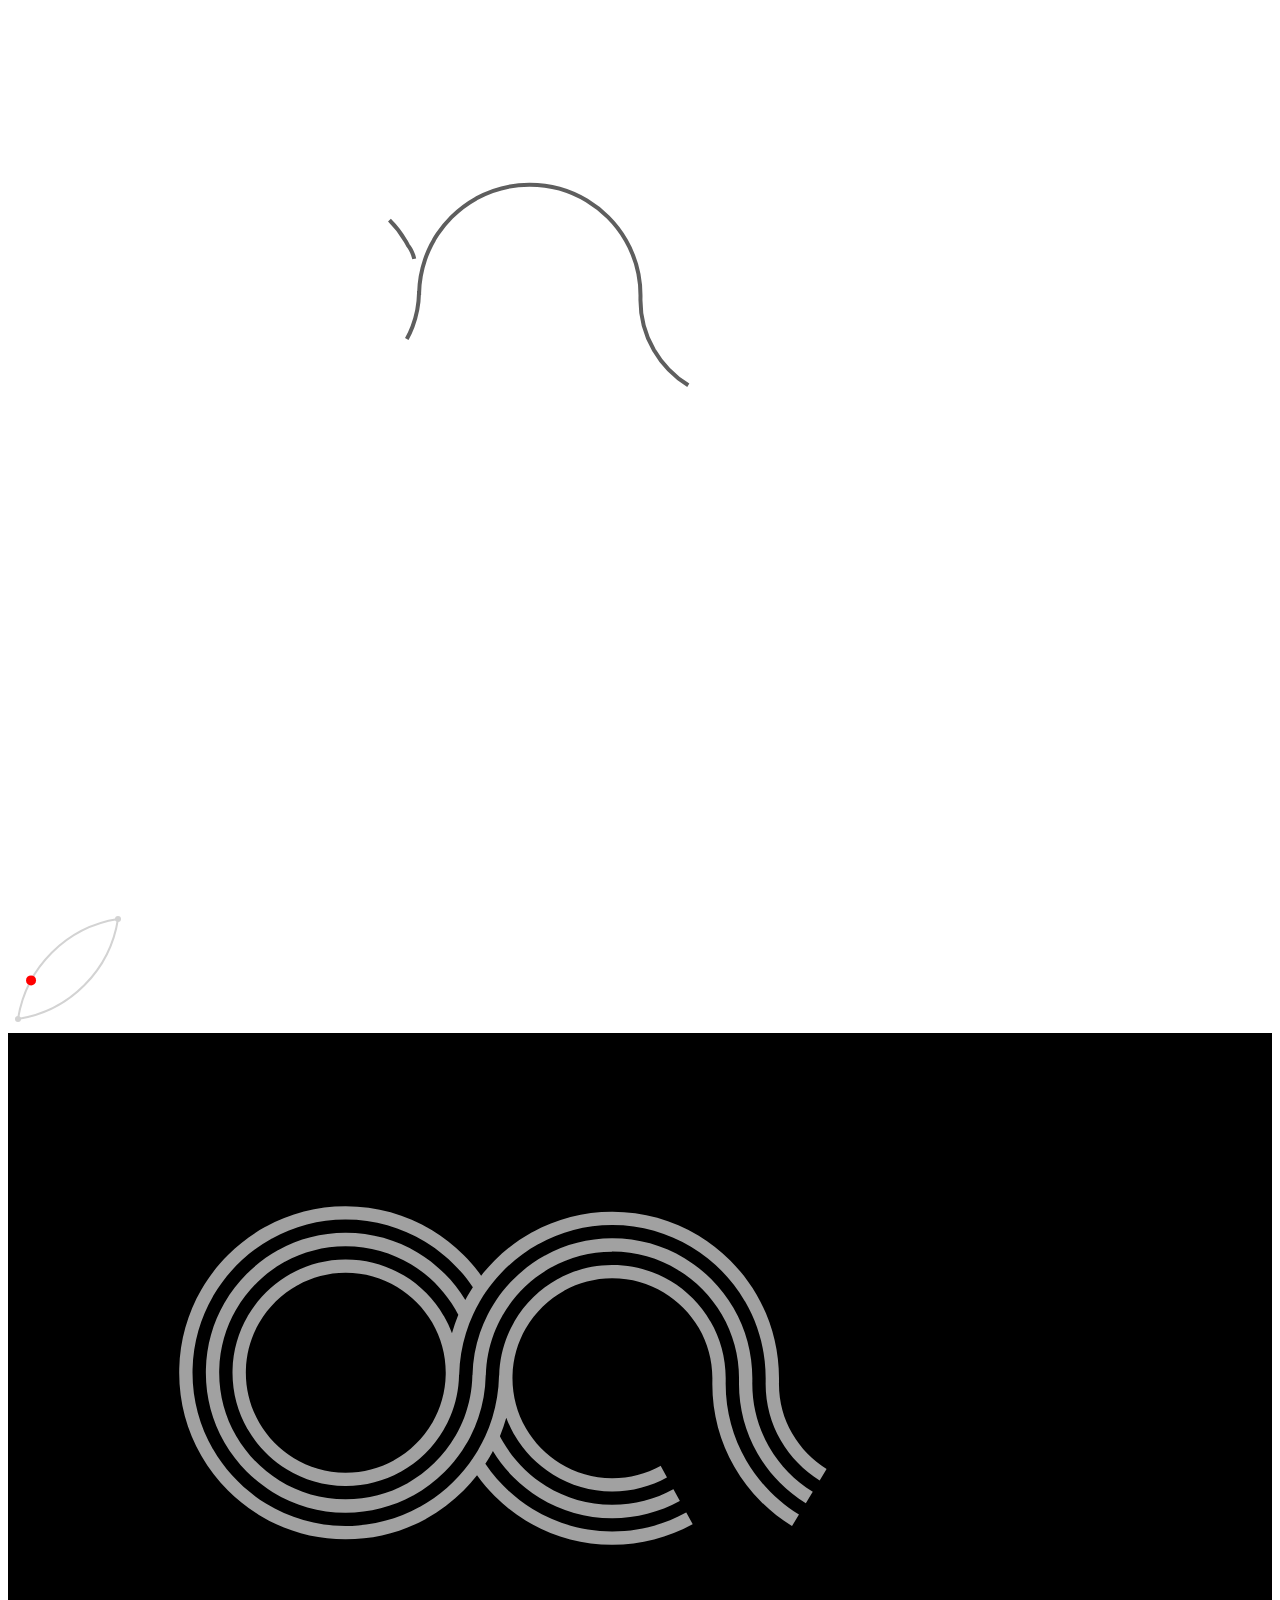
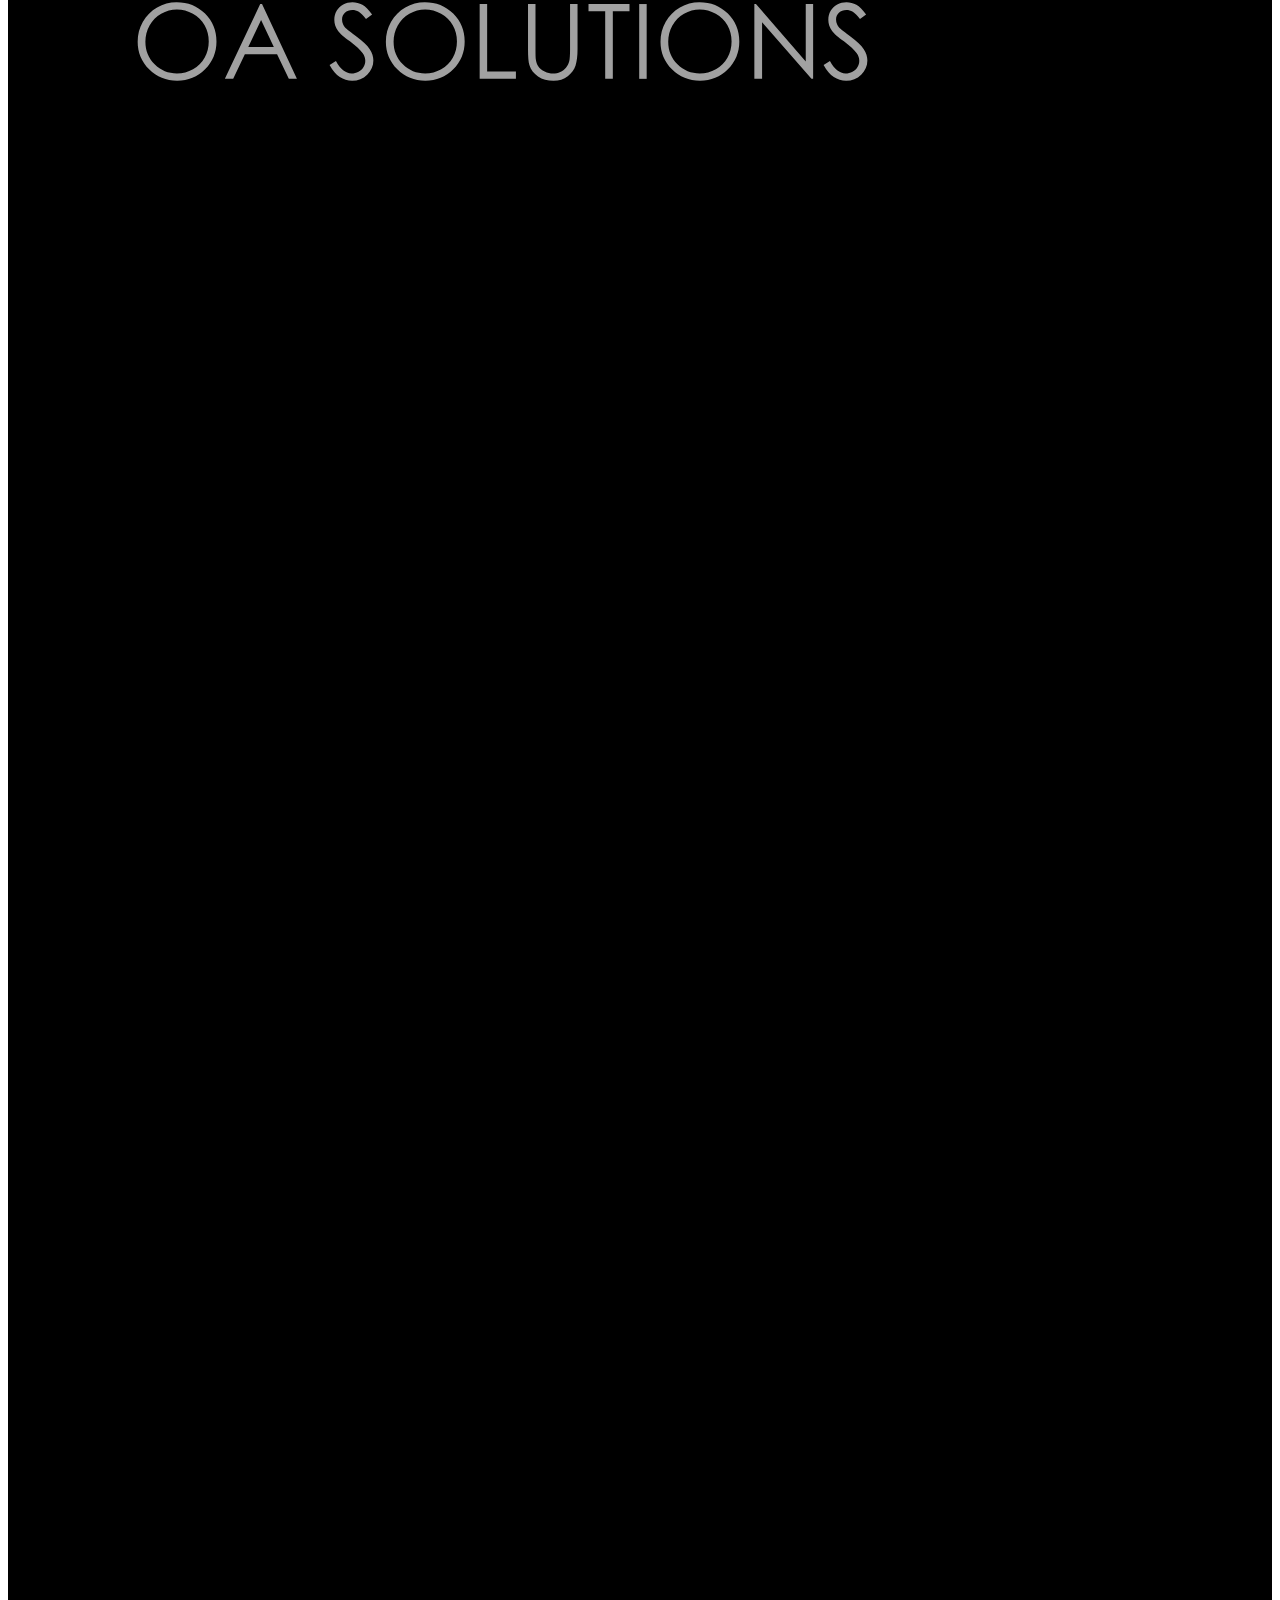
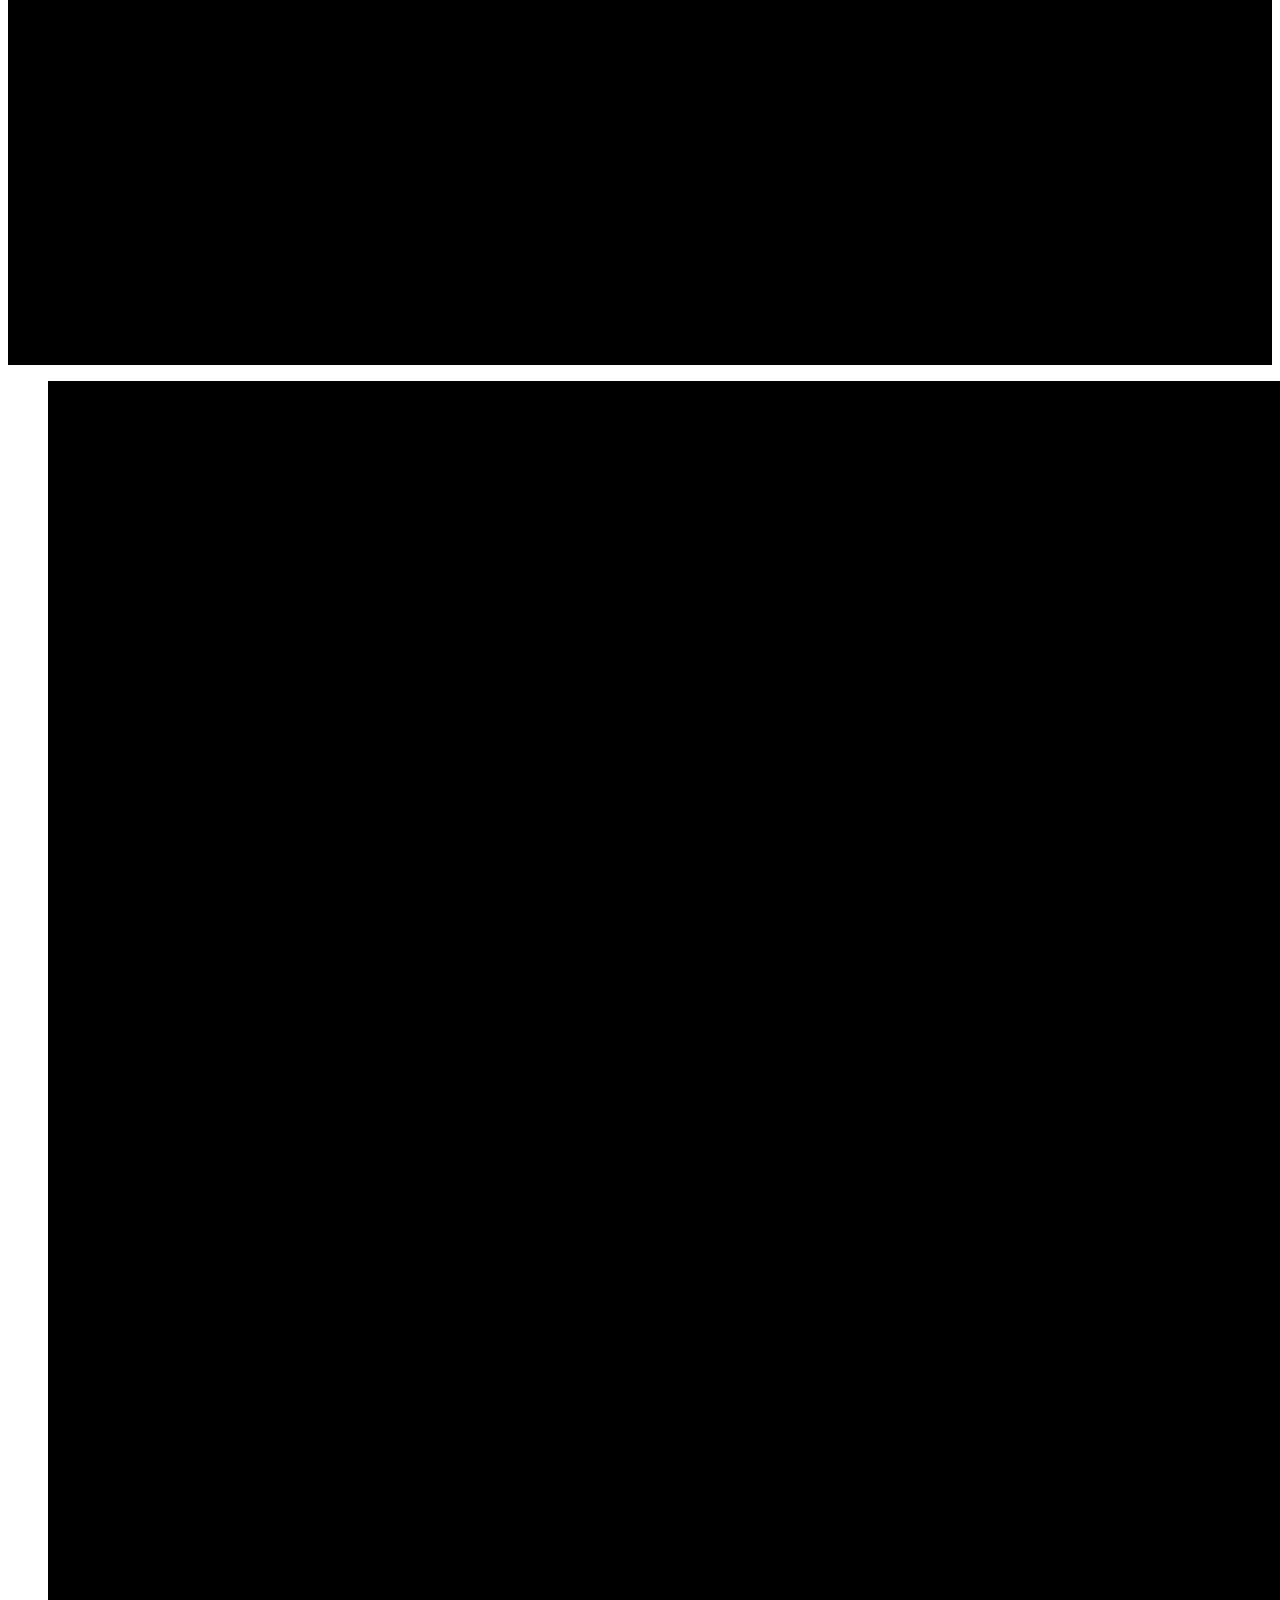
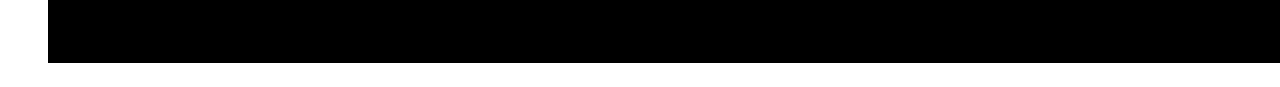
<file: OA Website/Demos/animations2.html>
<!DOCTYPE html>
<html>
    <head>
        <title> Animations </title>
        <link rel="stylesheet" href="style.css">
        
        
        <script src="http://ajax.googleapis.com/ajax/libs/jquery/1.11.2/jquery.min.js"></script>

        <script>
            
            $(document).ready(function(){

                $(function () {
                    $('button').click(function () {
                        $('#oa_animation').toggleClass('inverted');
                    });
                });
                
                var path = document.querySelector('.path');
                var length = path.getTotalLength();

            }); 
            
        </script>
        <style> 
           
            .path {
                stroke-dasharray: 500;
                stroke-dashoffset: 1000;
                /*animation: dash 5s linear forwards;*/
                /*animation: dash 5s linear alternate infinite;*/
                animation: dash 5s linear backwards infinite;
                stroke: #5E5E5E;
                stroke-miterlimit: 10; 
                stroke-width:4;
            }

            @keyframes dash {
              to {
                stroke-dashoffset: 0;
              }
            }
            
            .pathO {
              stroke-dasharray: 1000;
              stroke-dashoffset: 1000;
              animation: dash 5s linear alternate infinite;
            }

            /*
            @keyframes dash {
              from {
                stroke-dashoffset: 1000;
              }
              to {
                stroke-dashoffset: 0;
              }
            }*/
        </style>

        
    </head>
    
    <body>
    
    
    <svg version="1.1" id="Layer_1" xmlns="http://www.w3.org/2000/svg" xmlns:xlink="http://www.w3.org/1999/xlink" x="0px" y="0px"
	 width="960px" height="560px" viewBox="0 0 960 560" enable-background="new 0 0 960 560" xml:space="preserve">
        <path class="path" fill="none" 
            d="M680.29,377.28c-14.17-8.72-26.03-20.88-34.38-35.3
            c-0.02-0.02-0.03-0.04-0.05-0.06c-0.03-0.06-0.06-0.13-0.1-0.19c-0.03-0.05-0.06-0.1-0.1-0.15c-8.4-14.65-13.21-31.6-13.21-49.66
            c0-0.75,0.02-1.51,0.03-2.26c0-0.06,0.01-0.12,0.01-0.18h-0.02c0.01-0.67,0.02-1.35,0.02-2.03c0-19.76-5.15-38.72-14.79-55.37
            c-0.01-0.02-0.03-0.05-0.04-0.07c-0.02-0.05-0.05-0.1-0.08-0.15c-0.03-0.05-0.06-0.1-0.09-0.15c-4.75-8.13-10.58-15.71-17.41-22.54
            c-6.47-6.47-13.61-12.04-21.26-16.66c-17.04-10.28-36.61-15.77-57.02-15.77h-0.15c-0.07,0-0.15,0-0.22,0
            c-18.8,0.06-36.88,4.78-52.91,13.6c-0.06,0.03-0.1,0.06-0.16,0.08c-9.01,4.98-17.37,11.26-24.85,18.73
            c-5.21,5.21-9.82,10.84-13.83,16.82c-1.29,1.92-2.52,3.88-3.68,5.88c-0.03,0.05-0.06,0.11-0.08,0.16c-0.02,0.02-0.03,0.04-0.04,0.06
            c-0.02,0.02-0.02,0.04-0.03,0.06c-0.97,1.67-1.89,3.37-2.77,5.09c-2.36,4.63-4.39,9.41-6.06,14.33
            c-3.61,10.58-5.63,21.76-5.89,33.22c-0.01,0.05-0.01,0.09-0.01,0.14l-0.11,0c0,0.06,0,0.12,0,0.18
            c-0.23,11.72-2.49,22.95-6.43,33.36c-1.86,4.91-4.09,9.63-6.67,14.13c-0.07,0.13-0.14,0.25-0.21,0.38c-0.03,0.05-0.06,0.1-0.09,0.15
            c-0.02,0.01-0.02,0.03-0.04,0.06c-0.01,0.02-0.03,0.04-0.04,0.06c-9.14,15.75-22.45,28.79-38.4,37.6c-0.05,0.03-0.11,0.06-0.16,0.09
            c-14.29,7.86-30.69,12.34-48.13,12.34h-0.15c-0.06,0-0.13-0.01-0.21-0.01c-19-0.07-36.78-5.45-51.9-14.74
            c-14.21-8.73-26.09-20.9-34.46-35.34c-0.01-0.02-0.03-0.04-0.04-0.07c-0.03-0.05-0.06-0.09-0.09-0.14c-0.03-0.06-0.06-0.1-0.08-0.16
            c-8.42-14.66-13.23-31.63-13.23-49.71c0-0.75,0.02-1.51,0.03-2.27c0-0.05,0.01-0.12,0.01-0.17c0.41-17.29,5.23-33.5,13.37-47.56
            c0.01-0.02,0.02-0.04,0.04-0.06c0.01-0.02,0.02-0.04,0.03-0.06c0.03-0.05,0.06-0.1,0.09-0.16c9.13-15.67,22.4-28.64,38.28-37.43
            c0.06-0.03,0.11-0.06,0.17-0.09c14.2-7.82,30.49-12.3,47.8-12.36c0.07,0,0.14,0,0.21,0h0.15c18.84,0,36.46,5.22,51.53,14.3
            c14.41,8.69,26.48,20.89,34.98,35.43c0.03,0.05,0.06,0.1,0.09,0.15c0.04,0.05,0.06,0.1,0.09,0.15c0.01,0.02,0.03,0.04,0.04,0.07
            c0.79,1.36,1.55,2.73,2.26,4.13c1.03,1.27,1.93,2.61,2.73,4.01c1.04,1.84,1.89,3.8,2.56,5.83c0.28,0.84,0.53,1.7,0.75,2.57
            c0.11,0.44,0.21,0.88,0.31,1.32"/>
        </svg>
        <br />
        <svg version="1.1" id="Layer_1" xmlns="http://www.w3.org/2000/svg" xmlns:xlink="http://www.w3.org/1999/xlink" x="0px" y="0px"
            width="340px" height="333px" viewBox="0 0 340 333" enable-background="new 0 0 340 333" xml:space="preserve">

            <path class="pathO" fill="#FFFFFF" stroke="#000000" stroke-width="4" stroke-miterlimit="10" 
                d="M66.039,133.545c0,0-21-57,18-67s49-4,65,8
                s30,41,53,27s66,4,58,32s-5,44,18,57s22,46,0,45s-54-40-68-16s-40,88-83,48s11-61-11-80s-79-7-70-41
                C46.039,146.545,53.039,128.545,66.039,133.545z"/>
        </svg>
        <br />
        <svg width="120" height="120"  viewBox="0 0 120 120"
             xmlns="http://www.w3.org/2000/svg" version="1.1"
             xmlns:xlink="http://www.w3.org/1999/xlink" >

            <!-- Draw the outline of the motion path in grey, along
                 with 2 small circles at key points -->
            <path d="M10,110 A120,120 -45 0,1 110 10 A120,120 -45 0,1 10,110"
                  stroke="lightgrey" stroke-width="2" 
                  fill="none" id="theMotionPath"/>
            <circle cx="10" cy="110" r="3" fill="lightgrey"  />
            <circle cx="110" cy="10" r="3" fill="lightgrey"  />

            <!-- Here is a red circle which will be moved along the motion path. -->
            <circle cx="" cy="" r="5" fill="red">

                <!-- Define the motion path animation -->
                <animateMotion dur="6s" repeatCount="indefinite">
                   <mpath xlink:href="#theMotionPath"/>
                </animateMotion>
            </circle>
        </svg>
        
        
            
            <div class="svg-container">
        <svg version="1.1" viewBox="0 0 1000 1000">
            <g>
                <path fill="#A1A1A1" d="
                    M611.194,321.99c0.029,0.05,0.061,0.106,0.086,0.156c0.039,0.06,0.072,0.121,0.109,0.188
                    c0.01,0.018,0.021,0.04,0.035,0.065c7.477,12.887,18.059,23.75,30.73,31.559l5.467-9.021
                    c-11.156-6.889-20.482-16.456-27.066-27.808c-0.012-0.027-0.025-0.049-0.037-0.069c-0.037-0.064-0.072-0.123-0.102-0.186
                    c-0.031-0.053-0.064-0.106-0.094-0.158c-6.596-11.542-10.379-24.901-10.379-39.119c0-0.604,0.018-1.209,0.031-1.814
                    c0-0.062,0-0.117,0-0.182h-0.025c0.02-0.822,0.025-1.646,0.025-2.476c0-23.523-6.129-46.098-17.611-65.916
                    c-0.021-0.024-0.033-0.043-0.043-0.066c-0.027-0.049-0.055-0.099-0.088-0.148c-0.029-0.05-0.059-0.104-0.088-0.155
                    c-5.666-9.705-12.609-18.749-20.768-26.905c-7.688-7.691-16.164-14.307-25.23-19.787c-20.311-12.261-43.629-18.816-67.963-18.816
                    c-0.053,0-0.102,0.006-0.146,0.006c-0.07,0-0.148,0-0.217,0c-22.408,0.063-43.955,5.686-63.063,16.207
                    c-0.059,0.029-0.111,0.058-0.158,0.085c-10.738,5.929-20.695,13.395-29.606,22.306c-3.819,3.822-7.368,7.833-10.656,12.015
                    c-4.143-5.761-8.788-11.23-13.903-16.351c-7.69-7.693-16.16-14.306-25.237-19.791c-20.304-12.259-43.629-18.812-67.959-18.812
                    c-0.045,0-0.099,0.002-0.152,0.002c-0.064,0-0.132,0-0.205,0.002c-22.414,0.062-43.962,5.684-63.065,16.205
                    c-0.061,0.028-0.11,0.061-0.161,0.085c-10.734,5.928-20.692,13.399-29.606,22.308c-8.2,8.201-15.179,17.295-20.862,27.056
                    c-0.031,0.059-0.061,0.105-0.091,0.158c-0.015,0.016-0.021,0.038-0.03,0.057c-0.015,0.019-0.027,0.041-0.038,0.064
                    c-10.958,18.929-17.024,40.365-17.543,62.744c0,0.059-0.008,0.12-0.008,0.178c-0.013,0.979-0.032,1.957-0.032,2.932
                    c0,23.379,6.055,45.821,17.413,65.555c0.023,0.052,0.057,0.107,0.08,0.151c0.03,0.05,0.061,0.103,0.091,0.149
                    c0.011,0.022,0.023,0.049,0.038,0.071c5.703,9.841,12.72,19.007,20.984,27.267c7.48,7.479,15.698,13.94,24.502,19.336
                    c20.374,12.489,43.832,19.195,68.33,19.26c0.073,0.008,0.141,0.008,0.205,0.008c0.053,0,0.106,0,0.152,0
                    c22.528,0,44.185-5.623,63.392-16.188c0.053-0.026,0.102-0.057,0.161-0.087c10.744-5.93,20.723-13.405,29.644-22.329
                    c3.82-3.815,7.366-7.828,10.643-12.011c4.148,5.759,8.793,11.226,13.916,16.346c7.475,7.483,15.7,13.943,24.497,19.336
                    c20.377,12.488,43.836,19.202,68.33,19.263c0.068,0.003,0.146,0.003,0.217,0.003c0.045,0,0.094,0,0.146,0
                    c22.523,0,44.184-5.619,63.385-16.187c0.057-0.03,0.105-0.053,0.162-0.087l-5.115-9.307c-0.049,0.034-0.105,0.061-0.156,0.088
                    c-17.307,9.525-37.166,14.951-58.275,14.951c-0.053,0-0.102,0-0.146,0c-0.07,0-0.148-0.007-0.217-0.007
                    c-22.998-0.064-44.51-6.566-62.826-17.802c-14.861-9.108-27.613-21.324-37.35-35.742c1.304-1.985,2.551-4.005,3.738-6.051
                    c0.012-0.023,0.023-0.042,0.03-0.062c0.021-0.022,0.028-0.045,0.034-0.061c0.03-0.049,0.064-0.102,0.095-0.159
                    c0.707-1.235,1.41-2.485,2.078-3.743c4.539,7.419,9.98,14.35,16.283,20.654c6.268,6.271,13.148,11.686,20.525,16.206
                    c17.107,10.507,36.814,16.149,57.393,16.221c0.068,0,0.146,0,0.217,0c0.045,0,0.094,0,0.146,0
                    c18.916,0,37.104-4.721,53.227-13.587c0.057-0.027,0.102-0.061,0.158-0.087l-5.107-9.295c-0.049,0.034-0.104,0.064-0.154,0.088
                    c-14.293,7.858-30.693,12.341-48.123,12.341c-0.053,0-0.102-0.004-0.146-0.004c-0.07,0-0.148,0-0.217,0
                    c-18.998-0.068-36.77-5.456-51.898-14.751c-14.217-8.719-26.092-20.894-34.465-35.337c-0.008-0.022-0.023-0.046-0.033-0.068
                    c-0.035-0.053-0.064-0.097-0.088-0.148c-0.027-0.051-0.059-0.098-0.088-0.153c-0.723-1.264-1.414-2.54-2.088-3.834
                    c1.963-4.758,3.645-9.635,5.033-14.614c1.707,4.578,3.781,8.98,6.186,13.173c0.031,0.055,0.057,0.103,0.088,0.157
                    c0.023,0.049,0.055,0.098,0.088,0.147c0.008,0.023,0.02,0.05,0.037,0.065c7.479,12.913,18.096,23.796,30.789,31.601
                    c13.533,8.321,29.438,13.148,46.439,13.217c0.068,0,0.146,0.004,0.217,0.004c0.045,0,0.094,0,0.146,0
                    c15.588,0,30.26-4.005,43.041-11.038c0.055-0.026,0.113-0.057,0.158-0.087l-5.07-9.242c-0.055,0.034-0.111,0.064-0.158,0.088
                    c-11.281,6.202-24.217,9.734-37.971,9.734c-0.053,0-0.102,0-0.146,0c-0.07,0-0.148-0.004-0.217-0.004
                    c-15-0.073-29.033-4.339-40.967-11.694c-11.186-6.889-20.541-16.47-27.145-27.852c-0.004-0.017-0.018-0.04-0.029-0.063
                    c-0.029-0.048-0.055-0.102-0.086-0.143c-0.029-0.058-0.053-0.111-0.084-0.159c-6.615-11.557-10.4-24.923-10.4-39.164
                    c0-0.606,0.014-1.205,0.027-1.815c0-0.058,0-0.114,0-0.176c0.348-13.613,4.133-26.389,10.543-37.474
                    c0.012-0.02,0.025-0.04,0.029-0.06c0.023-0.021,0.029-0.038,0.041-0.058c0.025-0.048,0.064-0.104,0.09-0.151
                    c7.211-12.347,17.658-22.568,30.176-29.498c0.055-0.028,0.104-0.06,0.154-0.086c11.188-6.158,24.023-9.69,37.65-9.75
                    c0.068,0,0.146-0.005,0.217-0.005c0.045,0,0.094-0.003,0.146-0.003c14.834,0,28.723,4.114,40.59,11.247
                    c11.396,6.846,20.93,16.474,27.658,27.936c0.027,0.056,0.057,0.106,0.092,0.159c0.031,0.047,0.059,0.096,0.084,0.145
                    c0.016,0.017,0.031,0.042,0.045,0.064c6.734,11.637,10.607,25.136,10.607,39.525c0,0.458-0.018,0.909-0.02,1.36
                    c0,0.06,0,0.12,0,0.177h0.021c-0.02,0.978-0.035,1.955-0.035,2.933c0,23.361,6.049,45.787,17.387,65.512
                    c0.025,0.053,0.057,0.102,0.078,0.159c0.043,0.058,0.074,0.126,0.107,0.186c0.021,0.019,0.031,0.041,0.045,0.057
                    c5.701,9.848,12.725,19.021,20.98,27.277c7.463,7.457,15.672,13.914,24.436,19.29l5.502-9.078
                    c-17.201-10.564-31.584-25.3-41.727-42.794c-0.01-0.022-0.025-0.042-0.037-0.064c-0.033-0.061-0.064-0.125-0.107-0.186
                    c-0.027-0.056-0.063-0.106-0.082-0.155c-10.201-17.752-16.035-38.308-16.035-60.205c0-0.902,0.01-1.808,0.033-2.708
                    c0-0.059,0-0.123,0.002-0.18h-0.016c0.006-0.526,0.014-1.057,0.014-1.583c0-16.309-4.383-31.609-12.033-44.793
                    c-0.01-0.024-0.02-0.047-0.037-0.071c-0.023-0.048-0.053-0.094-0.08-0.145c-0.037-0.051-0.068-0.103-0.098-0.154
                    c-7.613-12.999-18.412-23.921-31.316-31.686c-13.465-8.102-29.223-12.768-46.059-12.768c-0.053,0-0.102,0-0.146,0
                    c-0.07,0-0.148,0.002-0.217,0.002c-15.475,0.06-30.029,4.062-42.725,11.054c-0.053,0.026-0.1,0.056-0.158,0.085
                    c-14.199,7.863-26.059,19.461-34.225,33.465c-0.035,0.051-0.061,0.105-0.094,0.155c-0.012,0.019-0.018,0.038-0.027,0.062
                    c-0.018,0.017-0.029,0.036-0.037,0.06c-1.877,3.239-3.543,6.601-5.006,10.078c-4.221,10.019-6.674,20.965-6.955,32.439
                    c0,0.049-0.006,0.091-0.006,0.134h-0.113c-0.006,0.063-0.012,0.118-0.012,0.181c-0.23,11.594-2.092,22.791-5.374,33.378
                    c-1.561,5.025-3.435,9.914-5.6,14.643c-1.565,3.402-3.287,6.723-5.146,9.944c-0.033,0.054-0.057,0.11-0.091,0.163
                    c-0.011,0.016-0.015,0.038-0.03,0.054c-0.006,0.022-0.025,0.037-0.041,0.068c-0.228,0.397-0.459,0.788-0.701,1.189
                    c-1.141,1.917-2.338,3.796-3.575,5.65c-0.078,0.105-0.153,0.224-0.233,0.337c-0.071,0.111-0.149,0.213-0.22,0.323
                    c-0.034,0.05-0.066,0.098-0.098,0.143c-0.802,1.168-1.62,2.315-2.452,3.444c-10.405,14.13-23.795,25.918-39.225,34.447
                    c-0.057,0.03-0.106,0.061-0.161,0.087c-17.303,9.521-37.169,14.948-58.278,14.948c-0.045,0-0.099,0-0.152,0
                    c-0.064,0-0.132-0.003-0.205-0.003c-23.003-0.068-44.514-6.57-62.833-17.794c-17.242-10.575-31.639-25.33-41.792-42.839
                    c-0.015-0.024-0.026-0.042-0.042-0.065c-0.025-0.05-0.053-0.103-0.08-0.152c-0.026-0.049-0.061-0.106-0.087-0.155
                    c-10.212-17.756-16.063-38.33-16.063-60.243c0-0.901,0.014-1.808,0.034-2.709c0-0.061,0.008-0.12,0.008-0.181
                    c0.494-20.951,6.324-40.61,16.187-57.655c0.015-0.02,0.026-0.044,0.042-0.069c0.007-0.016,0.027-0.031,0.032-0.054
                    c0.033-0.053,0.063-0.102,0.091-0.156c11.063-18.992,27.132-34.723,46.384-45.368c0.055-0.023,0.107-0.061,0.155-0.085
                    c17.217-9.483,36.972-14.908,57.961-14.969c0.073,0,0.141-0.005,0.205-0.005c0.053,0,0.106,0,0.152,0
                    c22.829,0,44.2,6.345,62.452,17.358c15.176,9.156,28.19,21.546,38.086,36.197c-1.266,1.938-2.487,3.904-3.65,5.901
                    c-0.027,0.052-0.057,0.102-0.087,0.155c-0.01,0.019-0.025,0.038-0.034,0.059c-0.01,0.016-0.027,0.038-0.038,0.061
                    c-0.743,1.29-1.466,2.587-2.156,3.897c-4.543-7.418-9.98-14.354-16.287-20.657c-6.474-6.473-13.613-12.046-21.259-16.66
                    c-17.041-10.279-36.604-15.765-57.025-15.765c-0.045,0-0.099,0-0.152,0c-0.064,0-0.132,0.005-0.205,0.005
                    c-18.803,0.059-36.869,4.779-52.911,13.605c-0.051,0.029-0.11,0.059-0.161,0.083c-9.008,4.98-17.379,11.252-24.853,18.732
                    c-6.879,6.88-12.729,14.507-17.5,22.697c-0.034,0.052-0.067,0.1-0.095,0.155c-0.007,0.018-0.019,0.036-0.029,0.058
                    c-0.017,0.016-0.027,0.039-0.04,0.066c-9.192,15.88-14.285,33.87-14.725,52.637c0,0.06-0.007,0.121-0.007,0.185
                    c-0.02,0.823-0.027,1.653-0.027,2.482c0,19.614,5.066,38.444,14.581,55.01c0.034,0.049,0.062,0.103,0.089,0.155
                    c0.034,0.05,0.057,0.099,0.089,0.149c0.013,0.016,0.022,0.041,0.04,0.059c4.787,8.272,10.683,15.972,17.623,22.906
                    c6.269,6.271,13.154,11.689,20.52,16.206c17.116,10.511,36.823,16.153,57.405,16.222c0.073,0,0.141,0,0.205,0
                    c0.053,0,0.106,0,0.152,0c18.919,0,37.103-4.718,53.233-13.584c0.051-0.03,0.106-0.062,0.157-0.084
                    c9.023-4.986,17.401-11.261,24.895-18.76c5.206-5.198,9.825-10.837,13.832-16.816c1.316-1.971,2.574-3.982,3.758-6.025
                    c0.012-0.023,0.024-0.043,0.039-0.065c0.007-0.016,0.019-0.037,0.034-0.059c0.03-0.048,0.057-0.099,0.085-0.152
                    c0.934-1.625,1.826-3.274,2.681-4.949c2.36-4.623,4.388-9.412,6.071-14.33c3.657-10.715,5.677-22.047,5.898-33.673
                    c0.006-0.042,0.006-0.095,0.006-0.139h0.123c0-0.054,0-0.114,0-0.176c0.281-11.557,2.523-22.636,6.415-32.908
                    c1.861-4.904,4.093-9.631,6.658-14.134c0.102-0.174,0.197-0.347,0.301-0.518c0.01-0.024,0.025-0.048,0.033-0.068
                    c0.01-0.019,0.021-0.037,0.037-0.054c0.029-0.053,0.057-0.106,0.088-0.157c9.135-15.667,22.396-28.645,38.279-37.428
                    c0.055-0.036,0.107-0.06,0.158-0.091c14.199-7.823,30.496-12.3,47.801-12.355c0.068,0,0.146-0.008,0.217-0.008
                    c0.045,0,0.094,0,0.146,0c18.826,0,36.461,5.225,51.521,14.301c14.418,8.684,26.479,20.892,34.988,35.429
                    c0.025,0.048,0.057,0.102,0.09,0.152c0.031,0.045,0.055,0.097,0.088,0.149c0.008,0.017,0.021,0.044,0.037,0.063
                    c8.541,14.737,13.438,31.845,13.438,50.068c0,0.602-0.004,1.208-0.02,1.807c0,0.059,0,0.119,0,0.184h0.02
                    c-0.02,0.821-0.031,1.65-0.031,2.48c0,19.6,5.064,38.417,14.566,54.964c0.021,0.049,0.057,0.102,0.086,0.155
                    c0.031,0.065,0.072,0.129,0.109,0.189c0.008,0.019,0.023,0.045,0.035,0.064c4.787,8.272,10.689,15.971,17.623,22.905
                    c6.256,6.252,13.117,11.652,20.457,16.168l5.494-9.075c-14.174-8.719-26.031-20.882-34.385-35.303
                    c-0.02-0.023-0.029-0.045-0.047-0.061c-0.033-0.065-0.063-0.129-0.102-0.189c-0.031-0.053-0.061-0.102-0.096-0.155
                    c-8.395-14.649-13.205-31.605-13.205-49.664c0-0.754,0.016-1.512,0.029-2.26c0-0.058,0.006-0.12,0.006-0.182h-0.02
                    c0.014-0.672,0.02-1.349,0.02-2.029c0-19.757-5.15-38.72-14.793-55.369c-0.012-0.023-0.025-0.046-0.043-0.066
                    c-0.025-0.047-0.055-0.096-0.082-0.148s-0.061-0.101-0.094-0.154c-4.752-8.128-10.576-15.708-17.408-22.542
                    c-6.475-6.474-13.609-12.044-21.258-16.658c-17.043-10.282-36.609-15.766-57.025-15.766c-0.053,0-0.102,0-0.146,0
                    c-0.07,0-0.148,0.004-0.217,0.004c-18.799,0.06-36.875,4.78-52.906,13.603c-0.057,0.03-0.104,0.06-0.16,0.084
                    c-9.006,4.979-17.373,11.255-24.852,18.732c-5.207,5.206-9.82,10.84-13.826,16.82c-1.292,1.924-2.516,3.882-3.68,5.875
                    c-0.03,0.055-0.061,0.107-0.083,0.159c-0.022,0.016-0.026,0.036-0.042,0.055c-0.016,0.016-0.022,0.042-0.034,0.06
                    c-0.968,1.673-1.891,3.373-2.768,5.093c-2.358,4.629-4.39,9.414-6.064,14.332c-3.612,10.582-5.629,21.756-5.892,33.218
                    c-0.008,0.047-0.008,0.091-0.008,0.138l-0.114-0.003c-0.005,0.064-0.005,0.119-0.005,0.184
                    c-0.229,11.722-2.488,22.954-6.425,33.361c-1.86,4.907-4.088,9.628-6.665,14.131c-0.067,0.127-0.138,0.254-0.21,0.383
                    c-0.028,0.048-0.059,0.1-0.087,0.154c-0.017,0.015-0.023,0.034-0.036,0.056c-0.01,0.019-0.027,0.043-0.036,0.06
                    c-9.142,15.748-22.453,28.79-38.404,37.603c-0.054,0.034-0.106,0.064-0.159,0.091c-14.289,7.858-30.694,12.341-48.125,12.341
                    c-0.045,0-0.099,0-0.152,0c-0.064,0-0.132-0.007-0.205-0.007c-19.004-0.069-36.78-5.453-51.904-14.744
                    c-14.211-8.729-26.09-20.9-34.46-35.344c-0.014-0.023-0.028-0.045-0.038-0.068c-0.028-0.049-0.059-0.094-0.087-0.142
                    c-0.03-0.055-0.057-0.104-0.083-0.158c-8.417-14.658-13.233-31.63-13.233-49.705c0-0.754,0.017-1.509,0.03-2.266
                    c0-0.053,0.006-0.117,0.006-0.174c0.414-17.286,5.229-33.499,13.368-47.564c0.01-0.021,0.024-0.042,0.038-0.063
                    c0.006-0.017,0.023-0.038,0.03-0.057c0.03-0.053,0.061-0.105,0.091-0.158c9.13-15.666,22.397-28.644,38.277-37.428
                    c0.057-0.033,0.106-0.058,0.165-0.091c14.196-7.821,30.488-12.299,47.801-12.356c0.073,0,0.141-0.002,0.205-0.002
                    c0.053,0,0.106,0,0.152,0c18.839,0,36.462,5.219,51.528,14.298c14.41,8.685,26.478,20.893,34.981,35.427
                    c0.03,0.051,0.063,0.104,0.09,0.151c0.037,0.05,0.061,0.102,0.09,0.149c0.009,0.021,0.026,0.043,0.036,0.066
                    c0.801,1.377,1.573,2.774,2.298,4.196c-1.958,4.762-3.64,9.638-5.026,14.614c-1.762-4.711-3.907-9.243-6.396-13.539
                    c-0.015-0.023-0.03-0.048-0.038-0.069c-0.034-0.049-0.061-0.096-0.085-0.143c-0.036-0.055-0.064-0.107-0.096-0.157
                    c-7.62-12.995-18.412-23.918-31.312-31.685c-13.472-8.103-29.238-12.77-46.069-12.77c-0.045,0-0.099,0-0.152,0
                    c-0.064,0-0.132,0.005-0.205,0.005c-15.478,0.06-30.032,4.063-42.735,11.055c-0.043,0.026-0.096,0.053-0.149,0.088
                    c-14.202,7.858-26.062,19.456-34.229,33.464c-0.029,0.047-0.064,0.102-0.093,0.149c-0.009,0.026-0.019,0.039-0.036,0.062
                    c-0.01,0.02-0.021,0.039-0.032,0.06c-7.275,12.576-11.582,27.072-11.955,42.517c0,0.066-0.008,0.121-0.008,0.186
                    c-0.015,0.675-0.026,1.352-0.026,2.034c0,16.162,4.3,31.33,11.82,44.431c0.021,0.053,0.055,0.102,0.083,0.159
                    c0.029,0.049,0.061,0.097,0.086,0.148c0.011,0.021,0.022,0.042,0.032,0.06c7.493,12.917,18.103,23.8,30.799,31.604
                    c13.531,8.322,29.441,13.148,46.443,13.217c0.073,0,0.141,0,0.205,0c0.053,0,0.106,0,0.152,0
                    c15.596,0,30.267-4.005,43.056-11.038c0.045-0.023,0.1-0.057,0.147-0.079c14.272-7.889,26.179-19.556,34.359-33.636
                    c0.008-0.023,0.023-0.046,0.038-0.068c0.007-0.018,0.019-0.038,0.03-0.052c0.029-0.053,0.065-0.107,0.087-0.156
                    c1.838-3.194,3.484-6.506,4.93-9.925c4.272-10.156,6.729-21.263,6.957-32.905c0.002-0.043,0.002-0.091,0.002-0.136l0.123,0.002
                    c0-0.056,0-0.119,0-0.182c0.276-11.423,2.133-22.466,5.365-32.914c1.561-5.029,3.437-9.922,5.614-14.645
                    c1.58-3.452,3.324-6.825,5.217-10.096c0.01-0.02,0.025-0.045,0.037-0.066c0.011-0.013,0.018-0.033,0.033-0.049
                    c0.027-0.054,0.059-0.107,0.092-0.16c0.204-0.35,0.408-0.695,0.621-1.042c1.311-2.202,2.688-4.354,4.123-6.458
                    c0.037-0.05,0.071-0.094,0.102-0.141c0.072-0.113,0.149-0.22,0.225-0.326c0.082-0.119,0.16-0.23,0.241-0.349
                    c0.612-0.885,1.243-1.758,1.888-2.632c10.395-14.108,23.76-25.893,39.184-34.418c0.055-0.024,0.105-0.058,0.16-0.086
                    c17.211-9.484,36.959-14.908,57.951-14.97c0.068,0,0.146-0.005,0.217-0.005c0.045,0,0.094,0,0.146,0
                    c22.826,0,44.201,6.35,62.451,17.36c17.445,10.524,32.031,25.312,42.311,42.912c0.033,0.056,0.064,0.108,0.092,0.155
                    c0.029,0.051,0.059,0.1,0.088,0.148c0.014,0.026,0.025,0.04,0.035,0.062c10.346,17.845,16.271,38.549,16.271,60.613
                    c0,0.758-0.004,1.504-0.023,2.254c0,0.06,0,0.117,0,0.177h0.02c-0.02,0.679-0.031,1.36-0.031,2.039
                    C599.397,293.739,603.692,308.89,611.194,321.99z M335.827,308.11c-0.03,0.047-0.059,0.104-0.089,0.159
                    c-0.007,0.021-0.026,0.032-0.028,0.051c-0.014,0.024-0.025,0.049-0.04,0.068c-7.216,12.425-17.72,22.704-30.302,29.661
                    c-0.053,0.034-0.101,0.061-0.161,0.091c-11.271,6.203-24.214,9.73-37.969,9.73c-0.045,0-0.099,0-0.152,0
                    c-0.064,0-0.132-0.008-0.205-0.008c-15.008-0.068-29.036-4.335-40.975-11.692c-11.184-6.886-20.541-16.468-27.137-27.851
                    c-0.006-0.019-0.023-0.038-0.034-0.061c-0.027-0.049-0.053-0.102-0.083-0.147c-0.031-0.053-0.057-0.106-0.083-0.159
                    c-6.614-11.553-10.399-24.92-10.399-39.16c0-0.606,0.009-1.209,0.028-1.815c0-0.06,0-0.117,0-0.18
                    c0.339-13.618,4.13-26.389,10.538-37.471c0.011-0.019,0.028-0.038,0.034-0.061c0.019-0.019,0.026-0.036,0.038-0.055
                    c0.03-0.051,0.064-0.104,0.091-0.151c7.207-12.347,17.659-22.569,30.174-29.499c0.051-0.03,0.104-0.062,0.156-0.088
                    c11.191-6.155,24.013-9.683,37.654-9.748c0.073,0,0.141-0.005,0.205-0.005c0.053,0,0.106-0.002,0.152-0.002
                    c14.838,0,28.723,4.114,40.6,11.246c11.386,6.846,20.919,16.472,27.647,27.936c0.036,0.055,0.064,0.104,0.095,0.161
                    c0.028,0.047,0.061,0.091,0.089,0.142c0.015,0.019,0.026,0.042,0.04,0.064c6.743,11.64,10.609,25.14,10.609,39.527
                    c0,0.457-0.019,0.906-0.024,1.356c-0.002,0.065-0.002,0.121-0.002,0.178C346.025,284.059,342.259,296.939,335.827,308.11z
                    "/>
            </g>
            <g>
                <path fill="#A1A1A1" d="M133.378,450.293c8.96,0,16.459,2.989,22.498,8.968c6.037,5.978,9.055,13.341,9.055,22.082
                    c0,8.66-3.012,16.007-9.036,22.041c-6.023,6.035-13.369,9.048-22.036,9.048c-8.773,0-16.179-3-22.216-9.01
                    c-6.036-6.006-9.056-13.271-9.056-21.8c0-5.681,1.375-10.952,4.125-15.803c2.75-4.855,6.5-8.655,11.249-11.402
                    C122.712,451.667,127.851,450.293,133.378,450.293z M133.64,456.044c-4.379,0-8.528,1.141-12.449,3.421
                    c-3.921,2.281-6.983,5.354-9.186,9.216c-2.202,3.864-3.302,8.172-3.302,12.923c0,7.031,2.437,12.969,7.311,17.81
                    c4.875,4.845,10.75,7.266,17.626,7.266c4.592,0,8.842-1.113,12.75-3.338c3.908-2.229,6.956-5.273,9.145-9.139
                    c2.188-3.865,3.284-8.159,3.284-12.881c0-4.695-1.096-8.943-3.284-12.741c-2.188-3.795-5.271-6.834-9.245-9.115
                    C142.315,457.186,138.098,456.044,133.64,456.044z"/>
                <path fill="#A1A1A1" d="M200.969,451.779l27.592,59.167h-6.387l-9.305-19.467H187.38l-9.216,19.467h-6.596l27.954-59.167H200.969
                    z M200.223,464.35l-10.138,21.416h20.226L200.223,464.35z"/>
                <path fill="#A1A1A1" d="M254.422,499.923l5.028-3.016c3.539,6.515,7.628,9.772,12.267,9.772c1.984,0,3.848-0.46,5.591-1.385
                    c1.743-0.927,3.07-2.165,3.982-3.721c0.912-1.556,1.368-3.206,1.368-4.947c0-1.985-0.67-3.927-2.011-5.832
                    c-1.85-2.629-5.229-5.793-10.136-9.494c-4.934-3.726-8.004-6.422-9.21-8.086c-2.092-2.786-3.138-5.804-3.138-9.047
                    c0-2.575,0.617-4.922,1.851-7.038c1.233-2.118,2.969-3.789,5.208-5.009c2.238-1.218,4.672-1.828,7.3-1.828
                    c2.789,0,5.396,0.69,7.823,2.072c2.426,1.38,4.994,3.92,7.703,7.62l-4.827,3.659c-2.227-2.951-4.123-4.894-5.692-5.832
                    c-1.568-0.938-3.278-1.409-5.128-1.409c-2.387,0-4.338,0.727-5.853,2.174s-2.272,3.233-2.272,5.35
                    c0,1.287,0.268,2.533,0.804,3.739c0.536,1.207,1.515,2.521,2.937,3.942c0.777,0.753,3.324,2.724,7.642,5.911
                    c5.121,3.782,8.634,7.147,10.538,10.098c1.904,2.948,2.856,5.912,2.856,8.888c0,4.29-1.629,8.019-4.887,11.181
                    c-3.258,3.165-7.22,4.745-11.886,4.745c-3.593,0-6.851-0.96-9.774-2.874C259.583,507.639,256.889,504.43,254.422,499.923z"/>
                <path fill="#A1A1A1" d="M329.737,450.293c8.96,0,16.459,2.989,22.498,8.968c6.036,5.978,9.055,13.341,9.055,22.082
                    c0,8.66-3.012,16.007-9.036,22.041c-6.023,6.035-13.368,9.048-22.036,9.048c-8.773,0-16.178-3-22.215-9.01
                    c-6.037-6.006-9.056-13.271-9.056-21.8c0-5.681,1.375-10.952,4.125-15.803c2.75-4.855,6.5-8.655,11.25-11.402
                    C319.071,451.667,324.209,450.293,329.737,450.293z M329.999,456.044c-4.378,0-8.528,1.141-12.449,3.421
                    c-3.921,2.281-6.982,5.354-9.186,9.216c-2.202,3.864-3.303,8.172-3.303,12.923c0,7.031,2.437,12.969,7.311,17.81
                    c4.875,4.845,10.75,7.266,17.626,7.266c4.592,0,8.842-1.113,12.75-3.338c3.908-2.229,6.956-5.273,9.144-9.139
                    c2.188-3.865,3.284-8.159,3.284-12.881c0-4.695-1.095-8.943-3.284-12.741c-2.188-3.795-5.271-6.834-9.245-9.115
                    C338.673,457.186,334.456,456.044,329.999,456.044z"/>
                <path fill="#A1A1A1" d="M373.155,451.779h5.913v53.453h22.764v5.713h-28.677V451.779z"/>
                <path fill="#A1A1A1" d="M411.405,451.779h5.912v35.716c0,4.237,0.08,6.878,0.242,7.925c0.293,2.333,0.979,4.283,2.051,5.848
                    c1.072,1.571,2.721,2.885,4.946,3.946c2.226,1.056,4.465,1.587,6.717,1.587c1.958,0,3.836-0.415,5.632-1.246
                    c1.797-0.833,3.297-1.984,4.504-3.458c1.207-1.477,2.093-3.259,2.655-5.352c0.403-1.5,0.603-4.583,0.603-9.25v-35.716h5.913
                    v35.716c0,5.285-0.517,9.554-1.548,12.811c-1.033,3.258-3.098,6.094-6.193,8.508c-3.099,2.411-6.846,3.617-11.243,3.617
                    c-4.773,0-8.862-1.138-12.268-3.418c-3.405-2.278-5.685-5.294-6.837-9.048c-0.725-2.306-1.086-6.463-1.086-12.47V451.779z"/>
                <path fill="#A1A1A1" d="M459.268,457.572v-5.793h32.419v5.793h-13.191v53.374h-6.034v-53.374H459.268z"/>
                <path fill="#A1A1A1" d="M499.369,451.779h5.911v59.167h-5.911V451.779z"/>
                <path fill="#A1A1A1" d="M547.01,450.293c8.962,0,16.46,2.989,22.498,8.968c6.038,5.978,9.056,13.341,9.056,22.082
                    c0,8.66-3.011,16.007-9.035,22.041c-6.024,6.035-13.369,9.048-22.035,9.048c-8.773,0-16.179-3-22.216-9.01
                    c-6.038-6.006-9.057-13.271-9.057-21.8c0-5.681,1.375-10.952,4.126-15.803c2.75-4.855,6.499-8.655,11.248-11.402
                    C536.345,451.667,541.483,450.293,547.01,450.293z M547.273,456.044c-4.379,0-8.529,1.141-12.449,3.421
                    c-3.921,2.281-6.983,5.354-9.187,9.216c-2.202,3.864-3.304,8.172-3.304,12.923c0,7.031,2.438,12.969,7.312,17.81
                    c4.875,4.845,10.75,7.266,17.628,7.266c4.592,0,8.842-1.113,12.748-3.338c3.909-2.229,6.956-5.273,9.145-9.139
                    c2.188-3.865,3.285-8.159,3.285-12.881c0-4.695-1.097-8.943-3.285-12.741c-2.188-3.795-5.27-6.834-9.245-9.115
                    C555.947,457.186,551.729,456.044,547.273,456.044z"/>
                <path fill="#A1A1A1" d="M590.468,510.946v-59.167h1.287l39.378,45.354v-45.354h5.831v59.167h-1.326l-39.055-44.804v44.804
                    H590.468z"/>
                <path fill="#A1A1A1" d="M645.249,499.923l5.029-3.016c3.539,6.515,7.627,9.772,12.267,9.772c1.983,0,3.847-0.46,5.59-1.385
                    c1.743-0.927,3.071-2.165,3.982-3.721c0.911-1.556,1.367-3.206,1.367-4.947c0-1.985-0.671-3.927-2.011-5.832
                    c-1.85-2.629-5.229-5.793-10.136-9.494c-4.934-3.726-8.004-6.422-9.21-8.086c-2.092-2.786-3.138-5.804-3.138-9.047
                    c0-2.575,0.616-4.922,1.851-7.038c1.233-2.118,2.969-3.789,5.208-5.009c2.239-1.218,4.673-1.828,7.3-1.828
                    c2.789,0,5.396,0.69,7.823,2.072c2.427,1.38,4.994,3.92,7.702,7.62l-4.826,3.659c-2.227-2.951-4.123-4.894-5.691-5.832
                    s-3.278-1.409-5.128-1.409c-2.388,0-4.338,0.727-5.853,2.174c-1.516,1.447-2.272,3.233-2.272,5.35
                    c0,1.287,0.268,2.533,0.805,3.739s1.515,2.521,2.937,3.942c0.776,0.753,3.325,2.724,7.641,5.911
                    c5.122,3.782,8.635,7.147,10.538,10.098c1.904,2.948,2.856,5.912,2.856,8.888c0,4.29-1.628,8.019-4.888,11.181
                    c-3.257,3.165-7.219,4.745-11.885,4.745c-3.594,0-6.852-0.96-9.773-2.874C650.411,507.639,647.716,504.43,645.249,499.923z"/>
            </g>
        
        </svg>
            </div>
            
        
        
        <figure class="svg-container">
            <svg class="svg-content" viewBox="0 0 800 800" preserveAspectRatio="xMinYMin meet" version="1.1">
                <path d="M 507.79551,705.24881 C 446.18368,674.46103 384.50792,593.63…62.25329,672.06574 141.79952,683.3163 117.53274,663.65941 z " style="fill:#000000"></path>
            </svg>
            <figcaption>
                Responsive SVG illustration of Japanese shoto call…
            </figcaption>
        </figure>
    </body>
</html>
</file>
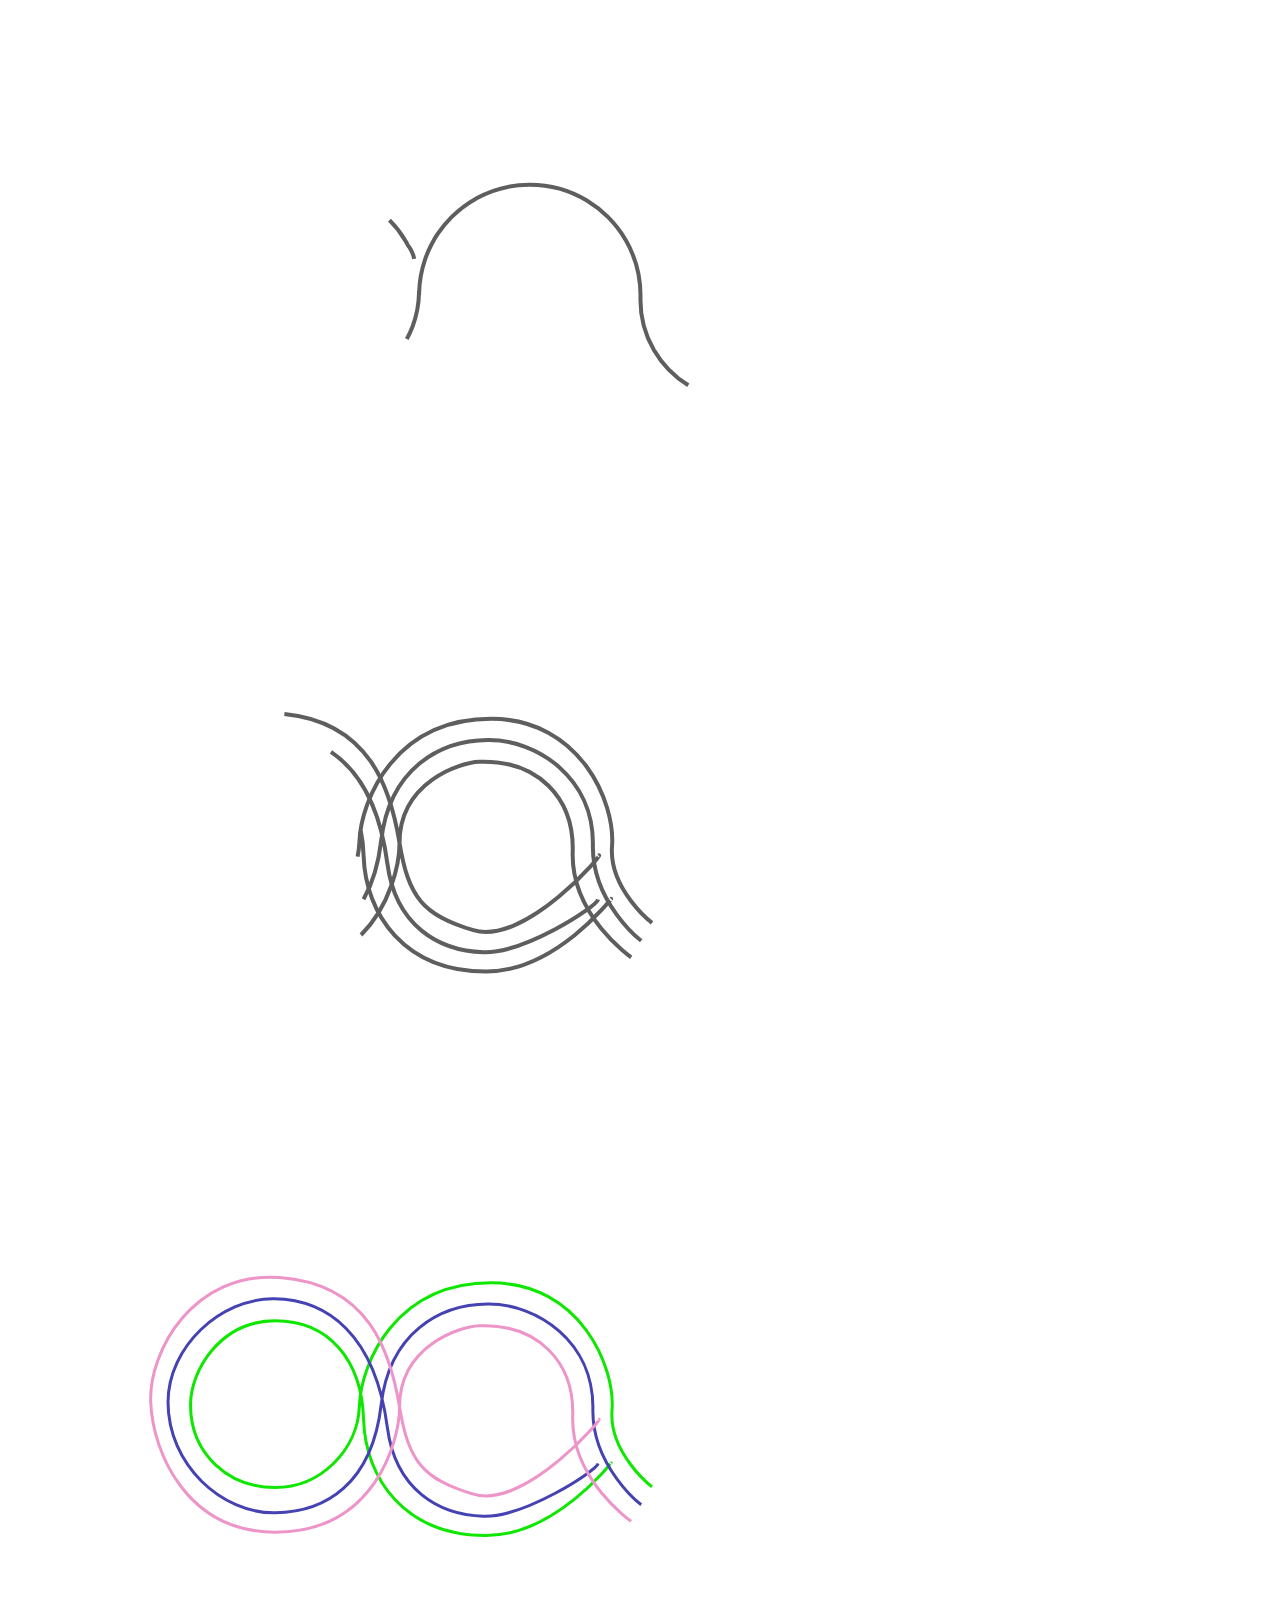
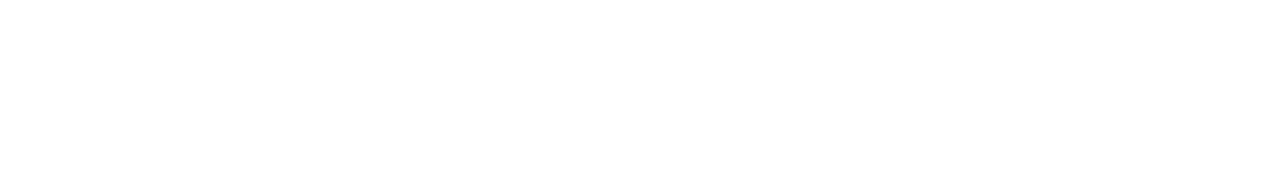
<file: OA Website/Demos/animations3.html>
<!DOCTYPE html>
<html>
    <head>
        <title> Animations </title>
        <link rel="stylesheet" href="style.css">
        
        
        <script src="http://ajax.googleapis.com/ajax/libs/jquery/1.11.2/jquery.min.js"></script>

        <script>
            
            $(document).ready(function(){

                $(function () {
                    $('button').click(function () {
                        $('#oa_animation').toggleClass('inverted');
                    });
                });
                
                var path = document.querySelector('.path');
                var length = path.getTotalLength();

            }); 
            
        </script>
        <style> 
           
            .path {
                stroke-dasharray: 500;
                stroke-dashoffset: 1000;
                /*animation: dash 5s linear forwards;*/
                /*animation: dash 5s linear alternate infinite;*/
                animation: dash 5s linear backwards infinite;
                stroke: #5E5E5E;
                stroke-miterlimit: 10; 
                stroke-width:4;
            }

            @keyframes dash {
              to {
                stroke-dashoffset: 0;
              }
            }
            
            .pathO {
              stroke-dasharray: 1000;
              stroke-dashoffset: 1000;
              animation: dash 5s linear alternate infinite;
            }

            /*
            @keyframes dash {
              from {
                stroke-dashoffset: 1000;
              }
              to {
                stroke-dashoffset: 0;
              }
            }*/
        </style>

        
    </head>
    
    <body>
    
    
        <svg version="1.1" id="Layer_1" xmlns="http://www.w3.org/2000/svg" xmlns:xlink="http://www.w3.org/1999/xlink" x="0px" y="0px"
         width="960px" height="560px" viewBox="0 0 960 560" enable-background="new 0 0 960 560" xml:space="preserve">
            <path class="path" fill="none" 
                d="M680.29,377.28c-14.17-8.72-26.03-20.88-34.38-35.3
                c-0.02-0.02-0.03-0.04-0.05-0.06c-0.03-0.06-0.06-0.13-0.1-0.19c-0.03-0.05-0.06-0.1-0.1-0.15c-8.4-14.65-13.21-31.6-13.21-49.66
                c0-0.75,0.02-1.51,0.03-2.26c0-0.06,0.01-0.12,0.01-0.18h-0.02c0.01-0.67,0.02-1.35,0.02-2.03c0-19.76-5.15-38.72-14.79-55.37
                c-0.01-0.02-0.03-0.05-0.04-0.07c-0.02-0.05-0.05-0.1-0.08-0.15c-0.03-0.05-0.06-0.1-0.09-0.15c-4.75-8.13-10.58-15.71-17.41-22.54
                c-6.47-6.47-13.61-12.04-21.26-16.66c-17.04-10.28-36.61-15.77-57.02-15.77h-0.15c-0.07,0-0.15,0-0.22,0
                c-18.8,0.06-36.88,4.78-52.91,13.6c-0.06,0.03-0.1,0.06-0.16,0.08c-9.01,4.98-17.37,11.26-24.85,18.73
                c-5.21,5.21-9.82,10.84-13.83,16.82c-1.29,1.92-2.52,3.88-3.68,5.88c-0.03,0.05-0.06,0.11-0.08,0.16c-0.02,0.02-0.03,0.04-0.04,0.06
                c-0.02,0.02-0.02,0.04-0.03,0.06c-0.97,1.67-1.89,3.37-2.77,5.09c-2.36,4.63-4.39,9.41-6.06,14.33
                c-3.61,10.58-5.63,21.76-5.89,33.22c-0.01,0.05-0.01,0.09-0.01,0.14l-0.11,0c0,0.06,0,0.12,0,0.18
                c-0.23,11.72-2.49,22.95-6.43,33.36c-1.86,4.91-4.09,9.63-6.67,14.13c-0.07,0.13-0.14,0.25-0.21,0.38c-0.03,0.05-0.06,0.1-0.09,0.15
                c-0.02,0.01-0.02,0.03-0.04,0.06c-0.01,0.02-0.03,0.04-0.04,0.06c-9.14,15.75-22.45,28.79-38.4,37.6c-0.05,0.03-0.11,0.06-0.16,0.09
                c-14.29,7.86-30.69,12.34-48.13,12.34h-0.15c-0.06,0-0.13-0.01-0.21-0.01c-19-0.07-36.78-5.45-51.9-14.74
                c-14.21-8.73-26.09-20.9-34.46-35.34c-0.01-0.02-0.03-0.04-0.04-0.07c-0.03-0.05-0.06-0.09-0.09-0.14c-0.03-0.06-0.06-0.1-0.08-0.16
                c-8.42-14.66-13.23-31.63-13.23-49.71c0-0.75,0.02-1.51,0.03-2.27c0-0.05,0.01-0.12,0.01-0.17c0.41-17.29,5.23-33.5,13.37-47.56
                c0.01-0.02,0.02-0.04,0.04-0.06c0.01-0.02,0.02-0.04,0.03-0.06c0.03-0.05,0.06-0.1,0.09-0.16c9.13-15.67,22.4-28.64,38.28-37.43
                c0.06-0.03,0.11-0.06,0.17-0.09c14.2-7.82,30.49-12.3,47.8-12.36c0.07,0,0.14,0,0.21,0h0.15c18.84,0,36.46,5.22,51.53,14.3
                c14.41,8.69,26.48,20.89,34.98,35.43c0.03,0.05,0.06,0.1,0.09,0.15c0.04,0.05,0.06,0.1,0.09,0.15c0.01,0.02,0.03,0.04,0.04,0.07
                c0.79,1.36,1.55,2.73,2.26,4.13c1.03,1.27,1.93,2.61,2.73,4.01c1.04,1.84,1.89,3.8,2.56,5.83c0.28,0.84,0.53,1.7,0.75,2.57
                c0.11,0.44,0.21,0.88,0.31,1.32"/>
        </svg>
        
        <svg version="1.1" id="Layer_1" xmlns="http://www.w3.org/2000/svg" xmlns:xlink="http://www.w3.org/1999/xlink" x="0px" y="0px"
         width="960px" height="560px" viewBox="0 0 960 560" enable-background="new 0 0 960 560" xml:space="preserve">
            <path class="path" fill="none" 
                d="M644.037,350.851c0,0-43.335-33.333-40.002-76.667
                c3.333-43.333-31.551-127.333-120.775-127.333c-95.767,0-130.304,79.989-131.891,123.475s-38.636,81.192-84.125,81.192
                c-46.314,0-84.713-33.031-84.713-82.726c0-34.608,30.227-83.941,84.714-83.941c52.83,0,86.53,38.389,88.359,98.909
                c1.766,58.425,40.878,115.758,122.432,115.758c69.371,0,125.067-72.668,125.066-72.667"/>
            <path class="path" fill="none" 
                d="M633.185,368.74c0,0-49.282-37.922-48.303-95.458
                c1.153-67.764-55.982-105.536-104.748-105.317s-98.703,29.068-106.979,100.827c-9.12,79.077-55.503,107.398-105.911,108.059
                c-53.555,0.702-107.215-48-107.209-110.776c0.005-55.142,52.579-103.915,105.956-103.236s101.165,35.496,113.377,128.679
                c8.125,61.993,51.108,87.415,96.109,88.718c40.743,1.18,112.412-44.899,114.679-52.745"/>
            <path class="path" fill="none" 
                 d="M623.168,385.276c0,0-60.372-41.468-58.466-105.281
                c1.625-54.405-35.132-92.133-93.334-90.28c-18.818,0.599-79.835,19.803-79.833,81.242c0.001,33.53-24.167,125.28-124.291,125.228
                c-87.898-0.046-122.542-79.132-124.542-130.132s42.729-130.96,129.036-124.535c89.553,6.667,110.723,74.39,119.798,129.439
                c8.895,53.956,23.079,72.214,73.833,87.228c52.503,15.531,134.029-80.599,125.1-74.667"/>
        </svg>
        

<svg version="1.1" xmlns="http://www.w3.org/2000/svg" xmlns:xlink="http://www.w3.org/1999/xlink" x="0px" y="0px"
	 width="783.07px" height="647.369px" viewBox="0 0 783.07 647.369" enable-background="new 0 0 783.07 647.369"
	 xml:space="preserve">

<g id="Layer_3">
	<path fill="none" stroke="#0FE700" stroke-width="3" stroke-miterlimit="10" 
        d="M644.037,350.851c0,0-43.335-33.333-40.002-76.667
		c3.333-43.333-31.551-127.333-120.775-127.333c-95.767,0-130.304,79.989-131.891,123.475s-38.636,81.192-84.125,81.192
		c-46.314,0-84.713-33.031-84.713-82.726c0-34.608,30.227-83.941,84.714-83.941c52.83,0,86.53,38.389,88.359,98.909
		c1.766,58.425,40.878,115.758,122.432,115.758c69.371,0,125.067-72.668,125.066-72.667"/>
</g>
<g id="Layer_6">
	<path fill="none" stroke="#4542B2" stroke-width="3" stroke-miterlimit="10" 
        d="M633.185,368.74c0,0-49.282-37.922-48.303-95.458
		c1.153-67.764-55.982-105.536-104.748-105.317s-98.703,29.068-106.979,100.827c-9.12,79.077-55.503,107.398-105.911,108.059
		c-53.555,0.702-107.215-48-107.209-110.776c0.005-55.142,52.579-103.915,105.956-103.236s101.165,35.496,113.377,128.679
		c8.125,61.993,51.108,87.415,96.109,88.718c40.743,1.18,112.412-44.899,114.679-52.745"/>
</g>
<g id="Layer_8">
	<path fill="none" stroke="#ED94C9" stroke-width="3" stroke-miterlimit="10" 
        d="M623.168,385.276c0,0-60.372-41.468-58.466-105.281
		c1.625-54.405-35.132-92.133-93.334-90.28c-18.818,0.599-79.835,19.803-79.833,81.242c0.001,33.53-24.167,125.28-124.291,125.228
		c-87.898-0.046-122.542-79.132-124.542-130.132s42.729-130.96,129.036-124.535c89.553,6.667,110.723,74.39,119.798,129.439
		c8.895,53.956,23.079,72.214,73.833,87.228c52.503,15.531,134.029-80.599,125.1-74.667"/>
</g>
</svg>

    </body>
</html>
</file>
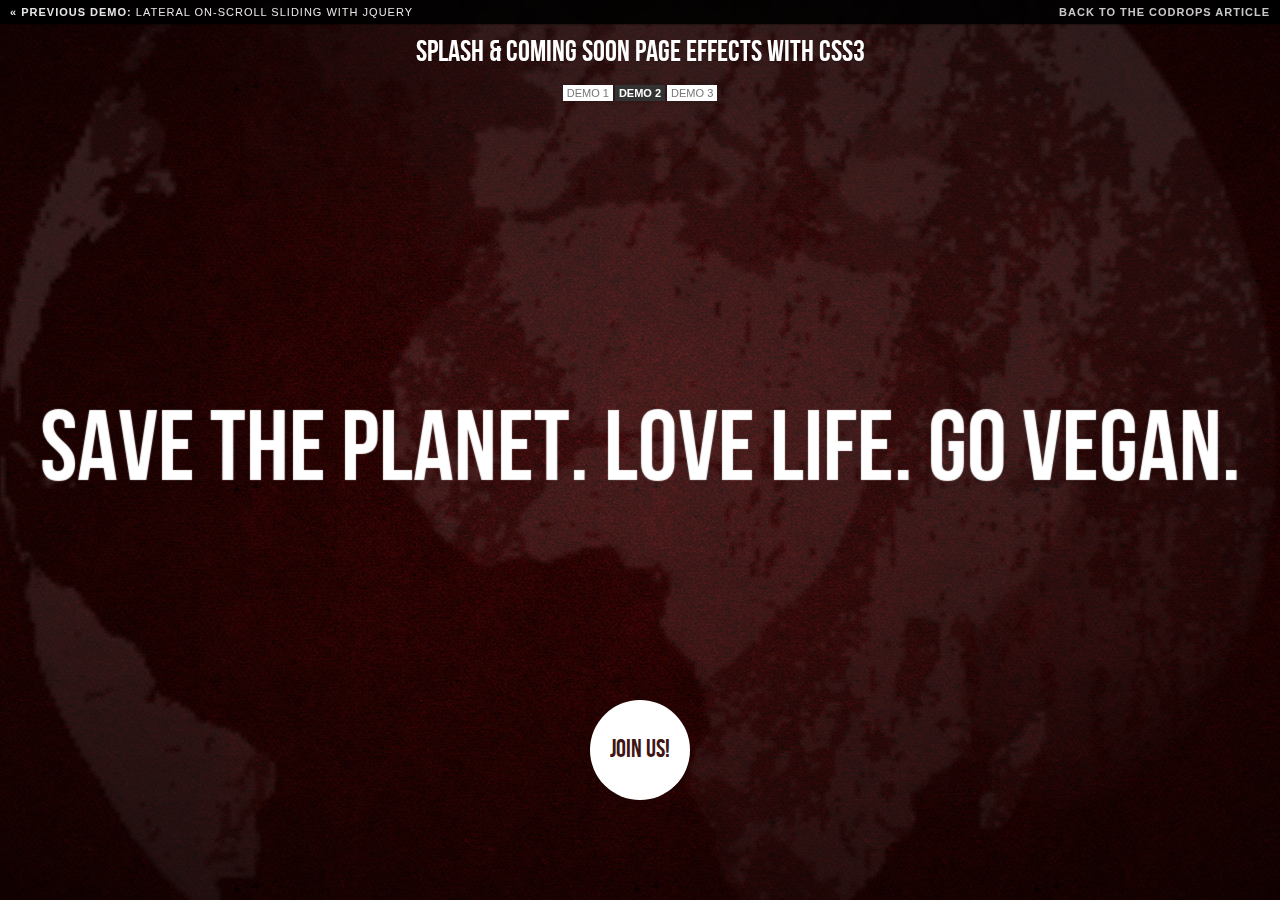
<file: OA Website/Demos/index2.html>
<!DOCTYPE html>
<html lang="en">
    <head>
        <title>Splash and Coming Soon Page Effects with CSS3</title>
        <meta charset="UTF-8" />
        <meta http-equiv="X-UA-Compatible" content="IE=edge,chrome=1"> 
        <meta name="viewport" content="width=device-width, initial-scale=1.0"> 
        <meta name="description" content="Splash and Coming Soon Page Effects with CSS3" />
        <meta name="keywords" content="coming soon, splash page, css3, animation, effect, web design" />
        <meta name="author" content="Codrops" />
        <link rel="shortcut icon" href="../favicon.ico"> 
        <link rel="stylesheet" type="text/css" href="css/demo.css" />
        <link rel="stylesheet" type="text/css" href="css/style2.css" />
		<!--[if lt IE 10]>
				<link rel="stylesheet" type="text/css" href="css/style2IE.css" />
		<![endif]-->
    </head>
    <body>
        <div class="container">
            <div class="header">
                <a href="http://tympanus.net/Tutorials/LateralOnScrollSliding/">
                    <strong>&laquo; Previous Demo: </strong>Lateral On-Scroll Sliding with jQuery
                </a>
                <span class="right">
                    <a href="http://tympanus.net/codrops/2011/12/07/splash-and-coming-soon-page-effects-with-css3/">
                        <strong>Back to the Codrops Article</strong>
                    </a>
                </span>
                <div class="clr"></div>
            </div>
            <h1 class="main">Splash &amp; Coming Soon Page Effects with CSS3</h1>
			<p class="demos">
				<a href="index.html">Demo 1</a>
				<a class="current-demo" href="index2.html">Demo 2</a>
				<a href="index3.html">Demo 3</a>
			</p>
			<div class="sp-container">
				<div class="sp-content">
					<div class="sp-globe"></div>
					<h2 class="frame-1">It's destroying the planet</h2>
					<h2 class="frame-2">It's mass, mechanized murder</h2>
					<h2 class="frame-3">You can stop it</h2>
					<h2 class="frame-4">Now!</h2>
					<h2 class="frame-5"><span>Save the planet.</span> <span>Love life.</span> <span>Go vegan.</span></h2>
					<a class="sp-circle-link" href="index2.html">Join us!</a>
				</div>
			</div>
        </div>
    </body>
</html>
</file>
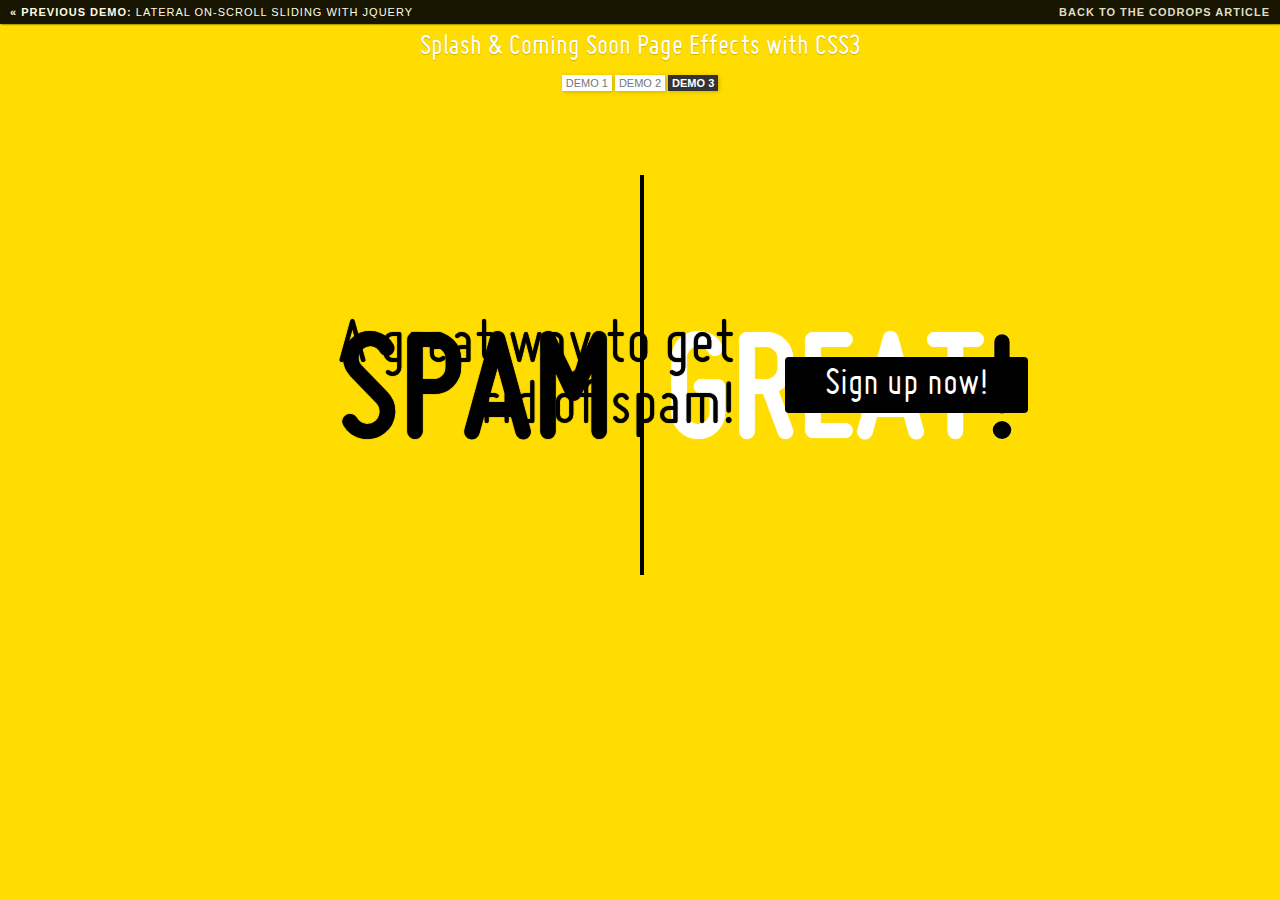
<file: OA Website/Demos/index3.html>
<!DOCTYPE html>
<html lang="en">
    <head>
        <title>Splash and Coming Soon Page Effects with CSS3</title>
        <meta charset="UTF-8" />
        <meta http-equiv="X-UA-Compatible" content="IE=edge,chrome=1"> 
        <meta name="viewport" content="width=device-width, initial-scale=1.0"> 
        <meta name="description" content="Splash and Coming Soon Page Effects with CSS3" />
        <meta name="keywords" content="coming soon, splash page, css3, animation, effect, web design" />
        <meta name="author" content="Codrops" />
        <link rel="shortcut icon" href="../favicon.ico"> 
        <link rel="stylesheet" type="text/css" href="css/demo.css" />
        <link rel="stylesheet" type="text/css" href="css/style3.css" />
		<!--[if lt IE 10]>
				<link rel="stylesheet" type="text/css" href="css/style3IE.css" />
		<![endif]-->
    </head>
    <body>
        <div class="container">
            <div class="header">
                <a href="http://tympanus.net/Tutorials/LateralOnScrollSliding/">
                    <strong>&laquo; Previous Demo: </strong>Lateral On-Scroll Sliding with jQuery
                </a>
                <span class="right">
                    <a href="http://tympanus.net/codrops/2011/12/07/splash-and-coming-soon-page-effects-with-css3/">
                        <strong>Back to the Codrops Article</strong>
                    </a>
                </span>
                <div class="clr"></div>
            </div>
            <h1 class="main">Splash &amp; Coming Soon Page Effects with CSS3</h1>
			<p class="demos">
				<a href="index.html">Demo 1</a>
				<a href="index2.html">Demo 2</a>
				<a class="current-demo" href="index3.html">Demo 3</a>
			</p>
			<div class="sp-container">
				<div class="sp-content">
					<div class="sp-wrap sp-left">
						<h2>
							<span class="sp-top">What if you wouldn't get</span> 
							<span class="sp-mid">spam</span> 
							<span class="sp-bottom">anymore?</span>
						</h2>
					</div>
					<div class="sp-wrap sp-right">
						<h2>
							<span class="sp-top">Wouldn't that be absolutely</span> 
							<span class="sp-mid">great<i>!</i><i>?</i></span> 
							<span class="sp-bottom">Yeah, it would!</span> 
						</h2>
					</div>
				</div>
				<div class="sp-full">
					<h2>A great way to get rid of spam!</h2>
					<a href="index3.html">Sign up now!</a>
				</div>
			</div>
        </div>
    </body>
</html>
</file>
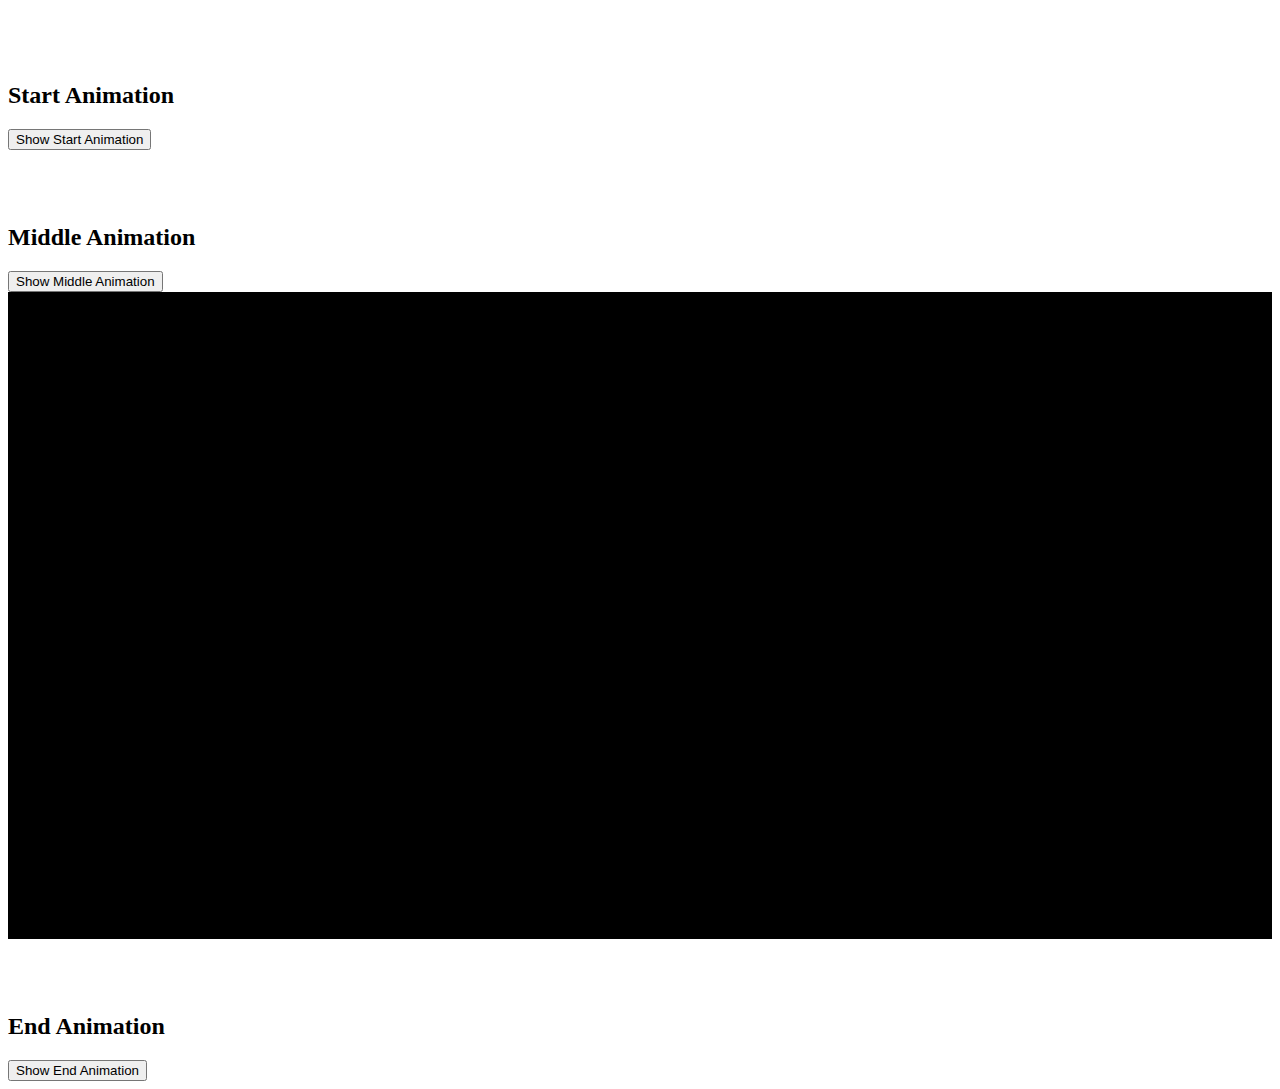
<file: OA Website/Demos/oa_banner_test.html>
<!DOCTYPE html>
<html>
    <head>
        <title> Animations </title>
        <link rel="stylesheet" href="style.css">
        
        
        <script src="http://ajax.googleapis.com/ajax/libs/jquery/1.11.2/jquery.min.js"></script>

        <script>
            
            $(document).ready(function(){

                $(function () {
                
                    $('.path').hide();
                    $('.logo').hide();
                    $('.name').hide();
                    
                    $('button#start').click(function () {
                        $('.path').hide();
                        $('.logo').hide();
                        $('.path').show();
                    });
                    
                    $('button#middle').click(function () {
                        $('.path').hide();
                        $('.logo').show();
                        $('.name').show();
                        $('#banner').toggleClass('inverted');
                    });
                });

            }); 
            
        </script>
        
        <style> 
        
            .path {
                stroke-dasharray: 500;
                stroke-dashoffset: 1000;
                /*animation: dash 5s linear forwards;*/
                /*animation: dash 5s linear alternate infinite;*/
                animation: dash 5s linear backwards infinite;
                stroke: #A1A1A1;
                stroke-miterlimit: 10; 
                stroke-width:10;
            }

            @keyframes dash {
              to {
                stroke-dashoffset: 0;
              }
            }
            
            .pathO {
              stroke-dasharray: 1000;
              stroke-dashoffset: 1000;
              animation: dash 5s linear alternate infinite;
            }

            /*
            @keyframes dash {
              from {
                stroke-dashoffset: 1000;
              }
              to {
                stroke-dashoffset: 0;
              }
            }*/
          
        </style>

        
    </head>
    
    <body>
        <!--
            <div id="oa_logo">
            <div class="svg-container">
            <svg version="1.1" viewBox="0 0 783.07 647.369" preserveAspectRatio="xMinYMin meet" class="svg-content">
                <g>
                    <path fill="#A1A1A1" d="
                        M611.194,321.99c0.029,0.05,0.061,0.106,0.086,0.156c0.039,0.06,0.072,0.121,0.109,0.188
                        c0.01,0.018,0.021,0.04,0.035,0.065c7.477,12.887,18.059,23.75,30.73,31.559l5.467-9.021
                        c-11.156-6.889-20.482-16.456-27.066-27.808c-0.012-0.027-0.025-0.049-0.037-0.069c-0.037-0.064-0.072-0.123-0.102-0.186
                        c-0.031-0.053-0.064-0.106-0.094-0.158c-6.596-11.542-10.379-24.901-10.379-39.119c0-0.604,0.018-1.209,0.031-1.814
                        c0-0.062,0-0.117,0-0.182h-0.025c0.02-0.822,0.025-1.646,0.025-2.476c0-23.523-6.129-46.098-17.611-65.916
                        c-0.021-0.024-0.033-0.043-0.043-0.066c-0.027-0.049-0.055-0.099-0.088-0.148c-0.029-0.05-0.059-0.104-0.088-0.155
                        c-5.666-9.705-12.609-18.749-20.768-26.905c-7.688-7.691-16.164-14.307-25.23-19.787c-20.311-12.261-43.629-18.816-67.963-18.816
                        c-0.053,0-0.102,0.006-0.146,0.006c-0.07,0-0.148,0-0.217,0c-22.408,0.063-43.955,5.686-63.063,16.207
                        c-0.059,0.029-0.111,0.058-0.158,0.085c-10.738,5.929-20.695,13.395-29.606,22.306c-3.819,3.822-7.368,7.833-10.656,12.015
                        c-4.143-5.761-8.788-11.23-13.903-16.351c-7.69-7.693-16.16-14.306-25.237-19.791c-20.304-12.259-43.629-18.812-67.959-18.812
                        c-0.045,0-0.099,0.002-0.152,0.002c-0.064,0-0.132,0-0.205,0.002c-22.414,0.062-43.962,5.684-63.065,16.205
                        c-0.061,0.028-0.11,0.061-0.161,0.085c-10.734,5.928-20.692,13.399-29.606,22.308c-8.2,8.201-15.179,17.295-20.862,27.056
                        c-0.031,0.059-0.061,0.105-0.091,0.158c-0.015,0.016-0.021,0.038-0.03,0.057c-0.015,0.019-0.027,0.041-0.038,0.064
                        c-10.958,18.929-17.024,40.365-17.543,62.744c0,0.059-0.008,0.12-0.008,0.178c-0.013,0.979-0.032,1.957-0.032,2.932
                        c0,23.379,6.055,45.821,17.413,65.555c0.023,0.052,0.057,0.107,0.08,0.151c0.03,0.05,0.061,0.103,0.091,0.149
                        c0.011,0.022,0.023,0.049,0.038,0.071c5.703,9.841,12.72,19.007,20.984,27.267c7.48,7.479,15.698,13.94,24.502,19.336
                        c20.374,12.489,43.832,19.195,68.33,19.26c0.073,0.008,0.141,0.008,0.205,0.008c0.053,0,0.106,0,0.152,0
                        c22.528,0,44.185-5.623,63.392-16.188c0.053-0.026,0.102-0.057,0.161-0.087c10.744-5.93,20.723-13.405,29.644-22.329
                        c3.82-3.815,7.366-7.828,10.643-12.011c4.148,5.759,8.793,11.226,13.916,16.346c7.475,7.483,15.7,13.943,24.497,19.336
                        c20.377,12.488,43.836,19.202,68.33,19.263c0.068,0.003,0.146,0.003,0.217,0.003c0.045,0,0.094,0,0.146,0
                        c22.523,0,44.184-5.619,63.385-16.187c0.057-0.03,0.105-0.053,0.162-0.087l-5.115-9.307c-0.049,0.034-0.105,0.061-0.156,0.088
                        c-17.307,9.525-37.166,14.951-58.275,14.951c-0.053,0-0.102,0-0.146,0c-0.07,0-0.148-0.007-0.217-0.007
                        c-22.998-0.064-44.51-6.566-62.826-17.802c-14.861-9.108-27.613-21.324-37.35-35.742c1.304-1.985,2.551-4.005,3.738-6.051
                        c0.012-0.023,0.023-0.042,0.03-0.062c0.021-0.022,0.028-0.045,0.034-0.061c0.03-0.049,0.064-0.102,0.095-0.159
                        c0.707-1.235,1.41-2.485,2.078-3.743c4.539,7.419,9.98,14.35,16.283,20.654c6.268,6.271,13.148,11.686,20.525,16.206
                        c17.107,10.507,36.814,16.149,57.393,16.221c0.068,0,0.146,0,0.217,0c0.045,0,0.094,0,0.146,0
                        c18.916,0,37.104-4.721,53.227-13.587c0.057-0.027,0.102-0.061,0.158-0.087l-5.107-9.295c-0.049,0.034-0.104,0.064-0.154,0.088
                        c-14.293,7.858-30.693,12.341-48.123,12.341c-0.053,0-0.102-0.004-0.146-0.004c-0.07,0-0.148,0-0.217,0
                        c-18.998-0.068-36.77-5.456-51.898-14.751c-14.217-8.719-26.092-20.894-34.465-35.337c-0.008-0.022-0.023-0.046-0.033-0.068
                        c-0.035-0.053-0.064-0.097-0.088-0.148c-0.027-0.051-0.059-0.098-0.088-0.153c-0.723-1.264-1.414-2.54-2.088-3.834
                        c1.963-4.758,3.645-9.635,5.033-14.614c1.707,4.578,3.781,8.98,6.186,13.173c0.031,0.055,0.057,0.103,0.088,0.157
                        c0.023,0.049,0.055,0.098,0.088,0.147c0.008,0.023,0.02,0.05,0.037,0.065c7.479,12.913,18.096,23.796,30.789,31.601
                        c13.533,8.321,29.438,13.148,46.439,13.217c0.068,0,0.146,0.004,0.217,0.004c0.045,0,0.094,0,0.146,0
                        c15.588,0,30.26-4.005,43.041-11.038c0.055-0.026,0.113-0.057,0.158-0.087l-5.07-9.242c-0.055,0.034-0.111,0.064-0.158,0.088
                        c-11.281,6.202-24.217,9.734-37.971,9.734c-0.053,0-0.102,0-0.146,0c-0.07,0-0.148-0.004-0.217-0.004
                        c-15-0.073-29.033-4.339-40.967-11.694c-11.186-6.889-20.541-16.47-27.145-27.852c-0.004-0.017-0.018-0.04-0.029-0.063
                        c-0.029-0.048-0.055-0.102-0.086-0.143c-0.029-0.058-0.053-0.111-0.084-0.159c-6.615-11.557-10.4-24.923-10.4-39.164
                        c0-0.606,0.014-1.205,0.027-1.815c0-0.058,0-0.114,0-0.176c0.348-13.613,4.133-26.389,10.543-37.474
                        c0.012-0.02,0.025-0.04,0.029-0.06c0.023-0.021,0.029-0.038,0.041-0.058c0.025-0.048,0.064-0.104,0.09-0.151
                        c7.211-12.347,17.658-22.568,30.176-29.498c0.055-0.028,0.104-0.06,0.154-0.086c11.188-6.158,24.023-9.69,37.65-9.75
                        c0.068,0,0.146-0.005,0.217-0.005c0.045,0,0.094-0.003,0.146-0.003c14.834,0,28.723,4.114,40.59,11.247
                        c11.396,6.846,20.93,16.474,27.658,27.936c0.027,0.056,0.057,0.106,0.092,0.159c0.031,0.047,0.059,0.096,0.084,0.145
                        c0.016,0.017,0.031,0.042,0.045,0.064c6.734,11.637,10.607,25.136,10.607,39.525c0,0.458-0.018,0.909-0.02,1.36
                        c0,0.06,0,0.12,0,0.177h0.021c-0.02,0.978-0.035,1.955-0.035,2.933c0,23.361,6.049,45.787,17.387,65.512
                        c0.025,0.053,0.057,0.102,0.078,0.159c0.043,0.058,0.074,0.126,0.107,0.186c0.021,0.019,0.031,0.041,0.045,0.057
                        c5.701,9.848,12.725,19.021,20.98,27.277c7.463,7.457,15.672,13.914,24.436,19.29l5.502-9.078
                        c-17.201-10.564-31.584-25.3-41.727-42.794c-0.01-0.022-0.025-0.042-0.037-0.064c-0.033-0.061-0.064-0.125-0.107-0.186
                        c-0.027-0.056-0.063-0.106-0.082-0.155c-10.201-17.752-16.035-38.308-16.035-60.205c0-0.902,0.01-1.808,0.033-2.708
                        c0-0.059,0-0.123,0.002-0.18h-0.016c0.006-0.526,0.014-1.057,0.014-1.583c0-16.309-4.383-31.609-12.033-44.793
                        c-0.01-0.024-0.02-0.047-0.037-0.071c-0.023-0.048-0.053-0.094-0.08-0.145c-0.037-0.051-0.068-0.103-0.098-0.154
                        c-7.613-12.999-18.412-23.921-31.316-31.686c-13.465-8.102-29.223-12.768-46.059-12.768c-0.053,0-0.102,0-0.146,0
                        c-0.07,0-0.148,0.002-0.217,0.002c-15.475,0.06-30.029,4.062-42.725,11.054c-0.053,0.026-0.1,0.056-0.158,0.085
                        c-14.199,7.863-26.059,19.461-34.225,33.465c-0.035,0.051-0.061,0.105-0.094,0.155c-0.012,0.019-0.018,0.038-0.027,0.062
                        c-0.018,0.017-0.029,0.036-0.037,0.06c-1.877,3.239-3.543,6.601-5.006,10.078c-4.221,10.019-6.674,20.965-6.955,32.439
                        c0,0.049-0.006,0.091-0.006,0.134h-0.113c-0.006,0.063-0.012,0.118-0.012,0.181c-0.23,11.594-2.092,22.791-5.374,33.378
                        c-1.561,5.025-3.435,9.914-5.6,14.643c-1.565,3.402-3.287,6.723-5.146,9.944c-0.033,0.054-0.057,0.11-0.091,0.163
                        c-0.011,0.016-0.015,0.038-0.03,0.054c-0.006,0.022-0.025,0.037-0.041,0.068c-0.228,0.397-0.459,0.788-0.701,1.189
                        c-1.141,1.917-2.338,3.796-3.575,5.65c-0.078,0.105-0.153,0.224-0.233,0.337c-0.071,0.111-0.149,0.213-0.22,0.323
                        c-0.034,0.05-0.066,0.098-0.098,0.143c-0.802,1.168-1.62,2.315-2.452,3.444c-10.405,14.13-23.795,25.918-39.225,34.447
                        c-0.057,0.03-0.106,0.061-0.161,0.087c-17.303,9.521-37.169,14.948-58.278,14.948c-0.045,0-0.099,0-0.152,0
                        c-0.064,0-0.132-0.003-0.205-0.003c-23.003-0.068-44.514-6.57-62.833-17.794c-17.242-10.575-31.639-25.33-41.792-42.839
                        c-0.015-0.024-0.026-0.042-0.042-0.065c-0.025-0.05-0.053-0.103-0.08-0.152c-0.026-0.049-0.061-0.106-0.087-0.155
                        c-10.212-17.756-16.063-38.33-16.063-60.243c0-0.901,0.014-1.808,0.034-2.709c0-0.061,0.008-0.12,0.008-0.181
                        c0.494-20.951,6.324-40.61,16.187-57.655c0.015-0.02,0.026-0.044,0.042-0.069c0.007-0.016,0.027-0.031,0.032-0.054
                        c0.033-0.053,0.063-0.102,0.091-0.156c11.063-18.992,27.132-34.723,46.384-45.368c0.055-0.023,0.107-0.061,0.155-0.085
                        c17.217-9.483,36.972-14.908,57.961-14.969c0.073,0,0.141-0.005,0.205-0.005c0.053,0,0.106,0,0.152,0
                        c22.829,0,44.2,6.345,62.452,17.358c15.176,9.156,28.19,21.546,38.086,36.197c-1.266,1.938-2.487,3.904-3.65,5.901
                        c-0.027,0.052-0.057,0.102-0.087,0.155c-0.01,0.019-0.025,0.038-0.034,0.059c-0.01,0.016-0.027,0.038-0.038,0.061
                        c-0.743,1.29-1.466,2.587-2.156,3.897c-4.543-7.418-9.98-14.354-16.287-20.657c-6.474-6.473-13.613-12.046-21.259-16.66
                        c-17.041-10.279-36.604-15.765-57.025-15.765c-0.045,0-0.099,0-0.152,0c-0.064,0-0.132,0.005-0.205,0.005
                        c-18.803,0.059-36.869,4.779-52.911,13.605c-0.051,0.029-0.11,0.059-0.161,0.083c-9.008,4.98-17.379,11.252-24.853,18.732
                        c-6.879,6.88-12.729,14.507-17.5,22.697c-0.034,0.052-0.067,0.1-0.095,0.155c-0.007,0.018-0.019,0.036-0.029,0.058
                        c-0.017,0.016-0.027,0.039-0.04,0.066c-9.192,15.88-14.285,33.87-14.725,52.637c0,0.06-0.007,0.121-0.007,0.185
                        c-0.02,0.823-0.027,1.653-0.027,2.482c0,19.614,5.066,38.444,14.581,55.01c0.034,0.049,0.062,0.103,0.089,0.155
                        c0.034,0.05,0.057,0.099,0.089,0.149c0.013,0.016,0.022,0.041,0.04,0.059c4.787,8.272,10.683,15.972,17.623,22.906
                        c6.269,6.271,13.154,11.689,20.52,16.206c17.116,10.511,36.823,16.153,57.405,16.222c0.073,0,0.141,0,0.205,0
                        c0.053,0,0.106,0,0.152,0c18.919,0,37.103-4.718,53.233-13.584c0.051-0.03,0.106-0.062,0.157-0.084
                        c9.023-4.986,17.401-11.261,24.895-18.76c5.206-5.198,9.825-10.837,13.832-16.816c1.316-1.971,2.574-3.982,3.758-6.025
                        c0.012-0.023,0.024-0.043,0.039-0.065c0.007-0.016,0.019-0.037,0.034-0.059c0.03-0.048,0.057-0.099,0.085-0.152
                        c0.934-1.625,1.826-3.274,2.681-4.949c2.36-4.623,4.388-9.412,6.071-14.33c3.657-10.715,5.677-22.047,5.898-33.673
                        c0.006-0.042,0.006-0.095,0.006-0.139h0.123c0-0.054,0-0.114,0-0.176c0.281-11.557,2.523-22.636,6.415-32.908
                        c1.861-4.904,4.093-9.631,6.658-14.134c0.102-0.174,0.197-0.347,0.301-0.518c0.01-0.024,0.025-0.048,0.033-0.068
                        c0.01-0.019,0.021-0.037,0.037-0.054c0.029-0.053,0.057-0.106,0.088-0.157c9.135-15.667,22.396-28.645,38.279-37.428
                        c0.055-0.036,0.107-0.06,0.158-0.091c14.199-7.823,30.496-12.3,47.801-12.355c0.068,0,0.146-0.008,0.217-0.008
                        c0.045,0,0.094,0,0.146,0c18.826,0,36.461,5.225,51.521,14.301c14.418,8.684,26.479,20.892,34.988,35.429
                        c0.025,0.048,0.057,0.102,0.09,0.152c0.031,0.045,0.055,0.097,0.088,0.149c0.008,0.017,0.021,0.044,0.037,0.063
                        c8.541,14.737,13.438,31.845,13.438,50.068c0,0.602-0.004,1.208-0.02,1.807c0,0.059,0,0.119,0,0.184h0.02
                        c-0.02,0.821-0.031,1.65-0.031,2.48c0,19.6,5.064,38.417,14.566,54.964c0.021,0.049,0.057,0.102,0.086,0.155
                        c0.031,0.065,0.072,0.129,0.109,0.189c0.008,0.019,0.023,0.045,0.035,0.064c4.787,8.272,10.689,15.971,17.623,22.905
                        c6.256,6.252,13.117,11.652,20.457,16.168l5.494-9.075c-14.174-8.719-26.031-20.882-34.385-35.303
                        c-0.02-0.023-0.029-0.045-0.047-0.061c-0.033-0.065-0.063-0.129-0.102-0.189c-0.031-0.053-0.061-0.102-0.096-0.155
                        c-8.395-14.649-13.205-31.605-13.205-49.664c0-0.754,0.016-1.512,0.029-2.26c0-0.058,0.006-0.12,0.006-0.182h-0.02
                        c0.014-0.672,0.02-1.349,0.02-2.029c0-19.757-5.15-38.72-14.793-55.369c-0.012-0.023-0.025-0.046-0.043-0.066
                        c-0.025-0.047-0.055-0.096-0.082-0.148s-0.061-0.101-0.094-0.154c-4.752-8.128-10.576-15.708-17.408-22.542
                        c-6.475-6.474-13.609-12.044-21.258-16.658c-17.043-10.282-36.609-15.766-57.025-15.766c-0.053,0-0.102,0-0.146,0
                        c-0.07,0-0.148,0.004-0.217,0.004c-18.799,0.06-36.875,4.78-52.906,13.603c-0.057,0.03-0.104,0.06-0.16,0.084
                        c-9.006,4.979-17.373,11.255-24.852,18.732c-5.207,5.206-9.82,10.84-13.826,16.82c-1.292,1.924-2.516,3.882-3.68,5.875
                        c-0.03,0.055-0.061,0.107-0.083,0.159c-0.022,0.016-0.026,0.036-0.042,0.055c-0.016,0.016-0.022,0.042-0.034,0.06
                        c-0.968,1.673-1.891,3.373-2.768,5.093c-2.358,4.629-4.39,9.414-6.064,14.332c-3.612,10.582-5.629,21.756-5.892,33.218
                        c-0.008,0.047-0.008,0.091-0.008,0.138l-0.114-0.003c-0.005,0.064-0.005,0.119-0.005,0.184
                        c-0.229,11.722-2.488,22.954-6.425,33.361c-1.86,4.907-4.088,9.628-6.665,14.131c-0.067,0.127-0.138,0.254-0.21,0.383
                        c-0.028,0.048-0.059,0.1-0.087,0.154c-0.017,0.015-0.023,0.034-0.036,0.056c-0.01,0.019-0.027,0.043-0.036,0.06
                        c-9.142,15.748-22.453,28.79-38.404,37.603c-0.054,0.034-0.106,0.064-0.159,0.091c-14.289,7.858-30.694,12.341-48.125,12.341
                        c-0.045,0-0.099,0-0.152,0c-0.064,0-0.132-0.007-0.205-0.007c-19.004-0.069-36.78-5.453-51.904-14.744
                        c-14.211-8.729-26.09-20.9-34.46-35.344c-0.014-0.023-0.028-0.045-0.038-0.068c-0.028-0.049-0.059-0.094-0.087-0.142
                        c-0.03-0.055-0.057-0.104-0.083-0.158c-8.417-14.658-13.233-31.63-13.233-49.705c0-0.754,0.017-1.509,0.03-2.266
                        c0-0.053,0.006-0.117,0.006-0.174c0.414-17.286,5.229-33.499,13.368-47.564c0.01-0.021,0.024-0.042,0.038-0.063
                        c0.006-0.017,0.023-0.038,0.03-0.057c0.03-0.053,0.061-0.105,0.091-0.158c9.13-15.666,22.397-28.644,38.277-37.428
                        c0.057-0.033,0.106-0.058,0.165-0.091c14.196-7.821,30.488-12.299,47.801-12.356c0.073,0,0.141-0.002,0.205-0.002
                        c0.053,0,0.106,0,0.152,0c18.839,0,36.462,5.219,51.528,14.298c14.41,8.685,26.478,20.893,34.981,35.427
                        c0.03,0.051,0.063,0.104,0.09,0.151c0.037,0.05,0.061,0.102,0.09,0.149c0.009,0.021,0.026,0.043,0.036,0.066
                        c0.801,1.377,1.573,2.774,2.298,4.196c-1.958,4.762-3.64,9.638-5.026,14.614c-1.762-4.711-3.907-9.243-6.396-13.539
                        c-0.015-0.023-0.03-0.048-0.038-0.069c-0.034-0.049-0.061-0.096-0.085-0.143c-0.036-0.055-0.064-0.107-0.096-0.157
                        c-7.62-12.995-18.412-23.918-31.312-31.685c-13.472-8.103-29.238-12.77-46.069-12.77c-0.045,0-0.099,0-0.152,0
                        c-0.064,0-0.132,0.005-0.205,0.005c-15.478,0.06-30.032,4.063-42.735,11.055c-0.043,0.026-0.096,0.053-0.149,0.088
                        c-14.202,7.858-26.062,19.456-34.229,33.464c-0.029,0.047-0.064,0.102-0.093,0.149c-0.009,0.026-0.019,0.039-0.036,0.062
                        c-0.01,0.02-0.021,0.039-0.032,0.06c-7.275,12.576-11.582,27.072-11.955,42.517c0,0.066-0.008,0.121-0.008,0.186
                        c-0.015,0.675-0.026,1.352-0.026,2.034c0,16.162,4.3,31.33,11.82,44.431c0.021,0.053,0.055,0.102,0.083,0.159
                        c0.029,0.049,0.061,0.097,0.086,0.148c0.011,0.021,0.022,0.042,0.032,0.06c7.493,12.917,18.103,23.8,30.799,31.604
                        c13.531,8.322,29.441,13.148,46.443,13.217c0.073,0,0.141,0,0.205,0c0.053,0,0.106,0,0.152,0
                        c15.596,0,30.267-4.005,43.056-11.038c0.045-0.023,0.1-0.057,0.147-0.079c14.272-7.889,26.179-19.556,34.359-33.636
                        c0.008-0.023,0.023-0.046,0.038-0.068c0.007-0.018,0.019-0.038,0.03-0.052c0.029-0.053,0.065-0.107,0.087-0.156
                        c1.838-3.194,3.484-6.506,4.93-9.925c4.272-10.156,6.729-21.263,6.957-32.905c0.002-0.043,0.002-0.091,0.002-0.136l0.123,0.002
                        c0-0.056,0-0.119,0-0.182c0.276-11.423,2.133-22.466,5.365-32.914c1.561-5.029,3.437-9.922,5.614-14.645
                        c1.58-3.452,3.324-6.825,5.217-10.096c0.01-0.02,0.025-0.045,0.037-0.066c0.011-0.013,0.018-0.033,0.033-0.049
                        c0.027-0.054,0.059-0.107,0.092-0.16c0.204-0.35,0.408-0.695,0.621-1.042c1.311-2.202,2.688-4.354,4.123-6.458
                        c0.037-0.05,0.071-0.094,0.102-0.141c0.072-0.113,0.149-0.22,0.225-0.326c0.082-0.119,0.16-0.23,0.241-0.349
                        c0.612-0.885,1.243-1.758,1.888-2.632c10.395-14.108,23.76-25.893,39.184-34.418c0.055-0.024,0.105-0.058,0.16-0.086
                        c17.211-9.484,36.959-14.908,57.951-14.97c0.068,0,0.146-0.005,0.217-0.005c0.045,0,0.094,0,0.146,0
                        c22.826,0,44.201,6.35,62.451,17.36c17.445,10.524,32.031,25.312,42.311,42.912c0.033,0.056,0.064,0.108,0.092,0.155
                        c0.029,0.051,0.059,0.1,0.088,0.148c0.014,0.026,0.025,0.04,0.035,0.062c10.346,17.845,16.271,38.549,16.271,60.613
                        c0,0.758-0.004,1.504-0.023,2.254c0,0.06,0,0.117,0,0.177h0.02c-0.02,0.679-0.031,1.36-0.031,2.039
                        C599.397,293.739,603.692,308.89,611.194,321.99z M335.827,308.11c-0.03,0.047-0.059,0.104-0.089,0.159
                        c-0.007,0.021-0.026,0.032-0.028,0.051c-0.014,0.024-0.025,0.049-0.04,0.068c-7.216,12.425-17.72,22.704-30.302,29.661
                        c-0.053,0.034-0.101,0.061-0.161,0.091c-11.271,6.203-24.214,9.73-37.969,9.73c-0.045,0-0.099,0-0.152,0
                        c-0.064,0-0.132-0.008-0.205-0.008c-15.008-0.068-29.036-4.335-40.975-11.692c-11.184-6.886-20.541-16.468-27.137-27.851
                        c-0.006-0.019-0.023-0.038-0.034-0.061c-0.027-0.049-0.053-0.102-0.083-0.147c-0.031-0.053-0.057-0.106-0.083-0.159
                        c-6.614-11.553-10.399-24.92-10.399-39.16c0-0.606,0.009-1.209,0.028-1.815c0-0.06,0-0.117,0-0.18
                        c0.339-13.618,4.13-26.389,10.538-37.471c0.011-0.019,0.028-0.038,0.034-0.061c0.019-0.019,0.026-0.036,0.038-0.055
                        c0.03-0.051,0.064-0.104,0.091-0.151c7.207-12.347,17.659-22.569,30.174-29.499c0.051-0.03,0.104-0.062,0.156-0.088
                        c11.191-6.155,24.013-9.683,37.654-9.748c0.073,0,0.141-0.005,0.205-0.005c0.053,0,0.106-0.002,0.152-0.002
                        c14.838,0,28.723,4.114,40.6,11.246c11.386,6.846,20.919,16.472,27.647,27.936c0.036,0.055,0.064,0.104,0.095,0.161
                        c0.028,0.047,0.061,0.091,0.089,0.142c0.015,0.019,0.026,0.042,0.04,0.064c6.743,11.64,10.609,25.14,10.609,39.527
                        c0,0.457-0.019,0.906-0.024,1.356c-0.002,0.065-0.002,0.121-0.002,0.178C346.025,284.059,342.259,296.939,335.827,308.11z
                        "/>
                </g>
                <g>
                    <path fill="#A1A1A1" d="M133.378,450.293c8.96,0,16.459,2.989,22.498,8.968c6.037,5.978,9.055,13.341,9.055,22.082
                        c0,8.66-3.012,16.007-9.036,22.041c-6.023,6.035-13.369,9.048-22.036,9.048c-8.773,0-16.179-3-22.216-9.01
                        c-6.036-6.006-9.056-13.271-9.056-21.8c0-5.681,1.375-10.952,4.125-15.803c2.75-4.855,6.5-8.655,11.249-11.402
                        C122.712,451.667,127.851,450.293,133.378,450.293z M133.64,456.044c-4.379,0-8.528,1.141-12.449,3.421
                        c-3.921,2.281-6.983,5.354-9.186,9.216c-2.202,3.864-3.302,8.172-3.302,12.923c0,7.031,2.437,12.969,7.311,17.81
                        c4.875,4.845,10.75,7.266,17.626,7.266c4.592,0,8.842-1.113,12.75-3.338c3.908-2.229,6.956-5.273,9.145-9.139
                        c2.188-3.865,3.284-8.159,3.284-12.881c0-4.695-1.096-8.943-3.284-12.741c-2.188-3.795-5.271-6.834-9.245-9.115
                        C142.315,457.186,138.098,456.044,133.64,456.044z"/>
                    <path fill="#A1A1A1" d="M200.969,451.779l27.592,59.167h-6.387l-9.305-19.467H187.38l-9.216,19.467h-6.596l27.954-59.167H200.969
                        z M200.223,464.35l-10.138,21.416h20.226L200.223,464.35z"/>
                    <path fill="#A1A1A1" d="M254.422,499.923l5.028-3.016c3.539,6.515,7.628,9.772,12.267,9.772c1.984,0,3.848-0.46,5.591-1.385
                        c1.743-0.927,3.07-2.165,3.982-3.721c0.912-1.556,1.368-3.206,1.368-4.947c0-1.985-0.67-3.927-2.011-5.832
                        c-1.85-2.629-5.229-5.793-10.136-9.494c-4.934-3.726-8.004-6.422-9.21-8.086c-2.092-2.786-3.138-5.804-3.138-9.047
                        c0-2.575,0.617-4.922,1.851-7.038c1.233-2.118,2.969-3.789,5.208-5.009c2.238-1.218,4.672-1.828,7.3-1.828
                        c2.789,0,5.396,0.69,7.823,2.072c2.426,1.38,4.994,3.92,7.703,7.62l-4.827,3.659c-2.227-2.951-4.123-4.894-5.692-5.832
                        c-1.568-0.938-3.278-1.409-5.128-1.409c-2.387,0-4.338,0.727-5.853,2.174s-2.272,3.233-2.272,5.35
                        c0,1.287,0.268,2.533,0.804,3.739c0.536,1.207,1.515,2.521,2.937,3.942c0.777,0.753,3.324,2.724,7.642,5.911
                        c5.121,3.782,8.634,7.147,10.538,10.098c1.904,2.948,2.856,5.912,2.856,8.888c0,4.29-1.629,8.019-4.887,11.181
                        c-3.258,3.165-7.22,4.745-11.886,4.745c-3.593,0-6.851-0.96-9.774-2.874C259.583,507.639,256.889,504.43,254.422,499.923z"/>
                    <path fill="#A1A1A1" d="M329.737,450.293c8.96,0,16.459,2.989,22.498,8.968c6.036,5.978,9.055,13.341,9.055,22.082
                        c0,8.66-3.012,16.007-9.036,22.041c-6.023,6.035-13.368,9.048-22.036,9.048c-8.773,0-16.178-3-22.215-9.01
                        c-6.037-6.006-9.056-13.271-9.056-21.8c0-5.681,1.375-10.952,4.125-15.803c2.75-4.855,6.5-8.655,11.25-11.402
                        C319.071,451.667,324.209,450.293,329.737,450.293z M329.999,456.044c-4.378,0-8.528,1.141-12.449,3.421
                        c-3.921,2.281-6.982,5.354-9.186,9.216c-2.202,3.864-3.303,8.172-3.303,12.923c0,7.031,2.437,12.969,7.311,17.81
                        c4.875,4.845,10.75,7.266,17.626,7.266c4.592,0,8.842-1.113,12.75-3.338c3.908-2.229,6.956-5.273,9.144-9.139
                        c2.188-3.865,3.284-8.159,3.284-12.881c0-4.695-1.095-8.943-3.284-12.741c-2.188-3.795-5.271-6.834-9.245-9.115
                        C338.673,457.186,334.456,456.044,329.999,456.044z"/>
                    <path fill="#A1A1A1" d="M373.155,451.779h5.913v53.453h22.764v5.713h-28.677V451.779z"/>
                    <path fill="#A1A1A1" d="M411.405,451.779h5.912v35.716c0,4.237,0.08,6.878,0.242,7.925c0.293,2.333,0.979,4.283,2.051,5.848
                        c1.072,1.571,2.721,2.885,4.946,3.946c2.226,1.056,4.465,1.587,6.717,1.587c1.958,0,3.836-0.415,5.632-1.246
                        c1.797-0.833,3.297-1.984,4.504-3.458c1.207-1.477,2.093-3.259,2.655-5.352c0.403-1.5,0.603-4.583,0.603-9.25v-35.716h5.913
                        v35.716c0,5.285-0.517,9.554-1.548,12.811c-1.033,3.258-3.098,6.094-6.193,8.508c-3.099,2.411-6.846,3.617-11.243,3.617
                        c-4.773,0-8.862-1.138-12.268-3.418c-3.405-2.278-5.685-5.294-6.837-9.048c-0.725-2.306-1.086-6.463-1.086-12.47V451.779z"/>
                    <path fill="#A1A1A1" d="M459.268,457.572v-5.793h32.419v5.793h-13.191v53.374h-6.034v-53.374H459.268z"/>
                    <path fill="#A1A1A1" d="M499.369,451.779h5.911v59.167h-5.911V451.779z"/>
                    <path fill="#A1A1A1" d="M547.01,450.293c8.962,0,16.46,2.989,22.498,8.968c6.038,5.978,9.056,13.341,9.056,22.082
                        c0,8.66-3.011,16.007-9.035,22.041c-6.024,6.035-13.369,9.048-22.035,9.048c-8.773,0-16.179-3-22.216-9.01
                        c-6.038-6.006-9.057-13.271-9.057-21.8c0-5.681,1.375-10.952,4.126-15.803c2.75-4.855,6.499-8.655,11.248-11.402
                        C536.345,451.667,541.483,450.293,547.01,450.293z M547.273,456.044c-4.379,0-8.529,1.141-12.449,3.421
                        c-3.921,2.281-6.983,5.354-9.187,9.216c-2.202,3.864-3.304,8.172-3.304,12.923c0,7.031,2.438,12.969,7.312,17.81
                        c4.875,4.845,10.75,7.266,17.628,7.266c4.592,0,8.842-1.113,12.748-3.338c3.909-2.229,6.956-5.273,9.145-9.139
                        c2.188-3.865,3.285-8.159,3.285-12.881c0-4.695-1.097-8.943-3.285-12.741c-2.188-3.795-5.27-6.834-9.245-9.115
                        C555.947,457.186,551.729,456.044,547.273,456.044z"/>
                    <path fill="#A1A1A1" d="M590.468,510.946v-59.167h1.287l39.378,45.354v-45.354h5.831v59.167h-1.326l-39.055-44.804v44.804
                        H590.468z"/>
                    <path fill="#A1A1A1" d="M645.249,499.923l5.029-3.016c3.539,6.515,7.627,9.772,12.267,9.772c1.983,0,3.847-0.46,5.59-1.385
                        c1.743-0.927,3.071-2.165,3.982-3.721c0.911-1.556,1.367-3.206,1.367-4.947c0-1.985-0.671-3.927-2.011-5.832
                        c-1.85-2.629-5.229-5.793-10.136-9.494c-4.934-3.726-8.004-6.422-9.21-8.086c-2.092-2.786-3.138-5.804-3.138-9.047
                        c0-2.575,0.616-4.922,1.851-7.038c1.233-2.118,2.969-3.789,5.208-5.009c2.239-1.218,4.673-1.828,7.3-1.828
                        c2.789,0,5.396,0.69,7.823,2.072c2.427,1.38,4.994,3.92,7.702,7.62l-4.826,3.659c-2.227-2.951-4.123-4.894-5.691-5.832
                        s-3.278-1.409-5.128-1.409c-2.388,0-4.338,0.727-5.853,2.174c-1.516,1.447-2.272,3.233-2.272,5.35
                        c0,1.287,0.268,2.533,0.805,3.739s1.515,2.521,2.937,3.942c0.776,0.753,3.325,2.724,7.641,5.911
                        c5.122,3.782,8.635,7.147,10.538,10.098c1.904,2.948,2.856,5.912,2.856,8.888c0,4.29-1.628,8.019-4.888,11.181
                        c-3.257,3.165-7.219,4.745-11.885,4.745c-3.594,0-6.852-0.96-9.773-2.874C650.411,507.639,647.716,504.43,645.249,499.923z"/>
                </g>
            </svg>
            </div>
            </div>
        -->
        
        
        <br /> <br /> <br />
        <h2>Start Animation</h2>
        <button id="start">Show Start Animation</button>
        <br />
        <!--
        <div id="banner_start">
            <div id="oa_logo">
            <svg version="1.1" viewBox="0 0 783.07 647.369" preserveAspectRatio="xMinYMin meet">

                <path class="path" fill="none" 
                    d="M644.037,350.851c0,0-43.335-33.333-40.002-76.667
                    c3.333-43.333-31.551-127.333-120.775-127.333c-95.767,0-130.304,79.989-131.891,123.475s-38.636,81.192-84.125,81.192
                    c-46.314,0-84.713-33.031-84.713-82.726c0-34.608,30.227-83.941,84.714-83.941c52.83,0,86.53,38.389,88.359,98.909
                    c1.766,58.425,40.878,115.758,122.432,115.758c69.371,0,125.067-72.668,125.066-72.667"/>
                <path class="path" fill="none" 
                    d="M633.185,368.74c0,0-49.282-37.922-48.303-95.458
                    c1.153-67.764-55.982-105.536-104.748-105.317s-98.703,29.068-106.979,100.827c-9.12,79.077-55.503,107.398-105.911,108.059
                    c-53.555,0.702-107.215-48-107.209-110.776c0.005-55.142,52.579-103.915,105.956-103.236s101.165,35.496,113.377,128.679
                    c8.125,61.993,51.108,87.415,96.109,88.718c40.743,1.18,112.412-44.899,114.679-52.745"/>
                <path class="path" fill="none" 
                     d="M623.168,385.276c0,0-60.372-41.468-58.466-105.281
                    c1.625-54.405-35.132-92.133-93.334-90.28c-18.818,0.599-79.835,19.803-79.833,81.242c0.001,33.53-24.167,125.28-124.291,125.228
                    c-87.898-0.046-122.542-79.132-124.542-130.132s42.729-130.96,129.036-124.535c89.553,6.667,110.723,74.39,119.798,129.439
                    c8.895,53.956,23.079,72.214,73.833,87.228c52.503,15.531,134.029-80.599,125.1-74.667"/>
            </svg>
            </div>
        </div>
        -->
        
        <br /> <br /> <br />
        <h2>Middle Animation</h2>
        <button id="middle">Show Middle Animation</button>
        <br />
        <div id="banner">
            <div id="oa_logo">
            <!--<div class="svg-container">-->
            <svg version="1.1" viewBox="0 0 783.07 647.369" preserveAspectRatio="xMinYMin meet">
                <g>
                    <path class="path" fill="none" 
                        d="M644.037,350.851c0,0-43.335-33.333-40.002-76.667
                        c3.333-43.333-31.551-127.333-120.775-127.333c-95.767,0-130.304,79.989-131.891,123.475s-38.636,81.192-84.125,81.192
                        c-46.314,0-84.713-33.031-84.713-82.726c0-34.608,30.227-83.941,84.714-83.941c52.83,0,86.53,38.389,88.359,98.909
                        c1.766,58.425,40.878,115.758,122.432,115.758c69.371,0,125.067-72.668,125.066-72.667"/>
                    <path class="path" fill="none" 
                        d="M633.185,368.74c0,0-49.282-37.922-48.303-95.458
                        c1.153-67.764-55.982-105.536-104.748-105.317s-98.703,29.068-106.979,100.827c-9.12,79.077-55.503,107.398-105.911,108.059
                        c-53.555,0.702-107.215-48-107.209-110.776c0.005-55.142,52.579-103.915,105.956-103.236s101.165,35.496,113.377,128.679
                        c8.125,61.993,51.108,87.415,96.109,88.718c40.743,1.18,112.412-44.899,114.679-52.745"/>
                    <path class="path" fill="none" 
                         d="M623.168,385.276c0,0-60.372-41.468-58.466-105.281
                        c1.625-54.405-35.132-92.133-93.334-90.28c-18.818,0.599-79.835,19.803-79.833,81.242c0.001,33.53-24.167,125.28-124.291,125.228
                        c-87.898-0.046-122.542-79.132-124.542-130.132s42.729-130.96,129.036-124.535c89.553,6.667,110.723,74.39,119.798,129.439
                        c8.895,53.956,23.079,72.214,73.833,87.228c52.503,15.531,134.029-80.599,125.1-74.667"/>
                </g>
                <g>
                    <path class="logo" fill="#A1A1A1" d="
                        M611.194,321.99c0.029,0.05,0.061,0.106,0.086,0.156c0.039,0.06,0.072,0.121,0.109,0.188
                        c0.01,0.018,0.021,0.04,0.035,0.065c7.477,12.887,18.059,23.75,30.73,31.559l5.467-9.021
                        c-11.156-6.889-20.482-16.456-27.066-27.808c-0.012-0.027-0.025-0.049-0.037-0.069c-0.037-0.064-0.072-0.123-0.102-0.186
                        c-0.031-0.053-0.064-0.106-0.094-0.158c-6.596-11.542-10.379-24.901-10.379-39.119c0-0.604,0.018-1.209,0.031-1.814
                        c0-0.062,0-0.117,0-0.182h-0.025c0.02-0.822,0.025-1.646,0.025-2.476c0-23.523-6.129-46.098-17.611-65.916
                        c-0.021-0.024-0.033-0.043-0.043-0.066c-0.027-0.049-0.055-0.099-0.088-0.148c-0.029-0.05-0.059-0.104-0.088-0.155
                        c-5.666-9.705-12.609-18.749-20.768-26.905c-7.688-7.691-16.164-14.307-25.23-19.787c-20.311-12.261-43.629-18.816-67.963-18.816
                        c-0.053,0-0.102,0.006-0.146,0.006c-0.07,0-0.148,0-0.217,0c-22.408,0.063-43.955,5.686-63.063,16.207
                        c-0.059,0.029-0.111,0.058-0.158,0.085c-10.738,5.929-20.695,13.395-29.606,22.306c-3.819,3.822-7.368,7.833-10.656,12.015
                        c-4.143-5.761-8.788-11.23-13.903-16.351c-7.69-7.693-16.16-14.306-25.237-19.791c-20.304-12.259-43.629-18.812-67.959-18.812
                        c-0.045,0-0.099,0.002-0.152,0.002c-0.064,0-0.132,0-0.205,0.002c-22.414,0.062-43.962,5.684-63.065,16.205
                        c-0.061,0.028-0.11,0.061-0.161,0.085c-10.734,5.928-20.692,13.399-29.606,22.308c-8.2,8.201-15.179,17.295-20.862,27.056
                        c-0.031,0.059-0.061,0.105-0.091,0.158c-0.015,0.016-0.021,0.038-0.03,0.057c-0.015,0.019-0.027,0.041-0.038,0.064
                        c-10.958,18.929-17.024,40.365-17.543,62.744c0,0.059-0.008,0.12-0.008,0.178c-0.013,0.979-0.032,1.957-0.032,2.932
                        c0,23.379,6.055,45.821,17.413,65.555c0.023,0.052,0.057,0.107,0.08,0.151c0.03,0.05,0.061,0.103,0.091,0.149
                        c0.011,0.022,0.023,0.049,0.038,0.071c5.703,9.841,12.72,19.007,20.984,27.267c7.48,7.479,15.698,13.94,24.502,19.336
                        c20.374,12.489,43.832,19.195,68.33,19.26c0.073,0.008,0.141,0.008,0.205,0.008c0.053,0,0.106,0,0.152,0
                        c22.528,0,44.185-5.623,63.392-16.188c0.053-0.026,0.102-0.057,0.161-0.087c10.744-5.93,20.723-13.405,29.644-22.329
                        c3.82-3.815,7.366-7.828,10.643-12.011c4.148,5.759,8.793,11.226,13.916,16.346c7.475,7.483,15.7,13.943,24.497,19.336
                        c20.377,12.488,43.836,19.202,68.33,19.263c0.068,0.003,0.146,0.003,0.217,0.003c0.045,0,0.094,0,0.146,0
                        c22.523,0,44.184-5.619,63.385-16.187c0.057-0.03,0.105-0.053,0.162-0.087l-5.115-9.307c-0.049,0.034-0.105,0.061-0.156,0.088
                        c-17.307,9.525-37.166,14.951-58.275,14.951c-0.053,0-0.102,0-0.146,0c-0.07,0-0.148-0.007-0.217-0.007
                        c-22.998-0.064-44.51-6.566-62.826-17.802c-14.861-9.108-27.613-21.324-37.35-35.742c1.304-1.985,2.551-4.005,3.738-6.051
                        c0.012-0.023,0.023-0.042,0.03-0.062c0.021-0.022,0.028-0.045,0.034-0.061c0.03-0.049,0.064-0.102,0.095-0.159
                        c0.707-1.235,1.41-2.485,2.078-3.743c4.539,7.419,9.98,14.35,16.283,20.654c6.268,6.271,13.148,11.686,20.525,16.206
                        c17.107,10.507,36.814,16.149,57.393,16.221c0.068,0,0.146,0,0.217,0c0.045,0,0.094,0,0.146,0
                        c18.916,0,37.104-4.721,53.227-13.587c0.057-0.027,0.102-0.061,0.158-0.087l-5.107-9.295c-0.049,0.034-0.104,0.064-0.154,0.088
                        c-14.293,7.858-30.693,12.341-48.123,12.341c-0.053,0-0.102-0.004-0.146-0.004c-0.07,0-0.148,0-0.217,0
                        c-18.998-0.068-36.77-5.456-51.898-14.751c-14.217-8.719-26.092-20.894-34.465-35.337c-0.008-0.022-0.023-0.046-0.033-0.068
                        c-0.035-0.053-0.064-0.097-0.088-0.148c-0.027-0.051-0.059-0.098-0.088-0.153c-0.723-1.264-1.414-2.54-2.088-3.834
                        c1.963-4.758,3.645-9.635,5.033-14.614c1.707,4.578,3.781,8.98,6.186,13.173c0.031,0.055,0.057,0.103,0.088,0.157
                        c0.023,0.049,0.055,0.098,0.088,0.147c0.008,0.023,0.02,0.05,0.037,0.065c7.479,12.913,18.096,23.796,30.789,31.601
                        c13.533,8.321,29.438,13.148,46.439,13.217c0.068,0,0.146,0.004,0.217,0.004c0.045,0,0.094,0,0.146,0
                        c15.588,0,30.26-4.005,43.041-11.038c0.055-0.026,0.113-0.057,0.158-0.087l-5.07-9.242c-0.055,0.034-0.111,0.064-0.158,0.088
                        c-11.281,6.202-24.217,9.734-37.971,9.734c-0.053,0-0.102,0-0.146,0c-0.07,0-0.148-0.004-0.217-0.004
                        c-15-0.073-29.033-4.339-40.967-11.694c-11.186-6.889-20.541-16.47-27.145-27.852c-0.004-0.017-0.018-0.04-0.029-0.063
                        c-0.029-0.048-0.055-0.102-0.086-0.143c-0.029-0.058-0.053-0.111-0.084-0.159c-6.615-11.557-10.4-24.923-10.4-39.164
                        c0-0.606,0.014-1.205,0.027-1.815c0-0.058,0-0.114,0-0.176c0.348-13.613,4.133-26.389,10.543-37.474
                        c0.012-0.02,0.025-0.04,0.029-0.06c0.023-0.021,0.029-0.038,0.041-0.058c0.025-0.048,0.064-0.104,0.09-0.151
                        c7.211-12.347,17.658-22.568,30.176-29.498c0.055-0.028,0.104-0.06,0.154-0.086c11.188-6.158,24.023-9.69,37.65-9.75
                        c0.068,0,0.146-0.005,0.217-0.005c0.045,0,0.094-0.003,0.146-0.003c14.834,0,28.723,4.114,40.59,11.247
                        c11.396,6.846,20.93,16.474,27.658,27.936c0.027,0.056,0.057,0.106,0.092,0.159c0.031,0.047,0.059,0.096,0.084,0.145
                        c0.016,0.017,0.031,0.042,0.045,0.064c6.734,11.637,10.607,25.136,10.607,39.525c0,0.458-0.018,0.909-0.02,1.36
                        c0,0.06,0,0.12,0,0.177h0.021c-0.02,0.978-0.035,1.955-0.035,2.933c0,23.361,6.049,45.787,17.387,65.512
                        c0.025,0.053,0.057,0.102,0.078,0.159c0.043,0.058,0.074,0.126,0.107,0.186c0.021,0.019,0.031,0.041,0.045,0.057
                        c5.701,9.848,12.725,19.021,20.98,27.277c7.463,7.457,15.672,13.914,24.436,19.29l5.502-9.078
                        c-17.201-10.564-31.584-25.3-41.727-42.794c-0.01-0.022-0.025-0.042-0.037-0.064c-0.033-0.061-0.064-0.125-0.107-0.186
                        c-0.027-0.056-0.063-0.106-0.082-0.155c-10.201-17.752-16.035-38.308-16.035-60.205c0-0.902,0.01-1.808,0.033-2.708
                        c0-0.059,0-0.123,0.002-0.18h-0.016c0.006-0.526,0.014-1.057,0.014-1.583c0-16.309-4.383-31.609-12.033-44.793
                        c-0.01-0.024-0.02-0.047-0.037-0.071c-0.023-0.048-0.053-0.094-0.08-0.145c-0.037-0.051-0.068-0.103-0.098-0.154
                        c-7.613-12.999-18.412-23.921-31.316-31.686c-13.465-8.102-29.223-12.768-46.059-12.768c-0.053,0-0.102,0-0.146,0
                        c-0.07,0-0.148,0.002-0.217,0.002c-15.475,0.06-30.029,4.062-42.725,11.054c-0.053,0.026-0.1,0.056-0.158,0.085
                        c-14.199,7.863-26.059,19.461-34.225,33.465c-0.035,0.051-0.061,0.105-0.094,0.155c-0.012,0.019-0.018,0.038-0.027,0.062
                        c-0.018,0.017-0.029,0.036-0.037,0.06c-1.877,3.239-3.543,6.601-5.006,10.078c-4.221,10.019-6.674,20.965-6.955,32.439
                        c0,0.049-0.006,0.091-0.006,0.134h-0.113c-0.006,0.063-0.012,0.118-0.012,0.181c-0.23,11.594-2.092,22.791-5.374,33.378
                        c-1.561,5.025-3.435,9.914-5.6,14.643c-1.565,3.402-3.287,6.723-5.146,9.944c-0.033,0.054-0.057,0.11-0.091,0.163
                        c-0.011,0.016-0.015,0.038-0.03,0.054c-0.006,0.022-0.025,0.037-0.041,0.068c-0.228,0.397-0.459,0.788-0.701,1.189
                        c-1.141,1.917-2.338,3.796-3.575,5.65c-0.078,0.105-0.153,0.224-0.233,0.337c-0.071,0.111-0.149,0.213-0.22,0.323
                        c-0.034,0.05-0.066,0.098-0.098,0.143c-0.802,1.168-1.62,2.315-2.452,3.444c-10.405,14.13-23.795,25.918-39.225,34.447
                        c-0.057,0.03-0.106,0.061-0.161,0.087c-17.303,9.521-37.169,14.948-58.278,14.948c-0.045,0-0.099,0-0.152,0
                        c-0.064,0-0.132-0.003-0.205-0.003c-23.003-0.068-44.514-6.57-62.833-17.794c-17.242-10.575-31.639-25.33-41.792-42.839
                        c-0.015-0.024-0.026-0.042-0.042-0.065c-0.025-0.05-0.053-0.103-0.08-0.152c-0.026-0.049-0.061-0.106-0.087-0.155
                        c-10.212-17.756-16.063-38.33-16.063-60.243c0-0.901,0.014-1.808,0.034-2.709c0-0.061,0.008-0.12,0.008-0.181
                        c0.494-20.951,6.324-40.61,16.187-57.655c0.015-0.02,0.026-0.044,0.042-0.069c0.007-0.016,0.027-0.031,0.032-0.054
                        c0.033-0.053,0.063-0.102,0.091-0.156c11.063-18.992,27.132-34.723,46.384-45.368c0.055-0.023,0.107-0.061,0.155-0.085
                        c17.217-9.483,36.972-14.908,57.961-14.969c0.073,0,0.141-0.005,0.205-0.005c0.053,0,0.106,0,0.152,0
                        c22.829,0,44.2,6.345,62.452,17.358c15.176,9.156,28.19,21.546,38.086,36.197c-1.266,1.938-2.487,3.904-3.65,5.901
                        c-0.027,0.052-0.057,0.102-0.087,0.155c-0.01,0.019-0.025,0.038-0.034,0.059c-0.01,0.016-0.027,0.038-0.038,0.061
                        c-0.743,1.29-1.466,2.587-2.156,3.897c-4.543-7.418-9.98-14.354-16.287-20.657c-6.474-6.473-13.613-12.046-21.259-16.66
                        c-17.041-10.279-36.604-15.765-57.025-15.765c-0.045,0-0.099,0-0.152,0c-0.064,0-0.132,0.005-0.205,0.005
                        c-18.803,0.059-36.869,4.779-52.911,13.605c-0.051,0.029-0.11,0.059-0.161,0.083c-9.008,4.98-17.379,11.252-24.853,18.732
                        c-6.879,6.88-12.729,14.507-17.5,22.697c-0.034,0.052-0.067,0.1-0.095,0.155c-0.007,0.018-0.019,0.036-0.029,0.058
                        c-0.017,0.016-0.027,0.039-0.04,0.066c-9.192,15.88-14.285,33.87-14.725,52.637c0,0.06-0.007,0.121-0.007,0.185
                        c-0.02,0.823-0.027,1.653-0.027,2.482c0,19.614,5.066,38.444,14.581,55.01c0.034,0.049,0.062,0.103,0.089,0.155
                        c0.034,0.05,0.057,0.099,0.089,0.149c0.013,0.016,0.022,0.041,0.04,0.059c4.787,8.272,10.683,15.972,17.623,22.906
                        c6.269,6.271,13.154,11.689,20.52,16.206c17.116,10.511,36.823,16.153,57.405,16.222c0.073,0,0.141,0,0.205,0
                        c0.053,0,0.106,0,0.152,0c18.919,0,37.103-4.718,53.233-13.584c0.051-0.03,0.106-0.062,0.157-0.084
                        c9.023-4.986,17.401-11.261,24.895-18.76c5.206-5.198,9.825-10.837,13.832-16.816c1.316-1.971,2.574-3.982,3.758-6.025
                        c0.012-0.023,0.024-0.043,0.039-0.065c0.007-0.016,0.019-0.037,0.034-0.059c0.03-0.048,0.057-0.099,0.085-0.152
                        c0.934-1.625,1.826-3.274,2.681-4.949c2.36-4.623,4.388-9.412,6.071-14.33c3.657-10.715,5.677-22.047,5.898-33.673
                        c0.006-0.042,0.006-0.095,0.006-0.139h0.123c0-0.054,0-0.114,0-0.176c0.281-11.557,2.523-22.636,6.415-32.908
                        c1.861-4.904,4.093-9.631,6.658-14.134c0.102-0.174,0.197-0.347,0.301-0.518c0.01-0.024,0.025-0.048,0.033-0.068
                        c0.01-0.019,0.021-0.037,0.037-0.054c0.029-0.053,0.057-0.106,0.088-0.157c9.135-15.667,22.396-28.645,38.279-37.428
                        c0.055-0.036,0.107-0.06,0.158-0.091c14.199-7.823,30.496-12.3,47.801-12.355c0.068,0,0.146-0.008,0.217-0.008
                        c0.045,0,0.094,0,0.146,0c18.826,0,36.461,5.225,51.521,14.301c14.418,8.684,26.479,20.892,34.988,35.429
                        c0.025,0.048,0.057,0.102,0.09,0.152c0.031,0.045,0.055,0.097,0.088,0.149c0.008,0.017,0.021,0.044,0.037,0.063
                        c8.541,14.737,13.438,31.845,13.438,50.068c0,0.602-0.004,1.208-0.02,1.807c0,0.059,0,0.119,0,0.184h0.02
                        c-0.02,0.821-0.031,1.65-0.031,2.48c0,19.6,5.064,38.417,14.566,54.964c0.021,0.049,0.057,0.102,0.086,0.155
                        c0.031,0.065,0.072,0.129,0.109,0.189c0.008,0.019,0.023,0.045,0.035,0.064c4.787,8.272,10.689,15.971,17.623,22.905
                        c6.256,6.252,13.117,11.652,20.457,16.168l5.494-9.075c-14.174-8.719-26.031-20.882-34.385-35.303
                        c-0.02-0.023-0.029-0.045-0.047-0.061c-0.033-0.065-0.063-0.129-0.102-0.189c-0.031-0.053-0.061-0.102-0.096-0.155
                        c-8.395-14.649-13.205-31.605-13.205-49.664c0-0.754,0.016-1.512,0.029-2.26c0-0.058,0.006-0.12,0.006-0.182h-0.02
                        c0.014-0.672,0.02-1.349,0.02-2.029c0-19.757-5.15-38.72-14.793-55.369c-0.012-0.023-0.025-0.046-0.043-0.066
                        c-0.025-0.047-0.055-0.096-0.082-0.148s-0.061-0.101-0.094-0.154c-4.752-8.128-10.576-15.708-17.408-22.542
                        c-6.475-6.474-13.609-12.044-21.258-16.658c-17.043-10.282-36.609-15.766-57.025-15.766c-0.053,0-0.102,0-0.146,0
                        c-0.07,0-0.148,0.004-0.217,0.004c-18.799,0.06-36.875,4.78-52.906,13.603c-0.057,0.03-0.104,0.06-0.16,0.084
                        c-9.006,4.979-17.373,11.255-24.852,18.732c-5.207,5.206-9.82,10.84-13.826,16.82c-1.292,1.924-2.516,3.882-3.68,5.875
                        c-0.03,0.055-0.061,0.107-0.083,0.159c-0.022,0.016-0.026,0.036-0.042,0.055c-0.016,0.016-0.022,0.042-0.034,0.06
                        c-0.968,1.673-1.891,3.373-2.768,5.093c-2.358,4.629-4.39,9.414-6.064,14.332c-3.612,10.582-5.629,21.756-5.892,33.218
                        c-0.008,0.047-0.008,0.091-0.008,0.138l-0.114-0.003c-0.005,0.064-0.005,0.119-0.005,0.184
                        c-0.229,11.722-2.488,22.954-6.425,33.361c-1.86,4.907-4.088,9.628-6.665,14.131c-0.067,0.127-0.138,0.254-0.21,0.383
                        c-0.028,0.048-0.059,0.1-0.087,0.154c-0.017,0.015-0.023,0.034-0.036,0.056c-0.01,0.019-0.027,0.043-0.036,0.06
                        c-9.142,15.748-22.453,28.79-38.404,37.603c-0.054,0.034-0.106,0.064-0.159,0.091c-14.289,7.858-30.694,12.341-48.125,12.341
                        c-0.045,0-0.099,0-0.152,0c-0.064,0-0.132-0.007-0.205-0.007c-19.004-0.069-36.78-5.453-51.904-14.744
                        c-14.211-8.729-26.09-20.9-34.46-35.344c-0.014-0.023-0.028-0.045-0.038-0.068c-0.028-0.049-0.059-0.094-0.087-0.142
                        c-0.03-0.055-0.057-0.104-0.083-0.158c-8.417-14.658-13.233-31.63-13.233-49.705c0-0.754,0.017-1.509,0.03-2.266
                        c0-0.053,0.006-0.117,0.006-0.174c0.414-17.286,5.229-33.499,13.368-47.564c0.01-0.021,0.024-0.042,0.038-0.063
                        c0.006-0.017,0.023-0.038,0.03-0.057c0.03-0.053,0.061-0.105,0.091-0.158c9.13-15.666,22.397-28.644,38.277-37.428
                        c0.057-0.033,0.106-0.058,0.165-0.091c14.196-7.821,30.488-12.299,47.801-12.356c0.073,0,0.141-0.002,0.205-0.002
                        c0.053,0,0.106,0,0.152,0c18.839,0,36.462,5.219,51.528,14.298c14.41,8.685,26.478,20.893,34.981,35.427
                        c0.03,0.051,0.063,0.104,0.09,0.151c0.037,0.05,0.061,0.102,0.09,0.149c0.009,0.021,0.026,0.043,0.036,0.066
                        c0.801,1.377,1.573,2.774,2.298,4.196c-1.958,4.762-3.64,9.638-5.026,14.614c-1.762-4.711-3.907-9.243-6.396-13.539
                        c-0.015-0.023-0.03-0.048-0.038-0.069c-0.034-0.049-0.061-0.096-0.085-0.143c-0.036-0.055-0.064-0.107-0.096-0.157
                        c-7.62-12.995-18.412-23.918-31.312-31.685c-13.472-8.103-29.238-12.77-46.069-12.77c-0.045,0-0.099,0-0.152,0
                        c-0.064,0-0.132,0.005-0.205,0.005c-15.478,0.06-30.032,4.063-42.735,11.055c-0.043,0.026-0.096,0.053-0.149,0.088
                        c-14.202,7.858-26.062,19.456-34.229,33.464c-0.029,0.047-0.064,0.102-0.093,0.149c-0.009,0.026-0.019,0.039-0.036,0.062
                        c-0.01,0.02-0.021,0.039-0.032,0.06c-7.275,12.576-11.582,27.072-11.955,42.517c0,0.066-0.008,0.121-0.008,0.186
                        c-0.015,0.675-0.026,1.352-0.026,2.034c0,16.162,4.3,31.33,11.82,44.431c0.021,0.053,0.055,0.102,0.083,0.159
                        c0.029,0.049,0.061,0.097,0.086,0.148c0.011,0.021,0.022,0.042,0.032,0.06c7.493,12.917,18.103,23.8,30.799,31.604
                        c13.531,8.322,29.441,13.148,46.443,13.217c0.073,0,0.141,0,0.205,0c0.053,0,0.106,0,0.152,0
                        c15.596,0,30.267-4.005,43.056-11.038c0.045-0.023,0.1-0.057,0.147-0.079c14.272-7.889,26.179-19.556,34.359-33.636
                        c0.008-0.023,0.023-0.046,0.038-0.068c0.007-0.018,0.019-0.038,0.03-0.052c0.029-0.053,0.065-0.107,0.087-0.156
                        c1.838-3.194,3.484-6.506,4.93-9.925c4.272-10.156,6.729-21.263,6.957-32.905c0.002-0.043,0.002-0.091,0.002-0.136l0.123,0.002
                        c0-0.056,0-0.119,0-0.182c0.276-11.423,2.133-22.466,5.365-32.914c1.561-5.029,3.437-9.922,5.614-14.645
                        c1.58-3.452,3.324-6.825,5.217-10.096c0.01-0.02,0.025-0.045,0.037-0.066c0.011-0.013,0.018-0.033,0.033-0.049
                        c0.027-0.054,0.059-0.107,0.092-0.16c0.204-0.35,0.408-0.695,0.621-1.042c1.311-2.202,2.688-4.354,4.123-6.458
                        c0.037-0.05,0.071-0.094,0.102-0.141c0.072-0.113,0.149-0.22,0.225-0.326c0.082-0.119,0.16-0.23,0.241-0.349
                        c0.612-0.885,1.243-1.758,1.888-2.632c10.395-14.108,23.76-25.893,39.184-34.418c0.055-0.024,0.105-0.058,0.16-0.086
                        c17.211-9.484,36.959-14.908,57.951-14.97c0.068,0,0.146-0.005,0.217-0.005c0.045,0,0.094,0,0.146,0
                        c22.826,0,44.201,6.35,62.451,17.36c17.445,10.524,32.031,25.312,42.311,42.912c0.033,0.056,0.064,0.108,0.092,0.155
                        c0.029,0.051,0.059,0.1,0.088,0.148c0.014,0.026,0.025,0.04,0.035,0.062c10.346,17.845,16.271,38.549,16.271,60.613
                        c0,0.758-0.004,1.504-0.023,2.254c0,0.06,0,0.117,0,0.177h0.02c-0.02,0.679-0.031,1.36-0.031,2.039
                        C599.397,293.739,603.692,308.89,611.194,321.99z M335.827,308.11c-0.03,0.047-0.059,0.104-0.089,0.159
                        c-0.007,0.021-0.026,0.032-0.028,0.051c-0.014,0.024-0.025,0.049-0.04,0.068c-7.216,12.425-17.72,22.704-30.302,29.661
                        c-0.053,0.034-0.101,0.061-0.161,0.091c-11.271,6.203-24.214,9.73-37.969,9.73c-0.045,0-0.099,0-0.152,0
                        c-0.064,0-0.132-0.008-0.205-0.008c-15.008-0.068-29.036-4.335-40.975-11.692c-11.184-6.886-20.541-16.468-27.137-27.851
                        c-0.006-0.019-0.023-0.038-0.034-0.061c-0.027-0.049-0.053-0.102-0.083-0.147c-0.031-0.053-0.057-0.106-0.083-0.159
                        c-6.614-11.553-10.399-24.92-10.399-39.16c0-0.606,0.009-1.209,0.028-1.815c0-0.06,0-0.117,0-0.18
                        c0.339-13.618,4.13-26.389,10.538-37.471c0.011-0.019,0.028-0.038,0.034-0.061c0.019-0.019,0.026-0.036,0.038-0.055
                        c0.03-0.051,0.064-0.104,0.091-0.151c7.207-12.347,17.659-22.569,30.174-29.499c0.051-0.03,0.104-0.062,0.156-0.088
                        c11.191-6.155,24.013-9.683,37.654-9.748c0.073,0,0.141-0.005,0.205-0.005c0.053,0,0.106-0.002,0.152-0.002
                        c14.838,0,28.723,4.114,40.6,11.246c11.386,6.846,20.919,16.472,27.647,27.936c0.036,0.055,0.064,0.104,0.095,0.161
                        c0.028,0.047,0.061,0.091,0.089,0.142c0.015,0.019,0.026,0.042,0.04,0.064c6.743,11.64,10.609,25.14,10.609,39.527
                        c0,0.457-0.019,0.906-0.024,1.356c-0.002,0.065-0.002,0.121-0.002,0.178C346.025,284.059,342.259,296.939,335.827,308.11z
                        "/>
                </g>
                <g>
                    <path class="name" fill="#A1A1A1" d="M133.378,450.293c8.96,0,16.459,2.989,22.498,8.968c6.037,5.978,9.055,13.341,9.055,22.082
                        c0,8.66-3.012,16.007-9.036,22.041c-6.023,6.035-13.369,9.048-22.036,9.048c-8.773,0-16.179-3-22.216-9.01
                        c-6.036-6.006-9.056-13.271-9.056-21.8c0-5.681,1.375-10.952,4.125-15.803c2.75-4.855,6.5-8.655,11.249-11.402
                        C122.712,451.667,127.851,450.293,133.378,450.293z M133.64,456.044c-4.379,0-8.528,1.141-12.449,3.421
                        c-3.921,2.281-6.983,5.354-9.186,9.216c-2.202,3.864-3.302,8.172-3.302,12.923c0,7.031,2.437,12.969,7.311,17.81
                        c4.875,4.845,10.75,7.266,17.626,7.266c4.592,0,8.842-1.113,12.75-3.338c3.908-2.229,6.956-5.273,9.145-9.139
                        c2.188-3.865,3.284-8.159,3.284-12.881c0-4.695-1.096-8.943-3.284-12.741c-2.188-3.795-5.271-6.834-9.245-9.115
                        C142.315,457.186,138.098,456.044,133.64,456.044z"/>
                    <path class="name" fill="#A1A1A1" d="M200.969,451.779l27.592,59.167h-6.387l-9.305-19.467H187.38l-9.216,19.467h-6.596l27.954-59.167H200.969
                        z M200.223,464.35l-10.138,21.416h20.226L200.223,464.35z"/>
                    <path class="name" fill="#A1A1A1" d="M254.422,499.923l5.028-3.016c3.539,6.515,7.628,9.772,12.267,9.772c1.984,0,3.848-0.46,5.591-1.385
                        c1.743-0.927,3.07-2.165,3.982-3.721c0.912-1.556,1.368-3.206,1.368-4.947c0-1.985-0.67-3.927-2.011-5.832
                        c-1.85-2.629-5.229-5.793-10.136-9.494c-4.934-3.726-8.004-6.422-9.21-8.086c-2.092-2.786-3.138-5.804-3.138-9.047
                        c0-2.575,0.617-4.922,1.851-7.038c1.233-2.118,2.969-3.789,5.208-5.009c2.238-1.218,4.672-1.828,7.3-1.828
                        c2.789,0,5.396,0.69,7.823,2.072c2.426,1.38,4.994,3.92,7.703,7.62l-4.827,3.659c-2.227-2.951-4.123-4.894-5.692-5.832
                        c-1.568-0.938-3.278-1.409-5.128-1.409c-2.387,0-4.338,0.727-5.853,2.174s-2.272,3.233-2.272,5.35
                        c0,1.287,0.268,2.533,0.804,3.739c0.536,1.207,1.515,2.521,2.937,3.942c0.777,0.753,3.324,2.724,7.642,5.911
                        c5.121,3.782,8.634,7.147,10.538,10.098c1.904,2.948,2.856,5.912,2.856,8.888c0,4.29-1.629,8.019-4.887,11.181
                        c-3.258,3.165-7.22,4.745-11.886,4.745c-3.593,0-6.851-0.96-9.774-2.874C259.583,507.639,256.889,504.43,254.422,499.923z"/>
                    <path class="name" fill="#A1A1A1" d="M329.737,450.293c8.96,0,16.459,2.989,22.498,8.968c6.036,5.978,9.055,13.341,9.055,22.082
                        c0,8.66-3.012,16.007-9.036,22.041c-6.023,6.035-13.368,9.048-22.036,9.048c-8.773,0-16.178-3-22.215-9.01
                        c-6.037-6.006-9.056-13.271-9.056-21.8c0-5.681,1.375-10.952,4.125-15.803c2.75-4.855,6.5-8.655,11.25-11.402
                        C319.071,451.667,324.209,450.293,329.737,450.293z M329.999,456.044c-4.378,0-8.528,1.141-12.449,3.421
                        c-3.921,2.281-6.982,5.354-9.186,9.216c-2.202,3.864-3.303,8.172-3.303,12.923c0,7.031,2.437,12.969,7.311,17.81
                        c4.875,4.845,10.75,7.266,17.626,7.266c4.592,0,8.842-1.113,12.75-3.338c3.908-2.229,6.956-5.273,9.144-9.139
                        c2.188-3.865,3.284-8.159,3.284-12.881c0-4.695-1.095-8.943-3.284-12.741c-2.188-3.795-5.271-6.834-9.245-9.115
                        C338.673,457.186,334.456,456.044,329.999,456.044z"/>
                    <path class="name" fill="#A1A1A1" d="M373.155,451.779h5.913v53.453h22.764v5.713h-28.677V451.779z"/>
                    <path class="name" fill="#A1A1A1" d="M411.405,451.779h5.912v35.716c0,4.237,0.08,6.878,0.242,7.925c0.293,2.333,0.979,4.283,2.051,5.848
                        c1.072,1.571,2.721,2.885,4.946,3.946c2.226,1.056,4.465,1.587,6.717,1.587c1.958,0,3.836-0.415,5.632-1.246
                        c1.797-0.833,3.297-1.984,4.504-3.458c1.207-1.477,2.093-3.259,2.655-5.352c0.403-1.5,0.603-4.583,0.603-9.25v-35.716h5.913
                        v35.716c0,5.285-0.517,9.554-1.548,12.811c-1.033,3.258-3.098,6.094-6.193,8.508c-3.099,2.411-6.846,3.617-11.243,3.617
                        c-4.773,0-8.862-1.138-12.268-3.418c-3.405-2.278-5.685-5.294-6.837-9.048c-0.725-2.306-1.086-6.463-1.086-12.47V451.779z"/>
                    <path class="name" fill="#A1A1A1" d="M459.268,457.572v-5.793h32.419v5.793h-13.191v53.374h-6.034v-53.374H459.268z"/>
                    <path class="name" fill="#A1A1A1" d="M499.369,451.779h5.911v59.167h-5.911V451.779z"/>
                    <path class="name" fill="#A1A1A1" d="M547.01,450.293c8.962,0,16.46,2.989,22.498,8.968c6.038,5.978,9.056,13.341,9.056,22.082
                        c0,8.66-3.011,16.007-9.035,22.041c-6.024,6.035-13.369,9.048-22.035,9.048c-8.773,0-16.179-3-22.216-9.01
                        c-6.038-6.006-9.057-13.271-9.057-21.8c0-5.681,1.375-10.952,4.126-15.803c2.75-4.855,6.499-8.655,11.248-11.402
                        C536.345,451.667,541.483,450.293,547.01,450.293z M547.273,456.044c-4.379,0-8.529,1.141-12.449,3.421
                        c-3.921,2.281-6.983,5.354-9.187,9.216c-2.202,3.864-3.304,8.172-3.304,12.923c0,7.031,2.438,12.969,7.312,17.81
                        c4.875,4.845,10.75,7.266,17.628,7.266c4.592,0,8.842-1.113,12.748-3.338c3.909-2.229,6.956-5.273,9.145-9.139
                        c2.188-3.865,3.285-8.159,3.285-12.881c0-4.695-1.097-8.943-3.285-12.741c-2.188-3.795-5.27-6.834-9.245-9.115
                        C555.947,457.186,551.729,456.044,547.273,456.044z"/>
                    <path class="name" fill="#A1A1A1" d="M590.468,510.946v-59.167h1.287l39.378,45.354v-45.354h5.831v59.167h-1.326l-39.055-44.804v44.804
                        H590.468z"/>
                    <path class="name" fill="#A1A1A1" d="M645.249,499.923l5.029-3.016c3.539,6.515,7.627,9.772,12.267,9.772c1.983,0,3.847-0.46,5.59-1.385
                        c1.743-0.927,3.071-2.165,3.982-3.721c0.911-1.556,1.367-3.206,1.367-4.947c0-1.985-0.671-3.927-2.011-5.832
                        c-1.85-2.629-5.229-5.793-10.136-9.494c-4.934-3.726-8.004-6.422-9.21-8.086c-2.092-2.786-3.138-5.804-3.138-9.047
                        c0-2.575,0.616-4.922,1.851-7.038c1.233-2.118,2.969-3.789,5.208-5.009c2.239-1.218,4.673-1.828,7.3-1.828
                        c2.789,0,5.396,0.69,7.823,2.072c2.427,1.38,4.994,3.92,7.702,7.62l-4.826,3.659c-2.227-2.951-4.123-4.894-5.691-5.832
                        s-3.278-1.409-5.128-1.409c-2.388,0-4.338,0.727-5.853,2.174c-1.516,1.447-2.272,3.233-2.272,5.35
                        c0,1.287,0.268,2.533,0.805,3.739s1.515,2.521,2.937,3.942c0.776,0.753,3.325,2.724,7.641,5.911
                        c5.122,3.782,8.635,7.147,10.538,10.098c1.904,2.948,2.856,5.912,2.856,8.888c0,4.29-1.628,8.019-4.888,11.181
                        c-3.257,3.165-7.219,4.745-11.885,4.745c-3.594,0-6.852-0.96-9.773-2.874C650.411,507.639,647.716,504.43,645.249,499.923z"/>
                </g>
            </svg>
            <!--</div>-->
            </div>
            
        </div>
        
         <br /> <br /> <br />
        <h2>End Animation</h2>
        <button id="end">Show End Animation</button>

    </body>
</html>
</file>
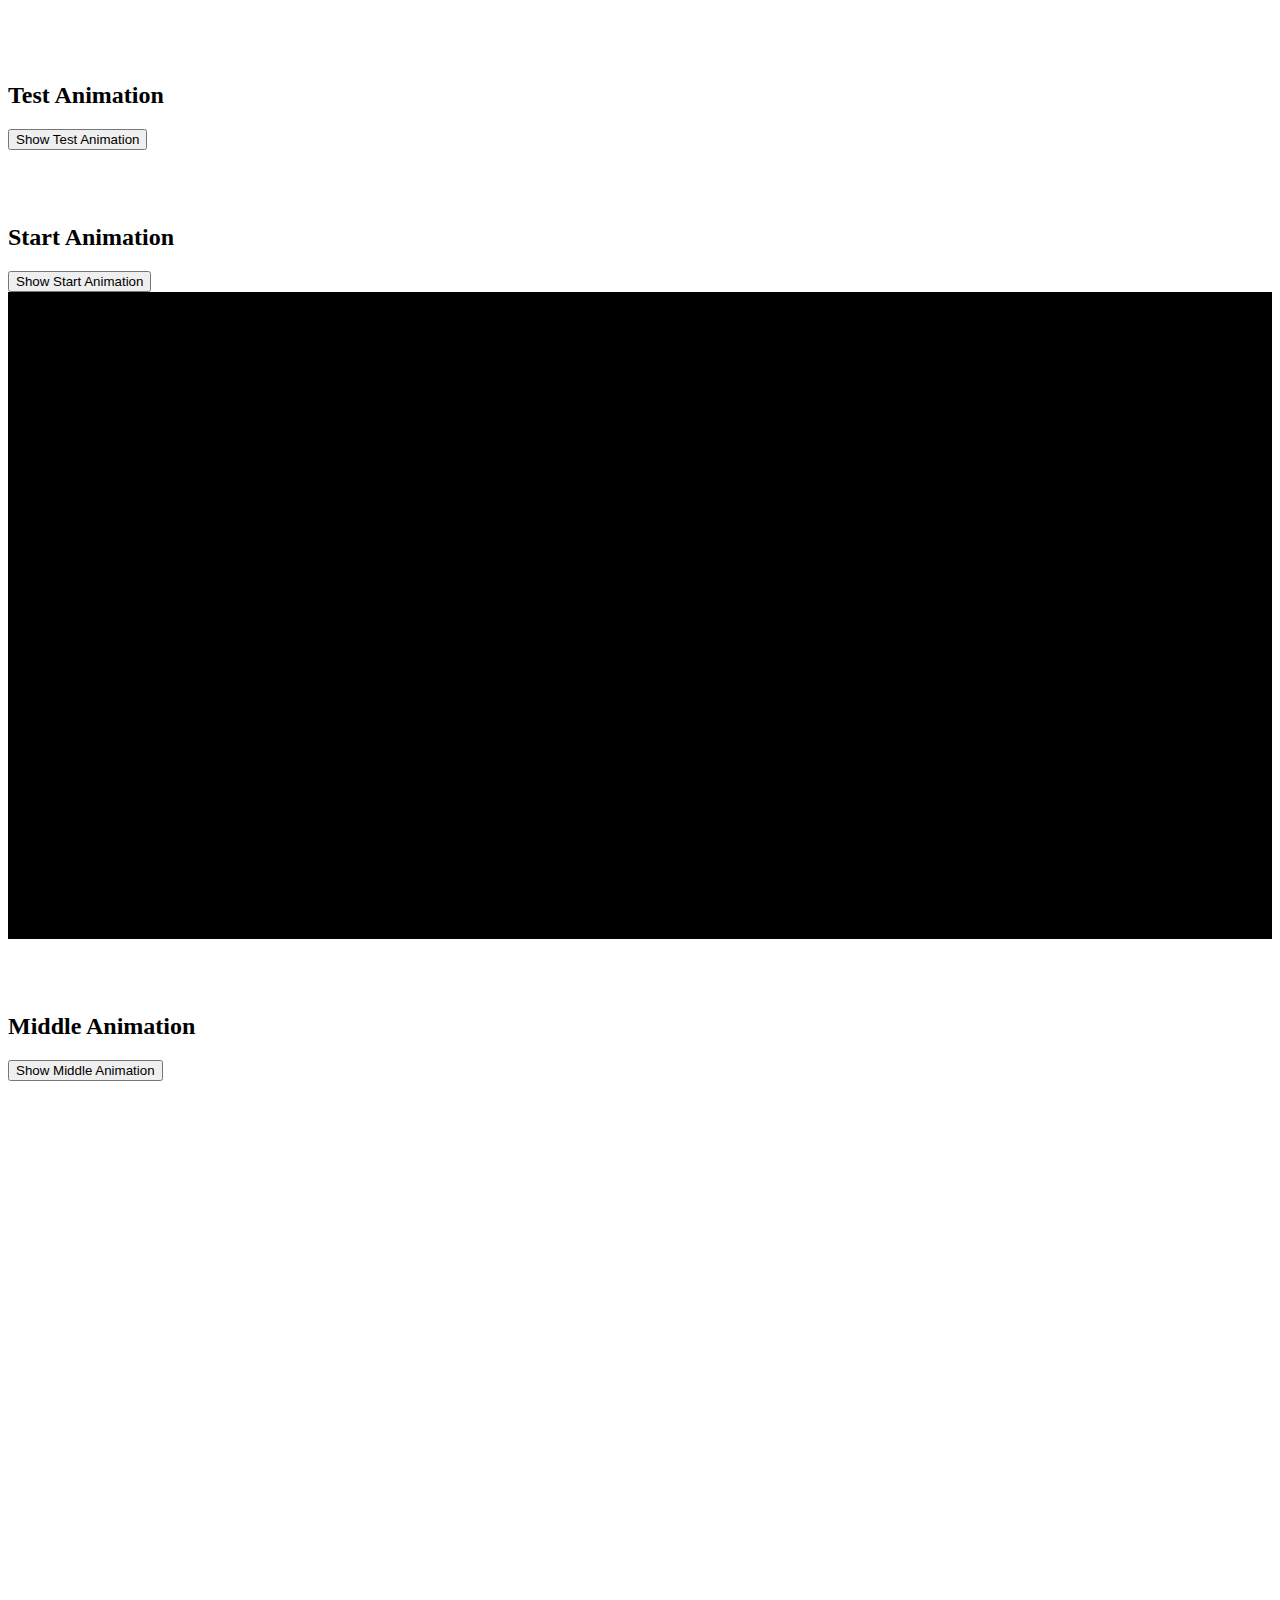
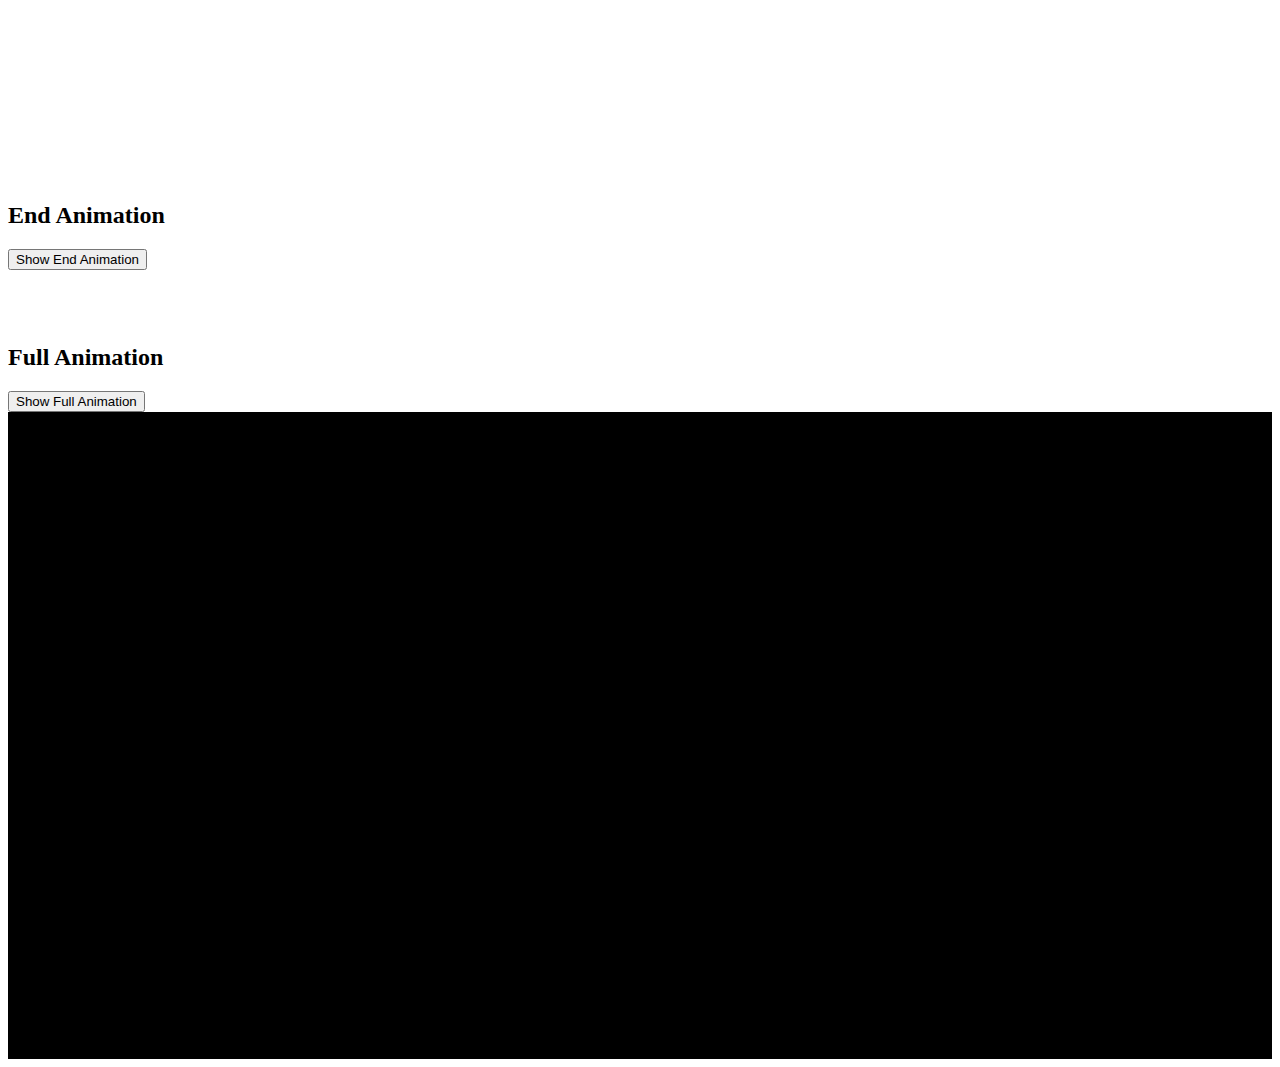
<file: OA Website/Splash Banner/oa_splash_banner_dev.html>
<!DOCTYPE html>
<html>
    <head>
        <title> Animations </title>
        <link rel="stylesheet" href="style.css">
        
        
        <script src="http://ajax.googleapis.com/ajax/libs/jquery/1.11.2/jquery.min.js"></script>

        <script>
            
            $(document).ready(function(){

                $(function () {
                
                    $('.path_test').hide();
                    $('.path').hide();
                    $('.path_logo').hide();
                    $('.logo').hide();
                    $('.name').hide();
                    
                    $('button#test').click(function () {
                        $('.path_logo').hide();
                        $('.logo').hide();
                        
                        /*
                        $( "li" ).each(function( index ) {
                          console.log( index + ": " + $( this ).text() );
                        });
                        */
                        $( ".path_test" ).each(function(index) {
                        
                            $(".path_test" + index).show();
                            var path = document.querySelector('.path_test' + index);
                            var length = path.getTotalLength();
                            // Clear any previous transition
                            path.style.transition = path.style.WebkitTransition =
                              'none';
                            // Set up the starting positions
                            path.style.strokeDasharray = length + ' ' + length;
                            path.style.strokeDashoffset = length;
                            // Trigger a layout so styles are calculated & the browser
                            // picks up the starting position before animating
                            path.getBoundingClientRect();
                            // Define our transition
                            path.style.transition = path.style.WebkitTransition =
                              'stroke-dashoffset 4s ease-in-out';
                            // Go!
                            path.style.strokeDashoffset = '0';
                        });
                    });
                    
                    $('button#start').click(function () {
                        
                        $('.path_test').hide();
                        $('.path').hide();
                        $('.path_logo').hide();
                        $('.logo').hide();
                        $('.name').hide();
                        $('.path_logo').show();
                        
                    });
                    
                    $('button#middle').click(function () {
                        $('.path_test').hide();
                        $('.path').hide();
                        $('.path_logo').hide();
                        $('.logo').show();
                        $('.name').show();
                        $('#banner').toggleClass('inverted');
                    });
                    
                    
                    function showInvertAnimation() {
                      $('#banner').delay(12000).toggleClass('inverted');
                    }
                    
                    $('button#full').click(function () {
                        $('.path_test').hide();
                        $('.path').hide();
                        $('.path_logo').hide();
                        $('.logo').hide();
                        $('.name').hide();
                    
                        $( ".path_test" ).each(function(index) {
                            //alert(index);
                            $(".path_test" + index).show();
                            var path = document.querySelector('.path_test' + index);
                            var length = path.getTotalLength();
                            // Clear any previous transition
                            path.style.transition = path.style.WebkitTransition =
                              'none';
                            // Set up the starting positions
                            path.style.strokeDasharray = length + ' ' + length;
                            path.style.strokeDashoffset = length;
                            // Trigger a layout so styles are calculated & the browser
                            // picks up the starting position before animating
                            path.getBoundingClientRect();
                            // Define our transition
                            path.style.transition = path.style.WebkitTransition =
                              'stroke-dashoffset 4s ease-in-out';
                            // Go!
                            path.style.strokeDashoffset = '0';
                        });
                        
                        $( ".path_test" ).each(function(index) {
                            $('.path_test' + index).delay(2500).fadeOut(1000);
                        });
                        
                        $('.logo').delay(3000).fadeIn(2000);
                        $('.name').delay(3000).fadeIn(2000);
                        //$('.logo').show();
                        //$('.name').show ();
                      
                        var timeoutID;
                        timeoutID = window.setTimeout(showInvertAnimation, 4000);
                        
                       
                    });

                });
                
                

            }); 
            
        </script>
        
        <style> 
        
            .path_test {
                stroke: #A1A1A1;
               
                stroke-width:10;
            }
            
            .path_logo {
                stroke-dasharray: 500;
                stroke-dashoffset: 1000;
                /*animation: dash 5s linear forwards;*/
                /*animation: dash 5s linear alternate infinite;*/
                animation: dash 5s linear backwards infinite;
                stroke: #A1A1A1;
                stroke-miterlimit: 10; 
                stroke-width:10;
            }

            @keyframes dash {
              to {
                stroke-dashoffset: 0;
              }
            }
            
            .pathO {
              stroke-dasharray: 1000;
              stroke-dashoffset: 1000;
              animation: dash 5s linear alternate infinite;
            }

            /*
            @keyframes dash {
              from {
                stroke-dashoffset: 1000;
              }
              to {
                stroke-dashoffset: 0;
              }
            }*/
          
        </style>

        
    </head>
    
    <body>
        <!--
            <div id="oa_logo">
            <div class="svg-container">
            <svg version="1.1" viewBox="0 0 783.07 647.369" preserveAspectRatio="xMinYMin meet" class="svg-content">
                <g>
                    <path fill="#A1A1A1" d="
                        M611.194,321.99c0.029,0.05,0.061,0.106,0.086,0.156c0.039,0.06,0.072,0.121,0.109,0.188
                        c0.01,0.018,0.021,0.04,0.035,0.065c7.477,12.887,18.059,23.75,30.73,31.559l5.467-9.021
                        c-11.156-6.889-20.482-16.456-27.066-27.808c-0.012-0.027-0.025-0.049-0.037-0.069c-0.037-0.064-0.072-0.123-0.102-0.186
                        c-0.031-0.053-0.064-0.106-0.094-0.158c-6.596-11.542-10.379-24.901-10.379-39.119c0-0.604,0.018-1.209,0.031-1.814
                        c0-0.062,0-0.117,0-0.182h-0.025c0.02-0.822,0.025-1.646,0.025-2.476c0-23.523-6.129-46.098-17.611-65.916
                        c-0.021-0.024-0.033-0.043-0.043-0.066c-0.027-0.049-0.055-0.099-0.088-0.148c-0.029-0.05-0.059-0.104-0.088-0.155
                        c-5.666-9.705-12.609-18.749-20.768-26.905c-7.688-7.691-16.164-14.307-25.23-19.787c-20.311-12.261-43.629-18.816-67.963-18.816
                        c-0.053,0-0.102,0.006-0.146,0.006c-0.07,0-0.148,0-0.217,0c-22.408,0.063-43.955,5.686-63.063,16.207
                        c-0.059,0.029-0.111,0.058-0.158,0.085c-10.738,5.929-20.695,13.395-29.606,22.306c-3.819,3.822-7.368,7.833-10.656,12.015
                        c-4.143-5.761-8.788-11.23-13.903-16.351c-7.69-7.693-16.16-14.306-25.237-19.791c-20.304-12.259-43.629-18.812-67.959-18.812
                        c-0.045,0-0.099,0.002-0.152,0.002c-0.064,0-0.132,0-0.205,0.002c-22.414,0.062-43.962,5.684-63.065,16.205
                        c-0.061,0.028-0.11,0.061-0.161,0.085c-10.734,5.928-20.692,13.399-29.606,22.308c-8.2,8.201-15.179,17.295-20.862,27.056
                        c-0.031,0.059-0.061,0.105-0.091,0.158c-0.015,0.016-0.021,0.038-0.03,0.057c-0.015,0.019-0.027,0.041-0.038,0.064
                        c-10.958,18.929-17.024,40.365-17.543,62.744c0,0.059-0.008,0.12-0.008,0.178c-0.013,0.979-0.032,1.957-0.032,2.932
                        c0,23.379,6.055,45.821,17.413,65.555c0.023,0.052,0.057,0.107,0.08,0.151c0.03,0.05,0.061,0.103,0.091,0.149
                        c0.011,0.022,0.023,0.049,0.038,0.071c5.703,9.841,12.72,19.007,20.984,27.267c7.48,7.479,15.698,13.94,24.502,19.336
                        c20.374,12.489,43.832,19.195,68.33,19.26c0.073,0.008,0.141,0.008,0.205,0.008c0.053,0,0.106,0,0.152,0
                        c22.528,0,44.185-5.623,63.392-16.188c0.053-0.026,0.102-0.057,0.161-0.087c10.744-5.93,20.723-13.405,29.644-22.329
                        c3.82-3.815,7.366-7.828,10.643-12.011c4.148,5.759,8.793,11.226,13.916,16.346c7.475,7.483,15.7,13.943,24.497,19.336
                        c20.377,12.488,43.836,19.202,68.33,19.263c0.068,0.003,0.146,0.003,0.217,0.003c0.045,0,0.094,0,0.146,0
                        c22.523,0,44.184-5.619,63.385-16.187c0.057-0.03,0.105-0.053,0.162-0.087l-5.115-9.307c-0.049,0.034-0.105,0.061-0.156,0.088
                        c-17.307,9.525-37.166,14.951-58.275,14.951c-0.053,0-0.102,0-0.146,0c-0.07,0-0.148-0.007-0.217-0.007
                        c-22.998-0.064-44.51-6.566-62.826-17.802c-14.861-9.108-27.613-21.324-37.35-35.742c1.304-1.985,2.551-4.005,3.738-6.051
                        c0.012-0.023,0.023-0.042,0.03-0.062c0.021-0.022,0.028-0.045,0.034-0.061c0.03-0.049,0.064-0.102,0.095-0.159
                        c0.707-1.235,1.41-2.485,2.078-3.743c4.539,7.419,9.98,14.35,16.283,20.654c6.268,6.271,13.148,11.686,20.525,16.206
                        c17.107,10.507,36.814,16.149,57.393,16.221c0.068,0,0.146,0,0.217,0c0.045,0,0.094,0,0.146,0
                        c18.916,0,37.104-4.721,53.227-13.587c0.057-0.027,0.102-0.061,0.158-0.087l-5.107-9.295c-0.049,0.034-0.104,0.064-0.154,0.088
                        c-14.293,7.858-30.693,12.341-48.123,12.341c-0.053,0-0.102-0.004-0.146-0.004c-0.07,0-0.148,0-0.217,0
                        c-18.998-0.068-36.77-5.456-51.898-14.751c-14.217-8.719-26.092-20.894-34.465-35.337c-0.008-0.022-0.023-0.046-0.033-0.068
                        c-0.035-0.053-0.064-0.097-0.088-0.148c-0.027-0.051-0.059-0.098-0.088-0.153c-0.723-1.264-1.414-2.54-2.088-3.834
                        c1.963-4.758,3.645-9.635,5.033-14.614c1.707,4.578,3.781,8.98,6.186,13.173c0.031,0.055,0.057,0.103,0.088,0.157
                        c0.023,0.049,0.055,0.098,0.088,0.147c0.008,0.023,0.02,0.05,0.037,0.065c7.479,12.913,18.096,23.796,30.789,31.601
                        c13.533,8.321,29.438,13.148,46.439,13.217c0.068,0,0.146,0.004,0.217,0.004c0.045,0,0.094,0,0.146,0
                        c15.588,0,30.26-4.005,43.041-11.038c0.055-0.026,0.113-0.057,0.158-0.087l-5.07-9.242c-0.055,0.034-0.111,0.064-0.158,0.088
                        c-11.281,6.202-24.217,9.734-37.971,9.734c-0.053,0-0.102,0-0.146,0c-0.07,0-0.148-0.004-0.217-0.004
                        c-15-0.073-29.033-4.339-40.967-11.694c-11.186-6.889-20.541-16.47-27.145-27.852c-0.004-0.017-0.018-0.04-0.029-0.063
                        c-0.029-0.048-0.055-0.102-0.086-0.143c-0.029-0.058-0.053-0.111-0.084-0.159c-6.615-11.557-10.4-24.923-10.4-39.164
                        c0-0.606,0.014-1.205,0.027-1.815c0-0.058,0-0.114,0-0.176c0.348-13.613,4.133-26.389,10.543-37.474
                        c0.012-0.02,0.025-0.04,0.029-0.06c0.023-0.021,0.029-0.038,0.041-0.058c0.025-0.048,0.064-0.104,0.09-0.151
                        c7.211-12.347,17.658-22.568,30.176-29.498c0.055-0.028,0.104-0.06,0.154-0.086c11.188-6.158,24.023-9.69,37.65-9.75
                        c0.068,0,0.146-0.005,0.217-0.005c0.045,0,0.094-0.003,0.146-0.003c14.834,0,28.723,4.114,40.59,11.247
                        c11.396,6.846,20.93,16.474,27.658,27.936c0.027,0.056,0.057,0.106,0.092,0.159c0.031,0.047,0.059,0.096,0.084,0.145
                        c0.016,0.017,0.031,0.042,0.045,0.064c6.734,11.637,10.607,25.136,10.607,39.525c0,0.458-0.018,0.909-0.02,1.36
                        c0,0.06,0,0.12,0,0.177h0.021c-0.02,0.978-0.035,1.955-0.035,2.933c0,23.361,6.049,45.787,17.387,65.512
                        c0.025,0.053,0.057,0.102,0.078,0.159c0.043,0.058,0.074,0.126,0.107,0.186c0.021,0.019,0.031,0.041,0.045,0.057
                        c5.701,9.848,12.725,19.021,20.98,27.277c7.463,7.457,15.672,13.914,24.436,19.29l5.502-9.078
                        c-17.201-10.564-31.584-25.3-41.727-42.794c-0.01-0.022-0.025-0.042-0.037-0.064c-0.033-0.061-0.064-0.125-0.107-0.186
                        c-0.027-0.056-0.063-0.106-0.082-0.155c-10.201-17.752-16.035-38.308-16.035-60.205c0-0.902,0.01-1.808,0.033-2.708
                        c0-0.059,0-0.123,0.002-0.18h-0.016c0.006-0.526,0.014-1.057,0.014-1.583c0-16.309-4.383-31.609-12.033-44.793
                        c-0.01-0.024-0.02-0.047-0.037-0.071c-0.023-0.048-0.053-0.094-0.08-0.145c-0.037-0.051-0.068-0.103-0.098-0.154
                        c-7.613-12.999-18.412-23.921-31.316-31.686c-13.465-8.102-29.223-12.768-46.059-12.768c-0.053,0-0.102,0-0.146,0
                        c-0.07,0-0.148,0.002-0.217,0.002c-15.475,0.06-30.029,4.062-42.725,11.054c-0.053,0.026-0.1,0.056-0.158,0.085
                        c-14.199,7.863-26.059,19.461-34.225,33.465c-0.035,0.051-0.061,0.105-0.094,0.155c-0.012,0.019-0.018,0.038-0.027,0.062
                        c-0.018,0.017-0.029,0.036-0.037,0.06c-1.877,3.239-3.543,6.601-5.006,10.078c-4.221,10.019-6.674,20.965-6.955,32.439
                        c0,0.049-0.006,0.091-0.006,0.134h-0.113c-0.006,0.063-0.012,0.118-0.012,0.181c-0.23,11.594-2.092,22.791-5.374,33.378
                        c-1.561,5.025-3.435,9.914-5.6,14.643c-1.565,3.402-3.287,6.723-5.146,9.944c-0.033,0.054-0.057,0.11-0.091,0.163
                        c-0.011,0.016-0.015,0.038-0.03,0.054c-0.006,0.022-0.025,0.037-0.041,0.068c-0.228,0.397-0.459,0.788-0.701,1.189
                        c-1.141,1.917-2.338,3.796-3.575,5.65c-0.078,0.105-0.153,0.224-0.233,0.337c-0.071,0.111-0.149,0.213-0.22,0.323
                        c-0.034,0.05-0.066,0.098-0.098,0.143c-0.802,1.168-1.62,2.315-2.452,3.444c-10.405,14.13-23.795,25.918-39.225,34.447
                        c-0.057,0.03-0.106,0.061-0.161,0.087c-17.303,9.521-37.169,14.948-58.278,14.948c-0.045,0-0.099,0-0.152,0
                        c-0.064,0-0.132-0.003-0.205-0.003c-23.003-0.068-44.514-6.57-62.833-17.794c-17.242-10.575-31.639-25.33-41.792-42.839
                        c-0.015-0.024-0.026-0.042-0.042-0.065c-0.025-0.05-0.053-0.103-0.08-0.152c-0.026-0.049-0.061-0.106-0.087-0.155
                        c-10.212-17.756-16.063-38.33-16.063-60.243c0-0.901,0.014-1.808,0.034-2.709c0-0.061,0.008-0.12,0.008-0.181
                        c0.494-20.951,6.324-40.61,16.187-57.655c0.015-0.02,0.026-0.044,0.042-0.069c0.007-0.016,0.027-0.031,0.032-0.054
                        c0.033-0.053,0.063-0.102,0.091-0.156c11.063-18.992,27.132-34.723,46.384-45.368c0.055-0.023,0.107-0.061,0.155-0.085
                        c17.217-9.483,36.972-14.908,57.961-14.969c0.073,0,0.141-0.005,0.205-0.005c0.053,0,0.106,0,0.152,0
                        c22.829,0,44.2,6.345,62.452,17.358c15.176,9.156,28.19,21.546,38.086,36.197c-1.266,1.938-2.487,3.904-3.65,5.901
                        c-0.027,0.052-0.057,0.102-0.087,0.155c-0.01,0.019-0.025,0.038-0.034,0.059c-0.01,0.016-0.027,0.038-0.038,0.061
                        c-0.743,1.29-1.466,2.587-2.156,3.897c-4.543-7.418-9.98-14.354-16.287-20.657c-6.474-6.473-13.613-12.046-21.259-16.66
                        c-17.041-10.279-36.604-15.765-57.025-15.765c-0.045,0-0.099,0-0.152,0c-0.064,0-0.132,0.005-0.205,0.005
                        c-18.803,0.059-36.869,4.779-52.911,13.605c-0.051,0.029-0.11,0.059-0.161,0.083c-9.008,4.98-17.379,11.252-24.853,18.732
                        c-6.879,6.88-12.729,14.507-17.5,22.697c-0.034,0.052-0.067,0.1-0.095,0.155c-0.007,0.018-0.019,0.036-0.029,0.058
                        c-0.017,0.016-0.027,0.039-0.04,0.066c-9.192,15.88-14.285,33.87-14.725,52.637c0,0.06-0.007,0.121-0.007,0.185
                        c-0.02,0.823-0.027,1.653-0.027,2.482c0,19.614,5.066,38.444,14.581,55.01c0.034,0.049,0.062,0.103,0.089,0.155
                        c0.034,0.05,0.057,0.099,0.089,0.149c0.013,0.016,0.022,0.041,0.04,0.059c4.787,8.272,10.683,15.972,17.623,22.906
                        c6.269,6.271,13.154,11.689,20.52,16.206c17.116,10.511,36.823,16.153,57.405,16.222c0.073,0,0.141,0,0.205,0
                        c0.053,0,0.106,0,0.152,0c18.919,0,37.103-4.718,53.233-13.584c0.051-0.03,0.106-0.062,0.157-0.084
                        c9.023-4.986,17.401-11.261,24.895-18.76c5.206-5.198,9.825-10.837,13.832-16.816c1.316-1.971,2.574-3.982,3.758-6.025
                        c0.012-0.023,0.024-0.043,0.039-0.065c0.007-0.016,0.019-0.037,0.034-0.059c0.03-0.048,0.057-0.099,0.085-0.152
                        c0.934-1.625,1.826-3.274,2.681-4.949c2.36-4.623,4.388-9.412,6.071-14.33c3.657-10.715,5.677-22.047,5.898-33.673
                        c0.006-0.042,0.006-0.095,0.006-0.139h0.123c0-0.054,0-0.114,0-0.176c0.281-11.557,2.523-22.636,6.415-32.908
                        c1.861-4.904,4.093-9.631,6.658-14.134c0.102-0.174,0.197-0.347,0.301-0.518c0.01-0.024,0.025-0.048,0.033-0.068
                        c0.01-0.019,0.021-0.037,0.037-0.054c0.029-0.053,0.057-0.106,0.088-0.157c9.135-15.667,22.396-28.645,38.279-37.428
                        c0.055-0.036,0.107-0.06,0.158-0.091c14.199-7.823,30.496-12.3,47.801-12.355c0.068,0,0.146-0.008,0.217-0.008
                        c0.045,0,0.094,0,0.146,0c18.826,0,36.461,5.225,51.521,14.301c14.418,8.684,26.479,20.892,34.988,35.429
                        c0.025,0.048,0.057,0.102,0.09,0.152c0.031,0.045,0.055,0.097,0.088,0.149c0.008,0.017,0.021,0.044,0.037,0.063
                        c8.541,14.737,13.438,31.845,13.438,50.068c0,0.602-0.004,1.208-0.02,1.807c0,0.059,0,0.119,0,0.184h0.02
                        c-0.02,0.821-0.031,1.65-0.031,2.48c0,19.6,5.064,38.417,14.566,54.964c0.021,0.049,0.057,0.102,0.086,0.155
                        c0.031,0.065,0.072,0.129,0.109,0.189c0.008,0.019,0.023,0.045,0.035,0.064c4.787,8.272,10.689,15.971,17.623,22.905
                        c6.256,6.252,13.117,11.652,20.457,16.168l5.494-9.075c-14.174-8.719-26.031-20.882-34.385-35.303
                        c-0.02-0.023-0.029-0.045-0.047-0.061c-0.033-0.065-0.063-0.129-0.102-0.189c-0.031-0.053-0.061-0.102-0.096-0.155
                        c-8.395-14.649-13.205-31.605-13.205-49.664c0-0.754,0.016-1.512,0.029-2.26c0-0.058,0.006-0.12,0.006-0.182h-0.02
                        c0.014-0.672,0.02-1.349,0.02-2.029c0-19.757-5.15-38.72-14.793-55.369c-0.012-0.023-0.025-0.046-0.043-0.066
                        c-0.025-0.047-0.055-0.096-0.082-0.148s-0.061-0.101-0.094-0.154c-4.752-8.128-10.576-15.708-17.408-22.542
                        c-6.475-6.474-13.609-12.044-21.258-16.658c-17.043-10.282-36.609-15.766-57.025-15.766c-0.053,0-0.102,0-0.146,0
                        c-0.07,0-0.148,0.004-0.217,0.004c-18.799,0.06-36.875,4.78-52.906,13.603c-0.057,0.03-0.104,0.06-0.16,0.084
                        c-9.006,4.979-17.373,11.255-24.852,18.732c-5.207,5.206-9.82,10.84-13.826,16.82c-1.292,1.924-2.516,3.882-3.68,5.875
                        c-0.03,0.055-0.061,0.107-0.083,0.159c-0.022,0.016-0.026,0.036-0.042,0.055c-0.016,0.016-0.022,0.042-0.034,0.06
                        c-0.968,1.673-1.891,3.373-2.768,5.093c-2.358,4.629-4.39,9.414-6.064,14.332c-3.612,10.582-5.629,21.756-5.892,33.218
                        c-0.008,0.047-0.008,0.091-0.008,0.138l-0.114-0.003c-0.005,0.064-0.005,0.119-0.005,0.184
                        c-0.229,11.722-2.488,22.954-6.425,33.361c-1.86,4.907-4.088,9.628-6.665,14.131c-0.067,0.127-0.138,0.254-0.21,0.383
                        c-0.028,0.048-0.059,0.1-0.087,0.154c-0.017,0.015-0.023,0.034-0.036,0.056c-0.01,0.019-0.027,0.043-0.036,0.06
                        c-9.142,15.748-22.453,28.79-38.404,37.603c-0.054,0.034-0.106,0.064-0.159,0.091c-14.289,7.858-30.694,12.341-48.125,12.341
                        c-0.045,0-0.099,0-0.152,0c-0.064,0-0.132-0.007-0.205-0.007c-19.004-0.069-36.78-5.453-51.904-14.744
                        c-14.211-8.729-26.09-20.9-34.46-35.344c-0.014-0.023-0.028-0.045-0.038-0.068c-0.028-0.049-0.059-0.094-0.087-0.142
                        c-0.03-0.055-0.057-0.104-0.083-0.158c-8.417-14.658-13.233-31.63-13.233-49.705c0-0.754,0.017-1.509,0.03-2.266
                        c0-0.053,0.006-0.117,0.006-0.174c0.414-17.286,5.229-33.499,13.368-47.564c0.01-0.021,0.024-0.042,0.038-0.063
                        c0.006-0.017,0.023-0.038,0.03-0.057c0.03-0.053,0.061-0.105,0.091-0.158c9.13-15.666,22.397-28.644,38.277-37.428
                        c0.057-0.033,0.106-0.058,0.165-0.091c14.196-7.821,30.488-12.299,47.801-12.356c0.073,0,0.141-0.002,0.205-0.002
                        c0.053,0,0.106,0,0.152,0c18.839,0,36.462,5.219,51.528,14.298c14.41,8.685,26.478,20.893,34.981,35.427
                        c0.03,0.051,0.063,0.104,0.09,0.151c0.037,0.05,0.061,0.102,0.09,0.149c0.009,0.021,0.026,0.043,0.036,0.066
                        c0.801,1.377,1.573,2.774,2.298,4.196c-1.958,4.762-3.64,9.638-5.026,14.614c-1.762-4.711-3.907-9.243-6.396-13.539
                        c-0.015-0.023-0.03-0.048-0.038-0.069c-0.034-0.049-0.061-0.096-0.085-0.143c-0.036-0.055-0.064-0.107-0.096-0.157
                        c-7.62-12.995-18.412-23.918-31.312-31.685c-13.472-8.103-29.238-12.77-46.069-12.77c-0.045,0-0.099,0-0.152,0
                        c-0.064,0-0.132,0.005-0.205,0.005c-15.478,0.06-30.032,4.063-42.735,11.055c-0.043,0.026-0.096,0.053-0.149,0.088
                        c-14.202,7.858-26.062,19.456-34.229,33.464c-0.029,0.047-0.064,0.102-0.093,0.149c-0.009,0.026-0.019,0.039-0.036,0.062
                        c-0.01,0.02-0.021,0.039-0.032,0.06c-7.275,12.576-11.582,27.072-11.955,42.517c0,0.066-0.008,0.121-0.008,0.186
                        c-0.015,0.675-0.026,1.352-0.026,2.034c0,16.162,4.3,31.33,11.82,44.431c0.021,0.053,0.055,0.102,0.083,0.159
                        c0.029,0.049,0.061,0.097,0.086,0.148c0.011,0.021,0.022,0.042,0.032,0.06c7.493,12.917,18.103,23.8,30.799,31.604
                        c13.531,8.322,29.441,13.148,46.443,13.217c0.073,0,0.141,0,0.205,0c0.053,0,0.106,0,0.152,0
                        c15.596,0,30.267-4.005,43.056-11.038c0.045-0.023,0.1-0.057,0.147-0.079c14.272-7.889,26.179-19.556,34.359-33.636
                        c0.008-0.023,0.023-0.046,0.038-0.068c0.007-0.018,0.019-0.038,0.03-0.052c0.029-0.053,0.065-0.107,0.087-0.156
                        c1.838-3.194,3.484-6.506,4.93-9.925c4.272-10.156,6.729-21.263,6.957-32.905c0.002-0.043,0.002-0.091,0.002-0.136l0.123,0.002
                        c0-0.056,0-0.119,0-0.182c0.276-11.423,2.133-22.466,5.365-32.914c1.561-5.029,3.437-9.922,5.614-14.645
                        c1.58-3.452,3.324-6.825,5.217-10.096c0.01-0.02,0.025-0.045,0.037-0.066c0.011-0.013,0.018-0.033,0.033-0.049
                        c0.027-0.054,0.059-0.107,0.092-0.16c0.204-0.35,0.408-0.695,0.621-1.042c1.311-2.202,2.688-4.354,4.123-6.458
                        c0.037-0.05,0.071-0.094,0.102-0.141c0.072-0.113,0.149-0.22,0.225-0.326c0.082-0.119,0.16-0.23,0.241-0.349
                        c0.612-0.885,1.243-1.758,1.888-2.632c10.395-14.108,23.76-25.893,39.184-34.418c0.055-0.024,0.105-0.058,0.16-0.086
                        c17.211-9.484,36.959-14.908,57.951-14.97c0.068,0,0.146-0.005,0.217-0.005c0.045,0,0.094,0,0.146,0
                        c22.826,0,44.201,6.35,62.451,17.36c17.445,10.524,32.031,25.312,42.311,42.912c0.033,0.056,0.064,0.108,0.092,0.155
                        c0.029,0.051,0.059,0.1,0.088,0.148c0.014,0.026,0.025,0.04,0.035,0.062c10.346,17.845,16.271,38.549,16.271,60.613
                        c0,0.758-0.004,1.504-0.023,2.254c0,0.06,0,0.117,0,0.177h0.02c-0.02,0.679-0.031,1.36-0.031,2.039
                        C599.397,293.739,603.692,308.89,611.194,321.99z M335.827,308.11c-0.03,0.047-0.059,0.104-0.089,0.159
                        c-0.007,0.021-0.026,0.032-0.028,0.051c-0.014,0.024-0.025,0.049-0.04,0.068c-7.216,12.425-17.72,22.704-30.302,29.661
                        c-0.053,0.034-0.101,0.061-0.161,0.091c-11.271,6.203-24.214,9.73-37.969,9.73c-0.045,0-0.099,0-0.152,0
                        c-0.064,0-0.132-0.008-0.205-0.008c-15.008-0.068-29.036-4.335-40.975-11.692c-11.184-6.886-20.541-16.468-27.137-27.851
                        c-0.006-0.019-0.023-0.038-0.034-0.061c-0.027-0.049-0.053-0.102-0.083-0.147c-0.031-0.053-0.057-0.106-0.083-0.159
                        c-6.614-11.553-10.399-24.92-10.399-39.16c0-0.606,0.009-1.209,0.028-1.815c0-0.06,0-0.117,0-0.18
                        c0.339-13.618,4.13-26.389,10.538-37.471c0.011-0.019,0.028-0.038,0.034-0.061c0.019-0.019,0.026-0.036,0.038-0.055
                        c0.03-0.051,0.064-0.104,0.091-0.151c7.207-12.347,17.659-22.569,30.174-29.499c0.051-0.03,0.104-0.062,0.156-0.088
                        c11.191-6.155,24.013-9.683,37.654-9.748c0.073,0,0.141-0.005,0.205-0.005c0.053,0,0.106-0.002,0.152-0.002
                        c14.838,0,28.723,4.114,40.6,11.246c11.386,6.846,20.919,16.472,27.647,27.936c0.036,0.055,0.064,0.104,0.095,0.161
                        c0.028,0.047,0.061,0.091,0.089,0.142c0.015,0.019,0.026,0.042,0.04,0.064c6.743,11.64,10.609,25.14,10.609,39.527
                        c0,0.457-0.019,0.906-0.024,1.356c-0.002,0.065-0.002,0.121-0.002,0.178C346.025,284.059,342.259,296.939,335.827,308.11z
                        "/>
                </g>
                <g>
                    <path fill="#A1A1A1" d="M133.378,450.293c8.96,0,16.459,2.989,22.498,8.968c6.037,5.978,9.055,13.341,9.055,22.082
                        c0,8.66-3.012,16.007-9.036,22.041c-6.023,6.035-13.369,9.048-22.036,9.048c-8.773,0-16.179-3-22.216-9.01
                        c-6.036-6.006-9.056-13.271-9.056-21.8c0-5.681,1.375-10.952,4.125-15.803c2.75-4.855,6.5-8.655,11.249-11.402
                        C122.712,451.667,127.851,450.293,133.378,450.293z M133.64,456.044c-4.379,0-8.528,1.141-12.449,3.421
                        c-3.921,2.281-6.983,5.354-9.186,9.216c-2.202,3.864-3.302,8.172-3.302,12.923c0,7.031,2.437,12.969,7.311,17.81
                        c4.875,4.845,10.75,7.266,17.626,7.266c4.592,0,8.842-1.113,12.75-3.338c3.908-2.229,6.956-5.273,9.145-9.139
                        c2.188-3.865,3.284-8.159,3.284-12.881c0-4.695-1.096-8.943-3.284-12.741c-2.188-3.795-5.271-6.834-9.245-9.115
                        C142.315,457.186,138.098,456.044,133.64,456.044z"/>
                    <path fill="#A1A1A1" d="M200.969,451.779l27.592,59.167h-6.387l-9.305-19.467H187.38l-9.216,19.467h-6.596l27.954-59.167H200.969
                        z M200.223,464.35l-10.138,21.416h20.226L200.223,464.35z"/>
                    <path fill="#A1A1A1" d="M254.422,499.923l5.028-3.016c3.539,6.515,7.628,9.772,12.267,9.772c1.984,0,3.848-0.46,5.591-1.385
                        c1.743-0.927,3.07-2.165,3.982-3.721c0.912-1.556,1.368-3.206,1.368-4.947c0-1.985-0.67-3.927-2.011-5.832
                        c-1.85-2.629-5.229-5.793-10.136-9.494c-4.934-3.726-8.004-6.422-9.21-8.086c-2.092-2.786-3.138-5.804-3.138-9.047
                        c0-2.575,0.617-4.922,1.851-7.038c1.233-2.118,2.969-3.789,5.208-5.009c2.238-1.218,4.672-1.828,7.3-1.828
                        c2.789,0,5.396,0.69,7.823,2.072c2.426,1.38,4.994,3.92,7.703,7.62l-4.827,3.659c-2.227-2.951-4.123-4.894-5.692-5.832
                        c-1.568-0.938-3.278-1.409-5.128-1.409c-2.387,0-4.338,0.727-5.853,2.174s-2.272,3.233-2.272,5.35
                        c0,1.287,0.268,2.533,0.804,3.739c0.536,1.207,1.515,2.521,2.937,3.942c0.777,0.753,3.324,2.724,7.642,5.911
                        c5.121,3.782,8.634,7.147,10.538,10.098c1.904,2.948,2.856,5.912,2.856,8.888c0,4.29-1.629,8.019-4.887,11.181
                        c-3.258,3.165-7.22,4.745-11.886,4.745c-3.593,0-6.851-0.96-9.774-2.874C259.583,507.639,256.889,504.43,254.422,499.923z"/>
                    <path fill="#A1A1A1" d="M329.737,450.293c8.96,0,16.459,2.989,22.498,8.968c6.036,5.978,9.055,13.341,9.055,22.082
                        c0,8.66-3.012,16.007-9.036,22.041c-6.023,6.035-13.368,9.048-22.036,9.048c-8.773,0-16.178-3-22.215-9.01
                        c-6.037-6.006-9.056-13.271-9.056-21.8c0-5.681,1.375-10.952,4.125-15.803c2.75-4.855,6.5-8.655,11.25-11.402
                        C319.071,451.667,324.209,450.293,329.737,450.293z M329.999,456.044c-4.378,0-8.528,1.141-12.449,3.421
                        c-3.921,2.281-6.982,5.354-9.186,9.216c-2.202,3.864-3.303,8.172-3.303,12.923c0,7.031,2.437,12.969,7.311,17.81
                        c4.875,4.845,10.75,7.266,17.626,7.266c4.592,0,8.842-1.113,12.75-3.338c3.908-2.229,6.956-5.273,9.144-9.139
                        c2.188-3.865,3.284-8.159,3.284-12.881c0-4.695-1.095-8.943-3.284-12.741c-2.188-3.795-5.271-6.834-9.245-9.115
                        C338.673,457.186,334.456,456.044,329.999,456.044z"/>
                    <path fill="#A1A1A1" d="M373.155,451.779h5.913v53.453h22.764v5.713h-28.677V451.779z"/>
                    <path fill="#A1A1A1" d="M411.405,451.779h5.912v35.716c0,4.237,0.08,6.878,0.242,7.925c0.293,2.333,0.979,4.283,2.051,5.848
                        c1.072,1.571,2.721,2.885,4.946,3.946c2.226,1.056,4.465,1.587,6.717,1.587c1.958,0,3.836-0.415,5.632-1.246
                        c1.797-0.833,3.297-1.984,4.504-3.458c1.207-1.477,2.093-3.259,2.655-5.352c0.403-1.5,0.603-4.583,0.603-9.25v-35.716h5.913
                        v35.716c0,5.285-0.517,9.554-1.548,12.811c-1.033,3.258-3.098,6.094-6.193,8.508c-3.099,2.411-6.846,3.617-11.243,3.617
                        c-4.773,0-8.862-1.138-12.268-3.418c-3.405-2.278-5.685-5.294-6.837-9.048c-0.725-2.306-1.086-6.463-1.086-12.47V451.779z"/>
                    <path fill="#A1A1A1" d="M459.268,457.572v-5.793h32.419v5.793h-13.191v53.374h-6.034v-53.374H459.268z"/>
                    <path fill="#A1A1A1" d="M499.369,451.779h5.911v59.167h-5.911V451.779z"/>
                    <path fill="#A1A1A1" d="M547.01,450.293c8.962,0,16.46,2.989,22.498,8.968c6.038,5.978,9.056,13.341,9.056,22.082
                        c0,8.66-3.011,16.007-9.035,22.041c-6.024,6.035-13.369,9.048-22.035,9.048c-8.773,0-16.179-3-22.216-9.01
                        c-6.038-6.006-9.057-13.271-9.057-21.8c0-5.681,1.375-10.952,4.126-15.803c2.75-4.855,6.499-8.655,11.248-11.402
                        C536.345,451.667,541.483,450.293,547.01,450.293z M547.273,456.044c-4.379,0-8.529,1.141-12.449,3.421
                        c-3.921,2.281-6.983,5.354-9.187,9.216c-2.202,3.864-3.304,8.172-3.304,12.923c0,7.031,2.438,12.969,7.312,17.81
                        c4.875,4.845,10.75,7.266,17.628,7.266c4.592,0,8.842-1.113,12.748-3.338c3.909-2.229,6.956-5.273,9.145-9.139
                        c2.188-3.865,3.285-8.159,3.285-12.881c0-4.695-1.097-8.943-3.285-12.741c-2.188-3.795-5.27-6.834-9.245-9.115
                        C555.947,457.186,551.729,456.044,547.273,456.044z"/>
                    <path fill="#A1A1A1" d="M590.468,510.946v-59.167h1.287l39.378,45.354v-45.354h5.831v59.167h-1.326l-39.055-44.804v44.804
                        H590.468z"/>
                    <path fill="#A1A1A1" d="M645.249,499.923l5.029-3.016c3.539,6.515,7.627,9.772,12.267,9.772c1.983,0,3.847-0.46,5.59-1.385
                        c1.743-0.927,3.071-2.165,3.982-3.721c0.911-1.556,1.367-3.206,1.367-4.947c0-1.985-0.671-3.927-2.011-5.832
                        c-1.85-2.629-5.229-5.793-10.136-9.494c-4.934-3.726-8.004-6.422-9.21-8.086c-2.092-2.786-3.138-5.804-3.138-9.047
                        c0-2.575,0.616-4.922,1.851-7.038c1.233-2.118,2.969-3.789,5.208-5.009c2.239-1.218,4.673-1.828,7.3-1.828
                        c2.789,0,5.396,0.69,7.823,2.072c2.427,1.38,4.994,3.92,7.702,7.62l-4.826,3.659c-2.227-2.951-4.123-4.894-5.691-5.832
                        s-3.278-1.409-5.128-1.409c-2.388,0-4.338,0.727-5.853,2.174c-1.516,1.447-2.272,3.233-2.272,5.35
                        c0,1.287,0.268,2.533,0.805,3.739s1.515,2.521,2.937,3.942c0.776,0.753,3.325,2.724,7.641,5.911
                        c5.122,3.782,8.635,7.147,10.538,10.098c1.904,2.948,2.856,5.912,2.856,8.888c0,4.29-1.628,8.019-4.888,11.181
                        c-3.257,3.165-7.219,4.745-11.885,4.745c-3.594,0-6.852-0.96-9.773-2.874C650.411,507.639,647.716,504.43,645.249,499.923z"/>
                </g>
            </svg>
            </div>
            </div>
        -->
        
        <br /> <br /> <br />
        <h2>Test Animation</h2>
        <button id="test">Show Test Animation</button>
        <br />
        <!--
        <div id="banner_start">
            <div id="oa_logo">
                <div class="squiggle-container squiggle-animated">
                    <svg viewBox="0 0 783.07 647.369" preserveAspectRatio="xMinYMin meet">
                        <path class="path_test path_test0" fill="none" 
                        d="M644.331,350.364c0,0-39.296-23.512-39.296-77.767
                            c-2-67.412-53.5-125.413-124-125.413c-81.5,0.5-129.5,64.826-129,125.413c-0.462,50.149-49.5,82.087-84.791,81.587
                            c-32.709,2.5-86.219-34.453-83.209-85.418c0.527-56.468,41.988-83.444,82.25-84.58c59.083-1.667,89.91,56.466,88.083,88.411
                            c-3.999,73.586,64.001,129.919,126.667,127.587c41.824-2.999,57.84-16.736,57.84-16.736" 
                        />
                        <path class="path_test path_test1" fill="none" 
                            d="M633.831,367.666c0,0-54.426-34.401-49.796-95.068
                            c0.052-68.407-59.666-102.412-103-104.412c-58.789-2.621-104.667,45.333-108,105.412c-1.611,66.166-68.333,103.536-105.791,101.206
                            c-52.209,0.381-103.69-43.236-105.209-106.037c2-72.582,57.918-104.082,105.209-105.082s99.767,35.326,107.529,104.913
                            c-4.238,78.087,60.262,108.921,106.262,109.921c28.667-1.334,47.84-13.07,47.84-13.07"/>
                        <path class="path_test path_test2" fill="none" 
                            d="M622.904,385.712c0,0-61.369-35.527-59.869-109.114
                            c-2-55.746-37-85.412-82-87.413c-34.333-2.667-81.016,20.148-88.5,81.907c1.698,66.114-52.834,120.757-123.291,124.093
                            c-76.876-0.671-124.209-55.671-129.209-126.418c-1.667-57.251,46-122.583,127.209-127.582
                            c114.791,6.999,127.268,110.826,127.529,128.413s8.216,85.587,84.262,87.587c26.347-0.33,39.84-10.736,39.84-10.736"/>
                    </svg>
                </div>
            </div>
        </div>
        -->
        <br /> <br /> <br />
        <h2>Start Animation</h2>
        <button id="start">Show Start Animation</button>
        <br />
        
        <div id="banner_start">
            <div id="oa_logo">
            <svg version="1.1" viewBox="0 0 783.07 647.369" preserveAspectRatio="xMinYMin meet">
                <path class="path_logo" fill="none" 
                    d="M644.331,350.364c0,0-39.296-23.512-39.296-77.767
                    c-2-67.412-53.5-125.413-124-125.413c-81.5,0.5-129.5,64.826-129,125.413c-0.462,50.149-49.5,82.087-84.791,81.587
                    c-32.709,2.5-86.219-34.453-83.209-85.418c0.527-56.468,41.988-83.444,82.25-84.58c59.083-1.667,89.91,56.466,88.083,88.411
                    c-3.999,73.586,64.001,129.919,126.667,127.587c41.824-2.999,57.84-16.736,57.84-16.736"/>
                <path class="path_logo" fill="none" 
                    d="M633.831,367.666c0,0-54.426-34.401-49.796-95.068
                    c0.052-68.407-59.666-102.412-103-104.412c-58.789-2.621-104.667,45.333-108,105.412c-1.611,66.166-68.333,103.536-105.791,101.206
                    c-52.209,0.381-103.69-43.236-105.209-106.037c2-72.582,57.918-104.082,105.209-105.082s99.767,35.326,107.529,104.913
                    c-4.238,78.087,60.262,108.921,106.262,109.921c28.667-1.334,47.84-13.07,47.84-13.07"/>
                <path class="path_logo" fill="none" 
                    d="M622.904,385.712c0,0-61.369-35.527-59.869-109.114
                    c-2-55.746-37-85.412-82-87.413c-34.333-2.667-81.016,20.148-88.5,81.907c1.698,66.114-52.834,120.757-123.291,124.093
                    c-76.876-0.671-124.209-55.671-129.209-126.418c-1.667-57.251,46-122.583,127.209-127.582
                    c114.791,6.999,127.268,110.826,127.529,128.413s8.216,85.587,84.262,87.587c26.347-0.33,39.84-10.736,39.84-10.736"/>
            </svg>
            </div>
        </div>
        
        
        <br /> <br /> <br />
        <h2>Middle Animation</h2>
        <button id="middle">Show Middle Animation</button>
        <br />
        <div id="banner_middle">
            <div id="oa_logo">
            <!--<div class="svg-container">-->
            <svg version="1.1" viewBox="0 0 783.07 647.369" preserveAspectRatio="xMinYMin meet">
                <g>
                    <path class="path" fill="none" 
                        d="M644.037,350.851c0,0-43.335-33.333-40.002-76.667
                        c3.333-43.333-31.551-127.333-120.775-127.333c-95.767,0-130.304,79.989-131.891,123.475s-38.636,81.192-84.125,81.192
                        c-46.314,0-84.713-33.031-84.713-82.726c0-34.608,30.227-83.941,84.714-83.941c52.83,0,86.53,38.389,88.359,98.909
                        c1.766,58.425,40.878,115.758,122.432,115.758c69.371,0,125.067-72.668,125.066-72.667"/>
                    <path class="path" fill="none" 
                        d="M633.185,368.74c0,0-49.282-37.922-48.303-95.458
                        c1.153-67.764-55.982-105.536-104.748-105.317s-98.703,29.068-106.979,100.827c-9.12,79.077-55.503,107.398-105.911,108.059
                        c-53.555,0.702-107.215-48-107.209-110.776c0.005-55.142,52.579-103.915,105.956-103.236s101.165,35.496,113.377,128.679
                        c8.125,61.993,51.108,87.415,96.109,88.718c40.743,1.18,112.412-44.899,114.679-52.745"/>
                    <path class="path" fill="none" 
                         d="M623.168,385.276c0,0-60.372-41.468-58.466-105.281
                        c1.625-54.405-35.132-92.133-93.334-90.28c-18.818,0.599-79.835,19.803-79.833,81.242c0.001,33.53-24.167,125.28-124.291,125.228
                        c-87.898-0.046-122.542-79.132-124.542-130.132s42.729-130.96,129.036-124.535c89.553,6.667,110.723,74.39,119.798,129.439
                        c8.895,53.956,23.079,72.214,73.833,87.228c52.503,15.531,134.029-80.599,125.1-74.667"/>
                </g>
                <g>
                    <path class="logo" fill="#A1A1A1" d="
                        M611.194,321.99c0.029,0.05,0.061,0.106,0.086,0.156c0.039,0.06,0.072,0.121,0.109,0.188
                        c0.01,0.018,0.021,0.04,0.035,0.065c7.477,12.887,18.059,23.75,30.73,31.559l5.467-9.021
                        c-11.156-6.889-20.482-16.456-27.066-27.808c-0.012-0.027-0.025-0.049-0.037-0.069c-0.037-0.064-0.072-0.123-0.102-0.186
                        c-0.031-0.053-0.064-0.106-0.094-0.158c-6.596-11.542-10.379-24.901-10.379-39.119c0-0.604,0.018-1.209,0.031-1.814
                        c0-0.062,0-0.117,0-0.182h-0.025c0.02-0.822,0.025-1.646,0.025-2.476c0-23.523-6.129-46.098-17.611-65.916
                        c-0.021-0.024-0.033-0.043-0.043-0.066c-0.027-0.049-0.055-0.099-0.088-0.148c-0.029-0.05-0.059-0.104-0.088-0.155
                        c-5.666-9.705-12.609-18.749-20.768-26.905c-7.688-7.691-16.164-14.307-25.23-19.787c-20.311-12.261-43.629-18.816-67.963-18.816
                        c-0.053,0-0.102,0.006-0.146,0.006c-0.07,0-0.148,0-0.217,0c-22.408,0.063-43.955,5.686-63.063,16.207
                        c-0.059,0.029-0.111,0.058-0.158,0.085c-10.738,5.929-20.695,13.395-29.606,22.306c-3.819,3.822-7.368,7.833-10.656,12.015
                        c-4.143-5.761-8.788-11.23-13.903-16.351c-7.69-7.693-16.16-14.306-25.237-19.791c-20.304-12.259-43.629-18.812-67.959-18.812
                        c-0.045,0-0.099,0.002-0.152,0.002c-0.064,0-0.132,0-0.205,0.002c-22.414,0.062-43.962,5.684-63.065,16.205
                        c-0.061,0.028-0.11,0.061-0.161,0.085c-10.734,5.928-20.692,13.399-29.606,22.308c-8.2,8.201-15.179,17.295-20.862,27.056
                        c-0.031,0.059-0.061,0.105-0.091,0.158c-0.015,0.016-0.021,0.038-0.03,0.057c-0.015,0.019-0.027,0.041-0.038,0.064
                        c-10.958,18.929-17.024,40.365-17.543,62.744c0,0.059-0.008,0.12-0.008,0.178c-0.013,0.979-0.032,1.957-0.032,2.932
                        c0,23.379,6.055,45.821,17.413,65.555c0.023,0.052,0.057,0.107,0.08,0.151c0.03,0.05,0.061,0.103,0.091,0.149
                        c0.011,0.022,0.023,0.049,0.038,0.071c5.703,9.841,12.72,19.007,20.984,27.267c7.48,7.479,15.698,13.94,24.502,19.336
                        c20.374,12.489,43.832,19.195,68.33,19.26c0.073,0.008,0.141,0.008,0.205,0.008c0.053,0,0.106,0,0.152,0
                        c22.528,0,44.185-5.623,63.392-16.188c0.053-0.026,0.102-0.057,0.161-0.087c10.744-5.93,20.723-13.405,29.644-22.329
                        c3.82-3.815,7.366-7.828,10.643-12.011c4.148,5.759,8.793,11.226,13.916,16.346c7.475,7.483,15.7,13.943,24.497,19.336
                        c20.377,12.488,43.836,19.202,68.33,19.263c0.068,0.003,0.146,0.003,0.217,0.003c0.045,0,0.094,0,0.146,0
                        c22.523,0,44.184-5.619,63.385-16.187c0.057-0.03,0.105-0.053,0.162-0.087l-5.115-9.307c-0.049,0.034-0.105,0.061-0.156,0.088
                        c-17.307,9.525-37.166,14.951-58.275,14.951c-0.053,0-0.102,0-0.146,0c-0.07,0-0.148-0.007-0.217-0.007
                        c-22.998-0.064-44.51-6.566-62.826-17.802c-14.861-9.108-27.613-21.324-37.35-35.742c1.304-1.985,2.551-4.005,3.738-6.051
                        c0.012-0.023,0.023-0.042,0.03-0.062c0.021-0.022,0.028-0.045,0.034-0.061c0.03-0.049,0.064-0.102,0.095-0.159
                        c0.707-1.235,1.41-2.485,2.078-3.743c4.539,7.419,9.98,14.35,16.283,20.654c6.268,6.271,13.148,11.686,20.525,16.206
                        c17.107,10.507,36.814,16.149,57.393,16.221c0.068,0,0.146,0,0.217,0c0.045,0,0.094,0,0.146,0
                        c18.916,0,37.104-4.721,53.227-13.587c0.057-0.027,0.102-0.061,0.158-0.087l-5.107-9.295c-0.049,0.034-0.104,0.064-0.154,0.088
                        c-14.293,7.858-30.693,12.341-48.123,12.341c-0.053,0-0.102-0.004-0.146-0.004c-0.07,0-0.148,0-0.217,0
                        c-18.998-0.068-36.77-5.456-51.898-14.751c-14.217-8.719-26.092-20.894-34.465-35.337c-0.008-0.022-0.023-0.046-0.033-0.068
                        c-0.035-0.053-0.064-0.097-0.088-0.148c-0.027-0.051-0.059-0.098-0.088-0.153c-0.723-1.264-1.414-2.54-2.088-3.834
                        c1.963-4.758,3.645-9.635,5.033-14.614c1.707,4.578,3.781,8.98,6.186,13.173c0.031,0.055,0.057,0.103,0.088,0.157
                        c0.023,0.049,0.055,0.098,0.088,0.147c0.008,0.023,0.02,0.05,0.037,0.065c7.479,12.913,18.096,23.796,30.789,31.601
                        c13.533,8.321,29.438,13.148,46.439,13.217c0.068,0,0.146,0.004,0.217,0.004c0.045,0,0.094,0,0.146,0
                        c15.588,0,30.26-4.005,43.041-11.038c0.055-0.026,0.113-0.057,0.158-0.087l-5.07-9.242c-0.055,0.034-0.111,0.064-0.158,0.088
                        c-11.281,6.202-24.217,9.734-37.971,9.734c-0.053,0-0.102,0-0.146,0c-0.07,0-0.148-0.004-0.217-0.004
                        c-15-0.073-29.033-4.339-40.967-11.694c-11.186-6.889-20.541-16.47-27.145-27.852c-0.004-0.017-0.018-0.04-0.029-0.063
                        c-0.029-0.048-0.055-0.102-0.086-0.143c-0.029-0.058-0.053-0.111-0.084-0.159c-6.615-11.557-10.4-24.923-10.4-39.164
                        c0-0.606,0.014-1.205,0.027-1.815c0-0.058,0-0.114,0-0.176c0.348-13.613,4.133-26.389,10.543-37.474
                        c0.012-0.02,0.025-0.04,0.029-0.06c0.023-0.021,0.029-0.038,0.041-0.058c0.025-0.048,0.064-0.104,0.09-0.151
                        c7.211-12.347,17.658-22.568,30.176-29.498c0.055-0.028,0.104-0.06,0.154-0.086c11.188-6.158,24.023-9.69,37.65-9.75
                        c0.068,0,0.146-0.005,0.217-0.005c0.045,0,0.094-0.003,0.146-0.003c14.834,0,28.723,4.114,40.59,11.247
                        c11.396,6.846,20.93,16.474,27.658,27.936c0.027,0.056,0.057,0.106,0.092,0.159c0.031,0.047,0.059,0.096,0.084,0.145
                        c0.016,0.017,0.031,0.042,0.045,0.064c6.734,11.637,10.607,25.136,10.607,39.525c0,0.458-0.018,0.909-0.02,1.36
                        c0,0.06,0,0.12,0,0.177h0.021c-0.02,0.978-0.035,1.955-0.035,2.933c0,23.361,6.049,45.787,17.387,65.512
                        c0.025,0.053,0.057,0.102,0.078,0.159c0.043,0.058,0.074,0.126,0.107,0.186c0.021,0.019,0.031,0.041,0.045,0.057
                        c5.701,9.848,12.725,19.021,20.98,27.277c7.463,7.457,15.672,13.914,24.436,19.29l5.502-9.078
                        c-17.201-10.564-31.584-25.3-41.727-42.794c-0.01-0.022-0.025-0.042-0.037-0.064c-0.033-0.061-0.064-0.125-0.107-0.186
                        c-0.027-0.056-0.063-0.106-0.082-0.155c-10.201-17.752-16.035-38.308-16.035-60.205c0-0.902,0.01-1.808,0.033-2.708
                        c0-0.059,0-0.123,0.002-0.18h-0.016c0.006-0.526,0.014-1.057,0.014-1.583c0-16.309-4.383-31.609-12.033-44.793
                        c-0.01-0.024-0.02-0.047-0.037-0.071c-0.023-0.048-0.053-0.094-0.08-0.145c-0.037-0.051-0.068-0.103-0.098-0.154
                        c-7.613-12.999-18.412-23.921-31.316-31.686c-13.465-8.102-29.223-12.768-46.059-12.768c-0.053,0-0.102,0-0.146,0
                        c-0.07,0-0.148,0.002-0.217,0.002c-15.475,0.06-30.029,4.062-42.725,11.054c-0.053,0.026-0.1,0.056-0.158,0.085
                        c-14.199,7.863-26.059,19.461-34.225,33.465c-0.035,0.051-0.061,0.105-0.094,0.155c-0.012,0.019-0.018,0.038-0.027,0.062
                        c-0.018,0.017-0.029,0.036-0.037,0.06c-1.877,3.239-3.543,6.601-5.006,10.078c-4.221,10.019-6.674,20.965-6.955,32.439
                        c0,0.049-0.006,0.091-0.006,0.134h-0.113c-0.006,0.063-0.012,0.118-0.012,0.181c-0.23,11.594-2.092,22.791-5.374,33.378
                        c-1.561,5.025-3.435,9.914-5.6,14.643c-1.565,3.402-3.287,6.723-5.146,9.944c-0.033,0.054-0.057,0.11-0.091,0.163
                        c-0.011,0.016-0.015,0.038-0.03,0.054c-0.006,0.022-0.025,0.037-0.041,0.068c-0.228,0.397-0.459,0.788-0.701,1.189
                        c-1.141,1.917-2.338,3.796-3.575,5.65c-0.078,0.105-0.153,0.224-0.233,0.337c-0.071,0.111-0.149,0.213-0.22,0.323
                        c-0.034,0.05-0.066,0.098-0.098,0.143c-0.802,1.168-1.62,2.315-2.452,3.444c-10.405,14.13-23.795,25.918-39.225,34.447
                        c-0.057,0.03-0.106,0.061-0.161,0.087c-17.303,9.521-37.169,14.948-58.278,14.948c-0.045,0-0.099,0-0.152,0
                        c-0.064,0-0.132-0.003-0.205-0.003c-23.003-0.068-44.514-6.57-62.833-17.794c-17.242-10.575-31.639-25.33-41.792-42.839
                        c-0.015-0.024-0.026-0.042-0.042-0.065c-0.025-0.05-0.053-0.103-0.08-0.152c-0.026-0.049-0.061-0.106-0.087-0.155
                        c-10.212-17.756-16.063-38.33-16.063-60.243c0-0.901,0.014-1.808,0.034-2.709c0-0.061,0.008-0.12,0.008-0.181
                        c0.494-20.951,6.324-40.61,16.187-57.655c0.015-0.02,0.026-0.044,0.042-0.069c0.007-0.016,0.027-0.031,0.032-0.054
                        c0.033-0.053,0.063-0.102,0.091-0.156c11.063-18.992,27.132-34.723,46.384-45.368c0.055-0.023,0.107-0.061,0.155-0.085
                        c17.217-9.483,36.972-14.908,57.961-14.969c0.073,0,0.141-0.005,0.205-0.005c0.053,0,0.106,0,0.152,0
                        c22.829,0,44.2,6.345,62.452,17.358c15.176,9.156,28.19,21.546,38.086,36.197c-1.266,1.938-2.487,3.904-3.65,5.901
                        c-0.027,0.052-0.057,0.102-0.087,0.155c-0.01,0.019-0.025,0.038-0.034,0.059c-0.01,0.016-0.027,0.038-0.038,0.061
                        c-0.743,1.29-1.466,2.587-2.156,3.897c-4.543-7.418-9.98-14.354-16.287-20.657c-6.474-6.473-13.613-12.046-21.259-16.66
                        c-17.041-10.279-36.604-15.765-57.025-15.765c-0.045,0-0.099,0-0.152,0c-0.064,0-0.132,0.005-0.205,0.005
                        c-18.803,0.059-36.869,4.779-52.911,13.605c-0.051,0.029-0.11,0.059-0.161,0.083c-9.008,4.98-17.379,11.252-24.853,18.732
                        c-6.879,6.88-12.729,14.507-17.5,22.697c-0.034,0.052-0.067,0.1-0.095,0.155c-0.007,0.018-0.019,0.036-0.029,0.058
                        c-0.017,0.016-0.027,0.039-0.04,0.066c-9.192,15.88-14.285,33.87-14.725,52.637c0,0.06-0.007,0.121-0.007,0.185
                        c-0.02,0.823-0.027,1.653-0.027,2.482c0,19.614,5.066,38.444,14.581,55.01c0.034,0.049,0.062,0.103,0.089,0.155
                        c0.034,0.05,0.057,0.099,0.089,0.149c0.013,0.016,0.022,0.041,0.04,0.059c4.787,8.272,10.683,15.972,17.623,22.906
                        c6.269,6.271,13.154,11.689,20.52,16.206c17.116,10.511,36.823,16.153,57.405,16.222c0.073,0,0.141,0,0.205,0
                        c0.053,0,0.106,0,0.152,0c18.919,0,37.103-4.718,53.233-13.584c0.051-0.03,0.106-0.062,0.157-0.084
                        c9.023-4.986,17.401-11.261,24.895-18.76c5.206-5.198,9.825-10.837,13.832-16.816c1.316-1.971,2.574-3.982,3.758-6.025
                        c0.012-0.023,0.024-0.043,0.039-0.065c0.007-0.016,0.019-0.037,0.034-0.059c0.03-0.048,0.057-0.099,0.085-0.152
                        c0.934-1.625,1.826-3.274,2.681-4.949c2.36-4.623,4.388-9.412,6.071-14.33c3.657-10.715,5.677-22.047,5.898-33.673
                        c0.006-0.042,0.006-0.095,0.006-0.139h0.123c0-0.054,0-0.114,0-0.176c0.281-11.557,2.523-22.636,6.415-32.908
                        c1.861-4.904,4.093-9.631,6.658-14.134c0.102-0.174,0.197-0.347,0.301-0.518c0.01-0.024,0.025-0.048,0.033-0.068
                        c0.01-0.019,0.021-0.037,0.037-0.054c0.029-0.053,0.057-0.106,0.088-0.157c9.135-15.667,22.396-28.645,38.279-37.428
                        c0.055-0.036,0.107-0.06,0.158-0.091c14.199-7.823,30.496-12.3,47.801-12.355c0.068,0,0.146-0.008,0.217-0.008
                        c0.045,0,0.094,0,0.146,0c18.826,0,36.461,5.225,51.521,14.301c14.418,8.684,26.479,20.892,34.988,35.429
                        c0.025,0.048,0.057,0.102,0.09,0.152c0.031,0.045,0.055,0.097,0.088,0.149c0.008,0.017,0.021,0.044,0.037,0.063
                        c8.541,14.737,13.438,31.845,13.438,50.068c0,0.602-0.004,1.208-0.02,1.807c0,0.059,0,0.119,0,0.184h0.02
                        c-0.02,0.821-0.031,1.65-0.031,2.48c0,19.6,5.064,38.417,14.566,54.964c0.021,0.049,0.057,0.102,0.086,0.155
                        c0.031,0.065,0.072,0.129,0.109,0.189c0.008,0.019,0.023,0.045,0.035,0.064c4.787,8.272,10.689,15.971,17.623,22.905
                        c6.256,6.252,13.117,11.652,20.457,16.168l5.494-9.075c-14.174-8.719-26.031-20.882-34.385-35.303
                        c-0.02-0.023-0.029-0.045-0.047-0.061c-0.033-0.065-0.063-0.129-0.102-0.189c-0.031-0.053-0.061-0.102-0.096-0.155
                        c-8.395-14.649-13.205-31.605-13.205-49.664c0-0.754,0.016-1.512,0.029-2.26c0-0.058,0.006-0.12,0.006-0.182h-0.02
                        c0.014-0.672,0.02-1.349,0.02-2.029c0-19.757-5.15-38.72-14.793-55.369c-0.012-0.023-0.025-0.046-0.043-0.066
                        c-0.025-0.047-0.055-0.096-0.082-0.148s-0.061-0.101-0.094-0.154c-4.752-8.128-10.576-15.708-17.408-22.542
                        c-6.475-6.474-13.609-12.044-21.258-16.658c-17.043-10.282-36.609-15.766-57.025-15.766c-0.053,0-0.102,0-0.146,0
                        c-0.07,0-0.148,0.004-0.217,0.004c-18.799,0.06-36.875,4.78-52.906,13.603c-0.057,0.03-0.104,0.06-0.16,0.084
                        c-9.006,4.979-17.373,11.255-24.852,18.732c-5.207,5.206-9.82,10.84-13.826,16.82c-1.292,1.924-2.516,3.882-3.68,5.875
                        c-0.03,0.055-0.061,0.107-0.083,0.159c-0.022,0.016-0.026,0.036-0.042,0.055c-0.016,0.016-0.022,0.042-0.034,0.06
                        c-0.968,1.673-1.891,3.373-2.768,5.093c-2.358,4.629-4.39,9.414-6.064,14.332c-3.612,10.582-5.629,21.756-5.892,33.218
                        c-0.008,0.047-0.008,0.091-0.008,0.138l-0.114-0.003c-0.005,0.064-0.005,0.119-0.005,0.184
                        c-0.229,11.722-2.488,22.954-6.425,33.361c-1.86,4.907-4.088,9.628-6.665,14.131c-0.067,0.127-0.138,0.254-0.21,0.383
                        c-0.028,0.048-0.059,0.1-0.087,0.154c-0.017,0.015-0.023,0.034-0.036,0.056c-0.01,0.019-0.027,0.043-0.036,0.06
                        c-9.142,15.748-22.453,28.79-38.404,37.603c-0.054,0.034-0.106,0.064-0.159,0.091c-14.289,7.858-30.694,12.341-48.125,12.341
                        c-0.045,0-0.099,0-0.152,0c-0.064,0-0.132-0.007-0.205-0.007c-19.004-0.069-36.78-5.453-51.904-14.744
                        c-14.211-8.729-26.09-20.9-34.46-35.344c-0.014-0.023-0.028-0.045-0.038-0.068c-0.028-0.049-0.059-0.094-0.087-0.142
                        c-0.03-0.055-0.057-0.104-0.083-0.158c-8.417-14.658-13.233-31.63-13.233-49.705c0-0.754,0.017-1.509,0.03-2.266
                        c0-0.053,0.006-0.117,0.006-0.174c0.414-17.286,5.229-33.499,13.368-47.564c0.01-0.021,0.024-0.042,0.038-0.063
                        c0.006-0.017,0.023-0.038,0.03-0.057c0.03-0.053,0.061-0.105,0.091-0.158c9.13-15.666,22.397-28.644,38.277-37.428
                        c0.057-0.033,0.106-0.058,0.165-0.091c14.196-7.821,30.488-12.299,47.801-12.356c0.073,0,0.141-0.002,0.205-0.002
                        c0.053,0,0.106,0,0.152,0c18.839,0,36.462,5.219,51.528,14.298c14.41,8.685,26.478,20.893,34.981,35.427
                        c0.03,0.051,0.063,0.104,0.09,0.151c0.037,0.05,0.061,0.102,0.09,0.149c0.009,0.021,0.026,0.043,0.036,0.066
                        c0.801,1.377,1.573,2.774,2.298,4.196c-1.958,4.762-3.64,9.638-5.026,14.614c-1.762-4.711-3.907-9.243-6.396-13.539
                        c-0.015-0.023-0.03-0.048-0.038-0.069c-0.034-0.049-0.061-0.096-0.085-0.143c-0.036-0.055-0.064-0.107-0.096-0.157
                        c-7.62-12.995-18.412-23.918-31.312-31.685c-13.472-8.103-29.238-12.77-46.069-12.77c-0.045,0-0.099,0-0.152,0
                        c-0.064,0-0.132,0.005-0.205,0.005c-15.478,0.06-30.032,4.063-42.735,11.055c-0.043,0.026-0.096,0.053-0.149,0.088
                        c-14.202,7.858-26.062,19.456-34.229,33.464c-0.029,0.047-0.064,0.102-0.093,0.149c-0.009,0.026-0.019,0.039-0.036,0.062
                        c-0.01,0.02-0.021,0.039-0.032,0.06c-7.275,12.576-11.582,27.072-11.955,42.517c0,0.066-0.008,0.121-0.008,0.186
                        c-0.015,0.675-0.026,1.352-0.026,2.034c0,16.162,4.3,31.33,11.82,44.431c0.021,0.053,0.055,0.102,0.083,0.159
                        c0.029,0.049,0.061,0.097,0.086,0.148c0.011,0.021,0.022,0.042,0.032,0.06c7.493,12.917,18.103,23.8,30.799,31.604
                        c13.531,8.322,29.441,13.148,46.443,13.217c0.073,0,0.141,0,0.205,0c0.053,0,0.106,0,0.152,0
                        c15.596,0,30.267-4.005,43.056-11.038c0.045-0.023,0.1-0.057,0.147-0.079c14.272-7.889,26.179-19.556,34.359-33.636
                        c0.008-0.023,0.023-0.046,0.038-0.068c0.007-0.018,0.019-0.038,0.03-0.052c0.029-0.053,0.065-0.107,0.087-0.156
                        c1.838-3.194,3.484-6.506,4.93-9.925c4.272-10.156,6.729-21.263,6.957-32.905c0.002-0.043,0.002-0.091,0.002-0.136l0.123,0.002
                        c0-0.056,0-0.119,0-0.182c0.276-11.423,2.133-22.466,5.365-32.914c1.561-5.029,3.437-9.922,5.614-14.645
                        c1.58-3.452,3.324-6.825,5.217-10.096c0.01-0.02,0.025-0.045,0.037-0.066c0.011-0.013,0.018-0.033,0.033-0.049
                        c0.027-0.054,0.059-0.107,0.092-0.16c0.204-0.35,0.408-0.695,0.621-1.042c1.311-2.202,2.688-4.354,4.123-6.458
                        c0.037-0.05,0.071-0.094,0.102-0.141c0.072-0.113,0.149-0.22,0.225-0.326c0.082-0.119,0.16-0.23,0.241-0.349
                        c0.612-0.885,1.243-1.758,1.888-2.632c10.395-14.108,23.76-25.893,39.184-34.418c0.055-0.024,0.105-0.058,0.16-0.086
                        c17.211-9.484,36.959-14.908,57.951-14.97c0.068,0,0.146-0.005,0.217-0.005c0.045,0,0.094,0,0.146,0
                        c22.826,0,44.201,6.35,62.451,17.36c17.445,10.524,32.031,25.312,42.311,42.912c0.033,0.056,0.064,0.108,0.092,0.155
                        c0.029,0.051,0.059,0.1,0.088,0.148c0.014,0.026,0.025,0.04,0.035,0.062c10.346,17.845,16.271,38.549,16.271,60.613
                        c0,0.758-0.004,1.504-0.023,2.254c0,0.06,0,0.117,0,0.177h0.02c-0.02,0.679-0.031,1.36-0.031,2.039
                        C599.397,293.739,603.692,308.89,611.194,321.99z M335.827,308.11c-0.03,0.047-0.059,0.104-0.089,0.159
                        c-0.007,0.021-0.026,0.032-0.028,0.051c-0.014,0.024-0.025,0.049-0.04,0.068c-7.216,12.425-17.72,22.704-30.302,29.661
                        c-0.053,0.034-0.101,0.061-0.161,0.091c-11.271,6.203-24.214,9.73-37.969,9.73c-0.045,0-0.099,0-0.152,0
                        c-0.064,0-0.132-0.008-0.205-0.008c-15.008-0.068-29.036-4.335-40.975-11.692c-11.184-6.886-20.541-16.468-27.137-27.851
                        c-0.006-0.019-0.023-0.038-0.034-0.061c-0.027-0.049-0.053-0.102-0.083-0.147c-0.031-0.053-0.057-0.106-0.083-0.159
                        c-6.614-11.553-10.399-24.92-10.399-39.16c0-0.606,0.009-1.209,0.028-1.815c0-0.06,0-0.117,0-0.18
                        c0.339-13.618,4.13-26.389,10.538-37.471c0.011-0.019,0.028-0.038,0.034-0.061c0.019-0.019,0.026-0.036,0.038-0.055
                        c0.03-0.051,0.064-0.104,0.091-0.151c7.207-12.347,17.659-22.569,30.174-29.499c0.051-0.03,0.104-0.062,0.156-0.088
                        c11.191-6.155,24.013-9.683,37.654-9.748c0.073,0,0.141-0.005,0.205-0.005c0.053,0,0.106-0.002,0.152-0.002
                        c14.838,0,28.723,4.114,40.6,11.246c11.386,6.846,20.919,16.472,27.647,27.936c0.036,0.055,0.064,0.104,0.095,0.161
                        c0.028,0.047,0.061,0.091,0.089,0.142c0.015,0.019,0.026,0.042,0.04,0.064c6.743,11.64,10.609,25.14,10.609,39.527
                        c0,0.457-0.019,0.906-0.024,1.356c-0.002,0.065-0.002,0.121-0.002,0.178C346.025,284.059,342.259,296.939,335.827,308.11z
                        "/>
                </g>
                <g>
                    <path class="name" fill="#A1A1A1" d="M133.378,450.293c8.96,0,16.459,2.989,22.498,8.968c6.037,5.978,9.055,13.341,9.055,22.082
                        c0,8.66-3.012,16.007-9.036,22.041c-6.023,6.035-13.369,9.048-22.036,9.048c-8.773,0-16.179-3-22.216-9.01
                        c-6.036-6.006-9.056-13.271-9.056-21.8c0-5.681,1.375-10.952,4.125-15.803c2.75-4.855,6.5-8.655,11.249-11.402
                        C122.712,451.667,127.851,450.293,133.378,450.293z M133.64,456.044c-4.379,0-8.528,1.141-12.449,3.421
                        c-3.921,2.281-6.983,5.354-9.186,9.216c-2.202,3.864-3.302,8.172-3.302,12.923c0,7.031,2.437,12.969,7.311,17.81
                        c4.875,4.845,10.75,7.266,17.626,7.266c4.592,0,8.842-1.113,12.75-3.338c3.908-2.229,6.956-5.273,9.145-9.139
                        c2.188-3.865,3.284-8.159,3.284-12.881c0-4.695-1.096-8.943-3.284-12.741c-2.188-3.795-5.271-6.834-9.245-9.115
                        C142.315,457.186,138.098,456.044,133.64,456.044z"/>
                    <path class="name" fill="#A1A1A1" d="M200.969,451.779l27.592,59.167h-6.387l-9.305-19.467H187.38l-9.216,19.467h-6.596l27.954-59.167H200.969
                        z M200.223,464.35l-10.138,21.416h20.226L200.223,464.35z"/>
                    <path class="name" fill="#A1A1A1" d="M254.422,499.923l5.028-3.016c3.539,6.515,7.628,9.772,12.267,9.772c1.984,0,3.848-0.46,5.591-1.385
                        c1.743-0.927,3.07-2.165,3.982-3.721c0.912-1.556,1.368-3.206,1.368-4.947c0-1.985-0.67-3.927-2.011-5.832
                        c-1.85-2.629-5.229-5.793-10.136-9.494c-4.934-3.726-8.004-6.422-9.21-8.086c-2.092-2.786-3.138-5.804-3.138-9.047
                        c0-2.575,0.617-4.922,1.851-7.038c1.233-2.118,2.969-3.789,5.208-5.009c2.238-1.218,4.672-1.828,7.3-1.828
                        c2.789,0,5.396,0.69,7.823,2.072c2.426,1.38,4.994,3.92,7.703,7.62l-4.827,3.659c-2.227-2.951-4.123-4.894-5.692-5.832
                        c-1.568-0.938-3.278-1.409-5.128-1.409c-2.387,0-4.338,0.727-5.853,2.174s-2.272,3.233-2.272,5.35
                        c0,1.287,0.268,2.533,0.804,3.739c0.536,1.207,1.515,2.521,2.937,3.942c0.777,0.753,3.324,2.724,7.642,5.911
                        c5.121,3.782,8.634,7.147,10.538,10.098c1.904,2.948,2.856,5.912,2.856,8.888c0,4.29-1.629,8.019-4.887,11.181
                        c-3.258,3.165-7.22,4.745-11.886,4.745c-3.593,0-6.851-0.96-9.774-2.874C259.583,507.639,256.889,504.43,254.422,499.923z"/>
                    <path class="name" fill="#A1A1A1" d="M329.737,450.293c8.96,0,16.459,2.989,22.498,8.968c6.036,5.978,9.055,13.341,9.055,22.082
                        c0,8.66-3.012,16.007-9.036,22.041c-6.023,6.035-13.368,9.048-22.036,9.048c-8.773,0-16.178-3-22.215-9.01
                        c-6.037-6.006-9.056-13.271-9.056-21.8c0-5.681,1.375-10.952,4.125-15.803c2.75-4.855,6.5-8.655,11.25-11.402
                        C319.071,451.667,324.209,450.293,329.737,450.293z M329.999,456.044c-4.378,0-8.528,1.141-12.449,3.421
                        c-3.921,2.281-6.982,5.354-9.186,9.216c-2.202,3.864-3.303,8.172-3.303,12.923c0,7.031,2.437,12.969,7.311,17.81
                        c4.875,4.845,10.75,7.266,17.626,7.266c4.592,0,8.842-1.113,12.75-3.338c3.908-2.229,6.956-5.273,9.144-9.139
                        c2.188-3.865,3.284-8.159,3.284-12.881c0-4.695-1.095-8.943-3.284-12.741c-2.188-3.795-5.271-6.834-9.245-9.115
                        C338.673,457.186,334.456,456.044,329.999,456.044z"/>
                    <path class="name" fill="#A1A1A1" d="M373.155,451.779h5.913v53.453h22.764v5.713h-28.677V451.779z"/>
                    <path class="name" fill="#A1A1A1" d="M411.405,451.779h5.912v35.716c0,4.237,0.08,6.878,0.242,7.925c0.293,2.333,0.979,4.283,2.051,5.848
                        c1.072,1.571,2.721,2.885,4.946,3.946c2.226,1.056,4.465,1.587,6.717,1.587c1.958,0,3.836-0.415,5.632-1.246
                        c1.797-0.833,3.297-1.984,4.504-3.458c1.207-1.477,2.093-3.259,2.655-5.352c0.403-1.5,0.603-4.583,0.603-9.25v-35.716h5.913
                        v35.716c0,5.285-0.517,9.554-1.548,12.811c-1.033,3.258-3.098,6.094-6.193,8.508c-3.099,2.411-6.846,3.617-11.243,3.617
                        c-4.773,0-8.862-1.138-12.268-3.418c-3.405-2.278-5.685-5.294-6.837-9.048c-0.725-2.306-1.086-6.463-1.086-12.47V451.779z"/>
                    <path class="name" fill="#A1A1A1" d="M459.268,457.572v-5.793h32.419v5.793h-13.191v53.374h-6.034v-53.374H459.268z"/>
                    <path class="name" fill="#A1A1A1" d="M499.369,451.779h5.911v59.167h-5.911V451.779z"/>
                    <path class="name" fill="#A1A1A1" d="M547.01,450.293c8.962,0,16.46,2.989,22.498,8.968c6.038,5.978,9.056,13.341,9.056,22.082
                        c0,8.66-3.011,16.007-9.035,22.041c-6.024,6.035-13.369,9.048-22.035,9.048c-8.773,0-16.179-3-22.216-9.01
                        c-6.038-6.006-9.057-13.271-9.057-21.8c0-5.681,1.375-10.952,4.126-15.803c2.75-4.855,6.499-8.655,11.248-11.402
                        C536.345,451.667,541.483,450.293,547.01,450.293z M547.273,456.044c-4.379,0-8.529,1.141-12.449,3.421
                        c-3.921,2.281-6.983,5.354-9.187,9.216c-2.202,3.864-3.304,8.172-3.304,12.923c0,7.031,2.438,12.969,7.312,17.81
                        c4.875,4.845,10.75,7.266,17.628,7.266c4.592,0,8.842-1.113,12.748-3.338c3.909-2.229,6.956-5.273,9.145-9.139
                        c2.188-3.865,3.285-8.159,3.285-12.881c0-4.695-1.097-8.943-3.285-12.741c-2.188-3.795-5.27-6.834-9.245-9.115
                        C555.947,457.186,551.729,456.044,547.273,456.044z"/>
                    <path class="name" fill="#A1A1A1" d="M590.468,510.946v-59.167h1.287l39.378,45.354v-45.354h5.831v59.167h-1.326l-39.055-44.804v44.804
                        H590.468z"/>
                    <path class="name" fill="#A1A1A1" d="M645.249,499.923l5.029-3.016c3.539,6.515,7.627,9.772,12.267,9.772c1.983,0,3.847-0.46,5.59-1.385
                        c1.743-0.927,3.071-2.165,3.982-3.721c0.911-1.556,1.367-3.206,1.367-4.947c0-1.985-0.671-3.927-2.011-5.832
                        c-1.85-2.629-5.229-5.793-10.136-9.494c-4.934-3.726-8.004-6.422-9.21-8.086c-2.092-2.786-3.138-5.804-3.138-9.047
                        c0-2.575,0.616-4.922,1.851-7.038c1.233-2.118,2.969-3.789,5.208-5.009c2.239-1.218,4.673-1.828,7.3-1.828
                        c2.789,0,5.396,0.69,7.823,2.072c2.427,1.38,4.994,3.92,7.702,7.62l-4.826,3.659c-2.227-2.951-4.123-4.894-5.691-5.832
                        s-3.278-1.409-5.128-1.409c-2.388,0-4.338,0.727-5.853,2.174c-1.516,1.447-2.272,3.233-2.272,5.35
                        c0,1.287,0.268,2.533,0.805,3.739s1.515,2.521,2.937,3.942c0.776,0.753,3.325,2.724,7.641,5.911
                        c5.122,3.782,8.635,7.147,10.538,10.098c1.904,2.948,2.856,5.912,2.856,8.888c0,4.29-1.628,8.019-4.888,11.181
                        c-3.257,3.165-7.219,4.745-11.885,4.745c-3.594,0-6.852-0.96-9.773-2.874C650.411,507.639,647.716,504.43,645.249,499.923z"/>
                </g>
            </svg>
            <!--</div>-->
            </div>
            
        </div>
        
         <br /> <br /> <br />
        <h2>End Animation</h2>
        <button id="end">Show End Animation</button>
        <br />
        <div id="banner_end">
            <div id="oa_logo">
            </div>
        </div>
        
        <br /> <br /> <br />
        <h2>Full Animation</h2>
        <button id="full">Show Full Animation</button>
        <br />
        <div id="banner">
            <div id="oa_logo">
            <!--<div class="svg-container">-->
            <svg version="1.1" viewBox="0 0 783.07 647.369" preserveAspectRatio="xMinYMin meet">
                <g>
                    <svg viewBox="0 0 783.07 647.369" preserveAspectRatio="xMinYMin meet">
                        <path class="path_test path_test0" fill="none" 
                        d="M644.331,350.364c0,0-39.296-23.512-39.296-77.767
                            c-2-67.412-53.5-125.413-124-125.413c-81.5,0.5-129.5,64.826-129,125.413c-0.462,50.149-49.5,82.087-84.791,81.587
                            c-32.709,2.5-86.219-34.453-83.209-85.418c0.527-56.468,41.988-83.444,82.25-84.58c59.083-1.667,89.91,56.466,88.083,88.411
                            c-3.999,73.586,64.001,129.919,126.667,127.587c41.824-2.999,57.84-16.736,57.84-16.736" 
                        />
                        <path class="path_test path_test1" fill="none" 
                            d="M633.831,367.666c0,0-54.426-34.401-49.796-95.068
                            c0.052-68.407-59.666-102.412-103-104.412c-58.789-2.621-104.667,45.333-108,105.412c-1.611,66.166-68.333,103.536-105.791,101.206
                            c-52.209,0.381-103.69-43.236-105.209-106.037c2-72.582,57.918-104.082,105.209-105.082s99.767,35.326,107.529,104.913
                            c-4.238,78.087,60.262,108.921,106.262,109.921c28.667-1.334,47.84-13.07,47.84-13.07"/>
                        <path class="path_test path_test2" fill="none" 
                            d="M622.904,385.712c0,0-61.369-35.527-59.869-109.114
                            c-2-55.746-37-85.412-82-87.413c-34.333-2.667-81.016,20.148-88.5,81.907c1.698,66.114-52.834,120.757-123.291,124.093
                            c-76.876-0.671-124.209-55.671-129.209-126.418c-1.667-57.251,46-122.583,127.209-127.582
                            c114.791,6.999,127.268,110.826,127.529,128.413s8.216,85.587,84.262,87.587c26.347-0.33,39.84-10.736,39.84-10.736"/>
                    </svg>
                </g>
                <g>
                    <path class="logo" fill="#A1A1A1" d="
                        M611.194,321.99c0.029,0.05,0.061,0.106,0.086,0.156c0.039,0.06,0.072,0.121,0.109,0.188
                        c0.01,0.018,0.021,0.04,0.035,0.065c7.477,12.887,18.059,23.75,30.73,31.559l5.467-9.021
                        c-11.156-6.889-20.482-16.456-27.066-27.808c-0.012-0.027-0.025-0.049-0.037-0.069c-0.037-0.064-0.072-0.123-0.102-0.186
                        c-0.031-0.053-0.064-0.106-0.094-0.158c-6.596-11.542-10.379-24.901-10.379-39.119c0-0.604,0.018-1.209,0.031-1.814
                        c0-0.062,0-0.117,0-0.182h-0.025c0.02-0.822,0.025-1.646,0.025-2.476c0-23.523-6.129-46.098-17.611-65.916
                        c-0.021-0.024-0.033-0.043-0.043-0.066c-0.027-0.049-0.055-0.099-0.088-0.148c-0.029-0.05-0.059-0.104-0.088-0.155
                        c-5.666-9.705-12.609-18.749-20.768-26.905c-7.688-7.691-16.164-14.307-25.23-19.787c-20.311-12.261-43.629-18.816-67.963-18.816
                        c-0.053,0-0.102,0.006-0.146,0.006c-0.07,0-0.148,0-0.217,0c-22.408,0.063-43.955,5.686-63.063,16.207
                        c-0.059,0.029-0.111,0.058-0.158,0.085c-10.738,5.929-20.695,13.395-29.606,22.306c-3.819,3.822-7.368,7.833-10.656,12.015
                        c-4.143-5.761-8.788-11.23-13.903-16.351c-7.69-7.693-16.16-14.306-25.237-19.791c-20.304-12.259-43.629-18.812-67.959-18.812
                        c-0.045,0-0.099,0.002-0.152,0.002c-0.064,0-0.132,0-0.205,0.002c-22.414,0.062-43.962,5.684-63.065,16.205
                        c-0.061,0.028-0.11,0.061-0.161,0.085c-10.734,5.928-20.692,13.399-29.606,22.308c-8.2,8.201-15.179,17.295-20.862,27.056
                        c-0.031,0.059-0.061,0.105-0.091,0.158c-0.015,0.016-0.021,0.038-0.03,0.057c-0.015,0.019-0.027,0.041-0.038,0.064
                        c-10.958,18.929-17.024,40.365-17.543,62.744c0,0.059-0.008,0.12-0.008,0.178c-0.013,0.979-0.032,1.957-0.032,2.932
                        c0,23.379,6.055,45.821,17.413,65.555c0.023,0.052,0.057,0.107,0.08,0.151c0.03,0.05,0.061,0.103,0.091,0.149
                        c0.011,0.022,0.023,0.049,0.038,0.071c5.703,9.841,12.72,19.007,20.984,27.267c7.48,7.479,15.698,13.94,24.502,19.336
                        c20.374,12.489,43.832,19.195,68.33,19.26c0.073,0.008,0.141,0.008,0.205,0.008c0.053,0,0.106,0,0.152,0
                        c22.528,0,44.185-5.623,63.392-16.188c0.053-0.026,0.102-0.057,0.161-0.087c10.744-5.93,20.723-13.405,29.644-22.329
                        c3.82-3.815,7.366-7.828,10.643-12.011c4.148,5.759,8.793,11.226,13.916,16.346c7.475,7.483,15.7,13.943,24.497,19.336
                        c20.377,12.488,43.836,19.202,68.33,19.263c0.068,0.003,0.146,0.003,0.217,0.003c0.045,0,0.094,0,0.146,0
                        c22.523,0,44.184-5.619,63.385-16.187c0.057-0.03,0.105-0.053,0.162-0.087l-5.115-9.307c-0.049,0.034-0.105,0.061-0.156,0.088
                        c-17.307,9.525-37.166,14.951-58.275,14.951c-0.053,0-0.102,0-0.146,0c-0.07,0-0.148-0.007-0.217-0.007
                        c-22.998-0.064-44.51-6.566-62.826-17.802c-14.861-9.108-27.613-21.324-37.35-35.742c1.304-1.985,2.551-4.005,3.738-6.051
                        c0.012-0.023,0.023-0.042,0.03-0.062c0.021-0.022,0.028-0.045,0.034-0.061c0.03-0.049,0.064-0.102,0.095-0.159
                        c0.707-1.235,1.41-2.485,2.078-3.743c4.539,7.419,9.98,14.35,16.283,20.654c6.268,6.271,13.148,11.686,20.525,16.206
                        c17.107,10.507,36.814,16.149,57.393,16.221c0.068,0,0.146,0,0.217,0c0.045,0,0.094,0,0.146,0
                        c18.916,0,37.104-4.721,53.227-13.587c0.057-0.027,0.102-0.061,0.158-0.087l-5.107-9.295c-0.049,0.034-0.104,0.064-0.154,0.088
                        c-14.293,7.858-30.693,12.341-48.123,12.341c-0.053,0-0.102-0.004-0.146-0.004c-0.07,0-0.148,0-0.217,0
                        c-18.998-0.068-36.77-5.456-51.898-14.751c-14.217-8.719-26.092-20.894-34.465-35.337c-0.008-0.022-0.023-0.046-0.033-0.068
                        c-0.035-0.053-0.064-0.097-0.088-0.148c-0.027-0.051-0.059-0.098-0.088-0.153c-0.723-1.264-1.414-2.54-2.088-3.834
                        c1.963-4.758,3.645-9.635,5.033-14.614c1.707,4.578,3.781,8.98,6.186,13.173c0.031,0.055,0.057,0.103,0.088,0.157
                        c0.023,0.049,0.055,0.098,0.088,0.147c0.008,0.023,0.02,0.05,0.037,0.065c7.479,12.913,18.096,23.796,30.789,31.601
                        c13.533,8.321,29.438,13.148,46.439,13.217c0.068,0,0.146,0.004,0.217,0.004c0.045,0,0.094,0,0.146,0
                        c15.588,0,30.26-4.005,43.041-11.038c0.055-0.026,0.113-0.057,0.158-0.087l-5.07-9.242c-0.055,0.034-0.111,0.064-0.158,0.088
                        c-11.281,6.202-24.217,9.734-37.971,9.734c-0.053,0-0.102,0-0.146,0c-0.07,0-0.148-0.004-0.217-0.004
                        c-15-0.073-29.033-4.339-40.967-11.694c-11.186-6.889-20.541-16.47-27.145-27.852c-0.004-0.017-0.018-0.04-0.029-0.063
                        c-0.029-0.048-0.055-0.102-0.086-0.143c-0.029-0.058-0.053-0.111-0.084-0.159c-6.615-11.557-10.4-24.923-10.4-39.164
                        c0-0.606,0.014-1.205,0.027-1.815c0-0.058,0-0.114,0-0.176c0.348-13.613,4.133-26.389,10.543-37.474
                        c0.012-0.02,0.025-0.04,0.029-0.06c0.023-0.021,0.029-0.038,0.041-0.058c0.025-0.048,0.064-0.104,0.09-0.151
                        c7.211-12.347,17.658-22.568,30.176-29.498c0.055-0.028,0.104-0.06,0.154-0.086c11.188-6.158,24.023-9.69,37.65-9.75
                        c0.068,0,0.146-0.005,0.217-0.005c0.045,0,0.094-0.003,0.146-0.003c14.834,0,28.723,4.114,40.59,11.247
                        c11.396,6.846,20.93,16.474,27.658,27.936c0.027,0.056,0.057,0.106,0.092,0.159c0.031,0.047,0.059,0.096,0.084,0.145
                        c0.016,0.017,0.031,0.042,0.045,0.064c6.734,11.637,10.607,25.136,10.607,39.525c0,0.458-0.018,0.909-0.02,1.36
                        c0,0.06,0,0.12,0,0.177h0.021c-0.02,0.978-0.035,1.955-0.035,2.933c0,23.361,6.049,45.787,17.387,65.512
                        c0.025,0.053,0.057,0.102,0.078,0.159c0.043,0.058,0.074,0.126,0.107,0.186c0.021,0.019,0.031,0.041,0.045,0.057
                        c5.701,9.848,12.725,19.021,20.98,27.277c7.463,7.457,15.672,13.914,24.436,19.29l5.502-9.078
                        c-17.201-10.564-31.584-25.3-41.727-42.794c-0.01-0.022-0.025-0.042-0.037-0.064c-0.033-0.061-0.064-0.125-0.107-0.186
                        c-0.027-0.056-0.063-0.106-0.082-0.155c-10.201-17.752-16.035-38.308-16.035-60.205c0-0.902,0.01-1.808,0.033-2.708
                        c0-0.059,0-0.123,0.002-0.18h-0.016c0.006-0.526,0.014-1.057,0.014-1.583c0-16.309-4.383-31.609-12.033-44.793
                        c-0.01-0.024-0.02-0.047-0.037-0.071c-0.023-0.048-0.053-0.094-0.08-0.145c-0.037-0.051-0.068-0.103-0.098-0.154
                        c-7.613-12.999-18.412-23.921-31.316-31.686c-13.465-8.102-29.223-12.768-46.059-12.768c-0.053,0-0.102,0-0.146,0
                        c-0.07,0-0.148,0.002-0.217,0.002c-15.475,0.06-30.029,4.062-42.725,11.054c-0.053,0.026-0.1,0.056-0.158,0.085
                        c-14.199,7.863-26.059,19.461-34.225,33.465c-0.035,0.051-0.061,0.105-0.094,0.155c-0.012,0.019-0.018,0.038-0.027,0.062
                        c-0.018,0.017-0.029,0.036-0.037,0.06c-1.877,3.239-3.543,6.601-5.006,10.078c-4.221,10.019-6.674,20.965-6.955,32.439
                        c0,0.049-0.006,0.091-0.006,0.134h-0.113c-0.006,0.063-0.012,0.118-0.012,0.181c-0.23,11.594-2.092,22.791-5.374,33.378
                        c-1.561,5.025-3.435,9.914-5.6,14.643c-1.565,3.402-3.287,6.723-5.146,9.944c-0.033,0.054-0.057,0.11-0.091,0.163
                        c-0.011,0.016-0.015,0.038-0.03,0.054c-0.006,0.022-0.025,0.037-0.041,0.068c-0.228,0.397-0.459,0.788-0.701,1.189
                        c-1.141,1.917-2.338,3.796-3.575,5.65c-0.078,0.105-0.153,0.224-0.233,0.337c-0.071,0.111-0.149,0.213-0.22,0.323
                        c-0.034,0.05-0.066,0.098-0.098,0.143c-0.802,1.168-1.62,2.315-2.452,3.444c-10.405,14.13-23.795,25.918-39.225,34.447
                        c-0.057,0.03-0.106,0.061-0.161,0.087c-17.303,9.521-37.169,14.948-58.278,14.948c-0.045,0-0.099,0-0.152,0
                        c-0.064,0-0.132-0.003-0.205-0.003c-23.003-0.068-44.514-6.57-62.833-17.794c-17.242-10.575-31.639-25.33-41.792-42.839
                        c-0.015-0.024-0.026-0.042-0.042-0.065c-0.025-0.05-0.053-0.103-0.08-0.152c-0.026-0.049-0.061-0.106-0.087-0.155
                        c-10.212-17.756-16.063-38.33-16.063-60.243c0-0.901,0.014-1.808,0.034-2.709c0-0.061,0.008-0.12,0.008-0.181
                        c0.494-20.951,6.324-40.61,16.187-57.655c0.015-0.02,0.026-0.044,0.042-0.069c0.007-0.016,0.027-0.031,0.032-0.054
                        c0.033-0.053,0.063-0.102,0.091-0.156c11.063-18.992,27.132-34.723,46.384-45.368c0.055-0.023,0.107-0.061,0.155-0.085
                        c17.217-9.483,36.972-14.908,57.961-14.969c0.073,0,0.141-0.005,0.205-0.005c0.053,0,0.106,0,0.152,0
                        c22.829,0,44.2,6.345,62.452,17.358c15.176,9.156,28.19,21.546,38.086,36.197c-1.266,1.938-2.487,3.904-3.65,5.901
                        c-0.027,0.052-0.057,0.102-0.087,0.155c-0.01,0.019-0.025,0.038-0.034,0.059c-0.01,0.016-0.027,0.038-0.038,0.061
                        c-0.743,1.29-1.466,2.587-2.156,3.897c-4.543-7.418-9.98-14.354-16.287-20.657c-6.474-6.473-13.613-12.046-21.259-16.66
                        c-17.041-10.279-36.604-15.765-57.025-15.765c-0.045,0-0.099,0-0.152,0c-0.064,0-0.132,0.005-0.205,0.005
                        c-18.803,0.059-36.869,4.779-52.911,13.605c-0.051,0.029-0.11,0.059-0.161,0.083c-9.008,4.98-17.379,11.252-24.853,18.732
                        c-6.879,6.88-12.729,14.507-17.5,22.697c-0.034,0.052-0.067,0.1-0.095,0.155c-0.007,0.018-0.019,0.036-0.029,0.058
                        c-0.017,0.016-0.027,0.039-0.04,0.066c-9.192,15.88-14.285,33.87-14.725,52.637c0,0.06-0.007,0.121-0.007,0.185
                        c-0.02,0.823-0.027,1.653-0.027,2.482c0,19.614,5.066,38.444,14.581,55.01c0.034,0.049,0.062,0.103,0.089,0.155
                        c0.034,0.05,0.057,0.099,0.089,0.149c0.013,0.016,0.022,0.041,0.04,0.059c4.787,8.272,10.683,15.972,17.623,22.906
                        c6.269,6.271,13.154,11.689,20.52,16.206c17.116,10.511,36.823,16.153,57.405,16.222c0.073,0,0.141,0,0.205,0
                        c0.053,0,0.106,0,0.152,0c18.919,0,37.103-4.718,53.233-13.584c0.051-0.03,0.106-0.062,0.157-0.084
                        c9.023-4.986,17.401-11.261,24.895-18.76c5.206-5.198,9.825-10.837,13.832-16.816c1.316-1.971,2.574-3.982,3.758-6.025
                        c0.012-0.023,0.024-0.043,0.039-0.065c0.007-0.016,0.019-0.037,0.034-0.059c0.03-0.048,0.057-0.099,0.085-0.152
                        c0.934-1.625,1.826-3.274,2.681-4.949c2.36-4.623,4.388-9.412,6.071-14.33c3.657-10.715,5.677-22.047,5.898-33.673
                        c0.006-0.042,0.006-0.095,0.006-0.139h0.123c0-0.054,0-0.114,0-0.176c0.281-11.557,2.523-22.636,6.415-32.908
                        c1.861-4.904,4.093-9.631,6.658-14.134c0.102-0.174,0.197-0.347,0.301-0.518c0.01-0.024,0.025-0.048,0.033-0.068
                        c0.01-0.019,0.021-0.037,0.037-0.054c0.029-0.053,0.057-0.106,0.088-0.157c9.135-15.667,22.396-28.645,38.279-37.428
                        c0.055-0.036,0.107-0.06,0.158-0.091c14.199-7.823,30.496-12.3,47.801-12.355c0.068,0,0.146-0.008,0.217-0.008
                        c0.045,0,0.094,0,0.146,0c18.826,0,36.461,5.225,51.521,14.301c14.418,8.684,26.479,20.892,34.988,35.429
                        c0.025,0.048,0.057,0.102,0.09,0.152c0.031,0.045,0.055,0.097,0.088,0.149c0.008,0.017,0.021,0.044,0.037,0.063
                        c8.541,14.737,13.438,31.845,13.438,50.068c0,0.602-0.004,1.208-0.02,1.807c0,0.059,0,0.119,0,0.184h0.02
                        c-0.02,0.821-0.031,1.65-0.031,2.48c0,19.6,5.064,38.417,14.566,54.964c0.021,0.049,0.057,0.102,0.086,0.155
                        c0.031,0.065,0.072,0.129,0.109,0.189c0.008,0.019,0.023,0.045,0.035,0.064c4.787,8.272,10.689,15.971,17.623,22.905
                        c6.256,6.252,13.117,11.652,20.457,16.168l5.494-9.075c-14.174-8.719-26.031-20.882-34.385-35.303
                        c-0.02-0.023-0.029-0.045-0.047-0.061c-0.033-0.065-0.063-0.129-0.102-0.189c-0.031-0.053-0.061-0.102-0.096-0.155
                        c-8.395-14.649-13.205-31.605-13.205-49.664c0-0.754,0.016-1.512,0.029-2.26c0-0.058,0.006-0.12,0.006-0.182h-0.02
                        c0.014-0.672,0.02-1.349,0.02-2.029c0-19.757-5.15-38.72-14.793-55.369c-0.012-0.023-0.025-0.046-0.043-0.066
                        c-0.025-0.047-0.055-0.096-0.082-0.148s-0.061-0.101-0.094-0.154c-4.752-8.128-10.576-15.708-17.408-22.542
                        c-6.475-6.474-13.609-12.044-21.258-16.658c-17.043-10.282-36.609-15.766-57.025-15.766c-0.053,0-0.102,0-0.146,0
                        c-0.07,0-0.148,0.004-0.217,0.004c-18.799,0.06-36.875,4.78-52.906,13.603c-0.057,0.03-0.104,0.06-0.16,0.084
                        c-9.006,4.979-17.373,11.255-24.852,18.732c-5.207,5.206-9.82,10.84-13.826,16.82c-1.292,1.924-2.516,3.882-3.68,5.875
                        c-0.03,0.055-0.061,0.107-0.083,0.159c-0.022,0.016-0.026,0.036-0.042,0.055c-0.016,0.016-0.022,0.042-0.034,0.06
                        c-0.968,1.673-1.891,3.373-2.768,5.093c-2.358,4.629-4.39,9.414-6.064,14.332c-3.612,10.582-5.629,21.756-5.892,33.218
                        c-0.008,0.047-0.008,0.091-0.008,0.138l-0.114-0.003c-0.005,0.064-0.005,0.119-0.005,0.184
                        c-0.229,11.722-2.488,22.954-6.425,33.361c-1.86,4.907-4.088,9.628-6.665,14.131c-0.067,0.127-0.138,0.254-0.21,0.383
                        c-0.028,0.048-0.059,0.1-0.087,0.154c-0.017,0.015-0.023,0.034-0.036,0.056c-0.01,0.019-0.027,0.043-0.036,0.06
                        c-9.142,15.748-22.453,28.79-38.404,37.603c-0.054,0.034-0.106,0.064-0.159,0.091c-14.289,7.858-30.694,12.341-48.125,12.341
                        c-0.045,0-0.099,0-0.152,0c-0.064,0-0.132-0.007-0.205-0.007c-19.004-0.069-36.78-5.453-51.904-14.744
                        c-14.211-8.729-26.09-20.9-34.46-35.344c-0.014-0.023-0.028-0.045-0.038-0.068c-0.028-0.049-0.059-0.094-0.087-0.142
                        c-0.03-0.055-0.057-0.104-0.083-0.158c-8.417-14.658-13.233-31.63-13.233-49.705c0-0.754,0.017-1.509,0.03-2.266
                        c0-0.053,0.006-0.117,0.006-0.174c0.414-17.286,5.229-33.499,13.368-47.564c0.01-0.021,0.024-0.042,0.038-0.063
                        c0.006-0.017,0.023-0.038,0.03-0.057c0.03-0.053,0.061-0.105,0.091-0.158c9.13-15.666,22.397-28.644,38.277-37.428
                        c0.057-0.033,0.106-0.058,0.165-0.091c14.196-7.821,30.488-12.299,47.801-12.356c0.073,0,0.141-0.002,0.205-0.002
                        c0.053,0,0.106,0,0.152,0c18.839,0,36.462,5.219,51.528,14.298c14.41,8.685,26.478,20.893,34.981,35.427
                        c0.03,0.051,0.063,0.104,0.09,0.151c0.037,0.05,0.061,0.102,0.09,0.149c0.009,0.021,0.026,0.043,0.036,0.066
                        c0.801,1.377,1.573,2.774,2.298,4.196c-1.958,4.762-3.64,9.638-5.026,14.614c-1.762-4.711-3.907-9.243-6.396-13.539
                        c-0.015-0.023-0.03-0.048-0.038-0.069c-0.034-0.049-0.061-0.096-0.085-0.143c-0.036-0.055-0.064-0.107-0.096-0.157
                        c-7.62-12.995-18.412-23.918-31.312-31.685c-13.472-8.103-29.238-12.77-46.069-12.77c-0.045,0-0.099,0-0.152,0
                        c-0.064,0-0.132,0.005-0.205,0.005c-15.478,0.06-30.032,4.063-42.735,11.055c-0.043,0.026-0.096,0.053-0.149,0.088
                        c-14.202,7.858-26.062,19.456-34.229,33.464c-0.029,0.047-0.064,0.102-0.093,0.149c-0.009,0.026-0.019,0.039-0.036,0.062
                        c-0.01,0.02-0.021,0.039-0.032,0.06c-7.275,12.576-11.582,27.072-11.955,42.517c0,0.066-0.008,0.121-0.008,0.186
                        c-0.015,0.675-0.026,1.352-0.026,2.034c0,16.162,4.3,31.33,11.82,44.431c0.021,0.053,0.055,0.102,0.083,0.159
                        c0.029,0.049,0.061,0.097,0.086,0.148c0.011,0.021,0.022,0.042,0.032,0.06c7.493,12.917,18.103,23.8,30.799,31.604
                        c13.531,8.322,29.441,13.148,46.443,13.217c0.073,0,0.141,0,0.205,0c0.053,0,0.106,0,0.152,0
                        c15.596,0,30.267-4.005,43.056-11.038c0.045-0.023,0.1-0.057,0.147-0.079c14.272-7.889,26.179-19.556,34.359-33.636
                        c0.008-0.023,0.023-0.046,0.038-0.068c0.007-0.018,0.019-0.038,0.03-0.052c0.029-0.053,0.065-0.107,0.087-0.156
                        c1.838-3.194,3.484-6.506,4.93-9.925c4.272-10.156,6.729-21.263,6.957-32.905c0.002-0.043,0.002-0.091,0.002-0.136l0.123,0.002
                        c0-0.056,0-0.119,0-0.182c0.276-11.423,2.133-22.466,5.365-32.914c1.561-5.029,3.437-9.922,5.614-14.645
                        c1.58-3.452,3.324-6.825,5.217-10.096c0.01-0.02,0.025-0.045,0.037-0.066c0.011-0.013,0.018-0.033,0.033-0.049
                        c0.027-0.054,0.059-0.107,0.092-0.16c0.204-0.35,0.408-0.695,0.621-1.042c1.311-2.202,2.688-4.354,4.123-6.458
                        c0.037-0.05,0.071-0.094,0.102-0.141c0.072-0.113,0.149-0.22,0.225-0.326c0.082-0.119,0.16-0.23,0.241-0.349
                        c0.612-0.885,1.243-1.758,1.888-2.632c10.395-14.108,23.76-25.893,39.184-34.418c0.055-0.024,0.105-0.058,0.16-0.086
                        c17.211-9.484,36.959-14.908,57.951-14.97c0.068,0,0.146-0.005,0.217-0.005c0.045,0,0.094,0,0.146,0
                        c22.826,0,44.201,6.35,62.451,17.36c17.445,10.524,32.031,25.312,42.311,42.912c0.033,0.056,0.064,0.108,0.092,0.155
                        c0.029,0.051,0.059,0.1,0.088,0.148c0.014,0.026,0.025,0.04,0.035,0.062c10.346,17.845,16.271,38.549,16.271,60.613
                        c0,0.758-0.004,1.504-0.023,2.254c0,0.06,0,0.117,0,0.177h0.02c-0.02,0.679-0.031,1.36-0.031,2.039
                        C599.397,293.739,603.692,308.89,611.194,321.99z M335.827,308.11c-0.03,0.047-0.059,0.104-0.089,0.159
                        c-0.007,0.021-0.026,0.032-0.028,0.051c-0.014,0.024-0.025,0.049-0.04,0.068c-7.216,12.425-17.72,22.704-30.302,29.661
                        c-0.053,0.034-0.101,0.061-0.161,0.091c-11.271,6.203-24.214,9.73-37.969,9.73c-0.045,0-0.099,0-0.152,0
                        c-0.064,0-0.132-0.008-0.205-0.008c-15.008-0.068-29.036-4.335-40.975-11.692c-11.184-6.886-20.541-16.468-27.137-27.851
                        c-0.006-0.019-0.023-0.038-0.034-0.061c-0.027-0.049-0.053-0.102-0.083-0.147c-0.031-0.053-0.057-0.106-0.083-0.159
                        c-6.614-11.553-10.399-24.92-10.399-39.16c0-0.606,0.009-1.209,0.028-1.815c0-0.06,0-0.117,0-0.18
                        c0.339-13.618,4.13-26.389,10.538-37.471c0.011-0.019,0.028-0.038,0.034-0.061c0.019-0.019,0.026-0.036,0.038-0.055
                        c0.03-0.051,0.064-0.104,0.091-0.151c7.207-12.347,17.659-22.569,30.174-29.499c0.051-0.03,0.104-0.062,0.156-0.088
                        c11.191-6.155,24.013-9.683,37.654-9.748c0.073,0,0.141-0.005,0.205-0.005c0.053,0,0.106-0.002,0.152-0.002
                        c14.838,0,28.723,4.114,40.6,11.246c11.386,6.846,20.919,16.472,27.647,27.936c0.036,0.055,0.064,0.104,0.095,0.161
                        c0.028,0.047,0.061,0.091,0.089,0.142c0.015,0.019,0.026,0.042,0.04,0.064c6.743,11.64,10.609,25.14,10.609,39.527
                        c0,0.457-0.019,0.906-0.024,1.356c-0.002,0.065-0.002,0.121-0.002,0.178C346.025,284.059,342.259,296.939,335.827,308.11z
                        "/>
                </g>
                <g>
                    <path class="name" fill="#A1A1A1" d="M133.378,450.293c8.96,0,16.459,2.989,22.498,8.968c6.037,5.978,9.055,13.341,9.055,22.082
                        c0,8.66-3.012,16.007-9.036,22.041c-6.023,6.035-13.369,9.048-22.036,9.048c-8.773,0-16.179-3-22.216-9.01
                        c-6.036-6.006-9.056-13.271-9.056-21.8c0-5.681,1.375-10.952,4.125-15.803c2.75-4.855,6.5-8.655,11.249-11.402
                        C122.712,451.667,127.851,450.293,133.378,450.293z M133.64,456.044c-4.379,0-8.528,1.141-12.449,3.421
                        c-3.921,2.281-6.983,5.354-9.186,9.216c-2.202,3.864-3.302,8.172-3.302,12.923c0,7.031,2.437,12.969,7.311,17.81
                        c4.875,4.845,10.75,7.266,17.626,7.266c4.592,0,8.842-1.113,12.75-3.338c3.908-2.229,6.956-5.273,9.145-9.139
                        c2.188-3.865,3.284-8.159,3.284-12.881c0-4.695-1.096-8.943-3.284-12.741c-2.188-3.795-5.271-6.834-9.245-9.115
                        C142.315,457.186,138.098,456.044,133.64,456.044z"/>
                    <path class="name" fill="#A1A1A1" d="M200.969,451.779l27.592,59.167h-6.387l-9.305-19.467H187.38l-9.216,19.467h-6.596l27.954-59.167H200.969
                        z M200.223,464.35l-10.138,21.416h20.226L200.223,464.35z"/>
                    <path class="name" fill="#A1A1A1" d="M254.422,499.923l5.028-3.016c3.539,6.515,7.628,9.772,12.267,9.772c1.984,0,3.848-0.46,5.591-1.385
                        c1.743-0.927,3.07-2.165,3.982-3.721c0.912-1.556,1.368-3.206,1.368-4.947c0-1.985-0.67-3.927-2.011-5.832
                        c-1.85-2.629-5.229-5.793-10.136-9.494c-4.934-3.726-8.004-6.422-9.21-8.086c-2.092-2.786-3.138-5.804-3.138-9.047
                        c0-2.575,0.617-4.922,1.851-7.038c1.233-2.118,2.969-3.789,5.208-5.009c2.238-1.218,4.672-1.828,7.3-1.828
                        c2.789,0,5.396,0.69,7.823,2.072c2.426,1.38,4.994,3.92,7.703,7.62l-4.827,3.659c-2.227-2.951-4.123-4.894-5.692-5.832
                        c-1.568-0.938-3.278-1.409-5.128-1.409c-2.387,0-4.338,0.727-5.853,2.174s-2.272,3.233-2.272,5.35
                        c0,1.287,0.268,2.533,0.804,3.739c0.536,1.207,1.515,2.521,2.937,3.942c0.777,0.753,3.324,2.724,7.642,5.911
                        c5.121,3.782,8.634,7.147,10.538,10.098c1.904,2.948,2.856,5.912,2.856,8.888c0,4.29-1.629,8.019-4.887,11.181
                        c-3.258,3.165-7.22,4.745-11.886,4.745c-3.593,0-6.851-0.96-9.774-2.874C259.583,507.639,256.889,504.43,254.422,499.923z"/>
                    <path class="name" fill="#A1A1A1" d="M329.737,450.293c8.96,0,16.459,2.989,22.498,8.968c6.036,5.978,9.055,13.341,9.055,22.082
                        c0,8.66-3.012,16.007-9.036,22.041c-6.023,6.035-13.368,9.048-22.036,9.048c-8.773,0-16.178-3-22.215-9.01
                        c-6.037-6.006-9.056-13.271-9.056-21.8c0-5.681,1.375-10.952,4.125-15.803c2.75-4.855,6.5-8.655,11.25-11.402
                        C319.071,451.667,324.209,450.293,329.737,450.293z M329.999,456.044c-4.378,0-8.528,1.141-12.449,3.421
                        c-3.921,2.281-6.982,5.354-9.186,9.216c-2.202,3.864-3.303,8.172-3.303,12.923c0,7.031,2.437,12.969,7.311,17.81
                        c4.875,4.845,10.75,7.266,17.626,7.266c4.592,0,8.842-1.113,12.75-3.338c3.908-2.229,6.956-5.273,9.144-9.139
                        c2.188-3.865,3.284-8.159,3.284-12.881c0-4.695-1.095-8.943-3.284-12.741c-2.188-3.795-5.271-6.834-9.245-9.115
                        C338.673,457.186,334.456,456.044,329.999,456.044z"/>
                    <path class="name" fill="#A1A1A1" d="M373.155,451.779h5.913v53.453h22.764v5.713h-28.677V451.779z"/>
                    <path class="name" fill="#A1A1A1" d="M411.405,451.779h5.912v35.716c0,4.237,0.08,6.878,0.242,7.925c0.293,2.333,0.979,4.283,2.051,5.848
                        c1.072,1.571,2.721,2.885,4.946,3.946c2.226,1.056,4.465,1.587,6.717,1.587c1.958,0,3.836-0.415,5.632-1.246
                        c1.797-0.833,3.297-1.984,4.504-3.458c1.207-1.477,2.093-3.259,2.655-5.352c0.403-1.5,0.603-4.583,0.603-9.25v-35.716h5.913
                        v35.716c0,5.285-0.517,9.554-1.548,12.811c-1.033,3.258-3.098,6.094-6.193,8.508c-3.099,2.411-6.846,3.617-11.243,3.617
                        c-4.773,0-8.862-1.138-12.268-3.418c-3.405-2.278-5.685-5.294-6.837-9.048c-0.725-2.306-1.086-6.463-1.086-12.47V451.779z"/>
                    <path class="name" fill="#A1A1A1" d="M459.268,457.572v-5.793h32.419v5.793h-13.191v53.374h-6.034v-53.374H459.268z"/>
                    <path class="name" fill="#A1A1A1" d="M499.369,451.779h5.911v59.167h-5.911V451.779z"/>
                    <path class="name" fill="#A1A1A1" d="M547.01,450.293c8.962,0,16.46,2.989,22.498,8.968c6.038,5.978,9.056,13.341,9.056,22.082
                        c0,8.66-3.011,16.007-9.035,22.041c-6.024,6.035-13.369,9.048-22.035,9.048c-8.773,0-16.179-3-22.216-9.01
                        c-6.038-6.006-9.057-13.271-9.057-21.8c0-5.681,1.375-10.952,4.126-15.803c2.75-4.855,6.499-8.655,11.248-11.402
                        C536.345,451.667,541.483,450.293,547.01,450.293z M547.273,456.044c-4.379,0-8.529,1.141-12.449,3.421
                        c-3.921,2.281-6.983,5.354-9.187,9.216c-2.202,3.864-3.304,8.172-3.304,12.923c0,7.031,2.438,12.969,7.312,17.81
                        c4.875,4.845,10.75,7.266,17.628,7.266c4.592,0,8.842-1.113,12.748-3.338c3.909-2.229,6.956-5.273,9.145-9.139
                        c2.188-3.865,3.285-8.159,3.285-12.881c0-4.695-1.097-8.943-3.285-12.741c-2.188-3.795-5.27-6.834-9.245-9.115
                        C555.947,457.186,551.729,456.044,547.273,456.044z"/>
                    <path class="name" fill="#A1A1A1" d="M590.468,510.946v-59.167h1.287l39.378,45.354v-45.354h5.831v59.167h-1.326l-39.055-44.804v44.804
                        H590.468z"/>
                    <path class="name" fill="#A1A1A1" d="M645.249,499.923l5.029-3.016c3.539,6.515,7.627,9.772,12.267,9.772c1.983,0,3.847-0.46,5.59-1.385
                        c1.743-0.927,3.071-2.165,3.982-3.721c0.911-1.556,1.367-3.206,1.367-4.947c0-1.985-0.671-3.927-2.011-5.832
                        c-1.85-2.629-5.229-5.793-10.136-9.494c-4.934-3.726-8.004-6.422-9.21-8.086c-2.092-2.786-3.138-5.804-3.138-9.047
                        c0-2.575,0.616-4.922,1.851-7.038c1.233-2.118,2.969-3.789,5.208-5.009c2.239-1.218,4.673-1.828,7.3-1.828
                        c2.789,0,5.396,0.69,7.823,2.072c2.427,1.38,4.994,3.92,7.702,7.62l-4.826,3.659c-2.227-2.951-4.123-4.894-5.691-5.832
                        s-3.278-1.409-5.128-1.409c-2.388,0-4.338,0.727-5.853,2.174c-1.516,1.447-2.272,3.233-2.272,5.35
                        c0,1.287,0.268,2.533,0.805,3.739s1.515,2.521,2.937,3.942c0.776,0.753,3.325,2.724,7.641,5.911
                        c5.122,3.782,8.635,7.147,10.538,10.098c1.904,2.948,2.856,5.912,2.856,8.888c0,4.29-1.628,8.019-4.888,11.181
                        c-3.257,3.165-7.219,4.745-11.885,4.745c-3.594,0-6.852-0.96-9.773-2.874C650.411,507.639,647.716,504.43,645.249,499.923z"/>
                </g>
            </svg>
            <!--</div>-->
            </div>
            
        </div>

    </body>
</html>

<!--

<g id="Layer_3_1_">
	<path fill="none" stroke="#DB5A21" stroke-width="3" stroke-miterlimit="10" 
        d="M644.331,350.364c0,0-39.296-23.512-39.296-77.767
		c-2-67.412-53.5-125.413-124-125.413c-81.5,0.5-129.5,64.826-129,125.413c-0.462,50.149-49.5,82.087-84.791,81.587
		c-32.709,2.5-86.219-34.453-83.209-85.418c0.527-56.468,41.988-83.444,82.25-84.58c59.083-1.667,89.91,56.466,88.083,88.411
		c-3.999,73.586,64.001,129.919,126.667,127.587c50.974-6.69,57.84-16.736,57.84-16.736"/>
</g>
<g id="Layer_4_1_">
	<path fill="none" stroke="#53C9E5" stroke-width="3" stroke-miterlimit="10" 
        d="M633.831,367.666c0,0-54.426-34.401-49.796-95.068
		c0.052-68.407-59.666-102.412-103-104.412c-58.789-2.621-104.667,45.333-108,105.412c-1.611,66.166-68.333,103.536-105.791,101.206
		c-52.209,0.381-103.69-43.236-105.209-106.037c2-72.582,57.918-104.082,105.209-105.082s99.767,35.326,107.529,104.913
		c-4.238,78.087,60.262,108.921,106.262,109.921c28.667-1.334,47.84-13.07,47.84-13.07"/>
</g>
<g id="Layer_5_1_">
	<path fill="none" stroke="#F7DD5E" stroke-width="3" stroke-miterlimit="10" 
        d="M622.904,385.712c0,0-61.369-35.527-59.869-109.114
		c-2-55.746-37-85.412-82-87.413c-34.333-2.667-81.016,20.148-88.5,81.907c1.698,66.114-52.834,120.757-123.291,124.093
		c-76.876-0.671-124.209-55.671-129.209-126.418c-1.667-57.251,46-122.583,127.209-127.582
		c114.791,6.999,127.268,110.826,127.529,128.413s10.216,86.587,86.262,88.587c28.432-1.08,36.84-10.736,36.84-10.736"/>
</g>
</svg>
-->
</file>
<file: OA Website/Demos/css/style1.css>
body {
	background: url(../images/dust.jpg) top left repeat #acdacf;
	font-family: 'Cookie', serif;
}
.sp-container {
	position: relative;
	width: 1000px;
	height: 600px;
	margin: -40px auto 0 auto;
}
.sp-content {
	position: absolute;
	z-index: 100;
	width: 800px;
	height: 600px;
	left: 0px;
	top: 0px;
	-webkit-animation: sizeDownMove 0.9s ease-in-out 6s backwards;
	-moz-animation: sizeDownMove 0.9s ease-in-out 6s backwards;
	-ms-animation: sizeDownMove 0.9s ease-in-out 6s backwards;
	animation: sizeDownMove 0.9s ease-in-out 6s backwards;
	-webkit-transform: scale(0.6);
	-moz-transform: scale(0.6);
	-o-transform: scale(0.6);
	-ms-transform: scale(0.6);
	transform: scale(0.6);
	-webkit-transform-origin: 0% 50%;
	-moz-transform-origin: 0% 50%;
	-o-transform-origin: 0% 50%;
	-ms-transform-origin: 0% 50%;
	transform-origin: 0% 50%;
}
.sp-arrow {
	background: transparent url(../images/arrow.png) no-repeat top left;
	position: absolute;
	top: 50%;
	margin-top: -77px;
	left: 82%;
	width: 198px;
	height: 155px;
	-webkit-animation: slideIn 0.6s ease-in-out 6s backwards;
	-moz-animation: slideIn 0.6s ease-in-out 6s backwards;
	-ms-animation: slideIn 0.6s ease-in-out 6s backwards;
	animation: slideIn 0.6s ease-in-out 6s backwards;
	z-index: 100;
}
.sp-side {
	width: 460px;
	height: 300px;
	position: absolute;
	right: 10px;
	top: 25%;
	-webkit-animation: slideIn 0.6s ease-in-out 6s backwards;
	-moz-animation: slideIn 0.6s ease-in-out 6s backwards;
	-ms-animation: slideIn 0.6s ease-in-out 6s backwards;
	animation: slideIn 0.6s ease-in-out 6s backwards;
}
.sp-side h2 {
	font-size: 70px;
	padding: 20px 0px;
	text-align: center;
	color: #fff;
	text-transform: uppercase;
	text-shadow: 1px 1px 2px rgba(0,0,0,0.2);
	font-family: 'Unlock', Arial, sans-serif;
}
.sp-input {
	background-color: rgba(255,255,255,0.3);
	height: 30px;
	padding: 20px;
	-webkit-border-radius: 10px;
	-moz-border-radius: 10px;
	border-radius: 10px;
	margin: 0 auto;
	width: 260px;
}
.sp-input input[type="text"] {
	width: 210px;
	padding: 6px;
	background-color: #fff;
	border: 1px solid #ddd;
	-webkit-border-radius: 4px;
	-moz-border-radius: 4px;
	border-radius: 4px;
	float: left;
	font-family: 'Cookie', serif;
	font-size: 18px;
}
.sp-input input[type="text"]:focus {
	outline-color: #acdacf;
}
.sp-input a {
	float: left;
	background-color: #418e7b;
	color: #fff;
	width: 30px;
	height: 30px;
	border: none;
	-webkit-border-radius: 50%;
	-moz-border-radius: 50%;
	border-radius: 50%;
	margin-left: 5px;
	text-align: center;
	line-height: 30px;
	cursor: pointer;
	font-family: 'Unlock', Arial, sans-serif;
}
.sp-input a:hover {
	background-color: #fff;
	color: #418e7b;
}
.sp-content h1:first-child {
	font-size: 100px;
	text-align: center;
	color: #fff;
	-ms-filter: "progid:DXImageTransform.Microsoft.Alpha(Opacity=100)";
	filter: alpha(opacity=100);
	text-transform: uppercase;
	text-shadow: 1px 1px 2px rgba(0,0,0,0.2);
	line-height: 80px;
	padding: 30px 0px 20px 0px;
	font-family: 'Unlock', Arial, sans-serif;
	-webkit-animation: fromBack 1.2s ease-in-out 1.5s backwards, fadeOut 0.5s linear 4.5s forwards;
	-moz-animation: fromBack 0.6s ease-in-out 1.5s backwards, fadeOut 0.5s linear 4.5s forwards;
	-ms-animation: fromBack 1.2s ease-in-out 1.5s backwards, fadeOut 0.5s linear 4.5s forwards;
	animation: fromBack 1.2s ease-in-out 1.5s backwards, fadeOut 0.5s linear 4.5s forwards;
}
.sp-content h1.sp-title {
	font-size: 90px;
	line-height: 80px;
	position: absolute;
	top: 50px;
	left: 160px;
	width: 470px;
	-webkit-border-radius: 50%;
	-moz-border-radius: 50%;
	border-radius: 50%;
	background-color: #fff;
	background-color: rgba(255, 255, 255, 0.3);
	padding-top: 155px;
	height: 305px;
	text-transform: uppercase;
	text-align: center;
	color: #518f7e;
	text-shadow: 1px 1px 1px rgba(255,255,255,0.9);
	font-family: 'Unlock', Arial, sans-serif;
	-webkit-animation: fadeInColor 1.2s linear 5.2s backwards;
	-moz-animation: fadeInColor 1.2s linear 5.2s backwards;
	-ms-animation: fadeInColor 1.2s linear 5.2s backwards;
	animation: fadeInColor 1.2s linear 5.2s backwards;
}
.sp-content h1:last-child em {
	font-family: 'Cookie', serif;
	text-transform: none;
}
.sp-content h2 {
	font-size: 36px;
	text-align: center;
	color: #518f7e;
	font-family: 'Cookie', serif;
	text-shadow: 1px 1px 1px rgba(255,255,255,0.9);
	-ms-filter: "progid:DXImageTransform.Microsoft.Alpha(Opacity=0)";
	filter: alpha(opacity=0);
	opacity: 0;
	-webkit-animation: fromBack 0.6s ease-in-out 2.6s backwards, fadeOut 0.5s linear 4.5s backwards;
	-moz-animation: fromBack 0.6s ease-in-out 2.6s backwards, fadeOut 0.5s linear 4.5s backwards;
	-ms-animation: fromBack 0.6s ease-in-out 2.6s backwards, fadeOut 0.5s linear 4.5s backwards;
	animation: fromBack 0.6s ease-in-out 2.6s backwards, fadeOut 0.5s linear 4.5s backwards;
}
.sp-content-row {
	width: 466px;
	height: 300px;
	float: left;
}
.sp-side-row {
	width: 150px;
	float: left;
}
.sp-row img {
	display: block;
	z-index: 1000;
	position: relative;
}
.sp-row span {
	position: relative;
	float: left;
	margin: 2px;
	z-index: 100;
	-webkit-transform: scale(1);
	-moz-transform: scale(1);
	-o-transform: scale(1);
	-ms-transform: scale(1);
	transform: scale(1);
	-ms-filter: "progid:DXImageTransform.Microsoft.Alpha(Opacity=0)";
	filter: alpha(opacity=0);
	opacity: 0;
	-webkit-animation: fromBack 0.4s linear backwards, fadeOut 0.3s linear backwards;
	-moz-animation: fromBack 0.4s linear backwards, fadeOut 0.3s linear backwards;
	-ms-animation: fromBack 0.4s linear backwards, fadeOut 0.3s linear backwards;
	animation: fromBack 0.4s linear backwards, fadeOut 0.3s linear backwards;
}
.sp-row:nth-child(1) span:nth-child(1) {
	-webkit-animation-delay: 0s, 5s;
	-moz-animation-delay: 0s, 5s;
	-ms-animation-delay: 0s, 5s;
	animation-delay: 0s, 5s;
}
.sp-row:nth-child(1) span:nth-child(2) {
	-webkit-animation-delay: 0.1s, 5.1s;
	-moz-animation-delay: 0.1s, 5.1s;
	-ms-animation-delay: 0.1s, 5.1s;
	animation-delay: 0.1s, 5.1s;
}
.sp-row:nth-child(1) span:nth-child(3) {
	-webkit-animation-delay: 0.2s, 5.2s;
	-moz-animation-delay: 0.2s, 5.2s;
	-ms-animation-delay: 0.2s, 5.2s;
	animation-delay: 0.2s, 5.2s;
}
.sp-row:nth-child(1) span:nth-child(4) {
	-webkit-animation-delay: 0.3s, 5.3s;
	-moz-animation-delay: 0.3s, 5.3s;
	-ms-animation-delay: 0.3s, 5.3s;
	animation-delay: 0.3s, 5.3s;
}
.sp-row:nth-child(1) span:nth-child(5) {
	-webkit-animation-delay: 0.4s, 5.4s;
	-moz-animation-delay: 0.4s, 5.4s;
	-ms-animation-delay: 0.4s, 5.4s;
	animation-delay: 0.4s, 5.4s;
}
.sp-row:nth-child(4) span:nth-child(1) {
	-webkit-animation-delay: 0.5s, 5.5s;
	-moz-animation-delay: 0.5s, 5.5s;
	-ms-animation-delay: 0.5s, 5.5s;
	animation-delay: 0.5s, 5.5s;
}
.sp-row:nth-child(4) span:nth-child(2) {
	-webkit-animation-delay: 0.6s, 5.6s;
	-moz-animation-delay: 0.6s, 5.6s;
	-ms-animation-delay: 0.6s, 5.6s;
	animation-delay: 0.6s, 5.6s;
}
.sp-row:nth-child(5) span:nth-child(5) {
	-webkit-animation-delay: 0.7s, 5.7s;
	-moz-animation-delay: 0.7s, 5.7s;
	-ms-animation-delay: 0.7s, 5.7s;
	animation-delay: 0.7s, 5.7s;
}
.sp-row:nth-child(5) span:nth-child(4) {
	-webkit-animation-delay: 0.8s, 5.8s;
	-moz-animation-delay: 0.8s, 5.8s;
	-ms-animation-delay: 0.8s, 5.8s;
	animation-delay: 0.8s, 5.8s;
}
.sp-row:nth-child(5) span:nth-child(3) {
	-webkit-animation-delay: 0.9s, 5.9s;
	-moz-animation-delay: 0.9s, 5.9s;
	-ms-animation-delay: 0.9s, 5.9s;
	animation-delay: 0.9s, 5.9s;
}
.sp-row:nth-child(5) span:nth-child(2) {
	-webkit-animation-delay: 1s, 6s;
	-moz-animation-delay: 1s, 6s;
	-ms-animation-delay: 1s, 6s;
	animation-delay: 1s, 6s;
}
.sp-row:nth-child(5) span:nth-child(1) {
	-webkit-animation-delay: 1.1s, 6.1s;
	-moz-animation-delay: 1.1s, 6.1s;
	-ms-animation-delay: 1.1s, 6.1s;
	animation-delay: 1.1s, 6.1s;
}
.sp-row:nth-child(2) span:nth-child(2) {
	-webkit-animation-delay: 1.2s, 6.2s;
	-moz-animation-delay: 1.2s, 6.2s;
	-ms-animation-delay: 1.2s, 6.2s;
	animation-delay: 1.2s, 6.2s;
}
.sp-row:nth-child(2) span:nth-child(1) {
	-webkit-animation-delay: 1.3s, 6.3s;
	-moz-animation-delay: 1.3s, 6.3s;
	-ms-animation-delay: 1.3s, 6.3s;
	animation-delay: 1.3s, 6.3s;
}
.sp-row span:before {
	content: '';
	position: absolute;
	background: #fff;
	background-color: rgba(255,255,255,0.3);
	width: 100px;
	height: 100px;
	top: 50%;
	left: 50%;
	margin: -50px 0 0 -50px;
	-webkit-border-radius: 50%;
	-moz-border-radius: 50%;
	border-radius: 50%;
}
/* -webkit- */
@-webkit-keyframes fadeOut{
	0%{
		opacity: 1;
	}
	100%{
		opacity: 0;
	}
}
@-webkit-keyframes fadeInColor{
	0%{
		opacity: 0;
		background-color: rgba(255,255,255,0);
	}
	50%{
		opacity: 0.5;
		background-color: rgba(255,255,255,0);
	}
	100%{
		opacity: 1;
		background-color: rgba(255,255,255,0.3);
	}
}
@-webkit-keyframes slideIn{
	0%{
		opacity: 0;
		-webkit-transform: translateX(-200px);
	}
	100%{
		opacity: 1;
		-webkit-transform: translateX(0px);
	}
}
@-webkit-keyframes sizeDownMove{
	0%{
		-webkit-transform: scale(1);
		left: 100px;
	}
	100%{
		-webkit-transform: scale(0.6);
		left: 0px;
	}
}
@-webkit-keyframes fromBack{
	0%{
		-webkit-transform: scale(0);
		opacity: 0;
	}
	100%{
		-webkit-transform: scale(1);
		opacity: 1;
	}
}
/* -moz- */
@-moz-keyframes fadeOut{
	0%{
		opacity: 1;
	}
	100%{
		opacity: 0;
	}
}
@-moz-keyframes fadeInColor{
	0%{
		opacity: 0;
		background-color: rgba(255,255,255,0);
	}
	50%{
		opacity: 0.5;
		background-color: rgba(255,255,255,0);
	}
	100%{
		opacity: 1;
		background-color: rgba(255,255,255,0.3);
	}
}
@-moz-keyframes slideIn{
	0%{
		opacity: 0;
		-moz-transform: translateX(-200px);
	}
	100%{
		opacity: 1;
		-moz-transform: translateX(0px);
	}
}
@-moz-keyframes sizeDownMove{
	0%{
		-moz-transform: scale(1);
		left: 100px;
	}
	100%{
		-moz-transform: scale(0.6);
		left: 0px;
	}
}
@-moz-keyframes fromBack{
	0%{
		-moz-transform: scale(0);
		opacity: 0;
	}
	100%{
		-moz-transform: scale(1);
		opacity: 1;
	}
}
/**/
@keyframes fadeOut{
	0%{
		opacity: 1;
	}
	100%{
		opacity: 0;
	}
}
@keyframes fadeInColor{
	0%{
		opacity: 0;
		background-color: rgba(255,255,255,0);
	}
	50%{
		opacity: 0.5;
		background-color: rgba(255,255,255,0);
	}
	100%{
		opacity: 1;
		background-color: rgba(255,255,255,0.3);
	}
}
@keyframes slideIn{
	0%{
		opacity: 0;
		transform: translateX(-200px);
	}
	100%{
		opacity: 1;
		transform: translateX(0px);
	}
}
@keyframes sizeDownMove{
	0%{
		transform: scale(1);
		left: 100px;
	}
	100%{
		transform: scale(0.6);
		left: 0px;
	}
}
@keyframes fromBack{
	0%{
		transform: scale(0);
		opacity: 0;
	}
	100%{
		transform: scale(1);
		opacity: 1;
	}
}
</file>
<file: OA Website/Demos/css/style1IE.css>
.sp-arrow {
	display: none;
}
.sp-side{
	z-index:1000;
}
.sp-content h1{
	display: none;
}
.sp-content h1.sp-title{
	background: transparent;
	display: block;
	left:0px;
}
</file>
<file: OA Website/Demos/Rollercoaster/css/style.css>
.svg-container {
  padding-bottom:67.3205033%;
  position:relative
}
.svg-container__content {
  position:absolute;
  width:100%;
  height:100%;
  overflow:hidden
}
.svg-container__content svg {
  width:100%;
  height:100%
}


/* Pen for http://blog.legomushroom.com/2014/03/defining-advanced-animation-path/ */
</file>
<file: OA Website/Demos/style.css>
#oa_animation {
    transition: -webkit-filter 5s, filter 5s;
    -webkit-filter: invert(0%);
    filter: invert(0%);
}

#oa_animation.inverted {

    -webkit-filter: invert(100%);
    filter: invert(100%);
}


#oa_animation:hover, .inverted {
    -webkit-filter: invert(100%);
    filter: invert(100%);
}

#banner_start
{
    background: #000;
}

#banner
{
    /*width: 960px;
    min-height: 560px;
    background: #000;
    margin: 0 auto;*/
    background: #000;
    
}

#banner {
    transition: -webkit-filter 5s, filter 5s;
    -webkit-filter: invert(0%);
    filter: invert(0%);
}

#banner.inverted {

    -webkit-filter: invert(100%);
    filter: invert(100%);
}

#oa_logo
{
    margin: 0 auto;
    max-width: 783.07px;
    max-height: 647.369px;
}



.svg-container 
{
    background: #000;
    display: inline-block;
    position: relative;
    width: 100%;
    padding-bottom: 100%;
    vertical-align: middle;
    overflow: hidden;
    
    transition: -webkit-filter 5s, filter 5s;
    -webkit-filter: invert(0%);
    filter: invert(0%);
}

.svg-container.inverted {

    -webkit-filter: invert(100%);
    filter: invert(100%);
}

.svg-content 
{
    display: inline-block;
    position: absolute;
    top: 0;
    left: 0;
}
</file>
<file: OA Website/Demos/css/style2.css>
body {
	background: #310404 url(../images/red_texture.jpg) repeat top left;
	font-family: 'BebasNeueRegular';
}
h1.main,p.demos {
	-webkit-animation-delay: 18s;
	-moz-animation-delay: 18s;
	-ms-animation-delay: 18s;
	animation-delay: 18s;
}
.sp-container {
	position: fixed;
	top: 0px;
	left: 0px;
	width: 100%;
	height: 100%;
	z-index: 0;
	background: -webkit-radial-gradient(rgba(0, 0, 0, 0.1), rgba(0, 0, 0, 0.3) 35%, rgba(0, 0, 0, 0.7));
	background: -moz-radial-gradient(rgba(0, 0, 0, 0.1), rgba(0, 0, 0, 0.3) 35%, rgba(0, 0, 0, 0.7));
	background: -ms-radial-gradient(rgba(0, 0, 0, 0.1), rgba(0, 0, 0, 0.3) 35%, rgba(0, 0, 0, 0.7));
	background: radial-gradient(rgba(0, 0, 0, 0.1), rgba(0, 0, 0, 0.3) 35%, rgba(0, 0, 0, 0.7));
}
.sp-content {
	position: absolute;
	width: 100%;
	height: 100%;
	left: 0px;
	top: 0px;
	z-index: 1000;
}
.sp-container h2 {
	position: absolute;
	top: 50%;
	line-height: 100px;
	height: 100px;
	margin-top: -50px;
	font-size: 100px;
	width: 100%;
	text-align: center;
	color: transparent;
	-webkit-animation: blurFadeInOut 3s ease-in backwards;
	-moz-animation: blurFadeInOut 3s ease-in backwards;
	-ms-animation: blurFadeInOut 3s ease-in backwards;
	animation: blurFadeInOut 3s ease-in backwards;
}
.sp-container h2.frame-1 {
	-webkit-animation-delay: 0s;
	-moz-animation-delay: 0s;
	-ms-animation-delay: 0s;
	animation-delay: 0s;
}
.sp-container h2.frame-2 {
	-webkit-animation-delay: 3s;
	-moz-animation-delay: 3s;
	-ms-animation-delay: 3s;
	animation-delay: 3s;
}
.sp-container h2.frame-3 {
	-webkit-animation-delay: 6s;
	-moz-animation-delay: 6s;
	-ms-animation-delay: 6s;
	animation-delay: 6s;
}
.sp-container h2.frame-4 {
	font-size: 200px;
	-webkit-animation-delay: 9s;
	-moz-animation-delay: 9s;
	-ms-animation-delay: 9s;
	animation-delay: 9s;
}
.sp-container h2.frame-5 {
	-webkit-animation: none;
	-moz-animation: none;
	-ms-animation: none;
	animation: none;
	color: transparent;
	text-shadow: 0px 0px 1px #fff;
}
.sp-container h2.frame-5 span {
	-webkit-animation: blurFadeIn 3s ease-in 12s backwards;
	-moz-animation: blurFadeIn 1s ease-in 12s backwards;
	-ms-animation: blurFadeIn 3s ease-in 12s backwards;
	animation: blurFadeIn 3s ease-in 12s backwards;
	color: transparent;
	text-shadow: 0px 0px 1px #fff;
}
.sp-container h2.frame-5 span:nth-child(2) {
	-webkit-animation-delay: 13s;
	-moz-animation-delay: 13s;
	-ms-animation-delay: 13s;
	animation-delay: 13s;
}
.sp-container h2.frame-5 span:nth-child(3) {
	-webkit-animation-delay: 14s;
	-moz-animation-delay: 14s;
	-ms-animation-delay: 14s;
	animation-delay: 14s;
}
.sp-globe {
	position: absolute;
	width: 282px;
	height: 273px;
	left: 50%;
	top: 50%;
	margin: -137px 0 0 -141px;
	background: transparent url(../images/globe.png) no-repeat top left;
	-webkit-animation: fadeInBack 3.6s linear 14s backwards;
	-moz-animation: fadeInBack 3.6s linear 14s backwards;
	-ms-animation: fadeInBack 3.6s linear 14s backwards;
	animation: fadeInBack 3.6s linear 14s backwards;
	-ms-filter: "progid:DXImageTransform.Microsoft.Alpha(Opacity=30)";
	filter: alpha(opacity=30);
	opacity: 0.3;
	-webkit-transform: scale(5);
	-moz-transform: scale(5);
	-o-transform: scale(5);
	-ms-transform: scale(5);
	transform: scale(5);
}
.sp-circle-link {
	position: absolute;
	left: 50%;
	bottom: 100px;
	margin-left: -50px;
	text-align: center;
	line-height: 100px;
	width: 100px;
	height: 100px;
	background: #fff;
	color: #3f1616;
	font-size: 25px;
	-webkit-border-radius: 50%;
	-moz-border-radius: 50%;
	border-radius: 50%;
	-webkit-animation: fadeInRotate 1s linear 16s backwards;
	-moz-animation: fadeInRotate 1s linear 16s backwards;
	-ms-animation: fadeInRotate 1s linear 16s backwards;
	animation: fadeInRotate 1s linear 16s backwards;
	-webkit-transform: scale(1) rotate(0deg);
	-moz-transform: scale(1) rotate(0deg);
	-o-transform: scale(1) rotate(0deg);
	-ms-transform: scale(1) rotate(0deg);
	transform: scale(1) rotate(0deg);
}
.sp-circle-link:hover {
	background: #85373b;
	color: #fff;
}
/**/
@-webkit-keyframes blurFadeInOut{
	0%{
		opacity: 0;
		text-shadow: 0px 0px 40px #fff;
		-webkit-transform: scale(1.3);
	}
	20%,75%{
		opacity: 1;
		text-shadow: 0px 0px 1px #fff;
		-webkit-transform: scale(1);
	}
	100%{
		opacity: 0;
		text-shadow: 0px 0px 50px #fff;
		-webkit-transform: scale(0);
	}
}
@-webkit-keyframes blurFadeIn{
	0%{
		opacity: 0;
		text-shadow: 0px 0px 40px #fff;
		-webkit-transform: scale(1.3);
	}
	50%{
		opacity: 0.5;
		text-shadow: 0px 0px 10px #fff;
		-webkit-transform: scale(1.1);
	}
	100%{
		opacity: 1;
		text-shadow: 0px 0px 1px #fff;
		-webkit-transform: scale(1);
	}
}
@-webkit-keyframes fadeInBack{
	0%{
		opacity: 0;
		-webkit-transform: scale(0);
	}
	50%{
		opacity: 0.4;
		-webkit-transform: scale(2);
	}
	100%{
		opacity: 0.2;
		-webkit-transform: scale(5);
	}
}
@-webkit-keyframes fadeInRotate{
	0%{
		opacity: 0;
		-webkit-transform: scale(0) rotate(360deg);
	}
	100%{
		opacity: 1;
		-webkit-transform: scale(1) rotate(0deg);
	}
}
/**/
@-moz-keyframes blurFadeInOut{
	0%{
		opacity: 0;
		text-shadow: 0px 0px 40px #fff;
		-moz-transform: scale(1.3);
	}
	20%,75%{
		opacity: 1;
		text-shadow: 0px 0px 1px #fff;
		-moz-transform: scale(1);
	}
	100%{
		opacity: 0;
		text-shadow: 0px 0px 50px #fff;
		-moz-transform: scale(0);
	}
}
@-moz-keyframes blurFadeIn{
	0%{
		opacity: 0;
		text-shadow: 0px 0px 40px #fff;
		-moz-transform: scale(1.3);
	}
	100%{
		opacity: 1;
		text-shadow: 0px 0px 1px #fff;
		-moz-transform: scale(1);
	}
}
@-moz-keyframes fadeInBack{
	0%{
		opacity: 0;
		-moz-transform: scale(0);
	}
	50%{
		opacity: 0.4;
		-moz-transform: scale(2);
	}
	100%{
		opacity: 0.2;
		-moz-transform: scale(5);
	}
}
@-moz-keyframes fadeInRotate{
	0%{
		opacity: 0;
		-moz-transform: scale(0) rotate(360deg);
	}
	100%{
		opacity: 1;
		-moz-transform: scale(1) rotate(0deg);
	}
}
/**/
@keyframes blurFadeInOut{
	0%{
		opacity: 0;
		text-shadow: 0px 0px 40px #fff;
		transform: scale(1.3);
	}
	20%,75%{
		opacity: 1;
		text-shadow: 0px 0px 1px #fff;
		transform: scale(1);
	}
	100%{
		opacity: 0;
		text-shadow: 0px 0px 50px #fff;
		transform: scale(0);
	}
}
@keyframes blurFadeIn{
	0%{
		opacity: 0;
		text-shadow: 0px 0px 40px #fff;
		transform: scale(1.3);
	}
	50%{
		opacity: 0.5;
		text-shadow: 0px 0px 10px #fff;
		transform: scale(1.1);
	}
	100%{
		opacity: 1;
		text-shadow: 0px 0px 1px #fff;
		transform: scale(1);
	}
}
@keyframes fadeInBack{
	0%{
		opacity: 0;
		transform: scale(0);
	}
	50%{
		opacity: 0.4;
		transform: scale(2);
	}
	100%{
		opacity: 0.2;
		transform: scale(5);
	}
}
@keyframes fadeInRotate{
	0%{
		opacity: 0;
		transform: scale(0) rotate(360deg);
	}
	100%{
		opacity: 1;
		transform: scale(1) rotate(0deg);
	}
}
</file>
<file: OA Website/Demos/css/style2IE.css>
.sp-container h2.frame-5 span {
	color: #fff;
}
</file>
<file: OA Website/Demos/css/style3.css>
body {
	background: #ffdd00;
	font-family: 'MisoRegular';
}
h1.main,p.demos {
	-webkit-animation-delay: 8s;
	-moz-animation-delay: 8s;
	-ms-animation-delay: 8s;
	animation-delay: 8s;
}
.sp-container {
	width: 900px;
	height: 400px;
	position: relative;
	margin: 80px auto 0px auto;
}
.sp-content {
	width: 100%;
	height: 400px;
	position: relative;
	-webkit-animation: open 0.4s linear forwards, squeeze 0.6s linear 5.5s forwards;
	-moz-animation: open 0.4s linear forwards, squeeze 0.6s linear 5.5s forwards;
	-ms-animation: open 0.4s linear forwards, squeeze 0.6s linear 5.5s forwards;
	animation: open 0.4s linear forwards, squeeze 0.6s linear 5.5s forwards;
}
.sp-content:after {
	content: '';
	width: 4px;
	background: #000;
	height: 100%;
	position: absolute;
	left: 50%;
}
.sp-container h2 {
	color: #000;
	text-shadow: 0px 0px 1px rgba(0,0,0,0.9);
}
.sp-wrap {
	width: 400px;
	padding: 0px 25px;
	height: 100%;
	text-align: right;
	font-size: 70px;
	line-height: 80px;
	float: left;
	position: relative;
	background: #ffdd00;
	overflow: hidden;
}
.sp-wrap span {
	display: block;
	background: #ffdd00;
	-ms-filter: "progid:DXImageTransform.Microsoft.Alpha(Opacity=0)";
	filter: alpha(opacity=0);
	opacity: 0;
}
.sp-wrap span.sp-mid {
	-ms-filter: "progid:DXImageTransform.Microsoft.Alpha(Opacity=100)";
	filter: alpha(opacity=100);
	opacity: 1;
}
.sp-container .sp-right h2 {
	color: #fff;
	text-shadow: 0px 0px 1px rgba(255,255,255,0.9);
}
.sp-wrap span.sp-mid {
	font-family: 'MisoBold';
	text-transform: uppercase;
	font-size: 160px;
	line-height: 130px;
	position: relative;
}
.sp-left span.sp-top {
	-webkit-animation: slideLeft 0.5s ease-in 0.6s backwards, fadeOut 1s linear 4s backwards;
	-moz-animation: slideLeft 0.5s ease-in 0.6s backwards, fadeOut 1s linear 4s backwards;
	-ms-animation: slideLeft 0.5s ease-in 0.6s backwards, fadeOut 1s linear 4s backwards;
	animation: slideLeft 0.5s ease-in 0.6s backwards, fadeOut 1s linear 4s backwards;
}
.sp-left span.sp-mid {
	-webkit-animation: slideLeft 0.5s ease-in 1s backwards, moveUp 0.6s linear 5s forwards;
	-moz-animation: slideLeft 0.5s ease-in 1s backwards, moveUp 0.6s linear 5s forwards;
	-ms-animation: slideLeft 0.5s ease-in 1s backwards, moveUp 0.6s linear 5s forwards;
	animation: slideLeft 0.5s ease-in 1s backwards, moveUp 0.6s linear 5s forwards;
}
.sp-left span.sp-bottom {
	-webkit-animation: slideLeft 0.5s ease-in 1.4s backwards, fadeOut 1s linear 4.2s backwards;
	-moz-animation: slideLeft 0.5s ease-in 1.4s backwards, fadeOut 1s linear 4.2s backwards;
	-ms-animation: slideLeft 0.5s ease-in 1.4s backwards, fadeOut 1s linear 4.2s backwards;
	animation: slideLeft 0.5s ease-in 1.4s backwards, fadeOut 1s linear 4.2s backwards;
}
.sp-right span {
	text-align: left;
}
.sp-right span.sp-top {
	-webkit-animation: slideRight 0.5s ease-in 2s backwards, fadeOut 1s linear 4.4s backwards;
	-moz-animation: slideRight 0.5s ease-in 2s backwards, fadeOut 1s linear 4.4s backwards;
	-ms-animation: slideRight 0.5s ease-in 2s backwards, fadeOut 1s linear 4.4s backwards;
	animation: slideRight 0.5s ease-in 2s backwards, fadeOut 1s linear 4.4s backwards;
}
.sp-right span.sp-mid {
	-webkit-animation: slideRight 0.5s ease-in 2.4s backwards, moveUp 0.6s linear 5s forwards;
	-moz-animation: slideRight 0.5s ease-in 2.4s backwards, moveUp 0.6s linear 5s forwards;
	-ms-animation: slideRight 0.5s ease-in 2.4s backwards, moveUp 0.6s linear 5s forwards;
	animation: slideRight 0.5s ease-in 2.4s backwards, moveUp 0.6s linear 5s forwards;
}
.sp-right span.sp-bottom {
	-webkit-animation: slideRight 0.5s ease-in 3.2s backwards, fadeOut 1s linear 4.6s backwards;
	-moz-animation: slideRight 0.5s ease-in 3.2s backwards, fadeOut 1s linear 4.6s backwards;
	-ms-animation: slideRight 0.5s ease-in 3.2s backwards, fadeOut 1s linear 4.6s backwards;
	animation: slideRight 0.5s ease-in 3.2s backwards, fadeOut 1s linear 4.6s backwards;
}
.sp-wrap i {
	position: absolute;
	background: #ffdd00;
	width: 60px;
}
.sp-wrap i:first-child {
	color: #000;
}
.sp-wrap i:last-child {
	-ms-filter: "progid:DXImageTransform.Microsoft.Alpha(Opacity=0)";
	filter: alpha(opacity=0);
	opacity: 0;
	-webkit-animation: fadeOut 1s linear 6s backwards;
	-moz-animation: fadeOut 1s linear 6s backwards;
	-ms-animation: fadeOut 1s linear 6s backwards;
	animation: fadeOut 1s linear 6s backwards;
}
.sp-full {
	position: absolute;
	font-size: 67px;
	top: 142px;
	width: 700px;
	left: 145px;
	-webkit-animation: fadeIn 1s linear 6.6s backwards;
	-moz-animation: fadeIn 1s linear 6.6s backwards;
	-ms-animation: fadeIn 1s linear 6.6s backwards;
	animation: fadeIn 1s linear 6.6s backwards;
}
.sp-full a {
	background: #000;
	color: #fff;
	-webkit-border-radius: 4px;
	-moz-border-radius: 4px;
	border-radius: 4px;
	padding: 10px 40px;
	display: inline-block;
	font-size: 40px;
	margin-top: 40px;
	-webkit-animation: zoomIn 0.7s ease-in-out 7s backwards;
	-moz-animation: zoomIn 0.7s ease-in-out 7s backwards;
	-ms-animation: zoomIn 0.7s ease-in-out 7s backwards;
	animation: zoomIn 0.7s ease-in-out 7s backwards;
}
.sp-full h2 {
	width: 400px;
	padding: 0px 50px 0px 0px;
	float: left;
	text-align: right;
}
.sp-full a:hover {
	-ms-filter: "progid:DXImageTransform.Microsoft.Alpha(Opacity=80)";
	filter: alpha(opacity=80);
	opacity: 0.8;
}
/**/
@-webkit-keyframes open{
	0%{
		-webkit-transform: scale(1,0);
	}
	100%{
		-webkit-transform: scale(1,1);
	}
}
@-webkit-keyframes squeeze{
	0%{
		height: 400px;
	}
	100%{
		height: 120px;
	}
}
@-webkit-keyframes fadeOut{
	0%{
		opacity: 1;
	}
	100%{
		opacity: 0;
	}
}
@-webkit-keyframes fadeIn{
	0%{
		opacity: 0;
	}
	100%{
		opacity: 1;
	}
}
@-webkit-keyframes slideLeft{
	0%{
		-webkit-transform: translateX(120%);
	}
	100%{
		-webkit-transform: translateX(0%);
	}
}
@-webkit-keyframes slideRight{
	0%{
		-webkit-transform: translateX(-120%);
	}
	100%{
		-webkit-transform: translateX(0%);
	}
}
@-webkit-keyframes moveUp{
	0%{
		-webkit-transform: translateY(0px);
	}
	100%{
		-webkit-transform: translateY(-170px);
	}

}
@-webkit-keyframes zoomIn{
	0%{
		-webkit-transform: scale(0);
	}
	100%{
		-webkit-transform: scale(1);
	}
}
/**/
@-moz-keyframes open{
	0%{
		-moz-transform: scale(1,0);
	}
	100%{
		-moz-transform: scale(1,1);
	}
}
@-moz-keyframes squeeze{
	0%{
		height: 400px;
	}
	100%{
		height: 120px;
	}
}
@-moz-keyframes fadeOut{
	0%{
		opacity: 1;
	}
	100%{
		opacity: 0;
	}
}
@-moz-keyframes fadeIn{
	0%{
		opacity: 0;
	}
	100%{
		opacity: 1;
	}
}
@-moz-keyframes slideLeft{
	0%{
		-moz-transform: translateX(120%);
	}
	100%{
		-moz-transform: translateX(0%);
	}
}
@-moz-keyframes slideRight{
	0%{
		-moz-transform: translateX(-120%);
	}
	100%{
		-moz-transform: translateX(0%);
	}
}
@-moz-keyframes moveUp{
	0%{
		-moz-transform: translateY(0px);
	}
	100%{
		-moz-transform: translateY(-170px);
	}

}
@-moz-keyframes zoomIn{
	0%{
		-moz-transform: scale(0);
	}
	100%{
		-moz-transform: scale(1);
	}
}
/**/
@keyframes open{
	0%{
		transform: scale(1,0);
	}
	100%{
		transform: scale(1,1);
	}
}
@keyframes squeeze{
	0%{
		height: 400px;
	}
	100%{
		height: 120px;
	}
}
@keyframes fadeOut{
	0%{
		opacity: 1;
	}
	100%{
		opacity: 0;
	}
}
@keyframes fadeIn{
	0%{
		opacity: 0;
	}
	100%{
		opacity: 1;
	}
}
@keyframes slideLeft{
	0%{
		transform: translateX(120%);
	}
	100%{
		transform: translateX(0%);
	}
}
@keyframes slideRight{
	0%{
		transform: translateX(-120%);
	}
	100%{
		transform: translateX(0%);
	}
}
@keyframes moveUp{
	0%{
		transform: translateY(0px);
	}
	100%{
		transform: translateY(-170px);
	}

}
@keyframes zoomIn{
	0%{
		transform: scale(0);
	}
	100%{
		transform: scale(1);
	}
}
</file>
<file: OA Website/Demos/css/style3IE.css>
.sp-left span.sp-mid {
	position: absolute;
	top:0px;
	left:150px;
}
.sp-right span.sp-mid {
	position: absolute;
	top:0px;
	left:0px;
}
.sp-right span.sp-mid i{
	display: none;
}
</file>
<file: OA Website/Splash Banner/style.css>
#oa_animation {
    transition: -webkit-filter 5s, filter 5s;
    -webkit-filter: invert(0%);
    filter: invert(0%);
}

#oa_animation.inverted {

    -webkit-filter: invert(100%);
    filter: invert(100%);
}


#oa_animation:hover, .inverted {
    -webkit-filter: invert(100%);
    filter: invert(100%);
}

#banner_start
{
    background: #000;
}

#banner
{
    /*width: 960px;
    min-height: 560px;
    background: #000;
    margin: 0 auto;*/
    background: #000;
    
}

#banner {
    transition: -webkit-filter 5s, filter 5s;
    -webkit-filter: invert(0%);
    filter: invert(0%);
}

#banner.inverted {

    -webkit-filter: invert(100%);
    filter: invert(100%);
}

#oa_logo
{
    margin: 0 auto;
    max-width: 783.07px;
    max-height: 647.369px;
}



.svg-container 
{
    background: #000;
    display: inline-block;
    position: relative;
    width: 100%;
    padding-bottom: 100%;
    vertical-align: middle;
    overflow: hidden;
    
    transition: -webkit-filter 5s, filter 5s;
    -webkit-filter: invert(0%);
    filter: invert(0%);
}

.svg-container.inverted {

    -webkit-filter: invert(100%);
    filter: invert(100%);
}

.svg-content 
{
    display: inline-block;
    position: absolute;
    top: 0;
    left: 0;
}
</file>
<file: OA Website/Demos/css/demo.css>
@import url('fonts/fonts.css');
@import url('reset.css');

/* General Demo Style */
body{
	background: #ddd;
	color: rgba(255,255,255,1);
	font-family:'Myriad Pro', Arial, sans-serif;
	font-size: 15px;
}
a{
	color: #fff;
	text-decoration: none;
}
.container{
	width: 100%;
	position: relative;
	overflow:hidden;
}
.clr{
	clear: both;
}
h1.main{
	font-size: 30px;
	position:relative;
	font-weight: 400;
	text-shadow: 0px 1px 1px rgba(0,0,0,0.2);
    padding: 10px;
	text-align: center;
	z-index: 1000;
	-webkit-animation: appear 0.6s ease-in-out 6s backwards;
	-moz-animation: appear 0.6s ease-in-out 6s backwards;
}
/* Header Style */
.header{
	font-family:'Arial Narrow', Arial, sans-serif;
	line-height: 24px;
	font-size: 11px;
	background: #000;
	opacity: 0.9;
	text-transform: uppercase;
	z-index: 9999;
	position: relative;
	-moz-box-shadow: 1px 0px 2px #000;
	-webkit-box-shadow: 1px 0px 2px #000;
	box-shadow: 1px 0px 2px #000;
}
.header a{
	padding: 0px 10px;
	letter-spacing: 1px;
	color: #ddd;
	display: block;
	float: left;
}
.header a:hover{
	color: #fff;
}
.header span.right{
	float: right;
}
.header span.right a{
	float: none;
	display: inline;
}
p.demos{
    position:relative;
    z-index: 1000;
	padding: 4px;
	text-align: center;
	-webkit-animation: appear 0.6s ease-in-out 6.2s backwards;
	-moz-animation: appear 0.6s ease-in-out 6.2s backwards;
}
p.demos a{
    display: inline-block;
	padding: 2px 4px;
	background: #fff;
	color: #777;
	font-family:'Arial Narrow', Arial, sans-serif;
	text-transform: uppercase;
	font-size: 11px;
	box-shadow: 1px 1px 4px rgba(0,0,0,0.2);
	-webkit-transition: all 0.2s linear;
	-moz-transition: all 0.2s linear;
	-o-transition: all 0.2s linear;
	-ms-transition: all 0.2s linear;
	transition: all 0.2s linear;
}
p.demos a:hover{
    color: #fff;
	background: #555;
}
p.demos a.current-demo,
p.demos a.current-demo:hover{
    font-weight: bold;
	background: #333;
	color: #fff;
}
@-webkit-keyframes appear{
	0%{
		opacity: 0;
	}
	100%{
		opacity: 1;
	}
}
@-moz-keyframes appear{
	0%{
		opacity: 0;
	}
	100%{
		opacity: 1;
	}
}
</file>
